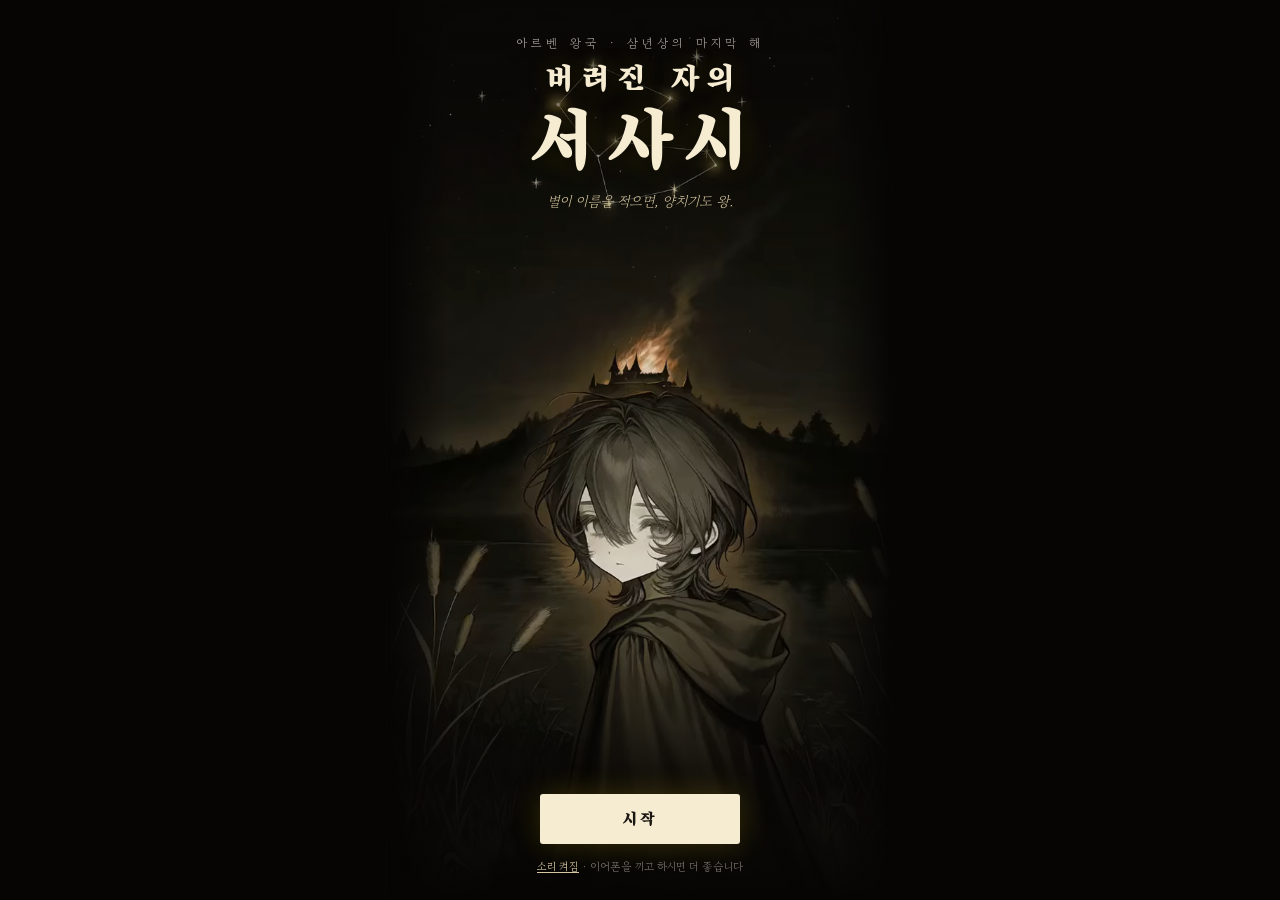
<file: index.html>
<!DOCTYPE html>
<html lang="ko">
<head>
<meta charset="UTF-8">
<meta name="viewport" content="width=device-width, initial-scale=1">
<title>버려진 자의 서사시</title>
<!-- Tailwind: 실제 쓰는 클래스만 미리 뽑아 넣었다 (npx tailwindcss --content index.html --minify). 클래스를 새로 쓰면 다시 뽑아야 한다. -->
<style id="tw">*,:after,:before{--tw-border-spacing-x:0;--tw-border-spacing-y:0;--tw-translate-x:0;--tw-translate-y:0;--tw-rotate:0;--tw-skew-x:0;--tw-skew-y:0;--tw-scale-x:1;--tw-scale-y:1;--tw-pan-x: ;--tw-pan-y: ;--tw-pinch-zoom: ;--tw-scroll-snap-strictness:proximity;--tw-gradient-from-position: ;--tw-gradient-via-position: ;--tw-gradient-to-position: ;--tw-ordinal: ;--tw-slashed-zero: ;--tw-numeric-figure: ;--tw-numeric-spacing: ;--tw-numeric-fraction: ;--tw-ring-inset: ;--tw-ring-offset-width:0px;--tw-ring-offset-color:#fff;--tw-ring-color:rgba(59,130,246,.5);--tw-ring-offset-shadow:0 0 #0000;--tw-ring-shadow:0 0 #0000;--tw-shadow:0 0 #0000;--tw-shadow-colored:0 0 #0000;--tw-blur: ;--tw-brightness: ;--tw-contrast: ;--tw-grayscale: ;--tw-hue-rotate: ;--tw-invert: ;--tw-saturate: ;--tw-sepia: ;--tw-drop-shadow: ;--tw-backdrop-blur: ;--tw-backdrop-brightness: ;--tw-backdrop-contrast: ;--tw-backdrop-grayscale: ;--tw-backdrop-hue-rotate: ;--tw-backdrop-invert: ;--tw-backdrop-opacity: ;--tw-backdrop-saturate: ;--tw-backdrop-sepia: ;--tw-contain-size: ;--tw-contain-layout: ;--tw-contain-paint: ;--tw-contain-style: }::backdrop{--tw-border-spacing-x:0;--tw-border-spacing-y:0;--tw-translate-x:0;--tw-translate-y:0;--tw-rotate:0;--tw-skew-x:0;--tw-skew-y:0;--tw-scale-x:1;--tw-scale-y:1;--tw-pan-x: ;--tw-pan-y: ;--tw-pinch-zoom: ;--tw-scroll-snap-strictness:proximity;--tw-gradient-from-position: ;--tw-gradient-via-position: ;--tw-gradient-to-position: ;--tw-ordinal: ;--tw-slashed-zero: ;--tw-numeric-figure: ;--tw-numeric-spacing: ;--tw-numeric-fraction: ;--tw-ring-inset: ;--tw-ring-offset-width:0px;--tw-ring-offset-color:#fff;--tw-ring-color:rgba(59,130,246,.5);--tw-ring-offset-shadow:0 0 #0000;--tw-ring-shadow:0 0 #0000;--tw-shadow:0 0 #0000;--tw-shadow-colored:0 0 #0000;--tw-blur: ;--tw-brightness: ;--tw-contrast: ;--tw-grayscale: ;--tw-hue-rotate: ;--tw-invert: ;--tw-saturate: ;--tw-sepia: ;--tw-drop-shadow: ;--tw-backdrop-blur: ;--tw-backdrop-brightness: ;--tw-backdrop-contrast: ;--tw-backdrop-grayscale: ;--tw-backdrop-hue-rotate: ;--tw-backdrop-invert: ;--tw-backdrop-opacity: ;--tw-backdrop-saturate: ;--tw-backdrop-sepia: ;--tw-contain-size: ;--tw-contain-layout: ;--tw-contain-paint: ;--tw-contain-style: }/*! tailwindcss v3.4.19 | MIT License | https://tailwindcss.com*/*,:after,:before{box-sizing:border-box;border:0 solid #e5e7eb}:after,:before{--tw-content:""}:host,html{line-height:1.5;-webkit-text-size-adjust:100%;-moz-tab-size:4;-o-tab-size:4;tab-size:4;font-family:ui-sans-serif,system-ui,sans-serif,Apple Color Emoji,Segoe UI Emoji,Segoe UI Symbol,Noto Color Emoji;font-feature-settings:normal;font-variation-settings:normal;-webkit-tap-highlight-color:transparent}body{margin:0;line-height:inherit}hr{height:0;color:inherit;border-top-width:1px}abbr:where([title]){-webkit-text-decoration:underline dotted;text-decoration:underline dotted}h1,h2,h3,h4,h5,h6{font-size:inherit;font-weight:inherit}a{color:inherit;text-decoration:inherit}b,strong{font-weight:bolder}code,kbd,pre,samp{font-family:ui-monospace,SFMono-Regular,Menlo,Monaco,Consolas,Liberation Mono,Courier New,monospace;font-feature-settings:normal;font-variation-settings:normal;font-size:1em}small{font-size:80%}sub,sup{font-size:75%;line-height:0;position:relative;vertical-align:baseline}sub{bottom:-.25em}sup{top:-.5em}table{text-indent:0;border-color:inherit;border-collapse:collapse}button,input,optgroup,select,textarea{font-family:inherit;font-feature-settings:inherit;font-variation-settings:inherit;font-size:100%;font-weight:inherit;line-height:inherit;letter-spacing:inherit;color:inherit;margin:0;padding:0}button,select{text-transform:none}button,input:where([type=button]),input:where([type=reset]),input:where([type=submit]){-webkit-appearance:button;background-color:transparent;background-image:none}:-moz-focusring{outline:auto}:-moz-ui-invalid{box-shadow:none}progress{vertical-align:baseline}::-webkit-inner-spin-button,::-webkit-outer-spin-button{height:auto}[type=search]{-webkit-appearance:textfield;outline-offset:-2px}::-webkit-search-decoration{-webkit-appearance:none}::-webkit-file-upload-button{-webkit-appearance:button;font:inherit}summary{display:list-item}blockquote,dd,dl,figure,h1,h2,h3,h4,h5,h6,hr,p,pre{margin:0}fieldset{margin:0}fieldset,legend{padding:0}menu,ol,ul{list-style:none;margin:0;padding:0}dialog{padding:0}textarea{resize:vertical}input::-moz-placeholder,textarea::-moz-placeholder{opacity:1;color:#9ca3af}input::placeholder,textarea::placeholder{opacity:1;color:#9ca3af}[role=button],button{cursor:pointer}:disabled{cursor:default}audio,canvas,embed,iframe,img,object,svg,video{display:block;vertical-align:middle}img,video{max-width:100%;height:auto}[hidden]:where(:not([hidden=until-found])){display:none}.visible{visibility:visible}.fixed{position:fixed}.absolute{position:absolute}.relative{position:relative}.sticky{position:sticky}.inset-0{inset:0}.bottom-4{bottom:1rem}.left-0{left:0}.right-0{right:0}.top-0{top:0}.z-20{z-index:20}.z-\[60\]{z-index:60}.z-\[65\]{z-index:65}.z-\[68\]{z-index:68}.z-\[70\]{z-index:70}.mx-auto{margin-left:auto;margin-right:auto}.my-1{margin-top:.25rem;margin-bottom:.25rem}.my-4{margin-top:1rem;margin-bottom:1rem}.my-6{margin-top:1.5rem;margin-bottom:1.5rem}.my-8{margin-top:2rem;margin-bottom:2rem}.-mt-1{margin-top:-.25rem}.mb-1{margin-bottom:.25rem}.mb-2{margin-bottom:.5rem}.mb-3{margin-bottom:.75rem}.mb-4{margin-bottom:1rem}.mb-5{margin-bottom:1.25rem}.ml-2{margin-left:.5rem}.mr-1{margin-right:.25rem}.mr-2{margin-right:.5rem}.mt-1{margin-top:.25rem}.mt-2{margin-top:.5rem}.mt-3{margin-top:.75rem}.mt-4{margin-top:1rem}.mt-5{margin-top:1.25rem}.mt-6{margin-top:1.5rem}.mt-7{margin-top:1.75rem}.mt-8{margin-top:2rem}.mt-\[2px\]{margin-top:2px}.block{display:block}.inline-block{display:inline-block}.flex{display:flex}.inline-flex{display:inline-flex}.table{display:table}.grid{display:grid}.hidden{display:none}.h-10{height:2.5rem}.h-\[12px\]{height:12px}.h-full{height:100%}.h-px{height:1px}.min-h-\[180px\]{min-height:180px}.min-h-screen{min-height:100vh}.w-10{width:2.5rem}.w-full{width:100%}.min-w-0{min-width:0}.max-w-\[220px\]{max-width:220px}.max-w-\[400px\]{max-width:400px}.max-w-\[420px\]{max-width:420px}.max-w-\[480px\]{max-width:480px}.max-w-\[520px\]{max-width:520px}.max-w-\[780px\]{max-width:780px}.flex-1{flex:1 1 0%}.shrink-0{flex-shrink:0}.transform{transform:translate(var(--tw-translate-x),var(--tw-translate-y)) rotate(var(--tw-rotate)) skewX(var(--tw-skew-x)) skewY(var(--tw-skew-y)) scaleX(var(--tw-scale-x)) scaleY(var(--tw-scale-y))}.cursor-pointer{cursor:pointer}.select-none{-webkit-user-select:none;-moz-user-select:none;user-select:none}.grid-cols-2{grid-template-columns:repeat(2,minmax(0,1fr))}.grid-cols-4{grid-template-columns:repeat(4,minmax(0,1fr))}.grid-cols-5{grid-template-columns:repeat(5,minmax(0,1fr))}.flex-col{flex-direction:column}.flex-wrap{flex-wrap:wrap}.items-start{align-items:flex-start}.items-end{align-items:flex-end}.items-center{align-items:center}.items-baseline{align-items:baseline}.justify-center{justify-content:center}.justify-between{justify-content:space-between}.gap-1{gap:.25rem}.gap-2{gap:.5rem}.gap-3{gap:.75rem}.gap-4{gap:1rem}.space-y-1>:not([hidden])~:not([hidden]){--tw-space-y-reverse:0;margin-top:calc(.25rem*(1 - var(--tw-space-y-reverse)));margin-bottom:calc(.25rem*var(--tw-space-y-reverse))}.overflow-hidden{overflow:hidden}.overflow-y-auto{overflow-y:auto}.truncate{overflow:hidden;text-overflow:ellipsis}.truncate,.whitespace-nowrap{white-space:nowrap}.whitespace-pre-line{white-space:pre-line}.whitespace-pre-wrap{white-space:pre-wrap}.rounded{border-radius:.25rem}.rounded-\[10px\]{border-radius:10px}.rounded-\[12px\]{border-radius:12px}.rounded-\[14px\]{border-radius:14px}.rounded-\[20px\]{border-radius:20px}.rounded-\[24px\]{border-radius:24px}.rounded-full{border-radius:9999px}.border{border-width:1px}.border-b{border-bottom-width:1px}.border-t{border-top-width:1px}.border-\[\#a16207\]{--tw-border-opacity:1;border-color:rgb(161 98 7/var(--tw-border-opacity,1))}.border-black{--tw-border-opacity:1;border-color:rgb(0 0 0/var(--tw-border-opacity,1))}.border-black\/20{border-color:rgba(0,0,0,.2)}.border-emerald-800{--tw-border-opacity:1;border-color:rgb(6 95 70/var(--tw-border-opacity,1))}.border-stone-500{--tw-border-opacity:1;border-color:rgb(120 113 108/var(--tw-border-opacity,1))}.border-stone-600{--tw-border-opacity:1;border-color:rgb(87 83 78/var(--tw-border-opacity,1))}.border-stone-700{--tw-border-opacity:1;border-color:rgb(68 64 60/var(--tw-border-opacity,1))}.border-stone-800{--tw-border-opacity:1;border-color:rgb(41 37 36/var(--tw-border-opacity,1))}.bg-\[\#0e0c0a\]{--tw-bg-opacity:1;background-color:rgb(14 12 10/var(--tw-bg-opacity,1))}.bg-\[\#151311\]{--tw-bg-opacity:1;background-color:rgb(21 19 17/var(--tw-bg-opacity,1))}.bg-\[\#1a1612\]{--tw-bg-opacity:1;background-color:rgb(26 22 18/var(--tw-bg-opacity,1))}.bg-\[\#f6ecd2\]{--tw-bg-opacity:1;background-color:rgb(246 236 210/var(--tw-bg-opacity,1))}.bg-amber-200{--tw-bg-opacity:1;background-color:rgb(253 230 138/var(--tw-bg-opacity,1))}.bg-amber-300{--tw-bg-opacity:1;background-color:rgb(252 211 77/var(--tw-bg-opacity,1))}.bg-black{--tw-bg-opacity:1;background-color:rgb(0 0 0/var(--tw-bg-opacity,1))}.bg-black\/10{background-color:rgba(0,0,0,.1)}.bg-black\/20{background-color:rgba(0,0,0,.2)}.bg-black\/80{background-color:rgba(0,0,0,.8)}.bg-black\/85{background-color:rgba(0,0,0,.85)}.bg-stone-800{--tw-bg-opacity:1;background-color:rgb(41 37 36/var(--tw-bg-opacity,1))}.object-cover{-o-object-fit:cover;object-fit:cover}.p-3{padding:.75rem}.p-4{padding:1rem}.p-5{padding:1.25rem}.p-6{padding:1.5rem}.p-7{padding:1.75rem}.px-2{padding-left:.5rem;padding-right:.5rem}.px-3{padding-left:.75rem;padding-right:.75rem}.px-4{padding-left:1rem;padding-right:1rem}.px-5{padding-left:1.25rem;padding-right:1.25rem}.py-1{padding-top:.25rem;padding-bottom:.25rem}.py-2{padding-top:.5rem;padding-bottom:.5rem}.py-3{padding-top:.75rem;padding-bottom:.75rem}.py-\[2px\]{padding-top:2px;padding-bottom:2px}.py-\[3px\]{padding-top:3px;padding-bottom:3px}.pb-10{padding-bottom:2.5rem}.pb-3{padding-bottom:.75rem}.pl-1{padding-left:.25rem}.pt-3{padding-top:.75rem}.pt-4{padding-top:1rem}.pt-5{padding-top:1.25rem}.pt-6{padding-top:1.5rem}.text-left{text-align:left}.text-center{text-align:center}.text-right{text-align:right}.text-\[11px\]{font-size:11px}.text-\[12px\]{font-size:12px}.text-\[13px\]{font-size:13px}.text-\[14px\]{font-size:14px}.text-\[15px\]{font-size:15px}.text-\[17px\]{font-size:17px}.text-\[22px\]{font-size:22px}.text-\[24px\]{font-size:24px}.text-\[26px\]{font-size:26px}.font-bold{font-weight:700}.leading-5{line-height:1.25rem}.leading-6{line-height:1.5rem}.leading-7{line-height:1.75rem}.leading-none{line-height:1}.tracking-widest{letter-spacing:.1em}.text-\[\#1a1612\]{--tw-text-opacity:1;color:rgb(26 22 18/var(--tw-text-opacity,1))}.text-\[\#a16207\]{--tw-text-opacity:1;color:rgb(161 98 7/var(--tw-text-opacity,1))}.text-\[\#d6d3d1\]{--tw-text-opacity:1;color:rgb(214 211 209/var(--tw-text-opacity,1))}.text-\[\#f6ecd2\]{--tw-text-opacity:1;color:rgb(246 236 210/var(--tw-text-opacity,1))}.text-\[\#fde68a\]{--tw-text-opacity:1;color:rgb(253 230 138/var(--tw-text-opacity,1))}.text-amber-100{--tw-text-opacity:1;color:rgb(254 243 199/var(--tw-text-opacity,1))}.text-amber-200{--tw-text-opacity:1;color:rgb(253 230 138/var(--tw-text-opacity,1))}.text-amber-200\/80{color:hsla(48,97%,77%,.8)}.text-amber-300{--tw-text-opacity:1;color:rgb(252 211 77/var(--tw-text-opacity,1))}.text-emerald-300{--tw-text-opacity:1;color:rgb(110 231 183/var(--tw-text-opacity,1))}.text-red-400{--tw-text-opacity:1;color:rgb(248 113 113/var(--tw-text-opacity,1))}.text-stone-100{--tw-text-opacity:1;color:rgb(245 245 244/var(--tw-text-opacity,1))}.text-stone-200{--tw-text-opacity:1;color:rgb(231 229 228/var(--tw-text-opacity,1))}.text-stone-300{--tw-text-opacity:1;color:rgb(214 211 209/var(--tw-text-opacity,1))}.text-stone-400{--tw-text-opacity:1;color:rgb(168 162 158/var(--tw-text-opacity,1))}.text-stone-500{--tw-text-opacity:1;color:rgb(120 113 108/var(--tw-text-opacity,1))}.text-stone-600{--tw-text-opacity:1;color:rgb(87 83 78/var(--tw-text-opacity,1))}.underline{text-decoration-line:underline}.opacity-40{opacity:.4}.shadow{--tw-shadow:0 1px 3px 0 rgba(0,0,0,.1),0 1px 2px -1px rgba(0,0,0,.1);--tw-shadow-colored:0 1px 3px 0 var(--tw-shadow-color),0 1px 2px -1px var(--tw-shadow-color);box-shadow:var(--tw-ring-offset-shadow,0 0 #0000),var(--tw-ring-shadow,0 0 #0000),var(--tw-shadow)}.ring{--tw-ring-offset-shadow:var(--tw-ring-inset) 0 0 0 var(--tw-ring-offset-width) var(--tw-ring-offset-color);--tw-ring-shadow:var(--tw-ring-inset) 0 0 0 calc(3px + var(--tw-ring-offset-width)) var(--tw-ring-color);box-shadow:var(--tw-ring-offset-shadow),var(--tw-ring-shadow),var(--tw-shadow,0 0 #0000)}.filter{filter:var(--tw-blur) var(--tw-brightness) var(--tw-contrast) var(--tw-grayscale) var(--tw-hue-rotate) var(--tw-invert) var(--tw-saturate) var(--tw-sepia) var(--tw-drop-shadow)}.transition{transition-property:color,background-color,border-color,text-decoration-color,fill,stroke,opacity,box-shadow,transform,filter,-webkit-backdrop-filter;transition-property:color,background-color,border-color,text-decoration-color,fill,stroke,opacity,box-shadow,transform,filter,backdrop-filter;transition-property:color,background-color,border-color,text-decoration-color,fill,stroke,opacity,box-shadow,transform,filter,backdrop-filter,-webkit-backdrop-filter;transition-timing-function:cubic-bezier(.4,0,.2,1);transition-duration:.15s}.ease-in{transition-timing-function:cubic-bezier(.4,0,1,1)}.ease-in-out{transition-timing-function:cubic-bezier(.4,0,.2,1)}.ease-out{transition-timing-function:cubic-bezier(0,0,.2,1)}</style>
<link href="https://fonts.googleapis.com/css2?family=Gowun+Batang:wght@400;700&family=Song+Myung&display=swap" rel="stylesheet">
<style>
body{font-family:'Gowun Batang',serif;background:#0e0c0a;color:#e8ddd0;word-break:keep-all;overflow-wrap:anywhere}
.hbtn{min-height:40px;padding:0 12px;border:1px solid #44403c;border-radius:4px;letter-spacing:.06em;font-size:12px;color:#d6d3d1}
.hbtn:hover{border-color:#a8a29e;color:#fff}
.chiprow{flex-wrap:wrap;row-gap:6px}
.chiprow::-webkit-scrollbar{display:none}
.chiprow>span{flex:none}
.dot{display:inline-block;border-radius:9999px;background:#a8a29e;vertical-align:middle}
.dot.s{width:5px;height:5px}.dot.b{width:9px;height:9px}
.dot.q{width:9px;height:9px;background:transparent!important;border:1.5px solid #facc15}
.ind .dot{background:#facc15}
.stat-ico{width:14px;height:14px;fill:none;stroke:currentColor;stroke-width:1.7;stroke-linecap:round;stroke-linejoin:round}
.lab{transition:color .15s}.lab.on{color:#facc15}
.lab.chg{animation:chg .9s ease}@keyframes chg{0%,40%{color:#fef3c7}}
.bar{position:relative;height:7px;background:#292524;border-radius:4px;overflow:hidden}
.fill{position:absolute;left:0;top:0;bottom:0;background:#d6d3d1;transition:width .6s cubic-bezier(.2,.8,.2,1),background-color .2s}
.fill.warn{background:#d97706}
.fill.danger{background:#dc2626;animation:pulse 1.1s infinite}
.fill.pv{background:#facc15!important;animation:none}
.fill.pv.q{background:repeating-linear-gradient(45deg,#facc15 0 4px,#854d0e 4px 8px)!important}
.ghost{position:absolute;top:0;bottom:0;opacity:0;pointer-events:none}
.ghost.loss{background:#f87171}.ghost.gain{background:#fefce8}
@keyframes pulse{50%{opacity:.5}}
.card{position:relative;min-height:330px;background:#1a1816 var(--art-card,url("data:image/svg+xml,%3Csvg xmlns=%27http://www.w3.org/2000/svg%27 width=%27160%27 height=%27160%27%3E%3Cfilter id=%27n%27%3E%3CfeTurbulence type=%27fractalNoise%27 baseFrequency=%27.9%27 numOctaves=%272%27 stitchTiles=%27stitch%27/%3E%3CfeColorMatrix values=%270 0 0 0 0.9 0 0 0 0 0.85 0 0 0 0 0.75 0 0 0 .05 0%27/%3E%3C/filter%3E%3Crect width=%27100%25%27 height=%27100%25%27 filter=%27url(%23n)%27/%3E%3C/svg%3E"));border:1px solid #2e2a27;border-radius:10px;padding:22px;touch-action:pan-y;cursor:grab;transition:transform .25s ease,opacity .2s;box-shadow:0 12px 30px rgba(0,0,0,.45)}
.card:active{cursor:grabbing}
.card.result{background:#f6ecd2;color:#1a1612;border-color:#e7d9b5;padding-bottom:46px}
.deck{position:absolute;inset:8px -6px -8px 6px;background:#151311;border:1px solid #24211f;border-radius:22px;transform:rotate(2deg)}
.veil{position:absolute;inset:0;border-radius:22px;pointer-events:none;opacity:0;transition:opacity .12s;z-index:3;
  background:linear-gradient(180deg,rgba(14,12,10,.94) 0%,rgba(14,12,10,.78) 42%,rgba(14,12,10,.35) 100%);-webkit-backdrop-filter:blur(3px);backdrop-filter:blur(3px)}
.pick{position:absolute;left:22px;right:22px;top:26px;max-width:calc(100% - 44px);z-index:4;pointer-events:none;opacity:0;transition:opacity .12s,transform .12s;transform:translateY(-6px)}
.pick.show{transform:none}
.pick .arrow{display:block;font-size:12px;letter-spacing:.2em;color:#facc15;margin-bottom:8px}
.pick .txt{display:block;font-weight:700;color:#fef3c7;font-size:calc(var(--story-fs) * 1.15);line-height:1.55;text-shadow:0 1px 8px rgba(0,0,0,.6)}
.pick .sub{display:block;margin-top:8px;font-size:12px;color:#a8a29e}
.pick.l{text-align:left}.pick.r{text-align:right}
.choice{border:1px solid #3a3633;border-radius:6px;padding:10px;text-align:left;font-size:13px;line-height:1.45;color:#a8a29e;transition:border-color .15s,color .15s}
.choice:hover,.choice.sel{border-color:#facc15;color:#fef3c7}
.fade{animation:fade .25s ease}@keyframes fade{from{opacity:0;transform:translateY(8px)}to{opacity:1;transform:none}}
/* 싸움 연출 */
.hearts{display:flex;gap:3px}
.heart{width:18px;height:18px;display:inline-block}
.heart svg{width:100%;height:100%;fill:#3a1d1d;stroke:#7f1d1d;stroke-width:1.2}
.heart.on svg{fill:#ef4444;stroke:#fca5a5}
.heart.lost{animation:heartbreak .55s ease-out}
@keyframes heartbreak{0%{transform:scale(1.5) rotate(-12deg);filter:brightness(2.2)}40%{transform:scale(.8) rotate(10deg)}100%{transform:none}}
.segs{display:flex;gap:3px;height:9px}
.seg{flex:1;border-radius:2px;background:#292524}
.seg.on{background:#e7e5e4}
.seg.lost{animation:seglost .7s ease-out forwards}
@keyframes seglost{0%{background:#fff;box-shadow:0 0 10px #fde68a}30%{background:#f87171}100%{background:#292524}}
.cue{display:inline-flex;align-items:center;gap:6px;margin-top:14px;padding:4px 10px;border:1px solid #57534e;border-radius:999px;font-size:12px;color:#d6d3d1}
.cue b{color:#facc15;font-weight:700}
.card.foe{border-color:#4a2a24;background:radial-gradient(circle at 50% 0%,#2a1a17 0%,#1a1816 60%)}
.card.result.combat{background:#16110f;color:#e8ddd0;border-color:#3b1f1a}
.hh{font-size:24px;font-weight:700;letter-spacing:.12em;margin-bottom:10px}
.hh.good{color:#facc15}.hh.bad{color:#f87171}.hh.mid{color:#a8a29e}.hh.trade{color:#fb923c}.hh.win{color:#fde68a}.hh.lose{color:#ef4444}
#fx{position:fixed;inset:0;pointer-events:none;z-index:55;opacity:0}
#fx.go{animation:flash .28s ease-out}
@keyframes flash{0%{opacity:var(--fa,.35)}100%{opacity:0}}
#vign{position:fixed;inset:0;pointer-events:none;z-index:54;opacity:0;box-shadow:inset 0 0 90px 18px rgba(185,28,28,.5);transition:opacity .5s}
#vign.on{opacity:1;animation:pulse 2.4s ease-in-out infinite}
.hitstop{animation:hitstop .1s steps(1)}
@keyframes hitstop{0%,100%{transform:scale(1.03)}}
.shake{animation:shake .34s cubic-bezier(.36,.07,.19,.97)}
.thud{animation:thud .26s linear}
@keyframes thud{0%{transform:none}12%{transform:translateX(-16px)}28%{transform:translateX(14px)}44%{transform:translateX(-10px)}60%{transform:translateX(7px)}78%{transform:translateX(-3px)}100%{transform:none}}
@keyframes shake{0%{transform:none}15%{transform:translate(calc(var(--sx,6px) * -1),2px) rotate(-.6deg)}35%{transform:translate(var(--sx,6px),-2px) rotate(.5deg)}55%{transform:translate(calc(var(--sx,6px) * -.6),1px)}75%{transform:translate(calc(var(--sx,6px) * .3),0)}100%{transform:none}}
.clashin{animation:clashin .38s cubic-bezier(.2,.8,.2,1)}
@keyframes clashin{0%{transform:scale(1.08);filter:brightness(1.6)}100%{transform:none;filter:none}}
.slash{position:absolute;inset:0;width:100%;height:100%;pointer-events:none;z-index:7;overflow:visible}
.slash .sl{transform-box:view-box;transform:scale(.04);opacity:0;animation:slgrow .2s cubic-bezier(.2,.8,.2,1) forwards,slfade .42s ease-in forwards}
.slash .sh{transform-box:fill-box;transform-origin:center;transform:scale(1.8);opacity:0;animation:shslam .2s cubic-bezier(.5,0,.75,0) forwards,shsettle .16s .2s ease-out forwards,slfade .55s .5s ease-in forwards}
.slash .glint{animation:glint .45s .24s ease-out forwards}
.slash .shring{transform-box:fill-box;transform-origin:center;opacity:0;animation:shring .5s .2s ease-out forwards}
@keyframes shslam{0%{transform:scale(1.8);opacity:0}100%{transform:scale(.94);opacity:1}}
@keyframes shsettle{0%{transform:scale(.94);opacity:1}100%{transform:scale(1);opacity:1}}
@keyframes glint{to{transform:translateX(140px)}}
@keyframes shring{0%{transform:scale(.6);opacity:.8}100%{transform:scale(1.6);opacity:0}}
.slash .sb{transform-box:view-box;transform:scale(.3);opacity:0;animation:sbburst .3s cubic-bezier(.2,.8,.2,1) forwards,slfade .4s .22s ease-in forwards}
@keyframes slgrow{0%{transform:scale(.04);opacity:0}30%{opacity:1}100%{transform:scale(1);opacity:1}}
@keyframes sbburst{0%{transform:scale(.3);opacity:0}35%{opacity:1}100%{transform:scale(1.15);opacity:1}}
@keyframes slfade{to{opacity:0}}
@keyframes draw{to{stroke-dashoffset:0}}
@keyframes fadeout{to{opacity:0}}
.pops{position:absolute;inset:0;pointer-events:none;z-index:8}
.pop{position:absolute;font-weight:700;font-size:26px;text-shadow:0 2px 10px rgba(0,0,0,.7);animation:popup .9s ease-out forwards}
.pop.dmg{right:18px;top:10px;color:#fde68a}
.pop.hurt{left:18px;top:10px;color:#f87171}
.pop.big{left:0;right:0;top:38%;text-align:center;font-size:34px;letter-spacing:.2em;color:#fde68a}
.pop.big.lose{color:#ef4444}
@keyframes popup{0%{opacity:0;transform:translateY(10px) scale(.8)}15%{opacity:1;transform:translateY(0) scale(1.15)}30%{transform:scale(1)}100%{opacity:0;transform:translateY(-30px)}}
#toast{position:fixed;left:50%;bottom:22px;transform:translate(-50%,12px);max-width:min(92vw,440px);padding:10px 16px;border-radius:12px;background:#1f1a14;border:1px solid #a16207;color:#fde68a;font-size:13px;opacity:0;pointer-events:none;transition:opacity .25s,transform .25s;z-index:80}
#toast.on{opacity:1;transform:translate(-50%,0)}
.pz{cursor:zoom-in;box-shadow:0 0 0 1px rgba(214,199,161,.25)}.pz:hover{box-shadow:0 0 0 1px rgba(250,204,21,.6)}
#pzoom{position:fixed;inset:0;z-index:90;display:flex;align-items:center;justify-content:center;padding:16px;background:rgba(6,5,4,.88);cursor:zoom-out;animation:pzin .22s ease}
#pzoom.out{opacity:0;transition:opacity .2s}
#pzoom figure{margin:0;width:min(100%,480px);animation:pzpop .28s cubic-bezier(.2,.8,.2,1)}
#pzoom img{display:block;width:100%;aspect-ratio:1;object-fit:cover;border-radius:14px;border:1px solid #3a3633;box-shadow:0 20px 60px rgba(0,0,0,.6)}
#pzoom figcaption{margin-top:12px;text-align:center;color:#f6ecd2}#pzoom figcaption b{display:block;font-size:17px}#pzoom figcaption span{display:block;margin-top:2px;font-size:12px;color:#a8a29e}
@keyframes pzin{from{opacity:0}}@keyframes pzpop{from{transform:scale(.6);opacity:0}}
html.calm #pzoom,html.calm #pzoom figure{animation:none}
#title{background-image:var(--art-title,none),radial-gradient(ellipse at 50% 35%,#231a10 0%,#0e0c0a 60%,#060504 100%);background-size:cover;background-position:center}
.t-logo{width:min(80vw,440px);height:auto;display:block;margin:0 auto;animation:tfade 1.6s .9s ease both}
.card.result{background-image:var(--art-paper,none)}
.t-main,.atitle,#modal h2,.t-go,.t-sub{font-family:'Song Myung','Gowun Batang',serif;font-weight:400}
.t-main{letter-spacing:.16em}
#title{position:fixed;inset:0;z-index:95;display:flex;align-items:center;justify-content:center;background:radial-gradient(ellipse at 50% 35%,#231a10 0%,#0e0c0a 60%,#060504 100%);overflow:hidden;transition:opacity .7s ease}
#title.out{opacity:0;pointer-events:none}
#title.hold *,#title.hold::before{animation-play-state:paused!important}
#title::before{content:"";position:absolute;inset:-20%;background:radial-gradient(circle at 30% 70%,rgba(250,204,21,.06),transparent 40%),radial-gradient(circle at 75% 30%,rgba(239,68,68,.05),transparent 45%);animation:tdrift 18s ease-in-out infinite alternate}
@keyframes tdrift{to{transform:translate(4%,-3%) scale(1.05)}}
.t-stars{position:absolute;top:9%;left:50%;width:min(86vw,520px);transform:translateX(-50%);overflow:visible}
.t-line{fill:none;stroke:rgba(250,204,21,.35);stroke-width:.25;stroke-dasharray:120;stroke-dashoffset:120;animation:tline 2.6s 1.6s ease-out forwards}
@keyframes tline{to{stroke-dashoffset:0}}
.t-star{fill:#fde68a;opacity:0;animation:tstar 1.2s ease-out forwards,ttwinkle 3.4s 2.6s ease-in-out infinite;filter:drop-shadow(0 0 1.5px #facc15)}
@keyframes tstar{from{opacity:0;transform:scale(.2)}to{opacity:1}}
@keyframes ttwinkle{50%{opacity:.45}}
.t-box{position:relative;text-align:center;padding:0 24px}
.t-pre{font-size:12px;letter-spacing:.35em;color:#a8a29e;opacity:0;animation:tfade 1.4s .4s ease forwards}
.t-main{font-size:clamp(34px,10vw,56px);line-height:1.15;font-weight:700;letter-spacing:.12em;margin:18px 0 14px;color:#f6ecd2;text-shadow:0 0 28px rgba(250,204,21,.25)}
.t-main .t-l1,.t-main .t-l2{display:block;opacity:1;filter:none;transform:none;animation:none;white-space:nowrap}
.t-main .t-l1{font-size:.55em;letter-spacing:.3em;padding-left:.3em;margin-bottom:.15em}
.t-main .t-l2{font-size:1.25em;letter-spacing:.22em;padding-left:.22em}
.t-main .t-l1 span,.t-main .t-l2 span{display:inline-block;opacity:0;filter:blur(8px);transform:translateY(10px);animation:tletter 1.1s cubic-bezier(.2,.8,.2,1) forwards}
@keyframes tletter{to{opacity:1;filter:blur(0);transform:none}}
.t-tag{font-size:14px;color:#d6c7a1;font-style:italic;opacity:0;animation:tfade 1.6s 2.4s ease forwards}
.t-life{font-size:12px;color:#a8a29e;margin-top:10px;opacity:0;animation:tfade 1.2s 2.8s ease forwards}
.t-btns{display:flex;flex-direction:column;gap:10px;align-items:center;margin-top:38px;opacity:0;animation:tfade 1.2s 3s ease forwards}
.t-go{min-width:200px;padding:13px 28px;border-radius:3px;letter-spacing:.2em;background:#f6ecd2;color:#1a1612;font-size:16px;font-weight:700;box-shadow:0 0 30px rgba(250,204,21,.2)}
.t-sub{min-width:200px;padding:11px 28px;border-radius:3px;letter-spacing:.2em;border:1px solid #57534e;color:#d6d3d1;font-size:14px}
.t-art{position:absolute;inset:0;left:50%;width:min(100%,56.25vh);transform:translateX(-50%);background:#060504 center/cover no-repeat;opacity:0;animation:tfade 2.2s .1s ease forwards}
.t-art video{position:absolute;inset:0;width:100%;height:100%;object-fit:cover}
.t-art::after{content:"";position:absolute;inset:0;background:linear-gradient(to bottom,rgba(6,5,4,.6) 0%,rgba(6,5,4,.3) 18%,transparent 32%,transparent 70%,rgba(6,5,4,.75) 86%,#060504 100%),linear-gradient(to right,#060504 0%,transparent 12%,transparent 88%,#060504 100%)}
#title.has-art{align-items:flex-end;background:#060504}
#title.has-art::before,#title.has-art .t-stars{display:none}
#title.has-art .t-box{position:absolute;inset:0;display:flex;flex-direction:column;align-items:center;padding:max(34px,env(safe-area-inset-top)) 24px max(26px,env(safe-area-inset-bottom))}
#title.has-art .t-btns{margin-top:auto}
#title.has-art .t-main{margin:10px 0 8px;text-shadow:0 2px 18px #000,0 0 28px rgba(250,204,21,.22)}
#title.has-art .t-snd{margin-top:14px}
.t-snd{margin-top:22px;font-size:11px;color:#78716c;opacity:0;animation:tfade 1s 3.4s ease forwards}.t-snd button{color:#d6c7a1;text-decoration:underline}
@keyframes tfade{to{opacity:1}}
#wheelscr{position:fixed;inset:0;z-index:100;display:flex;flex-direction:column;align-items:center;justify-content:center;gap:16px;background:#0a0807;transition:opacity .45s ease}
#wheelscr.out{opacity:0;pointer-events:none}
.wheel{width:96px;height:96px;animation:wspin 3.2s linear infinite}
@keyframes wspin{to{transform:rotate(360deg)}}
.w-rim{fill:none;stroke:#a16207;stroke-width:1.6}.w-rim2{fill:none;stroke:#57534e;stroke-width:.8}.w-hub{fill:#1a1410;stroke:#facc15;stroke-width:1.2}
.w-spoke{stroke:#78716c;stroke-width:1.1}.w-star{fill:#fde68a;filter:drop-shadow(0 0 2px #facc15)}
.w-text{font-size:13px;letter-spacing:.3em;color:#d6c7a1;min-height:18px}
.recbody.from-r{animation:fromr .22s ease}.recbody.from-l{animation:froml .22s ease}
@keyframes fromr{from{transform:translateX(30px);opacity:.3}}@keyframes froml{from{transform:translateX(-30px);opacity:.3}}
.album{display:flex;gap:12px;overflow-x:auto;scroll-snap-type:x mandatory;padding:6px 11% 10px;margin:0 -20px;scrollbar-width:none;-webkit-overflow-scrolling:touch}
.album::-webkit-scrollbar{display:none}
.acard{flex:0 0 78%;scroll-snap-align:center;border:1px solid #2a2622;border-radius:18px;background:#12100e;padding:18px 16px 16px;text-align:center;opacity:.55;transform:scale(.94);transition:opacity .25s,transform .25s;min-height:300px;display:flex;flex-direction:column;align-items:center}
.acard.on{opacity:1;transform:scale(1)}
.acard.got{background:linear-gradient(180deg,#2a2117,#161210);border-color:#a16207}
.aart{position:relative;width:96px;height:96px;border-radius:999px;display:flex;align-items:center;justify-content:center;background:#1c1916;border:1px solid #3a3633;color:#57534e;margin:6px 0 14px;overflow:hidden}
.acard.got .aart{background:radial-gradient(circle,#3a2a12,#1a1410);border-color:#facc15;color:#fcd34d;box-shadow:0 0 24px rgba(250,204,21,.18)}
.aart svg{width:46px;height:46px;fill:none;stroke:currentColor;stroke-width:1.4;stroke-linecap:round;stroke-linejoin:round}
.aart img{position:absolute;inset:0;width:100%;height:100%;object-fit:cover}
.aq{position:absolute;right:10px;bottom:6px;font-size:18px;font-weight:700;color:#78716c}
.acode{font-size:11px;font-weight:700;letter-spacing:.08em;color:#fcd34d}
.atitle{font-size:17px;font-weight:700;color:#e7e5e4;margin-top:4px}
.acard:not(.got) .atitle{color:#78716c}
.atag{font-size:11px;color:#a8a29e;margin-top:3px}
.ahint{font-size:12px;line-height:1.6;color:#a8a29e;margin-top:12px;flex:1}
.ajump{margin-top:12px;font-size:12px;color:#fcd34d;border:1px solid #a16207;border-radius:4px;padding:5px 14px}
.adots{display:flex;flex-wrap:wrap;justify-content:center;gap:5px;margin-top:6px}
.adots button{width:8px;height:8px;border-radius:999px;background:#3a3633}
.adots button.got{background:#a16207}.adots button.death{border-radius:2px}
.adots button.on{outline:2px solid #fcd34d;outline-offset:1px}
.abtn{font-size:12px;color:#d6d3d1;border:1px solid #3a3633;border-radius:4px;padding:5px 12px}
.epinew{background:#2a2117;border:1px solid #facc15;border-radius:12px;color:#fef3c7}
.epinew div:last-child{color:#fcd34d}
.sprice small{display:block;font-size:10px;color:#a8a29e;text-align:right;margin-top:2px}
.tacts button:disabled{opacity:.35}
.ecode{display:inline-block;min-width:26px;margin-right:6px;font-size:11px;font-weight:700;color:#fcd34d;letter-spacing:.02em}
.gend{display:block;width:100%;text-align:left;cursor:pointer}
.gjump{display:block;font-size:11px;color:#fcd34d;margin-top:4px}
.gmap{margin-top:8px;font-size:11px;line-height:1.6;color:#a8a29e;border-left:2px solid #a16207;padding-left:8px}
.flashpick{animation:flashpick 1.6s ease}
@keyframes flashpick{0%,40%{box-shadow:0 0 0 2px #facc15;background:#2a2117}100%{box-shadow:0 0 0 0 transparent}}
.hbtn.badge,.tdot{position:relative}
.hbtn.badge::after,.tdot::after{content:"";position:absolute;top:2px;right:2px;width:8px;height:8px;border-radius:999px;background:#facc15;box-shadow:0 0 0 2px #0c0a09}
.newtag{font-size:10px;color:#1a1612;background:#fcd34d;border-radius:999px;padding:0 6px;margin-left:4px;vertical-align:middle}
.scene svg{width:20px;height:20px;fill:none;stroke:currentColor;stroke-width:1.6;stroke-linecap:round;stroke-linejoin:round}
.routes{display:flex;flex-direction:column;gap:6px;margin-top:14px}
.routes button{display:flex;justify-content:space-between;align-items:center;text-align:left;font-size:13px;padding:9px 12px;border:1px solid #3a3633;border-radius:10px;color:#d6d3d1;background:#161412}
.routes button.on{border-color:#facc15;color:#fef3c7;background:#211b12}
.routes button span{font-size:11px;color:#fcd34d;flex:none;margin-left:8px}
.sub2{display:flex;justify-content:space-between;align-items:center;gap:6px;margin-top:5px;font-size:11px;color:#a8a29e}
.sub2 .pct{flex:none;font-size:11px;font-weight:700;color:#1a1612;background:#d6c7a1;border-radius:999px;padding:0 7px;line-height:17px}
#fxlegend{display:none;justify-content:center;gap:14px;font-size:11px;color:#a8a29e;margin-top:6px}
#fxlegend.on{display:flex}
#fxlegend .dot{background:#facc15}
#fxlegend span{display:inline-flex;align-items:center;gap:4px}
.bondbar{display:inline-flex;gap:3px;margin-left:8px;vertical-align:middle}
.bondbar i{width:14px;height:5px;border-radius:3px;background:#3a3633}.bondbar i.on{background:#fcd34d}
.endbar{position:sticky;bottom:-28px;display:flex;gap:8px;margin:20px -28px -28px;padding:14px 28px 20px;background:linear-gradient(180deg,rgba(246,236,210,0),#f6ecd2 30%);border-radius:0 0 24px 24px}
.sitem .sname,.sitem .sdesc{display:block}
.slot{position:relative;width:30px;height:30px;border:1px solid #3a3633;border-radius:8px;background:#1a1714;display:inline-flex;align-items:center;justify-content:center;color:#d6c7a1;flex:none;cursor:pointer}
.slot svg{width:18px;height:18px;fill:none;stroke:currentColor;stroke-width:1.6;stroke-linecap:round;stroke-linejoin:round}
.slot img{position:absolute;inset:2px;width:calc(100% - 4px);height:calc(100% - 4px);object-fit:contain;filter:drop-shadow(0 1px 1px rgba(0,0,0,.6))}
.slot.off img{filter:grayscale(1)}
.slot i{position:absolute;right:-5px;bottom:-5px;font-style:normal;font-size:10px;font-weight:700;background:#a16207;color:#1a1612;border-radius:999px;padding:0 4px;line-height:14px}
.slot.lg{width:44px;height:44px;border-radius:10px}.slot.lg svg{width:24px;height:24px}
.slot.rare{border-color:#a16207;color:#fcd34d;box-shadow:inset 0 0 8px rgba(250,204,21,.15)}
.slot.off{opacity:.3;cursor:default}
.tacts{display:flex;flex-wrap:wrap;gap:6px;margin-top:14px}
.tacts button{font-size:12px;padding:5px 10px;border:1px solid #3a3633;border-radius:4px;color:#d6d3d1;background:#1a1714}
.tacts button[data-mapt]{border-color:#a16207;color:#fcd34d}
.tip{display:flex;flex-wrap:wrap;align-items:center;gap:6px 8px;justify-content:center;text-align:left;font-size:12px;line-height:1.55;color:#e7e5e4;background:#1f1b16;border:1px solid #a16207;border-radius:12px;padding:10px 12px;max-width:400px;margin:0 auto}
.tip b{color:#fcd34d;font-weight:700}
.tip button{font-size:12px;padding:3px 12px;border-radius:3px;background:#fcd34d;color:#1a1612;font-weight:700}
.choice.cont{text-align:center;color:#fef3c7;border-color:#a16207;font-size:14px;padding:12px}
body.twotap .choice.sel::after{content:"한 번 더 누르면 선택";display:block;margin-top:4px;font-size:11px;color:#fcd34d}
.brt{display:inline;margin-right:6px;color:#facc15;font-size:11px;font-weight:700;letter-spacing:.06em}
.gnode{border:1px solid #44403c;border-radius:10px;padding:8px 12px;font-size:13px;color:#a8a29e}
.gnode.lit{border-color:#a16207;color:#fde68a}
.gnode.now{border-color:#facc15;color:#fef3c7;box-shadow:0 0 0 1px #facc15 inset}
.gnode.lock{color:#57534e;border-style:dashed}
.garrow{text-align:center;color:#57534e;font-size:11px;line-height:16px}
.tmap{display:grid;grid-template-columns:repeat(3,1fr);gap:6px;margin-top:16px}
.tcell{min-height:52px;border:1px solid #2a2622;border-radius:10px;background:#12100e;color:#57534e;font-size:12px;display:flex;align-items:center;justify-content:center;text-align:center;padding:4px;line-height:1.3}
.tcell.seen{background:#1f1b18;color:#a8a29e;border-color:#3a3633}
.tcell.near{border-color:#a16207;color:#fcd34d;cursor:pointer}
.tcell.near:hover{background:#2a2117}
.tcell.cur{background:#3a2a12;border-color:#facc15;color:#fef3c7;font-weight:700}
.tcell.t-exit{color:#fde68a}
.shop{display:flex;flex-direction:column;gap:6px;margin-top:14px}
.sitem{display:grid;grid-template-columns:auto 1fr auto;align-items:center;gap:2px 10px;text-align:left;border:1px solid #3a3633;border-radius:10px;padding:8px 10px;background:#161412}
.sitem:not(:disabled):hover{border-color:#facc15}
.sitem:disabled{opacity:.4}
.sname{font-size:13px;color:#e7e5e4}.sname i{font-style:normal;font-size:11px;color:#a8a29e}
.sdesc{font-size:11px;color:#a8a29e}
.sprice{align-self:center;font-size:12px;color:#fcd34d;white-space:nowrap}
:root{--story-fs:15px}
html[data-size="l"]{--story-fs:17px}html[data-size="xl"]{--story-fs:19px}
.story{font-size:var(--story-fs);line-height:2.05}
.choice{font-size:calc(var(--story-fs) * .87)}
.known{color:#fcd34d}
.opt{border:1px solid #3a3633;border-radius:4px;padding:6px 12px;font-size:13px;color:#a8a29e}
.opt.on{border-color:#facc15;color:#fef3c7}
html.calm *,html.calm *::before,html.calm *::after{animation:none!important;transition:none!important}
html.calm #title *{opacity:1!important;filter:none!important;transform:none!important;stroke-dashoffset:0!important}
@media (prefers-reduced-motion: reduce){#title *{opacity:1!important;filter:none!important;transform:none!important;stroke-dashoffset:0!important}}
@media (prefers-reduced-motion: reduce){*,*::before,*::after{animation:none!important;transition:none!important}}
</style>
</head>
<body>
<div id="app" class="w-full max-w-[780px] mx-auto min-h-screen flex flex-col"></div>
<div id="modal"></div>
<div id="panel"></div>
<div id="banner"></div>
<div id="fx" aria-hidden="true"></div>
<div id="vign" aria-hidden="true"></div>
<div id="toast" role="status"></div>
<script>
"use strict";
/* =========================================================
   버려진 자의 서사시 (옛 이름: 버림받은 왕조) v5
   설정 요약 (작가용)
   - 주인공: 제2왕자 에드릭이 별궁 시녀에게서 낳은 사생아. 에드릭은 끝까지 인정하지 않았다.
   - 적대자: 섭정 오스릭. 노왕의 서자를 자칭하며 에드릭을 반역죄로 처형하고 왕관을 노린다.
            실제로는 왕비 집안 마부의 아들(리엔의 할머니가 증인).
   - 반지: 진짜. 섭정 칙령으로 '위조품' 취급. 왕실 세공 장부가 진위를 증명한다.
   - 별지기 첨탑(숨겨진 루트): 북부 고원의 첨탑. 별지기들이 왕실 원장(原帳)을 쓰고 고쳐 왔다.
            진실: 첫 왕 아르벤은 양치기였다. 피는 네 번 끊겼고 그때마다 별지기가 장부를 고쳐 썼다.
            왕가는 피가 아니라 장부로 이어졌다. 첨탑지기 이온은 거짓을 말할 수 없고, 그녀의 그림자만 거짓을 말한다.
            단서: 테오(이름의 문), 저울 받침 글귀, 1층 이온의 말(그림자), 오틀린(장부엔 피가 아니라 이름이 적힌다).
            숨겨진 결말: 마지막 사생아(원장을 광장에서 읽고 왕관을 내려놓음), 별지기(첨탑으로 돌아감).
   - 막(act)은 일수가 아니라 핵심 카드 소화 + 결정 횟수로 넘어간다. 일수는 연도/나이 표시용.
     결투·첨탑 방 한 수는 결정 횟수에 세지 않는다. 최대 횟수에 닿아도 핵심 카드가 남아 있으면 먼저 보여 준다.
   v5.5 변경
   - 버그: 결투가 길어지면 막이 핵심 카드 없이 넘어가던 문제, 끄는 동안 선택지 라벨이 안 뜨던 문제,
           결과 화면에서 세로 스크롤하면 다음 장으로 넘어가던 문제, 빠르게 두 번 누르면 결과 장을 건너뛰던 문제,
           첨탑 관문에서 스탯이 바뀌는데 스탯 막대가 가려지던 문제, 결말 화면에서 Esc로 기록이 안 닫히던 문제.
   - 편의: 판정 성공 확률 표시, 결투에서 이미 아는 수 표시, 막 전환 화면, 결말에 이번 생 요약,
           설정(글자 크기·움직임 줄이기·한 번 눌러 고르기), 키보드 A/D·1/2.
   v5.6 변경
   - 드래그할 때 카드가 어두워지고 흐려지며 그 위에 고를 문장이 뜬다.
   - 싸움: 상대 종류별 자세·결과 묘사, 하트·적 체력 막대, 번쩍임→히트스톱→흔들림→칼자국→숫자 연출.
           번쩍임은 한 수에 한 번(1초 3회 미만), 움직임 줄이기를 켜면 모두 꺼진다.
   - 결말: 왕도로 안 갈 때 앞에서 쌓은 인연 둘이 선택지가 되고, 일부는 한 장면을 더 거쳐 판정으로 갈린다.
           새 결말 6개(섭정의 양자·마지막 근위기사·성벽 아래의 약속·일꾼 오빠·잿더미 골짜기·양치기).
           결말 화면에 "이 결말까지 이어진 일"을 보여 준다.
   - 버그: 촌장 부탁을 거절해도 '약속을 지킨' 보너스를 받던 문제(villageReturned로 분리).
   v5.7 변경
   - 쉬는 장면(rest): 판정 없는 짧은 장면으로 리엔·베르난·케인·마르타와 정이 든다. 긴장된 장면 뒤에 끼어든다.
     정(bondLien 등)은 인물 탭에 낯섦→가족 단계로 보이고 일부 판정에 더해진다. 2·3막 최소 결정 수 +3.
   - 복선 회수: 마르타 생사(시신을 거두면 재회, 아니면 교수대 구출 판정), 이름 없는 은화, 빵 훔친 아이,
     빌린 검의 대가(붉은 가면 사건: 진실을 내걸지, 용 이야기로 덮을지), 별 일곱 = 별지기 인장, 아버지 거부.
   - 회차 반응: 어머니(데자뷔)는 앞 생 결말에, 이온(전부 기억)은 앞 생 결말 이름에, 갈림길은 앞 생 길에 반응.
   - 공략집: 결말을 처음 볼 때마다 영혼 1개, 일반 공략 1개·숨겨진/최종 공략 2개. 지난 생에 밟은 칸 표시, 칸을 채우면 알림.
   - 최종 결말 "빈 원장": 결말 12개 이후 첨탑 꼭대기에서 왕의 피를 물으면 원장 맨 뒷장이 열린다.
   - 문장: 겹치는 말을 덜고 어미를 섞었다.
   ========================================================= */
const SAVE_KEY="bastard_v5_save", DISC_KEY="bastard_v5_disc";
const STAT_KEYS=["military","people","legitimacy","gold"];
const STAT_LABEL={military:"무력",people:"민심",legitimacy:"정통성",gold:"금전"};
const START_YEAR=603, START_AGE=15;

/* ---- 힌트 표시 설정 ----
   FX_HINT_MODE : 선택 전에 "어느 스탯이 움직이는지" 보여주는 방식. 방향(오르냐 내리냐)은 어느 모드든 숨김.
     "preview" : 선택지에 마우스를 올리면(모바일은 한 번 탭) 상단 스탯 아이콘이 노랗게 켜지고 아래에 점이 뜬다.
                 작은 점=조금, 큰 점=많이, 빈 원=판정 결과에 따라 달라짐. 모바일은 두 번째 탭에 확정.
     "always"  : 선택지 버튼 아래에 항상 점을 표시한다.
     "off"     : 아무것도 표시하지 않는다.
   SHOW_CHECK_HINT : 판정 선택지에 "판정 · 무력 · 불리" 같은 난이도를 보여줄지.
   SHOW_RESULT_FX  : 선택 후 결과창에 ▲▼로 어떤 스탯이 변했는지 보여줄지. */
let FX_HINT_MODE="preview";
const SHOW_CHECK_HINT=true;
const SHOW_RESULT_FX=true;
let SHOW_CHECK_PCT=true;   // 판정 난이도 옆에 성공 확률(%)을 같이 보여줄지
const SHOW_KNOWN_TELL=true;  // 결투에서 이미 알아낸 대응 수에 "아는 수"를 붙일지
const ACT_SOFT_EXTRA=8;      // 막 최대 결정 수에 닿아도 핵심 카드가 남았으면 이만큼 더 기다린다
const CRISIS_HI=84, CRISIS_LO=16; // 스탯이 이 선을 넘으면 위기 카드가 끼어든다

const ACTS=[
  {name:"프롤로그",region:"별궁",goal:"불타는 별궁을 빠져나가라",required:[],min:0,max:99},
  {name:"1막 · 도망",region:"남부 숲길",goal:"추적을 피해 강을 건너라",required:["a1_hunger","a1_child","a1_kane"],min:10,max:16},
  {name:"2막 · 은신",region:"산골 마을",goal:"숨어서 힘을 길러라 · 대관식까지 약 3년",required:["a2_bernan_meet","a2_tax","a2_monastery"],min:14,max:21},
  {name:"3막 · 세력",region:"북부 변경",goal:s=>inSpire(s)?"첨탑 꼭대기까지 올라라":"왕도로 갈 사람과 증거를 모아라 · 대관식까지 약 1년",required:["a3_merc","a3_dragon_rumour","a3_execution","a3_lien_watch","a3_village_call","a3_kane_ally"],min:13,max:s=>inSpire(s)?29:20},
  {name:"4막 · 결단",region:"왕도 외곽",goal:s=>s.flags.throneReady?"대관식 날, 왕도 성문을 넘어라":s.flags.path==="leave"?"어디로 갈지 정하라":"왕좌로 갈지 정하라",required:[],min:0,max:999}
];

function initialFlags(){return{
  hasRing:true, ringSold:false, knowsLedger:false, document:false, scribeWitness:false, usurperSecret:false,
  metMaster:false, bernanRefused:false, bernanGone:false, bernardTrust:0, masterTrialPassed:false, hasNormalWeapon:false,
  childSaved:false, childAbandoned:false, lienAccompanies:false, lienSafe:false, lienForgave:false,
  kaneEscaped:0, kaneAlly:false,
  mercJoined:false, mercRespect:false,
  dragonRumour:false, hasLegendaryWeapon:false, dragonSlain:false, dragonFails:0,
  monkBond:false, injury:0, tyrantPoints:0,
  throneReady:false, throneTrialPassed:false, throneFails:0, gateIntel:false, northGate:false,
  path:null, regionOverride:null,
  // 별지기 첨탑
  heardSpire:false, clueNameless:false, clueLedgerName:false,
  spireFloor:0, spireMisses:0, spireDefers:0, spireDone:false, spireSealed:false,
  spireTruth:false, hasOriginalLedger:false, truthRevealed:false, forgedLedger:false,
  // 1~2막 연결 장면
  motherNorth:false, hairpin:false, puppetSaved:false, kaneBeaten:false, kaneYielded:false, kaneScar:false, buriedSeven:false, mercRank:0, promiseLien:false, rejectsFather:false, lienVillage:false, lienHesitated:false, kaneKnown:false, stoleBread:false,
  ringAtMerchant:false, ringBought:false, militia:false, villageTrust:false, promiseVillage:false, villageSaved:false,
  // 4막 결말 갈래 (v5.6)
  villageReturned:false, wallFreed:null, villageWay:null, knightSaved:false, osricRefused:false, sawHighland:false,
  // v5.7 정·마르타·복선
  bondLien:0, bondKane:0, bondMarta:0, martaAlive:false, martaDead:false, knowsCoins:false, swordBound:false, diedInSpire:false, diedOfWounds:false,
  // v5.8 상점·소지품
  shopDiscount:0, shopBought:false, itemHerb:0, itemWhet:0, itemShield:0, itemArmor:false, itemManual:0, itemOil:0
};}
function inSpire(s){const f=s.flags;return f.spireFloor>0&&!f.spireDone&&!f.spireSealed;}
function newState(){return{
  act:0, actDecisions:0, decisions:0, totalDays:0, year:START_YEAR, age:START_AGE,
  pastLives:getMeta().runs, tower:null, duel:null, chainNext:null, chapter:null, currentId:"pro_fire", stats:{military:50,people:50,legitimacy:50,gold:50},
  hp:3, weight:Math.min(getMeta().weightSel||0,getMeta().weightMax||0), flags:initialFlags(), queue:[], seen:["pro_fire"], lastSeen:{}, history:[], ended:null, coinUsed:false, newRelics:[], newClues:[]
};}

const wpn=s=>s.flags.hasLegendaryWeapon?14:s.flags.hasNormalWeapon?8:0;
function evidence(s){const f=s.flags,a=[];
  if(f.hasRing)a.push("에드릭의 반지"); if(f.document)a.push("왕실 세공 장부");
  if(f.scribeWitness)a.push("서기관 오틀린"); if(f.usurperSecret)a.push("섭정의 출신을 아는 증인");
  if(f.metMaster&&!f.bernanGone&&f.bernardTrust>=2)a.push("베르난");
  if(f.forgedLedger)a.push("네 이름이 적힌 왕실 원장");
  return a.length?a.join(", "):"아무것도 없다";}

/* ---------------- 카드 ----------------
   once(기본): 한 번만 등장 / repeat:true + cooldown: 반복 가능
   queueOnly: 앞선 선택의 후속으로만 등장 / forced: 엔진이 직접 호출
   choice: {label, fx, set, add, queue:[{id,delay}], ending, check:{stat,base,bonus(s),success,failure}}
*/
const CARDS=[
// ===== 프롤로그 =====
{id:"pro_fire",acts:[0],forced:true,next:"pro_corridor",dur:1,who:"어머니",role:"별궁 세탁장",clue:"lullaby",
 text:s=>"별궁 지붕이 내려앉기 시작한 건 자정이 조금 지나서였다. 어머니는 연기 속에서 네 손을 더듬어 찾더니, 손바닥에 차가운 것을 밀어 넣었다. 반지였다.\n별이 이름을 적으면, 양치기도 왕.\n그 와중에도 어머니는 자장가를 흥얼거리고 있었다.\n“네 아버지 거야. 가져가.”\n복도 끝에서 군화 소리가 가까워지고 있었다."
   +(s.pastLives>=1?"\n\n서까래가 어디로 떨어질지, 너는 어쩐지 알고 있었다. 한 걸음 비켜선 자리로 불붙은 나무가 쏟아졌다."+motherDream():""),
 left:{label:"어머니 손을 놓지 않는다",fx:{legitimacy:2,people:4,military:-4},
   result:"어머니는 네 손가락을 하나씩 펴냈다. 놓지 않으려 할수록 더 단단하게.\n“둘이 가면 둘 다 잡혀.”\n등을 떠밀려 문밖으로 나서자마자, 등 뒤에서 빗장이 걸렸다."},
 right:{label:"반지를 쥐고 뒷문으로 뛴다",fx:{legitimacy:6,military:4,people:-4},
   result:"뒷문을 빠져나오기가 무섭게 지붕이 무너져 내렸다.\n한참을 달리고 나서야 알았다. 반지를 얼마나 세게 쥐었던지, 손바닥에 자국이 패어 있었다."}},
{id:"pro_corridor",acts:[0],forced:true,next:"pro_nurse",dur:1,who:"케인",role:"섭정 근위대 부대장",
 text:"연기 너머에서 누군가 고함을 질렀다.\n“사생아를 찾아라. 머리만 가져와도 값은 쳐준다.”\n근위병들은 그를 케인 부대장이라고 불렀다.\n발밑에는 수로 덮개가 있었고, 옆 회랑으로는 불길이 번져 오는 중이었다.",
 left:{label:"수로로 내려간다",fx:{military:2,legitimacy:-2},add:{kaneEscaped:1},result:"덮개 아래는 시궁창이었다. 허리까지 차오른 물이 생각보다 차가웠다.\n머리 위로 케인의 목소리가 지나갔다.\n“쥐구멍부터 막아.”"},
 right:{label:"불붙은 회랑을 뛰어 건넌다",fx:{military:5,people:-2},set:{injury:3},add:{kaneEscaped:1},result:"회랑 중간쯤에서 왼팔에 불이 옮겨붙었다. 바닥을 구르고 나서야 겨우 꺼졌다.\n돌아보았을 때, 따라오는 사람은 없었다."}},
{id:"pro_nurse",acts:[0],forced:true,dur:1,who:"유모 마르타",role:"성벽 밖 개울가",
 text:"개울가 갈대숲에서 누군가 손짓하고 있었다. 유모 마르타였다.\n“섭정 오스릭이 네 아버지를 죽였어. 반역죄라나. 오늘 밤은…… 네 차례였던 거고.”\n“삼년상 끝나는 날 그자가 왕관을 써. 그 전에 네가 없어져 줘야 편하겠지.”",
 left:{label:"반지가 무슨 소용이냐고 묻는다",fx:{legitimacy:4,military:-2},set:{knowsLedger:true},queue:[{id:"a2_library",delay:12}],
   result:"마르타는 반지를 받아 들고 안쪽이 보이게 기울였다. 제2왕자 에드릭.\n“섭정은 가짜라고 우길 거야. 진짜라는 증거는 왕도 도서관 세공 장부에 있어. 서기관 오틀린, 그 사람을 찾아.”"},
 right:{label:"마르타를 끌고 갈대 속에 엎드린다",fx:{people:4},
   result:"근위병 셋이 개울 건너편을 지나갔다. 숨을 참는 동안 마르타의 손이 네 팔을 꽉 쥐고 있었다.\n발소리가 완전히 멀어지고서야 그 손이 풀렸다."}},

// ===== 1막 =====
{id:"a1_dawn",acts:[1],forced:true,dur:1,who:"유모 마르타",role:"새벽 개울가",
 text:"날이 밝아 오고 있었다. 상류 어딘가에서 개 짖는 소리가 들렸다.\n마르타는 네 손에 묻은 그을음을 개울물로 닦아 주었다. 어릴 때 그랬던 것처럼.\n“물어볼 게 있으면 지금 물어. 시간이 없어.”",
 left:{label:"어머니 이야기를 묻는다",then:"a1_dawn_mother",fx:{people:2},result:"마르타가 앞치마에 손을 닦았다. 어디서부터 말해야 할지 고르는 얼굴이었다."},
 right:{label:"아버지 이야기를 묻는다",then:"a1_dawn_father",fx:{legitimacy:2},result:"마르타가 콧방귀를 뀌었다."}},
{id:"a1_dawn_mother",acts:[1],queueOnly:true,dur:1,who:"유모 마르타",role:"엘레나",
 text:"“엘레나는 북쪽 고원 사람이야. 고향 얘기는 끝까지 안 하더라.”\n“에드릭 전하가 귀양 와서 한 계절 머물다 갔어. 그 뒤로 노왕이 엘레나를 별궁에 가뒀지. 열여섯 해를……”",
 left:{label:"어머니를 구하러 돌아가자고 한다",then:"a1_dawn_back",fx:{legitimacy:2,military:-2},set:{motherNorth:true},result:"마르타의 손이 멈췄다."},
 right:{label:"자장가 가사를 묻는다",fx:{people:2},set:{motherNorth:true},clue:"lullaby",
   result:"“별궁에선 다들 ‘기사도 왕’이라고 불러.”\n“양치기라고 부른 건 엘레나뿐이었어. 북쪽에선 그렇게 부른다면서.”"}},
{id:"a1_dawn_back",acts:[1],queueOnly:true,dur:1,who:"유모 마르타",role:"새벽 개울가",
 text:"“별궁엔 이제 재랑 근위대밖에 없어.”\n마르타가 네 앞을 막아섰다. 개 짖는 소리는 아까보다 가까워져 있었다.",
 left:{label:"그래도 돌아간다",then:"a1_ruins",fx:{military:2,people:-2},result:"마르타는 대답 대신 개 짖는 쪽으로 걸어갔다.\n일부러 갈대를 요란하게 헤치면서. 개들이 너 대신 자신을 쫓도록."},
 right:{label:"마르타 말을 따른다",fx:{people:3},result:"마르타가 품에서 빵 한 덩이를 꺼내 쥐여 주었다.\n“남쪽 숲길로 가. 뒤돌아보지 말고.”\n그러고는 개 짖는 쪽으로 걸어갔다. 너는 끝내 뒤를 돌아보았다."}},
{id:"a1_ruins",acts:[1],queueOnly:true,dur:1,who:"타버린 별궁",role:"세탁장 터",
 text:"세탁장이 있던 자리였다. 근위병 둘이 창끝으로 불씨를 뒤적이고 있었다.\n어머니 방이 있던 쪽에서 무언가 반짝였다.\n마침 근위병들이 등을 돌렸다.",
 left:{label:"기어가서 줍는다",check:{stat:"military",base:44,bonus:wpn,
   success:{fx:{legitimacy:4},set:{hairpin:true},clue:"hairpin",result:"어머니의 머리핀이었다.\n핀 끝에 별 일곱이 새겨져 있었다. 별궁에서 이런 걸 쓰는 사람은 없었는데."},
   failure:{fx:{military:-4,people:-2},set:{injury:3},result:"손이 닿기 직전, 발밑의 재가 무너졌다.\n창끝이 어깨를 긁고 지나갔다. 빈손으로 달아나는 수밖에 없었다."}}},
 right:{label:"멀리서 무릎을 꿇었다가 떠난다",fx:{legitimacy:2,people:2},result:"잿더미를 향해 고개를 숙였다. 오래 머물 수는 없었다.\n일어나서는 남쪽으로 걸었다."}},
{id:"a1_dawn_father",acts:[1],queueOnly:true,dur:1,who:"유모 마르타",role:"에드릭",
 text:"“전하는 겁이 많았어. 후계자가 되고 나서는 별궁 쪽을 쳐다보지도 않았지.”\n“그런데 이상하지. 네 생일마다 은화가 한 닢씩 왔어. 보낸 사람 이름도 없이.”",
 left:{label:"그 은화를 묻는다",fx:{gold:6},clue:"coin",
   result:"마르타가 주머니를 뒤집어 털었다. 은화 스무 닢이 쏟아졌다.\n그중 하나는 뒷면에 왕관 대신 별 일곱이 새겨져 있었다.\n“이건 달라. 엘레나가 처음부터 갖고 있던 거야.”"},
 right:{label:"그런 아버지는 필요 없다고 한다",fx:{legitimacy:-4,people:3},set:{rejectsFather:true},
   result:"“엘레나도 똑같은 소리를 했어.”\n마르타가 피식 웃었다.\n“그래 놓고 그 반지를 열여섯 해 동안 한 번도 안 팔았지.”"}},

// --- 허기 ---
{id:"a1_hunger",acts:[1],dur:3,who:"허기",role:"도망 사흘째",
 text:"사흘째였다. 그동안 먹은 거라곤 빵 반 덩이가 전부였다.\n장터를 지나는데 상인의 눈이 네 손가락에 가 꽂혔다.\n“그 반지면 한 달은 먹고살겠는데.”",
 left:{label:"반지를 판다",then:"a1_hunger_sold",fx:{gold:16,legitimacy:-10,people:2},set:{hasRing:false,ringSold:true},queue:[{id:"a2_bernan_anger",delay:4}],result:"상인은 손톱으로 인장을 긁어 보더니, 아무 말 없이 금화를 세기 시작했다."},
 right:{label:"반지를 숨기고 돌아선다",then:"a1_hunger_kept",fx:{gold:-6,legitimacy:6,military:-4},result:"반지를 끈에 꿰어 옷 속 깊이 넣었다.\n돌아서는데 배 속에서 소리가 났다. 꽤 크게."}},
{id:"a1_hunger_sold",acts:[1],queueOnly:true,dur:1,who:"장터 상인",role:"흥정",
 text:"금화를 세던 상인의 손이 멈췄다.\n“가만…… 이거 칙령에 나온 인장 아냐? 근위대에 가져가면 포상금이 따로 나올 텐데.”",
 left:{label:"금화를 낚아채고 달린다",fx:{gold:4,people:-4},result:"금화를 낚아채 골목 셋을 지나고서야 멈춰 섰다. 손에 남은 건 열한 닢이었다.\n멀리서 상인이 고래고래 소리치고 있었다.\n“반지 낀 놈이다!”"},
 right:{label:"절반을 돌려주고 입을 막는다",fx:{gold:-8,people:2},set:{ringAtMerchant:true},result:"상인은 반지를 진열대 유리 밑에 넣어 두었다.\n“다시 사러 오면, 그때 값을 쳐 주지.”"}},
{id:"a1_hunger_kept",acts:[1],queueOnly:true,dur:1,who:"허기",role:"나흘째",
 text:"나흘째가 되자 걷다가도 무릎이 꺾였다.\n어느 농가 창턱에서 빵이 식어 가고 있었고, 숲 쪽에서는 덫에 걸린 꿩이 퍼덕이는 소리가 들렸다.",
 left:{label:"빵을 집는다",fx:{military:3,people:-4},set:{stoleBread:true},result:"빵을 품에 넣고 뛰었다.\n등 뒤에서 아이 목소리가 들렸다.\n“엄마, 빵!”\n그 목소리가 꽤 오래 따라왔다."},
 right:{label:"꿩을 찾아간다",check:{stat:"military",base:44,bonus:wpn,
   success:{fx:{military:4,gold:2},result:"꿩 한 마리를 뼈까지."},
   failure:{fx:{military:-3,people:3},result:"덫 앞에서 주인과 딱 마주쳤다.\n사냥꾼은 한참 너를 훑어보더니 꿩 반쪽을 던져 주었다.\n“다음엔 남의 덫 건드리지 마.”"}}}},

// --- 리엔 ---
{id:"a1_child",acts:[1],dur:2,who:"길가의 소녀",role:"불탄 마을 어귀",
 text:s=>{const lp=getMeta().lienPast;return (lp==="left"?"처음 보는 얼굴이었다. 그런데 왠지, 이번만은 그냥 지나치면 안 될 것 같았다.\n\n":lp==="saved"?"처음 보는 얼굴이었다. 그런데도 업으면 얼마나 무거울지 알 것 같았다.\n\n":"")+"불탄 마을 어귀를 지날 때였다. 길가에 주저앉아 있던 여자애가 고개를 들었다. 열넷쯤 되었을까. 감싸 쥔 발목이 눈에 띄게 부어 있었다.\n“업어 줄 수 있어요? 강 건너까지만요.”\n업고 가면 걸음은 절반으로 줄 것이었다. 근위대와의 거리는 반나절. 너는 그 반나절을 속으로 몇 번이고 셈해 보았다.";},
 left:{label:"업는다",then:"rest_lien_song",fx:{people:5,military:-4,gold:-2},set:{childSaved:true},add:{bondLien:1},queue:[{id:"a2_lien_return",delay:8}],result:"“리엔이에요.”\n업히자마자 이름부터 말하더니, 네 어깨를 꼭 붙잡았다."},
 right:{label:"지나친다",then:"a1_child_left",fx:{military:4,people:-6},set:{childAbandoned:true},queue:[{id:"a3_lien_betray",delay:10}],result:"언덕 위에서 한 번 돌아보았다.\n여자애는 그 자리에 앉은 채, 아직 이쪽을 보고 있었다."}},
{id:"a1_child_carry",acts:[1],queueOnly:true,dur:2,who:"리엔",role:"등 위",
 text:"노래가 끝나자 리엔은 쉬지 않고 떠들기 시작했다.\n“엄마는 지난겨울에 세금 대신 왕도 성벽 공사에 끌려갔어요. 할머니는 강 건너 갈대 마을에 살고요.”\n잠깐 조용하더니, 귓가에 대고 물었다.\n“오빠는 누구한테 쫓기는 거예요?”",
 left:{label:"갈대 마을까지 데려다준다",then:"a1_reed_village",fx:{people:3,military:-3},set:{lienVillage:true,lienDropped:true},result:"너는 대답하지 않았다. 리엔도 더는 묻지 않았다.\n해가 질 무렵, 갈대로 엮은 지붕들이 보이기 시작했다."},
 right:{label:"나루터에 내려준다",fx:{military:2,people:2},set:{lienDropped:true},result:"사공에게 동전을 쥐여 주고 리엔을 배에 태웠다.\n강 한복판쯤에서 리엔이 손을 흔들었다. 너는 그 손이 안 보일 때까지 서 있었다."}},
{id:"a1_reed_village",acts:[1],queueOnly:true,dur:2,who:"리엔의 할머니",role:"갈대 마을",
 text:s=>"노파는 리엔을 끌어안고 한참을 놓지 않았다. 그러다 네 "+(s.flags.hasRing?"반지를":"손을")+" 보더니 눈을 가늘게 떴다.\n“별궁 쪽 사람이구먼. 자고 가. 할 얘기가 있으니까.”\n강 건너편에서 횃불 몇 개가 어른거리고 있었다.",
 left:{label:"하룻밤 머문다",fx:{people:3,military:-2},set:{usurperSecret:true},
   result:["노파는 젊었을 적에 왕비 친정집 부엌에서 일했다고 했다.\n“오스릭은 그 집 마구간에서 컸어. 마부 아들이라고. 노왕 서자는 무슨…….”","새벽에 근위대가 마을을 뒤지기 시작했다.\n리엔은 너를 건초 더미 속에 밀어 넣더니, 그 앞에서 태연하게 빨래를 널었다. 손이 조금 떨리고 있었지만."]},
 right:{label:"바로 떠난다",fx:{military:3},result:"떠나는 너를 문간까지 따라 나온 리엔이 말했다.\n“빚진 거예요. 꼭 갚을게요.”"}},
{id:"a1_child_left",acts:[1],queueOnly:true,dur:1,who:"나루터",role:"그날 저녁",
 text:"저녁 무렵의 나루터였다. 근위병들이 강가를 샅샅이 뒤지고 있었다.\n그 틈에 낮에 본 그 여자애가 서 있었다. 근위병 하나가 빵을 내밀자, 여자애의 눈이 천천히 네가 숨은 갈대 쪽으로 향했다.",
 left:{label:"눈을 맞추고 고개를 젓는다",check:{stat:"people",base:44,
   success:{fx:{people:3},set:{lienHesitated:true},result:"여자애는 빵을 받아 들더니 하류 쪽을 가리켰다.\n근위병들이 우르르 그쪽으로 몰려갔다. 여자애는 끝내 이쪽을 돌아보지 않았다."},
   failure:{fx:{people:-3,military:-3},set:{injury:2},result:"여자애의 손가락이 갈대숲을 가리켰다.\n생각할 틈도 없이 강으로 뛰어들었다. 귀 옆 물살을 돌멩이가 때리고 지나갔다."}}},
 right:{label:"먼저 강에 뛰어든다",fx:{military:3,gold:-6},result:"짐의 절반이 물살에 떠내려갔다.\n건너편에 올라 돌아보니, 그 여자애는 아직도 이쪽을 보고 있었다."}},

// --- 케인 ---
{id:"a1_kane",acts:[1],dur:2,who:"케인",role:"강가 나루터",
 text:s=>"나루터에 닿았을 때였다. 귀에 익은 목소리가 들렸다.\n“또 보네. 수로 냄새가 아직도 나는데.”\n케인이었다. 근위병 둘이 배 앞을 막고 서 있었다."+(s.flags.ringSold?"\n근위병 하나가 네 손을 가리켰다. 장터 상인한테서 들었다면서.":""),
 left:{label:"갈대숲에 엎드린다",then:"a1_kane_overhear",fx:{people:2,military:-2},add:{kaneEscaped:1},result:"숨을 죽이고 엎드려 있는 사이, 장화가 머리 한 뼘 앞을 지나갔다."},
 right:{label:"먼저 덤빈다",duel:{n:"케인",hp:3,w:{raise:3,breath:2,retreat:2,feint:3},intro:"케인이 칼을 뽑았다. 근위병 둘은 한 발짝 물러서서 구경할 자세였다.",
   win:{fx:{military:5,legitimacy:2},add:{kaneEscaped:1},set:{kaneScar:true,kaneBeaten:true},result:"네 칼끝이 케인의 왼뺨을 그었다.\n그가 비틀거리는 틈에, 너는 그대로 강으로 몸을 던졌다.",then:"a1_kane_after"},
   lose:{fx:{military:-6,gold:-6},set:{injury:4},result:"칼등이 무릎을 내리쳤다.\n강으로 굴러떨어지는 동안 짐이 물살에 휩쓸려 가는 게 보였다.",then:"a1_kane_after"}}}},
{id:"a1_kane_overhear",acts:[1],queueOnly:true,dur:1,who:"케인",role:"갈대숲 너머",
 text:"케인이 근위병에게 하는 말이 들렸다.\n“난 하수구 청소부 아들이야. 부대장 단 것도 규칙 덕이고. 규칙이 사생아를 잡으라면, 잡는 거지.”\n“섭정 각하가 대장 자리 주신다던데요?”\n케인은 대꾸하지 않았다.",
 left:{label:"돌을 던져 유인한다",fx:{military:2},result:"돌 소리가 난 쪽으로 근위병들이 뛰어갔다.\n케인은 갈대숲을 잠깐 바라보더니, 서두르지 않고 그 뒤를 따라 걸어갔다."},
 right:{label:"끝까지 듣는다",fx:{people:2,military:-2},set:{kaneKnown:true},result:"근위병들이 떠난 뒤, 혼자 남은 케인이 중얼거렸다.\n“규칙이 틀린 거면…… 그땐 어쩌지.”"}},
{id:"a1_kane_after",acts:[1],queueOnly:true,dur:1,who:"케인",role:"강 한가운데",
 text:"물가에서 케인이 소리쳤다.\n“왕 피가 반 섞이면 뭐가 다른데? 난 하수구에서 났어!”\n그 옆에서 근위병 하나가 활시위를 당기고 있었다.",
 left:{label:"나는 세탁장에서 났다고 외친다",fx:{people:3,military:-2},set:{kaneKnown:true},result:"케인이 손을 들어 활을 내리게 했다.\n건너편에 올라 돌아보았을 때도, 그는 아직 물가에 서 있었다."},
 right:{label:"대답 없이 헤엄친다",fx:{military:3},result:"화살 하나가 귀 옆 물살을 가르고 지나갔다."}},

// --- 1막 곁가지 ---
{id:"a1_jeweler",acts:[1,2],dur:2,who:"세공사",role:"장터 노점",cond:s=>s.flags.hasRing,
 text:"세공사는 반지를 눈앞에 대고 이리저리 굴려 보았다.\n“왕실 솜씨네. 근데 칙령 이후로 제2왕자 인장은 죄다 위조품 취급이야. 진짜라는 걸 증명하려면 세공 장부랑 맞춰 봐야지.”",
 left:{label:"장부가 어디 있는지 묻는다",fx:{gold:-4,legitimacy:2},set:{knowsLedger:true},queue:[{id:"a2_library",delay:6}],result:"은화 두 닢을 받고 나서야 세공사가 입을 열었다.\n“왕도 도서관 지하.”"},
 right:{label:"반지를 돌려받는다",fx:{military:2,people:-2},result:"장터를 나서다 돌아보았다. 세공사는 아직 이쪽을 보고 있었다."}},
{id:"a1_puppet",acts:[1,2],dur:1,who:"인형극",role:"장터 구석",clue:"puppet",
 text:"장터 구석에서 인형극이 한창이었다. 양치기 인형이 별 일곱 달린 펜으로 제 이름을 쓰자, 그 머리 위로 왕관이 내려왔다.\n그때 순찰병 둘이 다가왔다.\n“민담 금지 칙령 못 들었어?”",
 left:{label:"순찰병 앞을 막아선다",duel:{n:"순찰병",hp:2,w:{raise:2,breath:4,retreat:2,feint:1},intro:"순찰병이 몽둥이를 치켜들었다.\n“너도 같이 끌려가고 싶어?”",
   win:{fx:{people:5,gold:-2},set:{puppetSaved:true},result:["순찰병 둘이 차례로 진흙탕에 처박혔다. 구경꾼들은 뿔뿔이 흩어졌다.","인형극꾼이 양치기 인형을 네 손에 쥐여 주었다.\n“첫 왕 아르벤이오. 높으신 분들은 이 얘기를 질색하지.”"]},
   lose:{fx:{gold:-4,people:2},set:{injury:2},result:"몽둥이가 이마를 내리쳤다.\n정신을 차려 보니 무대도 인형극꾼도 없었다. 진흙 속에 양치기 인형 하나만 엎어져 있었다."}}},
 right:{label:"지나간다",fx:{military:2,people:-2},result:"등 뒤에서 무대가 부서지는 소리가 들렸다. 돌아보지 않았다."}},
{id:"a1_wanted",acts:[1,2],dur:1,who:"현상금 벽보",role:"마을 어귀",
 text:"마을 어귀 벽보에 네 얼굴이 그려져 있었다. 현상금은 금화 오십 닢.\n지나가던 농부가 벽보를 한 번 보고, 너를 한 번 보았다.",
 left:{label:"농부에게 말을 건다",check:{stat:"people",base:48,
   success:{fx:{people:4},result:"농부는 벽보를 떼어 반으로 접더니 품에 넣었다.\n“불쏘시개로 딱이네.”"},
   failure:{fx:{gold:-6,people:-2},result:"농부가 뛰어가는 뒷모습을 보며, 너는 그날 밤으로 마을을 떴다."}}},
 right:{label:"모자를 눌러쓴다",fx:{military:2,people:-4},result:"모자를 눌러쓰고 걸음을 재촉했다. 등 뒤에서 농부가 누군가를 부르는 소리가 들렸다."}},

// ===== 2막 =====
{id:"ch_2",acts:[2],forced:true,dur:2,who:"석 달 뒤",role:"산골 마을",
 text:s=>{const f=s.flags;return "강을 건넌 지 석 달이 지났다. 요즘 잠자리는 산골 마을 외양간 다락이었다.\n마을 사람들은 너를 그냥 떠돌이 일꾼으로 알았다.\n\n"
   +(f.hasRing?"반지는 목에.":f.ringAtMerchant?"반지는 아직 장터 진열대 유리 밑에 있을 터였다.":"반지를 끼던 손가락에는 자국만 희미하게 남아 있었다.")
   +(f.lienVillage?"\n갈대 마을에서 리엔이 일러 준 길을 따라온 참이었다.":"")
   +"\n대관식까지는 두 해하고 아홉 달이 남아 있었다.";},
 left:{label:"낮에는 마을 일을 거든다",fx:{people:3,gold:2,military:-2},result:"그 뒤로 마을 아이들은 너를 ‘일꾼 오빠’라고 부르며 졸졸 따라다녔다."},
 right:{label:"밤마다 막대기를 휘두른다",fx:{military:3,people:-2},result:"밤마다 막대기를 휘둘렀다. 손바닥의 물집은 어느새 굳은살이 되어 있었다."}},
{id:"a2_bernan_meet",acts:[2],dur:15,who:"베르난",role:"헛간",
 text:"헛간 문이 열렸다. 백발의 노인이 등불을 들어 네 얼굴을 비췄다. 턱, 눈썹, 귀를 차례로 훑던 눈이 멈췄다.\n그러더니 그대로 무릎을 꿇었다.\n“베르난이다. 에드릭 전하의 근위기사였지. 너를 왕으로 만들러 왔다.”",
 left:{label:"따라가겠다고 한다",then:"a2_bernan_past",fx:{military:4,legitimacy:4},set:{metMaster:true},add:{bernardTrust:1},
   result:s=>s.flags.hasRing?"베르난의 눈길이 네 목에 걸린 끈으로 향했다.\n“손가락에 껴라. 숨길 물건이 아니다.”":"베르난은 네 빈 손가락을 보았지만 아무것도 묻지 않았다. 말없이 앞장서 걸었을 뿐."},
 right:{label:"혼자 가겠다고 한다",fx:{people:4,legitimacy:-2},set:{bernanRefused:true},queue:[{id:"a3_bernan_return",delay:10}],
   result:"“네 길이니까.”\n베르난은 등불을 기둥에 걸어 두고 헛간을 나갔다. 등불은 밤새 꺼지지 않았다."}},
{id:"a2_bernan_past",acts:[2],queueOnly:true,dur:3,who:"베르난",role:"모닥불",
 text:"베르난이 칼을 무릎 위에 올려놓았다.\n“전하가 별궁을 떠나던 날, 엘레나가 갓난 너를 안고 성문까지 따라왔었다.”\n잠시 말이 끊겼다.\n“말에 박차를 가하시라고 한 게…… 나였다.”",
 left:{label:"그래서 이제 와서 찾았냐고 묻는다",fx:{legitimacy:3},add:{bernardTrust:1},
   result:"“형장에서 전하가 마지막으로 물으신 게 네 이름이었다. 나는 대답하지 못했지.”\n그는 네 이름을 묻더니, 두 번 소리 내어 따라 했다. 잊지 않으려는 사람처럼."},
 right:{label:"그 얘기는 됐다고 한다",fx:{people:2,legitimacy:-2},result:"베르난이 네 손에 칼을 쥐여 주었다.\n쥐는 법이 틀렸다며 세 번이나 손가락을 고쳐 잡아 주었다."}},
{id:"a2_bernan_anger",acts:[2,3],queueOnly:true,dur:5,who:"베르난",role:"스승",cond:s=>s.flags.ringSold&&!s.flags.ringBought&&s.flags.metMaster&&!s.flags.bernanGone,
 text:"베르난이 네 손을 뒤집었다. 빈 손가락이었다.\n“팔았나. 전하의 인장을. 빵 몇 덩이에.”",
 left:{label:"장부로 증명하겠다고 한다",fx:{legitimacy:2,people:2},set:{knowsLedger:true},queue:[{id:"a2_library",delay:3}],result:"베르난은 지도 위에 도서관으로 가는 길을 그어 주었다.\n“오틀린. 장부는 그 사람한테 있다.”"},
 right:{label:"굶어 죽는 게 충성이냐고 묻는다",fx:{people:4,legitimacy:-4},add:{bernardTrust:-1},result:"베르난은 대답하지 않았다.\n그날 밤 내내, 숫돌에 칼 가는 소리만 들려왔다."}},
{id:"a2_bernan_crown",acts:[2,3],dur:20,who:"베르난",role:"수련이 끝난 밤",cond:s=>s.flags.metMaster&&!s.flags.bernanGone,clue:"coronation",
 text:"“노왕 대관식 때 나는 열여섯이었다.”\n“북쪽에서 별지기라는 노인이 내려오더니, 장부에 노왕 이름부터 적더군. 왕관은 그다음이었고.”\n“섭정한테도 별지기가 필요하다. 북쪽 고원 첨탑에 산다더군. 네 이름이 먼저 적혀야 해.”",
 left:{label:"왕이 되겠다고 한다",fx:{legitimacy:7,people:-2},add:{bernardTrust:1},set:{heardSpire:true},queue:[{id:"a3_spire_gate",delay:6}],result:"그날 밤, 베르난은 술을 딱 한 잔 마셨다."},
 right:{label:"그건 내가 정한다고 한다",fx:{people:4,legitimacy:-4},add:{bernardTrust:-1},set:{heardSpire:true},queue:[{id:"a3_spire_gate",delay:6}],result:"“전하도 꼭 그렇게 말씀하셨지.”\n베르난은 모닥불에 흙을 덮었다."}},
{id:"a2_bernan_care",acts:[2,3],dur:7,who:"베르난",role:"부상",cond:s=>s.flags.metMaster&&!s.flags.bernanGone&&s.flags.injury>0,
 text:"베르난이 붕대를 풀고 고름을 짜낸 뒤 약초를 발라 주었다.\n상처 얘기는 한마디도 하지 않았다. 내일 수련은 몇 시부터인지만 일러 주었을 뿐.",
 left:{label:"고맙다고 한다",fx:{people:2},set:{injury:0},add:{bernardTrust:1},result:"“말로 갚지 마라.”"},
 right:{label:"손을 뺀다",fx:{military:2},result:"베르난은 약초 주머니만 두고 나갔다."}},
{id:"a2_training",acts:[2,3],repeat:true,cooldown:4,dur:30,who:"베르난",role:"수련",cond:s=>s.flags.metMaster&&!s.flags.bernanGone,
 text:"목검이 날아왔다.\n“오늘은 뭘 내놓을 거냐.”",
 left:{label:"쓰러질 때까지 휘두른다",check:{stat:"military",base:42,
   success:{fx:{military:5,gold:-4},add:{bernardTrust:1},result:"마지막 합에서, 처음으로 베르난의 목검이 밀려났다. 그는 아무 말도 하지 않았지만 입꼬리가 조금 올라가 있었다."},
   failure:{fx:{military:2,gold:-2},set:{injury:3},result:"어깨가 빠졌다. 베르난은 말없이 팔을 잡아 도로 끼워 넣었다."}}},
 right:{label:"마을 아이들과 같이 한다",fx:{people:4,military:3,gold:-2},result:"막대기를 든 아이 다섯이 몰려왔다. 수련은 금세 놀이가 되어 버렸다."}},
{id:"a2_duel",acts:[2,3],repeat:true,cooldown:4,dur:5,who:"베르난",role:"시험",cond:s=>s.flags.metMaster&&!s.flags.bernanGone&&!s.flags.masterTrialPassed,
 text:"베르난이 진검을 뽑아 들었다.\n“이기면 전하의 검을 주마.”",
 left:{label:"응한다",check:{stat:"military",base:56,bonus:wpn,
   success:{fx:{military:4,legitimacy:6},set:{masterTrialPassed:true,hasNormalWeapon:true},add:{bernardTrust:1},result:"일곱 합째에 베르난의 칼이 바닥에 떨어졌다.\n그는 칼을 주워 칼자루를 네 쪽으로 돌려 내밀었다.\n“에드릭 전하의 검이다.”"},
   failure:{fx:{military:-4},set:{injury:3},result:"세 합 만에 칼끝이 목 앞에서 멈췄다.\n“아직이다.”"}}},
 right:{label:"아직 이르다고 한다",fx:{people:2,military:-2},result:"“때가 되면 와라.”"}},
{id:"a2_wolf",acts:[2],dur:3,who:"늑대",role:"겨울 밤",
 text:"마을 우리 쪽에서 늑대 울음소리가 들려왔다.\n양 주인은 다리를 다쳐 누워 있는 처지였다.",
 left:{label:"횃불을 들고 간다",check:{stat:"military",base:38,bonus:wpn,
   success:{fx:{military:4,people:4},result:"횃불을 휘두르자 늑대 셋이 꼬리를 말고 물러났다.\n다음 날 아침, 문 앞에 치즈 한 덩이가 놓여 있었다."},
   failure:{fx:{military:-6,people:2},set:{injury:3},result:"종아리에 이빨 자국이 넷이나 났다. 그래도 양은 한 마리도 잃지 않았다."}}},
 right:{label:"문을 건다",fx:{people:-4,military:2},result:"아침에 세어 보니 양이 두 마리 모자랐다. 양 주인은 너를 쳐다보지 않았다."}},
{id:"a2_tax",acts:[2,3],dur:5,who:"섭정의 징수관",role:"곡물 창고",
 text:"징수관이 창고 문을 열었다. 병사 셋이 겨우내 먹을 곡식까지 수레에 싣기 시작했다.\n소매를 붙잡고 매달리던 촌장이 떠밀려 넘어졌다.\n너는 다락에서 그 모든 걸 내려다보고 있었다.",
 left:{label:"내려가서 수레를 막는다",duel:{n:"징수관 호위병",hp:2,w:{raise:3,breath:3,retreat:2,feint:1},intro:"호위병 하나가 창을 겨누며 앞으로 나섰다. 나머지 둘은 수레 곁을 지켰다.",
   win:{fx:{people:5,military:2,legitimacy:2},then:"a2_tax_won",result:"창 자루가 두 동강 났다. 병사들은 수레를 내버려 둔 채 달아났다.\n넘어져 있던 촌장이 일어나 네 이름을 물었다."},
   lose:{fx:{people:3,military:-6},set:{injury:3},then:"a2_tax_lost",result:"옆구리에 창 자루를 맞고 쓰러졌다.\n말 위의 징수관이 네 얼굴을 한참 내려다보았다. 기억해 두려는 눈이었다."}}},
 right:{label:"다락에 숨어 있는다",then:"a2_tax_hid",fx:{people:-5,military:2},result:"수레가 떠났다. 창고 문은 열린 채로 덜컹거리고 있었다."}},
{id:"a2_tax_won",acts:[2,3],queueOnly:true,dur:10,who:"촌장",role:"다음 날",
 text:"다음 날, 칼을 배우겠다며 젊은이 여섯이 찾아왔다.\n촌장의 얼굴이 굳었다.\n“다음 달엔 병사 서른이 와요. 저 애들 손에 칼이 들리면, 이 마을은 반역자 소굴이 되는 거고.”",
 left:{label:"가르친다",fx:{military:4,people:2,gold:-2},set:{militia:true},result:"여섯 가운데 넷이 끝까지 버텼다.\n다음 달, 목검을 든 넷을 본 징수관은 말머리를 돌렸다."},
 right:{label:"촌장 말을 따른다",fx:{people:-2,legitimacy:3},result:"마을은 곡식 절반을 내주었다.\n젊은이 하나는 그 뒤로 너를 봐도 인사를 하지 않았다."}},
{id:"a2_tax_lost",acts:[2,3],queueOnly:true,dur:7,who:"촌장",role:"의원 집",
 text:"의원이 옆구리를 꿰매는 동안 촌장이 낮게 말했다.\n“징수관이 얼굴을 봤어요. 벽보랑 맞춰 보겠죠. 오늘 밤 안으로 정해요.”",
 left:{label:"오늘 밤 떠난다",fx:{people:4,gold:2,military:-2},result:"촌장은 말린 고기를 싸 주며 등을 두드렸다.\n사흘을 걸어서야 다른 골짜기에 닿았다."},
 right:{label:"징수관 입을 막으러 간다",check:{stat:"military",base:48,bonus:wpn,
   success:{fx:{gold:-6,military:2},add:{tyrantPoints:1},result:"칼끝을 징수관의 목에 대고, 금화 다섯 닢은 침대 위에 던져 두었다.\n그 뒤로 그의 입에서 벽보 얘기가 나오는 일은 없었다."},
   failure:{fx:{people:-4,military:-4},set:{injury:3},result:"호위의 칼날에 팔이 베였다.\n촌장은 아무것도 묻지 않고 문을 닫아 주었다."}}}},
{id:"a2_tax_hid",acts:[2,3],queueOnly:true,dur:3,who:"촌장",role:"다락",
 text:"밤이 깊어 촌장이 다락으로 올라와 앉았다.\n“봤어요. 숨어 있던 거.”\n그러고는 네가 입을 열 때까지 기다렸다.",
 left:{label:"쫓기는 몸이라고 털어놓는다",check:{stat:"people",base:45,
   success:{fx:{people:5},set:{villageTrust:true},result:"“다들 누구한테든 쫓기면서 살아요.”\n그날부터 촌장네 저녁상에는 그릇이 하나 더 놓였다."},
   failure:{fx:{people:-4},result:"이튿날 아침, 다락 사다리가 치워져 있었다."}}},
 right:{label:"다음엔 막겠다고 약속한다",fx:{people:3},set:{promiseVillage:true},result:"“약속이야 쉽죠.”\n촌장은 사다리를 그대로 둔 채 내려갔다."}},
{id:"a2_ring_merchant",acts:[2,3],dur:4,who:"장터 상인",role:"장날",cond:s=>s.flags.ringAtMerchant&&!s.flags.ringBought&&!s.flags.ringPassed,
 text:"그 상인이 같은 자리에 앉아 있었다. 유리 밑에는 네 반지가 그대로 있었고, 값은 판 값의 두 배로 올라 있었다.\n“아무도 안 사더라고. 위조품이라서.”",
 left:{label:"되산다",check:{stat:"gold",base:52,
   success:{fx:{gold:-14,legitimacy:7},set:{hasRing:true,ringBought:true},result:"주머니를 탈탈 털었다. 다시 낀 반지가 손가락에서 헐렁하게 돌았다. 그새 손이 많이 말라 있었다."},
   failure:{fx:{gold:-2,legitimacy:-2},result:"모자랐다.\n“다음 장날에 오든가.”"}}},
 right:{label:"지나간다",fx:{people:2,legitimacy:-2},set:{ringPassed:true},result:"끝내 돌아보지 않았다."}},
{id:"a2_monastery",acts:[2,3],dur:10,who:"수도원장 테오",role:"산중 수도원",
 text:"테오가 국 한 그릇을 떠 주었다.\n“이름은 묻지 않겠소. 있고 싶으면 있어도 되고. 이름 없이.”",
 left:{label:"며칠 머문다",fx:{people:4,gold:-2,military:-2},set:{monkBond:true,clueNameless:true,heardSpire:true},clue:"nameless",queue:[{id:"a3_spire_gate",delay:3}],
   result:"종을 치고 장작을 패며 며칠이 흘렀다.\n떠나는 날, 테오가 문간에서 말했다.\n“북쪽 별지기 첨탑 문은 이름을 대면 안 열린다더군. 당신, 이름 없이도 잘 지내던데.”"},
 right:{label:"국만 먹고 간다",fx:{legitimacy:2,people:-2},result:"“문은 열려 있소.”"}},
{id:"a2_kane",acts:[2],dur:5,who:"케인",role:"산길 검문소",cond:s=>!s.flags.kaneAlly&&s.flags.kaneEscaped<3,
 text:s=>"검문소에 케인이 서 있었다. 그새 볼이 쑥 꺼져 있었다."+(s.flags.kaneScar?" 왼뺨에는 네가 낸 칼자국이 남아 있었다.":"")+"\n“섭정께서 기한을 주셨어. 이달 안에 못 잡으면 내 목이 대신 걸린다더군.”",
 left:{label:"수레 밑에 매달려 지나간다",fx:{military:-2,people:2},add:{kaneEscaped:1},result:"케인의 장화가 수레 옆에서 멈췄다가, 다시 멀어졌다.\n“빌어먹을 기한.”"},
 right:{label:"차단봉을 넘어 달린다",check:{stat:"military",base:52,bonus:wpn,
   success:{fx:{military:4,people:2},add:{kaneEscaped:1},result:"케인은 쫓아오지 않았다. 차단봉에 기대선 채, 네가 사라지는 걸 지켜보기만 했다."},
   failure:{fx:{military:-6,gold:-6},set:{injury:3},result:"화살이 어깨를 긁고 지나갔다. 위에서 케인이 그만 쏘라고 고함치는 소리가 들렸다."}}}},
{id:"a2_lien_return",acts:[2,3],queueOnly:true,dur:10,who:"리엔",role:"다시 만남",cond:s=>s.flags.childSaved,
 text:s=>"외양간 앞에 리엔이 서 있었다. 발목은 다 나은 모양이었다.\n“빚 갚으러 왔어요.”\n"+(s.flags.usurperSecret?"“할머니가 그 얘기, 광장에서도 하겠대요.”":"“할머니 말로는 섭정이 왕비 친정집 마부 아들이래요. 할머니가 그 집 부엌에서 일했거든요.”")+"\n“그리고 저, 왕도에 가야 돼요. 엄마 찾으러.”",
 left:{label:"같이 가자고 한다",fx:{legitimacy:5,people:4,gold:-2},set:{lienAccompanies:true,usurperSecret:true},add:{bondLien:1},result:"리엔은 네 짐을 메어 보더니 무겁다며 반을 덜어 냈다.\n“반은 오빠가 들어요.”"},
 right:{label:"할머니 곁에 있으라고 한다",fx:{people:4,legitimacy:2},set:{lienSafe:true,usurperSecret:true},result:"“왕도에 가면…… 엄마 찾아 줄 거예요?”\n대답이 나오기도 전에 리엔은 돌아서 버렸다."}},
{id:"a2_library",acts:[2,3],queueOnly:true,dur:15,who:"서기관 오틀린",role:"왕도 도서관 지하",cond:s=>!s.flags.document,clue:"ledgerName",
 text:"오틀린이 촛불을 들어 서가를 비췄다.\n“세공 장부, 가계도, 다 여기 있소. 태우라는 걸 안 태웠지.”\n“이것도 사본이오. 원본은 북쪽 별지기 첨탑에 있고. 장부에는 피가 아니라 이름이 적히는 법이니까.”\n“가져가면 내 목이 위태롭소.”",
 left:{label:"같이 가자고 설득한다",set:{heardSpire:true,clueLedgerName:true},queue:[{id:"a3_spire_gate",delay:3}],check:{stat:"people",base:50,
   success:{fx:{legitimacy:7,people:3},set:{document:true,scribeWitness:true},result:"오틀린은 장부를 보자기에 싸더니 촛불을 껐다.\n“증언도 하리다. 어차피 늙은 목이오.”"},
   failure:{fx:{legitimacy:5,people:-4},set:{document:true},result:"오틀린은 장부만 안겨 주고는 지하실 문을 안에서 잠가 버렸다."}}},
 right:{label:"밤에 몰래 가져간다",set:{heardSpire:true,clueLedgerName:true},queue:[{id:"a3_spire_gate",delay:3}],check:{stat:"military",base:46,bonus:wpn,
   success:{fx:{legitimacy:7,gold:2},set:{document:true},result:"장부를 등에 동여매고 지붕을 넘었다.\n오틀린의 방 창문이 열려 있었다. 일부러 열어 둔 것처럼."},
   failure:{fx:{military:-4,gold:-4},set:{injury:3},result:"어디선가 개가 짖었다. 장부를 떨어뜨린 채로 담을 넘을 수밖에 없었다."}}}},

// ===== 3막 =====
{id:"ch_3",acts:[3],forced:true,dur:3,who:"이듬해 가을",role:"북쪽으로",
 text:s=>{const f=s.flags;return "현상금은 어느새 금화 이백 닢으로 뛰어 있었다.\n섭정의 병사들이 북쪽 고원으로 올라갔다는 소문이 돌았다. 별지기를 데리러 갔다나.\n대관식까지 남은 시간은 일 년.\n\n"
   +(f.metMaster&&!f.bernanGone?"베르난이 지도를 펼쳤다. “사람이 필요하다.”":"혼자서는 왕도에 못 간다.")
   +(f.lienAccompanies?"\n리엔은 벌써 짐을 다 싸 놓고 기다리고 있었다.":"")
   +(f.promiseVillage?"\n촌장과 한 약속은 아직 지키지 못한 채였다.":"");},
 left:{label:"마을에 인사하고 떠난다",fx:{people:3,military:-2},result:"촌장은 마을 어귀까지 따라 나와 네 어깨를 두 번 두드려 주었다. 아무 말도 하지 않았다."},
 right:{label:"새벽에 조용히 떠난다",fx:{military:3,people:-3},result:"새벽에 조용히 떠났다. 다락에는 은화 다섯 닢을 두고 왔다."}},
{id:"a3_lien_watch",acts:[3],dur:3,who:"리엔",role:"불침번",cond:s=>s.flags.lienAccompanies,
 text:"리엔과 둘이 불침번을 섰다.\n리엔은 무릎에 칼을 올려놓고 숫돌질을 하고 있었다. 네가 가르쳐 준 그대로였다.\n“엄마는 성벽 동쪽 공사장에 있대요. 거기서 겨울을 나면 반은 죽는다던데.”",
 left:{label:"왕도에 가면 같이 찾자고 한다",fx:{people:3,legitimacy:2},set:{promiseLien:true},add:{bondLien:1},result:"숫돌질이 멈췄다.\n“약속한 거예요.”\n그러고는 아무 일도 없었다는 듯 다시 칼을 갈았다."},
 right:{label:"약속은 못 한다고 한다",fx:{military:2,people:-2},result:"“알아요.”\n새벽까지 숫돌 가는 소리만 이어졌다."}},
{id:"a3_village_call",acts:[3],dur:8,who:"촌장의 아들",role:"주막",cond:s=>(s.flags.promiseVillage||s.flags.militia)&&!s.flags.villageSaved,
 text:s=>"촌장의 아들이 찾아왔다. 신발 밑창이 다 떨어져 나가 있었다.\n“징수관이 병사 스물을 끌고 왔어요. "+(s.flags.promiseVillage?"아버지가…… 약속하지 않았냐고 전하래요.”":"네가 가르친 애들이 버티고는 있는데, 넷으로는 안 돼요.”"),
 left:{label:"마을로 돌아간다",check:{stat:"military",base:54,bonus:s=>wpn(s)+(s.flags.mercJoined?8:0)+(s.flags.kaneAlly?6:0)+(s.flags.militia?6:0),
   success:{fx:{people:6,legitimacy:4,gold:-4},set:{villageSaved:true,villageReturned:true,villageWon:true},result:["닷새를 걸어 마을에 닿았고, 밤을 틈타 덮쳤다.\n넷이 쓰러지자 나머지는 줄행랑을 쳤다.","촌장이 다리를 절며 나와 네 손을 꽉 잡았다. 그 손이 한참 떨렸다."]},
   failure:{fx:{people:3,military:-6},set:{injury:3,villageSaved:true,villageReturned:true},result:"늦었다. 창고는 텅 비어 있었고, 촌장의 다리에는 부목이 대어져 있었다."}}},
 right:{label:"지금은 못 간다고 한다",fx:{people:-7,military:2},set:{villageSaved:true,villageRefused:true},result:"소년이 맨발로 돌아섰다."}},
{id:"a3_bernan_return",acts:[3],queueOnly:true,dur:10,who:"베르난",role:"주막",cond:s=>s.flags.bernanRefused&&!s.flags.metMaster,
 text:"주막 맞은편 자리에 베르난이 앉았다. 그새 머리가 더 하얘져 있었다.\n“딱 한 번만 더 묻지.”",
 left:{label:"따라간다",fx:{military:4,legitimacy:4},set:{metMaster:true},result:"“늦었다. 아주 늦지는 않았지만.”"},
 right:{label:"거절한다",fx:{people:4,legitimacy:-2},set:{bernanGone:true},result:"베르난은 북쪽 길로 떠났다. 그게 그를 본 마지막이었다."}},
{id:"a3_merc",acts:[3],dur:20,who:"용병대장 하그",role:"검은 까마귀",
 text:"한쪽 귀가 없는 사내가 탁자에 발을 올리고 앉아 있었다. 용병단 검은 까마귀의 대장, 하그였다.\n“섭정 보급대 털 일이 쌓였어. 금화 주고 밥도 주지. 같이 가자고.”\n천막 밖에는 까마귀 마흔이 서성이고 있었다.",
 left:{label:"깃발을 받는다",then:"a3_merc_job",fx:{gold:10,military:4,legitimacy:-4},set:{mercJoined:true},result:"“오늘부터 넌 까마귀다.”\n하그는 곧바로 지도를 펼쳤다."},
 right:{label:"거절한다",fx:{people:4,legitimacy:2,gold:-2},result:"“아님 말고.”"}},
{id:"a3_merc_job",acts:[3],queueOnly:true,dur:15,who:"용병대장 하그",role:"첫 일감",cond:s=>s.flags.mercJoined,
 text:"하그가 지도 위의 마을 하나를 손가락으로 꾹 눌렀다.\n“섭정한테 세금을 꼬박꼬박 바치는 동네야. 털어서 반은 네 몫.”",
 left:{label:"턴다",fx:{gold:12,people:-10},add:{tyrantPoints:1},queue:[{id:"a3_merc_rise",delay:3}],
   result:"저항 같은 건 없었다.\n마지막 자루를 싣는데, 누군가 ‘일꾼 오빠’ 하고 불렀다. 산골 마을의 그 아이였다."},
 right:{label:"섭정 보급대를 치자고 한다",queue:[{id:"a3_merc_rise",delay:3}],check:{stat:"military",base:50,bonus:wpn,
   success:{fx:{gold:6,people:5,legitimacy:2},set:{mercRespect:true},result:"협곡에서 보급 마차 여섯 대를 털었다.\n돌아오는 길에, 그 마을 어귀에 곡식 두 수레를 내려놓고 왔다."},
   failure:{fx:{military:-6,gold:-4},set:{injury:3},result:"까마귀 셋이 끝내 돌아오지 않았다. 하그는 아무 말 없이 너를 쳐다보기만 했다."}}}},
{id:"a3_merc_rise",acts:[3,4],queueOnly:true,dur:60,who:"용병대장 하그",role:"넉 달 뒤",cond:s=>s.flags.mercJoined&&!s.flags.mercRank,
 text:"하그가 허벅지에 화살을 맞고 드러누웠다. 상처는 점점 곪아 갔다.\n고참 둘이 대장 자리를 놓고 칼을 뽑았다.\n“네가 맡아. 단, 까마귀는 의리로 움직이지 않아.”",
 left:{label:"지휘를 맡는다",fx:{military:4,people:-3,gold:4},set:{mercRank:2},result:["고참 하나는 그날 밤 떠났다. 다른 하나는 네 천막 앞에서 잠들었다.","석 달 만에 까마귀는 마흔에서 백으로 불어나 있었다."]},
 right:{label:"부하로 남는다",fx:{people:2,military:-2},set:{mercRank:1},result:"고참 하나가 대장 자리를 차지했다. 너는 그 밑에서 고개를 숙였다."}},
{id:"a3_dragon_rumour",acts:[3],dur:10,who:"사냥꾼",role:"북부 주막",
 // 북쪽 고개의 '용'은 섭정이 꾸민 것이다. 마을을 태우고 용 짓으로 돌린 뒤 '용 토벌세'를 걷는다
 text:"“북쪽 고개에 용이 내려앉았다니까. 마을이 벌써 셋이나 탔어.”\n사냥꾼이 잔을 내려놓았다. “근데 이상하지. 불탄 다음 날이면 꼭 섭정 징수관이 와. ‘용 토벌세’를 걷으러.”",
 left:{label:"고개로 가 본다",fx:{military:3,gold:-2},set:{dragonRumour:true,regionOverride:"북부 고개"},queue:[{id:"a3_dragon_track",delay:2}],result:"사냥꾼이 빈 술잔을 밀어 주었다.\n“살아서 돌아오면 채워.”"},
 right:{label:"웃어넘긴다",fx:{gold:2,people:-2},result:"사냥꾼도 따라 웃었다."}},
{id:"a3_dragon_track",acts:[3,4],queueOnly:true,dur:10,who:"불탄 마을",role:"고개 아래",cond:s=>s.flags.dragonRumour&&!s.flags.dragonSlain,
 text:"마을은 아직 연기를 피우고 있었다. 눈밭에 수레만 한 발톱 자국이 나 있었지만, 자국마다 쇠 갈퀴로 긁은 듯 간격이 똑같았다.\n잿더미 속에서 반쯤 녹은 투구가 나왔다. 섭정 근위대의 문장이었다.\n말발굽 소리가 났다. 북부 영주 브란이 기사 몇을 데리고 다가왔다. “너도 봤구나. 내 검을 빌려주마. 대신 내 깃발 아래서 싸워라.”",
 left:{label:"브란의 검을 받는다",fx:{military:6,people:-6},set:{hasLegendaryWeapon:true,heardSpire:true},queue:[{id:"a3_dragon_fight",delay:2},{id:"a3_spire_gate",delay:4}],result:"‘서리 검’이라 불리는 브란 가문의 검이었다. 생각보다 가벼웠다.\n칼자루에 별 일곱이 새겨져 있었다. “첫 왕이 북부에 두고 간 거다.” 브란은 그렇게만 말했다.\n고원 너머로 검은 첨탑이 보였다."},
 right:{label:"맹세는 하지 않는다",fx:{people:3,military:-2},set:{heardSpire:true},queue:[{id:"a3_dragon_fight",delay:2},{id:"a3_spire_gate",delay:4}],result:"브란은 어깨를 으쓱하고 말머리를 돌렸다.\n“혼자 해 보든가. 놈들은 오늘 밤 다음 마을로 간다.”\n고원 너머 첨탑 꼭대기에 불빛 하나가 보였다."}},
{id:"a3_dragon_fight",acts:[3,4],queueOnly:true,repeat:true,dur:5,who:"붉은 가면",role:"야습",cond:s=>!s.flags.dragonSlain&&s.flags.dragonFails<2,
 text:s=>(s.flags.dragonFails>0?"다시 그 골짜기였다.\n":"")+"자정이 넘자 횃불 열두 개가 골짜기를 올라왔다. 맨 앞의 사내는 쇠 갈퀴를 단 장갑을 끼고, 비늘을 꿰매 붙인 붉은 가면을 쓰고 있었다.\n저 사내만 쓰러뜨리면 나머지는 흩어질 터였다.",
 left:{label:"가면 쓴 대장에게 달려든다",duel:{n:"붉은 가면",hp:4,w:{raise:3,breath:3,retreat:2,feint:2},dark:.15,
   tells:{raise:"쇠 갈퀴를 높이 치켜든다.",breath:"가면 아래로 숨을 몰아쉰다. 어깨가 들썩인다.",retreat:"횃불 뒤로 한 걸음 물러선다.",feint:"가면 둘이 겹쳐 보인다. 하나는 그림자다."},intro:"붉은 가면이 갈퀴를 쳐들었다.",
   win:{fx:{military:4,legitimacy:10,people:3},set:{dragonSlain:true},then:"a3_dragon_price",result:"갈퀴 장갑이 눈밭에 떨어졌다. 가면을 벗기자 섭정 근위대의 낙인이 찍힌 얼굴이 나왔다.\n횃불 든 자들은 흩어졌다. 그날 밤 탄 마을은 없었다."},
   lose:{fx:{military:-8},set:{injury:4},add:{dragonFails:1},queue:[{id:"a3_dragon_fight",delay:4}],result:"갈퀴가 옆구리를 긁고 지나갔다. 눈밭에 쓰러져 있는 사이 횃불들이 골짜기를 넘어갔다.\n다음 날 아침, 마을이 하나 더 타 있었다."}}},
 right:{label:"물러난다",fx:{people:2,military:-2},set:{dragonFails:2},result:"뒷걸음질로 나왔다."}},
{id:"a3_kane",acts:[3],dur:5,who:"케인",role:"협곡 길",cond:s=>!s.flags.kaneAlly&&s.flags.kaneEscaped<3,
 text:"협곡 길을 케인이 혼자 말을 타고 막아섰다. 근위대 휘장은 떼어 낸 뒤였다.\n“이번이 마지막이다.”",
 left:{label:"협곡으로 뛰어내린다",fx:{military:-2,people:2},add:{kaneEscaped:1},result:"케인은 협곡 끝에서 말을 세웠다. 따라 내려오지는 않았다."},
 right:{label:"칼을 뽑는다",duel:{n:"케인",hp:3,w:{raise:3,breath:2,retreat:3,feint:3},dark:.1,intro:"케인이 말에서 내렸다.\n“오늘은 근위병도 없어.”",
   win:{fx:{military:4,legitimacy:2},add:{kaneEscaped:1},set:{kaneBeaten:true},result:"케인의 칼이 튕겨 나갔다.\n그는 주울 생각도 없이 바위에 털썩 주저앉았다."},
   lose:{fx:{military:-6,gold:-6},set:{injury:4},result:"칼끝이 목에 닿았다가, 거둬졌다.\n케인은 한마디도 없이 돌아섰다."}}}},
{id:"a3_kane_ally",acts:[3,4],dur:7,who:"케인",role:"천막 앞",cond:s=>s.flags.kaneEscaped>=3&&!s.flags.kaneAlly,
 text:s=>"케인이 칼을 땅에 꽂았다.\n“세 번 놓쳤다. 섭정은 그 대가로 내 부하 열둘을 목매달았고.”"+(s.flags.kaneKnown?"\n“규칙이 틀렸더라.”":""),
 left:{label:"부관으로 받는다",fx:{military:4,people:2,legitimacy:-2},set:{kaneAlly:true},add:{bondKane:1},result:"“너한테 충성하는 거 아니야. 섭정 목이 필요할 뿐이지.”\n그날 밤, 케인은 네 천막 입구를 베고 잠들었다."},
 right:{label:"돌아가라고 한다",fx:{legitimacy:2,military:-2},result:"“왕도에서 보자.”"}},
{id:"a3_lien_betray",acts:[3],queueOnly:true,dur:5,who:"리엔",role:"골목",cond:s=>s.flags.childAbandoned,
 text:s=>"골목에서 누군가 앞을 막아섰다. 나루터의 그 여자애였다.\n“리엔이에요. 기억 안 나죠?”\n“케인 부하들한테 오빠 있는 데 팔았어요. 엄마 찾으러 갈 노잣돈이 필요했거든요.”"+(s.flags.lienHesitated?"\n“나루터에선 안 팔았어요. 그때는.”":""),
 left:{label:"그날 일을 사과한다",check:{stat:"people",base:48,bonus:s=>s.flags.lienHesitated?16:0,
   success:{fx:{people:4},set:{lienForgave:true},result:"리엔은 한참 발끝만 내려다보다 입을 열었다.\n“걔들 동쪽 길로 와요. 서쪽으로 가요.”"},
   failure:{fx:{people:-6},queue:[{id:"a3_ambush",delay:1}],result:"“늦었어요.”\n멀리서 말발굽 소리가 들려왔다."}}},
 right:{label:"칼자루에 손을 얹는다",fx:{military:4,people:-10},add:{tyrantPoints:1},queue:[{id:"a3_ambush",delay:1}],result:"리엔은 뒷걸음질 치다가 골목 끝으로 사라졌다."}},
{id:"a3_ambush",acts:[3],queueOnly:true,dur:2,who:"야습",role:"여관",
 text:"한밤중이었다. 계단을 오르는 장화 소리가 들렸고, 마당에는 횃불이 여섯 개.",
 left:{label:"창문으로 뛰어내린다",check:{stat:"military",base:48,bonus:wpn,
   success:{fx:{military:3},result:"창문으로 뛰어내려 마구간 지붕을 딛고 담을 넘었다."},
   failure:{fx:{military:-6,gold:-8},set:{injury:4},result:"착지하는 순간 발목이 꺾였다. 돈주머니는 어디로 갔는지 보이지 않았다."}}},
 right:{label:"주인에게 금화를 쥐여준다",fx:{gold:-10,people:2},result:"주인이 부엌 바닥 밑 저장고로 밀어 넣어 주었다. 머리 위로 장화 소리가 한참 오갔다."}},
{id:"a3_execution",acts:[3],dur:10,who:"행상인",role:"왕도 소식",
 text:s=>"섭정이 옛 왕가 기사 일곱을 처형해 성문에 매달았다는 소식이었다.\n다섯 번째 이름은 마르타의 아들이었다."+(s.flags.metMaster&&!s.flags.bernanGone?"\n베르난이 일곱 이름을 소리 없이 따라 읽었다.":""),
 left:{label:"시신을 거두러 간다",fx:{legitimacy:5,people:4,gold:-6,military:-2},set:{buriedSeven:true,martaAlive:true},add:{bondMarta:1},queue:[{id:"rest_marta",delay:3}],result:["사흘을 걸어 성벽 밑에 닿았다. 밤이 되기를 기다려 밧줄을 끊었다.","언덕에서 누군가 같이 삽을 들었다. 마르타였다.\n“살아 있었구나.”\n흙 묻은 손이 네 뺨을 감쌌다.","일곱을 나란히 묻었다. 이튿날부터 성문 위가 비었다는 말이 돌기 시작했다."]},
 right:{label:"움직이지 않는다",fx:{military:3,people:-4},queue:[{id:"a3_marta_gallows",delay:2}],result:s=>s.flags.metMaster&&!s.flags.bernanGone?"베르난은 그날 저녁을 먹지 않았다.":"모닥불이 다 꺼질 때까지."}},

// ===== 별지기 첨탑 =====
{id:"a3_spire_gate",acts:[3,4],queueOnly:true,repeat:true,dur:6,who:"별지기 첨탑",role:"북부 고원",
 cond:s=>s.flags.heardSpire&&s.flags.spireFloor===0&&!s.flags.spireSealed&&!s.flags.spireDone&&s.flags.spireDefers<2&&s.flags.path!=="leave",
 text:s=>"눈보라 너머로 검은 첨탑이 서 있었다. 꼭대기 창에 촛불 하나가 흔들렸다.\n문 앞에는 섭정 병사들의 발자국이 어지러웠다. 그런데도 문은 한 번도 열린 적이 없어 보였다.\n문 위에 새겨진 글귀: "+(s.flags.clueNameless||getMeta().clues.includes("nameless")?"‘이름은 아래에 두고 오르라.’":"‘……은 아래에 두고 오르라.’"),
 left:{label:"문을 밀고 오른다",fx:{military:-2},set:{spireFloor:1,regionOverride:"별지기 첨탑"},then:"tower",result:"등잔 하나를 들고 계단을 올랐다.\n위쪽에서 지팡이 짚는 소리가 들렸다. 그 사이사이, 쇠사슬 끌리는 소리도."},
 right:{label:"지금은 돌아선다",fx:{military:2,legitimacy:-2},add:{spireDefers:1},queue:[{id:"a3_spire_gate",delay:4}],result:s=>s.flags.spireDefers>=1?"돌아보니 창이 어두웠다.":"촛불은 꺼지지 않는다."}},
{id:"spire_1",acts:[3,4],queueOnly:true,repeat:true,dur:1,who:"이온",role:"첨탑 · 이름의 문",cond:s=>s.flags.spireFloor===1&&s.flags.spireMisses<3,
 text:s=>"닫힌 문 앞에 노파 하나가 서 있었다. 눈동자가 하얗게 바래 있었다.\n“나는 이온, 별지기다. 너는 누구냐.”"
   +(s.pastLives>0?"\n노파가 멈칫했다. “……또 왔구나."+(getMeta().lastEnding&&ENDINGS[getMeta().lastEnding]?` 지난번엔 ‘${ENDINGS[getMeta().lastEnding].title}’였지.`:"")+"”":"")
   +(getMeta().clues.includes("shadow")?"\n저 그림자는 거짓말을 한다. 어떻게 아는지는 몰라도, 너는 그걸 알고 있었다.":"")
   +(s.flags.hairpin||s.flags.motherNorth?"\n“엘레나 냄새가 나는구나. 내 견습생이었다. 장부 고치기 싫다고 도망쳤지.”":"")
   +(s.flags.hairpin||s.flags.knowsCoins?"\n노파가 손을 뻗어 네 품을 더듬었다. “별 일곱이로구나. 우리 인장을 갖고 다니다니.”":"")
   +"\n벽에 비친 노파의 그림자가 속삭였다. ‘이름을 대. 그럼 열릴 거야.’",
 left:{label:"에드릭의 아들이라 밝힌다",fx:{legitimacy:-6},add:{spireMisses:1},then:"spire_1",queue:[{id:"spire_sealed",delay:0}],
   result:"빗장이 걸리는 소리가 났다. 어디선가 킥킥, 그림자가 웃었다.\n“이름은 아래에 두고 오라 했을 텐데.”"},
 right:{label:"이름 없이 왔다고 한다",fx:{legitimacy:-2,people:2},set:{spireFloor:2},clue:"shadow",then:"tower",
   result:"문이 열렸다.\n“일러두마. 이 탑 안에서 나는 거짓말을 못 한다. 거짓은 내 그림자 몫이지.”"}},
{id:"spire_2",acts:[3,4],queueOnly:true,repeat:true,dur:1,clue:"scale",who:"이온",role:"첨탑 · 저울의 방",cond:s=>s.flags.spireFloor===2&&s.flags.spireMisses<3,
 text:"방 한가운데 사람 키만 한 저울이 놓여 있었다. 왼쪽 접시에는 녹슨 왕관이, 오른쪽은 빈 채였다.\n받침에 새겨진 글. ‘증명하려는 것을 내려놓아라.’",
 left:s=>s.flags.hasRing
   ?{label:"반지를 올린다",fx:{legitimacy:-8},set:{hasRing:false,spireFloor:3},then:"tower",result:"접시가 천천히 수평을 이뤘다. 반지는 접시 속으로 가라앉아 사라졌고,\n그 뒤로 계단이 열렸다."}
   :{label:"빈손을 얹는다",fx:{legitimacy:-2},set:{spireFloor:3},then:"tower",result:"빈손을 얹자 접시가 스르르 내려갔다.\n“이미 내려놓고 왔구나.”"},
 right:s=>(s.flags.hasLegendaryWeapon||s.flags.hasNormalWeapon)
   ?{label:"검을 올린다",fx:{military:-8},set:{hasLegendaryWeapon:false,hasNormalWeapon:false,swordOffered:!!s.flags.hasLegendaryWeapon},add:{spireMisses:1},then:"spire_2",queue:[{id:"spire_sealed",delay:0}],result:"저울은 꿈쩍도 하지 않았다. 검만 접시 속으로 가라앉았을 뿐.\n그림자가 낄낄댔다. ‘더 무거운 걸 올려야지.’"}
   :{label:"금화 주머니를 올린다",fx:{gold:-10},add:{spireMisses:1},then:"spire_2",queue:[{id:"spire_sealed",delay:0}],result:"저울은 그대로였다. 금화 주머니만 감쪽같이 사라졌다."}},
{id:"spire_3",acts:[3,4],queueOnly:true,repeat:true,dur:1,who:"이온과 그림자",role:"첨탑 · 두 갈래",cond:s=>s.flags.spireFloor===3&&s.flags.spireMisses<3,
 text:"계단이 두 갈래로 나뉘어 있었다.\n이온이 왼쪽을 가리켰다. “위는 이쪽이다.”\n그림자가 오른쪽으로 길게 늘어났다. ‘저 늙은이 말은 죄다 거짓말이야.’",
 left:{label:"이온을 따른다",fx:{people:2},set:{spireFloor:4},then:"spire_4",result:"계단은 계속 위로."},
 right:{label:"그림자를 따른다",fx:{military:-4},set:{injury:3},add:{spireMisses:1},then:"spire_3",queue:[{id:"spire_sealed",delay:0}],result:"열 칸쯤 올랐을 때 계단이 뚝 끊겼다.\n눈을 떠 보니 아래층 바닥에 누워 있었다."}},
{id:"spire_4",acts:[3,4],queueOnly:true,dur:4,who:"이온",role:"첨탑 꼭대기",cond:s=>s.flags.spireFloor===4,
 text:"책상 위에 두꺼운 책 한 권과 펜이 놓여 있었다.\n“왕실 원장이다. 섭정이 이름을 적으러 내려오라고 사람을 보냈더군. 가지 않았다.”\n“하나만 물어라.”",
 left:{label:"내가 왕의 핏줄인지 묻는다",fx:{legitimacy:6},set:{spireDone:true,regionOverride:null},
   result:"“엘레나의 아들, 아비는 에드릭. 원장에는 그렇게 적혀 있다.”\n이온은 그 말만 하고 책을 덮었다."},
 right:{label:"왕의 피가 무엇인지 묻는다",fx:{legitimacy:-10},set:{spireDone:true,spireTruth:true,hasOriginalLedger:true,regionOverride:null},clue:"truth",queue:[{id:"spire_last",delay:0}],
   result:s=>[...(s.pastLives>0?[`맨 뒷장에 네 이름이 ${s.pastLives}번 적혀 있다. 줄마다 끝이 다르다.`]:[]),
     "“첫 왕 아르벤은 양치기였다. 우리가 반지를 만들고 이 책에 이름을 적었다. 그게 왕가다.”",
     "“피는 네 번 끊겼다. 끊길 때마다 우리가 고쳐 썼다. 노왕도 에드릭도 이 책 안에서만 왕족이다.”",
     "이온이 원장을 네 손에 넘겨주었다.\n“다섯 번째로 고쳐 쓰든, 사람들 앞에서 읽든. 네 마음이다.”"]}},
{id:"spire_sealed",acts:[3,4],queueOnly:true,dur:2,who:"이온",role:"닫히는 첨탑",cond:s=>s.flags.spireMisses>=3&&!s.flags.spireDone&&!s.flags.spireSealed,
 text:"지팡이가 바닥을 두 번 쳤다.\n“세 번 틀렸다. 내려가라.”",
 left:{label:"다시 기회를 달라고 한다",fx:{people:-2},set:{spireSealed:true,regionOverride:null},result:"“부탁은 답이 아니다.”"},
 right:{label:"내려간다",fx:{legitimacy:2},set:{spireSealed:true,regionOverride:null},result:"문턱에서 그림자만 멈췄다."}},

{id:"duel",acts:[0,1,2,3,4],queueOnly:true,repeat:true,dur:0,cond:s=>!!s.duel,
 who:s=>s.duel?s.duel.n:"",role:"싸움",text:s=>duelText(),
 left:{label:"막는다",duelAct:"block"},right:{label:"벤다",duelAct:"strike"}},
{id:"tower",acts:[3,4],queueOnly:true,repeat:true,dur:0,cond:s=>inSpire(s),
 who:s=>s.tower&&s.tower.phase==="fight"?s.tower.enemy.n:`첨탑 ${s.tower?s.tower.floor:1}층`,
 role:s=>s.tower&&s.tower.phase==="fight"?"싸움":`${s.tower?s.tower.floor:1}층 약도`,
 text:s=>towerText(),left:s=>towerChoice("left"),right:s=>towerChoice("right")},

// ===== 4막 =====
{id:"a4_crossroads",acts:[4],forced:true,dur:10,who:"갈림길",role:"대관식 한 달 전",
 text:s=>{const f=s.flags,c=leaveCands(s);return "삼년상이 끝나는 달이었다. 마을마다 대관식 포고가 나붙었다.\n남쪽으로 가면 왕도, 북쪽으로 가면 국경이었다."
   +"\n왕도가 아니라면, 마음은 "+(c[0].id==="forest"?"아무 데도 기울지 않았다.":`‘${c[0].go.label}’ 쪽으로 기울어 있었다.`)
   +(f.metMaster&&!f.bernanGone?"\n베르난은 벌써 남쪽으로 말머리를 돌려 둔 참이었다.":"")
   +(f.lienAccompanies?"\n리엔의 눈은 남쪽에만 가 있었다.":"")
   +(f.mercRank>=2?"\n까마귀 백 명이 네 신호를 기다리고 있었다.":"")
   +(f.hasOriginalLedger?"\n짐 밑바닥엔 원장.":"")
   +(s.pastLives>0&&getMeta().lastPath?(getMeta().lastPath==="throne"?"\n지난 생에도 남쪽으로 갔었다. 발이 그 길을 기억하고 있었다.":"\n지난 생에는 북쪽으로 갔었다. 발이 그 길을 기억하고 있었다."):"");},
 left:{label:"왕위를 요구한다",fx:{legitimacy:4,gold:-4},set:{throneReady:true,path:"throne",regionOverride:"왕도"},add:{bernardTrust:1},queue:[{id:"a4_spire_reading",delay:1},{id:"a4_osric_offer",delay:2},{id:"a4_throne_trial",delay:3}],
   result:"사흘째, 왕도 종탑."},
 right:{label:"다른 삶을 택한다",fx:{people:2,legitimacy:-4},set:{path:"leave"},add:{bernardTrust:-2},queue:[{id:"a4_leave",delay:0}],
   result:s=>{const f=s.flags,a=[];if(f.metMaster&&!f.bernanGone)a.push("“전하도 결국 그러셨지.”\n베르난은 혼자서 남쪽으로 떠났다.");if(f.lienAccompanies)a.push("리엔은 짐을 반으로 나눴다.\n“엄마는 제가 찾을게요.”\n그러고는 남쪽으로 걸어갔다. 한 번도 돌아보지 않고.");return a.length?a:"북쪽으로 몸을 돌렸다.";}}},
{id:"a4_leave",acts:[4],queueOnly:true,dur:5,who:"국경 갈림길",role:"대관식 열흘 전",
 // 고르는 메뉴가 아니다. 그간 쌓아 온 인연 가운데 가장 무거운 두 갈래가 양쪽에 선다
 text:s=>{const [a,b]=leaveCands(s);return "대관식이 열흘 앞으로 다가왔다는 소식이 국경까지 들려왔다.\n발은 어느새 두 갈래 앞에 멈춰 있었다.\n\n"+a.why+"\n"+b.why;},
 left:s=>leaveCands(s)[0].go,
 right:s=>leaveCands(s)[1].go},
{id:"a4_wall",acts:[4],queueOnly:true,dur:3,who:"리엔",role:"동쪽 공사장",
 text:s=>{const f=s.flags;return "성벽 동쪽 공사장이었다. 사슬에 묶인 일꾼들이 횃불 아래서 돌을 나르고 있었다.\n감독관 막사 뒤에 웅크린 리엔이 속삭였다. “셋째 줄. 우리 엄마예요.”\n경비는 열둘."
   +(f.kaneAlly?"\n케인은 손가락을 접어 가며 경비 교대 시간을 세고 있었다.":"")+(f.mercRank>=2?"\n언덕 너머에는 까마귀 스물이 엎드려 있었다.":"")+(f.militia?"\n산골에서 따라온 젊은이 넷의 손에는 진검이 들려 있었다.":"");},
 left:{label:"사슬을 끊는다",check:{stat:"military",base:56,bonus:s=>wpn(s)+(s.flags.kaneAlly?8:0)+(s.flags.mercRank>=2?10:0)+(s.flags.militia?6:0)+(s.flags.bondLien||0)*3,
   success:{set:{wallFreed:2},ending:"lien_wall",result:["경비가 교대하는 틈을 타 사슬 고리를 하나씩 깨 나갔다.","새벽이 올 때까지 일꾼 백스무 명이 성벽 밖으로 빠져나갔다.\n리엔은 엄마 손을 놓을 줄 몰랐다."]},
   failure:{set:{wallFreed:0,injury:4},ending:"lien_wall",result:["세 번째 사슬을 깨는데 종이 울렸다.","리엔이 엄마를 끌고 배수구 속으로 사라졌다.\n너는 반대쪽으로 뛰었다. 경비들이 전부 너를 쫓아오도록."]}}},
 right:{label:"감독관에게 금화를 쥐여준다",check:{stat:"gold",base:54,
   success:{fx:{gold:-20},set:{wallFreed:1},ending:"lien_wall",result:"금화를 세던 감독관이 명부에서 이름 하나를 그었다.\n“병사(病死)로 해 두지.”"},
   failure:{fx:{gold:-10},set:{wallFreed:0,injury:4},ending:"lien_wall",result:["금화를 챙긴 감독관이 소리쳐 경비를 불렀다.","리엔이 엄마를 끌고 배수구 속으로 사라졌다.\n너는 반대쪽으로 뛰었다. 경비들이 전부 너를 쫓아오도록."]}}}},
{id:"a4_village",acts:[4],queueOnly:true,dur:4,who:"촌장",role:"산골 마을 어귀",
 text:s=>{const f=s.flags;return "산골 마을에 다시 닿았을 때였다. 대관식 기념세를 걷겠다며 징수관이 병사 서른을 끌고 와 있었다.\n촌장이 다리를 절며 어귀까지 나왔다. “올 줄 알았어요.”"
   +(f.militia?"\n네가 칼을 가르친 넷이 창고 앞을 지키고 있었다.":"")+(f.villageWon?"\n그때 쓰러뜨린 병사 넷의 무덤이 마을 뒤편에 있었다.":f.villageReturned?"\n지난번엔 늦었다. 촌장은 아직도 다리를 절었다.":"");},
 left:{label:"골짜기 입구를 막는다",check:{stat:"military",base:58,bonus:s=>{const f=s.flags;return wpn(s)+(f.militia?10:0)+(f.villageReturned?6:0)+(f.kaneAlly?6:0)+(f.mercRank>=2?8:0);},
   success:{set:{villageWay:"blade"},ending:"village_guard",result:["좁은 골짜기 입구에 바위를 굴리고 통나무를 박아 길을 막았다.","병사 서른은 반나절을 버티다 물러갔다.\n그 뒤로 징수관은 다시 오지 않았다."]},
   failure:{ending:"village_ash",result:["입구가 뚫린다.","창고에 불이 붙었다. 촌장이 아이들을 데리고 산으로 올라가는 게 보였다."]}}},
 right:{label:"세금을 대신 내고 흥정한다",check:{stat:"gold",base:52,bonus:s=>s.flags.villageTrust?8:0,
   success:{fx:{gold:-18},set:{villageWay:"coin"},ending:"village_guard",result:"징수관은 금화를 세더니 장부에 ‘완납’이라고 적었다.\n“내년에도 네가 낼 거냐?”"},
   failure:{fx:{gold:-8},ending:"village_ash",result:["금화만 챙긴 징수관이 병사들에게 턱짓을 했다.","창고에 불이 붙는다."]}}}},
{id:"a4_highland",acts:[4],queueOnly:true,dur:6,who:"고원의 노파",role:"북쪽 고원",
 text:s=>"북쪽 고원에는 양 떼 사이로 돌집 몇 채가 흩어져 있었다.\n한 노파가 "+(s.flags.hairpin?"네 머리핀을 보더니 손을 떨었다. “엘레나 핀이로구나.”":"네 얼굴을 한참 들여다보았다. “엘레나 눈이야.”")
   +"\n“첨탑에서 도망쳐 온 애였지. 장부 고치는 게 싫다고. 여기서 양을 치다가, 귀양 온 왕자를 따라 남쪽으로 갔어.”",
 left:{label:"양 떼를 맡는다",ending:"shepherd",result:"노파가 지팡이 하나를 쥐여 주었다. 손잡이에 별 일곱이 새겨져 있었다."},
 right:s=>{const song="떠나는 너에게 노파가 자장가의 끝 소절을 불러 주었다.\n‘…양치기는 이름을 안 적어도 양을 안다.’";
   const r=leaveRoutes(s).find(x=>!["highland","forest","lien","bernan"].includes(x.id));
   if(!r)return {label:"다시 길을 떠난다",set:{sawHighland:true},ending:"wanderer",result:song};
   const rest=Array.isArray(r.go.result)?r.go.result:[r.go.result];
   return {...r.go,label:r.go.label+" (고원을 떠난다)",set:{...(r.go.set||{}),sawHighland:true},result:[song+"\n\n"+r.why,...rest]};}},
{id:"a4_bernan_chase",acts:[4],queueOnly:true,dur:3,who:"베르난",role:"대관식 날 성문",
 text:s=>"사흘을 내리 달려 성문 앞 언덕에 닿았다.\n광장 한가운데 베르난이 혼자 서 있었다. 손에는 에드릭의 검. 근위대가 그를 빙 둘러싸고 있었다."+(s.flags.kaneAlly?"\n옆에서 케인이 숨을 고르며 중얼거렸다. “늙은이 혼자는 못 버텨.”":""),
 left:{label:"광장으로 뛰어든다",check:{stat:"military",base:60,bonus:s=>wpn(s)+(s.flags.kaneAlly?10:0)+(s.flags.masterTrialPassed?6:0)+(s.flags.bernardTrust>=3?6:0),
   success:{set:{knightSaved:true},ending:"last_knight",result:["근위대의 포위를 뚫고 들어가 베르난의 등 뒤에 섰다.","등을 맞댄 채 서문까지 걸어 나갔다. 따라붙는 자는 아무도 없었다."]},
   failure:{ending:"fallen_gate",result:"베르난에게 닿기도 전에, 창이 먼저 너에게 닿았다."}}},
 right:{label:"언덕에서 지켜본다",ending:"last_knight",result:["베르난이 근위대장에게 칼끝을 겨누더니 이름 하나를 외쳤다. 네 이름이었다.","창 열두 자루가 한꺼번에 내리꽂혔다."]}},
{id:"a4_final_train",acts:[4],dur:3,who:"베르난",role:"마지막 밤",cond:s=>s.flags.throneReady&&s.flags.metMaster&&!s.flags.bernanGone,
 text:"칼을 다 갈고 난 베르난이 그것을 네 무릎 위에 올려 주었다.\n“물을 게 있으면 지금 물어라.”",
 left:{label:"아버지가 어떤 사람이었는지 묻는다",fx:{legitimacy:3,people:2},add:{bernardTrust:1},
   result:"“겁이 많으셨지. 너를 인정하면 형님 자리를 노린다는 소리를 들을까 봐.”\n“나도 말리지 않았다. 그러니 지금 여기 이러고 있는 거고.”"},
 right:{label:"한 번 더 겨루자고 한다",fx:{military:4,gold:-2},result:"새벽까지 칼 부딪치는 소리가 이어졌다.\n마지막 합은 베르난이 졌다. 일부러였는지는 끝내 알 수 없었다."}},
{id:"a4_last_doc",acts:[4],dur:3,who:"서기관 오틀린",role:"쪽지",cond:s=>s.flags.throneReady&&!s.flags.document,
 text:"오틀린이 보낸 쪽지였다.\n장부는 아직 지하에 있고, 경비는 두 배로 늘었다고.",
 left:{label:"들어간다",check:{stat:"military",base:56,bonus:wpn,
   success:{fx:{legitimacy:9},set:{document:true},result:"장부를 품에 넣고 나왔다."},
   failure:{fx:{military:-6},set:{injury:3},result:"경비 셋에 막혔다."}}},
 right:{label:"장부 없이 간다",fx:{people:2,legitimacy:-2},result:"쪽지를 태웠다."}},
{id:"a4_kane_gate",acts:[4],dur:2,who:"케인",role:"부관",cond:s=>s.flags.throneReady&&s.flags.kaneAlly,
 text:"케인이 손으로 쓴 경비 교대표를 펼쳐 보였다.\n“남문, 자정. 열둘 중 넷이 내 옛 부하야.”",
 left:{label:"따른다",fx:{military:3},set:{gateIntel:true},result:"“이번엔 안 놓쳐. 섭정 말이야.”"},
 right:{label:"정문으로 간다고 한다",fx:{legitimacy:4,people:2},result:"케인은 교대표를 불에 태웠다. “나쁘지 않네.”"}},
{id:"a4_lien_gate",acts:[4],dur:2,who:"리엔",role:"왕도 외곽",cond:s=>s.flags.throneReady&&s.flags.lienAccompanies,
 text:s=>"리엔이 네 소매를 잡아끌었다.\n“북문 배수구로 들어가면 동쪽 공사장 옆을 지나가요.”"+(s.flags.promiseLien?"\n“약속했죠.”":""),
 left:{label:"배수구로 간다",fx:{people:3},set:{northGate:true},result:s=>s.flags.promiseLien?["공사장 막사를 지나던 리엔이 한 여자 앞에서 우뚝 멈춰 섰다.\n“……엄마.”","리엔의 엄마가 잠든 일꾼들을 깨웠다. 곡괭이를 든 서른 명이 너희 뒤를 따라나섰다."]:"배수구는 리엔의 어깨 높이였다.\n공사장 불빛 옆을 지날 때, 리엔이 그쪽을 한 번 돌아보았다."},
 right:{label:"할머니한테 돌아가라고 한다",fx:{people:2,legitimacy:2},set:{lienAccompanies:false,lienSafe:true},result:"리엔은 짐을 내려놓았다.\n“엄마는 저 혼자 찾을게요.”"}},
{id:"a4_rally",acts:[4],dur:2,who:"빈민가 우물",role:"왕도 외곽",cond:s=>s.flags.throneReady,
 text:"물을 긷던 여자가 네 얼굴을 보더니 동이를 내려놓았다.\n‘에드릭의 아들’이라는 말이 우물가를 한 바퀴 돌았다. 골목 건너편으로는 순찰이 지나가고 있었다.",
 left:{label:"우물 턱에 올라선다",fx:{people:5,legitimacy:2,military:-4},result:"우물 턱에 올라 세금 얘기를 짧게 했다. 박수는 없었다.\n그런데 이튿날 아침, 빈민가 사람들이 성문 앞을 가득 메우고 있었다."},
 right:{label:"골목으로 들어간다",fx:{military:2,people:-2},result:"순찰이 지나갔다."}},
{id:"a4_osric_offer",acts:[4],queueOnly:true,dur:1,who:"회색 망토",role:"대관식 전날 밤",
 cond:s=>{const f=s.flags;return f.throneReady&&f.hasRing&&f.document&&!f.throneTrialPassed;},
 text:s=>"여관 방에 회색 망토를 쓴 사람이 앉아 있었다. 후드를 벗자 드러난 얼굴은 섭정 오스릭이었다. 혼자였다.\n“반지와 장부를 넘겨라. 양자로 들이고 북부 공작령을 주지. 나는 아들이 없다.”"
   +(s.flags.usurperSecret?"\n“마부 아들이라는 소문도 들었겠지. 맞아. 그래서 장부가 필요한 거다.”":""),
 left:{label:"반지와 장부를 넘긴다",fx:{gold:12,legitimacy:6},set:{hasRing:false,document:false},ending:"regent_heir",
   result:["오스릭은 장부를 품에 넣고 반지를 끼워 보았다. 맞지 않았다.","“내일 발코니에서 네 이름을 부르마. 아들로.”"]},
 right:{label:"돌려보낸다",fx:{legitimacy:5,people:2},set:{osricRefused:true},
   result:s=>s.flags.usurperSecret?"“마부 아들은 왕관을 쓰면 안 되나?”\n문을 닫기 직전, 오스릭이 처음으로 웃었다.":"“그럼 내일 광장에서.”"}},
{id:"a4_spire_reading",acts:[4],queueOnly:true,dur:2,who:"왕실 원장",role:"대관식 전날 밤",
 cond:s=>s.flags.hasOriginalLedger&&s.flags.throneReady&&!s.flags.throneTrialPassed&&!s.flags.truthRevealed&&!s.flags.forgedLedger,
 text:"원장 마지막 장에 빈 줄이 하나 남아 있었다.\n내일 섭정의 이름이 들어갈 자리. 하지만 별지기가 없으니, 섭정은 이 줄을 채울 수 없었다.\n이온의 펜이 책 사이에 끼워져 있었다.",
 left:{label:"광장에서 처음부터 읽는다",check:{stat:"people",base:50,bonus:s=>{const f=s.flags;return (f.usurperSecret?6:0)+(f.scribeWitness?6:0)+(f.lienSafe?4:0)+(f.kaneAlly?4:0)+(f.mercRespect?4:0)+(f.villageTrust?4:0);},
   success:{fx:{legitimacy:-10},set:{truthRevealed:true,throneTrialPassed:true},queue:[{id:"a4_kane_last",delay:0},{id:"a4_final",delay:0}],
     result:["수레 위에 올라 첫 장부터 읽어 내려갔다.\n아르벤이 양치기였다는 대목에서, 누군가 킥 웃음을 터뜨렸다.","피가 네 번째로 끊기는 대목에 이르자, 근위대장이 말에서 내렸다.","마지막 장까지 읽고 고개를 들었을 때, 발코니에 섭정은 없었다."]},
   failure:{fx:{people:-8,legitimacy:-6},result:"세 장도 채 넘기지 못했는데 돌이 날아들었다.\n원장을 끌어안고 빠져나오는 수밖에 없었다."}}},
 right:{label:"빈 줄에 네 이름을 적는다",fx:{legitimacy:12,people:-4},set:{forgedLedger:true},add:{tyrantPoints:1},result:"펜 끝이 종이를 한 번 긁었다.\n잉크는 생각보다 빨리 말랐다."}},
{id:"a4_throne_trial",acts:[4],queueOnly:true,repeat:true,dur:1,who:"왕도 성문",role:"대관식 날",cond:s=>s.flags.throneReady&&!s.flags.throneTrialPassed&&s.flags.throneFails<2,
 text:s=>(s.flags.throneFails>0?"두 번째다.\n":"")+`성문 앞 광장. 근위대가 두 줄로 섰다. 발코니에 섭정.\n가진 것: ${evidence(s)}.`,
 left:{label:"증거를 들고 나선다",check:{stat:"legitimacy",base:66,bonus:s=>{const f=s.flags;return (f.hasRing?8:0)+(f.document?10:0)+(f.scribeWitness?4:0)+(f.usurperSecret?6:0)+(f.metMaster&&!f.bernanGone&&f.bernardTrust>=2?6:0)+(f.forgedLedger?14:0);},
   success:{fx:{legitimacy:7},set:{throneTrialPassed:true},queue:[{id:"a4_kane_last",delay:0},{id:"a4_final",delay:0}],result:[s=>{const f=s.flags;return f.forgedLedger?"근위대장이 원장을 펼쳤다. 맨 아래 줄에 네 이름이 있었다. 잉크가 아직 새것 같았다.":f.hasRing&&f.document?"근위대장이 반지 안쪽의 글자와 장부를 한 장씩 맞대어 보았다.":f.document?"근위대장이 장부를 받아 들고 왕실 인장을 오래 들여다보았다.":f.hasRing?"근위대장이 반지를 받아 들고 안쪽 글자를 햇빛에 비춰 보았다.":f.scribeWitness?"오틀린이 앞으로 나서서, 장부에 적혀 있던 내용을 한 줄씩 외워 보였다.":"내밀 증거는 없었다. 대신 별궁이 탄 밤의 일을 처음부터 끝까지 말했다. 근위대장은 끝까지 듣고 있었다.";},"근위대장이 창을 내렸다. 뒤에 선 근위병들도 하나둘 따라 내렸다.\n발코니는 비어 있었다."]},
   failure:{fx:{legitimacy:-8},add:{throneFails:1},queue:[{id:"a4_throne_trial",delay:2},{id:"a4_exile",delay:0}],result:"“위조범을 잡아라!”\n군중 틈에 섞여 겨우 빠져나올 수 있었다."}}},
 right:s=>({label:s.flags.usurperSecret?"섭정의 거짓을 고발한다":"섭정이 저지른 일을 고발한다",check:{stat:"people",base:62,bonus:s=>{const f=s.flags;return (f.kaneAlly?6:0)+(f.gateIntel?6:0)+(f.northGate?6:0)+(f.northGate&&f.promiseLien?6:0)+(f.usurperSecret?4:0)+(f.lienSafe?4:0)+(f.mercRespect?4:0)+(f.militia?4:0)+(f.villageTrust?4:0)+(f.villageReturned&&f.promiseVillage?4:0)+(f.osricRefused&&f.usurperSecret?6:0);},
   success:{fx:{people:6},set:{throneTrialPassed:true},queue:[{id:"a4_kane_last",delay:0},{id:"a4_final",delay:0}],result:[s=>s.flags.usurperSecret?"리엔의 할머니가 사람들 사이를 헤치고 앞으로 나섰다.\n“저 사람은 마구간에서 컸어. 그게 죄는 아니야. 그걸 숨기려고 왕실 기록을 고치고, 아는 사람들을 성벽 공사장으로 보낸 게 죄지.”":"너는 섭정의 출신 대신 그가 한 일을 하나씩 불렀다. 불탄 별궁, 성문에 매단 일곱, 공사장으로 끌려간 사람들.\n군중 속에서 저마다 빼앗긴 것을 외치기 시작했다. 곡식, 아들, 집.","군중이 성문으로 밀려들었다. 창을 내던지는 근위병도 몇 보였다.\n발코니는 비어 있었다."]},
   failure:{fx:{people:-8},add:{throneFails:1},queue:[{id:"a4_throne_trial",delay:2},{id:"a4_exile",delay:0}],result:"근위대가 방패를 세우고 밀고 들어왔다.\n너도 군중과 함께 흩어질 수밖에 없었다."}}})},
{id:"a4_exile",acts:[4],queueOnly:true,dur:3,who:"닫힌 성문",role:"대관식 저녁",cond:s=>s.flags.throneFails>=2&&!s.flags.throneTrialPassed,
 text:s=>{const r=leaveRoutes(s).find(x=>!["forest","bernan"].includes(x.id));return "성문이 닫혔다. 종이 울렸고, 섭정의 머리에 왕관이 얹혔다.\n새로 나붙은 벽보에는 금화 오백 닢이 적혀 있었다."+(r?"\n\n"+r.why:"\n\n어디로 가야 할지, 떠오르는 곳이 없었다.");},
 left:s=>{const r=leaveRoutes(s).find(x=>!["forest","bernan"].includes(x.id));return r?{...r.go,label:r.go.label+" (왕도를 떠난다)"}:{label:"왕도를 떠난다",ending:"wanderer",result:"서문으로 빠져나왔다."};},
 right:{label:"성문으로 걸어간다",ending:"fallen_gate",result:"근위병이 너를 알아봤다."}},
{id:"a4_kane_last",acts:[4],queueOnly:true,dur:1,who:"케인",role:"왕좌의 방 앞",cond:s=>s.flags.throneTrialPassed&&!s.flags.kaneAlly,
 text:s=>"왕좌의 방 문 앞에 케인이 서 있었다. 근위대장 휘장을 단 채였다."+(s.flags.kaneScar?"\n왼뺨의 칼자국은 하얗게 굳어 있었다.":"")+"\n“섭정은 도망갔어. 그래도 규칙은 남아 있지. 문은 내가 지킨다.”",
 left:{label:"칼을 뽑는다",duel:{n:"근위대장 케인",hp:4,w:{raise:3,breath:2,retreat:3,feint:3},dark:.15,intro:"케인이 칼을 뽑았다. 이번에는 망설임이 없었다.",
   win:{fx:{military:4},set:{kaneYielded:true},result:"케인의 칼이 바닥에 떨어졌다.\n그는 칼을 주우려 하지 않고 옆으로 비켜섰다.\n“규칙이 이긴 쪽 편이라면…… 너야.”"},
   lose:{ending:"throne_door",result:"케인의 칼이 먼저 닿았다."}}},
 right:{label:"규칙이 틀렸다고 말한다",check:{stat:"people",base:60,bonus:s=>(s.flags.kaneKnown?16:0)+(s.flags.kaneBeaten?6:0),
   success:{set:{kaneYielded:true},result:s=>s.flags.kaneKnown?"“규칙이 틀리면, 그땐 어쩌지.”\n강가에서 케인이 혼잣말처럼 했던 말을, 너는 그대로 돌려주었다.\n한참 너를 바라보던 케인이 문을 열었다.":"케인은 한참 동안 말이 없었다.\n그리고, 문이 열렸다."},
   failure:{then:"a4_kane_last2",result:"“말로는 안 돼.”\n케인이 칼을 뽑았다."}}}},
{id:"a4_kane_last2",acts:[4],queueOnly:true,dur:1,who:"근위대장 케인",role:"왕좌의 방 앞",cond:s=>s.flags.throneTrialPassed&&!s.flags.kaneAlly&&!s.flags.kaneYielded,
 text:"케인의 칼끝이 너를 겨누고 있었다.",
 left:{label:"칼을 뽑는다",duel:{n:"근위대장 케인",hp:4,w:{raise:3,breath:2,retreat:3,feint:3},dark:.15,
   win:{fx:{military:4},set:{kaneYielded:true},result:"케인의 칼이 바닥에 떨어졌다.\n“규칙이 이긴 쪽 편이라면…… 너야.”"},
   lose:{ending:"throne_door",result:"케인의 칼이 먼저 닿았다."}}},
 right:{label:"등을 돌려 성을 나온다",ending:"wanderer",result:"왕좌의 방 문은 끝내 열리지 않았다."}},
{id:"a4_final",acts:[4],queueOnly:true,dur:1,who:"빈 왕좌",role:"첫 판결",cond:s=>s.flags.throneTrialPassed,
 text:s=>s.flags.truthRevealed
   ?"섭정은 국경 너머로 달아난 뒤였다.\n근위대장이 왕관을 받쳐 들고 네 앞에 섰다. 그의 눈이 너와 빈 왕좌를 번갈아 오갔다."
   :"섭정은 국경 너머로 달아난 뒤였다.\n섭정 편 귀족 스물이 무릎 꿇린 채 판결을 기다리고 있었다."+(s.flags.tyrantPoints>=1?"\n그중 하나는 네가 털었던 마을의 영주였다.":""),
 left:s=>s.flags.truthRevealed
   ?{label:"왕관을 바닥에 내려놓는다",fx:{people:4},ending:"last_bastard",result:"왕관을 광장 돌바닥에 내려놓았다.\n그 소리를 들은 건 맨 앞줄에 선 사람들뿐이었다."}
   :{label:"풀어주고 세금을 내린다",fx:{people:5,gold:-6},ending:"throne_reclaim",result:"그날 오후, 첫 칙령이 내려졌다. 올해 세금은 절반이었다."},
 right:s=>s.flags.truthRevealed
   ?{label:"그래도 왕관을 받는다",fx:{legitimacy:6},ending:"throne_reclaim",result:"왕관을 썼다. 박수도, 야유도 없었다."}
   :(s.flags.tyrantPoints||0)>=1 // 본보기의 칼은 이미 한 번 칼을 든 손에만 떠오른다
     ?{label:"본보기로 처형한다",fx:{military:4,people:-8},add:{tyrantPoints:1},ending:"tyrant_ending",result:"이튿날 광장에서 칼이 스무 번 떨어졌다."}
     :{label:"재판에 넘긴다",fx:{legitimacy:4,gold:-4},set:{trialMercy:true},ending:"throne_reclaim",result:"스무 명을 하나씩 재판정에 세웠다. 판결이 다 나오기까지 석 달이 걸렸다."}},

// ===== 쉬는 장면 (v5.7) =====
// 스탯은 거의 안 움직이고 판정도 없다. 같이 있는 사람과 정이 드는 시간. 긴장된 장면 뒤에 끼어든다(restDue).
{id:"rest_lien_song",acts:[1],queueOnly:true,rest:true,dur:1,who:"리엔",role:"강가, 불 없는 밤",cond:s=>s.flags.childSaved&&!s.flags.lienDropped,
 text:"불도 못 피우는 밤이었다. 등에 업힌 리엔이 한참 말이 없더니, 작게 흥얼거리기 시작했다.\n“갈대 마을 노래예요. 따라 해 봐요.”",
 left:{label:"따라 부른다",then:"a1_child_carry",fx:{people:1},add:{bondLien:1},result:"따라 불러 보았지만 음이 자꾸 엇나갔다. 리엔이 등을 두드리며 웃었다.\n“오빠, 음치구나.”"},
 right:{label:"조용히 하라고 한다",then:"a1_child_carry",fx:{military:1},result:"노래가 뚝 끊겼다.\n한참 뒤에야 등 뒤에서 작은 목소리가 들렸다. “……무서워서 그랬어요.”"}},
{id:"rest_lien_blade",acts:[2,3],rest:true,dur:1,who:"리엔",role:"숫돌",cond:s=>s.flags.lienAccompanies,
 text:"숫돌에 칼을 갈던 리엔이 손을 베었다. 피가 꽤 많이 났다.\n“괜찮아요. 하나도 안 아파요.”\n하나도 안 괜찮아 보였다.",
 left:{label:"붕대를 감아 준다",fx:{people:1},add:{bondLien:1},result:"옷자락을 찢어 손을 감아 주었다. 리엔은 고개를 돌린 채 말했다.\n“엄마도 꼭 이렇게 감아 줬는데.”"},
 right:{label:"칼 쥐는 법부터 다시 잡아 준다",fx:{military:1},add:{bondLien:1},result:"붕대 감은 손으로 리엔이 다시 숫돌을 잡았다. 이번에는 베지 않았다.\n“봤죠? 봤어요?”"}},
{id:"rest_lien_mother",acts:[3],rest:true,dur:1,who:"리엔",role:"모닥불",cond:s=>s.flags.lienAccompanies&&s.flags.bondLien>=1,
 text:"모닥불을 쬐던 리엔이 갑자기 목소리를 낮게 깔았다.\n“‘리엔, 신발 털고 들어와.’ 우리 엄마 흉내예요. 닮았어요?”",
 left:{label:"똑같다고 한다",add:{bondLien:1},result:"“거짓말.”\n웃던 리엔은 그대로 무릎에 얼굴을 묻어 버렸다."},
 right:{label:"엄마 얘기를 더 해 달라고 한다",add:{bondLien:1},result:"엄마는 빵을 늘 태웠고, 노래는 잘했고, 화가 나면 이름을 세 번 불렀다고 했다.\n리엔은 새벽까지 떠들었다."}},
{id:"rest_bernan_home",acts:[2,3],rest:true,dur:1,who:"베르난",role:"수련 끝난 밤",cond:s=>s.flags.metMaster&&!s.flags.bernanGone,
 text:"베르난이 술병을 땄다. 수련이 끝난 밤에 술을 꺼낸 건 처음이었다.\n“고향이 남쪽 포도밭이었지. 칼을 잡기 전엔 포도나 밟았다.”",
 left:{label:"한 잔 받는다",add:{bernardTrust:1},result:"독했다. 사레가 들려 콜록거리자, 베르난이 처음으로 소리 내어 웃었다."},
 right:{label:"왜 안 돌아갔냐고 묻는다",add:{bernardTrust:1},result:"“전하를 두고 갈 수는 없었다. 지금은…… 너를 두고.”\n그는 말끝을 흐리며 잔을 비웠다."}},
{id:"rest_bernan_coin",acts:[3,4],rest:true,dur:1,who:"베르난",role:"은화",cond:s=>s.flags.metMaster&&!s.flags.bernanGone&&s.flags.bernardTrust>=2,
 text:s=>"베르난이 별 일곱이 새겨진 은화를 손끝으로 튕겼다.\n“네 생일마다 별궁에 은화를 두고 온 거, 나였다. 전하의 심부름이었지. 이름은 빼라 하셨고.”"
   +(s.flags.rejectsFather?"\n그 아버지는 필요 없다고 말했던 게 떠올랐다.":""),
 left:{label:"왜 이름을 뺐냐고 묻는다",add:{bernardTrust:1},set:{knowsCoins:true},result:"“이름을 넣었으면 섭정이 널 찾았겠지. 겁쟁이셨어도 바보는 아니었다.”"},
 right:s=>s.flags.rejectsFather
   ?{label:"그래도 필요 없다고 한다",fx:{legitimacy:-2},result:"베르난은 은화를 도로 주머니에 넣었다.\n“그 말도 전해 드리고 싶구나. 너무 늦었지만.”"}
   :{label:"은화를 받아 둔다",fx:{legitimacy:2},set:{knowsCoins:true},result:"은화는 아직 따뜻했다."}},
{id:"rest_kane_rules",acts:[3,4],rest:true,dur:1,who:"케인",role:"천막 입구",cond:s=>s.flags.kaneAlly,
 text:"케인이 손때 묻은 수첩을 펼쳤다. 근위대 규칙이 빽빽하게 적혀 있었다.\n“아버지가 하수구 청소부였어. 규칙만 지키면 아무도 우릴 못 깔볼 줄 알았지.”",
 left:{label:"규칙을 하나 새로 쓰자고 한다",add:{bondKane:1},set:{kaneRule:true},result:"케인은 빈 쪽을 펼쳤다. 펜을 쥔 채 한참을 망설이더니, 천천히 적어 내려갔다.\n‘하나. 하수구에서 났다고 무시하지 않는다.’"},
 right:{label:"수첩을 태우라고 한다",result:"“이게 없으면, 난 뭔데.”\n케인은 수첩을 도로 품에 넣었다."}},
{id:"rest_bread_child",acts:[2],rest:true,dur:1,who:"우물가의 아이",role:"산골 마을",cond:s=>s.flags.stoleBread,
 text:"우물가에서 웬 여자아이가 너를 빤히 쳐다보고 있었다.\n“빵 가져간 오빠다!”\n강가 농가의 그 아이였다. 엄마랑 이 마을로 옮겨 왔다고 했다.",
 left:{label:"미안하다고 한다",fx:{people:3},result:"아이가 고개를 갸웃했다. “엄마가 그러는데, 배고파서 그랬을 거래요.”\n다음 날, 아이가 빵 반쪽을 들고 찾아왔다."},
 right:{label:"모른 척한다",fx:{people:-2},result:"아이는 엄마 치마 뒤로 숨어 버렸다.\n한동안 그 집 앞은 돌아서 다녀야 했다."}},
{id:"a3_marta_gallows",acts:[3],queueOnly:true,must:true,dur:4,who:"행상인",role:"왕도 소식",cond:s=>!s.flags.martaAlive&&!s.flags.martaDead,
 text:"행상인이 또 소식을 들고 왔다.\n아들 시신을 내려 달라며 성문 앞에서 버티던 노파가 붙잡혔다고 했다. 마르타였다.\n사흘 뒤면 교수대였다.",
 left:{label:"교수대로 간다",check:{stat:"military",base:54,bonus:s=>wpn(s)+(s.flags.kaneAlly?8:0)+(s.flags.mercRank>=2?8:0),
   success:{set:{martaAlive:true},add:{bondMarta:1},queue:[{id:"rest_marta",delay:2}],result:["밧줄이 목에 걸리기 직전, 군중을 헤치고 뛰어들었다.","마르타를 들쳐 업고 골목으로 내달렸다.\n“업혀 다닐 나이는 아닌데…….” 등 뒤에서 마르타가 숨을 몰아쉬며 중얼거렸다."]},
   failure:{fx:{people:-4},set:{martaDead:true},result:"늦었다. 광장에 닿았을 때, 밧줄은 이미 흔들리고 있었다."}}},
 right:{label:"갈 수 없다",fx:{people:-3},set:{martaDead:true},result:"그날 밤에는 아무도 입을 열지 않았다."}},
{id:"rest_marta",acts:[3,4],queueOnly:true,rest:true,dur:1,who:"마르타",role:"바느질",cond:s=>s.flags.martaAlive,
 text:"마르타가 네 터진 소매를 꿰매 주었다. 바늘 끝이 조금 떨렸다.\n“엘레나는 바느질은 영 꽝이었어. 노래는 잘했지만.”",
 left:{label:"그 노래를 불러 달라고 한다",add:{bondMarta:1},set:{motherNorth:true},clue:"lullaby",result:"‘별이 이름을 적으면, 양치기도 왕.’\n쉰 목소리였지만 박자는 정확했다."},
 right:{label:"아들 얘기를 묻는다",add:{bondMarta:1},result:s=>s.flags.buriedSeven?"“네가 묻어 줬잖니. 그럼 됐다.”\n마르타는 실을 이로 끊었다.":"“착한 애였어. 너보다 두 살 많았지.”\n마르타는 실을 이로 끊었다."}},
{id:"a3_dragon_price",acts:[3,4],queueOnly:true,dur:2,who:"브란",role:"골짜기의 아침",cond:s=>s.flags.hasLegendaryWeapon&&s.flags.dragonSlain,
 // 빌린 힘의 대가: 진실을 내걸지, 브란이 원하는 '용 이야기'를 지킬지
 text:"날이 밝자 브란이 기사들을 데리고 왔다. 묶인 가면 쓴 자들을 내려다보더니 낮게 웃었다.\n“용을 벤 걸로 하자. 사람들은 그쪽을 더 좋아해. 섭정이 꾸민 짓이라고 떠들면 북부는 내일 당장 전쟁이다.”\n그가 서리 검을 턱으로 가리켰다. “그 검은 용을 벤 검으로 남는 거다.”",
 left:{label:"가면을 사람들 앞에 내건다",fx:{military:-4,people:4},set:{hasLegendaryWeapon:false,swordReturned:true,maskExposed:true},result:"가면과 갈퀴 장갑을 마을 우물가에 내걸었다. 사람들이 몰려와 섭정의 낙인을 손가락으로 짚었다.\n브란은 말없이 검을 거둬 갔다. 용 토벌세는 그 달로 끊겼다."},
 right:{label:"용을 벤 걸로 한다",fx:{military:4,people:-4},set:{swordBound:true},result:"그날부터 너는 용을 벤 사람이 되었다.\n가면 쓴 자들은 조용히 사라졌다. 어디로 갔는지는 아무도 묻지 않았다. 서리 검은 여전히 가벼웠다."}},
{id:"spire_last",acts:[3,4],queueOnly:true,dur:2,who:"이온",role:"원장 맨 뒷장",cond:s=>finalOpen(),
 text:s=>`이온이 원장 맨 뒷장을 편다. 네 이름이 ${s.pastLives}번. 줄마다 끝이 다르다.\n“다 기억한다. 왕관 쓴 너도, 숲에 들어간 너도, 길에서 죽은 너도.”\n이온이 펜을 내민다. “이번엔 네가 쥐어라.”`,
 left:{label:"원장을 불에 넣는다",ending:"blank_ledger",result:["원장이 불길 속에서 말려 들어갔다. 네 이름이 적힌 줄부터 먼저 탔다.","이온의 그림자가 바닥에서 떨어져 나오더니, 연기처럼 창밖으로 빠져나갔다."]},
 right:{label:"펜을 돌려준다",fx:{legitimacy:2},result:"“그래. 아직 쓸 게 남은 모양이구나.”\n이온은 원장을 덮었다."}},

// ===== 위기 =====
{id:"crisis_people_hi",acts:[1,2,3,4],crisis:true,repeat:true,cooldown:8,dur:2,who:"모여든 사람들",role:"위기 · 민심",cond:s=>s.stats.people>=CRISIS_HI,
 text:"사람들이 섭정의 징수관을 끌고 와서 네 발치에 내동댕이쳤다.\n몽둥이를 든 몇이 네 눈치를 살폈다.",
 left:{label:"징수관을 일으키고 해산시킨다",fx:{people:-12,legitimacy:4},result:"야유가 터져 나왔다. 그래도 몽둥이는 하나둘 내려갔다."},
 right:{label:"돌아선다",fx:{legitimacy:-6},add:{tyrantPoints:1},result:"돌아서는 등 뒤에서 함성이 솟았다가, 뚝 끊겼다."}},
{id:"crisis_people_lo",acts:[1,2,3,4],crisis:true,repeat:true,cooldown:8,dur:3,who:"닫힌 문",role:"위기 · 민심",cond:s=>s.stats.people<=CRISIS_LO,
 text:"사흘째 문을 열어 주는 마을이 없었다.\n아이들은 너를 보더니 돌멩이부터 주웠다.",
 left:{label:"돈을 풀어 빵을 나눈다",fx:{gold:-12,people:12},result:"그날 밤, 빗장이 풀린 헛간이 하나 있었다."},
 right:{label:"밤에만 움직인다",fx:{military:3,gold:-2},result:"열흘 동안 아무와도 말을 섞지 않았다."}},
{id:"crisis_military_hi",acts:[1,2,3,4],crisis:true,repeat:true,cooldown:8,dur:3,who:"칼잡이들",role:"위기 · 무력",cond:s=>s.stats.military>=CRISIS_HI,
 text:"어느새 네 곁에 칼잡이가 열둘이나 모여 있었다.\n“이렇게 센데 왜 굶어? 옆 마을 창고나 털자고.”",
 left:{label:"흩어지게 한다",fx:{military:-12,people:4},result:"일곱이 떠났다."},
 right:{label:"앞장선다",fx:{gold:8,people:-10},add:{tyrantPoints:1},result:"자물쇠는 한 방에 나갔다."}},
{id:"crisis_military_lo",acts:[1,2,3,4],crisis:true,repeat:true,cooldown:8,dur:6,who:"열병",role:"위기 · 무력",cond:s=>s.stats.military<=CRISIS_LO,
 text:"사흘째 열이 내리지 않았다. 검을 쥐면 손이 덜덜 떨렸다.",
 left:{label:"약값을 치르고 눕는다",fx:{military:12,gold:-8},set:{injury:0},result:"엿새를 내리 앓아누웠다. 일어났을 때는 손 떨림이 멎어 있었다."},
 right:{label:"그냥 걷는다",fx:{legitimacy:3,people:-2},result:"두 번 쓰러졌다."}},
{id:"crisis_legit_hi",acts:[1,2,3,4],crisis:true,repeat:true,cooldown:8,dur:2,who:"무릎 꿇는 사람들",role:"위기 · 정통성",cond:s=>s.stats.legitimacy>=CRISIS_HI,
 text:"네 손등에 입을 맞추겠다며 사람들이 줄을 섰다.",
 left:{label:"일으켜 세운다",fx:{legitimacy:-12,people:6},result:"줄이 흩어졌다."},
 right:{label:"손을 내민다",fx:{people:-6,gold:2},result:"줄은 해가 질 때까지 이어졌다."}},
{id:"crisis_legit_lo",acts:[1,2,3,4],crisis:true,repeat:true,cooldown:8,dur:2,who:"주막",role:"위기 · 정통성",cond:s=>s.stats.legitimacy<=CRISIS_LO,
 text:"누군가 발 앞에 침을 뱉었다. “가짜 왕자.”\n주막 안이 와르르 웃음으로 찼다.",
 left:{label:"별궁 이야기를 처음부터 한다",fx:{legitimacy:12,gold:-4},result:"이야기는 자정이 되어서야 끝났다. 웃는 사람은 하나도 없었다."},
 right:{label:"같이 웃는다",fx:{people:3,gold:-2},result:"침을 뱉었던 사내가 술 한 잔을 쓱 밀어 주었다."}},
{id:"crisis_gold_hi",acts:[1,2,3,4],crisis:true,repeat:true,cooldown:8,dur:3,who:"금화",role:"위기 · 금전",cond:s=>s.stats.gold>=CRISIS_HI,
 text:"모르는 얼굴들이 네 모닥불가에 와서 앉기 시작했다.\n간밤에는 누군가 짐을 뒤진 흔적도 있었다.",
 left:{label:"우물과 다리를 고친다",fx:{gold:-14,people:8},result:"모르는 얼굴들이 하나둘 빠져나갔다."},
 right:{label:"더 깊이 숨긴다",fx:{people:-4,military:-2},result:"그 뒤로는 신발을 신은 채로 잤다."}},
{id:"crisis_gold_lo",acts:[1,2,3,4],crisis:true,repeat:true,cooldown:8,dur:3,who:"빈 주머니",role:"위기 · 금전",cond:s=>s.stats.gold<=CRISIS_LO,
 text:"마지막 동전마저 써 버렸다. 신발 밑창도 덜렁거렸다.",
 left:{label:"남의 밭을 간다",fx:{gold:12,military:-6},result:"사흘 동안 남의 밭을 갈고 받은 게 은화 여섯 닢이었다."},
 right:{label:"버틴다",fx:{legitimacy:2,military:-2},result:"이틀을 꼬박 굶었다."}},

// ===== 상점 (v5.8) =====
// 막마다 다른 상인. 앞면에 물건 목록이 뜨고, 고르면 금전을 내고 바로 받는다. 산 뒤에는 다시 가게로 돌아온다.
{id:"shop",acts:[1,2,3,4],repeat:true,cooldown:10,dur:1,cond:s=>!inSpire(s)&&s.stats.gold>=20,
 who:s=>SHOP_KEEPER[Math.max(1,s.act)].who,role:s=>SHOP_KEEPER[Math.max(1,s.act)].role,
 text:s=>SHOP_KEEPER[Math.max(1,s.act)].text+(s.flags.shopDiscount>0?"\n상인은 아까 깎아 준 값을 아직 기억하고 있었다.":s.flags.shopDiscount<0?"\n상인의 눈초리가 아직 싸늘했다.":""),
 left:{label:"가게를 나선다",set:{shopDiscount:0,shopBought:false},result:s=>s.flags.shopBought?"짐이 조금 무거워져 있었다. 나쁘지 않은 무게였다.":"구경만 하고 가게를 나섰다. 상인은 아쉬운 기색도 없었다."},
 right:s=>s.flags.shopDiscount===0
   ?{label:"값을 깎아 본다",then:"shop",check:{stat:"people",base:50,
      success:{set:{shopDiscount:1},result:"상인이 한참 너를 노려보다 혀를 찼다.\n“좋아. 이번만이야.”"},
      failure:{set:{shopDiscount:-1},result:"“그럼 다른 데 가 보든가.”\n상인의 목소리가 싸늘해졌다. 값이 오히려 올라 있었다."}}}
   :{label:"그냥 나선다",set:{shopDiscount:0,shopBought:false},result:"말없이 가게를 나섰다."}},

// ===== 일상 =====
{id:"safe_hunt",acts:[1,2,3,4],fallback:true,repeat:true,cooldown:3,dur:2,who:"토끼",role:"저녁",
 text:"덫에 토끼 한 마리가 걸려 있었다. 옆 모닥불의 나그네는 짐 보따리가 텅 비어 있었다.",
 left:{label:"나눈다",fx:{people:3,military:-2},result:"토끼를 나눠 먹은 나그네가 남쪽 길 검문소 자리를 귀띔해 주었다."},
 right:{label:"혼자 먹는다",fx:{military:3,people:-2},result:"나그네는 새벽에 떠났다."}},
{id:"safe_rest",acts:[1,2,3,4],fallback:true,repeat:true,cooldown:3,dur:3,who:"점성술사",role:"모닥불",clue:"candle",
 text:s=>"북쪽 하늘 낮은 곳에 노란 별 하나가 떠 있었다.\n점성술사가 네 손바닥을 들여다보았다. “왕좌랑 무덤 사이를 오가는 손이로군.”"+(s.pastLives>0?"\n“이 손, 전에 본 것 같은데.”":""),
 left:{label:"동전을 주고 더 듣는다",fx:{legitimacy:3,gold:-3},set:{heardSpire:true},queue:[{id:"a3_spire_gate",delay:3}],
   result:"“저 노란 건 별이 아니야. 북쪽 별지기 첨탑 촛불이지. 왕가 족보 원본이 거기 있다던데.”"},
 right:{label:"손을 거둔다",fx:{people:2,legitimacy:-2},result:"“다들 그러지.”"}},
{id:"safe_work",acts:[1,2,3,4],fallback:true,repeat:true,cooldown:3,dur:4,who:"방앗간",role:"품팔이",
 text:"방앗간에서 일손을 구한다고 했다. 사흘에 은화 몇 닢. 대신 얼굴을 드러내야 했다.",
 left:{label:"일한다",fx:{gold:7,military:-2,legitimacy:-2},clue:"coin",result:"받은 품삯 중 하나가 낡은 은화였다. 뒷면에 별 일곱이 새겨져 있었다.\n“아르벤 때 돈이네.”"},
 right:{label:"지나친다",fx:{gold:-2,military:2},result:"그날 저녁은 굶었다."}},
{id:"safe_rain",acts:[1,2,3,4],fallback:true,repeat:true,cooldown:3,dur:2,who:"장대비",role:"검문소 옆",
 text:"장대비가 쏟아졌다. 비를 피할 데라고는 검문소 옆 마구간뿐이었다.",
 left:{label:"마구간에 들어간다",fx:{gold:2,legitimacy:-3,people:2},result:"마부가 빵 반쪽을 건네주었다. 아무것도 묻지 않고."},
 right:{label:"빗속을 걷는다",fx:{military:3,gold:-2},result:"검문소 앞에는 아무도 없었다."}}
];

const CARD_MAP=Object.fromEntries(CARDS.map(c=>[c.id,c]));

/* 왕도로 가지 않을 때 갈 수 있는 곳. 앞에서 쌓은 인연(플래그)이 있어야 열리고, 위에 있을수록 먼저 손을 끈다.
   몇몇은 바로 끝나지 않고 한 장면을 더 거친다 (그 장면의 판정에 따라 결말이 갈린다). */
const LEAVE_ROUTES=[
  {id:"spire",ok:f=>f.spireTruth,w:f=>7,why:"고원 쪽 첨탑이 떠올랐다. 원장의 마지막 장은 아직 비어 있을 것이다.",go:{label:"첨탑으로 간다",ending:"spire_keeper",result:"두드리기도 전에 문이 열렸다."}},
  {id:"lien",ok:f=>f.lienAccompanies&&f.promiseLien,w:f=>3+(f.bondLien||0),why:"리엔은 동쪽 공사장으로 떠났다. 같이 찾자던 약속은 아직 지키지 못했다.",go:{label:"리엔을 쫓아 공사장으로",then:"a4_wall",result:"리엔의 발자국은 성벽 쪽으로 이어져 있었다."}},
  {id:"bernan",ok:f=>f.metMaster&&!f.bernanGone&&f.bernardTrust>=1,w:f=>2+(f.bernardTrust||0)+(f.masterTrialPassed?1:0),why:"베르난은 혼자 남쪽으로 갔다. 대관식 날 성문 앞에 서겠다는 말을 남기고.",go:{label:"베르난을 쫓아 남쪽으로",then:"a4_bernan_chase",result:"말을 갈아타며 사흘을 내리 달렸다."}},
  {id:"village",ok:f=>(f.promiseVillage||f.villageTrust||f.militia)&&(f.militia||f.villageReturned),lock:f=>f.villageRefused,w:f=>2+(f.militia?1:0)+(f.villageReturned?2:0)+(f.villageTrust?1:0)+(f.promiseVillage?1:0),why:"산골 마을에서 사람이 찾아왔다. 징수관이 대관식 기념세를 걷으러 온다고 했다.",go:{label:"산골 마을로 돌아간다",then:"a4_village",result:"외양간 다락은 떠날 때 그대로였다."}},
  {id:"highland",ok:f=>f.motherNorth&&(f.hairpin||f.heardSpire),w:f=>(f.hairpin?4:1)+(f.bondMarta?1:0),why:"어머니가 흥얼거리던 자장가 속 고원이 북쪽에 있었다.",go:{label:"어머니의 고원으로 간다",then:"a4_highland",result:"북쪽으로 열흘을 걸었다. 바람에 양 떼 냄새가 실려 왔다."}},
  {id:"north",ok:f=>f.dragonSlain,w:f=>3+(f.swordBound?3:f.maskExposed?2:0),why:"북부 영주 브란은 골짜기의 일을 잊지 않았다. 북쪽에 네 자리가 있다는 전갈이 와 있었다.",go:{label:"북부 영주에게 간다",ending:"legend_hero",result:"브란이 성문 앞까지 나와 있었다."}},
  {id:"crows",ok:f=>f.mercRank>=2,w:f=>3+(f.mercRespect?1:0),why:"까마귀들은 아직 북부 진영에서 너를 기다리고 있었다.",go:{label:"까마귀 진영으로 간다",ending:"mercenary_king",result:"드러누운 하그가 깃발을 네 쪽으로 밀어 주었다."}},
  {id:"monk",ok:f=>f.monkBond,lock:f=>(f.tyrantPoints||0)>=2,w:f=>2,why:"산중 수도원까지는 이틀이면 닿았다.",go:{label:"수도원으로 간다",ending:"monk_ending",result:"테오는 아무것도 묻지 않고 국을 데웠다."}},
  {id:"forest",ok:()=>true,w:()=>0,why:"북쪽은 숲이었다. 아무도 너를 모르는 곳.",go:{label:"북쪽 숲으로 들어간다",ending:"hermit",result:"마지막 마을에서 도끼와 소금을 샀다."}}
];
// 열린 길(끊기지 않은 것)을 무게 순으로. 같은 무게면 위에 적힌 순서
function leaveRoutes(s){const f=s.flags;return LEAVE_ROUTES.filter(x=>x.ok(f)&&!(x.lock&&x.lock(f))).map((x,i)=>({...x,_w:x.w(f),_i:i})).sort((a,b)=>b._w-a._w||a._i-b._i);}
// 갈림길에 서면 가장 무거운 두 갈래만 남는다. 인연이 하나뿐이면 그 길과 숲, 하나도 없으면 숲과 정처 없는 길
function leaveCands(s){const r=leaveRoutes(s).filter(x=>x.id!=="forest");const forest=LEAVE_ROUTES.find(x=>x.id==="forest");return r.length>=2?[r[0],r[1]]:r.length===1?[r[0],forest]:[forest,WANDER_ROUTE];}
const WANDER_ROUTE={why:"어느 길에도 마음이 가지 않았다. 동전 한 닢이면 정할 수 있는 일이었다.",go:{label:"아무 길로나 간다",ending:"wanderer",result:"동전을 던졌다. 동쪽이 나왔다."}};
function leaveOpts(s){return [...leaveRoutes(s),WANDER_ROUTE];}
// 열린 길 목록: 하나를 누르면 그 길의 사정이 위에 보이고, 한 번 더 누르면 그 길로 간다
function leaveHTML(){const r=leaveOpts(state),i=(state.leaveIdx||0)%r.length;
  return `<div class="routes"><div class="text-[11px] text-stone-500 mb-1">떠오르는 길 ${r.length}곳 · 눌러서 살펴보고, 한 번 더 누르면 그 길로 간다</div>${r.map((x,j)=>`<button data-route="${j}" class="${j===i?"on":""}">${esc(x.go.label)}${j===i?`<span>이 길로 →</span>`:""}</button>`).join("")}</div>`;}



/* ---------------- 회차 목표 · 별의 무게 ----------------
   회차 목표: 여러 생에 걸쳐 쌓이는 작은 목표. 하나 이룰 때마다 영혼 1개. 죽은 판도 진전이 된다.
   별의 무게: 최종 결말을 볼 때마다 한 단계씩 열리는 난이도(최대 5). 단계는 쌓인다. */
const DEEDS=[
  {id:"lien3",t:"리엔을 세 번 업어 주기",n:3,run:f=>f.childSaved},
  {id:"kane3",t:"케인을 결투로 세 번 꺾기",n:3,run:f=>f.kaneBeaten},
  {id:"dragon",t:"붉은 가면 쓰러뜨리기",n:1,run:f=>f.dragonSlain},
  {id:"spire2",t:"첨탑 꼭대기에 두 번 오르기",n:2,run:f=>f.spireDone},
  {id:"marta2",t:"마르타를 두 번 살리기",n:2,run:f=>f.martaAlive},
  {id:"sword3",t:"베르난에게 에드릭의 검을 세 번 받기",n:3,run:f=>f.masterTrialPassed},
  {id:"village2",t:"산골 마을과의 약속을 두 번 지키기",n:2,run:f=>f.villageReturned},
  {id:"shop10",t:"상점에서 물건 열 개 사기",n:10,ev:"buy"},
  {id:"feint15",t:"결투에서 허상을 열다섯 번 간파하기",n:15,ev:"feint"},
  {id:"rest20",t:"쉬는 장면 스무 번 보기",n:20,ev:"rest"}
];
function deedBump(d,m,news){m.deeds=m.deeds||{};m.deedsDone=m.deedsDone||[];if(m.deedsDone.includes(d.id))return;
  m.deeds[d.id]=(m.deeds[d.id]||0)+1;if(m.deeds[d.id]>=d.n){m.deedsDone.push(d.id);news.push(d.t);}}
function deedEvent(ev){const m=getMeta(),news=[];DEEDS.filter(d=>d.ev===ev).forEach(d=>deedBump(d,m,news));setMeta(m);
  if(news.length){(state.newDeeds=state.newDeeds||[]).push(...news);toast("회차 목표 달성 · "+news[0]+" · 영혼 +1");}}
function deedRunEnd(){const m=getMeta(),news=[];DEEDS.filter(d=>d.run&&d.run(state.flags)).forEach(d=>deedBump(d,m,news));setMeta(m);(state.newDeeds=state.newDeeds||[]).push(...news);}
const WEIGHT_DESC=["","최대 체력 -1","상점 값 30% 비싸짐","판정이 조금 더 어려워짐","위기 카드가 끼어들지 않음","결투 상대 체력 +1"];
const W=()=>state.weight||0;

/* ---------------- 상점 ---------------- */
const SHOP_KEEPER={
  1:{who:"대장장이",role:"장터 화덕",text:"장터 끝, 화덕 앞에서 대장장이가 쇠를 두드리고 있었다. 네 얼굴은 보지도 않고 턱으로 진열대를 가리켰다.\n“보는 건 공짜야.”"},
  2:{who:"행상",role:"산골 마을 우물가",text:"노새 한 마리에 짐을 잔뜩 실은 행상이 우물가에 판을 벌여 놓았다.\n“산 넘어오느라 값이 좀 붙었소. 그래도 여기선 나밖에 없을걸.”"},
  3:{who:"외눈 무기상",role:"북부 변경 천막",text:"천막 구석에서 외눈 무기상이 칼을 닦고 있었다. 칼날마다 이 빠진 자국이 남아 있었다.\n“주인 잃은 물건들이야. 성능은 보장하지.”"},
  4:{who:"뒷골목 상인",role:"왕도 뒷골목",text:"간판도 없는 가게였다. 문을 두드리고 한참이 지나서야 빗장이 풀렸다.\n“대관식 앞이라 다들 칼을 찾더군. 너도 그런 얼굴이고.”"}
};
// price: 금전 수치에서 그대로 빠진다(막 배율 없음). max: 들고 다닐 수 있는 수
const SHOP_ITEMS={
  herb:{name:"약초 꾸러미",desc:"언제든 꺼내 먹으면 체력 +1",price:6,flag:"itemHerb",max:5,say:"말린 풀 냄새가 코를 찔렀다. 상인은 꾸러미를 끈으로 두 번 묶어 건네주었다."},
  whet:{name:"숫돌",desc:"다음 결투에서 첫 명중의 피해 +1",price:5,flag:"itemWhet",max:3,say:"손바닥만 한 숫돌이었다. 칼날에 대 보니 서걱, 하고 소리가 좋았다."},
  shield:{name:"나무 방패",desc:"결투에서 맞을 때 한 번 대신 막아 줍니다",price:9,flag:"itemShield",max:3,say:"가벼운 나무 방패였다. 몇 대 맞으면 쪼개지겠지만, 그 몇 대가 목숨을 살릴 터였다."},
  armor:{name:"누빔 갑옷",desc:"최대 체력 +1",price:14,flag:"itemArmor",max:1,say:"생각보다 무거웠다. 그래도 걸쳐 보니 어깨가 한결 든든했다."},
  sword:{name:"강철 검",desc:"무기. 최대 체력 +1, 무력 판정이 유리해집니다",price:18,flag:"hasNormalWeapon",max:1,acts:[2,3,4],say:"강철 검을 쥐어 보았다. 손에 착 감기는 무게였다."},
  manual:{name:"검술 교본",desc:"무력 +5",price:10,flag:"itemManual",max:2,say:"낡은 검술 교본이었다. 밤새 넘기다 보니 몇 가지 동작이 몸에 붙는 듯했다."},
  oil:{name:"등잔 기름",desc:"첨탑에 들어갈 때 등불 +3",price:4,flag:"itemOil",max:3,acts:[3,4],say:"기름병 마개를 단단히 막아 짐 깊숙이 넣었다."}
};
function shopPrice(id){const d=state.flags.shopDiscount||0;return Math.round(SHOP_ITEMS[id].price*(d>0?.7:d<0?1.3:1)*(W()>=2?1.3:1));}
function shopOwned(id){const it=SHOP_ITEMS[id],v=state.flags[it.flag];return it.flag==="hasNormalWeapon"?((v||state.flags.hasLegendaryWeapon)?1:0):(v===true?1:(v||0));}
// 살 수 있는지: 금전은 15까지 남긴다
function shopCan(id){const it=SHOP_ITEMS[id];return (!it.acts||it.acts.includes(state.act))&&shopOwned(id)<it.max&&state.stats.gold-shopPrice(id)>=15;}
function shopHTML(){
  return `<div class="text-[12px] text-stone-400 mt-3">보유 금전 <b class="text-amber-200">${state.stats.gold}</b> · 15는 남겨 두어야 합니다</div><div class="shop">${Object.keys(SHOP_ITEMS).filter(id=>!SHOP_ITEMS[id].acts||SHOP_ITEMS[id].acts.includes(state.act)).map(id=>{const it=SHOP_ITEMS[id],own=shopOwned(id),can=shopCan(id);
    return `<button class="sitem" data-buy-item="${id}" ${can?"":"disabled"}>${slotHTML(id==="sword"?"sword":id,{tap:false})}<span class="min-w-0"><span class="sname">${esc(it.name)}${own?` <i>${it.max>1?own+"/"+it.max:"보유"}</i>`:""}</span><span class="sdesc">${esc(it.desc)}</span></span><span class="sprice">${shopPrice(id)}<small>${can?`남는 돈 ${state.stats.gold-shopPrice(id)}`:own>=it.max?"더 들 수 없음":`${shopPrice(id)+15-state.stats.gold} 모자람`}</small></span></button>`;}).join("")}</div>`;}
function shopBuy(id){if(busy||pending||state.ended||!shopCan(id))return;chooseWith({label:SHOP_ITEMS[id].name+" 구입",shopBuy:id});}
function useHerb(){if(busy||pending||state.ended||!(state.flags.itemHerb>0)||curHp()>=maxHp())return;state.flags.itemHerb--;state.hp=curHp()+1;if(state.tower)state.tower.hp=Math.min(state.tower.max,state.tower.hp+1);if(state.duel)state.duel.my=Math.min(state.duel.mymax,state.duel.my+1);save();render();toast("약초를 씹어 삼켰다. 쓴맛 끝에 상처가 조금 가라앉았다.");}

/* ---------------- 첨탑 던전 ----------------
   첨탑 안에서는 왕국 스탯 대신 체력·등불·부적·물약·열쇠로 진행한다. 아래 '첨탑 약도' 참고.
   싸움: 적의 자세를 보고 막는다/벤다. */
const T_DARK={1:0,2:.25,3:.4}; // 층마다 어둠: 적의 자세나 문 너머 소리가 안 보일 확률
const T_ENEMY={1:[{n:"해골 병사",hp:2,w:{raise:3,breath:3,retreat:2,feint:2}},{n:"그림자 병사",hp:2,w:{raise:3,breath:3,retreat:2,feint:2}}],
               2:[{n:"석상 기사",hp:3,w:{raise:4,breath:2,retreat:2,feint:2}},{n:"해골 병사",hp:3,w:{raise:3,breath:2,retreat:3,feint:2}}],
               3:[{n:"그림자",hp:4,w:{raise:2,breath:2,retreat:3,feint:3}},{n:"해골 기사",hp:4,w:{raise:3,breath:2,retreat:2,feint:3}}]};
/* ---------------- 싸움 묘사 ----------------
   규칙(막기/베기)은 그대로 두고, 상대 종류(style)마다 자세·결과 묘사를 여러 개 두어 무작위로 고른다.
   자세 이름(TELL_NAME)은 언제나 같아서, 묘사가 달라도 배운 수를 알아볼 수 있다. */
const TELL_NAME={raise:"크게 치켜든다",breath:"숨을 고른다",retreat:"물러선다",feint:"허상이 생긴다"};
const STYLE_OF={"케인":"blade","근위대장 케인":"blade","순찰병":"club","징수관 호위병":"spear","붉은 가면":"blade","그림자 병사":"shade","석상 기사":"stone","그림자":"shade","해골 병사":"bone","해골 기사":"bone"};
const TELLS={
 blade:{raise:["칼을 머리 위로 번쩍. 내려칠 기세.","두 손으로 칼자루를 움켜쥐고 높이 든다."],breath:["어깨가 처진다. 숨이 거칠다.","칼끝이 내려간다. 가슴이 들썩들썩."],retreat:["한 발 물러선다. 발끝으로 거리를 재면서.","칼을 거두며 뒤로 빠진다."],feint:["몸을 비튼다. 칼끝이 둘로 보이고.","왼쪽으로 들어오는 척, 어깨는 반대로."]},
 club:{raise:["몽둥이가 머리 위에서 붕붕 돈다.","몽둥이를 어깨 뒤로 한껏 젖힌다."],breath:["몽둥이를 짚고 헐떡인다.","땀 훔치느라 손이 내려갔다."],retreat:["뒷걸음질 친다.","동료 쪽으로 슬금슬금."],feint:["발을 구르며 어느 쪽으로 올지 숨긴다.","몽둥이를 이 손 저 손으로 바꿔 쥔다."]},
 spear:{raise:["창을 높이 들고 내리찍을 자세.","창 자루가 머리 위로 올라간다."],breath:["창끝이 흔들린다. 숨 고르는 중.","창을 땅에 짚고 크게 숨을 들이켠다."],retreat:["창 길이만큼 물러선다.","창을 겨눈 채 뒤로 쭉 빠진다."],feint:["찌르는 척, 창끝이 멈칫.","창 자루를 휙 돌려 반대쪽 끝을 내민다."]},
 beast:{raise:["꼬리를 높이 치켜든다.","앞발이 들린다. 발톱이 횃불에 번뜩."],breath:["목덜미가 들썩인다. 숨을 들이켠다.","콧구멍에서 연기가 샌다. 가슴이 부풀고."],retreat:["머리를 뒤로 뺀다.","몸을 웅크리며 동굴 안쪽으로."],feint:["날개를 펼친다. 그림자가 둘이 된다.","고개는 이쪽, 꼬리는 저쪽."]},
 shade:{raise:["그림자 칼날이 천장까지 늘어난다.","검은 팔이 머리 위로 솟구친다."],breath:["윤곽이 흐려진다. 모양을 다시 잡는 중.","몸이 촛불 쪽으로 쏠린다. 빛을 마시기라도 하듯."],retreat:["벽 속으로 반쯤 스며든다.","바닥을 타고 스르륵 물러난다."],feint:["몸이 둘로 갈라진다. 하나는 그림자.","등잔 불빛에 그림자가 셋으로."]},
 bone:{raise:["녹슨 칼을 머리 위로 치켜든다. 어깨뼈가 삐걱거린다.","뼈마디가 꺾이며 칼끝이 천장을 향한다."],breath:["턱뼈가 덜걱거린다. 잠깐, 움직임이 멎었다.","갈비뼈 사이로 바람이 빠져나간다. 흩어진 뼈를 다시 맞추는 중이다."],retreat:["뼈 발이 돌바닥을 긁으며 물러선다.","덜그럭, 덜그럭. 한 걸음씩 뒤로 물러난다."],feint:["갈비뼈 사이에서 그림자가 빠져나와 둘이 된다.","해골이 고개를 홱 꺾는다. 칼은 반대쪽에서 들어오려 한다."]},
 stone:{raise:["돌팔이 삐걱대며 머리 위로.","석검이 들린다. 돌가루가 우수수."],breath:["무릎 이음매에서 모래가 흘러내린다. 동작이 멎었다.","가슴 금 사이로 빛이 꺼졌다 켜졌다."],retreat:["무거운 발이 한 칸 뒤로 끌린다.","제자리로 돌아가려는 듯 석상이 물러선다."],feint:["석상 뒤에서 똑같은 석상이 하나 더 움직인다.","돌방패가 기울어 몸통을 가린다."]}
};
const HITS={ // 결과 종류별 묘사. 상대 종류에 따로 없으면 _ 를 쓴다
 parry:{bone:["녹슨 칼날이 네 칼에 부딪혀 부스러졌다. 쇳가루가 흩날렸다."],_:["칼날끼리 부딪쳐 불꽃이 튄다. 손목이 저릿. 그래도 버텼다.","내리친 칼을 칼등으로 흘려 낸다. 귀를 찢는 쇳소리."],club:["몽둥이가 칼자루에 걸려 튕겨 나간다.","몽둥이를 칼로 받는다. 나무 부스러기가 튄다."],beast:["꼬리가 칼 위로 떨어진다. 무릎이 꺾일 뻔. 버텼다.","발톱이 칼날에 걸려 미끄러진다. 불똥."],shade:["그림자 칼날이 네 칼에 닿는 순간 연기처럼 흩어진다."],stone:["돌주먹이 칼등을 때린다. 팔이 울리지만, 막았다."]},
 evade:{_:["상대가 빠진 자리로 바람만 휙.","서로 거리를 잰다. 발밑 흙이 밀린다."],beast:["용이 머리를 뺀다. 뜨거운 숨만 얼굴을 훑고 간다."],shade:["그림자가 벽 쪽으로 물러난다. 등잔불이 흔들리고."]},
 wait:{_:["칼만 세우고 기다리는 사이 상대가 숨을 다 골랐다. 틈이 닫혔다.","너무 오래 막기만 했다. 상대가 다시 자세를 잡는다."],beast:["용이 숨 들이켜는 동안 멀뚱히 서 있었다. 목덜미가 다시 비늘로 덮인다."]},
 hit:{bone:["칼이 갈비뼈 사이를 지나 등뼈를 쳤다. 뼈 하나가 바닥으로 굴러떨어졌다."],_:["숨 고르는 틈으로 칼이 파고든다. 상대가 휘청.","칼끝이 갑옷 이음매를 뚫는다. 손에 묵직하게 전해지는 감촉."],beast:["비늘 틈 맨살에 칼이 박힌다. 동굴 가득 울음소리.","목덜미를 긋는다. 뜨거운 피가 눈밭에 후드득."],shade:["칼이 그림자를 가른다. 찢긴 자리로 찬바람이 샌다."],stone:["돌 틈에 칼이 박힌다. 쩍, 금이 간다."],club:["칼등으로 손목을 내리친다. 몽둥이가 진흙에 처박힌다."]},
 hitFeint:{_:["갈라진 둘 중 진짜를 벤다. 허상은 연기처럼 꺼지고.","속임수가 보였다. 돌아 들어오는 옆구리에 칼이 먼저 닿는다."],beast:["날개 그림자는 무시. 몸통을 벤다."]},
 trade:{bone:["칼이 해골의 턱을 날려 버리는 사이, 녹슨 칼날도 네 어깨를 긁고 지나갔다."],_:["칼과 칼이 동시에 닿는다. 피가 튄다. 양쪽 다.","먼저 베긴 했는데, 내려오는 칼을 못 피했다."],beast:["칼이 비늘을 긁는 순간 꼬리가 옆구리를 후린다."],stone:["석검과 네 칼이 엇갈린다. 돌이 깨지고, 네 어깨도."]},
 hurtFeint:{_:["막은 쪽이 허상이었다. 진짜가 옆구리를 친다.","엉뚱한 데를 막았다. 갈비뼈에 둔탁한 충격."],beast:["날개 그림자를 막았는데, 진짜 발톱은 반대편에서 온다."]},
 whiff:{bone:["허공을 벤 칼끝 너머에서 뼈 주먹이 날아들었다."],_:["헛친다. 되돌아온 일격이 어깨를 때린다.","물러선 상대를 쫓아 휘두른 칼이 허공만 벤다. 곧장 반격."],beast:["허공을 벤 칼. 물러났던 머리가 그대로 들이받는다."]}
};
const HIT_HEAD={start:"싸움",parry:"막아냈다",evade:"거리를 쟀다",wait:"틈을 놓쳤다",hit:"명중",hitFeint:"간파",trade:"맞교환",hurtFeint:"속았다",whiff:"빗나감",charm:"부적이 막았다",trap:"함정"};
function josa(w,a,b){const c=String(w).charCodeAt(String(w).length-1);if(c<0xAC00||c>0xD7A3)return b;return (c-0xAC00)%28?a:b;}
function styleOf(n){return STYLE_OF[n]||"blade";}
function linePick(pool,style){const a=(pool[style]||[]).concat(pool._||[]);return a.length?a[Math.floor(Math.random()*a.length)]:"";}
function tellLine(style,tell,custom){if(custom&&custom[tell])return custom[tell];const a=(TELLS[style]||TELLS.blade)[tell];return a[Math.floor(Math.random()*a.length)];}
// 공용 판정: 상대 자세(tell)와 내 행동(act)으로 결과 종류와 피해를 정한다
function clash(tell,act){
  if(act==="block") return tell==="raise"?{kind:"parry",dealt:0,taken:0,learn:true}:tell==="retreat"?{kind:"evade",dealt:0,taken:0,learn:true}:tell==="breath"?{kind:"wait",dealt:0,taken:0}:{kind:"hurtFeint",dealt:0,taken:1};
  return tell==="breath"?{kind:"hit",dealt:1,taken:0,learn:true}:tell==="feint"?{kind:"hitFeint",dealt:1,taken:0,learn:true}:tell==="raise"?{kind:"trade",dealt:1,taken:1}:{kind:"whiff",dealt:0,taken:1};
}
/* 첨탑 약도: 층마다 3×3 방. 아래 가운데에서 출발해, 같은 층 어딘가의 열쇠로 맨 윗줄 계단 문을 연다.
   옆방은 소리와 냄새로 짐작한다(어두운 층일수록 안 들린다). 약도를 주우면 그 층 전체가 보인다.
   한 칸 움직일 때마다 등불 1. 등불이 꺼지면 쫓겨나고, 쓰러지면 첨탑의 해골이 된다(결말). */
const T_ROOM={fight:{w:1.8,name:"싸움",hint:"덜그럭 소리"},potion:{w:2,name:"물약",hint:"풀 냄새"},oil:{w:1.5,name:"기름",hint:"기름 냄새"},
  charm:{w:1,name:"부적",hint:"종이 소리"},trap:{w:1.5,name:"함정",hint:"바람 소리"},empty:{w:1.5,name:"빈 방",hint:"고요함"},
  key:{w:0,name:"열쇠",hint:"쇳소리"},map:{w:0,name:"약도",hint:"숯 냄새"},exit:{w:0,name:"계단",hint:"위에서 부는 바람"}};
const GW=3,GH=3,T_START=7,GATE={1:"spire_1",2:"spire_2",3:"spire_3"};
const tAdj=i=>{const x=i%GW,y=Math.floor(i/GW),a=[];if(x>0)a.push(i-1);if(x<GW-1)a.push(i+1);if(y>0)a.push(i-GW);if(y<GH-1)a.push(i+GW);return a;};
function wpick(w){let t=0;for(const k in w)t+=w[k];let r=Math.random()*t;for(const k in w){r-=w[k];if(r<0)return k;}return Object.keys(w)[0];}
function darkRoll(t){return Math.random()<(T_DARK[t.floor]||0);}
function genFloor(t){
  const exit=Math.floor(Math.random()*GW);
  const pool=[...Array(GW*GH).keys()].filter(i=>i!==T_START&&i!==exit);
  const cand=pool.filter(i=>i<GW*2), key=cand[Math.floor(Math.random()*cand.length)];
  const rest=pool.filter(i=>i!==key), map=Math.random()<.7?rest[Math.floor(Math.random()*rest.length)]:-1;
  const w={};for(const k in T_ROOM)if(T_ROOM[k].w)w[k]=T_ROOM[k].w;
  t.cells=[...Array(GW*GH)].map((_,i)=>({t:i===exit?"exit":i===key?"key":i===map?"map":i===T_START?"empty":wpick(w),seen:i===T_START,done:i===T_START,hide:darkRoll(t)}));
  t.pos=T_START;t.known=false;t.key=false;t.phase="map";t.enemy=null;
}
function newTower(){const hp=Math.max(1,curHp());const t={floor:1,hp,max:maxHp(),light:9,charm:0,potion:0};genFloor(t);return t;}
const towerMode=()=>inSpire(state)&&!!state.tower;
function towerSync(){const t=state.tower;if(!t)return;const fl=state.flags.spireFloor;if(fl!==t.floor&&fl<=3){t.floor=fl;t.light+=4;t.hp=Math.min(t.max,t.hp+1);state.hp=t.hp;genFloor(t);}} // 층계참: 기름 한 병, 숨 돌리기
function pips(n,m,on,off){return on.repeat(Math.max(0,n))+off.repeat(Math.max(0,m-n));}
const HEART='<svg viewBox="0 0 24 24"><path d="M12 21s-7.5-4.6-9.6-9.3C.9 8.3 3 4.5 6.7 4.5c2.1 0 3.6 1.2 4.3 2.6h2c.7-1.4 2.2-2.6 4.3-2.6 3.7 0 5.8 3.8 4.3 7.2C19.5 16.4 12 21 12 21z"/></svg>';
// 하트: 이번 수에 잃은 칸은 깨지는 애니메이션
function heartsHTML(n,m,prev){let h="";for(let i=0;i<m;i++){const on=i<n, lost=prev!=null&&i>=n&&i<prev;h+=`<i class="heart ${on?"on":""} ${lost?"lost":""}">${HEART}</i>`;}return `<div class="hearts">${h}</div>`;}
// 적 체력: 칸 막대. 이번 수에 깎인 칸은 하얗게 번쩍였다가 사라진다
function foeBar(v){let h="";for(let i=0;i<v.max;i++){const on=i<v.hp, lost=v.prevHp!=null&&i>=v.hp&&i<v.prevHp;h+=`<i class="seg ${on?"on":""} ${lost?"lost":""}"></i>`;}
  return `<div class="flex justify-between text-[11px] text-stone-400 mb-1"><span>${esc(v.n)}</span><span>${Math.max(0,v.hp)} / ${v.max}</span></div><div class="segs">${h}</div>`;}
function foeRow(v,me){return `<div class="flex justify-between items-end gap-4"><div class="shrink-0"><div class="text-[11px] text-stone-500 mb-1">${me}</div>${heartsHTML(v.my,v.mymax,v.prevMy)}</div><div class="flex-1 min-w-0 max-w-[220px]">${foeBar(v)}</div></div>`;}
function duelView(d){return {n:d.n,hp:d.hp,max:d.max,my:d.my,mymax:d.mymax};}
// 지금 방에서 고를 수 있는 문 둘: 안 가 본 방 → 들렀지만 안 끝낸 방 → 지나온 방 순. 열쇠가 있고 계단 위치를 알면 계단 쪽부터
const DIR_NAME=(from,to)=>to===from-1?"왼쪽":to===from+1?"오른쪽":to<from?"앞쪽":"뒤쪽";
function towerDoors(t){const adj=tAdj(t.pos),ex=t.cells.findIndex(c=>c.t==="exit"),exKnown=ex>=0&&(t.cells[ex].seen||t.known);
  const dist=(a,b)=>Math.abs(a%GW-b%GW)+Math.abs(Math.floor(a/GW)-Math.floor(b/GW));
  const score=i=>{const c=t.cells[i];const base=t.key&&exKnown?dist(i,ex)-3:(c.done?2:c.seen?1:0);return base+((i*7+t.pos*3+t.floor)%5)/10;};
  return [...adj].sort((a,b)=>score(a)-score(b)).slice(0,2).sort((a,b)=>a-b);}
function doorWhat(t,i){const c=t.cells[i],show=c.seen||t.known;return show?(c.done&&c.t!=="exit"?"지나온 방":T_ROOM[c.t].name):c.hide?"기척을 알 수 없다":T_ROOM[c.t].hint;}
function towerText(){const t=state.tower;if(!t)return"";
  if(t.phase==="fight"){const e=t.enemy;return e.dark?"등불이 흔들린다. 상대의 자세가 보이지 않는다.":(e.tellText||tellLine(styleOf(e.n),e.tell));}
  const d=towerDoors(t);
  return "등잔 불빛에 문 두 개가 드러났다. 문틈으로 새어 나오는 것만으로 짐작할 수밖에 없었다.\n"
    +d.map(i=>`${DIR_NAME(t.pos,i)} 문 너머: ${doorWhat(t,i)}`).join("\n")+(tAdj(t.pos).length>2?`\n다른 문 ${tAdj(t.pos).length-2}개는 약도를 펼치면 고를 수 있다.`:"")
    +(t.key?"\n품속의 열쇠가 차갑게 느껴졌다.":"\n위층 문을 열려면 열쇠부터 찾아야 했다.")
    +(t.light<=2?"\n기름이 얼마 남지 않았다.":"");}
function towerChoice(side){const t=state.tower;
  if(t&&t.phase==="fight") return side==="left"?{label:"막는다",towerAct:"block"}:{label:"벤다",towerAct:"strike"};
  const d=towerDoors(t), i=side==="left"?d[0]:d[1];
  return {label:`${DIR_NAME(t.pos,i)} 문으로 간다`,towerAct:"go:"+i,doorHint:doorWhat(t,i)};}
// 문 말고 할 수 있는 일: 약도 펼치기 · 물약 · 숨 고르기 · 내려가기 (카드 안의 작은 버튼)
let mapOpen=false;
function towerActsHTML(){const t=state.tower;
  return `<div class="tacts"><button data-mapt>${mapOpen?"약도 접기":"약도 펼치기"}</button>${t.potion>0?`<button data-tact="drink" ${t.hp>=t.max?"disabled":""}>물약 ${t.potion} · 체력 +1</button>`:""}<button data-tact="rest" ${t.hp>=t.max||t.light<=2?"disabled":""}>숨 고르기 · 체력 +1 · 등불 −2</button><button data-tact="leave">내려간다</button></div>`
   +(mapOpen?towerMapHTML()+`<div class="text-[11px] text-stone-500 mt-2">노란 테두리 방을 눌러도 옮겨 갈 수 있다.</div>`:"");}
function towerResolve(act){
  const t=JSON.parse(JSON.stringify(state.tower)),out={result:"",then:"tower",set:{},fx:{},hit:null};
  const hurt=()=>{if(t.charm>0){t.charm--;return "별 부적이 갈라지며 대신 받아냈다.";}t.hp--;return "";};
  const expel=why=>({result:[out.result,why].filter(Boolean),tower:null,then:null,set:{spireSealed:true,regionOverride:null},fx:{},hit:out.hit,hpAfter:t.hp});
  if(act.startsWith("go:")){
    const i=+act.slice(3); if(!tAdj(t.pos).includes(i)){out.tower=t;return out;}
    t.light--; t.pos=i; const c=t.cells[i]; c.seen=true;
    if(c.done) out.result=pick(["이미 지나온 방이었다. 먼지 위에 네 발자국만 남아 있었다.","아까 들렀던 방이었다."]);
    else switch(c.t){
      case "fight":{const E=pick(T_ENEMY[t.floor]),tell=wpick(E.w),st=styleOf(E.n);
        t.enemy={n:E.n,hp:E.hp,max:E.hp,w:E.w,tell,tellText:tellLine(st,tell),dark:darkRoll(t)};t.phase="fight";
        out.result=st==="bone"?`문을 열자 바닥에 흩어져 있던 뼈들이 덜그럭거리며 맞춰졌다. ${E.n}였다.`+(getMeta().lastEnding==="spire_bones"?"\n왼손 뼈마디에 낯익은 반지가 걸려 있었다.":""):`문을 열자 ${E.n}${josa(E.n,"이","가")} 천천히 몸을 일으켰다.`;
        out.hit={kind:"start",dealt:0,taken:0,view:{n:E.n,hp:E.hp,max:E.hp,my:t.hp,mymax:t.max}};break;}
      case "potion":t.potion++;c.done=true;out.result="선반 위에 작은 유리병이 놓여 있었다. 마개를 열자 쌉싸름한 풀 냄새가 올라왔다.\n너는 그것을 품에 넣었다.";break;
      case "oil":t.light+=3;c.done=true;out.result="구석에 등잔 기름 한 병이 굴러다니고 있었다. 심지를 돋우자 방 안이 한결 밝아졌다.";break;
      case "charm":t.charm++;c.done=true;out.result="책상 위에 별 일곱이 새겨진 부적이 하나 남아 있었다. 누가 두고 간 건지는 알 수 없었다.";break;
      case "trap":{c.done=true;const m=hurt();out.result=m?"디딘 바닥 돌이 꺼졌다.\n"+m:"디딘 바닥 돌이 꺼졌다. 무릎을 찧고 나서야 함정이었다는 걸 알았다.";out.hit={kind:m?"charm":"trap",dealt:0,taken:m?0:1,finish:t.hp<=0?"lose":null};break;}
      case "key":t.key=true;c.done=true;out.result="해골 하나가 벽에 기대앉아 있었다. 뼈만 남은 손가락 사이에 녹슨 열쇠가 끼어 있었다.\n열쇠를 빼내는 동안에도 해골은 끝내 움직이지 않았다.";break;
      case "map":t.known=true;c.done=true;out.result="벽에 숯으로 그린 약도가 남아 있었다. 이 층의 방들이 하나하나 표시되어 있었다.\n너보다 먼저 이곳에 온 누군가가 남긴 것이었다.";break;
      case "exit":if(t.key){out.result="열쇠가 맞았다. 녹슨 자물쇠가 힘겹게 돌아가더니, 문 너머로 계단이 이어졌다.";t.phase="gate";out.then=GATE[t.floor];}
        else out.result="위층으로 가는 문은 잠겨 있었다. 열쇠 구멍 둘레에 별 일곱이 새겨져 있었다.";break;
      default:c.done=true;out.result=pick(["아무것도 없는 방이었다. 촛농만 바닥에 굳어 있었다.","빈 방이었다. 벽에 손톱으로 긁은 자국이 줄지어 있었다. 날짜를 세던 걸까.","누군가 여기서 오래 기다렸던 모양이었다. 벽에 등을 기댄 자국이 아직 남아 있었다."]);
    }
  }else if(act==="drink"){t.potion--;const was=t.hp;t.hp=Math.min(t.max,t.hp+1);out.result=was<t.max?"쓴 물약이 목을 타고 넘어갔다. 욱신거리던 상처가 조금 가라앉았다.":"물약을 마셨지만 딱히 달라지는 건 없었다.";}
  else if(act==="rest"){t.light-=2;const was=t.hp;t.hp=Math.min(t.max,t.hp+1);out.result=was<t.max?"벽에 등을 기대고 한참 숨을 골랐다. 그사이 등잔 기름이 눈에 띄게 줄어 있었다.":"쉬어 봤자 기름만 줄어들 뿐이었다.";}
  else if(act==="leave"){return expel("등잔을 들고 왔던 계단을 내려갔다.\n문밖으로 나서자 등 뒤에서 빗장이 걸렸다.");}
  else{
    const e=t.enemy,dmg=1+(state.flags.hasLegendaryWeapon?1:0),style=styleOf(e.n),prevHp=e.hp,prevMy=t.hp;
    const c=clash(e.tell,act); if(c.learn) learnTell(e.tell,act);
    const dealt=c.dealt?dmg:0; e.hp-=dealt;
    let r=linePick(HITS[c.kind],style), kind=c.kind, taken=0;
    if(c.taken){const m=hurt(); if(m){r+="\n"+m; if(!dealt) kind="charm";} else taken=1;}
    if(dealt>1&&state.flags.hasLegendaryWeapon) r+="\n서리 검이 번뜩였다. 상처가 두 배로 벌어졌다.";
    out.hit={kind,dealt,taken,style,finish:t.hp<=0?"lose":e.hp<=0?"win":null,view:{n:e.n,hp:Math.max(0,e.hp),max:e.max,my:Math.max(0,t.hp),mymax:t.max,prevHp,prevMy}};
    if(e.hp<=0){r+=`\n\n${e.n}${josa(e.n,"이","가")} 무너져 내렸다.`;t.phase="map";t.enemy=null;t.cells[t.pos].done=true;}
    else{e.tell=wpick(e.w);e.dark=darkRoll(t);e.tellText=tellLine(style,e.tell);
      if(t.hp===1) r+="\n숨이 찬다. 한 번 더 맞는다면, 끝장이다.";}
    out.result=r;
  }
  // 쓰러져도 등불이 넉넉하면 기어서 계단을 내려온다(첨탑은 닫힌다). 어둠 속에서 쓰러지면 그대로 해골이 된다
  if(t.hp<=0&&t.light>=4) return {result:[out.result,"무릎이 꺾였다. 그래도 등잔은 아직 꺼지지 않았다.\n불빛을 붙들고 계단을 한 칸씩 기어 내려왔다. 문밖으로 굴러 나오자 등 뒤에서 빗장이 걸렸다."],tower:null,then:null,set:{spireSealed:true,regionOverride:null,injury:3},fx:{military:-4},hit:out.hit,hpAfter:1};
  if(t.hp<=0) return {result:[out.result,"무릎이 꺾였다. 차가운 돌바닥이 뺨에 닿았고, 등잔은 저만치 굴러가 꺼졌다.\n어둠 속 어딘가에서 덜그럭거리는 소리가 가까워지고 있었다."],tower:null,then:null,ending:"spire_bones",set:{diedInSpire:true,spireSealed:true},fx:{},hit:out.hit,hpAfter:0};
  if(t.phase==="map"&&t.light<=0) return expel("등불이 꺼졌다. 벽을 더듬어 겨우 계단을 찾아 내려갔다.\n문밖으로 나서자 등 뒤에서 빗장이 걸렸다.");
  out.tower=t;return out;
}
// 약도: 지금 방, 지나온 방, 소리로만 짐작되는 옆방
function towerMapHTML(){const t=state.tower,adj=tAdj(t.pos);let h='<div class="tmap">';
  t.cells.forEach((c,i)=>{const cur=i===t.pos,near=adj.includes(i),show=c.seen||t.known;
    const label=cur?"너":show?(c.done&&c.t!=="exit"?"·":T_ROOM[c.t].name):near?(c.hide?"?":T_ROOM[c.t].hint):"";
    h+=`<button class="tcell ${cur?"cur":""} ${show?"seen":""} ${near?"near":""} ${show?"t-"+c.t:""}" ${near?`data-go="${i}"`:"disabled"} aria-label="${near?"이동: ":""}${esc(label||"모름")}">${esc(label)}</button>`;});
  return h+'</div>';}
function towerGo(i){if(busy||pending||state.ended)return;chooseWith({label:"방을 옮긴다",towerAct:"go:"+i});}


/* ---------------- 결투 (첨탑 밖에서도 쓰는 공용 싸움) ----------------
   규칙은 첨탑과 같다. 칼을 든다·물러선다 → 막는다 / 숨을 몰아쉰다·갈라진다 → 벤다.
   네 체력은 무력에서 나온다. 무력 30마다 ♥ 1, 검이 있으면 +1, 부상이면 -1. */
/* 체력(♥)은 한 판 내내 이어진다. 최대치는 무력과 검에서 나온다.
   싸움·함정·부상에서 깎이고, 쉬는 장면·치료·막이 바뀔 때 회복한다. 0인 채로 또 다치면 쓰러진다(결말). */
function maxHp(s){s=s||state;const f=s.flags;return Math.max(2,Math.min(7,2+Math.floor(s.stats.military/30)+((f.hasNormalWeapon||f.hasLegendaryWeapon)?1:0)+(f.itemArmor?1:0)-((s.weight||0)>=1?1:0)));}
function curHp(){return Math.max(0,Math.min(maxHp(),state.hp==null?maxHp():state.hp));}
function myHearts(){return Math.max(1,curHp());}
function startDuel(spec){const my=myHearts(),style=spec.style||styleOf(spec.n),tell=wpick(spec.w),ehp=spec.hp+(W()>=5?1:0);
  return {n:spec.n,style,hp:ehp,max:ehp,w:spec.w,tells:spec.tells||null,darkp:spec.dark||0,my,mymax:maxHp(),dying:curHp()<=0,whet:(state.flags.itemWhet||0)>0,shield:state.flags.itemShield||0,tell,tellText:tellLine(style,tell,spec.tells),dark:false,win:spec.win,lose:spec.lose};}
function duelText(){const d=state.duel;if(!d)return"";return d.dark?"상대의 움직임이 잘 보이지 않는다.":(d.tellText||tellLine(d.style||styleOf(d.n),d.tell,d.tells));}
function learnTell(tell,act){const m=getMeta();m.tells=m.tells||{};if(!m.tells[tell]){m.tells[tell]=act;setMeta(m);}}
function duelResolve(act){
  const d=JSON.parse(JSON.stringify(state.duel)),dmg=1+(state.flags.hasLegendaryWeapon?1:0),style=d.style||styleOf(d.n);
  const c=clash(d.tell,act); if(c.learn) learnTell(d.tell,act);
  const whet=c.dealt&&d.whet; if(whet) d.whet=false;
  const dealt=c.dealt?dmg+(whet?1:0):0; d.hp-=dealt;
  let r=linePick(HITS[c.kind],style), shieldUsed=false;
  if(c.taken&&d.shield>0){d.shield--;shieldUsed=true;r+="\n나무 방패가 대신 쪼개지며 막아냈다.";} else d.my-=c.taken;
  if(whet) r+="\n숫돌로 세운 날이 살을 깊게 갈랐다.";
  if(state.flags.hasLegendaryWeapon&&dealt>1) r+="\n서리 검이 번쩍. 상처가 두 배로 벌어진다.";
  const hit={kind:shieldUsed&&!dealt?"charm":c.kind,dealt,taken:shieldUsed?0:c.taken,shieldUsed,style,finish:d.hp<=0?"win":d.my<=0?"lose":null,
    view:{n:d.n,hp:Math.max(0,d.hp),max:d.max,my:Math.max(0,d.my),mymax:d.mymax,prevHp:state.duel.hp,prevMy:state.duel.my}};
  if(!hit.finish){ if(d.my===1) r+="\n숨이 턱까지 찼다. 한 대만 더 맞으면 끝."; else if(d.hp===1) r+="\n상대 무릎이 휘청인다. 한 번이면 된다."; }
  const fin=br=>({result:[r,...pagesOf(br.result||"")].filter(Boolean),fx:br.fx||{},set:br.set||{},add:br.add||{},queue:br.queue||[],then:br.then||null,ending:br.ending||null,duel:null,hit});
  if(d.hp<=0) return fin(d.win);
  // 이미 빈사인 채로 시작한 싸움에서 지면, 더는 일어나지 못한다
  if(d.my<=0) return d.dying?{...fin({result:"무릎이 꺾였다. 이번에는 다시 일어설 힘이 남아 있지 않았다."}),ending:"fallen_wounds"}:fin(d.lose);
  d.tell=wpick(d.w);d.dark=Math.random()<d.darkp;d.tellText=tellLine(style,d.tell,d.tells);
  return {result:r,fx:{},set:{},add:{},queue:[],then:"duel",ending:null,duel:d,hit};
}

/* ---------------- 엔딩 ---------------- */
const ENDINGS={
  last_bastard:{title:"마지막 사생아",tag:"숨겨진 결말"},
  spire_keeper:{title:"별지기",tag:"숨겨진 결말"},
  blank_ledger:{title:"빈 원장",tag:"최종 결말"},
  spire_bones:{title:"첨탑의 해골",tag:"첨탑"},
  fallen_wounds:{title:"아물지 않은 상처",tag:"체력 고갈"},
  throne_reclaim:{title:"왕좌",tag:"왕도"},
  regent_heir:{title:"섭정의 양자",tag:"왕도"},
  last_knight:{title:"마지막 근위기사",tag:"베르난"},
  lien_wall:{title:"성벽 아래의 약속",tag:"리엔"},
  village_guard:{title:"일꾼 오빠",tag:"산골 마을"},
  village_ash:{title:"잿더미 골짜기",tag:"산골 마을"},
  shepherd:{title:"양치기",tag:"엘레나"},
  tyrant_ending:{title:"새로운 섭정",tag:"왕도"},
  legend_hero:{title:"북부의 노래",tag:"북부"},
  mercenary_king:{title:"까마귀의 왕",tag:"북부"},
  monk_ending:{title:"이름 없는 수도사",tag:"수도원"},
  hermit:{title:"숲의 오두막",tag:"숲"},
  wanderer:{title:"떠돌이",tag:"길"},
  fallen_gate:{title:"성문 앞에서",tag:"왕도"},
  throne_door:{title:"닫힌 문",tag:"왕도"},
  death_military_0:{title:"칼을 놓은 자",tag:"무력 고갈"},
  death_military_100:{title:"힘에 취한 자",tag:"무력 과잉"},
  death_people_0:{title:"버림받은 자",tag:"민심 고갈"},
  death_people_100:{title:"군중에 삼켜진 자",tag:"민심 과잉"},
  death_legitimacy_0:{title:"이름을 잃은 자",tag:"정통성 고갈"},
  death_legitimacy_100:{title:"피에 매인 자",tag:"정통성 과잉"},
  death_gold_0:{title:"굶주린 겨울",tag:"금전 고갈"},
  death_gold_100:{title:"황금에 팔린 자",tag:"금전 과잉"}
};
// 어느 스탯이 어느 막에서 터졌는지에 따라 다르다. [1막,2막,3막,4막]
const ENDING_HINT={
  last_bastard:"북쪽의 노란 별에서 들은 것을, 왕도 사람들 앞에서.",
  spire_keeper:"북쪽의 노란 별에서 들은 것을 안고, 왕도를 등진다.",
  spire_bones:"별지기 첨탑의 어둠 속에서 쓰러진다.",
  fallen_wounds:"상처를 돌보지 않고 싸움을 이어 가다, 끝내 버티지 못한다.",
  blank_ledger:"결말을 열둘 모은 뒤, 첨탑 꼭대기에서 왕의 피를 묻는다.",
  throne_reclaim:"증거와 사람을 모아 대관식 날 성문 앞에 선다.",
  tyrant_ending:"이미 한 번 칼로 입을 막은 손으로 왕좌에 앉고, 첫날 자비 대신 본보기를 고른다.",
  regent_heir:"반지와 장부를 둘 다 쥐고 대관식 전날 밤을 맞는다. 손님이 온다.",
  last_knight:"끝까지 너를 왕으로 만들려던 사람이 혼자 남쪽으로 갈 때, 그를 쫓는다.",
  lien_wall:"리엔과 어머니를 같이 찾자고 약속하고, 왕관 대신 그 약속을 고른다.",
  village_guard:"산골 마을에 약속을 남기고, 젊은이들에게 칼을 가르치고, 다시 그 골짜기로 돌아간다.",
  village_ash:"산골 마을로 돌아가지만 지키지 못한다.",
  shepherd:"어머니의 자장가가 어디서 왔는지 알고, 북쪽 고원으로 간다.",
  legend_hero:"북쪽 고개의 ‘용’ 뒤에 있는 것을 쓰러뜨리고, 왕도로 가지 않는다.",
  mercenary_king:"까마귀 깃발 아래에서 자리를 맡는다. 그리고 왕도로 가지 않는다.",
  monk_ending:"이름 없이 머물 수 있는 곳을 기억해 두고, 왕도로 가지 않는다.",
  hermit:"아무와도 이어지지 않은 채 왕도를 등진다.",
  wanderer:"다른 삶을 택하고도 어느 길에도 마음을 두지 않는다. 혹은 성문에서 두 번 밀려난 뒤.",
  fallen_gate:"성문에서 두 번 밀려나고도 물러서지 않는다.",
  throne_door:"끝까지 너를 쫓던 사람과, 왕좌의 방 앞에서.",
  death_military_0:"무력이 바닥난다.",death_military_100:"무력이 넘친다.",
  death_people_0:"민심이 바닥난다.",death_people_100:"민심이 넘친다.",
  death_legitimacy_0:"정통성이 바닥난다.",death_legitimacy_100:"정통성이 넘친다.",
  death_gold_0:"금전이 바닥난다.",death_gold_100:"금전이 넘친다."
};
const DEATH_TEXT={
  death_military_0:["강 한복판에서 다리가 풀렸다.\n물살은 너를 하류로 끌고 갔고, 사공이 너를 건져 올린 건 사흘 뒤의 일이었다.",
    "열병이었다. 외양간 다락에서 너는 끝내 몸을 일으키지 못했다.\n사다리를 오르는 장화 소리가 들려오는데도.",
    "칼을 들 힘조차 남아 있지 않았다. 협곡 길에서 산적 셋을 만났다.\n까마귀 깃발도, 섭정의 휘장도 달지 않은 놈들이었다.",
    "성문 앞이었다. 창을 막아야 할 팔이 끝내 올라가지 않았다."],
  death_military_100:["근위병 둘을 베고 나니 멈출 수가 없었다.\n나루터 마을 하나가 통째로 네 칼 앞에 엎드렸다. 케인이 찾아오는 데는 하루면 족했다.",
    "마을 젊은이들이 네 칼을 들고 징수관 숙소에 불을 질렀다.\n다음 달, 병사 삼백이 골짜기를 가득 메웠다.",
    "따르는 칼잡이가 쉰을 넘어섰다.\n어느 밤, 그중 셋이 천막 안으로 들어왔다. 네가 가르친 그대로였다.",
    "성벽을 먼저 넘은 건 네 부하들이었다. 왕도는 사흘 동안 탔다.\n불이 꺼지고 나자 왕좌에 앉을 사람이 남아 있지 않았다. 너조차도."],
  death_people_0:["강 건너 어느 마을도 문을 열어 주지 않았다.\n겨우 하룻밤 재워 준 마을이 하나 있었다. 새벽에 근위대가 들이닥쳤을 때, 그 집 촌장의 손에는 금화 주머니가 들려 있었다.",
    "산골 마을은 결국 너를 넘기기로 했다.\n다락 사다리를 밟고 올라온 건 촌장의 아들이었다.",
    "북부의 마을마다 돌이 날아왔다.\n현상금 이백 닢은 결국 누군가의 주머니로 들어갔다.",
    "광장의 누구도 길을 비켜 주지 않았다.\n근위대가 네 어깨를 붙잡을 때까지."],
  death_people_100:["나루터 사람들이 네 이름을 외치며 근위대 막사로 몰려갔다.\n그 밤, 강물이 붉었다. 맨 앞줄에 네가 서 있었다.",
    "마을 사람들이 징수관을 끌어내 목을 매달았다.\n섭정은 골짜기에 반역의 낙인을 찍었고, 불길은 기어이 다락까지 올라왔다.",
    "따라오는 사람이 천을 넘었다. 멈추라는 말은 뒷줄까지 닿지 않았다.\n국경 수비대와 가장 먼저 마주친 건 맨 앞에 선 너였다.",
    "대관식 날, 군중이 성문을 부쉈다. 너를 왕으로 세우겠다며.\n밀려드는 사람들 틈에서 넘어진 너를, 아무도 보지 못했다."],
  death_legitimacy_0:["반지도 이름도 버리고 강을 건넜다.\n그해 겨울, 강가 마을에서 이름 모를 일꾼 하나가 얼어 죽었다.",
    "‘일꾼 오빠’ 말고는 남은 이름이 없었다.\n너는 그 이름으로 산골 마을 뒷산에 묻혔다.",
    "주막마다 가짜 왕자 노래가 흘렀다. 까마귀들조차 너를 그 노래 제목으로 불렀다.\n깃발 하나 없이 혼자 남은 아침이 왔고, 그 밤에는 협곡이 기다리고 있었다.",
    "광장의 누구도 네 반지를 믿지 않았다.\n너는 ‘위조범’ 팻말을 목에 건 채 성문 위에 매달렸다."],
  death_legitimacy_100:["반지를 보란 듯이 끼고 다녔다. 장터마다 사람들이 무릎을 꿇었다.\n케인이 너를 찾아내는 데는 하루도 걸리지 않았다.",
    "‘전하’라 부르지 않는 사람은 마을에서 내쫓았다.\n그 밤 다락 문을 연 사람은 촌장이었다.",
    "베르난마저 네 앞에서는 고개를 들지 못했다.\n손등에 입을 맞추겠다고 늘어선 줄 어딘가에 자객이 섞여 있었다.",
    "대관식 전날, 네 이름을 새긴 왕관을 미리 맞췄다.\n그걸 받쳐 든 시종이 섭정의 사람일 줄은 몰랐다."],
  death_gold_0:["신발도 짐도 없이 첫 겨울을 맞았다.\n강가 갈대밭에서, 너는 그 겨울을 넘기지 못했다.",
    "다락 삯이 밀렸다. 산골 마을을 떠나던 날에는 눈발이 날렸다.\n봄이 되어서야 나무꾼 하나가 너를 찾아냈다.",
    "까마귀들 품삯이 밀렸다.\n그 밤 네 깃발을 빼앗아 든 건, 네가 가장 믿던 고참이었다.",
    "여관비도 없이 맞은 대관식 전날 밤, 너는 다리 밑에서 잠들었다.\n아침 순찰이 아무리 흔들어도 깨지 않았다."],
  death_gold_100:["네 주머니가 두둑하다는 소문이 장터에 퍼졌다.\n현상금보다 가벼운 금화는 없었다.",
    "금화를 숨겨 둔 다락에 도둑이 들었다. 칼을 든 도둑이었다.",
    "네 몫의 금화를 세던 까마귀가 셈을 마치고 천천히 일어섰다.",
    "섭정 쪽 귀족이 금화로 네 사람들을 하나씩 사들였다.\n끝까지 남아 있던 한 사람이, 결국 문을 열어 주었다."]
};
/* ---------------- 회차 반응 ---------------- */
function lastKind(){const e=getMeta().lastEnding;if(!e)return null;if(e.startsWith("death_"))return"death";
  if(["throne_reclaim","tyrant_ending","regent_heir"].includes(e))return"crown";if(["last_bastard","spire_keeper","blank_ledger"].includes(e))return"star";
  if(["fallen_gate","throne_door"].includes(e))return"gate";return"away";}
function motherDream(){return {crown:"\n어머니가 희미하게 웃었다. “꿈에 네가 왕관을 썼더라. 하나도 안 어울리던데.”",death:"\n어머니가 네 손을 세게 쥐었다. “꿈에서 네가 죽더라. 그러니까 오늘은…… 꼭 살아.”",
  gate:"\n“꿈에 성문 앞에 쓰러져 있는 너를 봤어. 거긴 가지 마.” 어머니의 목소리가 떨리고 있었다.",away:"\n“꿈에서 넌 아주 먼 데 있더라. 그래도 웃고 있었어.” 어머니는 그게 다행이라는 얼굴이었다.",star:"\n어머니가 잠깐 하늘을 올려다보았다. “별이 또 네 이름을 적었구나.”"}[lastKind()]||"";}
/* ---------------- 공략집: 원장의 여백 ----------------
   결말을 처음 볼 때마다 영혼 1개. 일반 결말 공략은 영혼 1개, 숨겨진·최종 결말 공략은 2개로 연다. */
const FINAL_NEED=12;
function finalOpen(){return getDisc().length>=FINAL_NEED;}
const isHiddenEnd=id=>/숨겨진|최종/.test((ENDINGS[id]||{}).tag||"");
// 일반 결말 공략은 영혼 1개("_normal")로 한꺼번에, 숨겨진·최종 결말은 하나씩 영혼 2개
const guideCost=id=>id==="_normal"?1:isHiddenEnd(id)?2:1;
function guideOpen(id){const g=getMeta().guides||[];return g.includes(id)||(!isHiddenEnd(id)&&g.includes("_normal"));}
function soulsLeft(){const g=getMeta().guides||[],pack=g.includes("_normal");return getDisc().length+(getMeta().deedsDone||[]).length-g.reduce((a,id)=>a+(id==="_normal"?1:isHiddenEnd(id)?2:pack?0:1),0);}
function buyGuide(id){const m=getMeta();m.guides=m.guides||[];if(guideOpen(id)||soulsLeft()<guideCost(id))return false;m.guides.push(id);setMeta(m);return true;}
// 공략을 연 결말의 고리를 채우면 알림, 그리고 지난 생들에 밟은 고리는 영구 기록
function trackTrail(ending,silent){
  const m=getMeta();m.trail=m.trail||{};state.trailNow=state.trailNow||{};const news=[];const g={includes:guideOpen};
  for(const id in ENDING_TRAIL){const L=ENDING_TRAIL[id];const now=L.map(([ok],i)=>{try{return ok(state.flags)?i:-1;}catch(e){return -1;}}).filter(i=>i>=0);
    const had=state.trailNow[id]||[];if(g.includes(id))now.filter(i=>!had.includes(i)).forEach(i=>news.push(L[i][1]));
    state.trailNow[id]=now;if(ending||g.includes(id)){m.trail[id]=[...new Set([...(m.trail[id]||[]),...now])];}}
  setMeta(m);if(news.length&&!ending&&!silent)toast("원장 한 줄이 채워졌다 · "+news[0]);}
function toast(t){if(typeof document==="undefined"||!document.querySelector)return;const el=$("toast");if(!el)return;el.textContent=t;el.classList.remove("on");void el.offsetWidth;el.classList.add("on");clearTimeout(toast.t);toast.t=setTimeout(()=>el.classList.remove("on"),2600);}
/* 결말 화면의 "이 결말까지 이어진 일": 이번 생에 실제로 켜진 연결 고리만 보여 준다 */
const ENDING_TRAIL={
  lien_wall:[[f=>f.childSaved,"불탄 마을 어귀에서 리엔을 업었다"],[f=>f.lienAccompanies,"리엔과 함께 북쪽으로 갔다"],[f=>f.promiseLien,"어머니를 같이 찾자고 약속했다"],[f=>f.kaneAlly,"케인이 경비 교대표를 알고 있었다"],[f=>f.militia,"산골 젊은이들이 따라왔다"]],
  village_guard:[[f=>f.promiseVillage,"촌장에게 다음엔 막겠다고 약속했다"],[f=>f.villageTrust,"쫓기는 몸이라고 털어놓았다"],[f=>f.militia,"마을 젊은이들에게 칼을 가르쳤다"],[f=>f.villageReturned,"징수관이 왔을 때 마을로 돌아갔다"]],
  shepherd:[[f=>f.motherNorth,"어머니가 북쪽 고원 사람이라는 걸 들었다"],[f=>f.hairpin,"잿더미에서 별 일곱 머리핀을 찾았다"],[f=>f.heardSpire,"북쪽 첨탑 이야기를 들었다"]],
  last_knight:[[f=>f.metMaster,"베르난을 따라갔다"],[f=>f.masterTrialPassed,"에드릭의 검을 받았다"],[f=>f.bernardTrust>=1,"베르난이 끝까지 너를 믿었다"],[f=>f.kaneAlly,"케인이 같이 달렸다"]],
  regent_heir:[[f=>!f.ringSold||f.ringBought,"반지를 끝까지 지녔다"],[f=>f.knowsLedger,"세공 장부가 어디 있는지 알아냈다"],[f=>f.scribeWitness,"오틀린을 데려왔다"],[f=>f.usurperSecret,"섭정이 출신을 숨기려 기록을 고쳤다는 걸 알았다"]],
  throne_reclaim:[[f=>f.hasRing,"반지를 지녔다"],[f=>f.document,"세공 장부를 가져왔다"],[f=>f.usurperSecret,"섭정의 출신을 아는 증인이 있었다"],[f=>f.kaneAlly,"케인을 부관으로 받았다"],[f=>f.northGate,"리엔이 배수구 길을 알려 줬다"],[f=>f.osricRefused,"섭정의 제안을 돌려보냈다"],[f=>f.truthRevealed,"광장에서 원장을 읽었다"]],
  tyrant_ending:[[f=>f.tyrantPoints>=2,"그 전에도 마을을 털거나 칼로 입을 막았다"],[f=>f.tyrantPoints>=1,"첫 판결에서 본보기를 골랐다"],[f=>f.forgedLedger,"원장 빈 줄에 네 이름을 적었다"]],
  last_bastard:[[f=>f.clueNameless,"이름 없이 첨탑 문을 열었다"],[f=>f.spireTruth,"왕의 피가 무엇인지 물었다"],[f=>f.truthRevealed,"광장에서 원장을 처음부터 읽었다"]],
  spire_keeper:[[f=>f.clueNameless,"이름 없이 첨탑 문을 열었다"],[f=>f.spireTruth,"왕의 피가 무엇인지 물었다"],[f=>f.path==="leave","왕도를 등졌다"]],
  legend_hero:[[f=>f.dragonRumour,"북쪽 고개의 소문을 쫓았다"],[f=>f.hasLegendaryWeapon||f.swordBound||f.swordReturned,"브란의 검을 받았다"],[f=>f.dragonSlain,"붉은 가면을 쓰러뜨렸다"]],
  mercenary_king:[[f=>f.mercJoined,"까마귀 깃발을 받았다"],[f=>f.mercRespect,"마을 대신 보급대를 쳤다"],[f=>f.mercRank>=2,"하그의 자리를 물려받았다"]],
  monk_ending:[[f=>f.monkBond,"수도원에서 이름 없이 며칠을 지냈다"]],
  throne_door:[[f=>!f.kaneAlly,"케인을 끝내 곁에 두지 않았다"],[f=>f.kaneScar,"강가에서 케인의 뺨을 그었다"]],
  fallen_gate:[[f=>f.throneFails>=2,"성문 앞에서 두 번 밀려났다"],[f=>f.path==="leave","베르난을 쫓아 광장에 뛰어들었다"]]
};
ENDING_TRAIL.village_ash=ENDING_TRAIL.village_guard;
ENDING_TRAIL.hermit=[[f=>f.path==="leave","대관식 한 달 전, 왕도로 가지 않는다"],[f=>leaveRoutes({flags:f}).length===1,"아무 인연도 끝까지 이어 가지 않는다"]];
ENDING_TRAIL.wanderer=[[f=>f.path==="leave"||f.throneFails>=2,"왕도를 등지거나, 성문에서 두 번 밀려난다"],[f=>f.sawHighland||leaveRoutes({flags:f}).length===1||f.throneFails>=2,"마음 둘 곳 없이 길에 선다"]];
ENDING_TRAIL.fallen_wounds=[[f=>f.injury>0||f.diedOfWounds,"상처가 아물기 전에 또 다친다"],[f=>f.diedOfWounds,"체력이 바닥난 채 한 번 더 쓰러진다"]];
ENDING_TRAIL.spire_bones=[[f=>f.spireFloor>0,"별지기 첨탑에 오른다"],[f=>f.diedInSpire,"첨탑 안에서 체력이 다해 쓰러진다"]];
ENDING_TRAIL.blank_ledger=[[f=>f.spireFloor>0,"별지기 첨탑에 오른다"],[f=>f.spireTruth,"꼭대기에서 왕의 피가 무엇인지 묻는다"],[()=>finalOpen(),"결말을 열두 개 이상 모았다"]];
/* ---------------- 외전 ----------------
   한 생을 어떤 모습으로 끝냈는지에 따라, 그 생에 곁에 있던 사람의 뒷이야기가 열린다. 영혼 없이, 조건만 맞으면.
   ok(결말, 그 생의 마지막 플래그) · pages는 결말에 따라 달라질 수 있다 */
const NOT_DEATH=e=>!/^death_|^fallen_|^spire_bones/.test(e);
const EPILOGUES=[
 {id:"lien",who:"리엔",title:"배급표",hint:"리엔과 한 약속을 끝까지 지킨 생",
  ok:(e,f)=>(e==="lien_wall"&&f.wallFreed>=1)||(f.lienAccompanies&&f.promiseLien&&f.northGate&&["throne_reclaim","last_bastard"].includes(e)),
  pages:()=>["갈대 마을에 봄이 오자 리엔은 숫돌부터 꺼냈다. 칼을 갈려는 건 아니었다. 무뎌진 낫을 든 이웃집 아낙들이 문 앞에 줄을 섰기 때문이었다.\n한 자루에 동전 한 닢. 엄마는 그 동전을 세다가 자꾸 웃었다.",
   "공사장에서 돌아온 엄마는 밤마다 잠꼬대를 했다. 셋째 줄, 셋째 줄.\n리엔은 그때마다 엄마 손을 잡고 노래를 불렀다. 갈대 마을 노래였다. 음이 자꾸 엇나가는 건, 누군가한테서 옮은 버릇이었다.",
   "여름이 끝날 무렵, 리엔은 공사장 명부를 베껴 둔 종이를 꺼냈다. 아직 돌아오지 못한 이름이 마흔둘이었다.\n“이번엔 내가 업고 올 차례예요.”\n엄마는 말리지 않았다. 대신 신발 밑창을 두 겹으로 꿰매 주었다."]},
 {id:"bernan",who:"베르난",title:"남쪽 포도밭",hint:"베르난이 끝까지 너를 믿은 생",
  ok:(e,f)=>(e==="last_knight"&&f.knightSaved)||(NOT_DEATH(e)&&!["last_knight","fallen_gate"].includes(e)&&f.metMaster&&!f.bernanGone&&f.bernardTrust>=3), // 베르난이 살아 있을 때만
  pages:()=>["베르난이 고향에 돌아온 건 서른 해 만이었다. 포도밭은 그대로였고, 그를 알아보는 사람은 아무도 없었다.",
   "첫해에는 포도를 다 버렸다. 너무 일찍 딴 탓이었다. 칼은 그렇게 잘 다루던 손이 포도 앞에서는 서툴렀다.\n둘째 해에 담근 술은 독했다. 한 모금 마시고 사레가 들려 한참을 콜록거리다가, 그는 혼자 웃었다. 누군가 꼭 그렇게 기침하던 밤이 떠올라서.",
   "가게 벽에 걸어 둔 에드릭의 검은 한 번도 뽑지 않았다.\n가끔 손님들이 저 검은 누구 거냐고 물었다.\n“내가 끝까지 지키지 못한 사람 거요.” 베르난은 잠시 말을 골랐다. “그리고 끝까지 나를 지켜 준 사람 거고.”"]},
 {id:"kane",who:"케인",title:"새 수첩",hint:"케인과 규칙을 새로 쓰고, 왕도에서 끝을 본 생",
  ok:(e,f)=>f.kaneAlly&&f.kaneRule&&["throne_reclaim","last_bastard"].includes(e),
  pages:e=>[e==="last_bastard"?"근위대가 해산되던 날, 케인은 낡은 수첩을 막사 서랍 깊숙이 넣었다. 그리고 새 수첩을 폈다. 근위대가 없어도 규칙은 필요했다.":"근위대장이 된 첫날, 케인은 낡은 수첩을 서랍 깊숙이 넣고 새 수첩을 폈다.",
   "첫 장에 적은 규칙은 하나뿐이었다. ‘하나. 하수구에서 났다고 무시하지 않는다.’\n둘째 장은 한 달 동안 비어 있었다. 무엇을 적어야 할지 몰라서가 아니었다. 적고 나면 자기도 지켜야 했기 때문이었다.",
   "둘째 줄이 채워진 건, 그가 부하 하나를 매질하려다 손을 멈춘 날 밤이었다.\n‘둘. 이 규칙은 위에 선 사람에게도 똑같이 적용된다.’\n케인은 그 줄을 오래 내려다보다가 수첩을 덮었다. 잉크가 번지지 않게, 조심스럽게."]},
 {id:"marta",who:"마르타",title:"바느질 바구니",hint:"마르타를 살리고, 곁에서 그 이야기를 들은 생",
  ok:(e,f)=>NOT_DEATH(e)&&f.martaAlive&&(f.bondMarta||0)>=2,
  pages:()=>["마르타는 아들 무덤 옆에 작은 의자를 하나 갖다 두었다. 바느질은 늘 거기서 했다.",
   "바구니 안에는 언제나 터진 소매가 하나쯤 들어 있었다. 누구 것인지는 묻지 않아도 알았다. 그 애는 어릴 때부터 소매 끝을 물어뜯는 버릇이 있었으니까.",
   "가끔은 노래를 불렀다. 엘레나가 부르던 그 자장가였다. 끝 소절에 이르면 마르타는 늘 가사를 바꿔 불렀다.\n‘별이 이름을 적지 않아도, 엄마는 안다.’\n누가 들으면 틀렸다고 했을지도 모른다. 상관없었다. 듣는 사람은 무덤 속 아들 하나뿐이었다."]},
 {id:"elena",who:"엘레나",title:"견습생",hint:"어머니의 고향에서, 어머니의 핀을 걸어 둔 생",
  ok:(e,f)=>e==="shepherd"&&f.hairpin,
  pages:()=>["열네 살의 엘레나는 첨탑에서 잉크 개는 일을 했다. 손가락 끝이 늘 검었다.",
   "어느 날 이온이 원장 한 줄을 고치라고 했다. 죽은 왕자의 이름이 있던 자리에, 다른 집안의 이름을 적으라고.\n엘레나는 펜을 쥔 채 한참을 앉아 있었다. 그리고 그날 밤, 별 일곱이 새겨진 핀 하나만 챙겨서 계단을 내려왔다.",
   "고원에 닿았을 때 양치기 할머니가 이름을 물었다.\n엘레나는 대답하지 않았다. 할머니는 더 묻지 않고 지팡이를 쥐여 주었다.\n“이름은 나중에 적어도 돼. 양들은 그 전부터 너를 알아볼 테니까.”"]},
 {id:"osric",who:"오스릭",title:"마구간의 장부",hint:"섭정의 비밀을 알고, 그와 마주 앉은 생",
  ok:(e,f)=>f.usurperSecret&&(f.osricRefused||e==="regent_heir"),
  pages:()=>["왕비 친정집 마구간에서 자란 아이는 말보다 글을 먼저 배웠다. 마구간 벽에 붙은 사료 장부로.",
   "열두 살 때 그는 처음으로 장부를 고쳤다. 굶고 있던 말 한 마리 몫을 채워 넣으려고. 아무도 눈치채지 못했다.\n그 뒤로 그는 알게 되었다. 적힌 것이 곧 사실이 된다는 걸.",
   "왕관을 쓰기 전날 밤, 오스릭은 원장 사본에서 자기 이름을 오래 들여다보았다. 노왕의 서자. 스스로 적어 넣은 줄이었다.\n그는 그 줄 아래 빈칸에 손가락을 대 보았다. 거기 누구의 이름을 넣을지는, 끝내 정하지 못했다."]},
 {id:"ion",who:"이온",title:"마지막 장",hint:"첨탑 꼭대기에서 원장의 끝을 정한 생",
  ok:e=>e==="blank_ledger"||e==="spire_keeper",
  pages:()=>["이온이 별지기가 된 건 아홉 살 때였다. 앞선 별지기의 눈이 멀어, 대신 줄을 그어 줄 손이 필요했다.",
   "처음 고친 줄은 전쟁을 막기 위해서였다. 두 번째도, 세 번째도 그랬다. 네 번째 줄을 고치던 밤, 이온은 더는 이유를 세지 않았다.",
   "마지막까지 남은 일은 하나였다. 계단을 올라오는 사람에게 묻는 것. 너는 누구냐고.\n제대로 대답한 사람은 많지 않았다. 대부분은 남이 적어 준 이름을 댔다. 이온은 그게 꼭 자기 탓만 같았다."]},
 {id:"village",who:"촌장의 아들",title:"망루",hint:"산골 마을로 돌아가 끝까지 지킨 생",
  ok:e=>e==="village_guard",
  pages:(e,r)=>["망루 당번은 이레에 한 번씩 돌아왔다. 촌장의 아들은 그날마다 아버지의 지팡이를 들고 올라갔다.",
   r&&r.w==="coin"?"처음에는 그 사람이 미웠다. 약속이야 쉽다고, 아버지가 그랬었다. 그런데 그 사람은 정말로 돌아왔다. 칼 대신 금화 주머니를 들고 징수관 앞에 앉아, 마을 몫을 한 닢씩 셈했다.":"처음에는 그 사람이 미웠다. 약속이야 쉽다고, 아버지가 그랬었다. 그런데 그 사람은 정말로 돌아왔다. 다락에서 내려와 골짜기 입구에 돌을 굴렸다.",
   "아이들은 아직도 그 사람을 일꾼 오빠라고 불렀다. 촌장의 아들은 한 번도 그렇게 부르지 않았다.\n대신 해마다 첫 수확한 곡식 한 자루를, 다락 사다리 밑에 말없이 두고 갔다."]}
];
function getEpis(){return getMeta().epis||{};}
function newEpis(){const m=getMeta(),seen=m.episSeen||[];return Object.keys(m.epis||{}).filter(id=>!seen.includes(id));}
function guideBuyable(){if(soulsLeft()<1)return false;if(!guideOpen("_normal"))return true;return Object.keys(ENDINGS).some(id=>ENDING_TRAIL[id]&&!guideOpen(id)&&soulsLeft()>=guideCost(id));}
function updateBadges(){if(typeof document==="undefined"||!document.querySelector)return;const b=$("people");if(b)b.classList.toggle("badge",newEpis().length>0||guideBuyable());}
// 결말을 맞은 순간 새로 열린 외전을 기록한다
function unlockEpis(ending){const m=getMeta();m.epis=m.epis||{};const got=[];
  for(const x of EPILOGUES){if(m.epis[x.id])continue;let ok=false;try{ok=x.ok(ending,state.flags);}catch(e){}if(ok){m.epis[x.id]={e:ending,w:state.flags.villageWay||null};got.push(x.id);}}
  setMeta(m);return got;}
function recordEpis(){const have=getEpis();
  return `<div class="text-[12px] text-stone-500 mb-4 leading-5">한 생을 어떤 모습으로 끝냈는지에 따라 곁에 있던 사람의 뒷이야기가 열립니다. 영혼은 들지 않습니다.</div>`
   +EPILOGUES.map(x=>have[x.id]
     ?(newEpis().includes(x.id)
       ?`<button data-epi="${x.id}" class="epinew w-full text-left py-3 px-3 my-1"><div class="text-[14px]">${esc(x.who)} · ${esc(x.title)} <span class="newtag">새로 열림</span></div><div class="text-[11px] mt-1">눌러서 읽기</div></button>`
       :`<button data-epi="${x.id}" class="w-full text-left border-t border-stone-800 py-3"><div class="text-[14px] text-stone-100">${esc(x.who)} · ${esc(x.title)}</div><div class="text-[11px] text-amber-300 mt-1">다시 읽기</div></button>`)
     :`<div class="border-t border-stone-800 py-3"><div class="text-[14px] text-stone-500">${esc(x.who)} · ???</div><div class="text-[11px] text-stone-600 mt-1">${esc(x.hint)}</div></div>`).join("");}
function openEpilogue(id,i){if(!i)bgm("epi_"+id);{const m=getMeta();m.episSeen=[...new Set([...(m.episSeen||[]),id])];setMeta(m);updateBadges();}const x=EPILOGUES.find(e=>e.id===id);if(!x)return;i=i||0;const rec=getEpis()[id],pages=x.pages(typeof rec==="string"?rec:rec&&rec.e,rec),last=i===pages.length-1;
  $("panel").innerHTML=`<div class="fixed inset-0 bg-black/85 z-[70] flex justify-center items-center p-4" id="panel-bg">
    <div class="bg-[#f6ecd2] text-[#1a1612] rounded-[24px] p-7 w-full max-w-[480px] fade">
      <div class="text-[11px] tracking-widest text-stone-600">외전 · ${esc(x.who)}</div><h2 class="text-[22px] font-bold mt-1">${esc(x.title)}</h2>
      <div class="h-px bg-black/20 my-4"></div><div class="story whitespace-pre-wrap min-h-[180px]">${esc(pages[i])}</div>
      <div class="flex justify-between items-center mt-6"><span class="text-[12px] text-stone-500">${i+1} / ${pages.length}</span>
      <button id="epi-next" class="px-5 py-2 rounded-full bg-[#1a1612] text-[#f6ecd2] text-[14px]">${last?"닫기":"다음"}</button></div></div></div>`;
  $("epi-next").onclick=()=>last?closePeople():openEpilogue(id,i+1);}
function endingTrail(id,st){return (ENDING_TRAIL[id]||[]).filter(([ok])=>ok(st.flags)).map(([,t])=>t);}
function yearsText(st){const y=Math.floor(st.totalDays/365);return y<1?"한 해도 안 되어":`${y}년 만에`;}
function martaLine(f){return f.martaAlive?"마르타가 대관식 맨 앞줄에 섰다. 손수건을 꼭 쥐고.":f.martaDead?"성 밖 일곱 무덤 옆에 하나가 더 있다. 마르타.":"";}
function lienLine(f,throne){
  if(f.lienAccompanies&&f.promiseLien&&f.northGate) return "리엔은 어머니와 갈대 마을로 돌아갔다. 봄에 한 번 성에 들렀다.";
  if(f.lienAccompanies) return throne?"리엔은 성 동쪽 공사장 명부를 한 장씩 넘겼다. 어머니 이름은 없었다.":"리엔은 왕도에 남아 어머니를 찾았다.";
  if(f.lienSafe) return "리엔은 갈대 마을에 있다. 할머니는 증언 값으로 우물을 새로 팠다.";
  if(f.childAbandoned&&!f.lienForgave) return "";
  return "";
}
function endingDesc(id,st){
  const f=st.flags, bern=f.metMaster&&!f.bernanGone;
  const where=f.regionOverride||ACTS[st.act].region;
  if(DEATH_TEXT[id]){const t=DEATH_TEXT[id][Math.max(1,Math.min(4,st.act))-1];return `${t}\n\n${st.year}년, ${where}. ${st.age}세.`+(st.flags.lastWords?`\n마지막 선택: ${st.flags.lastWords}`:"");}
  const P=[], add=x=>{if(x)P.push(x);};
  if(id==="fallen_wounds"){
    add(["강가 갈대밭에서 너는 끝내 일어나지 못했다. 아물지 않은 상처들이 한꺼번에 벌어진 밤이었다.",
      "산골 마을 다락에서였다. 열은 사흘째 내리지 않았고, 붕대 밑에서는 고름 냄새가 났다. 네 번째 아침은 오지 않았다.",
      "북부의 어느 협곡에서, 너는 마지막 칼을 막지 못했다. 이미 너무 많이 베인 몸이었다.",
      "왕도가 보이는 언덕까지는 왔다. 거기서 더는 걸을 수 없었다. 성문 불빛이 흐려지는 걸, 너는 끝까지 보고 있었다."][Math.max(1,Math.min(4,st.act))-1]);
    add((bern?"베르난이 너를 업고 의원을 찾아 밤새 달렸다고 했다. 늦었다.\n":"")+(f.lienAccompanies?"리엔은 네 손을 놓지 않았다. 식어 가는 걸 알면서도.\n":"")+`${st.year}년, ${st.age}세.`);
    return P.join("\n\n");
  }
  if(id==="spire_bones"){
    add("계단 아래로 쓰러진 뒤의 일은 흐릿했다. 차가운 돌바닥, 꺼져 가던 등잔, 그리고 점점 가까워지던 덜그럭거리는 소리.");
    add("얼마나 지났을까. 너는 다시 일어섰다. 손을 내려다보니 살이 없었다.\n벽에 기대앉은 해골들 사이에 네 자리가 하나 비어 있었다. 오래전부터 그 자리였던 것처럼.");
    add((f.hasRing?"왼손 뼈마디에는 아직 반지가 걸려 있었다. 언젠가 누군가 이 방에 들어와 그걸 보게 되겠지.\n":"")+"이온은 가끔 등잔을 들고 내려와 너희 얼굴을 하나씩 비춰 보았다. 대답하는 해골은 없었다.");
    return P.join("\n\n");
  }
  if(id==="blank_ledger"){
    add(`원장이 다 타는 데는 한나절이 걸렸다. ${st.pastLives}번의 생이 한꺼번에 재가 되었다.\n이온은 재를 쓸어 창밖으로 날려 보냈다. 그림자는 돌아오지 않았다.`);
    add("그해 섭정은 왕관을 썼다. 이름을 적어 줄 책도 없이.\n사람들은 그 왕관을 오래 믿지 않았다.");
    add("고원을 내려와 하룻밤을 잤다. 눈을 떴을 때, 별궁은 타고 있지 않았다.\n다음 장은 없었다. 이제부터는 그냥 살면 되는 거였다.");
    return P.join("\n\n");
  }
  if(id==="last_bastard"){
    add("왕관은 해가 질 때까지 광장 바닥에 놓여 있었다. 줍는 사람은 아무도 없었다.");
    add("이듬해 봄, 마을마다 한 사람씩 성으로 올라왔다. 의자는 둥글게 놓였다."+(f.kaneAlly?"\n근위대 해산 문서에 맨 처음 서명한 사람은 케인이었다.":"")+(f.scribeWitness?"\n회의 기록은 오틀린이 맡았다.":""));
    add([bern?"베르난은 에드릭의 검을 두고 고향으로 떠났다.":"",lienLine(f,true),martaLine(f)].filter(Boolean).join("\n"));
    add("그해, 북쪽 하늘의 노란 별이 꺼졌다."+(f.hairpin?"\n엘레나의 머리핀은 첨탑 책상 위에 두고 왔다.":""));
    return P.join("\n\n");
  }
  if(id==="spire_keeper"){
    add("이온에게서 잉크 개는 법은 배웠다. 원장에 이름을 적는 법은 배우지 않았다.\n“그건 쓰는 사람이 정하는 거다.”");
    add("이듬해 봄, 이온이 죽었다. 그의 그림자는 이제 네 발밑에 붙어 다닌다.");
    add("섭정의 이름이 들어갈 줄은 아직 비어 있다.\n누가 문을 두드리면, 너는 먼저 묻는다. “너는 누구냐.”");
    return P.join("\n\n");
  }
  if(id==="throne_reclaim"){
    if(f.truthRevealed){
      add("모두가 원장 낭독을 끝까지 들은 다음에야, 너는 왕관을 썼다.");
      add("원장은 성 지하에 봉인했다. 네가 죽으면 열쇠는 마을 대표들에게 넘어가도록.");
      add([bern?"베르난은 대관식 다음 날 고향으로 떠났다.":"",lienLine(f,true)].filter(Boolean).join("\n"));
      return P.join("\n\n");
    }
    const way=f.northGate?"북문 배수구로 숨어들었다.":f.gateIntel?"케인의 옛 부하들이 남문을 열어 주었다.":"정문으로 걸어 들어갔다.";
    const proof=f.forgedLedger?"원장에는 네 이름이 있었다. 네가 적어 넣은 그대로.":f.hasRing&&f.document?"반지와 장부는 한 글자도 어긋나지 않았다.":f.document?"반지 없이, 장부 하나로 증명해 냈다.":f.hasRing?"반지 하나로 끝까지 버텼다.":"증거 하나 없이, 함성에 떠밀려 들어갔다.";
    add(`${yearsText(st)} 왕도로 돌아왔다. ${way}\n${proof}`);
    add((f.tyrantPoints>=1?"첫 칙령은 세금 감면이었다. 까마귀에게 털렸던 마을들은 그 칙령문을 아궁이에 던져 넣었다.":"첫 칙령은 세금 감면이었다.")
      +(f.trialMercy?"\n섭정 편 귀족들은 재판을 받았다. 절반은 영지를 잃었고, 목이 잘린 사람은 없었다.":"")+(f.buriedSeven?"\n성 밖 일곱 무덤에 비석을 세웠다.":"")+(f.villageReturned&&f.promiseVillage?"\n산골 촌장이 다리를 절며 대관식까지 찾아왔다.":""));
    add([bern?(f.bernardTrust>=2?"베르난은 무릎을 꿇었다가 일어서며 네 이름을 불렀다.":"베르난은 다음 날 고향으로 떠났다."):"",
         f.kaneAlly?"케인은 근위대장이 되었다. 그가 내린 첫 명령은 하수구 청소부 품삯을 올리는 것이었다.":f.kaneYielded?"케인은 그날 칼도 휘장도 바닥에 내려놓고 성을 나갔다.":"",
         lienLine(f,true),martaLine(f)].filter(Boolean).join("\n"));
    return P.join("\n\n");
  }
  if(id==="tyrant_ending"){
    add("귀족 스물의 목이 하루 만에 떨어졌다. 섭정의 근위대와 징수관은 고스란히 네 것이 되었다.");
    add([f.kaneAlly?"열 번째 칼이 떨어지자 케인이 자리를 떴다. 이튿날 그의 막사는 비어 있었다.":"",
         bern?"베르난은 왕좌의 방 문간에 에드릭의 검을 세워 두고 사라졌다.":"",
         f.lienAccompanies?"리엔은 성을 나갔다. 어머니를 데리고 갈대 마을로 갔다는 소식만 들려왔다.":""].filter(Boolean).join("\n"));
    add("빈민가 아이들은 새 왕 노래를 불렀다. 근위대는 그 노래를 금지했다.");
    return P.join("\n\n");
  }
  if(id==="regent_heir"){
    add("대관식 날, 발코니에 선 오스릭이 왕관을 쓴 채 네 이름을 불렀다. 아들이라고.\n광장은 쥐 죽은 듯 조용했다.");
    add([f.kaneAlly?"케인은 그날 밤 부관 휘장을 탁자 위에 두고 떠났다.":"",
         bern?"베르난은 에드릭의 검을 부러뜨려 성문 앞에 두고 북쪽으로 갔다.":"",
         f.lienAccompanies?"리엔은 광장에서 너를 한 번 올려다보고는 돌아섰다.":"",
         f.usurperSecret?"리엔의 할머니는 증언하러 오지 않았다. 올 이유가 사라졌으니까.":"",
         f.scribeWitness?"장부가 섭정 손에 들어간 날, 오틀린은 도서관 지하실 문을 안에서 걸어 잠갔다.":""].filter(Boolean).join("\n"));
    add("오스릭은 그 뒤로 칠 년을 더 살았다. 원장에는 네가 그의 아들로 적혀 있다.\n에드릭의 반지는 섭정의 보물 상자 속에 들어갔다. 누구의 손가락에도 맞지 않았다.");
    return P.join("\n\n");
  }
  if(id==="last_knight"){
    if(f.knightSaved){
      add("베르난과 등을 맞댄 채 서문을 나섰다. 근위대는 따라오지 않았다. 따라올 핑계를 찾지 못했던 거겠지.");
      add("베르난은 고향 마을에 칼 가는 가게를 냈다. 벽에는 에드릭의 검이 걸렸다.\n“전하의 아들에게 진 빚은 이걸로 갚았다.”"+(f.bernardTrust>=3?"\n가끔 네 이름을 두 번씩 불렀다. 처음 만난 밤처럼.":""));
      add(f.kaneAlly?"케인은 서문에서 손을 한 번 들어 보이고는 남았다. 이듬해 그는 근위대장이 되었다.":"대관식은 하루 늦게 치러졌다. 광장 돌바닥을 닦느라.");
    }else{
      add("언덕에서 끝까지 지켜보았다. 창 열두 자루가 내려오는 것까지.");
      add("베르난은 에드릭과 같은 언덕에 묻혔다. 네 손으로 묻었다."+(f.masterTrialPassed?"\n에드릭의 검은 함께 묻지 않았다. 그 검은 아직 네 허리에 있다.":""));
      add("그 뒤로 누가 이름을 물으면, 너는 베르난이 광장에서 마지막으로 외쳤던 그대로 대답했다.");
    }
    return P.join("\n\n");
  }
  if(id==="lien_wall"){
    if(f.wallFreed===2){
      add("그 새벽 성벽 밖으로 걸어 나간 일꾼이 백스무 명이었다. 대관식 축포가 터질 무렵, 그들은 이미 강을 건너고 있었다.");
      add("갈대 마을 할머니 집 문간에서 리엔의 어머니가 주저앉았다. 리엔은 그날 처음으로 울었다."+(f.childSaved?"\n“이번엔 내가 빚졌네요. 또.”":""));
      add((f.kaneAlly?"케인이 공사장 명부를 불살랐다. 섭정은 끝내 그 일꾼들을 다 찾아내지 못했다.":"섭정은 공사장 명부를 새로 쓰라고 했다. 빈칸만 백스무 줄이었다.")+"\n왕관은 남의 머리 위로 갔다. 너는 갈대 마을에서 그 겨울을 났다.");
    }else if(f.wallFreed===1){
      add("명부에서 지워진 이름은 딱 하나였다. 리엔의 어머니는 ‘병사(病死)’로 적혔다.");
      add("남은 백열아홉 명은 그 겨울을 공사장에서 버텼다. 봄까지 살아남은 건 절반이었다.");
      add("리엔은 어머니와 갈대 마을로 돌아갔다. 해마다 말린 생선 한 두름이 왔다. 쪽지는 없었다.");
    }else{
      add("리엔과 어머니는 배수구로 빠져나갔다. 그 대신 셋째 줄 사슬에는 네가 묶였다.");
      add("겨우내 돌을 날랐다. 벽보 속 얼굴과 너를 맞춰 보는 사람은 없었다. 사슬 찬 사생아를 누가 찾겠는가.");
      add("봄이 오자 감독관 막사에 불이 났다. 그 밤, 네 사슬 고리 하나가 끊겨 있었다.\n고리에는 리엔의 머리끈이 묶여 있었다.");
    }
    return P.join("\n\n");
  }
  if(id==="village_guard"){
    if(f.villageWay==="coin"){
      add("해마다 마을 몫의 세금을 대신 냈다. 금화가 모자란 해에는 장터에 나가 품을 팔았다.");
      add("징수관은 너를 ‘마을 대리인’이라고 불렀다. 섭정의 장부에 처음으로 네 이름이 올랐다. 왕자도, 사생아도 아닌 이름으로.");
    }else{
      add("골짜기 입구에 망루를 세웠다. 젊은이들이 돌아가며 그 위에 섰다."+(f.militia?" 맨 처음 칼을 배운 넷이 늘 맨 앞이었다.":""));
      add("섭정의 장부에 이 골짜기는 ‘반역’으로 적혔다가, 몇 해 뒤 지워졌다. 걷으러 오겠다는 사람이 없었으니까.");
    }
    add("아이들은 아직도 너를 ‘일꾼 오빠’라고 불렀다."+(f.villageTrust?"\n촌장네 저녁상에는 여전히 그릇이 하나 더 놓였다.":"")+(f.hasRing?"\n반지는 다락 들보에 못을 박아 걸어 두었다.":""));
    return P.join("\n\n");
  }
  if(id==="village_ash"){
    add("창고와 집 열한 채가 탔다. 사람들은 산으로 올라가 겨우 목숨을 건졌다.");
    add("촌장은 그 겨울을 넘기지 못했다. 장례 내내 촌장의 아들은 너를 쳐다보지 않았다."+(f.promiseVillage?"\n“약속이야 쉽죠.” 촌장이 처음 했던 말을, 아들이 똑같이 되뇌었다.":""));
    add("이듬해 봄까지 그 골짜기에서 집을 지었다. 열한 채 가운데 아홉 채를 다시 세웠다.\n벽보는 거기까지 올라오지 않았다.");
    return P.join("\n\n");
  }
  if(id==="shepherd"){
    add("고원의 돌집 하나를 얻었다. 엘레나가 열여섯 살까지 살던 집이라고 했다.");
    add("양 마흔 마리의 이름을 다 외웠다. 장부는 쓰지 않았다."+(f.hairpin?"\n머리핀은 문 위 못에 걸어 두었다.":"")+(f.spireFloor>0?"\n고원에서는 첨탑의 촛불이 보였다. 이온이 한 번 내려와 국을 얻어먹고 갔다.":""));
    add("남쪽 하늘이 붉었다는 소식이 올라왔다. 대관식 불꽃이었다나.\n자장가는 끝까지 배웠다. ‘별이 이름을 적으면, 양치기도 왕. 양치기는 이름을 안 적어도 양을 안다.’");
    return P.join("\n\n");
  }
  if(id==="legend_hero"){
    add((f.swordBound?"브란이 내린 땅을 받았다. 용을 벤 사람에게 주는 땅이었다.\n서리 검은 여전히 가벼웠다. 가끔은 그 가벼움이 무서웠다."
      :f.maskExposed?"브란이 내리겠다던 땅은 마다했다. 대신 골짜기 마을들을 돌며 망루 세우는 일을 거들었다."
      :"브란이 내리겠다던 땅은 마다했다. 대신 북부 기사단에 들어가 국경을 지켰다.")
      +(f.swordOffered?"\n서리 검은 첨탑의 저울 위에 두고 왔다.":!f.hasLegendaryWeapon&&!f.swordBound&&!f.swordReturned?"\n가면은 평범한 강철로 벗긴 것이었다.":""));
    add("대관식 소식은 열흘 늦게 닿았다. 막사에서 그 얘기를 꺼내는 사람은 없었다.");
    add((f.maskExposed?"우물가에 가면이 걸렸던 걸 본 사람들도, 아이들에게는 용을 벤 사람의 노래를 불러 주었다. 그쪽이 더 듣기 좋다고 했다."
      :"북부 아이들은 용을 벤 사람의 노래를 불렀다. 노래 속의 용은 해마다 조금씩 커졌다.\n가면 쓴 자들 얘기는 어디에도 나오지 않았다.")
      +(f.puppetSaved?"\n장터 인형극에는 붉은 가면 인형이 새로 생겼다.":""));
    return P.join("\n\n");
  }
  if(id==="mercenary_king"){
    add("하그는 그해 겨울에 죽었다. 까마귀는 삼백으로 불어났고, 북부의 세 영지가 너에게 세금을 바쳤다.");
    add(f.mercRespect?"까마귀는 보급대만 털었다. 깃발을 보면 마을들이 먼저 문을 열어 주었다.":"까마귀는 마을도 털었다. 깃발이 보이면 마을마다 아이들부터 숨겼다.");
    add("이듬해 섭정이 협상 사신을 보내왔다. 너는 그를 사흘 동안 문 앞에 세워 두었다.");
    return P.join("\n\n");
  }
  if(id==="monk_ending"){
    add("테오가 머리를 깎아 주었다. 명부에 이름 칸이 빈 줄이 하나 늘었다.");
    add("새벽마다 종을 쳤다. 겨울이면 산 아래로 내려가 병자들을 돌보았다."+(f.tyrantPoints>=1?"\n까마귀가 털었던 마을에도 찾아갔다.":""));
    add("근위대가 수도원을 한 번 뒤졌다. 이름 칸이 빈 줄은 그냥 지나쳤다.");
    return P.join("\n\n");
  }
  if(id==="hermit"){
    add("시냇가에 오두막을 지었다. 첫 겨울에는 지붕이 샜고, 둘째 겨울에는 새지 않았다.");
    add("가죽을 팔러 내려가면 벽보가 붙어 있었다. 해가 갈수록 덜 닮아 갔다.");
    add("대관식 소식은 석 달이나 늦게 닿았다. 너는 장작을 마저 패고 오두막으로 들어갔다.");
    return P.join("\n\n");
  }
  if(id==="wanderer"){
    add((f.sawHighland?"고원에서 들은 자장가 끝 소절을 가는 곳마다 흥얼거렸다.\n":"")+"어디에서도 오래 머물지 않았다."+(f.hasRing?" 반지만은 팔지 않았다.":""));
    add("몇 해가 지나자 벽보도 더는 붙지 않았다.");
    add(f.puppetSaved?"어느 장터에서 양치기 인형극을 보았다. 양치기 옆에 칼 든 인형이 하나 늘어 있었다. 순찰병을 때려눕히는 역할이었다.":"어느 장터에서 양치기 인형극을 보았다. 이번에는 순찰병이 오지 않았다.");
    return P.join("\n\n");
  }
  if(id==="throne_door"){
    add("왕좌의 방 앞 돌바닥이었다.\n케인은 칼을 거두고, 다시 문 앞에 섰다.");
    add("사흘 뒤 섭정이 돌아왔다. 문을 열어 준 사람은 케인이었다."+(f.kaneScar?"\n그의 왼뺨에는 네가 낸 칼자국이 남아 있었다.":""));
    add(`${st.year}년, 왕도. ${st.age}세.`);
    return P.join("\n\n");
  }
  if(id==="fallen_gate"){
    add("근위병의 창이 한발 빨랐다."+(f.kaneAlly?"\n케인이 뛰어들었지만, 늦었다.":"")+(f.path==="leave"&&bern?"\n베르난과 같은 날, 같은 광장이었다.":""));
    add(f.path==="leave"&&bern?"성 밖 언덕에 무덤이 둘 늘었다. 나란히.":bern?"성 밖 언덕에 베르난이 무덤 하나를 팠다.":"성 밖 언덕에 무덤이 하나 늘었다.");
    add(`${st.year}년, 왕도. ${st.age}세.`);
    return P.join("\n\n");
  }
  return "";
}

/* ---------------- 인물 ---------------- */
const BOND_WORD=["낯섦","경계","동행","신뢰","정","가족"];
const bondWord=n=>BOND_WORD[Math.max(0,Math.min(5,n||0))];
const CHARS={
  elena:{name:"엘레나",group:"가족",rel:s=>"어머니",facts:s=>{const f=s.flags,a=["별궁 세탁장 시녀. 불타는 별궁에 남았다."];
    if(f.motherNorth)a.push("북쪽 고원 출신. 자장가를 ‘양치기’로 불렀다.");
    if(f.hairpin)a.push("머리핀에 별 일곱.");
    if((f.hairpin||f.motherNorth)&&f.spireFloor>=2)a.push("별지기 이온의 견습생이었다.");
    return a;}},
  edric:{name:"에드릭",group:"가족",rel:s=>"아버지",facts:s=>{const a=["제2왕자. 섭정에게 처형됐다."];
    if(s.flags.knowsCoins)a.push("이름 없는 은화는 베르난을 시켜 보낸 것이었다.");
    if(seen("a1_dawn_father"))a.push("생일마다 이름 없이 은화를 보냈다.");
    if(seen("a2_bernan_past"))a.push("별궁을 떠날 때 돌아보지 않았다.");
    return a;}},
  marta:{name:"마르타",group:"가족",rel:s=>s.flags.martaDead?"유모 · 세상을 떠났다":s.flags.martaAlive?"유모 · "+bondWord(s.flags.bondMarta+1):"유모",facts:s=>{const a=["개울가에서 근위대 개를 반대쪽으로 끌고 갔다."];
    if(s.flags.martaAlive)a.push("살아 있었다. 네 옷을 꿰매 준다.");if(s.flags.martaDead)a.push("아들 시신을 달라고 버티다 교수대에 올랐다.");
    if(seen("a3_execution"))a.push("아들이 처형됐다.");return a;}},
  lien:{name:"리엔",group:s=>s.flags.childAbandoned&&!s.flags.lienForgave?"그 밖":"곁",
    rel:s=>{const f=s.flags;return (f.lienAccompanies?"동행":f.childSaved?"갈대 마을":f.lienForgave?"너를 놓아준 사람":"네가 지나친 사람")+(f.childSaved?" · "+bondWord(f.bondLien):"");},
    facts:s=>{const f=s.flags,a=["어머니가 세금 대신 왕도 성벽 공사에 끌려갔다."];
      if(f.childSaved)a.push("네가 강 건너까지 업어 줬다.");
      if(f.lienHesitated)a.push("나루터에서 너를 가리키지 않았다.");
      if(seen("a3_lien_betray"))a.push("노잣돈 때문에 네 위치를 팔았다.");
      if(f.promiseLien)a.push("어머니를 같이 찾기로 약속했다.");
      return a;}},
  bernan:{name:"베르난",group:"곁",rel:s=>{const f=s.flags;return f.bernanGone?"떠났다":f.metMaster?"스승 · "+bondWord(f.bernardTrust):"거절했다";},
    facts:s=>{const f=s.flags,a=["에드릭의 근위기사. 너를 왕으로 만들려 한다."];
      if(seen("a2_bernan_past"))a.push("에드릭이 별궁을 떠날 때 말을 재촉했다.");
      if(f.masterTrialPassed)a.push("에드릭의 검을 네게 주었다.");
      if(seen("a2_bernan_crown"))a.push("대관식엔 별지기가 이름을 적어야 한다고 했다.");
      return a;}},
  kane:{name:"케인",group:s=>s.flags.kaneAlly?"곁":"적",rel:s=>s.flags.kaneAlly?"부관 · "+bondWord(s.flags.bondKane):"근위대 부대장",
    facts:s=>{const f=s.flags,a=[`너를 ${f.kaneEscaped}번 놓쳤다.`];
      if(f.kaneKnown)a.push("하수구 청소부 아들. 규칙을 믿는다.");
      if(f.kaneScar)a.push("왼뺨에 네 칼자국.");
      if(seen("a2_kane"))a.push("섭정이 그에게 기한을 걸었다.");
      return a;}},
  granny:{name:"리엔의 할머니",group:"곁",rel:s=>"갈대 마을",facts:s=>[s.flags.usurperSecret?"섭정이 마부 아들인 걸 안다. 증언하겠다고 했다.":"할 얘기가 있다고 했다."]},
  chief:{name:"촌장",group:"곁",rel:s=>"산골 마을",facts:s=>{const f=s.flags,a=["다락을 내주었다."];
    if(f.villageTrust)a.push("저녁상에 네 그릇을 놓는다.");
    if(f.promiseVillage)a.push("징수관을 막겠다고 네가 약속했다.");
    if(f.militia)a.push("마을 젊은이들이 네게 칼을 배웠다.");return a;}},
  teo:{name:"테오",group:"그 밖",rel:s=>"수도원장",facts:s=>{const a=["이름을 묻지 않는다."];if(s.flags.clueNameless)a.push("첨탑 문은 이름을 대면 안 열린다고 했다.");return a;}},
  otlin:{name:"오틀린",group:s=>s.flags.scribeWitness?"곁":"그 밖",rel:s=>"서기관",facts:s=>{const a=["장부를 태우지 않았다."];
    if(s.flags.clueLedgerName)a.push("장부엔 피가 아니라 이름이 적힌다고 했다.");if(s.flags.scribeWitness)a.push("증언하겠다고 따라왔다.");return a;}},
  haag:{name:"하그",group:"곁",rel:s=>"검은 까마귀 대장",facts:s=>{const f=s.flags,a=["한쪽 귀가 없다."];
    if(f.mercRank>=2)a.push("지휘를 네게 넘겼다.");return a;}},
  bran:{name:"브란",group:"그 밖",rel:s=>s.flags.swordBound?"맹세한 영주":s.flags.maskExposed?"검을 거둬 간 영주":"북부 영주",facts:s=>{const f=s.flags,a=["북부 영주. 섭정을 싫어하지만 전쟁은 더 싫어한다."];
    if(f.hasLegendaryWeapon||f.swordBound||f.swordReturned)a.push("가문의 검 ‘서리 검’을 빌려주었다. 칼자루에 별 일곱.");
    if(f.dragonSlain)a.push("‘용’의 정체가 섭정 근위대라는 걸 안다.");
    if(f.swordBound)a.push("그 일을 용을 벤 이야기로 덮자고 했고, 너는 따랐다.");
    if(f.maskExposed)a.push("가면을 내건 날, 말없이 검을 거둬 갔다.");return a;}},
  ion:{name:"이온",group:"그 밖",rel:s=>"별지기",facts:s=>{const f=s.flags,a=["첨탑 안에서는 거짓을 말 못 한다. 거짓은 그림자가 한다.","섭정의 부름을 거절했다."];
    if(f.spireTruth)a.push("별지기가 원장을 네 번 고쳐 썼다고 했다.");return a;}},
  osric:{name:"오스릭",group:"적",rel:s=>"섭정",facts:s=>{const a=["노왕 서자라고 주장한다.","삼년상이 끝나는 날 왕관을 쓴다."];
    if(s.flags.usurperSecret)a.push("왕비 친정집 마부 아들이라는 증언이 있다.");return a;}}
};
const KNOWN={elena:()=>true,edric:()=>true,marta:()=>seen("pro_nurse"),osric:()=>seen("pro_nurse"),kane:()=>seen("pro_corridor"),
  lien:()=>seen("a1_child"),granny:()=>seen("a1_reed_village")||state.flags.usurperSecret,bernan:()=>seen("a2_bernan_meet"),
  chief:()=>seen("a2_tax"),teo:()=>seen("a2_monastery"),otlin:()=>seen("a2_library"),haag:()=>seen("a3_merc"),bran:()=>seen("a3_dragon_track"),ion:()=>state.flags.spireFloor>0};

/* ---------------- 저장 ---------------- */
function save(){try{localStorage.setItem(SAVE_KEY,JSON.stringify(state));}catch(e){}}
function load(){try{const r=localStorage.getItem(SAVE_KEY);if(!r)return null;const s=JSON.parse(r);if(!CARD_MAP[s.currentId])return null;s.flags={...initialFlags(),...s.flags};return s;}catch(e){return null;}}
function getDisc(){try{return JSON.parse(localStorage.getItem(DISC_KEY)||"[]");}catch(e){return[];}}
/* 회차를 넘어 남는 기억: 지난 생의 수와 모은 단서. 별지기의 원장이 이야기를 고쳐 쓸 때마다 한 생이 끝난다. */
const META_KEY="bastard_v5_meta";
function getMeta(){try{return Object.assign({runs:0,clues:[]},JSON.parse(localStorage.getItem(META_KEY)||"{}"));}catch(e){return{runs:0,clues:[]};}}
function setMeta(m){try{localStorage.setItem(META_KEY,JSON.stringify(m));}catch(e){}}
function addClues(ids){if(!ids.length)return;const m=getMeta();ids.forEach(id=>{if(!m.clues.includes(id)){m.clues.push(id);if(typeof state!=="undefined"&&state){(state.newClues=state.newClues||[]).push(id);}}});setMeta(m);}
const CLUES={
  lullaby:{t:"어머니의 자장가",d:"‘별이 이름을 적으면, 양치기도 왕.’ 별궁 가사는 ‘기사도 왕’이다."},
  puppet:{t:"양치기 왕 인형극",d:"장터 사람들은 첫 왕 아르벤이 양치기였다고 믿는다. 섭정은 불경한 민담이라며 금했다."},
  coin:{t:"별 일곱 은화",d:"아주 오래된 은화 뒷면엔 왕관 대신 별 일곱이 새겨져 있다."},
  candle:{t:"북쪽의 촛불",d:"북쪽 하늘 낮은 곳에서 깜빡이는 건 별이 아니라 첨탑의 촛불이다."},
  coronation:{t:"대관식의 손님",d:"노왕의 대관식 날, 북쪽에서 온 별지기가 장부에 이름을 적었다(베르난)."},
  nameless:{t:"이름의 문",d:"첨탑 문은 이름을 대는 자에게 닫힌다(테오)."},
  ledgerName:{t:"장부의 내용",d:"장부엔 피가 적히지 않는다. 이름이 적힌다(오틀린)."},
  shadow:{t:"그림자의 몫",d:"이온은 거짓을 말할 수 없다. 거짓은 그림자 몫이다."},
  scale:{t:"저울의 글귀",d:"‘증명하려는 것을 내려놓아라.’"},
  hairpin:{t:"엘레나의 머리핀",d:"어머니의 머리핀 끝에 별 일곱이 새겨져 있다. 별궁 물건이 아니다."},
  truth:{t:"왕의 피",d:"피는 네 번 끊겼고, 별지기는 네 번 장부를 고쳐 썼다."}
};
/* 유물: 결말을 모을수록 영구히 풀린다. 처음엔 원작처럼 쉽게 죽는다. */
const RELICS=[
  {id:"bread",need:2,name:"마르타의 빵",desc:"스탯이 위험선에 닿으면 위기 카드가 먼저 찾아옵니다."},
  {id:"lullaby",need:5,name:"엘레나의 자장가",desc:"모든 스탯 변화가 조금씩 줄어듭니다."},
  {id:"coin",need:8,name:"별 일곱 은화",desc:"한 판에 한 번, 스탯이 바닥나거나 넘쳐서, 혹은 상처로 쓰러질 때 한 번 버팁니다."},
  {id:"staff",need:11,name:"이온의 지팡이",desc:"선택하기 전에 스탯이 오를지 내릴지 보입니다."}
];
function hasRelic(id){const r=RELICS.find(x=>x.id===id);return getDisc().length>=r.need;}
function fxMult(){const early=state.act<=1;return hasRelic("lullaby")?(early?1.15:1.0):(early?1.5:1.1);}
function addDisc(id){const d=getDisc();if(!d.includes(id)){d.push(id);try{localStorage.setItem(DISC_KEY,JSON.stringify(d));}catch(e){}}}

/* ---------------- 설정 (기기마다 따로 저장) ---------------- */
const OPTS_KEY="bastard_v5_opts", OPTS_DEFAULT={size:"m",calm:false,oneTap:true,branch:true,hints:true,pct:true,sfx:true,music:true};
const OPTS_BRANCH=()=>opts.branch!==false;
let opts=(()=>{try{return Object.assign({},OPTS_DEFAULT,JSON.parse(localStorage.getItem(OPTS_KEY)||"{}"));}catch(e){return{...OPTS_DEFAULT};}})();
FX_HINT_MODE=opts.hints===false?"off":"preview";SHOW_CHECK_PCT=opts.pct!==false;
function saveOpts(){try{localStorage.setItem(OPTS_KEY,JSON.stringify(opts));}catch(e){}}
function applyOpts(){FX_HINT_MODE=opts.hints===false?"off":"preview";SHOW_CHECK_PCT=opts.pct!==false;if(typeof document==="undefined"||!document.documentElement)return;const r=document.documentElement;r.dataset.size=opts.size;r.classList.toggle("calm",!!opts.calm);}
const calm=()=>!!opts.calm||(typeof window!=="undefined"&&!!window.matchMedia&&window.matchMedia("(prefers-reduced-motion: reduce)").matches);

/* ---------------- 엔진 ---------------- */
let state=load()||newState();
let pending=null;
const card=id=>CARD_MAP[id];
const seen=id=>state.seen.includes(id);
const val=x=>typeof x==="function"?x(state):Array.isArray(x)?x.map(y=>typeof y==="function"?y(state):y):x;
const choiceOf=(c,side)=>val(c[side]);
const condOk=c=>(!c.cond||c.cond(state))&&!(state.act===4&&state.flags.throneReady&&/^a3_/.test(c.id)&&c.id!=="a3_dragon_price");
const clamp=v=>Math.max(0,Math.min(100,v));
const pagesOf=r=>Array.isArray(r)?r:[r];
const pick=a=>a[Math.floor(Math.random()*a.length)];
function sync(){const y=Math.floor(state.totalDays/365);state.year=START_YEAR+y;state.age=START_AGE+y;}
function effective(chk){let v=state.stats[chk.stat]-(W()>=3?5:0);if(chk.bonus)v+=chk.bonus(state);if(chk.stat==="military"&&state.flags.injury>0)v-=12;return v;}
function diffWord(d){return d>=8?"유리":d>=-2?"해볼 만함":d>=-10?"불리":"무모";}
// resolve()의 판정과 같은 식: effective + (-10..10 균등) >= base
function checkChance(chk){const need=chk.base-effective(chk);return Math.max(0,Math.min(21,10-need+1))/21;}

function resolve(ch){
  const out={fx:{...(ch.fx||{})},set:{...(ch.set||{})},add:{...(ch.add||{})},queue:[...(ch.queue||[])],ending:ch.ending||null,result:val(ch.result)||"",check:null,clues:ch.clue?[ch.clue]:[],then:ch.then||null};
  if(ch.duel){out.duel=startDuel(ch.duel);out.hasDuel=true;out.then="duel";out.result=ch.duel.intro||out.result;
    if(out.duel.whet) out.add.itemWhet=(out.add.itemWhet||0)-1;
    const d=out.duel;out.hit={kind:"start",dealt:0,taken:0,style:d.style,view:{n:d.n,hp:d.hp,max:d.max,my:d.my,mymax:d.mymax}};}
  if(ch.duelAct){const r=duelResolve(ch.duelAct);out.result=r.result;out.then=r.then;Object.assign(out.set,r.set);
    for(const k in r.fx) out.fx[k]=(out.fx[k]||0)+r.fx[k];for(const k in r.add) out.add[k]=(out.add[k]||0)+r.add[k];
    out.queue.push(...r.queue);if(r.ending)out.ending=r.ending;out.duel=r.duel;out.hasDuel=true;out.hit=r.hit;}
  if(ch.shopBuy){const id=ch.shopBuy,it=SHOP_ITEMS[id];out.rawFx={gold:-shopPrice(id)};out.shopBuy=true;out.then="shop";out.set.shopBought=true;
    if(it.flag==="hasNormalWeapon"||it.flag==="itemArmor"){out.set[it.flag]=true;if(id==="sword")out.set.swordBought=true;} else out.add[it.flag]=(out.add[it.flag]||0)+1;
    if(id==="manual") out.rawFx.military=(out.rawFx.military||0)+5;
    out.result=it.say;}
  if(ch.towerAct){const r=towerResolve(ch.towerAct);out.result=r.result;out.then=r.then;Object.assign(out.set,r.set);
    for(const k in r.fx) out.fx[k]=(out.fx[k]||0)+r.fx[k];out.tower=r.tower;out.hasTower=true;out.hit=r.hit||null;if(r.ending)out.ending=r.ending;
    out.hpAfter=r.tower?r.tower.hp:r.hpAfter;}
  if(ch.check){
    const c=ch.check, ok=effective(c)+(Math.floor(Math.random()*21)-10)>=c.base, b=ok?c.success:c.failure;
    for(const k in (b.fx||{})) out.fx[k]=(out.fx[k]||0)+b.fx[k];
    Object.assign(out.set,b.set||{});
    for(const k in (b.add||{})) out.add[k]=(out.add[k]||0)+b.add[k];
    out.queue.push(...(b.queue||[]));
    if(b.ending) out.ending=b.ending;
    out.result=val(b.result)||out.result;
    if(b.clue) out.clues.push(b.clue);
    if(b.then) out.then=b.then;
    out.check={stat:c.stat,ok};
  }
  return out;
}

function choose(side){
  if(pending||state.ended) return;
  chooseWith(choiceOf(card(state.currentId),side));
}
function chooseWith(ch){
  if(pending||state.ended) return;
  if(ch.browse){state.leaveIdx=(state.leaveIdx||0)+1;save();render();return;}
  const c=card(state.currentId), out=resolve(ch);
  const ns={...state.stats}, delta={};
  const mult=fxMult();
  for(const k in out.fx){const b=ns[k];ns[k]=clamp(ns[k]+Math.sign(out.fx[k])*Math.round(Math.abs(out.fx[k]*mult)));delta[k]=ns[k]-b;}
  for(const k in (out.rawFx||{})){const b=ns[k];ns[k]=clamp(ns[k]+out.rawFx[k]);delta[k]=(delta[k]||0)+ns[k]-b;} // 값은 배율 없이
  const nf={...state.flags};
  if(out.hit&&out.hit.shieldUsed) nf.itemShield=Math.max(0,(nf.itemShield||0)-1);
  const roundNow=c.id==="duel"||c.id==="tower"||!!out.shopBuy;
  if(nf.injury>0&&!("injury" in out.set)&&!roundNow) nf.injury-=1; // 부상은 장면 단위로 아문다
  Object.assign(nf,out.set);
  for(const k in out.add) nf[k]=(nf[k]||0)+out.add[k];
  // 이번 선택 뒤의 체력
  let hp=curHp(); const mh=maxHp({stats:ns,flags:nf,weight:state.weight});
  if(out.hasDuel&&out.hit&&out.hit.view) hp=out.hit.view.my;
  else if(out.hasTower&&out.hpAfter!=null) hp=out.hpAfter;
  else if(out.set.injury>0) hp-=1;                           // 다치는 사건
  if(c.rest) hp+=1;                                           // 쉬는 장면
  if(out.set.injury===0) hp=mh;                               // 치료
  let ending=out.ending; // 서사 엔딩이 스탯 사망보다 우선
  // 한계에 처음 닿으면 바로 죽지 않는다: 그 수치의 위기 장면이 먼저 온다.
  // g[key]: 1 = 위기 예약(아직 못 봄, 그동안은 다시 넘쳐도 붙잡아 둔다) · 2 = 위기를 치렀다(이제부터는 넘치면 끝)
  const crises=[]; let graceMsg=null;
  if(!ending&&state.act>=1){
    const g={...(nf.graced||{})}, own=c.crisis?c.id.replace(/^crisis_/,""):null;
    for(const k of STAT_KEYS){
      const dir=ns[k]<=0?"lo":ns[k]>=100?"hi":null; if(!dir) continue;
      const key=`${k==="legitimacy"?"legit":k}_${dir}`;
      if(key===own||g[key]===2) continue; // 위기 장면에서 또 넘기거나, 이미 치른 위기면 그대로 끝
      ns[k]=dir==="lo"?4:96;
      if(!g[key]){g[key]=1;crises.push("crisis_"+key);
        graceMsg=`${STAT_LABEL[k]}${josa(STAT_LABEL[k],"이","가")} 한계에 닿았습니다. 이번 한 번은 버텼습니다. `+(inSpire(state)?"첨탑을 나서면 위기가 닥칩니다.":"곧 위기가 닥칩니다.");}
    }
    if(own&&g[own]===1) g[own]=2;
    nf.graced=g;
  }
  if(!ending&&hp<0){ending="fallen_wounds";nf.diedOfWounds=true;}
  if(!ending) for(const k of STAT_KEYS){if(ns[k]<=0){ending=`death_${k}_0`;break;}if(ns[k]>=100){ending=`death_${k}_100`;break;}}
  if(ending==="fallen_wounds"&&hasRelic("coin")&&!state.coinUsed){hp=1;ending=null;nf.diedOfWounds=false;
    out.result=[...pagesOf(out.result),"품 속 별 일곱 은화가 두 동강 난다.\n한 번은 넘긴다."]; out.coin=true;}
  if(ending&&ending.startsWith("death_")&&hasRelic("coin")&&!state.coinUsed){
    const k=ending.split("_")[1]; ns[k]=ns[k]<=0?10:90; delta[k]=ns[k]-state.stats[k]; ending=null;
    out.result=[...pagesOf(out.result),"품 속 별 일곱 은화가 두 동강 난다.\n한 번은 넘긴다."]; out.coin=true;
  }
  if(ending) nf.lastWords=ch.label;
  pending={cardId:c.id,label:ch.label,out,ns,nf,delta,ending,crises,hp:Math.max(0,Math.min(mh,hp))};
  resultPage=0;
  render();
  const bonds=BOND_KEYS.filter(([k])=>(nf[k]||0)>(state.flags[k]||0)).map(([k,n])=>`${n}${josa(n,"과","와")} 한 걸음 가까워졌다 (${Math.min(5,nf[k])}/5)`);
  if(graceMsg){toast(graceMsg);sfx("crisis");}
  else if(!ending){const b=branchHits(state.flags,nf);if(b.length&&OPTS_BRANCH())sfx("chime");const msg=[...(b.length&&OPTS_BRANCH()?["갈림길 · "+b.join(" ")]:[]),...bonds];if(msg.length)toast(msg.join("  "));}
}

function commit(){
  if(!pending) return;
  const p=pending, c=card(p.cardId);
  state.stats=p.ns; state.flags=p.nf; state.hp=p.hp; if(p.out.coin) state.coinUsed=true;
  if(p.out.hasTower) state.tower=p.out.tower;
  if(state.tower){state.tower.max=maxHp();state.tower.hp=state.hp=Math.min(state.hp,state.tower.max);} // 탑 체력은 언제나 일반 체력과 같은 값
  if(p.out.hasDuel) state.duel=p.out.duel;
  // 결투·첨탑 방은 한 장면 안의 수 싸움이라 막 진행 횟수에는 세지 않는다
  const round=c.id==="duel"||c.id==="tower"||!!p.out.shopBuy;
  if(!p.out.shopBuy) state.decisions++; if(!round) state.actDecisions++;
  const actBefore=state.act;
  if(!round){state.totalDays+=(c.dur??1);if(ACT_CAP[state.act])state.totalDays=Math.min(state.totalDays,Math.max(ACT_CAP[state.act],ACT_DAY[state.act]||0));}
  state.lastSeen[c.id]=state.decisions;
  p.out.queue.forEach(q=>state.queue.push({id:q.id,at:state.decisions+(q.delay||0)}));
  state.history.unshift({who:val(c.who),label:p.label,result:pagesOf(p.out.result)[0],round,act:state.act});
  state.history=state.history.slice(0,30);
  addClues([...(c.clue?[c.clue]:[]),...p.out.clues]);
  state.chainNext=p.out.then||null;
  if(!state.chainNext&&state.resumeChain) state.chainNext=state.resumeChain; // 위기 때문에 미뤄 둔 장면으로 돌아간다
  state.resumeChain=null;
  if(p.crises.length) state.crisisQ=[...new Set([...(state.crisisQ||[]),...p.crises])];
  if(c.crisis||p.out.check||(round&&p.out.hit&&p.out.hit.finish)) state.restDue=true; // 긴장된 장면 뒤엔 숨 고르기
  pending=null; sync();
  if(p.out.shopBuy) deedEvent("buy");
  if(p.out.hit&&p.out.hit.kind==="hitFeint") deedEvent("feint");
  if(c.rest) deedEvent("rest");
  firstRunWarnings();
  if(p.ending){const before=RELICS.filter(r=>hasRelic(r.id)).map(r=>r.id);state.newEnding=!getDisc().includes(p.ending);state.ended=p.ending;addDisc(p.ending);state.newEpis=unlockEpis(p.ending);
    deedRunEnd();
    if(p.ending==="blank_ledger"){const mm=getMeta();mm.weightMax=Math.min(5,Math.max(mm.weightMax||0,W()+1));setMeta(mm);}
    state.newRelics=RELICS.filter(r=>hasRelic(r.id)&&!before.includes(r.id)).map(r=>r.id);
    const m=getMeta();m.runs++;m.lastEnding=p.ending;m.lastPath=state.flags.path||null;
    m.lienPast=state.flags.childSaved?"saved":state.flags.childAbandoned?"left":m.lienPast;setMeta(m);
    trackTrail(true);save();render();return;}
  trackTrail(false);
  const next=pickNext();
  if(c.id==="shop"&&next.id!=="shop"){state.flags.shopDiscount=0;state.flags.shopBought=false;}
  if(next.id!=="tower") mapOpen=false;
  if(next.id==="a4_leave"&&c.id!=="a4_leave") state.leaveIdx=0;
  state.currentId=next.id;
  if(next.id==="tower"){if(!state.tower){state.tower=newTower();state.tower.light+=3*(state.flags.itemOil||0);state.flags.itemOil=0;state.hp=state.tower.hp;}towerSync();}
  if(!inSpire(state)) state.tower=null;
  if(!seen(next.id)) state.seen.push(next.id);
  save(); render();
  if(state.act!==actBefore&&state.act>=1) showActBanner();
}

const CHAPTER={1:"a1_dawn",2:"ch_2",3:"ch_3"};
const ACT_DAY={2:90,3:730,4:1065}, ACT_CAP={1:88,2:725,3:1060,4:1100}; // 막 안에서는 다음 기준점을 넘지 않는다 // 2막: 도망 석 달 뒤 · 3막: 대관식 1년 전 · 4막: 대관식 한 달 전 // 막이 바뀔 때 먼저 나오는 연결 장면
// 첫 두 생에선 위험 신호를 한 번씩 말로 알려 준다
function firstRunWarnings(){if(getMeta().runs>=2)return;state.warned=state.warned||{};
  for(const k of STAT_KEYS){const v=state.stats[k];if((v<=15||v>=85)&&!state.warned[k]){state.warned[k]=1;toast(`${STAT_LABEL[k]}${josa(STAT_LABEL[k],"이","가")} 위험선에 닿았습니다. 바닥나거나 가득 차면 위기가 닥치고, 위기를 치른 뒤 또 넘기면 이번 생은 끝납니다.`);return;}}
  if(curHp()===1&&!state.warned.hp){state.warned.hp=1;toast("체력이 한 칸 남았습니다. 쉬는 장면이나 약초로 채워 두세요.");}}
function enterAct(n){
  // 지난 막 돌아보기 (막 전환 화면에 띄운다)
  if(state.act>=1){const st=state.actStart||{stats:{military:50,people:50,legitimacy:50,gold:50}};
    state.lastActSummary={name:ACTS[state.act].name,delta:Object.fromEntries(STAT_KEYS.map(k=>[k,state.stats[k]-st.stats[k]])),
      picks:state.history.filter(h=>!h.round&&h.act===state.act).slice(0,3).reverse().map(h=>h.who+" · "+h.label)};}
  state.actStart={stats:{...state.stats}};state.hp=Math.min(maxHp(),curHp()+2);if(n>=1&&n<=4)state.queue.push({id:"shop",at:state.decisions+3});state.act=n;state.actDecisions=0;if(ACT_DAY[n]){state.totalDays=Math.max(state.totalDays,ACT_DAY[n]);sync();}state.flags.regionOverride=state.flags.throneReady?"왕도":null;state.chapter=CHAPTER[n]||null;}
function maybeAdvance(){
  if(state.act<1||state.act>=4) return;
  // 반드시 결산할 후속 사건(must)이 이 막에 남아 있으면, 막을 넘기기 전에 먼저 꺼낸다
  const must=state.queue.find(q=>{const c=card(q.id);return c&&c.must&&c.acts.includes(state.act)&&!seen(c.id)&&condOk(c);});
  if(must){must.at=Math.min(must.at,state.decisions);return;}
  const A=ACTS[state.act], left=A.required.filter(id=>!seen(id)&&condOk(card(id)));
  // 최대 횟수는 부드러운 상한: 핵심 카드가 남아 있으면 pickNext가 먼저 꺼내 보여 줄 시간을 준다
  if((state.actDecisions>=A.min&&!left.length)||state.actDecisions>=val(A.max)+(left.length?ACT_SOFT_EXTRA:0)) enterAct(state.act+1);
}
function cool(c){const t=state.lastSeen[c.id];return t==null||state.decisions-t>=(c.cooldown||3);}
function pickNext(){
  const cur=card(state.currentId);
  if(cur.next) return card(cur.next);
  // 이어지는 장면(체인)은 막 전환보다 먼저
  // 예약된 위기는 이어지는 장면보다 먼저 (결투·첨탑 한가운데는 끼어들지 않는다). 이어질 장면은 위기 뒤로 미룬다
  if(state.act>=1&&(state.crisisQ||[]).length&&!inSpire(state)&&!/^(duel|tower|shop)$/.test(state.chainNext||"")){
    const c=card(state.crisisQ.shift()); if(c){state.resumeChain=state.chainNext;state.chainNext=null;return c;}}
  if(state.chainNext){const c=card(state.chainNext);state.chainNext=null;if(c&&condOk(c)) return c;}
  // 첨탑 안에서는 첨탑 카드만 나온다 (세 번 틀리면 바로 봉인)
  if(inSpire(state)){const f=state.flags;
    if(f.spireMisses>=3) return card("spire_sealed");
    if(f.spireFloor>=4) return card("spire_4");
    if(state.tower&&state.tower.phase==="gate") return card(GATE[f.spireFloor]);
    return card("tower");}
  if(state.act===0) enterAct(1); else maybeAdvance();
  if(state.chapter){const c=card(state.chapter);state.chapter=null;if(c) return c;}
  if(state.act===4&&!seen("a4_crossroads")) return card("a4_crossroads");
  const A=ACTS[state.act];
  // 0) 스탯이 위험선을 넘었으면 위기 카드 (첨탑 안에서는 제외)
  if(!inSpire(state)&&hasRelic("bread")&&W()<4){const cr=CARDS.filter(c=>c.crisis&&c.acts.includes(state.act)&&condOk(c)&&cool(c)&&c.id!==state.currentId);if(cr.length) return pick(cr);}
  // 1) 최소 결정 수를 채웠으면 남은 핵심 카드부터
  if(state.actDecisions>=A.min){const id=A.required.find(id=>!seen(id)&&condOk(card(id)));if(id) return card(id);}
  // 2) 후속 사건 큐
  for(let i=0;i<state.queue.length;i++){
    const q=state.queue[i], c=card(q.id);
    if(!c||(!c.repeat&&seen(c.id))||Math.max(...c.acts)<state.act){state.queue.splice(i,1);i--;continue;}
    if(q.at>state.decisions) continue;
    if(c.acts.includes(state.act)&&condOk(c)){state.queue.splice(i,1);return c;}
  }
  // 2.5) 긴장된 장면 뒤, 같이 있는 사람과 쉬는 장면
  if(state.restDue){state.restDue=false;const rs=CARDS.filter(c=>c.rest&&!c.queueOnly&&c.acts.includes(state.act)&&condOk(c)&&!seen(c.id));if(rs.length) return pick(rs);}
  // 3) 일반 풀
  const elig=CARDS.filter(c=>!c.forced&&!c.queueOnly&&!c.crisis&&c.acts.includes(state.act)&&condOk(c)&&c.id!==state.currentId&&!state.queue.some(q=>q.id===c.id));
  const fresh=elig.filter(c=>!c.repeat&&!seen(c.id));
  const filler=elig.filter(c=>c.repeat&&cool(c));
  if(fresh.length&&(Math.random()<0.7||!filler.length)) return pick(fresh);
  if(filler.length) return pick(filler);
  return pick(CARDS.filter(c=>c.fallback&&c.id!==state.currentId));
}

/* ---------------- 화면 ---------------- */
/* ---------------- 물건과 유물의 그림 칸 ----------------
   이미지를 넣으려면 ASSET_DIR 폴더에 파일을 두고 ART[id].img에 파일 이름을 적는다 (예: img:"herb.png").
   이미지가 없거나 못 불러오면 아래 기본 그림(선 아이콘)이 대신 보인다. 권장 크기: 정사각형 128×128 이상. */
const ASSET_DIR="assets/";
// 화면 전체에 쓰는 그림. 파일 이름만 적으면 바뀐다 (목록과 규격은 docs/이미지-에셋-요청서.md)
const UI_ART={titleBg:"title_bg.jpg",titleVideo:"title_bg.mp4",logo:"",cardTexture:"",resultPaper:"",wheel:"",endingBg:""};
function applyUiArt(){if(typeof document==="undefined"||!document.documentElement)return;const r=document.documentElement.style,u=k=>UI_ART[k]?`url("${ASSET_DIR+UI_ART[k]}")`:"";
  if(UI_ART.titleBg)r.setProperty("--art-title",u("titleBg"));if(UI_ART.cardTexture)r.setProperty("--art-card",u("cardTexture"));
  if(UI_ART.resultPaper)r.setProperty("--art-paper",u("resultPaper"));if(UI_ART.endingBg)r.setProperty("--art-ending",u("endingBg"));}
const GLYPH={
  ring:'<circle cx="12" cy="14" r="6"/><path d="M9 6l3-3 3 3-3 2z"/>',
  book:'<path d="M5 4h11a3 3 0 0 1 3 3v13H8a3 3 0 0 1-3-3z"/><path d="M5 17a3 3 0 0 1 3-3h11"/>',
  scroll:'<path d="M7 4h10v14a2 2 0 0 1-2 2H7a2 2 0 0 1-2-2V6a2 2 0 0 1 2-2z"/><path d="M9 8h6M9 12h6"/>',
  sword:'<path d="M14 4h6v6L9 21l-3-3z"/><path d="M5 15l4 4M3 21l3-3"/>',
  shield:'<path d="M12 3l7 3v6c0 4.5-3 7.5-7 9-4-1.5-7-4.5-7-9V6z"/>',
  armor:'<path d="M8 3l4 2 4-2 4 4-2 3v11H6V10L4 7z"/>',
  stone:'<rect x="4" y="9" width="16" height="7" rx="2"/><path d="M7 9l2-3h6l2 3"/>',
  herb:'<path d="M12 21V10"/><path d="M12 12c-5 0-7-3-7-7 4 0 7 2 7 7zM12 10c0-4 3-6 7-6 0 4-2 6-7 6z"/>',
  flame:'<path d="M12 3c3 4 6 6 6 10a6 6 0 0 1-12 0c0-3 2-4 3-7 1 2 2 3 3 3 0-2 0-4 0-6z"/>',
  pin:'<path d="M5 19L17 7"/><circle cx="18.5" cy="5.5" r="2.5"/><path d="M8 12l2 2M11 9l2 2"/>',
  bread:'<path d="M4 13a8 5 0 0 1 16 0v4a2 2 0 0 1-2 2H6a2 2 0 0 1-2-2z"/><path d="M9 10l1 3M13 9l1 3"/>',
  note:'<path d="M9 18V6l10-2v12"/><circle cx="7" cy="18" r="2"/><circle cx="17" cy="16" r="2"/>',
  coin:'<circle cx="12" cy="12" r="8"/><path d="M12 7.5l1.2 2.8h3l-2.4 1.9.9 3-2.7-1.9-2.7 1.9.9-3-2.4-1.9h3z"/>',
  staff:'<path d="M7 21L17 5"/><circle cx="18" cy="4" r="2"/>'
};
Object.assign(GLYPH,{
  sign:'<path d="M12 21V4"/><path d="M12 6h7l2 2-2 2h-7M12 12H5l-2 2 2 2h7"/>',
  gate:'<path d="M4 21V9a8 8 0 0 1 16 0v12"/><path d="M4 21h16M12 5v16M8 13h8"/>',
  tower:'<path d="M8 21V8l4-5 4 5v13"/><path d="M6 21h12M11 12h2"/>',
  crown:'<path d="M4 18h16l-1-10-4 4-3-6-3 6-4-4z"/>',
  drop:'<path d="M12 3c4 5 6 8 6 11a6 6 0 0 1-12 0c0-3 2-6 6-11z"/>',
  hourglass:'<path d="M7 3h10M7 21h10M8 3c0 5 8 6 8 9s-8 4-8 9M16 3c0 5-8 6-8 9s8 4 8 9"/>',
  moon:'<path d="M20 14A8 8 0 1 1 10 4a6 6 0 0 0 10 10z"/>',
  rain:'<path d="M6 14a4 4 0 0 1 1-8 6 6 0 0 1 11 2 3 3 0 0 1 0 6z"/><path d="M8 18l-1 3M12 18l-1 3M16 18l-1 3"/>',
  cup:'<path d="M5 8h11v6a5 5 0 0 1-5 5h-1a5 5 0 0 1-5-5z"/><path d="M16 10h2a2 2 0 0 1 0 4h-2"/>',
  wave:'<path d="M3 15c3-3 6 3 9 0s6 3 9 0M3 10c3-3 6 3 9 0s6 3 9 0"/>',
  people:'<circle cx="8" cy="9" r="3"/><circle cx="16" cy="9" r="3"/><path d="M3 20c0-3 2-5 5-5s5 2 5 5M11 20c0-3 2-5 5-5s5 2 5 5"/>'
});
const SCENE_GLYPH={"갈림길":"sign","국경 갈림길":"sign","금화":"coin","빈 주머니":"coin","나루터":"wave","늑대":"moon","야습":"moon","닫힌 문":"gate","닫힌 성문":"gate","왕도 성문":"gate",
  "불탄 마을":"flame","붉은 가면":"flame","방앗간":"bread","허기":"bread","별지기 첨탑":"tower","빈 왕좌":"crown","빈민가 우물":"drop","열병":"drop","석 달 뒤":"hourglass","이듬해 가을":"hourglass",
  "왕실 원장":"scroll","현상금 벽보":"scroll","타버린 별궁":"flame","인형극":"note","장대비":"rain","주막":"cup","토끼":"herb",
  "모여든 사람들":"people","무릎 꿇는 사람들":"people","칼잡이들":"people"};
const ART={
  ring:{n:"에드릭의 반지",d:"안쪽에 제2왕자 에드릭의 이름이 새겨져 있습니다. 어머니가 남긴 것.",g:"ring",img:"items/item_ring.png"},
  document:{n:"세공 장부",d:"반지가 진품이라는 왕실 세공 기록.",g:"book",img:"items/item_document.png"},
  ledger:{n:"왕실 원장",d:"왕가의 이름이 적혀 온 책. 몇 줄에 고쳐 쓴 흔적이 있습니다.",g:"scroll",img:"items/item_ledger.png"},
  legend:{n:"서리 검",d:"북부 영주 브란 가문의 검. 칼자루에 별 일곱. 빌린 힘에는 대가가 따릅니다.",g:"sword",img:"items/item_legend.png",rare:1},
  sword:{n:"검",d:"무기. 최대 체력 +1, 무력 판정이 유리해집니다.",g:"sword",img:"items/item_sword.png"},
  armor:{n:"누빔 갑옷",d:"최대 체력 +1.",g:"armor",img:"items/item_armor.png"},
  shield:{n:"나무 방패",d:"결투에서 맞을 때 한 번 대신 막아 줍니다.",g:"shield",img:"items/item_shield.png"},
  whet:{n:"숫돌",d:"다음 결투에서 첫 명중의 피해 +1.",g:"stone",img:"items/item_whet.png"},
  herb:{n:"약초 꾸러미",d:"꺼내 먹으면 체력 +1.",g:"herb",img:"items/item_herb.png"},
  oil:{n:"등잔 기름",d:"첨탑에 들어갈 때 등불 +3.",g:"flame",img:"items/item_oil.png"},
  manual:{n:"검술 교본",d:"무력 +5.",g:"book",img:"items/item_manual.png"},
  hairpin:{n:"엘레나의 머리핀",d:"별 일곱이 새겨진 핀. 별궁에서 이런 걸 쓰는 사람은 없었습니다.",g:"pin",img:"items/item_hairpin.png",rare:1},
  bread:{n:"마르타의 빵",g:"bread",img:"items/item_bread.png",rare:1},lullaby:{n:"엘레나의 자장가",g:"note",img:"items/item_lullaby.png",rare:1},
  coin:{n:"별 일곱 은화",g:"coin",img:"items/item_coin.png",rare:1},staff:{n:"이온의 지팡이",g:"staff",img:"items/item_staff.png",rare:1}
};
function slotHTML(id,o){o=o||{};const a=ART[id]||{g:"scroll"};
  return `<span class="slot ${o.lg?"lg":""} ${o.off?"off":""} ${a.rare?"rare":""}" ${o.tap!==false?`data-art="${id}"`:""} title="${esc(a.n||"")}"><svg viewBox="0 0 24 24"${a.img?' style="display:none"':""}>${GLYPH[a.g]||GLYPH.scroll}</svg>${a.img?`<img src="${ASSET_DIR+a.img}" alt="" onerror="this.previousElementSibling.style.display='';this.remove()">`:""}${o.count>1?`<i>${o.count}</i>`:""}</span>`;}
function invItems(){const f=state.flags,a=[];
  if(f.hasRing)a.push(["ring"]);if(f.document)a.push(["document"]);if(f.hasOriginalLedger)a.push(["ledger"]);
  if(f.hasLegendaryWeapon)a.push(["legend"]);else if(f.hasNormalWeapon)a.push(["sword"]);
  if(f.itemArmor)a.push(["armor"]);if(f.itemShield)a.push(["shield",f.itemShield]);if(f.itemWhet)a.push(["whet",f.itemWhet]);
  if(f.itemHerb)a.push(["herb",f.itemHerb]);if(f.itemOil)a.push(["oil",f.itemOil]);if(f.hairpin)a.push(["hairpin"]);
  return a;}
function artInfo(id){const a=ART[id]||{},r=RELICS.find(x=>x.id===id);if(id==="sword")return {n:state.flags.swordBought?"강철 검":"에드릭의 검",d:a.d};return {n:a.n||id,d:a.d||(r?r.desc:"")};}
function bindArt(root){(root||document).querySelectorAll("[data-art]").forEach(b=>b.onclick=e=>{e.stopPropagation();const x=artInfo(b.dataset.art);toast(`${x.n} · ${x.d}`);});}
function chips(){const f=state.flags,a=[];
  if(f.injury>0)a.push("부상");
  a.push(f.hasRing?"반지":"반지 없음");
  if(f.document)a.push("세공 장부");
  if(f.hasLegendaryWeapon)a.push("서리 검");else if(f.hasNormalWeapon)a.push(f.swordBought?"강철 검":"에드릭의 검");
  if(f.metMaster&&!f.bernanGone)a.push("베르난");
  if(f.kaneAlly)a.push("케인");
  if(f.lienAccompanies)a.push("리엔");
  if(f.mercJoined)a.push("검은 까마귀");
  if(f.hasOriginalLedger)a.push(f.forgedLedger?"고쳐 쓴 원장":"왕실 원장");
  if(f.itemArmor)a.push("누빔 갑옷");if(f.itemShield)a.push("방패 "+f.itemShield);if(f.itemWhet)a.push("숫돌 "+f.itemWhet);if(f.itemOil)a.push("기름 "+f.itemOil);
  return a;}
/* ---------------- 갈림길 알림 ----------------
   결말 갈래를 바꾸는 플래그. 고르기 전엔 "갈림길" 표시, 고른 뒤엔 무엇이 남았는지 한 줄로 알린다 (텔테일의 "기억할 것이다" 방식). */
const BRANCH={
  childSaved:"리엔은 이 일을 기억할 것이다.",childAbandoned:"그 아이는 이 일을 기억할 것이다.",
  lienAccompanies:"리엔이 길동무가 되었다.",promiseLien:"리엔은 이 약속을 잊지 않을 것이다.",
  motherNorth:"어머니의 고향이 마음에 남았다.",hairpin:"어머니의 머리핀을 품었다.",
  usurperSecret:"섭정의 출신을 알게 되었다.",knowsLedger:"반지를 증명할 장부가 있다는 걸 알았다.",
  promiseVillage:"산골 마을은 이 약속을 기억할 것이다.",villageTrust:"촌장이 너를 믿기 시작했다.",
  militia:"마을 젊은이들이 칼을 배웠다.",villageReturned:"마을은 네가 돌아온 걸 잊지 않을 것이다.",
  metMaster:"베르난과 같은 길을 걷게 되었다.",bernanGone:"베르난이 떠났다.",masterTrialPassed:"에드릭의 검을 물려받았다.",
  kaneAlly:"케인이 네 편이 되었다.",kaneScar:"케인은 이 상처를 기억할 것이다.",kaneKnown:"케인의 속마음을 들었다.",
  mercJoined:"까마귀 깃발을 받았다.",mercRespect:"까마귀들이 네 방식을 기억할 것이다.",
  dragonRumour:"북쪽 고개의 소문을 쫓기로 했다.",dragonSlain:"붉은 가면의 일이 북부에 퍼질 것이다.",
  monkBond:"수도원의 문은 언제든 네게 열려 있을 것이다.",spireTruth:"왕의 피가 무엇인지 알았다.",
  scribeWitness:"오틀린이 증인이 되었다.",document:"세공 장부를 손에 넣었다.",
  ringSold:"반지를 손에서 놓았다.",osricRefused:"섭정의 제안을 돌려보냈다.",northGate:"성 안으로 들어갈 길을 알았다.",
  martaAlive:"마르타가 살았다.",martaDead:"마르타를 잃었다.",
  villageRefused:"산골 마을로 돌아갈 길이 닫혔다."
};
// 누적 수치는 갈래가 열리는 문턱을 넘을 때만
const BRANCH_ADD={bernardTrust:[[1,"베르난이 너를 믿기 시작했다."],[3,"베르난은 끝까지 네 곁에 설 것이다."]],
  kaneEscaped:[[3,"케인이 너를 다시 보기 시작했다."]],mercRank:[[2,"까마귀들이 너를 우두머리로 본다."]],
  tyrantPoints:[[1,"사람들은 이 일을 두고두고 말할 것이다."],[2,"손에 피가 묻었다. 수도원 문은 더는 떠오르지 않을 것이다."]]};
function branchHits(before,after){const out=[];
  for(const k in BRANCH) if(!before[k]&&after[k]) out.push(BRANCH[k]);
  for(const k in BRANCH_ADD) for(const [t,msg] of BRANCH_ADD[k]) if((before[k]||0)<t&&(after[k]||0)>=t) out.push(msg);
  return out;}
// 이 선택이 (판정·싸움 결과까지 포함해) 갈래를 바꿀 수 있는가
function isBranch(ch){if(!ch||ch.ending||!OPTS_BRANCH())return false;const f=state.flags;
  const outs=[ch,ch.check&&ch.check.success,ch.check&&ch.check.failure,ch.duel&&ch.duel.win,ch.duel&&ch.duel.lose].filter(Boolean);
  return outs.some(o=>{if(typeof o!=="object")return false;const a={...f,...(o.set||{})};for(const k in (o.add||{}))a[k]=(f[k]||0)+o.add[k];return branchHits(f,a).length>0;});}
const BRANCH_TAG=`<span class="brt">갈림길</span>`;
function hintBadge(ch){return ch&&ch.check&&SHOW_CHECK_HINT&&SHOW_CHECK_PCT?`<span class="pct">${Math.round(checkChance(ch.check)*100)}%</span>`:"";}
function subLine(ch){const t=(isBranch(ch)?BRANCH_TAG:"")+hint(ch,true),b=hintBadge(ch);return t||b?`<div class="sub2"><span>${t}</span>${b}</div>`:"";}
function hint(ch,noPct){
  if(ch.check){
    if(!SHOW_CHECK_HINT) return "위험 있음";
    const fin=ch.check.success&&ch.check.success.ending&&ch.check.failure&&ch.check.failure.ending?" · 성공해도 실패해도 결말":ch.check.success&&ch.check.success.ending?" · 성공하면 결말":ch.check.failure&&ch.check.failure.ending?" · 실패하면 결말":"";
    return `판정 · ${STAT_LABEL[ch.check.stat]} · ${diffWord(effective(ch.check)-ch.check.base)}`+(SHOW_CHECK_PCT&&!noPct?` · ${Math.round(checkChance(ch.check)*100)}%`:"")+fin;}
  if(ch.ending) return "이 선택으로 결말";
  if(ch.doorHint) return esc(ch.doorHint);
  if(ch.duel) return `싸움 · 내 체력 ${myHearts()} · 상대 ${ch.duel.hp}`;
  if(SHOW_KNOWN_TELL&&(ch.duelAct||ch.towerAct)){
    const act=ch.duelAct||ch.towerAct, foe=ch.duelAct?state.duel:(state.tower&&state.tower.enemy), tells=getMeta().tells||{};
    if(foe&&!foe.dark&&tells[foe.tell]===act) return `<span class="known">아는 수</span>`;
    return "";}
  if(FX_HINT_MODE!=="always") return "";
  const fx=ch.fx||{};
  return Object.keys(fx).filter(k=>fx[k]).map(k=>`<span class="inline-flex items-center gap-1 mr-2"><i class="dot ${Math.abs(fx[k])>5?"b":"s"}"></i>${STAT_LABEL[k]}</span>`).join("");
}
function arrows(delta){if(!SHOW_RESULT_FX)return "";return Object.entries(delta).filter(([,v])=>v).map(([k,v])=>`${STAT_LABEL[k]} ${v>0?(v>5?"▲▲":"▲"):(v<-5?"▼▼":"▼")}`).join(" · ");}
const esc=s=>String(s).replace(/&/g,"&amp;").replace(/</g,"&lt;");
const ICON={
  military:'<path d="M5 19 L17 7 M15 5 l4 4 M7 14 l3 3 M4 20 l2-2"/>',
  people:'<circle cx="8.5" cy="8" r="3"/><circle cx="16.5" cy="9" r="2.3"/><path d="M3 20c0-3.5 2.5-5.5 5.5-5.5S14 16.5 14 20M14.5 14.6c.6-.4 1.3-.6 2-.6 2.3 0 4 1.8 4 4.5"/>',
  legitimacy:'<path d="M4 18 L5.5 8 L9.5 12 L12 5.5 L14.5 12 L18.5 8 L20 18 Z"/>',
  gold:'<circle cx="12" cy="12" r="8"/><path d="M14.5 9.5c-.5-.9-1.4-1.3-2.5-1.3-1.5 0-2.6.8-2.6 1.9 0 2.6 5.3 1.4 5.3 4 0 1.1-1.2 1.9-2.7 1.9-1.2 0-2.2-.5-2.7-1.4M12 6.5v1.7M12 15.8v1.7"/>'
};
const TOUCH=typeof window!=="undefined"&&!!window.matchMedia&&window.matchMedia("(hover: none)").matches;
let shownHp=null, previewSide=null, built=false, shown=null, drag=null, resultPage=0;

const $=id=>document.getElementById(id);
// 인물 초상: PORTRAIT[이름]에 파일 이름을 적으면 ASSET_DIR의 이미지가 원 안에 들어간다 (없으면 첫 글자)
const PORTRAIT={ // 파일 이름은 docs/이미지-에셋-요청서.md의 4장과 같다
  "어머니":"portraits/portrait_elena.jpg","엘레나":"portraits/portrait_elena.jpg","유모 마르타":"","마르타":"","리엔":"","길가의 소녀":"","케인":"","근위대장 케인":"","베르난":"",
  "오스릭":"","회색 망토":"","이온":"","이온과 그림자":"","수도원장 테오":"","촌장":"","촌장의 아들":"","용병대장 하그":"",
  "리엔의 할머니":"","브란":"","서기관 오틀린":"","섭정의 징수관":"","세공사":"","대장장이":"","사냥꾼":"","점성술사":"",
  "외눈 무기상":"","장터 상인":"","뒷골목 상인":"","행상":"","행상인":"","고원의 노파":"","우물가의 아이":"","칼잡이들":"",
  "붉은 가면":"","순찰병":"","징수관 호위병":"","그림자 병사":"","해골 병사":""};
// 초상을 누르면 크게 본다. 큰 그림은 portraits/full/ 에 같은 이름으로 두고, 없으면 작은 그림을 늘려 쓴다
function zoomPortrait(who,role){const img=PORTRAIT[who];if(!img||$("pzoom"))return;sfx("page");
  const full=img.replace(/^portraits\//,"portraits/full/"),d=document.createElement("div");d.id="pzoom";
  d.innerHTML=`<figure><img src="${ASSET_DIR+full}" alt="${esc(who)}" onerror="this.onerror=null;this.src='${ASSET_DIR+img}'"><figcaption><b>${esc(who)}</b>${role?`<span>${esc(role)}</span>`:""}</figcaption></figure>`;
  const close=()=>{d.classList.add("out");setTimeout(()=>d.remove(),calm()?0:220);document.removeEventListener("keydown",esc_);},esc_=e=>{if(e.key==="Escape")close();};
  d.onclick=close;document.addEventListener("keydown",esc_);document.body.appendChild(d);}
function sigil(c){const h=[...c.who].reduce((a,ch)=>a+ch.charCodeAt(0),0)%360, img=PORTRAIT[c.who], g=SCENE_GLYPH[c.who];
  if(g&&!img) return `<div class="w-10 h-10 rounded-full flex items-center justify-center shrink-0 scene" style="background:hsl(${h} 18% 17%);color:hsl(${h} 45% 72%)"><svg viewBox="0 0 24 24">${GLYPH[g]}</svg></div>`;
  return `<div class="w-10 h-10 rounded-full flex items-center justify-center text-[15px] font-bold shrink-0 relative overflow-hidden${img?" pz":""}" style="background:hsl(${h} 22% 20%);color:hsl(${h} 55% 78%)"${img?` data-zoom="${esc(c.who)}" data-role="${esc(c.role||"")}" role="button" aria-label="${esc(c.who)} 초상 크게 보기"`:""}>${esc(c.who[0]||"")}${img?`<img src="${ASSET_DIR+img}" alt="" class="absolute inset-0 w-full h-full object-cover" onerror="this.remove()">`:""}</div>`;}

function fxPreview(ch){ // {stat: "s"|"b"|"q"}  q=판정에 따라 달라짐
  const out={}; if(!ch) return out;
  if(ch.check){
    const keys=new Set([ch.check.stat,...Object.keys(ch.check.success.fx||{}),...Object.keys(ch.check.failure.fx||{}),...Object.keys(ch.fx||{})]);
    keys.forEach(k=>{if(STAT_LABEL[k]) out[k]="q";});
  }else for(const k in (ch.fx||{})) if(ch.fx[k]) out[k]=(Math.abs(ch.fx[k])>5?"b":"s")+(hasRelic("staff")?(ch.fx[k]>0?"+":"-"):"");
  return out;
}

function build(){
  $("app").innerHTML=`
  <header class="px-4 pt-3 pb-3 border-b border-stone-800 sticky top-0 bg-[#0e0c0a] z-20">
    <div id="towerbar" class="hidden"></div>
    <div id="statsrow" class="flex gap-3">${STAT_KEYS.map(k=>`<div class="flex-1 min-w-0">
      <div id="lab-${k}" class="lab flex items-center gap-1 text-[11px] text-stone-400 mb-1"><svg class="stat-ico" viewBox="0 0 24 24">${ICON[k]}</svg>${STAT_LABEL[k]}</div>
      <div class="bar"><div id="fill-${k}" class="fill"></div><div id="ghost-${k}" class="ghost"></div></div>
      <div id="ind-${k}" class="ind h-[12px] mt-1 flex justify-center items-center"></div></div>`).join("")}</div>
    <div id="fxlegend"><span><i class="dot s"></i>조금</span><span><i class="dot b"></i>많이</span><span><i class="dot q"></i>판정에 따라</span></div>
    <div class="flex justify-between items-start gap-3 mt-2"><div class="min-w-0"><div id="where" class="text-[11px] text-stone-400"></div><div id="goal" class="text-[12px] text-stone-200 mt-[2px]"></div></div>
      <div class="flex gap-2 shrink-0"><button id="people" class="hbtn">기록</button><button id="opts" class="hbtn" aria-label="설정">설정</button></div></div>
    <div class="flex justify-between items-center mt-2 gap-2"><div id="chips" class="flex gap-1 items-center chiprow min-w-0"></div><div id="hprow" class="shrink-0" title="체력"></div></div>
  </header>
  <main class="flex-1 flex flex-col items-center px-5 pt-6 pb-10">
    <div id="stage" class="relative w-full max-w-[400px] select-none">
      <div class="deck"></div>
      <div id="card" class="card" aria-live="polite"></div>
      <svg id="slash" class="slash" viewBox="0 0 100 100" preserveAspectRatio="none" aria-hidden="true"></svg>
      <div id="pops" class="pops" aria-hidden="true"></div>
    </div>
    <div id="choices" class="w-full max-w-[400px] grid grid-cols-2 gap-2 mt-4"></div>
    <div id="howto" class="text-[11px] text-stone-400 mt-3 text-center"></div>
    <div id="log" class="w-full max-w-[400px] mt-6"></div>
  </main>`;
  $("people").onclick=()=>openRecord("now");
  $("opts").onclick=openOpts;
  bindDrag($("card"));
  shown={...state.stats}; built=true;
}

function updateHeader(stats){
  const A=ACTS[state.act];
  // 첨탑 관문(spire_1~4) 카드는 왕국 스탯을 건드리므로 스탯 막대를 보여 준다
  const tw=pending?(pending.out.hasTower?pending.out.tower:null):(towerMode()&&state.currentId==="tower"?state.tower:null);
  const hv=pending&&pending.out.hit&&pending.out.hit.view; // 이번 수의 전/후 체력 (깎이는 연출용)
  const dv=pending?(pending.out.hasDuel?(hv||(pending.out.duel&&duelView(pending.out.duel))):null):(state.duel?duelView(state.duel):null);
  const ev=tw&&(hv||(tw.enemy&&duelView({n:tw.enemy.n,hp:tw.enemy.hp,max:tw.enemy.max,my:tw.hp,mymax:tw.max})));
  const combat=!!(dv||tw);
  $("statsrow").classList.toggle("hidden",combat); $("towerbar").classList.toggle("hidden",!combat); $("hprow").classList.toggle("hidden",combat);
  if(dv&&!tw) $("towerbar").innerHTML=foeRow(dv,"너");
  else if(tw) $("towerbar").innerHTML=`<div class="flex justify-between items-end text-[13px]">
    <div><div class="text-[11px] text-stone-500 mb-1">체력</div>${heartsHTML(tw.hp,tw.max,hv&&hv.prevMy)}</div>
    <div><div class="text-[11px] text-stone-500 mb-1">등불</div><div class="text-amber-300 tracking-widest">${pips(tw.light,Math.max(6,tw.light),"●","○")}</div></div>
    <div><div class="text-[11px] text-stone-500 mb-1">탑에서 주운 것</div><div class="text-amber-100 text-[12px]">${[tw.key?"열쇠":"",tw.potion?"물약 "+tw.potion:"",tw.charm?"부적 "+tw.charm:""].filter(Boolean).join(" · ")||"·"}</div></div>
    <div class="text-right"><div class="text-[11px] text-stone-500 mb-1">층</div><div>${tw.floor} / 3</div></div></div>`
    +(ev&&(tw.phase==="fight"||hv)?`<div class="mt-3">${foeBar(ev)}</div>`:"");
  if(combat&&state.flags.itemHerb>0&&!pending) $("towerbar").innerHTML+=`<div class="mt-2 text-right"><button id="herb2" class="text-[11px] px-2 py-[2px] rounded-full border border-emerald-800 text-emerald-300 ${curHp()>=maxHp()?"opacity-40":""}">약초 ${state.flags.itemHerb} · 먹기</button></div>`;
  const hb2=$("herb2"); if(hb2) hb2.onclick=useHerb;
  // 체력이 한 칸 남으면 화면 가장자리가 붉게 맥박친다
  const myNow=dv?dv.my:tw?tw.hp:null;
  $("vign").classList.toggle("on",myNow===1);
  for(const k of STAT_KEYS){
    const fill=$("fill-"+k), v=stats[k], old=shown[k];
    fill.style.width=v+"%";
    const danger=v<=15||v>=85, warn=!danger&&(v<=30||v>=70);
    fill.classList.toggle("danger",danger); fill.classList.toggle("warn",warn);
    if(v!==old){
      const g=$("ghost-"+k);
      g.style.transition="none"; g.className="ghost "+(v<old?"loss":"gain");
      g.style.left=Math.min(old,v)+"%"; g.style.width=Math.abs(v-old)+"%"; g.style.opacity="1";
      void g.offsetWidth; g.style.transition="opacity .9s ease .7s"; g.style.opacity="0";
      const lab=$("lab-"+k); lab.classList.remove("chg"); void lab.offsetWidth; lab.classList.add("chg");
    }
    shown[k]=v;
  }
  $("where").textContent=`${A.name} · ${state.flags.regionOverride||A.region} · ${state.year}년 · ${state.age}세`+(W()?` · 별의 무게 ${W()}`:"");
  $("goal").textContent="목표: "+val(A.goal);
  const hpNow=pending?pending.hp:curHp(), showHp=state.act>=2||seen("duel")||hpNow<maxHp()||getMeta().runs>0;$("hprow").style.visibility=showHp?"":"hidden";$("hprow").innerHTML=`<div class="flex items-center gap-2">${state.flags.itemHerb>0?`<button id="herb" class="text-[11px] px-2 py-[2px] rounded-full border border-emerald-800 text-emerald-300 ${curHp()>=maxHp()||pending?"opacity-40":""}">약초 ${state.flags.itemHerb}</button>`:""}${heartsHTML(hpNow,maxHp(),shownHp!=null&&hpNow<shownHp?shownHp:null)}</div>`;shownHp=hpNow;
  const hb=$("herb"); if(hb) hb.onclick=useHerb;
  updateBadges();
  { const f=state.flags, ppl=[];if(f.injury>0)ppl.push("부상");if(f.metMaster&&!f.bernanGone)ppl.push("베르난");if(f.kaneAlly)ppl.push("케인");if(f.lienAccompanies)ppl.push("리엔");if(f.mercJoined)ppl.push("까마귀");
    $("chips").innerHTML=invItems().map(([id,n])=>slotHTML(id,{count:n})).join("")+ppl.map(t=>`<span class="px-2 py-[2px] rounded-full border border-stone-700 text-[11px] text-stone-300 whitespace-nowrap">${t}</span>`).join("");
    bindArt($("chips")); }
}

function preview(side){
  previewSide=side;
  document.querySelectorAll("#choices [data-side]").forEach(b=>b.classList.toggle("sel",b.dataset.side===side));
  const c=card(state.currentId);
  const p=(side&&FX_HINT_MODE!=="off"&&!pending&&!state.ended)?fxPreview(choiceOf(c,side)):{};
  for(const k of STAT_KEYS){
    const pk=p[k]||"", dir=pk.endsWith("+")?"▲":pk.endsWith("-")?"▼":"";
    $("ind-"+k).innerHTML=pk?(dir?`<span class="text-[11px] text-amber-300 leading-none">${pk.startsWith("b")?dir+dir:dir}</span>`:`<i class="dot ${pk}"></i>`):"";
    const f=$("fill-"+k); f.classList.toggle("pv",!!p[k]); f.classList.toggle("q",p[k]==="q");
    $("lab-"+k).classList.toggle("on",!!p[k]);
  }
  const lg=$("fxlegend"); if(lg) lg.classList.toggle("on",Object.keys(p).length>0&&FX_HINT_MODE!=="off");
  const lab=$("swipe-label");
  if(lab&&!pending){
    if(side){const ch=choiceOf(c,side), h=hint(ch);
      lab.className="pick "+(side==="left"?"r":"l");
      lab.innerHTML=`<span class="arrow">${side==="left"?"← 왼쪽":"오른쪽 →"}</span><span class="txt">${esc(ch.label)}</span>${(h||isBranch(ch))?`<span class="sub">${isBranch(ch)?BRANCH_TAG:""}${h}</span>`:""}`;}
    else setPick(0);
  }
}
// 카드 위에 선택지를 겹쳐 보인다: 카드가 어두워지고 흐려지면서 고를 문장이 떠오른다
function setPick(a){const v=$("veil"),l=$("swipe-label");if(v)v.style.opacity=a;if(l){l.style.opacity=a;l.classList.toggle("show",a>.3);}}

function tilt(dx,th){
  const el=$("card"); el.style.transform=dx?`translateX(${dx}px) rotate(${dx/16}deg)`:"";
  if(pending) return;
  const side=dx<-18?"left":dx>18?"right":null;
  if(side!==previewSide) preview(side);
  setPick(side?Math.min(1,.25+Math.abs(dx)/(th||110)):0);
}
let busy=false; // 카드가 날아가는 동안 입력을 막는다 (연타로 결과 장을 건너뛰거나 두 번 고르는 것 방지)
function fly(side,cb){
  const el=$("card"); busy=true; sfx("fly");
  el.style.transition="transform .22s ease-in, opacity .22s";
  el.style.transform=`translateX(${side==="left"?-520:520}px) rotate(${side==="left"?-24:24}deg)`;
  el.style.opacity="0"; setTimeout(()=>{busy=false;cb();},calm()?0:200);
}
let lastSide="left";
function commitSwipe(side){ if(busy||pending||state.ended) return; lastSide=side; fly(side,()=>{preview(null);choose(side);}); }
function pressSide(side){
  if(busy||pending||state.ended) return;
  if(previewSide!==side&&!(TOUCH&&opts.oneTap)){ sfx("slide",.6); preview(side); tilt(side==="left"?-56:56,110); setPick(1);
    $("howto").textContent="같은 쪽을 한 번 더 누르면 선택됩니다"; return; }
  commitSwipe(side);
}
function bindDrag(el){
  const TH=()=>Math.min(110,(el.offsetWidth||400)*0.28);
  el.addEventListener("pointerdown",e=>{ if(state.ended||busy||(e.target.closest&&e.target.closest("[data-go],[data-buy-item],[data-tact],[data-mapt],[data-art],[data-route],[data-zoom],.tip"))) return; drag={x0:e.clientX,dx:0,lx:e.clientX,lt:e.timeStamp}; rustle(0); try{el.setPointerCapture(e.pointerId);}catch(_){} el.style.transition="none"; });
  el.addEventListener("pointermove",e=>{ if(!drag) return; drag.dx=e.clientX-drag.x0; const dt=Math.max(8,e.timeStamp-drag.lt); rustle(Math.abs(e.clientX-drag.lx)/dt); drag.lx=e.clientX; drag.lt=e.timeStamp; tilt(drag.dx,TH()); });
  const end=()=>{ if(!drag) return; const dx=drag.dx; drag=null; rustle(-1); el.style.transition="";
    if(pending){ if(Math.abs(dx)>TH()||Math.abs(dx)<6) nextResult(dx>=0?"right":"left"); else tilt(0); return; }
    if(Math.abs(dx)>TH()) commitSwipe(dx<0?"left":"right"); else { tilt(0); preview(null); } };
  el.addEventListener("pointerup",end);
  // 브라우저가 세로 스크롤로 가져가면 pointercancel이 온다. 이건 탭이 아니니 넘기지 않는다.
  el.addEventListener("pointercancel",()=>{ if(!drag) return; drag=null; rustle(-1); el.style.transition=""; tilt(0); if(!pending) preview(null); });
}

/* 처음 마주치는 것은 한 번씩만 짧게 알려 준다 (기록 → 설정에서 다시 켤 수 있다) */
const TIPS={
  first:"카드를 좌우로 밀거나 아래 선택지를 눌러 고릅니다. 카드를 살짝 끌면 위쪽 게이지 중 무엇이 움직일지 노랗게 표시됩니다.",
  check:"‘판정’이 붙은 선택은 실패할 수 있습니다. 오른쪽 숫자가 성공 확률이고, 수련·동료·장비가 확률을 올려 줍니다.",
  duel:"결투입니다. 상대의 자세를 보고 ‘막는다’나 ‘벤다’를 고르세요. 한 번 겪은 자세는 기록에 남으니 틀려도 괜찮습니다.",
  tower:"첨탑입니다. 두 문 중 하나를 골라 나아가세요. 열쇠를 찾아 계단에 닿으면 위층으로 올라갑니다. 문을 지날 때마다 등불이 줄어들고, 방 배치는 ‘약도 펼치기’로 볼 수 있습니다.",
  shop:"상점입니다. 물건을 누르면 바로 삽니다. 금전은 15 아래로 내려가지 않는 만큼만 쓸 수 있고, 다 샀으면 ‘가게를 나선다’를 고르세요.",
  branch:"노란 ‘갈림길’이 붙은 선택은 이번 생이 어떤 결말로 갈지를 바꿉니다.",
  items:"위쪽의 작은 칸은 지금 가진 물건입니다. 누르면 설명이 나옵니다."
};
function tipNow(c,ch){const seenT=getMeta().tips||{},want=[];
  want.push("first");
  if(c.id==="duel"||ch.left.duel||ch.right.duel)want.push("duel");
  if(c.id==="tower")want.push("tower");
  if(c.id==="shop")want.push("shop");
  if(ch.left.check||ch.right.check)want.push("check");
  if(isBranch(ch.left)||isBranch(ch.right))want.push("branch");
  if(invItems().length)want.push("items");
  return want.find(k=>!seenT[k])||null;}
function tipDone(k){const m=getMeta();m.tips=m.tips||{};m.tips[k]=1;setMeta(m);}
function showFront(){
  const c=card(state.currentId), el=$("card"), foe=currentFoe();
  el.className="card fade"+(foe?" foe":""); snapCard(el);
  el.innerHTML=`<div class="flex items-center gap-3">${sigil({who:val(c.who),role:val(c.role)})}<div><div class="text-[15px] font-bold">${esc(val(c.who))}</div><div class="text-[11px] text-stone-500">${esc(val(c.role))}</div></div></div>
    <div class="mt-5 story whitespace-pre-line">${esc(val(c.text))}</div>
    ${foe?`<div class="cue">자세 · <b>${foe.dark?"?":TELL_NAME[foe.tell]}</b></div>`:""}
    ${state.currentId==="tower"&&state.tower&&state.tower.phase==="map"?towerActsHTML():""}
    ${state.currentId==="shop"?shopHTML():""}

    <div id="veil" class="veil"></div><div id="swipe-label" class="pick" aria-hidden="true"></div>`;
  el.querySelectorAll("[data-go]").forEach(b=>b.onclick=e=>{e.stopPropagation();towerGo(+b.dataset.go);});
  el.querySelectorAll("[data-route]").forEach(b=>b.onclick=e=>{e.stopPropagation();if(busy||pending||state.ended)return;const j=+b.dataset.route,r=leaveOpts(state);
    if(j===(state.leaveIdx||0)%r.length) commitSwipe("left"); else {state.leaveIdx=j;save();showFront();}});
  el.querySelectorAll("[data-mapt]").forEach(b=>b.onclick=e=>{e.stopPropagation();mapOpen=!mapOpen;showFront();});
  el.querySelectorAll("[data-tact]").forEach(b=>b.onclick=e=>{e.stopPropagation();const a=b.dataset.tact;if(busy||pending||state.ended)return;
    if(a==="leave"&&!confirm("첨탑을 내려가면 이번 생에는 다시 들어올 수 없습니다. 내려가시겠습니까?"))return;
    chooseWith(a==="drink"?{label:"물약을 마신다",towerAct:"drink"}:a==="rest"?{label:"숨을 고른다",towerAct:"rest"}:{label:"포기하고 내려간다",towerAct:"leave"});});
  el.querySelectorAll("[data-buy-item]").forEach(b=>b.onclick=e=>{e.stopPropagation();shopBuy(b.dataset.buyItem);});
  const ch={left:choiceOf(c,"left"),right:choiceOf(c,"right")};
  $("choices").innerHTML=["left","right"].map(sd=>`<button data-side="${sd}" class="choice ${sd==="right"?"text-right":""}"><div>${sd==="left"?"← ":""}${esc(ch[sd].label)}${sd==="right"?" →":""}</div>${subLine(ch[sd])}</button>`).join("");
  document.querySelectorAll("#choices [data-side]").forEach(b=>{
    b.onclick=()=>pressSide(b.dataset.side);
    if(!TOUCH){ b.onmouseenter=()=>{preview(b.dataset.side);tilt(b.dataset.side==="left"?-28:28,110);setPick(1);}; b.onmouseleave=()=>{if(!pending&&!busy){tilt(0);preview(null);}}; }
  });
  $("howto").textContent=TOUCH?(opts.oneTap?"카드를 좌우로 밀거나 선택지를 눌러 고르세요":"카드를 좌우로 밀거나 선택지를 두 번 눌러 고르세요"):"카드를 좌우로 밀거나 방향키(A·D)를 두 번 누르세요";
  document.body.classList.toggle("twotap",TOUCH&&!opts.oneTap);
  const tk=tipNow(c,ch);
  if(tk){$("howto").innerHTML=`<div class="tip"><b>도움말</b> ${esc(TIPS[tk])}<button id="tip-ok">알겠다</button></div>`;
    $("tip-ok").onclick=e=>{e.stopPropagation();tipDone(tk);showFront();};}
}
function showResult(){
  const p=pending, el=$("card"), pages=pagesOf(p.out.result), last=resultPage>=pages.length-1, h=p.out.hit, combatPage=!!h&&resultPage===0;
  el.className="card result fade"+(combatPage?" combat":""); snapCard(el);
  el.innerHTML=`${combatPage?hitHead(h):""}${p.out.check&&resultPage===0?`<div class="text-[11px] tracking-widest text-stone-600 mb-3">판정 ${p.out.check.ok?"성공":"실패"}</div>`:""}
    <div class="story whitespace-pre-line">${esc(pages[resultPage])}</div>
    ${last?`<div class="text-[12px] text-stone-600 mt-5">${arrows(p.delta)}</div>`:""}
    ${pages.length>1?`<div class="absolute bottom-4 left-0 right-0 text-center text-[11px] text-stone-500">${resultPage+1} / ${pages.length}</div>`:""}`;
  $("choices").innerHTML=`<button id="cont" class="choice cont" style="grid-column:1/-1">${!last?"계속":p.ending?"결말 보기":"계속"} →</button>`; $("howto").textContent=TOUCH?"카드를 밀거나 눌러도 넘어갑니다":"";
  $("cont").onclick=()=>nextResult("left");
  if(combatPage&&!p.fxPlayed){p.fxPlayed=true;playHit(h);}
}
function snapCard(el){el.style.transition="none";el.style.transform="";el.style.opacity="";void el.offsetWidth;el.style.transition="";}
// 지금 카드가 싸움이면 상대(자세 정보)를 돌려준다
function currentFoe(){if(state.currentId==="duel"&&state.duel)return state.duel;
  if(state.currentId==="tower"&&state.tower&&state.tower.phase==="fight")return state.tower.enemy;return null;}
function hitHead(h){
  if(h.finish==="win") return `<div class="hh win">쓰러뜨렸다</div>`;
  if(h.finish==="lose") return `<div class="hh lose">쓰러졌다</div>`;
  const cls={start:"mid",parry:"good",evade:"mid",wait:"mid",hit:"good",hitFeint:"good",trade:"trade",hurtFeint:"bad",whiff:"bad",charm:"good",trap:"bad"}[h.kind]||"mid";
  const sub=h.kind==="start"&&h.view?`<div class="text-[12px] text-stone-500 -mt-1 mb-3">${esc(h.view.n)}</div>`:"";
  return `<div class="hh ${cls}">${HIT_HEAD[h.kind]||""}</div>${sub}`;}
/* 타격감: 번쩍임(한 수에 한 번, 1초에 3번을 넘지 않음) → 히트스톱(80~140ms) → 흔들림 → 칼자국 → 숫자.
   움직임 줄이기가 켜져 있으면 전부 건너뛰고 글과 표시만 남는다. */
function playHit(h){
  if(h){const k=h.kind;if(h.finish==="win")sfx("win");else if(h.finish==="lose")sfx("lose");else if(k==="hit"||k==="hitFeint")sfx("slash");else if(k==="trade"){sfx("slash");sfx("hurt");}else if(k==="parry"||k==="charm")sfx("parry");else if(h.taken)sfx("hurt");}
  if(typeof document==="undefined"||!document.querySelector||!h||calm()) return;
  const good=h.kind==="hit"||h.kind==="hitFeint", bad=h.taken>0, guard=h.kind==="parry"||h.kind==="charm", st=$("stage");
  try{ if(navigator.vibrate) navigator.vibrate(h.finish==="win"?[30,40,70]:bad?70:good?25:guard?[12,30,12]:0); }catch(e){}
  st.classList.remove("hitstop","shake","clashin","thud"); void st.offsetWidth;
  if(guard&&!h.finish){ drawSlash(h.kind); flash(["#facc15",.12]); setTimeout(()=>{st.classList.remove("thud");void st.offsetWidth;st.classList.add("thud");try{if(navigator.vibrate)navigator.vibrate([40]);}catch(e){}},30); setTimeout(()=>st.classList.remove("thud"),320); if(h.taken) pop(`♥ -${h.taken}`,"hurt"); return; }
  if(h.kind==="start"){ st.classList.add("clashin"); drawSlash("start"); return; }
  st.classList.add("hitstop");
  setTimeout(()=>{ st.classList.remove("hitstop"); if(good||bad||guard||h.finish){ st.style.setProperty("--sx",(h.finish?11:bad?9:good?6:3)+"px"); void st.offsetWidth; st.classList.add("shake"); } }, h.finish?140:80);
  setTimeout(()=>st.classList.remove("shake"),h.finish?520:460);
  flash(h.finish==="win"?["#fde68a",.5]:h.finish==="lose"?["#7f1d1d",.6]:bad?["#dc2626",.38]:good?["#fff7e0",.32]:guard?["#facc15",.14]:null);
  drawSlash(h.finish==="win"?"win":h.kind);
  if(h.dealt) pop(`-${h.dealt}`,"dmg");
  if(h.taken) pop(`♥ -${h.taken}`,"hurt");
  if(h.finish) setTimeout(()=>pop(h.finish==="win"?"격파":"패배","big"+(h.finish==="lose"?" lose":"")),160);
}
function flash(spec){if(!spec)return;const f=$("fx");f.style.background=`radial-gradient(circle at 50% 42%, ${spec[0]} 0%, ${spec[0]}99 35%, transparent 75%)`;f.style.setProperty("--fa",spec[1]);f.classList.remove("go");void f.offsetWidth;f.classList.add("go");}
function pop(t,cls){const box=$("pops");if(!box)return;const e=document.createElement("div");e.className="pop "+cls;e.textContent=t;box.appendChild(e);setTimeout(()=>e.remove(),950);}
// 결과마다 다른 자국: 베기는 사선, 간파는 반대 사선, 맞교환은 X, 맞으면 붉은 할퀸 자국, 막으면 불꽃
// 베는 선: 양끝이 가늘고 가운데가 두툼한 초승달 모양. 바깥 번짐 + 몸통(그라데이션) + 하얀 심 세 겹으로 그리고,
// 시작점에서 끝점 쪽으로 자라나듯 펼친 뒤 흩어진다. (선 길이와 상관없이 끊기지 않는다)
let slashSeq=0;
function drawSlash(kind){
  const el=$("slash"); if(!el) return;
  const uid="s"+(++slashSeq);
  const crescent=(x1,y1,x2,y2,bulge,thick)=>{const mx=(x1+x2)/2,my=(y1+y2)/2,dx=x2-x1,dy=y2-y1,L=Math.hypot(dx,dy)||1,nx=-dy/L,ny=dx/L;
    const o=[mx+nx*(bulge+thick),my+ny*(bulge+thick)],i=[mx+nx*bulge,my+ny*bulge];
    return `M${x1} ${y1} Q${o[0].toFixed(1)} ${o[1].toFixed(1)} ${x2} ${y2} Q${i[0].toFixed(1)} ${i[1].toFixed(1)} ${x1} ${y1}Z`;};
  let defs="",n=0;
  const slash=(x1,y1,x2,y2,color,thick,delay=0,bulge=4)=>{const id=uid+"g"+(n++);
    defs+=`<linearGradient id="${id}" gradientUnits="userSpaceOnUse" x1="${x1}" y1="${y1}" x2="${x2}" y2="${y2}"><stop offset="0" stop-color="${color}" stop-opacity="0"/><stop offset=".22" stop-color="${color}" stop-opacity=".95"/><stop offset=".58" stop-color="#fffdf5"/><stop offset="1" stop-color="${color}" stop-opacity="0"/></linearGradient>`;
    return `<g class="sl" style="transform-origin:${x1}px ${y1}px;animation-delay:${delay}s,${delay+.26}s">
      <path d="${crescent(x1,y1,x2,y2,bulge,thick*2.4)}" fill="${color}" opacity=".28" filter="url(#${uid}b)"/>
      <path d="${crescent(x1,y1,x2,y2,bulge,thick)}" fill="url(#${id})"/>
      <path d="${crescent(x1,y1,x2,y2,bulge+thick*.35,thick*.3)}" fill="#ffffff" opacity=".9"/></g>`;};
  const burst=(color,count=14)=>{let s=`<g class="sb" style="transform-origin:50px 45px"><ellipse cx="50" cy="45" rx="9" ry="7" fill="${color}" opacity=".35" filter="url(#${uid}b)"/><ellipse cx="50" cy="45" rx="2.2" ry="1.8" fill="#fffdf5"/>`;
    for(let i=0;i<count;i++){const a=i/count*Math.PI*2+(i%3)*.07,r1=3.2,r2=[16,10,13][i%3],w=[.55,.35,.45][i%3];
      const bx=50+Math.cos(a)*r1,by=45+Math.sin(a)*r1*.8,tx=50+Math.cos(a)*r2,ty=45+Math.sin(a)*r2*.8,px=-Math.sin(a)*w,py=Math.cos(a)*w*.8;
      s+=`<polygon points="${(bx+px).toFixed(2)},${(by+py).toFixed(2)} ${(bx-px).toFixed(2)},${(by-py).toFixed(2)} ${tx.toFixed(2)},${ty.toFixed(2)}" fill="${i%2?"#fffdf5":color}" opacity="${i%3?.8:1}"/>`;}
    return s+`</g>`;};
  const shield=(color,charm)=>{const sp="M50 10 L83 21 V47 C83 69 68 83 50 91 C32 83 17 69 17 47 V21 Z";
    defs+=`<clipPath id="${uid}c"><path d="${sp}"/></clipPath><linearGradient id="${uid}s" x1="0" y1="0" x2="0" y2="1"><stop offset="0" stop-color="#3b2a12"/><stop offset="1" stop-color="#17110a"/></linearGradient>`;
    const L=lastSide!=="right";
    return `<svg x="${L?-2:42}" y="38" width="60" height="64" viewBox="0 0 100 100" preserveAspectRatio="xMidYMid meet" overflow="visible">
      <circle cx="50" cy="52" r="34" fill="none" stroke="${color}" stroke-width="2" class="shring"/>
      <g class="sh"><path d="${sp}" fill="${color}" opacity=".35" filter="url(#${uid}b)" transform="translate(0 2)"/>
        <path d="${sp}" fill="url(#${uid}s)" stroke="${color}" stroke-width="3.2" stroke-linejoin="round"/>
        <path d="M50 18 L76 27 V47 C76 64 65 75 50 82 C35 75 24 64 24 47 V27 Z" fill="none" stroke="${color}" stroke-width="1.2" opacity=".55"/>
        ${charm?`<path d="M50 34 l4.5 9.5 10.5 1.2-7.8 7 2.2 10.3L50 56.7l-9.4 5.3 2.2-10.3-7.8-7 10.5-1.2z" fill="${color}" opacity=".9"/>`:`<path d="M50 30 V70 M34 46 H66" stroke="${color}" stroke-width="3" stroke-linecap="round" opacity=".85"/>`}
        <g clip-path="url(#${uid}c)"><g transform="rotate(20 50 50)"><rect x="-40" y="-20" width="22" height="140" fill="#fffdf5" opacity=".55" class="glint"/></g></g></g></svg>`;};
  const S={
    hit:()=>slash(14,20,86,76,"#fde68a",3.2),
    hitFeint:()=>slash(86,18,16,78,"#fde68a",3.2),
    trade:()=>slash(16,20,84,78,"#fde68a",2.8)+slash(84,20,16,78,"#f87171",2.8,.06),
    hurtFeint:()=>slash(32,18,42,82,"#ef4444",2,0,2)+slash(46,16,56,80,"#ef4444",2,.04,2)+slash(60,20,70,84,"#ef4444",2,.08,2),
    whiff:()=>slash(22,32,78,36,"#a8a29e",1.4,0,2)+slash(38,20,48,82,"#ef4444",2,.08,2)+slash(54,18,64,80,"#ef4444",2,.12,2),
    trap:()=>slash(30,24,44,80,"#ef4444",2.2,0,3)+slash(56,22,68,78,"#ef4444",2.2,.06,3),
    parry:()=>"",charm:()=>"",
    win:()=>slash(8,16,92,82,"#fde68a",4.6,0,6)+slash(90,24,22,90,"#fffdf5",2.4,.1,4),
    start:()=>slash(12,50,88,50,"#a8a29e",1,0,1.5)};
  const body=S[kind]?S[kind]():"";
  el.innerHTML=""; void el.getBoundingClientRect();
  el.innerHTML=`<defs><filter id="${uid}b" x="-20%" y="-20%" width="140%" height="140%"><feGaussianBlur stdDeviation="1.6"/></filter>${defs}</defs>${body}`;
}
function nextResult(side){
  if(busy||!pending) return;
  const pages=pagesOf(pending.out.result);
  if(resultPage<pages.length-1){resultPage++;fly(side,showResult);}
  else fly(side,commit);
}
const GROUP_ORDER=["가족","곁","적","그 밖"];
const INTRO=[
  {t:"아르벤 왕국",b:"노왕이 세상을 떠났다.\n나라를 쥔 건 노왕의 서자를 자처하는 섭정 오스릭이었다.\n삼년상이 끝나는 날, 그는 왕관을 쓸 생각이었다."},
  {t:"너",b:"너는 제2왕자 에드릭의 사생아였다. 에드릭은 끝내 너를 아들로 인정하지 않았다.\n어머니 엘레나와 함께 별궁 세탁장에서 열다섯 해를 살았다.\n사흘 전, 섭정이 에드릭을 반역죄로 처형했다.\n그리고 오늘 밤, 별궁에 불이 붙었다."},
  {t:"하는 법",b:"카드를 좌우로 밀거나 아래 선택지를 눌러 고릅니다.\n\n위쪽의 네 게이지(무력·민심·정통성·금전) 중 하나라도 바닥나거나 가득 차면 위기가 닥칩니다. 그 위기마저 넘기지 못하면 이번 생은 끝납니다.\n\n처음 보는 것들은 그때그때 짧게 알려 드립니다."}
];
const PLACES=[
  {n:"별궁",d:"왕도 외곽. 에드릭이 귀양살이하던 곳. 불탔다.",k:()=>true},
  {n:"갈대 마을",d:"강 건너. 리엔의 할머니가 산다.",k:()=>seen("a1_reed_village")||seen("a1_child_carry")},
  {n:"산골 마을",d:"네가 두 해를 숨어 지낸 곳.",k:()=>state.act>=2},
  {n:"산중 수도원",d:"테오의 수도원. 이름을 묻지 않는다.",k:()=>seen("a2_monastery")},
  {n:"왕도 도서관",d:"지하 서고에 세공 장부와 가계도.",k:()=>state.flags.knowsLedger},
  {n:"북부 변경",d:"섭정을 싫어하는 자들이 모인다. 검은 까마귀의 진영.",k:()=>state.act>=3},
  {n:"별지기 첨탑",d:"북부 고원. 북쪽 하늘의 노란 별은 이곳의 촛불이다.",k:()=>state.flags.heardSpire},
  {n:"왕도",d:"대관식이 열린다.",k:()=>true}
];
const ACT_NAME={block:"막는다",strike:"벤다"};
const chip=(t,on=true)=>`<span class="inline-block px-2 py-[3px] mr-1 mb-1 rounded-full text-[12px] border ${on?"border-stone-600 text-stone-200":"border-stone-800 text-stone-600"}">${t}</span>`;
const sec=(t,body)=>`<div class="mb-5"><div class="text-[11px] tracking-widest text-stone-500 mb-2">${t}</div>${body}</div>`;
function recordNow(){
  const A=ACTS[state.act], f=state.flags, m=getMeta();
  const mates=[];
  if(f.metMaster&&!f.bernanGone)mates.push("베르난");if(f.kaneAlly)mates.push("케인");if(f.lienAccompanies)mates.push("리엔");if(f.mercJoined)mates.push("검은 까마귀");if(f.scribeWitness)mates.push("오틀린");
  const ev=[];if(f.hasRing)ev.push("반지");if(f.document)ev.push("세공 장부");if(f.usurperSecret)ev.push("섭정 출신 증언");if(f.hasOriginalLedger)ev.push("왕실 원장");
  const tells=m.tells||{};
  return sec("목표",`<div class="text-[15px] text-stone-100">${esc(val(A.goal))}</div><div class="text-[12px] text-stone-500 mt-1">${A.name} · ${state.flags.regionOverride||A.region} · ${state.age}세</div>`)
   +(state.act>=3&&!f.throneReady&&!state.ended?sec("마음이 기우는 곳 · 왕도로 가지 않는다면",(()=>{const c=leaveCands(state);return c.map((x,i)=>`<div class="text-[13px] ${i?"text-stone-400":"text-stone-100"}">${i?"그다음":"가장 무거운 길"} · ${esc(x.go.label)}</div>`).join("")+`<div class="text-[11px] text-stone-500 mt-1">함께한 시간과 지킨 약속이 무게가 됩니다. 어떤 선택은 길을 아예 닫습니다.</div>`;})()):"")
   +sec("소지품",invItems().length?`<div class="grid gap-2">${invItems().map(([id,n])=>{const x=artInfo(id);return `<div class="flex items-center gap-3">${slotHTML(id,{lg:1,count:n,tap:false})}<div class="min-w-0"><div class="text-[13px] text-stone-200">${esc(x.n)}${n>1?` × ${n}`:""}</div><div class="text-[11px] text-stone-500">${esc(x.d)}</div></div></div>`;}).join("")}</div>`:`<span class="text-[13px] text-stone-500">가진 물건이 없습니다.</span>`)
   +(!getDisc().length?"":sec("유물 · 결말을 모으면 생깁니다",`<div class="grid grid-cols-2 gap-2">${RELICS.map(r=>{const on=hasRelic(r.id);return `<div class="flex items-center gap-2">${slotHTML(r.id,{lg:1,off:!on,tap:false})}<div class="min-w-0"><div class="text-[12px] ${on?"text-amber-200":"text-stone-500"}">${on?esc(r.name):"???"}</div><div class="text-[11px] text-stone-500">${on?esc(r.desc):`결말 ${r.need}개`}</div></div></div>`;}).join("")}</div>`))
   +sec("곁에 있는 사람",mates.length?mates.map(x=>chip(x)).join(""):`<span class="text-[13px] text-stone-500">아직 혼자입니다.</span>`)
   +sec("내가 가진 증거",ev.length?ev.map(x=>chip(x)).join(""):`<span class="text-[13px] text-stone-500">아직 없습니다.</span>`)
   +((()=>{const fol=Object.keys(ENDING_TRAIL).filter(id=>guideOpen(id)&&((state.trailNow||{})[id]||[]).length).sort((a,b)=>(state.trailNow[b].length/ENDING_TRAIL[b].length)-(state.trailNow[a].length/ENDING_TRAIL[a].length)).slice(0,4);return fol;})().length?sec("따라가는 공략",Object.keys(ENDING_TRAIL).filter(id=>guideOpen(id)&&((state.trailNow||{})[id]||[]).length).sort((a,b)=>(state.trailNow[b].length/ENDING_TRAIL[b].length)-(state.trailNow[a].length/ENDING_TRAIL[a].length)).slice(0,4).map(id=>{const L=ENDING_TRAIL[id]||[],now=(state.trailNow||{})[id]||[];
      return `<div class="mb-3"><div class="text-[13px] text-amber-200 mb-1">${getDisc().includes(id)?esc(ENDINGS[id].title):"? "+esc(ENDING_HINT[id]||"")}</div>${L.map(([,t],i)=>`<div class="text-[12px] ${now.includes(i)?"text-stone-200":"text-stone-500"}">${now.includes(i)?"☑":"☐"} ${esc(t)}</div>`).join("")}</div>`;}).join("")):"")
   +(!(seen("duel")||Object.keys(tells).length)?"":sec("싸움 요령",`<div class="text-[12px] text-stone-500 mb-2">싸우면서 알게 된 것만 적힙니다.</div>`+Object.keys(TELL_NAME).map(k=>`<div class="flex justify-between text-[13px] py-1 border-t border-stone-800"><span class="text-stone-300">‘${TELL_NAME[k]}’ 자세라면</span><span class="${tells[k]?"text-amber-200":"text-stone-600"}">${tells[k]?ACT_NAME[tells[k]]:"?"}</span></div>`).join("")))
   +sec("이 세계",`<div class="text-[13px] leading-7 text-stone-400">노왕이 죽었다. 섭정 오스릭이 삼년상이 끝나는 날 왕관을 쓴다.<br>너는 제2왕자 에드릭의 사생아다.</div><button id="rec-intro" class="mt-2 underline text-[12px] text-stone-500">처음 소개 다시 보기</button>`)
   +sec("가 본 곳",PLACES.filter(p=>p.k()).map(p=>`<details class="border-t border-stone-800 py-2"><summary class="text-[13px] text-stone-200 cursor-pointer">${p.n}</summary><div class="text-[12px] text-stone-400 mt-1">${p.d}</div></details>`).join(""));
}
const BOND_KEYS=[["bondLien","리엔"],["bondKane","케인"],["bondMarta","마르타"],["bernardTrust","베르난"]];
const BOND_OF={lien:"bondLien",kane:"bondKane",marta:"bondMarta",bernard:"bernardTrust",bernan:"bernardTrust"};
function bondBar(v){v=Math.max(0,Math.min(5,v||0));return `<span class="bondbar" title="인연 ${v}/5">${[0,1,2,3,4].map(i=>`<i class="${i<v?"on":""}"></i>`).join("")}</span>`;}
function recordPeople(){
  const groups={};
  for(const id in CHARS){ if(!KNOWN[id]||!KNOWN[id]()) continue;
    const c={...CHARS[id],key:id}, g=typeof c.group==="function"?c.group(state):c.group;(groups[g]=groups[g]||[]).push(c); }
  return `<div class="text-[12px] text-stone-500 mb-3">이름을 누르면 아는 내용이 펼쳐집니다. 노란 칸은 인연의 깊이입니다.</div>`+GROUP_ORDER.filter(g=>groups[g]).map(g=>sec(g,groups[g].map(c=>`
    <details class="border-t border-stone-800 py-2"><summary class="cursor-pointer"><span class="text-[14px] text-stone-100">${esc(c.name)}</span> <span class="text-[12px] text-amber-200/80">${esc(c.rel(state))}</span>${BOND_OF[c.key]?bondBar(state.flags[BOND_OF[c.key]]):""}</summary>
      <ul class="mt-2 text-[13px] leading-6 text-stone-400 pl-1">${c.facts(state).map(t=>`<li>· ${esc(t)}</li>`).join("")}</ul></details>`).join(""))).join("");
}
function recordClues(){
  const m=getMeta(), ck=Object.keys(CLUES), got=ck.filter(k=>m.clues.includes(k));
  return `<div class="text-[12px] text-stone-500 mb-3">생이 바뀌어도 남습니다. 아직 모르는 것 ${ck.length-got.length}개.</div>`
    +(got.length?got.map(k=>`<div class="border-t border-stone-800 py-3"><div class="text-[14px] text-stone-100">${CLUES[k].t}</div><div class="text-[13px] text-stone-400 mt-1">${CLUES[k].d}</div></div>`).join(""):`<div class="text-[13px] text-stone-500">아직 없습니다. 사람들의 말을 끝까지 들어 보세요.</div>`);
}
function recordDeeds(){const m=getMeta(),done=m.deedsDone||[],cnt=m.deeds||{};
  return sec(`회차 목표 · ${done.length} / ${DEEDS.length}`,`<div class="text-[12px] text-stone-500 mb-2">여러 생에 걸쳐 쌓입니다. 하나 이룰 때마다 영혼 1개를 얻습니다.</div>`+DEEDS.map(d=>{const ok=done.includes(d.id),c=Math.min(d.n,cnt[d.id]||0);
    return `<div class="flex justify-between text-[13px] py-1 border-t border-stone-800"><span class="${ok?"text-amber-200":"text-stone-300"}">${ok?"✓ ":""}${esc(d.t)}</span><span class="text-stone-500 shrink-0 ml-2">${c} / ${d.n}</span></div>`;}).join(""));}
// 결말마다 그림 하나. 이미지를 넣고 싶으면 ART처럼 END_ART[id].img에 파일 이름을 적는다
const END_GLYPH={throne_reclaim:"crown",regent_heir:"scroll",last_bastard:"crown",spire_keeper:"tower",blank_ledger:"scroll",spire_bones:"moon",fallen_wounds:"drop",
  last_knight:"sword",lien_wall:"people",village_guard:"shield",village_ash:"flame",shepherd:"staff",tyrant_ending:"crown",legend_hero:"note",mercenary_king:"moon",
  monk_ending:"hourglass",hermit:"herb",wanderer:"sign",fallen_gate:"gate",throne_door:"gate"};
const END_ART={}; // 예: END_ART.lien_wall={img:"end_lien_wall.png"}
function endGlyph(id){if(id.startsWith("death_")){const st=id.split("_")[1];return `<svg class="stat-ico" viewBox="0 0 24 24">${ICON[st]}</svg>`;}return `<svg viewBox="0 0 24 24">${GLYPH[END_GLYPH[id]]||GLYPH.scroll}</svg>`;}
function recordEndings(){
  const d=getDisc(), ids=Object.keys(ENDINGS);
  const nextR=RELICS.find(r=>!hasRelic(r.id));
  const card=k=>{const got=d.includes(k),death=k.startsWith("death_"),[,st,lv]=k.split("_"),img=(END_ART[k]||{}).img;
    return `<div class="acard ${got?"got":""} ${death?"death":""}" id="end-${k}" data-code="${ecode(k)}">
      <div class="aart">${endGlyph(k)}${img&&got?`<img src="${ASSET_DIR+img}" alt="" onerror="this.remove()">`:""}${got?"":`<span class="aq">?</span>`}</div>
      <div class="acode">${ecode(k)}</div>
      <div class="atitle">${got?esc(ENDINGS[k].title):death?`${STAT_LABEL[st]} ${lv==="0"?"바닥":"넘침"}`:"아직 못 본 결말"}</div>
      <div class="atag">${esc(ENDINGS[k].tag)}</div>
      <div class="ahint">${got?"":esc(ENDING_HINT[k]||"")}</div>
      ${ENDING_TRAIL[k]?`<button data-jump-guide="${k}" class="ajump">공략 보기 →</button>`:""}</div>`;};
  return `<div class="flex justify-between items-baseline mb-1"><div class="text-[15px] text-stone-100">${d.length} / ${ids.length}</div><div class="text-[12px] text-stone-500">${finalOpen()?"최종 결말의 길이 열렸다":`최종 결말까지 ${FINAL_NEED-d.length}개`} · ${nextR?`다음 유물까지 ${nextR.need-d.length}개`:"유물 전부"}</div></div>
    <div class="text-[12px] text-stone-500 mb-3">옆으로 넘겨 보세요. 번호(E·D)는 공략의 번호와 같습니다.</div>
    <div class="album" id="album">${ids.map(card).join("")}</div>
    <div class="adots" id="adots">${ids.map((k,i)=>`<button data-adot="${k}" class="${d.includes(k)?"got":""} ${k.startsWith("death_")?"death":""}" aria-label="${ecode(k)}"></button>`).join("")}</div>
    <div class="flex justify-between items-center mt-2 mb-5"><button data-aprev class="abtn">← 앞</button><span id="apos" class="text-[12px] text-stone-400"></span><button data-anext class="abtn">뒤 →</button></div>`
    +recordDeeds()
    +sec("유물",RELICS.map(r=>hasRelic(r.id)?`<div class="border-t border-stone-800 py-2"><div class="text-[13px] text-stone-100">${r.name}</div><div class="text-[12px] text-stone-400">${r.desc}</div></div>`:`<div class="border-t border-stone-800 py-2 text-[13px] text-stone-600">??? · 결말 ${r.need}개</div>`).join(""));
}
function bindAlbum(){const al=$("album");if(!al)return;const cards=[...al.querySelectorAll(".acard")],dots=[...document.querySelectorAll("[data-adot]")];
  const cur=()=>{const c=al.scrollLeft+al.clientWidth/2;let best=0,bd=1e9;cards.forEach((x,i)=>{const m=x.offsetLeft+x.offsetWidth/2,dd=Math.abs(m-c);if(dd<bd){bd=dd;best=i;}});return best;};
  const go=i=>{i=Math.max(0,Math.min(cards.length-1,i));const x=cards[i];al.scrollTo({left:x.offsetLeft-(al.clientWidth-x.offsetWidth)/2,behavior:calm()?"auto":"smooth"});};
  const mark=()=>{const i=cur();dots.forEach((d,j)=>d.classList.toggle("on",j===i));cards.forEach((c,j)=>c.classList.toggle("on",j===i));const p=$("apos");if(p)p.textContent=`${cards[i].dataset.code} · ${i+1} / ${cards.length}`;};
  let t=null;al.addEventListener("scroll",()=>{clearTimeout(t);t=setTimeout(mark,60);},{passive:true});
  dots.forEach((d,j)=>d.onclick=()=>go(j));
  const pv=document.querySelector("[data-aprev]"),nx=document.querySelector("[data-anext]");if(pv)pv.onclick=()=>go(cur()-1);if(nx)nx.onclick=()=>go(cur()+1);
  al.goTo=k=>{const i=cards.findIndex(c=>c.id==="end-"+k);if(i>=0){const x=cards[i];al.scrollLeft=x.offsetLeft-(al.clientWidth-x.offsetWidth)/2;}};
  mark();}
const REC_TABS=[["now","지금"],["people","인물"],["clues","단서"],["endings","결말"],["epis","외전"],["guide","공략"]];
// 처음엔 '지금'과 '인물'만. 단서·결말·외전·공략은 처음 생길 때 탭이 나타난다
function recTabs(){const m=getMeta(),d=getDisc().length;return REC_TABS.filter(([k])=>k==="now"||k==="people"||(k==="clues"&&(m.clues||[]).length)||(k==="endings"&&d)||(k==="epis"&&Object.keys(m.epis||{}).length)||(k==="guide"&&d));}
const ECODE=(()=>{const m={};let e=0,d=0;for(const k of Object.keys(ENDINGS))m[k]=k.startsWith("death_")?"D"+(++d):"E"+(++e);return m;})();
const ecode=id=>ECODE[id]||"";
function guideChart(id,open){
  const m=getMeta(), L=ENDING_TRAIL[id]||[], past=(m.trail||{})[id]||[], now=(state.trailNow||{})[id]||[], disc=getDisc().includes(id);
  const nodes=L.map(([,t],i)=>open?`<div class="gnode ${now.includes(i)?"now":past.includes(i)?"lit":""}">${now.includes(i)?"✓ ":""}${esc(t)}</div>`:`<div class="gnode lock">잠긴 칸</div>`);
  nodes.push(`<button data-jump-end="${id}" class="gnode gend ${disc?"lit":"lock"}"><b>${ecode(id)} · ${disc?esc(ENDINGS[id].title):"아직 못 본 결말"}</b> <span class="text-[11px] text-stone-500">${esc(ENDINGS[id].tag)}</span><span class="gjump">결말 탭에서 보기 →</span></button>`);
  return nodes.join(`<div class="garrow">↓</div>`)+`<div class="gmap">${ecode(id)}의 실마리 · ${esc(ENDING_HINT[id]||"")}</div>`;}
function recordGuide(){
  const m=getMeta(), g=m.guides||[], ids=Object.keys(ENDINGS).filter(k=>ENDING_TRAIL[k]), left=soulsLeft();
  return `<div class="flex justify-between items-baseline mb-1"><div class="text-[15px] text-stone-100">영혼 ${left}개</div><div class="text-[12px] text-stone-500">결말을 처음 볼 때마다 1개씩</div></div>
    <div class="text-[12px] text-stone-500 mb-4 leading-5">공략을 열면 그 결말까지 이어지는 일이 칸으로 드러납니다. 노란 칸은 지난 생에 밟아 본 길, ✓는 이번 생에 채운 칸입니다.<br>일반 결말은 영혼 1개로 모두 열리고, 숨겨진 결말과 최종 결말은 하나에 영혼 2개가 듭니다.${finalOpen()?"":` 최종 결말은 결말 ${FINAL_NEED}개를 모으면 길이 생깁니다.`}</div>`
   +(guideOpen("_normal")?"":`<button data-buy="_normal" class="w-full mb-4 py-3 rounded-[12px] text-[14px] ${left>=1?"bg-amber-200 text-[#1a1612]":"bg-stone-800 text-stone-500"}" ${left>=1?"":"disabled"}>영혼 1개로 일반 결말 공략 전부 열기</button>`)
   +ids.map(id=>{const open=guideOpen(id), cost=guideCost(id), disc=getDisc().includes(id), hid=isHiddenEnd(id);
     return `<details id="guide-${id}" class="border-t border-stone-800 py-3"><summary class="cursor-pointer flex justify-between items-center"><span class="text-[14px] ${disc?"text-stone-100":"text-stone-400"}"><span class="ecode">${ecode(id)}</span>${disc?esc(ENDINGS[id].title):esc(ENDING_HINT[id]||"")}</span><span class="text-[11px] ${open?"text-amber-300":"text-stone-500"} shrink-0 ml-2">${open?"열림":hid?"영혼 2":"묶음"}</span></summary>
       <div class="mt-3">${guideChart(id,open)}</div>
       ${open||!hid?"":`<button data-buy="${id}" class="mt-3 w-full py-2 rounded-[10px] text-[13px] ${left>=cost?"bg-amber-200 text-[#1a1612]":"bg-stone-800 text-stone-500"}" ${left>=cost?"":"disabled"}>영혼 ${cost}개로 공략 열기</button>`}</details>`;}).join("");}
function openRecord(tab,focus){
  if(tab==="world")tab="now";
  const body={now:recordNow,people:recordPeople,clues:recordClues,endings:recordEndings,epis:recordEpis,guide:recordGuide}[tab]();
  $("panel").innerHTML=`<div class="fixed inset-0 bg-black/80 z-[65] flex justify-center items-start overflow-y-auto p-4" id="panel-bg">
    <div class="bg-[#151311] border border-stone-800 rounded-[20px] w-full max-w-[480px] my-6 fade overflow-hidden">
      <div class="flex justify-between items-center px-5 pt-5"><h2 class="text-[17px] font-bold">기록</h2><button id="panel-close" class="text-stone-400 text-[13px]">닫기 ✕</button></div>
      <div class="grid gap-1 px-5 pt-4 pb-3 border-b border-stone-800 sticky top-0 bg-[#151311]" style="grid-template-columns:repeat(${recTabs().length},minmax(0,1fr))">${recTabs().map(([k,l])=>`<button data-tab="${k}" class="relative py-2 rounded-[10px] text-[13px] ${k===tab?"bg-stone-800 text-amber-200":"text-stone-400"} ${(k==="epis"&&newEpis().length)||(k==="guide"&&guideBuyable())?"tdot":""}">${l}</button>`).join("")}</div>
      <div class="p-5 recbody" id="recbody">${body}</div>
    </div></div>`;
  $("panel-close").onclick=closePeople;
  $("panel-bg").onclick=e=>{if(e.target.id==="panel-bg")closePeople();};
  document.querySelectorAll("[data-tab]").forEach(b=>b.onclick=()=>openRecord(b.dataset.tab));
  document.querySelectorAll("[data-epi]").forEach(b=>b.onclick=()=>openEpilogue(b.dataset.epi));
  document.querySelectorAll("[data-jump-end]").forEach(b=>b.onclick=e=>{e.preventDefault();openRecord("endings",b.dataset.jumpEnd);});
  document.querySelectorAll("[data-jump-guide]").forEach(b=>b.onclick=e=>{e.preventDefault();e.stopPropagation();openRecord("guide",b.dataset.jumpGuide);});
  if(tab==="endings") bindAlbum();
  // 옆으로 쓸어 넘기면 이웃 탭으로 (결말 앨범 안에서는 앨범이 먼저)
  {const rb=$("recbody"),tabs=recTabs().map(x=>x[0]),i=tabs.indexOf(tab);let sx=null,sy=0;
    if(rb){rb.addEventListener("touchstart",e=>{if(e.target.closest(".album")){sx=null;return;}sx=e.touches[0].clientX;sy=e.touches[0].clientY;},{passive:true});
      rb.addEventListener("touchend",e=>{if(sx==null)return;const dx=e.changedTouches[0].clientX-sx,dy=e.changedTouches[0].clientY-sy;sx=null;
        if(Math.abs(dx)>60&&Math.abs(dx)>Math.abs(dy)*1.6){const j=i+(dx<0?1:-1);if(j>=0&&j<tabs.length){sfx("page");openRecord(tabs[j]);const nb=$("recbody");if(nb)nb.classList.add(dx<0?"from-r":"from-l");}}},{passive:true});}}
  if(focus){const el=$((tab==="guide"?"guide-":"end-")+focus);if(el){if(el.tagName==="DETAILS")el.open=true;el.classList.add("flashpick");
    if(tab==="endings"){const al=$("album");setTimeout(()=>{if(al&&al.goTo)al.goTo(focus);el.scrollIntoView({block:"nearest"});},30);}
    else setTimeout(()=>el.scrollIntoView({block:"center",behavior:calm()?"auto":"smooth"}),30);}}
  document.querySelectorAll("[data-buy]").forEach(b=>b.onclick=()=>{if(buyGuide(b.dataset.buy)){trackTrail(false,true);openRecord("guide");}});
  const ri=$("rec-intro"); if(ri) ri.onclick=()=>showIntro(0);
}
function openPeople(){openRecord("people");}
function showIntro(i){
  const x=INTRO[i], last=i===INTRO.length-1;
  $("panel").innerHTML=`<div class="fixed inset-0 bg-[#0e0c0a] z-[70] flex justify-center items-center p-6">
    <div class="w-full max-w-[420px] fade">
      <div class="text-[11px] tracking-widest text-stone-500 mb-3">${i+1} / ${INTRO.length}</div>
      <h2 class="text-[22px] font-bold mb-4">${x.t}</h2>
      <div class="story text-stone-300 whitespace-pre-line">${esc(x.b)}</div>
      <div class="flex justify-between items-center mt-8">
        <button id="intro-skip" class="text-[12px] text-stone-500 underline">건너뛰기</button>
        <button id="intro-next" class="px-5 py-2 rounded-[12px] bg-[#f6ecd2] text-[#1a1612] text-[14px]">${last?"시작":"다음"}</button>
      </div></div></div>`;
  const done=()=>{const m=getMeta();m.introSeen=true;setMeta(m);closePeople();};
  $("intro-skip").onclick=done;
  $("intro-next").onclick=()=>last?done():showIntro(i+1);
}
function closePeople(){$("panel").innerHTML="";if(typeof sceneBgm==="function")sceneBgm();}
function openOpts(){
  const row=(t,key,vals)=>sec(t,`<div class="flex flex-wrap gap-2">${vals.map(([v,l])=>`<button data-opt="${key}" data-v="${v}" class="opt ${String(opts[key])===v?"on":""}">${l}</button>`).join("")}</div>`);
  $("panel").innerHTML=`<div class="fixed inset-0 bg-black/80 z-[65] flex justify-center items-start overflow-y-auto p-4" id="panel-bg">
    <div class="bg-[#151311] border border-stone-800 rounded-[20px] w-full max-w-[480px] my-6 fade p-5">
      <div class="flex justify-between items-center mb-5"><h2 class="text-[17px] font-bold">설정</h2><button id="panel-close" class="text-stone-400 text-[13px]">닫기 ✕</button></div>
      ${row("글자 크기","size",[["m","보통"],["l","크게"],["xl","아주 크게"]])}
      ${row("효과음","sfx",[["true","켬"],["false","끔"]])}
      ${row("음악","music",[["true","켬"],["false","끔"]])}
      ${row("선택 미리보기 (게이지 점)","hints",[["true","켬"],["false","끔"]])}
      ${row("판정 확률 숫자","pct",[["true","보임"],["false","숨김"]])}
      ${row("갈림길 알림","branch",[["true","켬"],["false","끔"]])}
      ${row("움직임 줄이기","calm",[["false","끔"],["true","켬"]])}
      ${TOUCH?row("고르는 방식","oneTap",[["false","두 번 눌러 고르기"],["true","한 번 눌러 고르기"]]):""}
      ${(getMeta().weightMax||0)>0?sec("별의 무게 · 다음 생부터",`<div class="flex flex-wrap gap-2">${[...Array((getMeta().weightMax||0)+1).keys()].map(i=>`<button data-weight="${i}" class="opt ${(getMeta().weightSel||0)===i?"on":""}">${i}</button>`).join("")}</div><div class="text-[11px] text-stone-400 mt-2 leading-5">${[...Array((getMeta().weightSel||0)+1).keys()].slice(1).map(i=>i+". "+WEIGHT_DESC[i]).join("<br>")||"무게 없이 시작합니다."}</div>`):""}
      ${sec("안내","<button id='opt-tips' class='opt'>처음 안내 다시 보기</button><div class='text-[11px] text-stone-500 mt-2'>판정·결투·첨탑·상점 같은 첫 안내를 다시 한 번씩 보여 드립니다.</div>")}
      ${sec("저장","<div class='flex flex-wrap gap-2'><button id='opt-export' class='opt'>저장 파일 내보내기</button><label class='opt cursor-pointer'>가져오기<input id='opt-import' type='file' accept='.json,application/json' class='hidden'></label></div><div class='text-[11px] text-stone-500 mt-2'>결말·단서·영혼·외전과 지금 생의 진행이 파일 하나에 담깁니다. 기기를 바꿀 때 쓰세요.</div>")}
      ${sec("이번 생","<button id='opt-restart' class='opt'>처음부터 다시 시작</button><div class='text-[11px] text-stone-500 mt-2'>결말·단서·영혼은 남고, 지금 생의 진행만 사라집니다.</div>")}
      <div class="text-[12px] text-stone-400 leading-6">기기에서 ‘동작 줄이기’를 켜 두셨다면 움직임은 자동으로 줄어듭니다.<br>키보드: ← → · A D · 1 2 로 고르고 같은 키를 한 번 더 누르면 확정. Enter·Space로 결과를 넘기고, Esc로 창을 닫습니다.</div>
    </div></div>`;
  $("panel-close").onclick=closePeople;
  $("panel-bg").onclick=e=>{if(e.target.id==="panel-bg")closePeople();};
  document.querySelectorAll("[data-weight]").forEach(b=>b.onclick=()=>{const m=getMeta();m.weightSel=+b.dataset.weight;setMeta(m);openOpts();});
  $("opt-tips").onclick=()=>{const m=getMeta();m.tips={};setMeta(m);closePeople();if(!pending&&!state.ended)showFront();toast("처음 안내를 다시 보여 드립니다.");};
  $("opt-export").onclick=()=>{const data={v:1,at:new Date().toISOString()};for(const k of [META_KEY,DISC_KEY,SAVE_KEY,OPTS_KEY]){try{data[k]=localStorage.getItem(k);}catch(e){}}
    const json=JSON.stringify(data),name="forsaken-epic-save.json";
    // claude.ai 안에서는 downloads 기능으로, 그 밖(웹 배포·로컬 파일)에서는 일반 내려받기로
    const plain=()=>{const url=URL.createObjectURL(new Blob([json],{type:"application/json"}));const a=document.createElement("a");a.href=url;a.download=name;document.body.appendChild(a);a.click();a.remove();setTimeout(()=>URL.revokeObjectURL(url),2000);};
    if(window.claude&&window.claude.use){window.claude.use("downloads").then(dl=>{if(!dl)return plain();dl.save({filename:name,data:json}).then(()=>toast("저장 파일을 내보냈습니다.")).catch(e=>{if(e&&e.code!=="declined")toast("지금은 내보낼 수 없습니다.");});});}
    else plain();};
  $("opt-import").onchange=e=>{const f=e.target.files[0];if(!f)return;const r=new FileReader();r.onload=()=>{try{const d=JSON.parse(r.result);if(!d||!(META_KEY in d))throw 0;
      if(!confirm("이 기기의 기록을 이 파일로 덮어쓰시겠습니까?"))return;for(const k of [META_KEY,DISC_KEY,SAVE_KEY,OPTS_KEY]){if(d[k]==null)localStorage.removeItem(k);else localStorage.setItem(k,d[k]);}location.reload();}catch(err){alert("저장 파일을 읽지 못했습니다.");}};r.readAsText(f);};
  $("opt-restart").onclick=()=>{if(confirm("처음부터 다시 시작하시겠습니까?")){closePeople();restart();}};
  document.querySelectorAll("[data-opt]").forEach(b=>b.onclick=()=>{const v=b.dataset.v;opts[b.dataset.opt]=v==="true"?true:v==="false"?false:v;saveOpts();applyOpts();if(b.dataset.opt==="music"){auInit();AU.bgmKey=null;if(opts.music)sceneBgm();else stopBgm();}openOpts();if(!pending&&!state.ended)showFront();});
}
let bannerTimer=null;
function showActBanner(){
  if(typeof document==="undefined"||!document.querySelector) return;
  const A=ACTS[state.act], have=chips().filter(t=>t!=="반지 없음");
  $("banner").innerHTML=`<div id="banner-bg" class="fixed inset-0 bg-[#0e0c0a] z-[68] flex justify-center items-center p-6 cursor-pointer">
    <div class="w-full max-w-[420px] text-center fade">
      <div class="text-[11px] tracking-widest text-stone-500 mb-2">${esc(state.flags.regionOverride||A.region)} · ${state.year}년 · ${state.age}세</div>
      <h2 class="text-[26px] font-bold mb-3">${esc(A.name)}</h2>
      <div class="story text-stone-300">${esc(val(A.goal))}</div>
      ${have.length?`<div class="mt-6 text-[11px] tracking-widest text-stone-500 mb-2">지금 지닌 것</div><div>${have.map(t=>chip(esc(t))).join("")}</div>`:""}
      ${state.lastActSummary&&state.act>=2?(()=>{const L=state.lastActSummary;return `<div class="mt-7 text-left border-t border-stone-800 pt-4"><div class="text-[11px] tracking-widest text-stone-500 mb-2">지난 막 · ${esc(L.name)}</div>
        <div class="flex justify-between text-[12px] text-stone-300 mb-3">${STAT_KEYS.map(k=>{const v=L.delta[k];return `<span>${STAT_LABEL[k]} <b class="${v>0?"text-amber-300":v<0?"text-red-400":"text-stone-500"}">${v>0?"+"+v:v||"0"}</b></span>`;}).join("")}</div>
        ${L.picks.length?`<ul class="text-[12px] text-stone-400 leading-6">${L.picks.map(t=>`<li>· ${esc(t)}</li>`).join("")}</ul>`:""}</div>`;})():""}
      <div class="mt-8 text-[11px] text-stone-400">눌러서 계속</div></div></div>`;
  $("banner-bg").onclick=hideBanner;
  clearTimeout(bannerTimer); if(!(state.lastActSummary&&state.act>=2)) bannerTimer=setTimeout(hideBanner,3500);
}
function hideBanner(){clearTimeout(bannerTimer);const b=$("banner");if(b)b.innerHTML="";}
function renderLog(){
  const log=state.history.filter(h=>!h.round).slice(0,4).map(h=>`<li class="truncate"><span class="text-stone-500">${esc(h.who)}</span> · ${esc(h.label)}</li>`).join("");
  $("log").innerHTML=log?`<div class="text-[11px] text-stone-400 mb-1">지나온 길</div><ul class="text-[12px] text-stone-400 space-y-1">${log}</ul>`:"";
}
function showEnding(){
  if(state.endSfx!==state.ended){state.endSfx=state.ended;sfx("ending");}
  const id=state.ended, E=ENDINGS[id], disc=getDisc(), m=getMeta();
  const list=Object.keys(ENDINGS).map(k=>`<span class="text-[11px] ${disc.includes(k)?"text-[#1a1612]":"text-stone-400"}">${disc.includes(k)?ENDINGS[k].title:"???"}</span>`).join(" · ");
  const ck=Object.keys(CLUES), got=ck.filter(k=>m.clues.includes(k));
  const nc=(state.newClues||[]).filter(k=>CLUES[k]);
  const newClueHTML=nc.length?`<div class="h-px bg-black/10 my-4"></div><div class="text-[11px] text-stone-600 mb-1">이번 생에 알게 된 것</div><ul class="text-[12px] leading-6">${nc.map(k=>`<li><b>${CLUES[k].t}</b> · ${CLUES[k].d}</li>`).join("")}</ul>`:"";
  const relicHTML=`<div class="h-px bg-black/10 my-4"></div><div class="text-[11px] text-stone-600 mb-2">유물</div><div class="grid grid-cols-2 gap-2">${RELICS.map(r=>{const on=hasRelic(r.id),nw=(state.newRelics||[]).includes(r.id);return `<div class="flex items-center gap-2">${slotHTML(r.id,{lg:1,off:!on,tap:false})}<div class="min-w-0 text-[12px] leading-5"><b>${nw?"새로 얻음 · ":""}${on?r.name:"???"}</b><div class="text-stone-600 text-[11px]">${on?r.desc:`결말 ${r.need}개`}</div></div></div>`;}).join("")}</div>`;
  const soulHTML=state.newEnding||(state.newDeeds||[]).length?`<div class="rounded-[14px] bg-[#1a1612] text-[#fde68a] p-4 mb-4 text-[13px] leading-6">${state.newEnding?`새 결말 · 영혼 1개를 얻었습니다.`:""}${(state.newDeeds||[]).map(t=>`<div>회차 목표 달성 · ${esc(t)} · 영혼 +1</div>`).join("")}<div class="text-[#d6d3d1] text-[12px] mt-1">기록 → 공략에서 원하는 결말로 가는 길을 열 수 있습니다. 지금 영혼 ${soulsLeft()}개.</div><button id="end-guide" class="mt-2 underline text-[12px]">공략 보러 가기</button></div>`:"";
  const epiHTML=(state.newEpis||[]).length?`<div class="rounded-[14px] border border-[#a16207] p-4 mb-4 text-[13px] leading-6"><div class="text-[11px] tracking-widest text-[#a16207] mb-1">이번 결말로 외전이 열렸습니다</div>${state.newEpis.map(id=>{const x=EPILOGUES.find(e=>e.id===id);return `<button data-epi="${id}" class="block underline text-left">‘${esc(x.who)} · ${esc(x.title)}’ 읽기</button>`;}).join("")}<div class="text-[11px] text-stone-600 mt-1">나중에 기록 → 외전에서도 다시 읽을 수 있습니다.</div></div>`:"";
  const trail=state.history.filter(h=>!h.round).slice(0,10).reverse();
  const links=endingTrail(id,state);
  const linkHTML=links.length?`<div class="h-px bg-black/10 my-4"></div><div class="text-[11px] text-stone-600 mb-2">이 결말까지 이어진 일</div><ol class="text-[13px] leading-7">${links.map((t,i)=>`<li>${i?"<span class='text-stone-500'>↓</span> ":""}${esc(t)}</li>`).join("")}</ol>`:"";
  const recapHTML=trail.length?`<div class="h-px bg-black/10 my-4"></div><div class="text-[11px] text-stone-600 mb-1">이번 생 · ${state.year}년 · ${state.age}세${state.history.filter(h=>!h.round).length>10?" · 마지막 열 번의 선택":""}</div><ol class="text-[12px] leading-6">${trail.map(h=>`<li><span class="text-stone-500">${esc(h.who)}</span> · ${esc(h.label)}</li>`).join("")}</ol>`:"";
  const codex=got.length?`<div class="h-px bg-black/10 my-4"></div><div class="text-[11px] text-stone-600 mb-1">기록 ${got.length} / ${ck.length}</div><ul class="text-[12px] leading-6">${ck.map(k=>m.clues.includes(k)?`<li><b>${CLUES[k].t}</b> · ${CLUES[k].d}</li>`:`<li class="text-stone-400">???</li>`).join("")}</ul>`:"";
  $("modal").innerHTML=`<div class="fixed inset-0 bg-black/85 flex items-center justify-center p-4 z-[60] overflow-y-auto"><div class="bg-[#f6ecd2] text-[#1a1612] rounded-[24px] p-7 max-w-[520px] w-full fade my-8"><div class="text-[11px] tracking-widest text-stone-600">${ecode(id)} · ${E.tag}${W()?` · 별의 무게 ${W()}`:""}</div><h2 class="text-[24px] font-bold mt-1">${E.title}</h2><div class="h-px bg-black/20 my-4"></div><div id="endp1"><div class="story whitespace-pre-wrap">${esc(endingDesc(id,state))}</div>${linkHTML}${soulHTML||epiHTML?`<div class="h-px bg-black/10 my-4"></div>${epiHTML}${soulHTML}`:""}</div>
<div id="endp2" class="hidden">${recapHTML}<div class="h-px bg-black/10 my-4"></div><div class="text-[11px] text-stone-600 mb-1">발견한 결말 ${disc.length} / ${Object.keys(ENDINGS).length}${finalOpen()?" · 최종 결말의 길이 열렸다":` · 최종 결말까지 ${FINAL_NEED-disc.length}개`}</div><div class="leading-6">${list}</div>${newClueHTML}${relicHTML}<button id="end-rec" class="mt-4 w-full text-[12px] text-stone-600 underline py-2">기록 보기 · 못 본 결말의 실마리</button></div>
<div class="endbar"><button id="end-flip" class="flex-1 py-3 rounded-[12px] border border-black/20 text-[14px]">이번 생 돌아보기</button><button id="again" class="flex-1 bg-[#1a1612] text-[#f6ecd2] py-3 rounded-[12px] text-[14px]">다음 생</button></div></div></div>`;
  $("end-flip").onclick=()=>{const a=$("endp1"),b=$("endp2"),two=a.classList.contains("hidden");a.classList.toggle("hidden",!two);b.classList.toggle("hidden",two);$("end-flip").textContent=two?"이번 생 돌아보기":"결말로 돌아가기";};
  $("again").onclick=restart;
  $("end-rec").onclick=()=>openRecord("endings");
  const eg=$("end-guide"); if(eg) eg.onclick=()=>openRecord("guide");
  document.querySelectorAll("#modal [data-epi]").forEach(b=>b.onclick=()=>openEpilogue(b.dataset.epi));
}
/* ---------------- 소리 ----------------
   효과음은 파일이 없으면 브라우저(Web Audio)에서 직접 만든다. 음원 파일을 쓰려면 assets/ 기준 경로를 적는다.
   예: SOUND_FILES.slide="sfx/slide.ogg", BGM_FILES.title="bgm/main_theme.ogg"  (목록과 용도는 docs/사운드-계획.md) */
const SOUND_FILES={slide:"",fly:"",tap:"",page:"",slash:"",hurt:"",parry:"",win:"",lose:"",chime:"",crisis:"",ending:""};
const BGM_FILES={title:"",act1:"",act2:"",act3:"",act4:"",duel:"",spire:"",ending:"",
  epi_lien:"",epi_bernan:"",epi_kane:"",epi_marta:"",epi_elena:"",epi_osric:"",epi_ion:"",epi_village:""};
const AU={ctx:null,master:null,noise:null,buf:{},bgm:null,bgmKey:null,box:null};
function auInit(){const AC=typeof window!=="undefined"&&(window.AudioContext||window.webkitAudioContext);if(!AC)return;
  if(AU.ctx){if(AU.ctx.state==="suspended")AU.ctx.resume();return;}
  try{AU.ctx=new AC();AU.master=AU.ctx.createGain();AU.master.gain.value=.7;AU.master.connect(AU.ctx.destination);
    const n=AU.ctx.createBuffer(1,AU.ctx.sampleRate,AU.ctx.sampleRate),d=n.getChannelData(0);for(let i=0;i<d.length;i++)d[i]=Math.random()*2-1;AU.noise=n;
    for(const k in SOUND_FILES)if(SOUND_FILES[k])fetch(ASSET_DIR+SOUND_FILES[k]).then(r=>r.arrayBuffer()).then(b=>AU.ctx.decodeAudioData(b)).then(x=>{AU.buf[k]=x;}).catch(()=>{});
  }catch(e){AU.ctx=null;}}
const sfxOn=()=>opts.sfx!==false&&!!AU.ctx;
function env(g,t,a,peak,dec){g.gain.setValueAtTime(.0001,t);g.gain.exponentialRampToValueAtTime(peak,t+a);g.gain.exponentialRampToValueAtTime(.0001,t+a+dec);}
function nz({f=3000,f2=null,q=1,type="bandpass",a=.004,dec=.08,vol=.2,delay=0}){const c=AU.ctx,t=c.currentTime+delay,s=c.createBufferSource();s.buffer=AU.noise;s.playbackRate.value=.85+Math.random()*.3;
  const fl=c.createBiquadFilter();fl.type=type;fl.frequency.setValueAtTime(f,t);if(f2)fl.frequency.exponentialRampToValueAtTime(f2,t+a+dec);fl.Q.value=q;
  const g=c.createGain();env(g,t,a,vol,dec);s.connect(fl);fl.connect(g);g.connect(AU.master);s.start(t,Math.random()*.6);s.stop(t+a+dec+.05);}
function tn({f=440,f2=null,type="sine",a=.005,dec=.3,vol=.15,delay=0}){const c=AU.ctx,t=c.currentTime+delay,o=c.createOscillator();o.type=type;o.frequency.setValueAtTime(f,t);if(f2)o.frequency.exponentialRampToValueAtTime(f2,t+a+dec);
  const g=c.createGain();env(g,t,a,vol,dec);o.connect(g);g.connect(AU.master);o.start(t);o.stop(t+a+dec+.05);}
// 끄는 동안 이어지는 종이 바스락 소리. v=끄는 속도(px/ms), 0=시작, -1=끝
function rustle(v){if(!sfxOn()||AU.buf.slide&&v>=0)return;const c=AU.ctx,t=c.currentTime;
  if(v<0){const r=AU.rus;if(r){r.g.gain.cancelScheduledValues(t);r.g.gain.setTargetAtTime(0,t,.05);r.s.stop(t+.4);AU.rus=null;}return;}
  if(!AU.rus){const s=c.createBufferSource();s.buffer=AU.noise;s.loop=true;const hp=c.createBiquadFilter();hp.type="highpass";hp.frequency.value=350;
    const lp=c.createBiquadFilter();lp.type="lowpass";lp.frequency.value=1300;lp.Q.value=.3;const g=c.createGain();g.gain.value=0;
    s.connect(hp);hp.connect(lp);lp.connect(g);g.connect(AU.master);s.start(t,Math.random());AU.rus={s,g,lp};}
  const r=AU.rus,sp=Math.min(v,2.5);r.g.gain.setTargetAtTime(Math.min(.06,sp*.035),t,.04);r.lp.frequency.setTargetAtTime(1100+sp*700,t,.06);
  if(sp>.4&&Math.random()<sp*.25)nz({f:1400+Math.random()*900,q:.5,a:.004,dec:.03,vol:.008+sp*.006});}
function sfx(name,amt){if(!sfxOn())return;
  if(AU.buf[name]){const s=AU.ctx.createBufferSource();s.buffer=AU.buf[name];s.connect(AU.master);s.start();return;}
  try{switch(name){
    case "slide":nz({type:"lowpass",f:1500,q:.4,a:.03,dec:.13,vol:.035*(amt||1)});nz({f:1100,q:.6,a:.02,dec:.09,vol:.015*(amt||1),delay:.03});break;   // 종이를 살짝 들추는 소리
    case "fly":nz({f:650,f2:2400,q:.7,a:.05,dec:.2,vol:.075});nz({type:"lowpass",f:420,a:.006,dec:.09,vol:.05,delay:.21});break;          // 책장이 넘어가며 착 내려앉는 소리
    case "tap":tn({f:820,type:"triangle",dec:.05,vol:.06});nz({f:4200,dec:.02,vol:.03});break;
    case "page":nz({f:1100,f2:3200,q:.6,a:.01,dec:.16,vol:.1});break;
    case "slash":nz({f:6500,f2:1400,type:"highpass",q:.5,a:.004,dec:.17,vol:.2});tn({f:170,f2:55,dec:.16,vol:.22,delay:.03});break;
    case "hurt":tn({f:105,f2:42,dec:.26,vol:.32});nz({f:380,q:.8,dec:.12,vol:.12});break;
    case "parry":tn({f:1850,type:"triangle",dec:.35,vol:.06});tn({f:2470,dec:.55,vol:.05});nz({f:5200,q:2,dec:.04,vol:.08});break;
    case "win":[523,659,784].forEach((f,i)=>tn({f,type:"triangle",dec:.9,vol:.07,delay:i*.07}));break;
    case "lose":tn({f:196,f2:98,type:"sawtooth",dec:1.1,vol:.05});break;
    case "chime":tn({f:1318,dec:.6,vol:.05});tn({f:1760,dec:.8,vol:.035,delay:.08});break;
    case "crisis":tn({f:73,type:"sawtooth",a:.2,dec:1.4,vol:.06});tn({f:77.5,type:"sawtooth",a:.2,dec:1.4,vol:.045});break;
    case "ending":[392,494,587,784].forEach((f,i)=>tn({f,a:.02,dec:1.8,vol:.05,delay:i*.18}));break;
  }}catch(e){}}
// 음원이 없을 때의 대체 음악: 어머니의 자장가를 오르골처럼 ("별이 이름을 적으면, 양치기도 왕")
const LULLABY=[[62,1],[65,1],[67,2],[69,1],[67,1],[65,2],[62,1],[60,1],[62,2],[0,1],[69,1],[72,1],[69,2],[67,1],[65,1],[67,2],[65,1],[64,1],[62,3],[0,2]];
function musicBox(on){const c=AU.ctx;if(!c)return;
  if(!on){if(AU.box){const b=AU.box;AU.box=null;clearTimeout(b.timer);b.g.gain.cancelScheduledValues(c.currentTime);b.g.gain.setTargetAtTime(0,c.currentTime,.5);setTimeout(()=>{try{b.g.disconnect();}catch(e){}},3000);}return;}
  if(AU.box)return;
  const g=c.createGain();g.gain.value=0;g.gain.setTargetAtTime(.55,c.currentTime,1);g.connect(AU.master);
  const beat=.6,dl=c.createDelay(2),fb=c.createGain();dl.delayTime.value=beat*1.5;fb.gain.value=.3;dl.connect(fb);fb.connect(dl);dl.connect(g);
  const box={g,t:c.currentTime+.4,timer:0};AU.box=box;
  const sched=()=>{if(AU.box!==box)return;while(box.t<c.currentTime+2.5){for(const [m,b] of LULLABY){if(m){const f=440*Math.pow(2,(m-69)/12),t=box.t,len=b*beat*1.8;
        const o=c.createOscillator(),o2=c.createOscillator(),e=c.createGain(),e2=c.createGain();o.frequency.value=f*2;o2.frequency.value=f*4;e2.gain.value=.12;
        o.connect(e);o2.connect(e2);e2.connect(e);e.gain.setValueAtTime(.0001,t);e.gain.exponentialRampToValueAtTime(.1,t+.008);e.gain.exponentialRampToValueAtTime(.0001,t+len);
        e.connect(g);e.connect(dl);o.start(t);o2.start(t);o.stop(t+len+.05);o2.stop(t+len+.05);}box.t+=b*beat;}box.t+=beat*2;}
    box.timer=setTimeout(sched,600);};
  sched();}
// 배경음: 장면에 맞는 파일이 있으면 그것을, 없으면 제목·결말·외전에서만 오르골 자장가
function bgm(key){if(typeof document==="undefined")return;if(opts.music===false||!AU.ctx){stopBgm();return;}
  if(AU.bgmKey===key)return;AU.bgmKey=key;
  const file=BGM_FILES[key]||(key.startsWith("act")?"":"")||"";
  if(AU.bgm){const old=AU.bgm;AU.bgm=null;let v=old.volume;const fo=setInterval(()=>{v-=.05;if(v<=0){clearInterval(fo);old.pause();}else old.volume=v;},60);}
  if(file){musicBox(false);const a=new Audio(ASSET_DIR+file);a.loop=true;a.volume=0;a.play().catch(()=>{});AU.bgm=a;let v=0;const fi=setInterval(()=>{v+=.04;if(v>=.5){clearInterval(fi);v=.5;}a.volume=v;},60);}
  else musicBox(key==="title"||key==="ending"||key.startsWith("epi_"));}
function stopBgm(){AU.bgmKey=null;musicBox(false);if(AU.bgm){AU.bgm.pause();AU.bgm=null;}}
function sceneBgm(){if(!AU.ctx||$("title"))return;bgm(state.ended?"ending":(state.duel||state.currentId==="duel")?"duel":inSpire(state)?"spire":"act"+Math.max(1,state.act));}
if(typeof document!=="undefined"&&document.addEventListener){
  const wake=()=>{auInit();};document.addEventListener("pointerdown",wake,{passive:true});document.addEventListener("keydown",wake);
  // 버튼을 누를 때 아주 작은 딸깍 (선택지는 카드가 날아가는 소리로 대신한다)
  document.addEventListener("click",e=>{const b=e.target.closest&&e.target.closest("button");if(b&&!b.closest("#choices"))sfx("tap");},true);
  document.addEventListener("click",e=>{const z=e.target.closest&&e.target.closest("[data-zoom]");if(z)zoomPortrait(z.dataset.zoom,z.dataset.role);});
}

/* ---------------- 제목 화면과 윤회의 수레바퀴 ---------------- */
const WHEEL=`<svg class="wheel" viewBox="0 0 120 120" aria-hidden="true"><circle cx="60" cy="60" r="52" class="w-rim"/><circle cx="60" cy="60" r="44" class="w-rim2"/><circle cx="60" cy="60" r="9" class="w-hub"/>
  ${[...Array(8).keys()].map(i=>{const a=i*Math.PI/4,x=60+Math.cos(a)*44,y=60+Math.sin(a)*44;return `<line x1="60" y1="60" x2="${x.toFixed(1)}" y2="${y.toFixed(1)}" class="w-spoke"/>`;}).join("")}
  ${[...Array(7).keys()].map(i=>{const a=i*2*Math.PI/7-Math.PI/2,x=60+Math.cos(a)*52,y=60+Math.sin(a)*52;return `<circle cx="${x.toFixed(1)}" cy="${y.toFixed(1)}" r="2.6" class="w-star"/>`;}).join("")}</svg>`;
function showWheel(text,ms,then){const w=document.createElement("div");w.id="wheelscr";w.innerHTML=`${UI_ART.wheel?`<img src="${ASSET_DIR+UI_ART.wheel}" alt="" class="wheel">`:WHEEL}<div class="w-text">${esc(text||"")}</div>`;document.body.appendChild(w);
  setTimeout(()=>{w.classList.add("out");setTimeout(()=>{w.remove();then&&then();},calm()?0:450);},calm()?150:ms);}
function showTitle(hold){if(typeof document==="undefined"||!document.body)return;const m=getMeta(),hasSave=!!load()&&!state.ended,lives=m.runs||0,name="버려진 자의 서사시";
  const t=document.createElement("div");t.id="title";if(hold)t.className="hold";
  t.innerHTML=`<svg class="t-stars" viewBox="0 0 100 60" preserveAspectRatio="xMidYMid meet" aria-hidden="true"><polyline points="18,40 30,28 44,32 52,18 64,22 74,12 84,20" class="t-line"/>${[[18,40],[30,28],[44,32],[52,18],[64,22],[74,12],[84,20]].map(([x,y],i)=>`<circle cx="${x}" cy="${y}" r="1.1" class="t-star" style="animation-delay:${.3+i*.18}s"/>`).join("")}</svg>
    <div class="t-box"><div class="t-pre">아르벤 왕국 · 삼년상의 마지막 해</div>
    <h1 class="t-main" aria-label="${name}">${(()=>{let k=0;const line=(s,c)=>`<span class="${c}">${[...s].map(ch=>`<span style="animation-delay:${.9+(k++)*.12}s">${ch===" "?"&nbsp;":ch}</span>`).join("")}</span>`;return line("버려진 자의","t-l1")+line("서사시","t-l2");})()}</h1>
    <div class="t-tag">별이 이름을 적으면, 양치기도 왕.</div>
    ${lives?`<div class="t-life">지금까지 ${lives}번의 생 · 결말 ${getDisc().length} / ${Object.keys(ENDINGS).length}</div>`:""}
    <div class="t-btns">${hasSave?`<button id="t-cont" class="t-go">이어서</button>`:""}<button id="t-new" class="${hasSave?"t-sub":"t-go"}">${lives?"새로운 생":"시작"}</button></div>
    <div class="t-snd"><button id="t-sound">${opts.music===false&&opts.sfx===false?"소리 꺼짐":"소리 켜짐"}</button> · 이어폰을 끼고 하시면 더 좋습니다</div></div>`;
  if(UI_ART.titleBg){t.classList.add("has-art");const a=document.createElement("div");a.className="t-art";a.style.backgroundImage=`url("${ASSET_DIR+UI_ART.titleBg}")`;
    if(UI_ART.titleVideo&&!calm()){const v=document.createElement("video"),webm=UI_ART.titleVideo.replace(/\.mp4$/,".webm"),src=v.canPlayType('video/mp4; codecs="avc1.42E01E"')?UI_ART.titleVideo:v.canPlayType("video/webm")?webm:"";if(src)a.innerHTML=`<video src="${ASSET_DIR+src}" poster="${ASSET_DIR+UI_ART.titleBg}" autoplay muted loop playsinline preload="auto" onerror="this.remove()"></video>`;}
    t.prepend(a);}
  if(UI_ART.logo){const h1=t.querySelector(".t-main");h1.innerHTML=`<img src="${ASSET_DIR+UI_ART.logo}" alt="${name}" class="t-logo">`;}
  document.body.appendChild(t);
  const close=fresh=>{auInit();sfx("fly");t.classList.add("out");setTimeout(()=>{t.remove();if(fresh&&hasSave){restart();return;}sceneBgm();},calm()?0:700);};
  const c=$("t-cont");if(c)c.onclick=()=>close(false);$("t-new").onclick=()=>{if(hasSave&&!confirm("지금의 생을 버리고 새로 시작하시겠습니까?"))return;close(true);};
  $("t-sound").onclick=e=>{auInit();const off=!(opts.music===false&&opts.sfx===false);opts.music=!off?true:false;opts.sfx=opts.music;saveOpts();e.target.textContent=opts.music?"소리 켜짐":"소리 꺼짐";if(opts.music)bgm("title");else stopBgm();};
  t.addEventListener("pointerdown",()=>{auInit();setTimeout(()=>{if($("title"))bgm("title");},50);},{once:true});}

function render(){
  if(typeof document==="undefined"||!document.querySelector) return;
  sync(); if(!built) build();
  updateHeader(pending?pending.ns:state.stats);
  previewSide=null;
  if(pending) showResult(); else showFront();
  renderLog();
  if(state.ended) showEnding(); else $("modal").innerHTML="";
  if(!getMeta().introSeen&&!$("panel").innerHTML) showIntro(0);
  sceneBgm();
}
function restart(){if(typeof document!=="undefined"&&document.body)showWheel("다음 생으로",1100);try{localStorage.removeItem(SAVE_KEY);}catch(e){}state=newState();
  if(W()>0) setTimeout(()=>toast(`별의 무게 ${W()} · `+WEIGHT_DESC.slice(1,W()+1).join(" · ")),600);pending=null;busy=false;hideBanner();if($("vign"))$("vign").classList.remove("on");
  if(built){for(const k of STAT_KEYS){const f=$("fill-"+k),g=$("ghost-"+k);f.style.transition="none";g.style.opacity="0";shown[k]=state.stats[k];f.style.width=state.stats[k]+"%";}}
  render();
  if(built) requestAnimationFrame(()=>STAT_KEYS.forEach(k=>{$("fill-"+k).style.transition="";}));}
if(typeof document!=="undefined"&&document.addEventListener) document.addEventListener("keydown",e=>{
  if(e.ctrlKey||e.metaKey||e.altKey) return;
  if($("banner").innerHTML){ hideBanner(); return; }
  // 기록·설정 창은 결말 화면 위에서도 열리므로 ended 검사보다 먼저 본다
  if($("panel").innerHTML){ if(e.key==="Escape"){const m=getMeta();m.introSeen=true;setMeta(m);closePeople();} return; }
  if(state.ended) return;
  const k=e.key.length===1?e.key.toLowerCase():e.key;
  if(!pending&&state.currentId==="tower"&&state.tower&&state.tower.phase==="map"){
    const dir={ArrowUp:-GW,w:-GW,ArrowDown:GW,s:GW,ArrowLeft:-1,a:-1,ArrowRight:1,d:1}[k];
    if(dir!=null){e.preventDefault();const to=state.tower.pos+dir;if(tAdj(state.tower.pos).includes(to))towerGo(to);return;}
  }
  const side=(k==="ArrowLeft"||k==="a"||k==="1")?"left":(k==="ArrowRight"||k==="d"||k==="2")?"right":null;
  if(pending){ if(side||k==="Enter"||k===" "){e.preventDefault();nextResult(side||"right");} return; }
  if(side){e.preventDefault();pressSide(side);} else if(k==="Enter"&&previewSide){e.preventDefault();commitSwipe(previewSide);}
});
applyOpts();
applyUiArt();
render();
if(typeof document!=="undefined"&&document.body){showTitle(true);showWheel("",900,()=>{const t=$("title");if(t)t.classList.remove("hold");});}
</script>
</body>
</html>
</file>
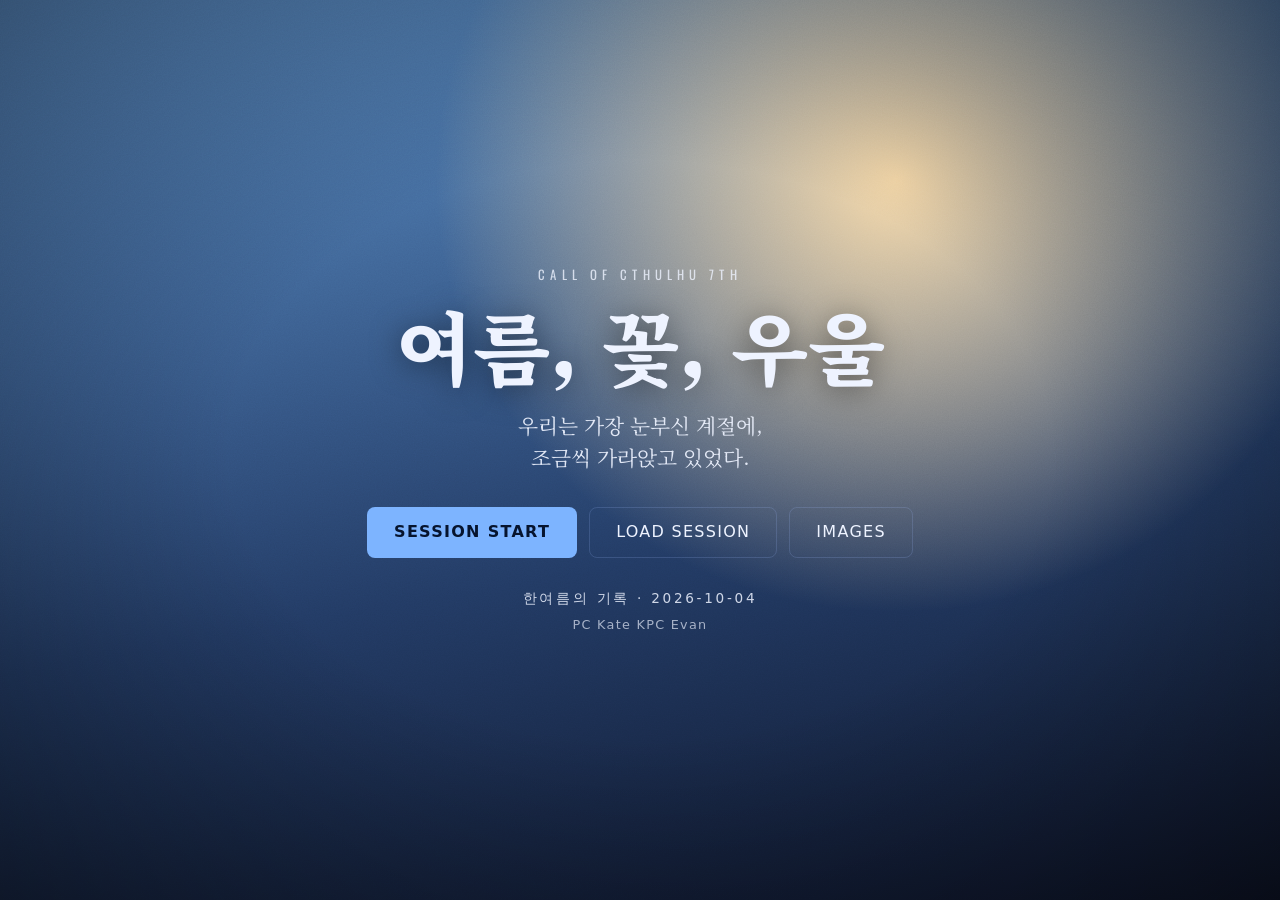
<file: trpg-room/index.html>
<!doctype html>
<html lang="ko">
<head>
  <meta charset="utf-8">
  <meta name="viewport" content="width=device-width, initial-scale=1, viewport-fit=cover">
  <meta name="robots" content="noindex">
  <meta name="theme-color" content="#0b1020">
  <title>TRPG ROOM — CoC Session Player</title>
  <link rel="preconnect" href="https://fonts.googleapis.com">
  <link rel="stylesheet" href="https://fonts.googleapis.com/css2?family=Noto+Serif+KR:wght@400;600;900&family=Oswald:wght@500;700&display=swap">
  <link rel="stylesheet" href="css/room.css">
</head>
<body>
<div id="app" data-theme="summer">

  <!-- 타이틀 -->
  <section id="title" class="title-screen">
    <div class="title-bg"></div>
    <div class="title-inner">
      <p class="t-sys" id="t-sys"></p>
      <h1 id="t-title"></h1>
      <div class="t-copy" id="t-copy"></div>
      <div class="t-actions">
        <button class="btn big primary" data-act="start">SESSION START</button>
        <button class="btn big" data-act="continue" id="btn-continue">CONTINUE</button>
        <button class="btn big ghost" data-act="saves">LOAD SESSION</button>
        <button class="btn big ghost" data-act="assets">IMAGES</button>
      </div>
      <p class="t-sub" id="t-sub"></p>
      <p class="t-cast" id="t-cast"></p>
    </div>
  </section>

  <!-- 플레이 화면 -->
  <section id="game" hidden>
    <header class="topbar">
      <div class="tb-title"><b id="tb-title"></b><span id="tb-scene"></span></div>
      <div class="tb-actions">
        <button class="chip" data-act="toggle-mode" id="btn-mode" title="PC 시점 / KP 시점 (같은 화면에서 전환하는 용도라 보안 기능은 아니야)">PC 시점</button>
        <button class="icon" data-act="panel" data-side="left" title="캐릭터 패널">캐릭터</button>
        <button class="icon" data-act="panel" data-side="right" title="로그 패널">로그</button>
        <button class="icon" data-act="saves" title="저장 / 불러오기">저장</button>
        <button class="chip" data-act="edit-mode" id="btn-edit" title="이미지 교체용 편집 모드">편집 모드</button>
        <button class="icon" data-act="settings" title="설정">설정</button>
      </div>
    </header>

    <div class="layout" id="layout">
      <aside id="left" class="side left"></aside>

      <main id="stage" class="stage">
        <div class="bg bg-a on"></div>
        <div class="bg bg-b"></div>
        <div id="fx-layer" class="fx-layer"></div>
        <div id="sprites" class="sprites"></div>
        <div id="hotspots" class="hotspots"></div>
        <div class="edit-bar" id="edit-bar" hidden>
          <b>편집 모드</b><span>점선 슬롯을 눌러 이미지를 교체해 (붙여넣기 · 끌어놓기 가능)</span>
          <button class="chip" data-act="pick" id="edit-bg">배경 교체</button>
          <button class="chip" data-act="assets">에셋 관리</button>
          <button class="chip on" data-act="edit-mode">완료</button>
        </div>
        <div class="stage-tools">
          <button class="chip" data-act="investigate" id="btn-investigate">조사 모드</button>
        </div>
        <div class="textbox" id="textbox" data-act="skip-type">
          <div class="tb-speaker" id="tb-speaker"></div>
          <div class="tb-line" id="tb-line"></div>
        </div>
        <div id="handout-view" class="handout-view" hidden></div>
        <div class="transition"></div>
        <div class="result-flash"></div>
      </main>

      <aside id="right" class="side right">
        <div class="log-head">
          <div class="filters" id="filters"></div>
        </div>
        <div class="log" id="log"></div>
        <form class="chat" id="chat" autocomplete="off">
          <select id="chat-who" aria-label="화자"></select>
          <input id="chat-input" type="text" placeholder="대사 입력 · /r 2d6+3 · //잡담" maxlength="600">
          <button class="btn primary" type="submit">전송</button>
        </form>
      </aside>
    </div>

    <nav class="dock" id="dock"></nav>
  </section>

  <!-- 모달 -->
  <div id="modal" class="modal" hidden>
    <div class="modal-card" role="dialog" aria-modal="true">
      <header><h2 id="modal-title"></h2><button class="icon" data-act="close-modal" aria-label="닫기">×</button></header>
      <div id="modal-body"></div>
    </div>
  </div>
  <div id="toast" class="toast" role="status"></div>
  <input type="file" id="import-file" accept="application/json,.json" hidden>
</div>

<script src="js/coc.js"></script>
<script src="data/scenario.js"></script>
<script src="js/assets.js"></script>
<script src="js/store.js"></script>
<script src="js/fx.js"></script>
<script src="js/app.js"></script>
</body>
</html>
</file>
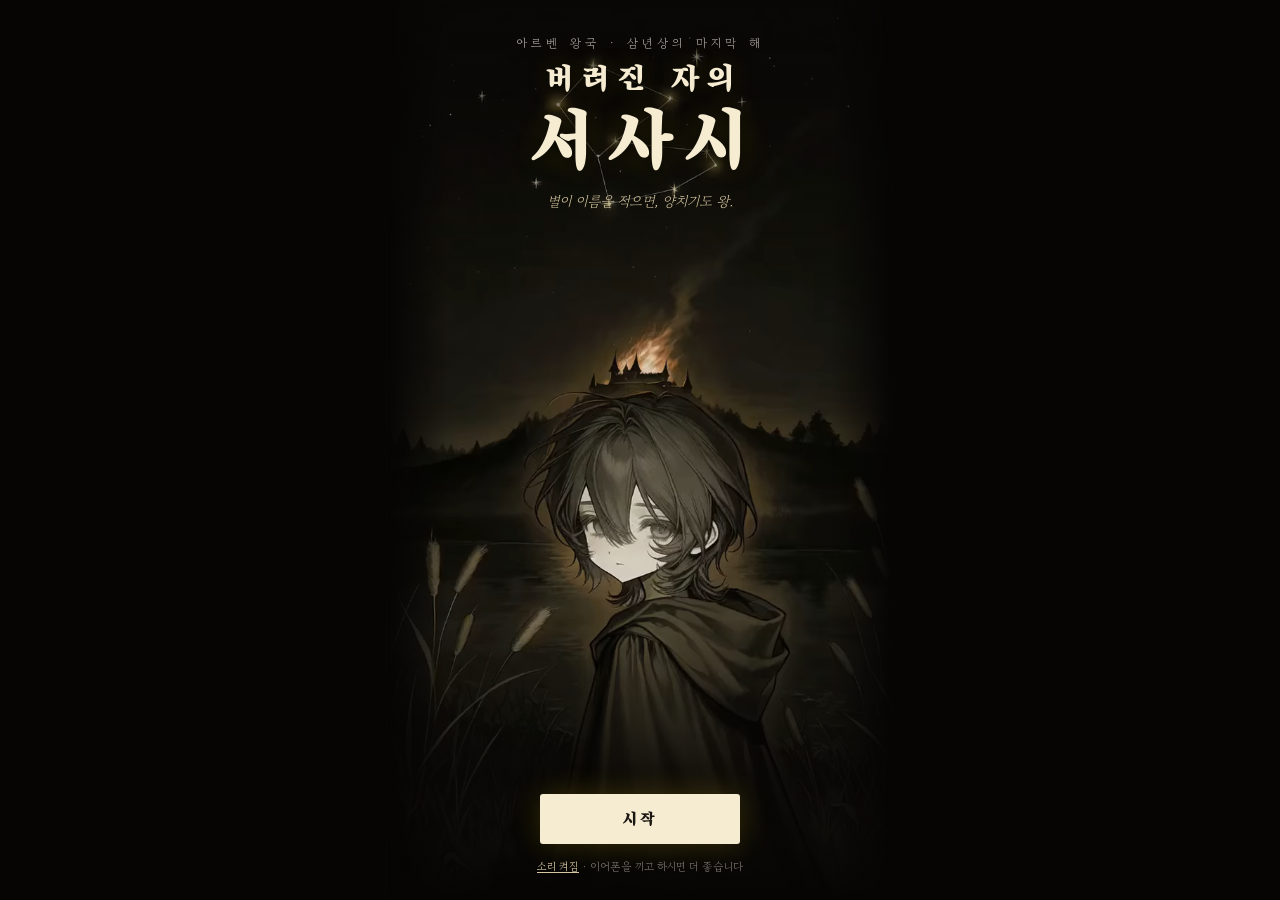
<file: bastard-v5.html>
<!DOCTYPE html>
<html lang="ko">
<head>
<meta charset="UTF-8">
<meta name="viewport" content="width=device-width, initial-scale=1">
<title>버려진 자의 서사시</title>
<!-- Tailwind: 실제 쓰는 클래스만 미리 뽑아 넣었다 (npx tailwindcss --content bastard-v5.html --minify). 클래스를 새로 쓰면 다시 뽑아야 한다. -->
<style id="tw">*,:after,:before{--tw-border-spacing-x:0;--tw-border-spacing-y:0;--tw-translate-x:0;--tw-translate-y:0;--tw-rotate:0;--tw-skew-x:0;--tw-skew-y:0;--tw-scale-x:1;--tw-scale-y:1;--tw-pan-x: ;--tw-pan-y: ;--tw-pinch-zoom: ;--tw-scroll-snap-strictness:proximity;--tw-gradient-from-position: ;--tw-gradient-via-position: ;--tw-gradient-to-position: ;--tw-ordinal: ;--tw-slashed-zero: ;--tw-numeric-figure: ;--tw-numeric-spacing: ;--tw-numeric-fraction: ;--tw-ring-inset: ;--tw-ring-offset-width:0px;--tw-ring-offset-color:#fff;--tw-ring-color:rgba(59,130,246,.5);--tw-ring-offset-shadow:0 0 #0000;--tw-ring-shadow:0 0 #0000;--tw-shadow:0 0 #0000;--tw-shadow-colored:0 0 #0000;--tw-blur: ;--tw-brightness: ;--tw-contrast: ;--tw-grayscale: ;--tw-hue-rotate: ;--tw-invert: ;--tw-saturate: ;--tw-sepia: ;--tw-drop-shadow: ;--tw-backdrop-blur: ;--tw-backdrop-brightness: ;--tw-backdrop-contrast: ;--tw-backdrop-grayscale: ;--tw-backdrop-hue-rotate: ;--tw-backdrop-invert: ;--tw-backdrop-opacity: ;--tw-backdrop-saturate: ;--tw-backdrop-sepia: ;--tw-contain-size: ;--tw-contain-layout: ;--tw-contain-paint: ;--tw-contain-style: }::backdrop{--tw-border-spacing-x:0;--tw-border-spacing-y:0;--tw-translate-x:0;--tw-translate-y:0;--tw-rotate:0;--tw-skew-x:0;--tw-skew-y:0;--tw-scale-x:1;--tw-scale-y:1;--tw-pan-x: ;--tw-pan-y: ;--tw-pinch-zoom: ;--tw-scroll-snap-strictness:proximity;--tw-gradient-from-position: ;--tw-gradient-via-position: ;--tw-gradient-to-position: ;--tw-ordinal: ;--tw-slashed-zero: ;--tw-numeric-figure: ;--tw-numeric-spacing: ;--tw-numeric-fraction: ;--tw-ring-inset: ;--tw-ring-offset-width:0px;--tw-ring-offset-color:#fff;--tw-ring-color:rgba(59,130,246,.5);--tw-ring-offset-shadow:0 0 #0000;--tw-ring-shadow:0 0 #0000;--tw-shadow:0 0 #0000;--tw-shadow-colored:0 0 #0000;--tw-blur: ;--tw-brightness: ;--tw-contrast: ;--tw-grayscale: ;--tw-hue-rotate: ;--tw-invert: ;--tw-saturate: ;--tw-sepia: ;--tw-drop-shadow: ;--tw-backdrop-blur: ;--tw-backdrop-brightness: ;--tw-backdrop-contrast: ;--tw-backdrop-grayscale: ;--tw-backdrop-hue-rotate: ;--tw-backdrop-invert: ;--tw-backdrop-opacity: ;--tw-backdrop-saturate: ;--tw-backdrop-sepia: ;--tw-contain-size: ;--tw-contain-layout: ;--tw-contain-paint: ;--tw-contain-style: }/*! tailwindcss v3.4.19 | MIT License | https://tailwindcss.com*/*,:after,:before{box-sizing:border-box;border:0 solid #e5e7eb}:after,:before{--tw-content:""}:host,html{line-height:1.5;-webkit-text-size-adjust:100%;-moz-tab-size:4;-o-tab-size:4;tab-size:4;font-family:ui-sans-serif,system-ui,sans-serif,Apple Color Emoji,Segoe UI Emoji,Segoe UI Symbol,Noto Color Emoji;font-feature-settings:normal;font-variation-settings:normal;-webkit-tap-highlight-color:transparent}body{margin:0;line-height:inherit}hr{height:0;color:inherit;border-top-width:1px}abbr:where([title]){-webkit-text-decoration:underline dotted;text-decoration:underline dotted}h1,h2,h3,h4,h5,h6{font-size:inherit;font-weight:inherit}a{color:inherit;text-decoration:inherit}b,strong{font-weight:bolder}code,kbd,pre,samp{font-family:ui-monospace,SFMono-Regular,Menlo,Monaco,Consolas,Liberation Mono,Courier New,monospace;font-feature-settings:normal;font-variation-settings:normal;font-size:1em}small{font-size:80%}sub,sup{font-size:75%;line-height:0;position:relative;vertical-align:baseline}sub{bottom:-.25em}sup{top:-.5em}table{text-indent:0;border-color:inherit;border-collapse:collapse}button,input,optgroup,select,textarea{font-family:inherit;font-feature-settings:inherit;font-variation-settings:inherit;font-size:100%;font-weight:inherit;line-height:inherit;letter-spacing:inherit;color:inherit;margin:0;padding:0}button,select{text-transform:none}button,input:where([type=button]),input:where([type=reset]),input:where([type=submit]){-webkit-appearance:button;background-color:transparent;background-image:none}:-moz-focusring{outline:auto}:-moz-ui-invalid{box-shadow:none}progress{vertical-align:baseline}::-webkit-inner-spin-button,::-webkit-outer-spin-button{height:auto}[type=search]{-webkit-appearance:textfield;outline-offset:-2px}::-webkit-search-decoration{-webkit-appearance:none}::-webkit-file-upload-button{-webkit-appearance:button;font:inherit}summary{display:list-item}blockquote,dd,dl,figure,h1,h2,h3,h4,h5,h6,hr,p,pre{margin:0}fieldset{margin:0}fieldset,legend{padding:0}menu,ol,ul{list-style:none;margin:0;padding:0}dialog{padding:0}textarea{resize:vertical}input::-moz-placeholder,textarea::-moz-placeholder{opacity:1;color:#9ca3af}input::placeholder,textarea::placeholder{opacity:1;color:#9ca3af}[role=button],button{cursor:pointer}:disabled{cursor:default}audio,canvas,embed,iframe,img,object,svg,video{display:block;vertical-align:middle}img,video{max-width:100%;height:auto}[hidden]:where(:not([hidden=until-found])){display:none}.visible{visibility:visible}.fixed{position:fixed}.absolute{position:absolute}.relative{position:relative}.sticky{position:sticky}.inset-0{inset:0}.bottom-4{bottom:1rem}.left-0{left:0}.right-0{right:0}.top-0{top:0}.z-20{z-index:20}.z-\[60\]{z-index:60}.z-\[65\]{z-index:65}.z-\[68\]{z-index:68}.z-\[70\]{z-index:70}.mx-auto{margin-left:auto;margin-right:auto}.my-1{margin-top:.25rem;margin-bottom:.25rem}.my-4{margin-top:1rem;margin-bottom:1rem}.my-6{margin-top:1.5rem;margin-bottom:1.5rem}.my-8{margin-top:2rem;margin-bottom:2rem}.-mt-1{margin-top:-.25rem}.mb-1{margin-bottom:.25rem}.mb-2{margin-bottom:.5rem}.mb-3{margin-bottom:.75rem}.mb-4{margin-bottom:1rem}.mb-5{margin-bottom:1.25rem}.ml-2{margin-left:.5rem}.mr-1{margin-right:.25rem}.mr-2{margin-right:.5rem}.mt-1{margin-top:.25rem}.mt-2{margin-top:.5rem}.mt-3{margin-top:.75rem}.mt-4{margin-top:1rem}.mt-5{margin-top:1.25rem}.mt-6{margin-top:1.5rem}.mt-7{margin-top:1.75rem}.mt-8{margin-top:2rem}.mt-\[2px\]{margin-top:2px}.block{display:block}.inline-block{display:inline-block}.flex{display:flex}.inline-flex{display:inline-flex}.table{display:table}.grid{display:grid}.hidden{display:none}.h-10{height:2.5rem}.h-\[12px\]{height:12px}.h-full{height:100%}.h-px{height:1px}.min-h-\[180px\]{min-height:180px}.min-h-screen{min-height:100vh}.w-10{width:2.5rem}.w-full{width:100%}.min-w-0{min-width:0}.max-w-\[220px\]{max-width:220px}.max-w-\[400px\]{max-width:400px}.max-w-\[420px\]{max-width:420px}.max-w-\[480px\]{max-width:480px}.max-w-\[520px\]{max-width:520px}.max-w-\[780px\]{max-width:780px}.flex-1{flex:1 1 0%}.shrink-0{flex-shrink:0}.transform{transform:translate(var(--tw-translate-x),var(--tw-translate-y)) rotate(var(--tw-rotate)) skewX(var(--tw-skew-x)) skewY(var(--tw-skew-y)) scaleX(var(--tw-scale-x)) scaleY(var(--tw-scale-y))}.cursor-pointer{cursor:pointer}.select-none{-webkit-user-select:none;-moz-user-select:none;user-select:none}.grid-cols-2{grid-template-columns:repeat(2,minmax(0,1fr))}.grid-cols-4{grid-template-columns:repeat(4,minmax(0,1fr))}.grid-cols-5{grid-template-columns:repeat(5,minmax(0,1fr))}.flex-col{flex-direction:column}.flex-wrap{flex-wrap:wrap}.items-start{align-items:flex-start}.items-end{align-items:flex-end}.items-center{align-items:center}.items-baseline{align-items:baseline}.justify-center{justify-content:center}.justify-between{justify-content:space-between}.gap-1{gap:.25rem}.gap-2{gap:.5rem}.gap-3{gap:.75rem}.gap-4{gap:1rem}.space-y-1>:not([hidden])~:not([hidden]){--tw-space-y-reverse:0;margin-top:calc(.25rem*(1 - var(--tw-space-y-reverse)));margin-bottom:calc(.25rem*var(--tw-space-y-reverse))}.overflow-hidden{overflow:hidden}.overflow-y-auto{overflow-y:auto}.truncate{overflow:hidden;text-overflow:ellipsis}.truncate,.whitespace-nowrap{white-space:nowrap}.whitespace-pre-line{white-space:pre-line}.whitespace-pre-wrap{white-space:pre-wrap}.rounded{border-radius:.25rem}.rounded-\[10px\]{border-radius:10px}.rounded-\[12px\]{border-radius:12px}.rounded-\[14px\]{border-radius:14px}.rounded-\[20px\]{border-radius:20px}.rounded-\[24px\]{border-radius:24px}.rounded-full{border-radius:9999px}.border{border-width:1px}.border-b{border-bottom-width:1px}.border-t{border-top-width:1px}.border-\[\#a16207\]{--tw-border-opacity:1;border-color:rgb(161 98 7/var(--tw-border-opacity,1))}.border-black{--tw-border-opacity:1;border-color:rgb(0 0 0/var(--tw-border-opacity,1))}.border-black\/20{border-color:rgba(0,0,0,.2)}.border-emerald-800{--tw-border-opacity:1;border-color:rgb(6 95 70/var(--tw-border-opacity,1))}.border-stone-500{--tw-border-opacity:1;border-color:rgb(120 113 108/var(--tw-border-opacity,1))}.border-stone-600{--tw-border-opacity:1;border-color:rgb(87 83 78/var(--tw-border-opacity,1))}.border-stone-700{--tw-border-opacity:1;border-color:rgb(68 64 60/var(--tw-border-opacity,1))}.border-stone-800{--tw-border-opacity:1;border-color:rgb(41 37 36/var(--tw-border-opacity,1))}.bg-\[\#0e0c0a\]{--tw-bg-opacity:1;background-color:rgb(14 12 10/var(--tw-bg-opacity,1))}.bg-\[\#151311\]{--tw-bg-opacity:1;background-color:rgb(21 19 17/var(--tw-bg-opacity,1))}.bg-\[\#1a1612\]{--tw-bg-opacity:1;background-color:rgb(26 22 18/var(--tw-bg-opacity,1))}.bg-\[\#f6ecd2\]{--tw-bg-opacity:1;background-color:rgb(246 236 210/var(--tw-bg-opacity,1))}.bg-amber-200{--tw-bg-opacity:1;background-color:rgb(253 230 138/var(--tw-bg-opacity,1))}.bg-amber-300{--tw-bg-opacity:1;background-color:rgb(252 211 77/var(--tw-bg-opacity,1))}.bg-black{--tw-bg-opacity:1;background-color:rgb(0 0 0/var(--tw-bg-opacity,1))}.bg-black\/10{background-color:rgba(0,0,0,.1)}.bg-black\/20{background-color:rgba(0,0,0,.2)}.bg-black\/80{background-color:rgba(0,0,0,.8)}.bg-black\/85{background-color:rgba(0,0,0,.85)}.bg-stone-800{--tw-bg-opacity:1;background-color:rgb(41 37 36/var(--tw-bg-opacity,1))}.object-cover{-o-object-fit:cover;object-fit:cover}.p-3{padding:.75rem}.p-4{padding:1rem}.p-5{padding:1.25rem}.p-6{padding:1.5rem}.p-7{padding:1.75rem}.px-2{padding-left:.5rem;padding-right:.5rem}.px-3{padding-left:.75rem;padding-right:.75rem}.px-4{padding-left:1rem;padding-right:1rem}.px-5{padding-left:1.25rem;padding-right:1.25rem}.py-1{padding-top:.25rem;padding-bottom:.25rem}.py-2{padding-top:.5rem;padding-bottom:.5rem}.py-3{padding-top:.75rem;padding-bottom:.75rem}.py-\[2px\]{padding-top:2px;padding-bottom:2px}.py-\[3px\]{padding-top:3px;padding-bottom:3px}.pb-10{padding-bottom:2.5rem}.pb-3{padding-bottom:.75rem}.pl-1{padding-left:.25rem}.pt-3{padding-top:.75rem}.pt-4{padding-top:1rem}.pt-5{padding-top:1.25rem}.pt-6{padding-top:1.5rem}.text-left{text-align:left}.text-center{text-align:center}.text-right{text-align:right}.text-\[11px\]{font-size:11px}.text-\[12px\]{font-size:12px}.text-\[13px\]{font-size:13px}.text-\[14px\]{font-size:14px}.text-\[15px\]{font-size:15px}.text-\[17px\]{font-size:17px}.text-\[22px\]{font-size:22px}.text-\[24px\]{font-size:24px}.text-\[26px\]{font-size:26px}.font-bold{font-weight:700}.leading-5{line-height:1.25rem}.leading-6{line-height:1.5rem}.leading-7{line-height:1.75rem}.leading-none{line-height:1}.tracking-widest{letter-spacing:.1em}.text-\[\#1a1612\]{--tw-text-opacity:1;color:rgb(26 22 18/var(--tw-text-opacity,1))}.text-\[\#a16207\]{--tw-text-opacity:1;color:rgb(161 98 7/var(--tw-text-opacity,1))}.text-\[\#d6d3d1\]{--tw-text-opacity:1;color:rgb(214 211 209/var(--tw-text-opacity,1))}.text-\[\#f6ecd2\]{--tw-text-opacity:1;color:rgb(246 236 210/var(--tw-text-opacity,1))}.text-\[\#fde68a\]{--tw-text-opacity:1;color:rgb(253 230 138/var(--tw-text-opacity,1))}.text-amber-100{--tw-text-opacity:1;color:rgb(254 243 199/var(--tw-text-opacity,1))}.text-amber-200{--tw-text-opacity:1;color:rgb(253 230 138/var(--tw-text-opacity,1))}.text-amber-200\/80{color:hsla(48,97%,77%,.8)}.text-amber-300{--tw-text-opacity:1;color:rgb(252 211 77/var(--tw-text-opacity,1))}.text-emerald-300{--tw-text-opacity:1;color:rgb(110 231 183/var(--tw-text-opacity,1))}.text-red-400{--tw-text-opacity:1;color:rgb(248 113 113/var(--tw-text-opacity,1))}.text-stone-100{--tw-text-opacity:1;color:rgb(245 245 244/var(--tw-text-opacity,1))}.text-stone-200{--tw-text-opacity:1;color:rgb(231 229 228/var(--tw-text-opacity,1))}.text-stone-300{--tw-text-opacity:1;color:rgb(214 211 209/var(--tw-text-opacity,1))}.text-stone-400{--tw-text-opacity:1;color:rgb(168 162 158/var(--tw-text-opacity,1))}.text-stone-500{--tw-text-opacity:1;color:rgb(120 113 108/var(--tw-text-opacity,1))}.text-stone-600{--tw-text-opacity:1;color:rgb(87 83 78/var(--tw-text-opacity,1))}.underline{text-decoration-line:underline}.opacity-40{opacity:.4}.shadow{--tw-shadow:0 1px 3px 0 rgba(0,0,0,.1),0 1px 2px -1px rgba(0,0,0,.1);--tw-shadow-colored:0 1px 3px 0 var(--tw-shadow-color),0 1px 2px -1px var(--tw-shadow-color);box-shadow:var(--tw-ring-offset-shadow,0 0 #0000),var(--tw-ring-shadow,0 0 #0000),var(--tw-shadow)}.ring{--tw-ring-offset-shadow:var(--tw-ring-inset) 0 0 0 var(--tw-ring-offset-width) var(--tw-ring-offset-color);--tw-ring-shadow:var(--tw-ring-inset) 0 0 0 calc(3px + var(--tw-ring-offset-width)) var(--tw-ring-color);box-shadow:var(--tw-ring-offset-shadow),var(--tw-ring-shadow),var(--tw-shadow,0 0 #0000)}.filter{filter:var(--tw-blur) var(--tw-brightness) var(--tw-contrast) var(--tw-grayscale) var(--tw-hue-rotate) var(--tw-invert) var(--tw-saturate) var(--tw-sepia) var(--tw-drop-shadow)}.transition{transition-property:color,background-color,border-color,text-decoration-color,fill,stroke,opacity,box-shadow,transform,filter,-webkit-backdrop-filter;transition-property:color,background-color,border-color,text-decoration-color,fill,stroke,opacity,box-shadow,transform,filter,backdrop-filter;transition-property:color,background-color,border-color,text-decoration-color,fill,stroke,opacity,box-shadow,transform,filter,backdrop-filter,-webkit-backdrop-filter;transition-timing-function:cubic-bezier(.4,0,.2,1);transition-duration:.15s}.ease-in{transition-timing-function:cubic-bezier(.4,0,1,1)}.ease-in-out{transition-timing-function:cubic-bezier(.4,0,.2,1)}.ease-out{transition-timing-function:cubic-bezier(0,0,.2,1)}</style>
<link href="https://fonts.googleapis.com/css2?family=Gowun+Batang:wght@400;700&family=Song+Myung&display=swap" rel="stylesheet">
<style>
body{font-family:'Gowun Batang',serif;background:#0e0c0a;color:#e8ddd0;word-break:keep-all;overflow-wrap:anywhere}
.hbtn{min-height:40px;padding:0 12px;border:1px solid #44403c;border-radius:4px;letter-spacing:.06em;font-size:12px;color:#d6d3d1}
.hbtn:hover{border-color:#a8a29e;color:#fff}
.chiprow{flex-wrap:wrap;row-gap:6px}
.chiprow::-webkit-scrollbar{display:none}
.chiprow>span{flex:none}
.dot{display:inline-block;border-radius:9999px;background:#a8a29e;vertical-align:middle}
.dot.s{width:5px;height:5px}.dot.b{width:9px;height:9px}
.dot.q{width:9px;height:9px;background:transparent!important;border:1.5px solid #facc15}
.ind .dot{background:#facc15}
.stat-ico{width:14px;height:14px;fill:none;stroke:currentColor;stroke-width:1.7;stroke-linecap:round;stroke-linejoin:round}
.lab{transition:color .15s}.lab.on{color:#facc15}
.lab.chg{animation:chg .9s ease}@keyframes chg{0%,40%{color:#fef3c7}}
.bar{position:relative;height:7px;background:#292524;border-radius:4px;overflow:hidden}
.fill{position:absolute;left:0;top:0;bottom:0;background:#d6d3d1;transition:width .6s cubic-bezier(.2,.8,.2,1),background-color .2s}
.fill.warn{background:#d97706}
.fill.danger{background:#dc2626;animation:pulse 1.1s infinite}
.fill.pv{background:#facc15!important;animation:none}
.fill.pv.q{background:repeating-linear-gradient(45deg,#facc15 0 4px,#854d0e 4px 8px)!important}
.ghost{position:absolute;top:0;bottom:0;opacity:0;pointer-events:none}
.ghost.loss{background:#f87171}.ghost.gain{background:#fefce8}
@keyframes pulse{50%{opacity:.5}}
.card{position:relative;min-height:330px;background:#1a1816 var(--art-card,url("data:image/svg+xml,%3Csvg xmlns=%27http://www.w3.org/2000/svg%27 width=%27160%27 height=%27160%27%3E%3Cfilter id=%27n%27%3E%3CfeTurbulence type=%27fractalNoise%27 baseFrequency=%27.9%27 numOctaves=%272%27 stitchTiles=%27stitch%27/%3E%3CfeColorMatrix values=%270 0 0 0 0.9 0 0 0 0 0.85 0 0 0 0 0.75 0 0 0 .05 0%27/%3E%3C/filter%3E%3Crect width=%27100%25%27 height=%27100%25%27 filter=%27url(%23n)%27/%3E%3C/svg%3E"));border:1px solid #2e2a27;border-radius:10px;padding:22px;touch-action:pan-y;cursor:grab;transition:transform .25s ease,opacity .2s;box-shadow:0 12px 30px rgba(0,0,0,.45)}
.card:active{cursor:grabbing}
.card.result{background:#f6ecd2;color:#1a1612;border-color:#e7d9b5;padding-bottom:46px}
.deck{position:absolute;inset:8px -6px -8px 6px;background:#151311;border:1px solid #24211f;border-radius:22px;transform:rotate(2deg)}
.veil{position:absolute;inset:0;border-radius:22px;pointer-events:none;opacity:0;transition:opacity .12s;z-index:3;
  background:linear-gradient(180deg,rgba(14,12,10,.94) 0%,rgba(14,12,10,.78) 42%,rgba(14,12,10,.35) 100%);-webkit-backdrop-filter:blur(3px);backdrop-filter:blur(3px)}
.pick{position:absolute;left:22px;right:22px;top:26px;max-width:calc(100% - 44px);z-index:4;pointer-events:none;opacity:0;transition:opacity .12s,transform .12s;transform:translateY(-6px)}
.pick.show{transform:none}
.pick .arrow{display:block;font-size:12px;letter-spacing:.2em;color:#facc15;margin-bottom:8px}
.pick .txt{display:block;font-weight:700;color:#fef3c7;font-size:calc(var(--story-fs) * 1.15);line-height:1.55;text-shadow:0 1px 8px rgba(0,0,0,.6)}
.pick .sub{display:block;margin-top:8px;font-size:12px;color:#a8a29e}
.pick.l{text-align:left}.pick.r{text-align:right}
.choice{border:1px solid #3a3633;border-radius:6px;padding:10px;text-align:left;font-size:13px;line-height:1.45;color:#a8a29e;transition:border-color .15s,color .15s}
.choice:hover,.choice.sel{border-color:#facc15;color:#fef3c7}
.fade{animation:fade .25s ease}@keyframes fade{from{opacity:0;transform:translateY(8px)}to{opacity:1;transform:none}}
/* 싸움 연출 */
.hearts{display:flex;gap:3px}
.heart{width:18px;height:18px;display:inline-block}
.heart svg{width:100%;height:100%;fill:#3a1d1d;stroke:#7f1d1d;stroke-width:1.2}
.heart.on svg{fill:#ef4444;stroke:#fca5a5}
.heart.lost{animation:heartbreak .55s ease-out}
@keyframes heartbreak{0%{transform:scale(1.5) rotate(-12deg);filter:brightness(2.2)}40%{transform:scale(.8) rotate(10deg)}100%{transform:none}}
.segs{display:flex;gap:3px;height:9px}
.seg{flex:1;border-radius:2px;background:#292524}
.seg.on{background:#e7e5e4}
.seg.lost{animation:seglost .7s ease-out forwards}
@keyframes seglost{0%{background:#fff;box-shadow:0 0 10px #fde68a}30%{background:#f87171}100%{background:#292524}}
.cue{display:inline-flex;align-items:center;gap:6px;margin-top:14px;padding:4px 10px;border:1px solid #57534e;border-radius:999px;font-size:12px;color:#d6d3d1}
.cue b{color:#facc15;font-weight:700}
.card.foe{border-color:#4a2a24;background:radial-gradient(circle at 50% 0%,#2a1a17 0%,#1a1816 60%)}
.card.result.combat{background:#16110f;color:#e8ddd0;border-color:#3b1f1a}
.hh{font-size:24px;font-weight:700;letter-spacing:.12em;margin-bottom:10px}
.hh.good{color:#facc15}.hh.bad{color:#f87171}.hh.mid{color:#a8a29e}.hh.trade{color:#fb923c}.hh.win{color:#fde68a}.hh.lose{color:#ef4444}
#fx{position:fixed;inset:0;pointer-events:none;z-index:55;opacity:0}
#fx.go{animation:flash .28s ease-out}
@keyframes flash{0%{opacity:var(--fa,.35)}100%{opacity:0}}
#vign{position:fixed;inset:0;pointer-events:none;z-index:54;opacity:0;box-shadow:inset 0 0 90px 18px rgba(185,28,28,.5);transition:opacity .5s}
#vign.on{opacity:1;animation:pulse 2.4s ease-in-out infinite}
.hitstop{animation:hitstop .1s steps(1)}
@keyframes hitstop{0%,100%{transform:scale(1.03)}}
.shake{animation:shake .34s cubic-bezier(.36,.07,.19,.97)}
.thud{animation:thud .26s linear}
@keyframes thud{0%{transform:none}12%{transform:translateX(-16px)}28%{transform:translateX(14px)}44%{transform:translateX(-10px)}60%{transform:translateX(7px)}78%{transform:translateX(-3px)}100%{transform:none}}
@keyframes shake{0%{transform:none}15%{transform:translate(calc(var(--sx,6px) * -1),2px) rotate(-.6deg)}35%{transform:translate(var(--sx,6px),-2px) rotate(.5deg)}55%{transform:translate(calc(var(--sx,6px) * -.6),1px)}75%{transform:translate(calc(var(--sx,6px) * .3),0)}100%{transform:none}}
.clashin{animation:clashin .38s cubic-bezier(.2,.8,.2,1)}
@keyframes clashin{0%{transform:scale(1.08);filter:brightness(1.6)}100%{transform:none;filter:none}}
.slash{position:absolute;inset:0;width:100%;height:100%;pointer-events:none;z-index:7;overflow:visible}
.slash .sl{transform-box:view-box;transform:scale(.04);opacity:0;animation:slgrow .2s cubic-bezier(.2,.8,.2,1) forwards,slfade .42s ease-in forwards}
.slash .sh{transform-box:fill-box;transform-origin:center;transform:scale(1.8);opacity:0;animation:shslam .2s cubic-bezier(.5,0,.75,0) forwards,shsettle .16s .2s ease-out forwards,slfade .55s .5s ease-in forwards}
.slash .glint{animation:glint .45s .24s ease-out forwards}
.slash .shring{transform-box:fill-box;transform-origin:center;opacity:0;animation:shring .5s .2s ease-out forwards}
@keyframes shslam{0%{transform:scale(1.8);opacity:0}100%{transform:scale(.94);opacity:1}}
@keyframes shsettle{0%{transform:scale(.94);opacity:1}100%{transform:scale(1);opacity:1}}
@keyframes glint{to{transform:translateX(140px)}}
@keyframes shring{0%{transform:scale(.6);opacity:.8}100%{transform:scale(1.6);opacity:0}}
.slash .sb{transform-box:view-box;transform:scale(.3);opacity:0;animation:sbburst .3s cubic-bezier(.2,.8,.2,1) forwards,slfade .4s .22s ease-in forwards}
@keyframes slgrow{0%{transform:scale(.04);opacity:0}30%{opacity:1}100%{transform:scale(1);opacity:1}}
@keyframes sbburst{0%{transform:scale(.3);opacity:0}35%{opacity:1}100%{transform:scale(1.15);opacity:1}}
@keyframes slfade{to{opacity:0}}
@keyframes draw{to{stroke-dashoffset:0}}
@keyframes fadeout{to{opacity:0}}
.pops{position:absolute;inset:0;pointer-events:none;z-index:8}
.pop{position:absolute;font-weight:700;font-size:26px;text-shadow:0 2px 10px rgba(0,0,0,.7);animation:popup .9s ease-out forwards}
.pop.dmg{right:18px;top:10px;color:#fde68a}
.pop.hurt{left:18px;top:10px;color:#f87171}
.pop.big{left:0;right:0;top:38%;text-align:center;font-size:34px;letter-spacing:.2em;color:#fde68a}
.pop.big.lose{color:#ef4444}
@keyframes popup{0%{opacity:0;transform:translateY(10px) scale(.8)}15%{opacity:1;transform:translateY(0) scale(1.15)}30%{transform:scale(1)}100%{opacity:0;transform:translateY(-30px)}}
#toast{position:fixed;left:50%;bottom:22px;transform:translate(-50%,12px);max-width:min(92vw,440px);padding:10px 16px;border-radius:12px;background:#1f1a14;border:1px solid #a16207;color:#fde68a;font-size:13px;opacity:0;pointer-events:none;transition:opacity .25s,transform .25s;z-index:80}
#toast.on{opacity:1;transform:translate(-50%,0)}
.pz{cursor:zoom-in;box-shadow:0 0 0 1px rgba(214,199,161,.25)}.pz:hover{box-shadow:0 0 0 1px rgba(250,204,21,.6)}
#pzoom{position:fixed;inset:0;z-index:90;display:flex;align-items:center;justify-content:center;padding:16px;background:rgba(6,5,4,.88);cursor:zoom-out;animation:pzin .22s ease}
#pzoom.out{opacity:0;transition:opacity .2s}
#pzoom figure{margin:0;width:min(100%,480px);animation:pzpop .28s cubic-bezier(.2,.8,.2,1)}
#pzoom img{display:block;width:100%;aspect-ratio:1;object-fit:cover;border-radius:14px;border:1px solid #3a3633;box-shadow:0 20px 60px rgba(0,0,0,.6)}
#pzoom figcaption{margin-top:12px;text-align:center;color:#f6ecd2}#pzoom figcaption b{display:block;font-size:17px}#pzoom figcaption span{display:block;margin-top:2px;font-size:12px;color:#a8a29e}
@keyframes pzin{from{opacity:0}}@keyframes pzpop{from{transform:scale(.6);opacity:0}}
html.calm #pzoom,html.calm #pzoom figure{animation:none}
#title{background-image:var(--art-title,none),radial-gradient(ellipse at 50% 35%,#231a10 0%,#0e0c0a 60%,#060504 100%);background-size:cover;background-position:center}
.t-logo{width:min(80vw,440px);height:auto;display:block;margin:0 auto;animation:tfade 1.6s .9s ease both}
.card.result{background-image:var(--art-paper,none)}
.t-main,.atitle,#modal h2,.t-go,.t-sub{font-family:'Song Myung','Gowun Batang',serif;font-weight:400}
.t-main{letter-spacing:.16em}
#title{position:fixed;inset:0;z-index:95;display:flex;align-items:center;justify-content:center;background:radial-gradient(ellipse at 50% 35%,#231a10 0%,#0e0c0a 60%,#060504 100%);overflow:hidden;transition:opacity .7s ease}
#title.out{opacity:0;pointer-events:none}
#title.hold *,#title.hold::before{animation-play-state:paused!important}
#title::before{content:"";position:absolute;inset:-20%;background:radial-gradient(circle at 30% 70%,rgba(250,204,21,.06),transparent 40%),radial-gradient(circle at 75% 30%,rgba(239,68,68,.05),transparent 45%);animation:tdrift 18s ease-in-out infinite alternate}
@keyframes tdrift{to{transform:translate(4%,-3%) scale(1.05)}}
.t-stars{position:absolute;top:9%;left:50%;width:min(86vw,520px);transform:translateX(-50%);overflow:visible}
.t-line{fill:none;stroke:rgba(250,204,21,.35);stroke-width:.25;stroke-dasharray:120;stroke-dashoffset:120;animation:tline 2.6s 1.6s ease-out forwards}
@keyframes tline{to{stroke-dashoffset:0}}
.t-star{fill:#fde68a;opacity:0;animation:tstar 1.2s ease-out forwards,ttwinkle 3.4s 2.6s ease-in-out infinite;filter:drop-shadow(0 0 1.5px #facc15)}
@keyframes tstar{from{opacity:0;transform:scale(.2)}to{opacity:1}}
@keyframes ttwinkle{50%{opacity:.45}}
.t-box{position:relative;text-align:center;padding:0 24px}
.t-pre{font-size:12px;letter-spacing:.35em;color:#a8a29e;opacity:0;animation:tfade 1.4s .4s ease forwards}
.t-main{font-size:clamp(34px,10vw,56px);line-height:1.15;font-weight:700;letter-spacing:.12em;margin:18px 0 14px;color:#f6ecd2;text-shadow:0 0 28px rgba(250,204,21,.25)}
.t-main .t-l1,.t-main .t-l2{display:block;opacity:1;filter:none;transform:none;animation:none;white-space:nowrap}
.t-main .t-l1{font-size:.55em;letter-spacing:.3em;padding-left:.3em;margin-bottom:.15em}
.t-main .t-l2{font-size:1.25em;letter-spacing:.22em;padding-left:.22em}
.t-main .t-l1 span,.t-main .t-l2 span{display:inline-block;opacity:0;filter:blur(8px);transform:translateY(10px);animation:tletter 1.1s cubic-bezier(.2,.8,.2,1) forwards}
@keyframes tletter{to{opacity:1;filter:blur(0);transform:none}}
.t-tag{font-size:14px;color:#d6c7a1;font-style:italic;opacity:0;animation:tfade 1.6s 2.4s ease forwards}
.t-life{font-size:12px;color:#a8a29e;margin-top:10px;opacity:0;animation:tfade 1.2s 2.8s ease forwards}
.t-btns{display:flex;flex-direction:column;gap:10px;align-items:center;margin-top:38px;opacity:0;animation:tfade 1.2s 3s ease forwards}
.t-go{min-width:200px;padding:13px 28px;border-radius:3px;letter-spacing:.2em;background:#f6ecd2;color:#1a1612;font-size:16px;font-weight:700;box-shadow:0 0 30px rgba(250,204,21,.2)}
.t-sub{min-width:200px;padding:11px 28px;border-radius:3px;letter-spacing:.2em;border:1px solid #57534e;color:#d6d3d1;font-size:14px}
.t-art{position:absolute;inset:0;left:50%;width:min(100%,56.25vh);transform:translateX(-50%);background:#060504 center/cover no-repeat;opacity:0;animation:tfade 2.2s .1s ease forwards}
.t-art video{position:absolute;inset:0;width:100%;height:100%;object-fit:cover}
.t-art::after{content:"";position:absolute;inset:0;background:linear-gradient(to bottom,rgba(6,5,4,.6) 0%,rgba(6,5,4,.3) 18%,transparent 32%,transparent 70%,rgba(6,5,4,.75) 86%,#060504 100%),linear-gradient(to right,#060504 0%,transparent 12%,transparent 88%,#060504 100%)}
#title.has-art{align-items:flex-end;background:#060504}
#title.has-art::before,#title.has-art .t-stars{display:none}
#title.has-art .t-box{position:absolute;inset:0;display:flex;flex-direction:column;align-items:center;padding:max(34px,env(safe-area-inset-top)) 24px max(26px,env(safe-area-inset-bottom))}
#title.has-art .t-btns{margin-top:auto}
#title.has-art .t-main{margin:10px 0 8px;text-shadow:0 2px 18px #000,0 0 28px rgba(250,204,21,.22)}
#title.has-art .t-snd{margin-top:14px}
.t-snd{margin-top:22px;font-size:11px;color:#78716c;opacity:0;animation:tfade 1s 3.4s ease forwards}.t-snd button{color:#d6c7a1;text-decoration:underline}
@keyframes tfade{to{opacity:1}}
#wheelscr{position:fixed;inset:0;z-index:100;display:flex;flex-direction:column;align-items:center;justify-content:center;gap:16px;background:#0a0807;transition:opacity .45s ease}
#wheelscr.out{opacity:0;pointer-events:none}
.wheel{width:96px;height:96px;animation:wspin 3.2s linear infinite}
@keyframes wspin{to{transform:rotate(360deg)}}
.w-rim{fill:none;stroke:#a16207;stroke-width:1.6}.w-rim2{fill:none;stroke:#57534e;stroke-width:.8}.w-hub{fill:#1a1410;stroke:#facc15;stroke-width:1.2}
.w-spoke{stroke:#78716c;stroke-width:1.1}.w-star{fill:#fde68a;filter:drop-shadow(0 0 2px #facc15)}
.w-text{font-size:13px;letter-spacing:.3em;color:#d6c7a1;min-height:18px}
.recbody.from-r{animation:fromr .22s ease}.recbody.from-l{animation:froml .22s ease}
@keyframes fromr{from{transform:translateX(30px);opacity:.3}}@keyframes froml{from{transform:translateX(-30px);opacity:.3}}
.album{display:flex;gap:12px;overflow-x:auto;scroll-snap-type:x mandatory;padding:6px 11% 10px;margin:0 -20px;scrollbar-width:none;-webkit-overflow-scrolling:touch}
.album::-webkit-scrollbar{display:none}
.acard{flex:0 0 78%;scroll-snap-align:center;border:1px solid #2a2622;border-radius:18px;background:#12100e;padding:18px 16px 16px;text-align:center;opacity:.55;transform:scale(.94);transition:opacity .25s,transform .25s;min-height:300px;display:flex;flex-direction:column;align-items:center}
.acard.on{opacity:1;transform:scale(1)}
.acard.got{background:linear-gradient(180deg,#2a2117,#161210);border-color:#a16207}
.aart{position:relative;width:96px;height:96px;border-radius:999px;display:flex;align-items:center;justify-content:center;background:#1c1916;border:1px solid #3a3633;color:#57534e;margin:6px 0 14px;overflow:hidden}
.acard.got .aart{background:radial-gradient(circle,#3a2a12,#1a1410);border-color:#facc15;color:#fcd34d;box-shadow:0 0 24px rgba(250,204,21,.18)}
.aart svg{width:46px;height:46px;fill:none;stroke:currentColor;stroke-width:1.4;stroke-linecap:round;stroke-linejoin:round}
.aart img{position:absolute;inset:0;width:100%;height:100%;object-fit:cover}
.aq{position:absolute;right:10px;bottom:6px;font-size:18px;font-weight:700;color:#78716c}
.acode{font-size:11px;font-weight:700;letter-spacing:.08em;color:#fcd34d}
.atitle{font-size:17px;font-weight:700;color:#e7e5e4;margin-top:4px}
.acard:not(.got) .atitle{color:#78716c}
.atag{font-size:11px;color:#a8a29e;margin-top:3px}
.ahint{font-size:12px;line-height:1.6;color:#a8a29e;margin-top:12px;flex:1}
.ajump{margin-top:12px;font-size:12px;color:#fcd34d;border:1px solid #a16207;border-radius:4px;padding:5px 14px}
.adots{display:flex;flex-wrap:wrap;justify-content:center;gap:5px;margin-top:6px}
.adots button{width:8px;height:8px;border-radius:999px;background:#3a3633}
.adots button.got{background:#a16207}.adots button.death{border-radius:2px}
.adots button.on{outline:2px solid #fcd34d;outline-offset:1px}
.abtn{font-size:12px;color:#d6d3d1;border:1px solid #3a3633;border-radius:4px;padding:5px 12px}
.epinew{background:#2a2117;border:1px solid #facc15;border-radius:12px;color:#fef3c7}
.epinew div:last-child{color:#fcd34d}
.sprice small{display:block;font-size:10px;color:#a8a29e;text-align:right;margin-top:2px}
.tacts button:disabled{opacity:.35}
.ecode{display:inline-block;min-width:26px;margin-right:6px;font-size:11px;font-weight:700;color:#fcd34d;letter-spacing:.02em}
.gend{display:block;width:100%;text-align:left;cursor:pointer}
.gjump{display:block;font-size:11px;color:#fcd34d;margin-top:4px}
.gmap{margin-top:8px;font-size:11px;line-height:1.6;color:#a8a29e;border-left:2px solid #a16207;padding-left:8px}
.flashpick{animation:flashpick 1.6s ease}
@keyframes flashpick{0%,40%{box-shadow:0 0 0 2px #facc15;background:#2a2117}100%{box-shadow:0 0 0 0 transparent}}
.hbtn.badge,.tdot{position:relative}
.hbtn.badge::after,.tdot::after{content:"";position:absolute;top:2px;right:2px;width:8px;height:8px;border-radius:999px;background:#facc15;box-shadow:0 0 0 2px #0c0a09}
.newtag{font-size:10px;color:#1a1612;background:#fcd34d;border-radius:999px;padding:0 6px;margin-left:4px;vertical-align:middle}
.scene svg{width:20px;height:20px;fill:none;stroke:currentColor;stroke-width:1.6;stroke-linecap:round;stroke-linejoin:round}
.routes{display:flex;flex-direction:column;gap:6px;margin-top:14px}
.routes button{display:flex;justify-content:space-between;align-items:center;text-align:left;font-size:13px;padding:9px 12px;border:1px solid #3a3633;border-radius:10px;color:#d6d3d1;background:#161412}
.routes button.on{border-color:#facc15;color:#fef3c7;background:#211b12}
.routes button span{font-size:11px;color:#fcd34d;flex:none;margin-left:8px}
.sub2{display:flex;justify-content:space-between;align-items:center;gap:6px;margin-top:5px;font-size:11px;color:#a8a29e}
.sub2 .pct{flex:none;font-size:11px;font-weight:700;color:#1a1612;background:#d6c7a1;border-radius:999px;padding:0 7px;line-height:17px}
#fxlegend{display:none;justify-content:center;gap:14px;font-size:11px;color:#a8a29e;margin-top:6px}
#fxlegend.on{display:flex}
#fxlegend .dot{background:#facc15}
#fxlegend span{display:inline-flex;align-items:center;gap:4px}
.bondbar{display:inline-flex;gap:3px;margin-left:8px;vertical-align:middle}
.bondbar i{width:14px;height:5px;border-radius:3px;background:#3a3633}.bondbar i.on{background:#fcd34d}
.endbar{position:sticky;bottom:-28px;display:flex;gap:8px;margin:20px -28px -28px;padding:14px 28px 20px;background:linear-gradient(180deg,rgba(246,236,210,0),#f6ecd2 30%);border-radius:0 0 24px 24px}
.sitem .sname,.sitem .sdesc{display:block}
.slot{position:relative;width:30px;height:30px;border:1px solid #3a3633;border-radius:8px;background:#1a1714;display:inline-flex;align-items:center;justify-content:center;color:#d6c7a1;flex:none;cursor:pointer}
.slot svg{width:18px;height:18px;fill:none;stroke:currentColor;stroke-width:1.6;stroke-linecap:round;stroke-linejoin:round}
.slot img{position:absolute;inset:2px;width:calc(100% - 4px);height:calc(100% - 4px);object-fit:contain;filter:drop-shadow(0 1px 1px rgba(0,0,0,.6))}
.slot.off img{filter:grayscale(1)}
.slot i{position:absolute;right:-5px;bottom:-5px;font-style:normal;font-size:10px;font-weight:700;background:#a16207;color:#1a1612;border-radius:999px;padding:0 4px;line-height:14px}
.slot.lg{width:44px;height:44px;border-radius:10px}.slot.lg svg{width:24px;height:24px}
.slot.rare{border-color:#a16207;color:#fcd34d;box-shadow:inset 0 0 8px rgba(250,204,21,.15)}
.slot.off{opacity:.3;cursor:default}
.tacts{display:flex;flex-wrap:wrap;gap:6px;margin-top:14px}
.tacts button{font-size:12px;padding:5px 10px;border:1px solid #3a3633;border-radius:4px;color:#d6d3d1;background:#1a1714}
.tacts button[data-mapt]{border-color:#a16207;color:#fcd34d}
.tip{display:flex;flex-wrap:wrap;align-items:center;gap:6px 8px;justify-content:center;text-align:left;font-size:12px;line-height:1.55;color:#e7e5e4;background:#1f1b16;border:1px solid #a16207;border-radius:12px;padding:10px 12px;max-width:400px;margin:0 auto}
.tip b{color:#fcd34d;font-weight:700}
.tip button{font-size:12px;padding:3px 12px;border-radius:3px;background:#fcd34d;color:#1a1612;font-weight:700}
.choice.cont{text-align:center;color:#fef3c7;border-color:#a16207;font-size:14px;padding:12px}
body.twotap .choice.sel::after{content:"한 번 더 누르면 선택";display:block;margin-top:4px;font-size:11px;color:#fcd34d}
.brt{display:inline;margin-right:6px;color:#facc15;font-size:11px;font-weight:700;letter-spacing:.06em}
.gnode{border:1px solid #44403c;border-radius:10px;padding:8px 12px;font-size:13px;color:#a8a29e}
.gnode.lit{border-color:#a16207;color:#fde68a}
.gnode.now{border-color:#facc15;color:#fef3c7;box-shadow:0 0 0 1px #facc15 inset}
.gnode.lock{color:#57534e;border-style:dashed}
.garrow{text-align:center;color:#57534e;font-size:11px;line-height:16px}
.tmap{display:grid;grid-template-columns:repeat(3,1fr);gap:6px;margin-top:16px}
.tcell{min-height:52px;border:1px solid #2a2622;border-radius:10px;background:#12100e;color:#57534e;font-size:12px;display:flex;align-items:center;justify-content:center;text-align:center;padding:4px;line-height:1.3}
.tcell.seen{background:#1f1b18;color:#a8a29e;border-color:#3a3633}
.tcell.near{border-color:#a16207;color:#fcd34d;cursor:pointer}
.tcell.near:hover{background:#2a2117}
.tcell.cur{background:#3a2a12;border-color:#facc15;color:#fef3c7;font-weight:700}
.tcell.t-exit{color:#fde68a}
.shop{display:flex;flex-direction:column;gap:6px;margin-top:14px}
.sitem{display:grid;grid-template-columns:auto 1fr auto;align-items:center;gap:2px 10px;text-align:left;border:1px solid #3a3633;border-radius:10px;padding:8px 10px;background:#161412}
.sitem:not(:disabled):hover{border-color:#facc15}
.sitem:disabled{opacity:.4}
.sname{font-size:13px;color:#e7e5e4}.sname i{font-style:normal;font-size:11px;color:#a8a29e}
.sdesc{font-size:11px;color:#a8a29e}
.sprice{align-self:center;font-size:12px;color:#fcd34d;white-space:nowrap}
:root{--story-fs:15px}
html[data-size="l"]{--story-fs:17px}html[data-size="xl"]{--story-fs:19px}
.story{font-size:var(--story-fs);line-height:2.05}
.choice{font-size:calc(var(--story-fs) * .87)}
.known{color:#fcd34d}
.opt{border:1px solid #3a3633;border-radius:4px;padding:6px 12px;font-size:13px;color:#a8a29e}
.opt.on{border-color:#facc15;color:#fef3c7}
html.calm *,html.calm *::before,html.calm *::after{animation:none!important;transition:none!important}
html.calm #title *{opacity:1!important;filter:none!important;transform:none!important;stroke-dashoffset:0!important}
@media (prefers-reduced-motion: reduce){#title *{opacity:1!important;filter:none!important;transform:none!important;stroke-dashoffset:0!important}}
@media (prefers-reduced-motion: reduce){*,*::before,*::after{animation:none!important;transition:none!important}}
</style>
</head>
<body>
<div id="app" class="w-full max-w-[780px] mx-auto min-h-screen flex flex-col"></div>
<div id="modal"></div>
<div id="panel"></div>
<div id="banner"></div>
<div id="fx" aria-hidden="true"></div>
<div id="vign" aria-hidden="true"></div>
<div id="toast" role="status"></div>
<script>
"use strict";
/* =========================================================
   버려진 자의 서사시 (옛 이름: 버림받은 왕조) v5
   설정 요약 (작가용)
   - 주인공: 제2왕자 에드릭이 별궁 시녀에게서 낳은 사생아. 에드릭은 끝까지 인정하지 않았다.
   - 적대자: 섭정 오스릭. 노왕의 서자를 자칭하며 에드릭을 반역죄로 처형하고 왕관을 노린다.
            실제로는 왕비 집안 마부의 아들(리엔의 할머니가 증인).
   - 반지: 진짜. 섭정 칙령으로 '위조품' 취급. 왕실 세공 장부가 진위를 증명한다.
   - 별지기 첨탑(숨겨진 루트): 북부 고원의 첨탑. 별지기들이 왕실 원장(原帳)을 쓰고 고쳐 왔다.
            진실: 첫 왕 아르벤은 양치기였다. 피는 네 번 끊겼고 그때마다 별지기가 장부를 고쳐 썼다.
            왕가는 피가 아니라 장부로 이어졌다. 첨탑지기 이온은 거짓을 말할 수 없고, 그녀의 그림자만 거짓을 말한다.
            단서: 테오(이름의 문), 저울 받침 글귀, 1층 이온의 말(그림자), 오틀린(장부엔 피가 아니라 이름이 적힌다).
            숨겨진 결말: 마지막 사생아(원장을 광장에서 읽고 왕관을 내려놓음), 별지기(첨탑으로 돌아감).
   - 막(act)은 일수가 아니라 핵심 카드 소화 + 결정 횟수로 넘어간다. 일수는 연도/나이 표시용.
     결투·첨탑 방 한 수는 결정 횟수에 세지 않는다. 최대 횟수에 닿아도 핵심 카드가 남아 있으면 먼저 보여 준다.
   v5.5 변경
   - 버그: 결투가 길어지면 막이 핵심 카드 없이 넘어가던 문제, 끄는 동안 선택지 라벨이 안 뜨던 문제,
           결과 화면에서 세로 스크롤하면 다음 장으로 넘어가던 문제, 빠르게 두 번 누르면 결과 장을 건너뛰던 문제,
           첨탑 관문에서 스탯이 바뀌는데 스탯 막대가 가려지던 문제, 결말 화면에서 Esc로 기록이 안 닫히던 문제.
   - 편의: 판정 성공 확률 표시, 결투에서 이미 아는 수 표시, 막 전환 화면, 결말에 이번 생 요약,
           설정(글자 크기·움직임 줄이기·한 번 눌러 고르기), 키보드 A/D·1/2.
   v5.6 변경
   - 드래그할 때 카드가 어두워지고 흐려지며 그 위에 고를 문장이 뜬다.
   - 싸움: 상대 종류별 자세·결과 묘사, 하트·적 체력 막대, 번쩍임→히트스톱→흔들림→칼자국→숫자 연출.
           번쩍임은 한 수에 한 번(1초 3회 미만), 움직임 줄이기를 켜면 모두 꺼진다.
   - 결말: 왕도로 안 갈 때 앞에서 쌓은 인연 둘이 선택지가 되고, 일부는 한 장면을 더 거쳐 판정으로 갈린다.
           새 결말 6개(섭정의 양자·마지막 근위기사·성벽 아래의 약속·일꾼 오빠·잿더미 골짜기·양치기).
           결말 화면에 "이 결말까지 이어진 일"을 보여 준다.
   - 버그: 촌장 부탁을 거절해도 '약속을 지킨' 보너스를 받던 문제(villageReturned로 분리).
   v5.7 변경
   - 쉬는 장면(rest): 판정 없는 짧은 장면으로 리엔·베르난·케인·마르타와 정이 든다. 긴장된 장면 뒤에 끼어든다.
     정(bondLien 등)은 인물 탭에 낯섦→가족 단계로 보이고 일부 판정에 더해진다. 2·3막 최소 결정 수 +3.
   - 복선 회수: 마르타 생사(시신을 거두면 재회, 아니면 교수대 구출 판정), 이름 없는 은화, 빵 훔친 아이,
     빌린 검의 대가(붉은 가면 사건: 진실을 내걸지, 용 이야기로 덮을지), 별 일곱 = 별지기 인장, 아버지 거부.
   - 회차 반응: 어머니(데자뷔)는 앞 생 결말에, 이온(전부 기억)은 앞 생 결말 이름에, 갈림길은 앞 생 길에 반응.
   - 공략집: 결말을 처음 볼 때마다 영혼 1개, 일반 공략 1개·숨겨진/최종 공략 2개. 지난 생에 밟은 칸 표시, 칸을 채우면 알림.
   - 최종 결말 "빈 원장": 결말 12개 이후 첨탑 꼭대기에서 왕의 피를 물으면 원장 맨 뒷장이 열린다.
   - 문장: 겹치는 말을 덜고 어미를 섞었다.
   ========================================================= */
const SAVE_KEY="bastard_v5_save", DISC_KEY="bastard_v5_disc";
const STAT_KEYS=["military","people","legitimacy","gold"];
const STAT_LABEL={military:"무력",people:"민심",legitimacy:"정통성",gold:"금전"};
const START_YEAR=603, START_AGE=15;

/* ---- 힌트 표시 설정 ----
   FX_HINT_MODE : 선택 전에 "어느 스탯이 움직이는지" 보여주는 방식. 방향(오르냐 내리냐)은 어느 모드든 숨김.
     "preview" : 선택지에 마우스를 올리면(모바일은 한 번 탭) 상단 스탯 아이콘이 노랗게 켜지고 아래에 점이 뜬다.
                 작은 점=조금, 큰 점=많이, 빈 원=판정 결과에 따라 달라짐. 모바일은 두 번째 탭에 확정.
     "always"  : 선택지 버튼 아래에 항상 점을 표시한다.
     "off"     : 아무것도 표시하지 않는다.
   SHOW_CHECK_HINT : 판정 선택지에 "판정 · 무력 · 불리" 같은 난이도를 보여줄지.
   SHOW_RESULT_FX  : 선택 후 결과창에 ▲▼로 어떤 스탯이 변했는지 보여줄지. */
let FX_HINT_MODE="preview";
const SHOW_CHECK_HINT=true;
const SHOW_RESULT_FX=true;
let SHOW_CHECK_PCT=true;   // 판정 난이도 옆에 성공 확률(%)을 같이 보여줄지
const SHOW_KNOWN_TELL=true;  // 결투에서 이미 알아낸 대응 수에 "아는 수"를 붙일지
const ACT_SOFT_EXTRA=8;      // 막 최대 결정 수에 닿아도 핵심 카드가 남았으면 이만큼 더 기다린다
const CRISIS_HI=84, CRISIS_LO=16; // 스탯이 이 선을 넘으면 위기 카드가 끼어든다

const ACTS=[
  {name:"프롤로그",region:"별궁",goal:"불타는 별궁을 빠져나가라",required:[],min:0,max:99},
  {name:"1막 · 도망",region:"남부 숲길",goal:"추적을 피해 강을 건너라",required:["a1_hunger","a1_child","a1_kane"],min:10,max:16},
  {name:"2막 · 은신",region:"산골 마을",goal:"숨어서 힘을 길러라 · 대관식까지 약 3년",required:["a2_bernan_meet","a2_tax","a2_monastery"],min:14,max:21},
  {name:"3막 · 세력",region:"북부 변경",goal:s=>inSpire(s)?"첨탑 꼭대기까지 올라라":"왕도로 갈 사람과 증거를 모아라 · 대관식까지 약 1년",required:["a3_merc","a3_dragon_rumour","a3_execution","a3_lien_watch","a3_village_call","a3_kane_ally"],min:13,max:s=>inSpire(s)?29:20},
  {name:"4막 · 결단",region:"왕도 외곽",goal:s=>s.flags.throneReady?"대관식 날, 왕도 성문을 넘어라":s.flags.path==="leave"?"어디로 갈지 정하라":"왕좌로 갈지 정하라",required:[],min:0,max:999}
];

function initialFlags(){return{
  hasRing:true, ringSold:false, knowsLedger:false, document:false, scribeWitness:false, usurperSecret:false,
  metMaster:false, bernanRefused:false, bernanGone:false, bernardTrust:0, masterTrialPassed:false, hasNormalWeapon:false,
  childSaved:false, childAbandoned:false, lienAccompanies:false, lienSafe:false, lienForgave:false,
  kaneEscaped:0, kaneAlly:false,
  mercJoined:false, mercRespect:false,
  dragonRumour:false, hasLegendaryWeapon:false, dragonSlain:false, dragonFails:0,
  monkBond:false, injury:0, tyrantPoints:0,
  throneReady:false, throneTrialPassed:false, throneFails:0, gateIntel:false, northGate:false,
  path:null, regionOverride:null,
  // 별지기 첨탑
  heardSpire:false, clueNameless:false, clueLedgerName:false,
  spireFloor:0, spireMisses:0, spireDefers:0, spireDone:false, spireSealed:false,
  spireTruth:false, hasOriginalLedger:false, truthRevealed:false, forgedLedger:false,
  // 1~2막 연결 장면
  motherNorth:false, hairpin:false, puppetSaved:false, kaneBeaten:false, kaneYielded:false, kaneScar:false, buriedSeven:false, mercRank:0, promiseLien:false, rejectsFather:false, lienVillage:false, lienHesitated:false, kaneKnown:false, stoleBread:false,
  ringAtMerchant:false, ringBought:false, militia:false, villageTrust:false, promiseVillage:false, villageSaved:false,
  // 4막 결말 갈래 (v5.6)
  villageReturned:false, wallFreed:null, villageWay:null, knightSaved:false, osricRefused:false, sawHighland:false,
  // v5.7 정·마르타·복선
  bondLien:0, bondKane:0, bondMarta:0, martaAlive:false, martaDead:false, knowsCoins:false, swordBound:false, diedInSpire:false, diedOfWounds:false,
  // v5.8 상점·소지품
  shopDiscount:0, shopBought:false, itemHerb:0, itemWhet:0, itemShield:0, itemArmor:false, itemManual:0, itemOil:0
};}
function inSpire(s){const f=s.flags;return f.spireFloor>0&&!f.spireDone&&!f.spireSealed;}
function newState(){return{
  act:0, actDecisions:0, decisions:0, totalDays:0, year:START_YEAR, age:START_AGE,
  pastLives:getMeta().runs, tower:null, duel:null, chainNext:null, chapter:null, currentId:"pro_fire", stats:{military:50,people:50,legitimacy:50,gold:50},
  hp:3, weight:Math.min(getMeta().weightSel||0,getMeta().weightMax||0), flags:initialFlags(), queue:[], seen:["pro_fire"], lastSeen:{}, history:[], ended:null, coinUsed:false, newRelics:[], newClues:[]
};}

const wpn=s=>s.flags.hasLegendaryWeapon?14:s.flags.hasNormalWeapon?8:0;
function evidence(s){const f=s.flags,a=[];
  if(f.hasRing)a.push("에드릭의 반지"); if(f.document)a.push("왕실 세공 장부");
  if(f.scribeWitness)a.push("서기관 오틀린"); if(f.usurperSecret)a.push("섭정의 출신을 아는 증인");
  if(f.metMaster&&!f.bernanGone&&f.bernardTrust>=2)a.push("베르난");
  if(f.forgedLedger)a.push("네 이름이 적힌 왕실 원장");
  return a.length?a.join(", "):"아무것도 없다";}

/* ---------------- 카드 ----------------
   once(기본): 한 번만 등장 / repeat:true + cooldown: 반복 가능
   queueOnly: 앞선 선택의 후속으로만 등장 / forced: 엔진이 직접 호출
   choice: {label, fx, set, add, queue:[{id,delay}], ending, check:{stat,base,bonus(s),success,failure}}
*/
const CARDS=[
// ===== 프롤로그 =====
{id:"pro_fire",acts:[0],forced:true,next:"pro_corridor",dur:1,who:"어머니",role:"별궁 세탁장",clue:"lullaby",
 text:s=>"별궁 지붕이 내려앉기 시작한 건 자정이 조금 지나서였다. 어머니는 연기 속에서 네 손을 더듬어 찾더니, 손바닥에 차가운 것을 밀어 넣었다. 반지였다.\n별이 이름을 적으면, 양치기도 왕.\n그 와중에도 어머니는 자장가를 흥얼거리고 있었다.\n“네 아버지 거야. 가져가.”\n복도 끝에서 군화 소리가 가까워지고 있었다."
   +(s.pastLives>=1?"\n\n서까래가 어디로 떨어질지, 너는 어쩐지 알고 있었다. 한 걸음 비켜선 자리로 불붙은 나무가 쏟아졌다."+motherDream():""),
 left:{label:"어머니 손을 놓지 않는다",fx:{legitimacy:2,people:4,military:-4},
   result:"어머니는 네 손가락을 하나씩 펴냈다. 놓지 않으려 할수록 더 단단하게.\n“둘이 가면 둘 다 잡혀.”\n등을 떠밀려 문밖으로 나서자마자, 등 뒤에서 빗장이 걸렸다."},
 right:{label:"반지를 쥐고 뒷문으로 뛴다",fx:{legitimacy:6,military:4,people:-4},
   result:"뒷문을 빠져나오기가 무섭게 지붕이 무너져 내렸다.\n한참을 달리고 나서야 알았다. 반지를 얼마나 세게 쥐었던지, 손바닥에 자국이 패어 있었다."}},
{id:"pro_corridor",acts:[0],forced:true,next:"pro_nurse",dur:1,who:"케인",role:"섭정 근위대 부대장",
 text:"연기 너머에서 누군가 고함을 질렀다.\n“사생아를 찾아라. 머리만 가져와도 값은 쳐준다.”\n근위병들은 그를 케인 부대장이라고 불렀다.\n발밑에는 수로 덮개가 있었고, 옆 회랑으로는 불길이 번져 오는 중이었다.",
 left:{label:"수로로 내려간다",fx:{military:2,legitimacy:-2},add:{kaneEscaped:1},result:"덮개 아래는 시궁창이었다. 허리까지 차오른 물이 생각보다 차가웠다.\n머리 위로 케인의 목소리가 지나갔다.\n“쥐구멍부터 막아.”"},
 right:{label:"불붙은 회랑을 뛰어 건넌다",fx:{military:5,people:-2},set:{injury:3},add:{kaneEscaped:1},result:"회랑 중간쯤에서 왼팔에 불이 옮겨붙었다. 바닥을 구르고 나서야 겨우 꺼졌다.\n돌아보았을 때, 따라오는 사람은 없었다."}},
{id:"pro_nurse",acts:[0],forced:true,dur:1,who:"유모 마르타",role:"성벽 밖 개울가",
 text:"개울가 갈대숲에서 누군가 손짓하고 있었다. 유모 마르타였다.\n“섭정 오스릭이 네 아버지를 죽였어. 반역죄라나. 오늘 밤은…… 네 차례였던 거고.”\n“삼년상 끝나는 날 그자가 왕관을 써. 그 전에 네가 없어져 줘야 편하겠지.”",
 left:{label:"반지가 무슨 소용이냐고 묻는다",fx:{legitimacy:4,military:-2},set:{knowsLedger:true},queue:[{id:"a2_library",delay:12}],
   result:"마르타는 반지를 받아 들고 안쪽이 보이게 기울였다. 제2왕자 에드릭.\n“섭정은 가짜라고 우길 거야. 진짜라는 증거는 왕도 도서관 세공 장부에 있어. 서기관 오틀린, 그 사람을 찾아.”"},
 right:{label:"마르타를 끌고 갈대 속에 엎드린다",fx:{people:4},
   result:"근위병 셋이 개울 건너편을 지나갔다. 숨을 참는 동안 마르타의 손이 네 팔을 꽉 쥐고 있었다.\n발소리가 완전히 멀어지고서야 그 손이 풀렸다."}},

// ===== 1막 =====
{id:"a1_dawn",acts:[1],forced:true,dur:1,who:"유모 마르타",role:"새벽 개울가",
 text:"날이 밝아 오고 있었다. 상류 어딘가에서 개 짖는 소리가 들렸다.\n마르타는 네 손에 묻은 그을음을 개울물로 닦아 주었다. 어릴 때 그랬던 것처럼.\n“물어볼 게 있으면 지금 물어. 시간이 없어.”",
 left:{label:"어머니 이야기를 묻는다",then:"a1_dawn_mother",fx:{people:2},result:"마르타가 앞치마에 손을 닦았다. 어디서부터 말해야 할지 고르는 얼굴이었다."},
 right:{label:"아버지 이야기를 묻는다",then:"a1_dawn_father",fx:{legitimacy:2},result:"마르타가 콧방귀를 뀌었다."}},
{id:"a1_dawn_mother",acts:[1],queueOnly:true,dur:1,who:"유모 마르타",role:"엘레나",
 text:"“엘레나는 북쪽 고원 사람이야. 고향 얘기는 끝까지 안 하더라.”\n“에드릭 전하가 귀양 와서 한 계절 머물다 갔어. 그 뒤로 노왕이 엘레나를 별궁에 가뒀지. 열여섯 해를……”",
 left:{label:"어머니를 구하러 돌아가자고 한다",then:"a1_dawn_back",fx:{legitimacy:2,military:-2},set:{motherNorth:true},result:"마르타의 손이 멈췄다."},
 right:{label:"자장가 가사를 묻는다",fx:{people:2},set:{motherNorth:true},clue:"lullaby",
   result:"“별궁에선 다들 ‘기사도 왕’이라고 불러.”\n“양치기라고 부른 건 엘레나뿐이었어. 북쪽에선 그렇게 부른다면서.”"}},
{id:"a1_dawn_back",acts:[1],queueOnly:true,dur:1,who:"유모 마르타",role:"새벽 개울가",
 text:"“별궁엔 이제 재랑 근위대밖에 없어.”\n마르타가 네 앞을 막아섰다. 개 짖는 소리는 아까보다 가까워져 있었다.",
 left:{label:"그래도 돌아간다",then:"a1_ruins",fx:{military:2,people:-2},result:"마르타는 대답 대신 개 짖는 쪽으로 걸어갔다.\n일부러 갈대를 요란하게 헤치면서. 개들이 너 대신 자신을 쫓도록."},
 right:{label:"마르타 말을 따른다",fx:{people:3},result:"마르타가 품에서 빵 한 덩이를 꺼내 쥐여 주었다.\n“남쪽 숲길로 가. 뒤돌아보지 말고.”\n그러고는 개 짖는 쪽으로 걸어갔다. 너는 끝내 뒤를 돌아보았다."}},
{id:"a1_ruins",acts:[1],queueOnly:true,dur:1,who:"타버린 별궁",role:"세탁장 터",
 text:"세탁장이 있던 자리였다. 근위병 둘이 창끝으로 불씨를 뒤적이고 있었다.\n어머니 방이 있던 쪽에서 무언가 반짝였다.\n마침 근위병들이 등을 돌렸다.",
 left:{label:"기어가서 줍는다",check:{stat:"military",base:44,bonus:wpn,
   success:{fx:{legitimacy:4},set:{hairpin:true},clue:"hairpin",result:"어머니의 머리핀이었다.\n핀 끝에 별 일곱이 새겨져 있었다. 별궁에서 이런 걸 쓰는 사람은 없었는데."},
   failure:{fx:{military:-4,people:-2},set:{injury:3},result:"손이 닿기 직전, 발밑의 재가 무너졌다.\n창끝이 어깨를 긁고 지나갔다. 빈손으로 달아나는 수밖에 없었다."}}},
 right:{label:"멀리서 무릎을 꿇었다가 떠난다",fx:{legitimacy:2,people:2},result:"잿더미를 향해 고개를 숙였다. 오래 머물 수는 없었다.\n일어나서는 남쪽으로 걸었다."}},
{id:"a1_dawn_father",acts:[1],queueOnly:true,dur:1,who:"유모 마르타",role:"에드릭",
 text:"“전하는 겁이 많았어. 후계자가 되고 나서는 별궁 쪽을 쳐다보지도 않았지.”\n“그런데 이상하지. 네 생일마다 은화가 한 닢씩 왔어. 보낸 사람 이름도 없이.”",
 left:{label:"그 은화를 묻는다",fx:{gold:6},clue:"coin",
   result:"마르타가 주머니를 뒤집어 털었다. 은화 스무 닢이 쏟아졌다.\n그중 하나는 뒷면에 왕관 대신 별 일곱이 새겨져 있었다.\n“이건 달라. 엘레나가 처음부터 갖고 있던 거야.”"},
 right:{label:"그런 아버지는 필요 없다고 한다",fx:{legitimacy:-4,people:3},set:{rejectsFather:true},
   result:"“엘레나도 똑같은 소리를 했어.”\n마르타가 피식 웃었다.\n“그래 놓고 그 반지를 열여섯 해 동안 한 번도 안 팔았지.”"}},

// --- 허기 ---
{id:"a1_hunger",acts:[1],dur:3,who:"허기",role:"도망 사흘째",
 text:"사흘째였다. 그동안 먹은 거라곤 빵 반 덩이가 전부였다.\n장터를 지나는데 상인의 눈이 네 손가락에 가 꽂혔다.\n“그 반지면 한 달은 먹고살겠는데.”",
 left:{label:"반지를 판다",then:"a1_hunger_sold",fx:{gold:16,legitimacy:-10,people:2},set:{hasRing:false,ringSold:true},queue:[{id:"a2_bernan_anger",delay:4}],result:"상인은 손톱으로 인장을 긁어 보더니, 아무 말 없이 금화를 세기 시작했다."},
 right:{label:"반지를 숨기고 돌아선다",then:"a1_hunger_kept",fx:{gold:-6,legitimacy:6,military:-4},result:"반지를 끈에 꿰어 옷 속 깊이 넣었다.\n돌아서는데 배 속에서 소리가 났다. 꽤 크게."}},
{id:"a1_hunger_sold",acts:[1],queueOnly:true,dur:1,who:"장터 상인",role:"흥정",
 text:"금화를 세던 상인의 손이 멈췄다.\n“가만…… 이거 칙령에 나온 인장 아냐? 근위대에 가져가면 포상금이 따로 나올 텐데.”",
 left:{label:"금화를 낚아채고 달린다",fx:{gold:4,people:-4},result:"금화를 낚아채 골목 셋을 지나고서야 멈춰 섰다. 손에 남은 건 열한 닢이었다.\n멀리서 상인이 고래고래 소리치고 있었다.\n“반지 낀 놈이다!”"},
 right:{label:"절반을 돌려주고 입을 막는다",fx:{gold:-8,people:2},set:{ringAtMerchant:true},result:"상인은 반지를 진열대 유리 밑에 넣어 두었다.\n“다시 사러 오면, 그때 값을 쳐 주지.”"}},
{id:"a1_hunger_kept",acts:[1],queueOnly:true,dur:1,who:"허기",role:"나흘째",
 text:"나흘째가 되자 걷다가도 무릎이 꺾였다.\n어느 농가 창턱에서 빵이 식어 가고 있었고, 숲 쪽에서는 덫에 걸린 꿩이 퍼덕이는 소리가 들렸다.",
 left:{label:"빵을 집는다",fx:{military:3,people:-4},set:{stoleBread:true},result:"빵을 품에 넣고 뛰었다.\n등 뒤에서 아이 목소리가 들렸다.\n“엄마, 빵!”\n그 목소리가 꽤 오래 따라왔다."},
 right:{label:"꿩을 찾아간다",check:{stat:"military",base:44,bonus:wpn,
   success:{fx:{military:4,gold:2},result:"꿩 한 마리를 뼈까지."},
   failure:{fx:{military:-3,people:3},result:"덫 앞에서 주인과 딱 마주쳤다.\n사냥꾼은 한참 너를 훑어보더니 꿩 반쪽을 던져 주었다.\n“다음엔 남의 덫 건드리지 마.”"}}}},

// --- 리엔 ---
{id:"a1_child",acts:[1],dur:2,who:"길가의 소녀",role:"불탄 마을 어귀",
 text:s=>{const lp=getMeta().lienPast;return (lp==="left"?"처음 보는 얼굴이었다. 그런데 왠지, 이번만은 그냥 지나치면 안 될 것 같았다.\n\n":lp==="saved"?"처음 보는 얼굴이었다. 그런데도 업으면 얼마나 무거울지 알 것 같았다.\n\n":"")+"불탄 마을 어귀를 지날 때였다. 길가에 주저앉아 있던 여자애가 고개를 들었다. 열넷쯤 되었을까. 감싸 쥔 발목이 눈에 띄게 부어 있었다.\n“업어 줄 수 있어요? 강 건너까지만요.”\n업고 가면 걸음은 절반으로 줄 것이었다. 근위대와의 거리는 반나절. 너는 그 반나절을 속으로 몇 번이고 셈해 보았다.";},
 left:{label:"업는다",then:"rest_lien_song",fx:{people:5,military:-4,gold:-2},set:{childSaved:true},add:{bondLien:1},queue:[{id:"a2_lien_return",delay:8}],result:"“리엔이에요.”\n업히자마자 이름부터 말하더니, 네 어깨를 꼭 붙잡았다."},
 right:{label:"지나친다",then:"a1_child_left",fx:{military:4,people:-6},set:{childAbandoned:true},queue:[{id:"a3_lien_betray",delay:10}],result:"언덕 위에서 한 번 돌아보았다.\n여자애는 그 자리에 앉은 채, 아직 이쪽을 보고 있었다."}},
{id:"a1_child_carry",acts:[1],queueOnly:true,dur:2,who:"리엔",role:"등 위",
 text:"노래가 끝나자 리엔은 쉬지 않고 떠들기 시작했다.\n“엄마는 지난겨울에 세금 대신 왕도 성벽 공사에 끌려갔어요. 할머니는 강 건너 갈대 마을에 살고요.”\n잠깐 조용하더니, 귓가에 대고 물었다.\n“오빠는 누구한테 쫓기는 거예요?”",
 left:{label:"갈대 마을까지 데려다준다",then:"a1_reed_village",fx:{people:3,military:-3},set:{lienVillage:true,lienDropped:true},result:"너는 대답하지 않았다. 리엔도 더는 묻지 않았다.\n해가 질 무렵, 갈대로 엮은 지붕들이 보이기 시작했다."},
 right:{label:"나루터에 내려준다",fx:{military:2,people:2},set:{lienDropped:true},result:"사공에게 동전을 쥐여 주고 리엔을 배에 태웠다.\n강 한복판쯤에서 리엔이 손을 흔들었다. 너는 그 손이 안 보일 때까지 서 있었다."}},
{id:"a1_reed_village",acts:[1],queueOnly:true,dur:2,who:"리엔의 할머니",role:"갈대 마을",
 text:s=>"노파는 리엔을 끌어안고 한참을 놓지 않았다. 그러다 네 "+(s.flags.hasRing?"반지를":"손을")+" 보더니 눈을 가늘게 떴다.\n“별궁 쪽 사람이구먼. 자고 가. 할 얘기가 있으니까.”\n강 건너편에서 횃불 몇 개가 어른거리고 있었다.",
 left:{label:"하룻밤 머문다",fx:{people:3,military:-2},set:{usurperSecret:true},
   result:["노파는 젊었을 적에 왕비 친정집 부엌에서 일했다고 했다.\n“오스릭은 그 집 마구간에서 컸어. 마부 아들이라고. 노왕 서자는 무슨…….”","새벽에 근위대가 마을을 뒤지기 시작했다.\n리엔은 너를 건초 더미 속에 밀어 넣더니, 그 앞에서 태연하게 빨래를 널었다. 손이 조금 떨리고 있었지만."]},
 right:{label:"바로 떠난다",fx:{military:3},result:"떠나는 너를 문간까지 따라 나온 리엔이 말했다.\n“빚진 거예요. 꼭 갚을게요.”"}},
{id:"a1_child_left",acts:[1],queueOnly:true,dur:1,who:"나루터",role:"그날 저녁",
 text:"저녁 무렵의 나루터였다. 근위병들이 강가를 샅샅이 뒤지고 있었다.\n그 틈에 낮에 본 그 여자애가 서 있었다. 근위병 하나가 빵을 내밀자, 여자애의 눈이 천천히 네가 숨은 갈대 쪽으로 향했다.",
 left:{label:"눈을 맞추고 고개를 젓는다",check:{stat:"people",base:44,
   success:{fx:{people:3},set:{lienHesitated:true},result:"여자애는 빵을 받아 들더니 하류 쪽을 가리켰다.\n근위병들이 우르르 그쪽으로 몰려갔다. 여자애는 끝내 이쪽을 돌아보지 않았다."},
   failure:{fx:{people:-3,military:-3},set:{injury:2},result:"여자애의 손가락이 갈대숲을 가리켰다.\n생각할 틈도 없이 강으로 뛰어들었다. 귀 옆 물살을 돌멩이가 때리고 지나갔다."}}},
 right:{label:"먼저 강에 뛰어든다",fx:{military:3,gold:-6},result:"짐의 절반이 물살에 떠내려갔다.\n건너편에 올라 돌아보니, 그 여자애는 아직도 이쪽을 보고 있었다."}},

// --- 케인 ---
{id:"a1_kane",acts:[1],dur:2,who:"케인",role:"강가 나루터",
 text:s=>"나루터에 닿았을 때였다. 귀에 익은 목소리가 들렸다.\n“또 보네. 수로 냄새가 아직도 나는데.”\n케인이었다. 근위병 둘이 배 앞을 막고 서 있었다."+(s.flags.ringSold?"\n근위병 하나가 네 손을 가리켰다. 장터 상인한테서 들었다면서.":""),
 left:{label:"갈대숲에 엎드린다",then:"a1_kane_overhear",fx:{people:2,military:-2},add:{kaneEscaped:1},result:"숨을 죽이고 엎드려 있는 사이, 장화가 머리 한 뼘 앞을 지나갔다."},
 right:{label:"먼저 덤빈다",duel:{n:"케인",hp:3,w:{raise:3,breath:2,retreat:2,feint:3},intro:"케인이 칼을 뽑았다. 근위병 둘은 한 발짝 물러서서 구경할 자세였다.",
   win:{fx:{military:5,legitimacy:2},add:{kaneEscaped:1},set:{kaneScar:true,kaneBeaten:true},result:"네 칼끝이 케인의 왼뺨을 그었다.\n그가 비틀거리는 틈에, 너는 그대로 강으로 몸을 던졌다.",then:"a1_kane_after"},
   lose:{fx:{military:-6,gold:-6},set:{injury:4},result:"칼등이 무릎을 내리쳤다.\n강으로 굴러떨어지는 동안 짐이 물살에 휩쓸려 가는 게 보였다.",then:"a1_kane_after"}}}},
{id:"a1_kane_overhear",acts:[1],queueOnly:true,dur:1,who:"케인",role:"갈대숲 너머",
 text:"케인이 근위병에게 하는 말이 들렸다.\n“난 하수구 청소부 아들이야. 부대장 단 것도 규칙 덕이고. 규칙이 사생아를 잡으라면, 잡는 거지.”\n“섭정 각하가 대장 자리 주신다던데요?”\n케인은 대꾸하지 않았다.",
 left:{label:"돌을 던져 유인한다",fx:{military:2},result:"돌 소리가 난 쪽으로 근위병들이 뛰어갔다.\n케인은 갈대숲을 잠깐 바라보더니, 서두르지 않고 그 뒤를 따라 걸어갔다."},
 right:{label:"끝까지 듣는다",fx:{people:2,military:-2},set:{kaneKnown:true},result:"근위병들이 떠난 뒤, 혼자 남은 케인이 중얼거렸다.\n“규칙이 틀린 거면…… 그땐 어쩌지.”"}},
{id:"a1_kane_after",acts:[1],queueOnly:true,dur:1,who:"케인",role:"강 한가운데",
 text:"물가에서 케인이 소리쳤다.\n“왕 피가 반 섞이면 뭐가 다른데? 난 하수구에서 났어!”\n그 옆에서 근위병 하나가 활시위를 당기고 있었다.",
 left:{label:"나는 세탁장에서 났다고 외친다",fx:{people:3,military:-2},set:{kaneKnown:true},result:"케인이 손을 들어 활을 내리게 했다.\n건너편에 올라 돌아보았을 때도, 그는 아직 물가에 서 있었다."},
 right:{label:"대답 없이 헤엄친다",fx:{military:3},result:"화살 하나가 귀 옆 물살을 가르고 지나갔다."}},

// --- 1막 곁가지 ---
{id:"a1_jeweler",acts:[1,2],dur:2,who:"세공사",role:"장터 노점",cond:s=>s.flags.hasRing,
 text:"세공사는 반지를 눈앞에 대고 이리저리 굴려 보았다.\n“왕실 솜씨네. 근데 칙령 이후로 제2왕자 인장은 죄다 위조품 취급이야. 진짜라는 걸 증명하려면 세공 장부랑 맞춰 봐야지.”",
 left:{label:"장부가 어디 있는지 묻는다",fx:{gold:-4,legitimacy:2},set:{knowsLedger:true},queue:[{id:"a2_library",delay:6}],result:"은화 두 닢을 받고 나서야 세공사가 입을 열었다.\n“왕도 도서관 지하.”"},
 right:{label:"반지를 돌려받는다",fx:{military:2,people:-2},result:"장터를 나서다 돌아보았다. 세공사는 아직 이쪽을 보고 있었다."}},
{id:"a1_puppet",acts:[1,2],dur:1,who:"인형극",role:"장터 구석",clue:"puppet",
 text:"장터 구석에서 인형극이 한창이었다. 양치기 인형이 별 일곱 달린 펜으로 제 이름을 쓰자, 그 머리 위로 왕관이 내려왔다.\n그때 순찰병 둘이 다가왔다.\n“민담 금지 칙령 못 들었어?”",
 left:{label:"순찰병 앞을 막아선다",duel:{n:"순찰병",hp:2,w:{raise:2,breath:4,retreat:2,feint:1},intro:"순찰병이 몽둥이를 치켜들었다.\n“너도 같이 끌려가고 싶어?”",
   win:{fx:{people:5,gold:-2},set:{puppetSaved:true},result:["순찰병 둘이 차례로 진흙탕에 처박혔다. 구경꾼들은 뿔뿔이 흩어졌다.","인형극꾼이 양치기 인형을 네 손에 쥐여 주었다.\n“첫 왕 아르벤이오. 높으신 분들은 이 얘기를 질색하지.”"]},
   lose:{fx:{gold:-4,people:2},set:{injury:2},result:"몽둥이가 이마를 내리쳤다.\n정신을 차려 보니 무대도 인형극꾼도 없었다. 진흙 속에 양치기 인형 하나만 엎어져 있었다."}}},
 right:{label:"지나간다",fx:{military:2,people:-2},result:"등 뒤에서 무대가 부서지는 소리가 들렸다. 돌아보지 않았다."}},
{id:"a1_wanted",acts:[1,2],dur:1,who:"현상금 벽보",role:"마을 어귀",
 text:"마을 어귀 벽보에 네 얼굴이 그려져 있었다. 현상금은 금화 오십 닢.\n지나가던 농부가 벽보를 한 번 보고, 너를 한 번 보았다.",
 left:{label:"농부에게 말을 건다",check:{stat:"people",base:48,
   success:{fx:{people:4},result:"농부는 벽보를 떼어 반으로 접더니 품에 넣었다.\n“불쏘시개로 딱이네.”"},
   failure:{fx:{gold:-6,people:-2},result:"농부가 뛰어가는 뒷모습을 보며, 너는 그날 밤으로 마을을 떴다."}}},
 right:{label:"모자를 눌러쓴다",fx:{military:2,people:-4},result:"모자를 눌러쓰고 걸음을 재촉했다. 등 뒤에서 농부가 누군가를 부르는 소리가 들렸다."}},

// ===== 2막 =====
{id:"ch_2",acts:[2],forced:true,dur:2,who:"석 달 뒤",role:"산골 마을",
 text:s=>{const f=s.flags;return "강을 건넌 지 석 달이 지났다. 요즘 잠자리는 산골 마을 외양간 다락이었다.\n마을 사람들은 너를 그냥 떠돌이 일꾼으로 알았다.\n\n"
   +(f.hasRing?"반지는 목에.":f.ringAtMerchant?"반지는 아직 장터 진열대 유리 밑에 있을 터였다.":"반지를 끼던 손가락에는 자국만 희미하게 남아 있었다.")
   +(f.lienVillage?"\n갈대 마을에서 리엔이 일러 준 길을 따라온 참이었다.":"")
   +"\n대관식까지는 두 해하고 아홉 달이 남아 있었다.";},
 left:{label:"낮에는 마을 일을 거든다",fx:{people:3,gold:2,military:-2},result:"그 뒤로 마을 아이들은 너를 ‘일꾼 오빠’라고 부르며 졸졸 따라다녔다."},
 right:{label:"밤마다 막대기를 휘두른다",fx:{military:3,people:-2},result:"밤마다 막대기를 휘둘렀다. 손바닥의 물집은 어느새 굳은살이 되어 있었다."}},
{id:"a2_bernan_meet",acts:[2],dur:15,who:"베르난",role:"헛간",
 text:"헛간 문이 열렸다. 백발의 노인이 등불을 들어 네 얼굴을 비췄다. 턱, 눈썹, 귀를 차례로 훑던 눈이 멈췄다.\n그러더니 그대로 무릎을 꿇었다.\n“베르난이다. 에드릭 전하의 근위기사였지. 너를 왕으로 만들러 왔다.”",
 left:{label:"따라가겠다고 한다",then:"a2_bernan_past",fx:{military:4,legitimacy:4},set:{metMaster:true},add:{bernardTrust:1},
   result:s=>s.flags.hasRing?"베르난의 눈길이 네 목에 걸린 끈으로 향했다.\n“손가락에 껴라. 숨길 물건이 아니다.”":"베르난은 네 빈 손가락을 보았지만 아무것도 묻지 않았다. 말없이 앞장서 걸었을 뿐."},
 right:{label:"혼자 가겠다고 한다",fx:{people:4,legitimacy:-2},set:{bernanRefused:true},queue:[{id:"a3_bernan_return",delay:10}],
   result:"“네 길이니까.”\n베르난은 등불을 기둥에 걸어 두고 헛간을 나갔다. 등불은 밤새 꺼지지 않았다."}},
{id:"a2_bernan_past",acts:[2],queueOnly:true,dur:3,who:"베르난",role:"모닥불",
 text:"베르난이 칼을 무릎 위에 올려놓았다.\n“전하가 별궁을 떠나던 날, 엘레나가 갓난 너를 안고 성문까지 따라왔었다.”\n잠시 말이 끊겼다.\n“말에 박차를 가하시라고 한 게…… 나였다.”",
 left:{label:"그래서 이제 와서 찾았냐고 묻는다",fx:{legitimacy:3},add:{bernardTrust:1},
   result:"“형장에서 전하가 마지막으로 물으신 게 네 이름이었다. 나는 대답하지 못했지.”\n그는 네 이름을 묻더니, 두 번 소리 내어 따라 했다. 잊지 않으려는 사람처럼."},
 right:{label:"그 얘기는 됐다고 한다",fx:{people:2,legitimacy:-2},result:"베르난이 네 손에 칼을 쥐여 주었다.\n쥐는 법이 틀렸다며 세 번이나 손가락을 고쳐 잡아 주었다."}},
{id:"a2_bernan_anger",acts:[2,3],queueOnly:true,dur:5,who:"베르난",role:"스승",cond:s=>s.flags.ringSold&&!s.flags.ringBought&&s.flags.metMaster&&!s.flags.bernanGone,
 text:"베르난이 네 손을 뒤집었다. 빈 손가락이었다.\n“팔았나. 전하의 인장을. 빵 몇 덩이에.”",
 left:{label:"장부로 증명하겠다고 한다",fx:{legitimacy:2,people:2},set:{knowsLedger:true},queue:[{id:"a2_library",delay:3}],result:"베르난은 지도 위에 도서관으로 가는 길을 그어 주었다.\n“오틀린. 장부는 그 사람한테 있다.”"},
 right:{label:"굶어 죽는 게 충성이냐고 묻는다",fx:{people:4,legitimacy:-4},add:{bernardTrust:-1},result:"베르난은 대답하지 않았다.\n그날 밤 내내, 숫돌에 칼 가는 소리만 들려왔다."}},
{id:"a2_bernan_crown",acts:[2,3],dur:20,who:"베르난",role:"수련이 끝난 밤",cond:s=>s.flags.metMaster&&!s.flags.bernanGone,clue:"coronation",
 text:"“노왕 대관식 때 나는 열여섯이었다.”\n“북쪽에서 별지기라는 노인이 내려오더니, 장부에 노왕 이름부터 적더군. 왕관은 그다음이었고.”\n“섭정한테도 별지기가 필요하다. 북쪽 고원 첨탑에 산다더군. 네 이름이 먼저 적혀야 해.”",
 left:{label:"왕이 되겠다고 한다",fx:{legitimacy:7,people:-2},add:{bernardTrust:1},set:{heardSpire:true},queue:[{id:"a3_spire_gate",delay:6}],result:"그날 밤, 베르난은 술을 딱 한 잔 마셨다."},
 right:{label:"그건 내가 정한다고 한다",fx:{people:4,legitimacy:-4},add:{bernardTrust:-1},set:{heardSpire:true},queue:[{id:"a3_spire_gate",delay:6}],result:"“전하도 꼭 그렇게 말씀하셨지.”\n베르난은 모닥불에 흙을 덮었다."}},
{id:"a2_bernan_care",acts:[2,3],dur:7,who:"베르난",role:"부상",cond:s=>s.flags.metMaster&&!s.flags.bernanGone&&s.flags.injury>0,
 text:"베르난이 붕대를 풀고 고름을 짜낸 뒤 약초를 발라 주었다.\n상처 얘기는 한마디도 하지 않았다. 내일 수련은 몇 시부터인지만 일러 주었을 뿐.",
 left:{label:"고맙다고 한다",fx:{people:2},set:{injury:0},add:{bernardTrust:1},result:"“말로 갚지 마라.”"},
 right:{label:"손을 뺀다",fx:{military:2},result:"베르난은 약초 주머니만 두고 나갔다."}},
{id:"a2_training",acts:[2,3],repeat:true,cooldown:4,dur:30,who:"베르난",role:"수련",cond:s=>s.flags.metMaster&&!s.flags.bernanGone,
 text:"목검이 날아왔다.\n“오늘은 뭘 내놓을 거냐.”",
 left:{label:"쓰러질 때까지 휘두른다",check:{stat:"military",base:42,
   success:{fx:{military:5,gold:-4},add:{bernardTrust:1},result:"마지막 합에서, 처음으로 베르난의 목검이 밀려났다. 그는 아무 말도 하지 않았지만 입꼬리가 조금 올라가 있었다."},
   failure:{fx:{military:2,gold:-2},set:{injury:3},result:"어깨가 빠졌다. 베르난은 말없이 팔을 잡아 도로 끼워 넣었다."}}},
 right:{label:"마을 아이들과 같이 한다",fx:{people:4,military:3,gold:-2},result:"막대기를 든 아이 다섯이 몰려왔다. 수련은 금세 놀이가 되어 버렸다."}},
{id:"a2_duel",acts:[2,3],repeat:true,cooldown:4,dur:5,who:"베르난",role:"시험",cond:s=>s.flags.metMaster&&!s.flags.bernanGone&&!s.flags.masterTrialPassed,
 text:"베르난이 진검을 뽑아 들었다.\n“이기면 전하의 검을 주마.”",
 left:{label:"응한다",check:{stat:"military",base:56,bonus:wpn,
   success:{fx:{military:4,legitimacy:6},set:{masterTrialPassed:true,hasNormalWeapon:true},add:{bernardTrust:1},result:"일곱 합째에 베르난의 칼이 바닥에 떨어졌다.\n그는 칼을 주워 칼자루를 네 쪽으로 돌려 내밀었다.\n“에드릭 전하의 검이다.”"},
   failure:{fx:{military:-4},set:{injury:3},result:"세 합 만에 칼끝이 목 앞에서 멈췄다.\n“아직이다.”"}}},
 right:{label:"아직 이르다고 한다",fx:{people:2,military:-2},result:"“때가 되면 와라.”"}},
{id:"a2_wolf",acts:[2],dur:3,who:"늑대",role:"겨울 밤",
 text:"마을 우리 쪽에서 늑대 울음소리가 들려왔다.\n양 주인은 다리를 다쳐 누워 있는 처지였다.",
 left:{label:"횃불을 들고 간다",check:{stat:"military",base:38,bonus:wpn,
   success:{fx:{military:4,people:4},result:"횃불을 휘두르자 늑대 셋이 꼬리를 말고 물러났다.\n다음 날 아침, 문 앞에 치즈 한 덩이가 놓여 있었다."},
   failure:{fx:{military:-6,people:2},set:{injury:3},result:"종아리에 이빨 자국이 넷이나 났다. 그래도 양은 한 마리도 잃지 않았다."}}},
 right:{label:"문을 건다",fx:{people:-4,military:2},result:"아침에 세어 보니 양이 두 마리 모자랐다. 양 주인은 너를 쳐다보지 않았다."}},
{id:"a2_tax",acts:[2,3],dur:5,who:"섭정의 징수관",role:"곡물 창고",
 text:"징수관이 창고 문을 열었다. 병사 셋이 겨우내 먹을 곡식까지 수레에 싣기 시작했다.\n소매를 붙잡고 매달리던 촌장이 떠밀려 넘어졌다.\n너는 다락에서 그 모든 걸 내려다보고 있었다.",
 left:{label:"내려가서 수레를 막는다",duel:{n:"징수관 호위병",hp:2,w:{raise:3,breath:3,retreat:2,feint:1},intro:"호위병 하나가 창을 겨누며 앞으로 나섰다. 나머지 둘은 수레 곁을 지켰다.",
   win:{fx:{people:5,military:2,legitimacy:2},then:"a2_tax_won",result:"창 자루가 두 동강 났다. 병사들은 수레를 내버려 둔 채 달아났다.\n넘어져 있던 촌장이 일어나 네 이름을 물었다."},
   lose:{fx:{people:3,military:-6},set:{injury:3},then:"a2_tax_lost",result:"옆구리에 창 자루를 맞고 쓰러졌다.\n말 위의 징수관이 네 얼굴을 한참 내려다보았다. 기억해 두려는 눈이었다."}}},
 right:{label:"다락에 숨어 있는다",then:"a2_tax_hid",fx:{people:-5,military:2},result:"수레가 떠났다. 창고 문은 열린 채로 덜컹거리고 있었다."}},
{id:"a2_tax_won",acts:[2,3],queueOnly:true,dur:10,who:"촌장",role:"다음 날",
 text:"다음 날, 칼을 배우겠다며 젊은이 여섯이 찾아왔다.\n촌장의 얼굴이 굳었다.\n“다음 달엔 병사 서른이 와요. 저 애들 손에 칼이 들리면, 이 마을은 반역자 소굴이 되는 거고.”",
 left:{label:"가르친다",fx:{military:4,people:2,gold:-2},set:{militia:true},result:"여섯 가운데 넷이 끝까지 버텼다.\n다음 달, 목검을 든 넷을 본 징수관은 말머리를 돌렸다."},
 right:{label:"촌장 말을 따른다",fx:{people:-2,legitimacy:3},result:"마을은 곡식 절반을 내주었다.\n젊은이 하나는 그 뒤로 너를 봐도 인사를 하지 않았다."}},
{id:"a2_tax_lost",acts:[2,3],queueOnly:true,dur:7,who:"촌장",role:"의원 집",
 text:"의원이 옆구리를 꿰매는 동안 촌장이 낮게 말했다.\n“징수관이 얼굴을 봤어요. 벽보랑 맞춰 보겠죠. 오늘 밤 안으로 정해요.”",
 left:{label:"오늘 밤 떠난다",fx:{people:4,gold:2,military:-2},result:"촌장은 말린 고기를 싸 주며 등을 두드렸다.\n사흘을 걸어서야 다른 골짜기에 닿았다."},
 right:{label:"징수관 입을 막으러 간다",check:{stat:"military",base:48,bonus:wpn,
   success:{fx:{gold:-6,military:2},add:{tyrantPoints:1},result:"칼끝을 징수관의 목에 대고, 금화 다섯 닢은 침대 위에 던져 두었다.\n그 뒤로 그의 입에서 벽보 얘기가 나오는 일은 없었다."},
   failure:{fx:{people:-4,military:-4},set:{injury:3},result:"호위의 칼날에 팔이 베였다.\n촌장은 아무것도 묻지 않고 문을 닫아 주었다."}}}},
{id:"a2_tax_hid",acts:[2,3],queueOnly:true,dur:3,who:"촌장",role:"다락",
 text:"밤이 깊어 촌장이 다락으로 올라와 앉았다.\n“봤어요. 숨어 있던 거.”\n그러고는 네가 입을 열 때까지 기다렸다.",
 left:{label:"쫓기는 몸이라고 털어놓는다",check:{stat:"people",base:45,
   success:{fx:{people:5},set:{villageTrust:true},result:"“다들 누구한테든 쫓기면서 살아요.”\n그날부터 촌장네 저녁상에는 그릇이 하나 더 놓였다."},
   failure:{fx:{people:-4},result:"이튿날 아침, 다락 사다리가 치워져 있었다."}}},
 right:{label:"다음엔 막겠다고 약속한다",fx:{people:3},set:{promiseVillage:true},result:"“약속이야 쉽죠.”\n촌장은 사다리를 그대로 둔 채 내려갔다."}},
{id:"a2_ring_merchant",acts:[2,3],dur:4,who:"장터 상인",role:"장날",cond:s=>s.flags.ringAtMerchant&&!s.flags.ringBought&&!s.flags.ringPassed,
 text:"그 상인이 같은 자리에 앉아 있었다. 유리 밑에는 네 반지가 그대로 있었고, 값은 판 값의 두 배로 올라 있었다.\n“아무도 안 사더라고. 위조품이라서.”",
 left:{label:"되산다",check:{stat:"gold",base:52,
   success:{fx:{gold:-14,legitimacy:7},set:{hasRing:true,ringBought:true},result:"주머니를 탈탈 털었다. 다시 낀 반지가 손가락에서 헐렁하게 돌았다. 그새 손이 많이 말라 있었다."},
   failure:{fx:{gold:-2,legitimacy:-2},result:"모자랐다.\n“다음 장날에 오든가.”"}}},
 right:{label:"지나간다",fx:{people:2,legitimacy:-2},set:{ringPassed:true},result:"끝내 돌아보지 않았다."}},
{id:"a2_monastery",acts:[2,3],dur:10,who:"수도원장 테오",role:"산중 수도원",
 text:"테오가 국 한 그릇을 떠 주었다.\n“이름은 묻지 않겠소. 있고 싶으면 있어도 되고. 이름 없이.”",
 left:{label:"며칠 머문다",fx:{people:4,gold:-2,military:-2},set:{monkBond:true,clueNameless:true,heardSpire:true},clue:"nameless",queue:[{id:"a3_spire_gate",delay:3}],
   result:"종을 치고 장작을 패며 며칠이 흘렀다.\n떠나는 날, 테오가 문간에서 말했다.\n“북쪽 별지기 첨탑 문은 이름을 대면 안 열린다더군. 당신, 이름 없이도 잘 지내던데.”"},
 right:{label:"국만 먹고 간다",fx:{legitimacy:2,people:-2},result:"“문은 열려 있소.”"}},
{id:"a2_kane",acts:[2],dur:5,who:"케인",role:"산길 검문소",cond:s=>!s.flags.kaneAlly&&s.flags.kaneEscaped<3,
 text:s=>"검문소에 케인이 서 있었다. 그새 볼이 쑥 꺼져 있었다."+(s.flags.kaneScar?" 왼뺨에는 네가 낸 칼자국이 남아 있었다.":"")+"\n“섭정께서 기한을 주셨어. 이달 안에 못 잡으면 내 목이 대신 걸린다더군.”",
 left:{label:"수레 밑에 매달려 지나간다",fx:{military:-2,people:2},add:{kaneEscaped:1},result:"케인의 장화가 수레 옆에서 멈췄다가, 다시 멀어졌다.\n“빌어먹을 기한.”"},
 right:{label:"차단봉을 넘어 달린다",check:{stat:"military",base:52,bonus:wpn,
   success:{fx:{military:4,people:2},add:{kaneEscaped:1},result:"케인은 쫓아오지 않았다. 차단봉에 기대선 채, 네가 사라지는 걸 지켜보기만 했다."},
   failure:{fx:{military:-6,gold:-6},set:{injury:3},result:"화살이 어깨를 긁고 지나갔다. 위에서 케인이 그만 쏘라고 고함치는 소리가 들렸다."}}}},
{id:"a2_lien_return",acts:[2,3],queueOnly:true,dur:10,who:"리엔",role:"다시 만남",cond:s=>s.flags.childSaved,
 text:s=>"외양간 앞에 리엔이 서 있었다. 발목은 다 나은 모양이었다.\n“빚 갚으러 왔어요.”\n"+(s.flags.usurperSecret?"“할머니가 그 얘기, 광장에서도 하겠대요.”":"“할머니 말로는 섭정이 왕비 친정집 마부 아들이래요. 할머니가 그 집 부엌에서 일했거든요.”")+"\n“그리고 저, 왕도에 가야 돼요. 엄마 찾으러.”",
 left:{label:"같이 가자고 한다",fx:{legitimacy:5,people:4,gold:-2},set:{lienAccompanies:true,usurperSecret:true},add:{bondLien:1},result:"리엔은 네 짐을 메어 보더니 무겁다며 반을 덜어 냈다.\n“반은 오빠가 들어요.”"},
 right:{label:"할머니 곁에 있으라고 한다",fx:{people:4,legitimacy:2},set:{lienSafe:true,usurperSecret:true},result:"“왕도에 가면…… 엄마 찾아 줄 거예요?”\n대답이 나오기도 전에 리엔은 돌아서 버렸다."}},
{id:"a2_library",acts:[2,3],queueOnly:true,dur:15,who:"서기관 오틀린",role:"왕도 도서관 지하",cond:s=>!s.flags.document,clue:"ledgerName",
 text:"오틀린이 촛불을 들어 서가를 비췄다.\n“세공 장부, 가계도, 다 여기 있소. 태우라는 걸 안 태웠지.”\n“이것도 사본이오. 원본은 북쪽 별지기 첨탑에 있고. 장부에는 피가 아니라 이름이 적히는 법이니까.”\n“가져가면 내 목이 위태롭소.”",
 left:{label:"같이 가자고 설득한다",set:{heardSpire:true,clueLedgerName:true},queue:[{id:"a3_spire_gate",delay:3}],check:{stat:"people",base:50,
   success:{fx:{legitimacy:7,people:3},set:{document:true,scribeWitness:true},result:"오틀린은 장부를 보자기에 싸더니 촛불을 껐다.\n“증언도 하리다. 어차피 늙은 목이오.”"},
   failure:{fx:{legitimacy:5,people:-4},set:{document:true},result:"오틀린은 장부만 안겨 주고는 지하실 문을 안에서 잠가 버렸다."}}},
 right:{label:"밤에 몰래 가져간다",set:{heardSpire:true,clueLedgerName:true},queue:[{id:"a3_spire_gate",delay:3}],check:{stat:"military",base:46,bonus:wpn,
   success:{fx:{legitimacy:7,gold:2},set:{document:true},result:"장부를 등에 동여매고 지붕을 넘었다.\n오틀린의 방 창문이 열려 있었다. 일부러 열어 둔 것처럼."},
   failure:{fx:{military:-4,gold:-4},set:{injury:3},result:"어디선가 개가 짖었다. 장부를 떨어뜨린 채로 담을 넘을 수밖에 없었다."}}}},

// ===== 3막 =====
{id:"ch_3",acts:[3],forced:true,dur:3,who:"이듬해 가을",role:"북쪽으로",
 text:s=>{const f=s.flags;return "현상금은 어느새 금화 이백 닢으로 뛰어 있었다.\n섭정의 병사들이 북쪽 고원으로 올라갔다는 소문이 돌았다. 별지기를 데리러 갔다나.\n대관식까지 남은 시간은 일 년.\n\n"
   +(f.metMaster&&!f.bernanGone?"베르난이 지도를 펼쳤다. “사람이 필요하다.”":"혼자서는 왕도에 못 간다.")
   +(f.lienAccompanies?"\n리엔은 벌써 짐을 다 싸 놓고 기다리고 있었다.":"")
   +(f.promiseVillage?"\n촌장과 한 약속은 아직 지키지 못한 채였다.":"");},
 left:{label:"마을에 인사하고 떠난다",fx:{people:3,military:-2},result:"촌장은 마을 어귀까지 따라 나와 네 어깨를 두 번 두드려 주었다. 아무 말도 하지 않았다."},
 right:{label:"새벽에 조용히 떠난다",fx:{military:3,people:-3},result:"새벽에 조용히 떠났다. 다락에는 은화 다섯 닢을 두고 왔다."}},
{id:"a3_lien_watch",acts:[3],dur:3,who:"리엔",role:"불침번",cond:s=>s.flags.lienAccompanies,
 text:"리엔과 둘이 불침번을 섰다.\n리엔은 무릎에 칼을 올려놓고 숫돌질을 하고 있었다. 네가 가르쳐 준 그대로였다.\n“엄마는 성벽 동쪽 공사장에 있대요. 거기서 겨울을 나면 반은 죽는다던데.”",
 left:{label:"왕도에 가면 같이 찾자고 한다",fx:{people:3,legitimacy:2},set:{promiseLien:true},add:{bondLien:1},result:"숫돌질이 멈췄다.\n“약속한 거예요.”\n그러고는 아무 일도 없었다는 듯 다시 칼을 갈았다."},
 right:{label:"약속은 못 한다고 한다",fx:{military:2,people:-2},result:"“알아요.”\n새벽까지 숫돌 가는 소리만 이어졌다."}},
{id:"a3_village_call",acts:[3],dur:8,who:"촌장의 아들",role:"주막",cond:s=>(s.flags.promiseVillage||s.flags.militia)&&!s.flags.villageSaved,
 text:s=>"촌장의 아들이 찾아왔다. 신발 밑창이 다 떨어져 나가 있었다.\n“징수관이 병사 스물을 끌고 왔어요. "+(s.flags.promiseVillage?"아버지가…… 약속하지 않았냐고 전하래요.”":"네가 가르친 애들이 버티고는 있는데, 넷으로는 안 돼요.”"),
 left:{label:"마을로 돌아간다",check:{stat:"military",base:54,bonus:s=>wpn(s)+(s.flags.mercJoined?8:0)+(s.flags.kaneAlly?6:0)+(s.flags.militia?6:0),
   success:{fx:{people:6,legitimacy:4,gold:-4},set:{villageSaved:true,villageReturned:true,villageWon:true},result:["닷새를 걸어 마을에 닿았고, 밤을 틈타 덮쳤다.\n넷이 쓰러지자 나머지는 줄행랑을 쳤다.","촌장이 다리를 절며 나와 네 손을 꽉 잡았다. 그 손이 한참 떨렸다."]},
   failure:{fx:{people:3,military:-6},set:{injury:3,villageSaved:true,villageReturned:true},result:"늦었다. 창고는 텅 비어 있었고, 촌장의 다리에는 부목이 대어져 있었다."}}},
 right:{label:"지금은 못 간다고 한다",fx:{people:-7,military:2},set:{villageSaved:true,villageRefused:true},result:"소년이 맨발로 돌아섰다."}},
{id:"a3_bernan_return",acts:[3],queueOnly:true,dur:10,who:"베르난",role:"주막",cond:s=>s.flags.bernanRefused&&!s.flags.metMaster,
 text:"주막 맞은편 자리에 베르난이 앉았다. 그새 머리가 더 하얘져 있었다.\n“딱 한 번만 더 묻지.”",
 left:{label:"따라간다",fx:{military:4,legitimacy:4},set:{metMaster:true},result:"“늦었다. 아주 늦지는 않았지만.”"},
 right:{label:"거절한다",fx:{people:4,legitimacy:-2},set:{bernanGone:true},result:"베르난은 북쪽 길로 떠났다. 그게 그를 본 마지막이었다."}},
{id:"a3_merc",acts:[3],dur:20,who:"용병대장 하그",role:"검은 까마귀",
 text:"한쪽 귀가 없는 사내가 탁자에 발을 올리고 앉아 있었다. 용병단 검은 까마귀의 대장, 하그였다.\n“섭정 보급대 털 일이 쌓였어. 금화 주고 밥도 주지. 같이 가자고.”\n천막 밖에는 까마귀 마흔이 서성이고 있었다.",
 left:{label:"깃발을 받는다",then:"a3_merc_job",fx:{gold:10,military:4,legitimacy:-4},set:{mercJoined:true},result:"“오늘부터 넌 까마귀다.”\n하그는 곧바로 지도를 펼쳤다."},
 right:{label:"거절한다",fx:{people:4,legitimacy:2,gold:-2},result:"“아님 말고.”"}},
{id:"a3_merc_job",acts:[3],queueOnly:true,dur:15,who:"용병대장 하그",role:"첫 일감",cond:s=>s.flags.mercJoined,
 text:"하그가 지도 위의 마을 하나를 손가락으로 꾹 눌렀다.\n“섭정한테 세금을 꼬박꼬박 바치는 동네야. 털어서 반은 네 몫.”",
 left:{label:"턴다",fx:{gold:12,people:-10},add:{tyrantPoints:1},queue:[{id:"a3_merc_rise",delay:3}],
   result:"저항 같은 건 없었다.\n마지막 자루를 싣는데, 누군가 ‘일꾼 오빠’ 하고 불렀다. 산골 마을의 그 아이였다."},
 right:{label:"섭정 보급대를 치자고 한다",queue:[{id:"a3_merc_rise",delay:3}],check:{stat:"military",base:50,bonus:wpn,
   success:{fx:{gold:6,people:5,legitimacy:2},set:{mercRespect:true},result:"협곡에서 보급 마차 여섯 대를 털었다.\n돌아오는 길에, 그 마을 어귀에 곡식 두 수레를 내려놓고 왔다."},
   failure:{fx:{military:-6,gold:-4},set:{injury:3},result:"까마귀 셋이 끝내 돌아오지 않았다. 하그는 아무 말 없이 너를 쳐다보기만 했다."}}}},
{id:"a3_merc_rise",acts:[3,4],queueOnly:true,dur:60,who:"용병대장 하그",role:"넉 달 뒤",cond:s=>s.flags.mercJoined&&!s.flags.mercRank,
 text:"하그가 허벅지에 화살을 맞고 드러누웠다. 상처는 점점 곪아 갔다.\n고참 둘이 대장 자리를 놓고 칼을 뽑았다.\n“네가 맡아. 단, 까마귀는 의리로 움직이지 않아.”",
 left:{label:"지휘를 맡는다",fx:{military:4,people:-3,gold:4},set:{mercRank:2},result:["고참 하나는 그날 밤 떠났다. 다른 하나는 네 천막 앞에서 잠들었다.","석 달 만에 까마귀는 마흔에서 백으로 불어나 있었다."]},
 right:{label:"부하로 남는다",fx:{people:2,military:-2},set:{mercRank:1},result:"고참 하나가 대장 자리를 차지했다. 너는 그 밑에서 고개를 숙였다."}},
{id:"a3_dragon_rumour",acts:[3],dur:10,who:"사냥꾼",role:"북부 주막",
 // 북쪽 고개의 '용'은 섭정이 꾸민 것이다. 마을을 태우고 용 짓으로 돌린 뒤 '용 토벌세'를 걷는다
 text:"“북쪽 고개에 용이 내려앉았다니까. 마을이 벌써 셋이나 탔어.”\n사냥꾼이 잔을 내려놓았다. “근데 이상하지. 불탄 다음 날이면 꼭 섭정 징수관이 와. ‘용 토벌세’를 걷으러.”",
 left:{label:"고개로 가 본다",fx:{military:3,gold:-2},set:{dragonRumour:true,regionOverride:"북부 고개"},queue:[{id:"a3_dragon_track",delay:2}],result:"사냥꾼이 빈 술잔을 밀어 주었다.\n“살아서 돌아오면 채워.”"},
 right:{label:"웃어넘긴다",fx:{gold:2,people:-2},result:"사냥꾼도 따라 웃었다."}},
{id:"a3_dragon_track",acts:[3,4],queueOnly:true,dur:10,who:"불탄 마을",role:"고개 아래",cond:s=>s.flags.dragonRumour&&!s.flags.dragonSlain,
 text:"마을은 아직 연기를 피우고 있었다. 눈밭에 수레만 한 발톱 자국이 나 있었지만, 자국마다 쇠 갈퀴로 긁은 듯 간격이 똑같았다.\n잿더미 속에서 반쯤 녹은 투구가 나왔다. 섭정 근위대의 문장이었다.\n말발굽 소리가 났다. 북부 영주 브란이 기사 몇을 데리고 다가왔다. “너도 봤구나. 내 검을 빌려주마. 대신 내 깃발 아래서 싸워라.”",
 left:{label:"브란의 검을 받는다",fx:{military:6,people:-6},set:{hasLegendaryWeapon:true,heardSpire:true},queue:[{id:"a3_dragon_fight",delay:2},{id:"a3_spire_gate",delay:4}],result:"‘서리 검’이라 불리는 브란 가문의 검이었다. 생각보다 가벼웠다.\n칼자루에 별 일곱이 새겨져 있었다. “첫 왕이 북부에 두고 간 거다.” 브란은 그렇게만 말했다.\n고원 너머로 검은 첨탑이 보였다."},
 right:{label:"맹세는 하지 않는다",fx:{people:3,military:-2},set:{heardSpire:true},queue:[{id:"a3_dragon_fight",delay:2},{id:"a3_spire_gate",delay:4}],result:"브란은 어깨를 으쓱하고 말머리를 돌렸다.\n“혼자 해 보든가. 놈들은 오늘 밤 다음 마을로 간다.”\n고원 너머 첨탑 꼭대기에 불빛 하나가 보였다."}},
{id:"a3_dragon_fight",acts:[3,4],queueOnly:true,repeat:true,dur:5,who:"붉은 가면",role:"야습",cond:s=>!s.flags.dragonSlain&&s.flags.dragonFails<2,
 text:s=>(s.flags.dragonFails>0?"다시 그 골짜기였다.\n":"")+"자정이 넘자 횃불 열두 개가 골짜기를 올라왔다. 맨 앞의 사내는 쇠 갈퀴를 단 장갑을 끼고, 비늘을 꿰매 붙인 붉은 가면을 쓰고 있었다.\n저 사내만 쓰러뜨리면 나머지는 흩어질 터였다.",
 left:{label:"가면 쓴 대장에게 달려든다",duel:{n:"붉은 가면",hp:4,w:{raise:3,breath:3,retreat:2,feint:2},dark:.15,
   tells:{raise:"쇠 갈퀴를 높이 치켜든다.",breath:"가면 아래로 숨을 몰아쉰다. 어깨가 들썩인다.",retreat:"횃불 뒤로 한 걸음 물러선다.",feint:"가면 둘이 겹쳐 보인다. 하나는 그림자다."},intro:"붉은 가면이 갈퀴를 쳐들었다.",
   win:{fx:{military:4,legitimacy:10,people:3},set:{dragonSlain:true},then:"a3_dragon_price",result:"갈퀴 장갑이 눈밭에 떨어졌다. 가면을 벗기자 섭정 근위대의 낙인이 찍힌 얼굴이 나왔다.\n횃불 든 자들은 흩어졌다. 그날 밤 탄 마을은 없었다."},
   lose:{fx:{military:-8},set:{injury:4},add:{dragonFails:1},queue:[{id:"a3_dragon_fight",delay:4}],result:"갈퀴가 옆구리를 긁고 지나갔다. 눈밭에 쓰러져 있는 사이 횃불들이 골짜기를 넘어갔다.\n다음 날 아침, 마을이 하나 더 타 있었다."}}},
 right:{label:"물러난다",fx:{people:2,military:-2},set:{dragonFails:2},result:"뒷걸음질로 나왔다."}},
{id:"a3_kane",acts:[3],dur:5,who:"케인",role:"협곡 길",cond:s=>!s.flags.kaneAlly&&s.flags.kaneEscaped<3,
 text:"협곡 길을 케인이 혼자 말을 타고 막아섰다. 근위대 휘장은 떼어 낸 뒤였다.\n“이번이 마지막이다.”",
 left:{label:"협곡으로 뛰어내린다",fx:{military:-2,people:2},add:{kaneEscaped:1},result:"케인은 협곡 끝에서 말을 세웠다. 따라 내려오지는 않았다."},
 right:{label:"칼을 뽑는다",duel:{n:"케인",hp:3,w:{raise:3,breath:2,retreat:3,feint:3},dark:.1,intro:"케인이 말에서 내렸다.\n“오늘은 근위병도 없어.”",
   win:{fx:{military:4,legitimacy:2},add:{kaneEscaped:1},set:{kaneBeaten:true},result:"케인의 칼이 튕겨 나갔다.\n그는 주울 생각도 없이 바위에 털썩 주저앉았다."},
   lose:{fx:{military:-6,gold:-6},set:{injury:4},result:"칼끝이 목에 닿았다가, 거둬졌다.\n케인은 한마디도 없이 돌아섰다."}}}},
{id:"a3_kane_ally",acts:[3,4],dur:7,who:"케인",role:"천막 앞",cond:s=>s.flags.kaneEscaped>=3&&!s.flags.kaneAlly,
 text:s=>"케인이 칼을 땅에 꽂았다.\n“세 번 놓쳤다. 섭정은 그 대가로 내 부하 열둘을 목매달았고.”"+(s.flags.kaneKnown?"\n“규칙이 틀렸더라.”":""),
 left:{label:"부관으로 받는다",fx:{military:4,people:2,legitimacy:-2},set:{kaneAlly:true},add:{bondKane:1},result:"“너한테 충성하는 거 아니야. 섭정 목이 필요할 뿐이지.”\n그날 밤, 케인은 네 천막 입구를 베고 잠들었다."},
 right:{label:"돌아가라고 한다",fx:{legitimacy:2,military:-2},result:"“왕도에서 보자.”"}},
{id:"a3_lien_betray",acts:[3],queueOnly:true,dur:5,who:"리엔",role:"골목",cond:s=>s.flags.childAbandoned,
 text:s=>"골목에서 누군가 앞을 막아섰다. 나루터의 그 여자애였다.\n“리엔이에요. 기억 안 나죠?”\n“케인 부하들한테 오빠 있는 데 팔았어요. 엄마 찾으러 갈 노잣돈이 필요했거든요.”"+(s.flags.lienHesitated?"\n“나루터에선 안 팔았어요. 그때는.”":""),
 left:{label:"그날 일을 사과한다",check:{stat:"people",base:48,bonus:s=>s.flags.lienHesitated?16:0,
   success:{fx:{people:4},set:{lienForgave:true},result:"리엔은 한참 발끝만 내려다보다 입을 열었다.\n“걔들 동쪽 길로 와요. 서쪽으로 가요.”"},
   failure:{fx:{people:-6},queue:[{id:"a3_ambush",delay:1}],result:"“늦었어요.”\n멀리서 말발굽 소리가 들려왔다."}}},
 right:{label:"칼자루에 손을 얹는다",fx:{military:4,people:-10},add:{tyrantPoints:1},queue:[{id:"a3_ambush",delay:1}],result:"리엔은 뒷걸음질 치다가 골목 끝으로 사라졌다."}},
{id:"a3_ambush",acts:[3],queueOnly:true,dur:2,who:"야습",role:"여관",
 text:"한밤중이었다. 계단을 오르는 장화 소리가 들렸고, 마당에는 횃불이 여섯 개.",
 left:{label:"창문으로 뛰어내린다",check:{stat:"military",base:48,bonus:wpn,
   success:{fx:{military:3},result:"창문으로 뛰어내려 마구간 지붕을 딛고 담을 넘었다."},
   failure:{fx:{military:-6,gold:-8},set:{injury:4},result:"착지하는 순간 발목이 꺾였다. 돈주머니는 어디로 갔는지 보이지 않았다."}}},
 right:{label:"주인에게 금화를 쥐여준다",fx:{gold:-10,people:2},result:"주인이 부엌 바닥 밑 저장고로 밀어 넣어 주었다. 머리 위로 장화 소리가 한참 오갔다."}},
{id:"a3_execution",acts:[3],dur:10,who:"행상인",role:"왕도 소식",
 text:s=>"섭정이 옛 왕가 기사 일곱을 처형해 성문에 매달았다는 소식이었다.\n다섯 번째 이름은 마르타의 아들이었다."+(s.flags.metMaster&&!s.flags.bernanGone?"\n베르난이 일곱 이름을 소리 없이 따라 읽었다.":""),
 left:{label:"시신을 거두러 간다",fx:{legitimacy:5,people:4,gold:-6,military:-2},set:{buriedSeven:true,martaAlive:true},add:{bondMarta:1},queue:[{id:"rest_marta",delay:3}],result:["사흘을 걸어 성벽 밑에 닿았다. 밤이 되기를 기다려 밧줄을 끊었다.","언덕에서 누군가 같이 삽을 들었다. 마르타였다.\n“살아 있었구나.”\n흙 묻은 손이 네 뺨을 감쌌다.","일곱을 나란히 묻었다. 이튿날부터 성문 위가 비었다는 말이 돌기 시작했다."]},
 right:{label:"움직이지 않는다",fx:{military:3,people:-4},queue:[{id:"a3_marta_gallows",delay:2}],result:s=>s.flags.metMaster&&!s.flags.bernanGone?"베르난은 그날 저녁을 먹지 않았다.":"모닥불이 다 꺼질 때까지."}},

// ===== 별지기 첨탑 =====
{id:"a3_spire_gate",acts:[3,4],queueOnly:true,repeat:true,dur:6,who:"별지기 첨탑",role:"북부 고원",
 cond:s=>s.flags.heardSpire&&s.flags.spireFloor===0&&!s.flags.spireSealed&&!s.flags.spireDone&&s.flags.spireDefers<2&&s.flags.path!=="leave",
 text:s=>"눈보라 너머로 검은 첨탑이 서 있었다. 꼭대기 창에 촛불 하나가 흔들렸다.\n문 앞에는 섭정 병사들의 발자국이 어지러웠다. 그런데도 문은 한 번도 열린 적이 없어 보였다.\n문 위에 새겨진 글귀: "+(s.flags.clueNameless||getMeta().clues.includes("nameless")?"‘이름은 아래에 두고 오르라.’":"‘……은 아래에 두고 오르라.’"),
 left:{label:"문을 밀고 오른다",fx:{military:-2},set:{spireFloor:1,regionOverride:"별지기 첨탑"},then:"tower",result:"등잔 하나를 들고 계단을 올랐다.\n위쪽에서 지팡이 짚는 소리가 들렸다. 그 사이사이, 쇠사슬 끌리는 소리도."},
 right:{label:"지금은 돌아선다",fx:{military:2,legitimacy:-2},add:{spireDefers:1},queue:[{id:"a3_spire_gate",delay:4}],result:s=>s.flags.spireDefers>=1?"돌아보니 창이 어두웠다.":"촛불은 꺼지지 않는다."}},
{id:"spire_1",acts:[3,4],queueOnly:true,repeat:true,dur:1,who:"이온",role:"첨탑 · 이름의 문",cond:s=>s.flags.spireFloor===1&&s.flags.spireMisses<3,
 text:s=>"닫힌 문 앞에 노파 하나가 서 있었다. 눈동자가 하얗게 바래 있었다.\n“나는 이온, 별지기다. 너는 누구냐.”"
   +(s.pastLives>0?"\n노파가 멈칫했다. “……또 왔구나."+(getMeta().lastEnding&&ENDINGS[getMeta().lastEnding]?` 지난번엔 ‘${ENDINGS[getMeta().lastEnding].title}’였지.`:"")+"”":"")
   +(getMeta().clues.includes("shadow")?"\n저 그림자는 거짓말을 한다. 어떻게 아는지는 몰라도, 너는 그걸 알고 있었다.":"")
   +(s.flags.hairpin||s.flags.motherNorth?"\n“엘레나 냄새가 나는구나. 내 견습생이었다. 장부 고치기 싫다고 도망쳤지.”":"")
   +(s.flags.hairpin||s.flags.knowsCoins?"\n노파가 손을 뻗어 네 품을 더듬었다. “별 일곱이로구나. 우리 인장을 갖고 다니다니.”":"")
   +"\n벽에 비친 노파의 그림자가 속삭였다. ‘이름을 대. 그럼 열릴 거야.’",
 left:{label:"에드릭의 아들이라 밝힌다",fx:{legitimacy:-6},add:{spireMisses:1},then:"spire_1",queue:[{id:"spire_sealed",delay:0}],
   result:"빗장이 걸리는 소리가 났다. 어디선가 킥킥, 그림자가 웃었다.\n“이름은 아래에 두고 오라 했을 텐데.”"},
 right:{label:"이름 없이 왔다고 한다",fx:{legitimacy:-2,people:2},set:{spireFloor:2},clue:"shadow",then:"tower",
   result:"문이 열렸다.\n“일러두마. 이 탑 안에서 나는 거짓말을 못 한다. 거짓은 내 그림자 몫이지.”"}},
{id:"spire_2",acts:[3,4],queueOnly:true,repeat:true,dur:1,clue:"scale",who:"이온",role:"첨탑 · 저울의 방",cond:s=>s.flags.spireFloor===2&&s.flags.spireMisses<3,
 text:"방 한가운데 사람 키만 한 저울이 놓여 있었다. 왼쪽 접시에는 녹슨 왕관이, 오른쪽은 빈 채였다.\n받침에 새겨진 글. ‘증명하려는 것을 내려놓아라.’",
 left:s=>s.flags.hasRing
   ?{label:"반지를 올린다",fx:{legitimacy:-8},set:{hasRing:false,spireFloor:3},then:"tower",result:"접시가 천천히 수평을 이뤘다. 반지는 접시 속으로 가라앉아 사라졌고,\n그 뒤로 계단이 열렸다."}
   :{label:"빈손을 얹는다",fx:{legitimacy:-2},set:{spireFloor:3},then:"tower",result:"빈손을 얹자 접시가 스르르 내려갔다.\n“이미 내려놓고 왔구나.”"},
 right:s=>(s.flags.hasLegendaryWeapon||s.flags.hasNormalWeapon)
   ?{label:"검을 올린다",fx:{military:-8},set:{hasLegendaryWeapon:false,hasNormalWeapon:false,swordOffered:!!s.flags.hasLegendaryWeapon},add:{spireMisses:1},then:"spire_2",queue:[{id:"spire_sealed",delay:0}],result:"저울은 꿈쩍도 하지 않았다. 검만 접시 속으로 가라앉았을 뿐.\n그림자가 낄낄댔다. ‘더 무거운 걸 올려야지.’"}
   :{label:"금화 주머니를 올린다",fx:{gold:-10},add:{spireMisses:1},then:"spire_2",queue:[{id:"spire_sealed",delay:0}],result:"저울은 그대로였다. 금화 주머니만 감쪽같이 사라졌다."}},
{id:"spire_3",acts:[3,4],queueOnly:true,repeat:true,dur:1,who:"이온과 그림자",role:"첨탑 · 두 갈래",cond:s=>s.flags.spireFloor===3&&s.flags.spireMisses<3,
 text:"계단이 두 갈래로 나뉘어 있었다.\n이온이 왼쪽을 가리켰다. “위는 이쪽이다.”\n그림자가 오른쪽으로 길게 늘어났다. ‘저 늙은이 말은 죄다 거짓말이야.’",
 left:{label:"이온을 따른다",fx:{people:2},set:{spireFloor:4},then:"spire_4",result:"계단은 계속 위로."},
 right:{label:"그림자를 따른다",fx:{military:-4},set:{injury:3},add:{spireMisses:1},then:"spire_3",queue:[{id:"spire_sealed",delay:0}],result:"열 칸쯤 올랐을 때 계단이 뚝 끊겼다.\n눈을 떠 보니 아래층 바닥에 누워 있었다."}},
{id:"spire_4",acts:[3,4],queueOnly:true,dur:4,who:"이온",role:"첨탑 꼭대기",cond:s=>s.flags.spireFloor===4,
 text:"책상 위에 두꺼운 책 한 권과 펜이 놓여 있었다.\n“왕실 원장이다. 섭정이 이름을 적으러 내려오라고 사람을 보냈더군. 가지 않았다.”\n“하나만 물어라.”",
 left:{label:"내가 왕의 핏줄인지 묻는다",fx:{legitimacy:6},set:{spireDone:true,regionOverride:null},
   result:"“엘레나의 아들, 아비는 에드릭. 원장에는 그렇게 적혀 있다.”\n이온은 그 말만 하고 책을 덮었다."},
 right:{label:"왕의 피가 무엇인지 묻는다",fx:{legitimacy:-10},set:{spireDone:true,spireTruth:true,hasOriginalLedger:true,regionOverride:null},clue:"truth",queue:[{id:"spire_last",delay:0}],
   result:s=>[...(s.pastLives>0?[`맨 뒷장에 네 이름이 ${s.pastLives}번 적혀 있다. 줄마다 끝이 다르다.`]:[]),
     "“첫 왕 아르벤은 양치기였다. 우리가 반지를 만들고 이 책에 이름을 적었다. 그게 왕가다.”",
     "“피는 네 번 끊겼다. 끊길 때마다 우리가 고쳐 썼다. 노왕도 에드릭도 이 책 안에서만 왕족이다.”",
     "이온이 원장을 네 손에 넘겨주었다.\n“다섯 번째로 고쳐 쓰든, 사람들 앞에서 읽든. 네 마음이다.”"]}},
{id:"spire_sealed",acts:[3,4],queueOnly:true,dur:2,who:"이온",role:"닫히는 첨탑",cond:s=>s.flags.spireMisses>=3&&!s.flags.spireDone&&!s.flags.spireSealed,
 text:"지팡이가 바닥을 두 번 쳤다.\n“세 번 틀렸다. 내려가라.”",
 left:{label:"다시 기회를 달라고 한다",fx:{people:-2},set:{spireSealed:true,regionOverride:null},result:"“부탁은 답이 아니다.”"},
 right:{label:"내려간다",fx:{legitimacy:2},set:{spireSealed:true,regionOverride:null},result:"문턱에서 그림자만 멈췄다."}},

{id:"duel",acts:[0,1,2,3,4],queueOnly:true,repeat:true,dur:0,cond:s=>!!s.duel,
 who:s=>s.duel?s.duel.n:"",role:"싸움",text:s=>duelText(),
 left:{label:"막는다",duelAct:"block"},right:{label:"벤다",duelAct:"strike"}},
{id:"tower",acts:[3,4],queueOnly:true,repeat:true,dur:0,cond:s=>inSpire(s),
 who:s=>s.tower&&s.tower.phase==="fight"?s.tower.enemy.n:`첨탑 ${s.tower?s.tower.floor:1}층`,
 role:s=>s.tower&&s.tower.phase==="fight"?"싸움":`${s.tower?s.tower.floor:1}층 약도`,
 text:s=>towerText(),left:s=>towerChoice("left"),right:s=>towerChoice("right")},

// ===== 4막 =====
{id:"a4_crossroads",acts:[4],forced:true,dur:10,who:"갈림길",role:"대관식 한 달 전",
 text:s=>{const f=s.flags,c=leaveCands(s);return "삼년상이 끝나는 달이었다. 마을마다 대관식 포고가 나붙었다.\n남쪽으로 가면 왕도, 북쪽으로 가면 국경이었다."
   +"\n왕도가 아니라면, 마음은 "+(c[0].id==="forest"?"아무 데도 기울지 않았다.":`‘${c[0].go.label}’ 쪽으로 기울어 있었다.`)
   +(f.metMaster&&!f.bernanGone?"\n베르난은 벌써 남쪽으로 말머리를 돌려 둔 참이었다.":"")
   +(f.lienAccompanies?"\n리엔의 눈은 남쪽에만 가 있었다.":"")
   +(f.mercRank>=2?"\n까마귀 백 명이 네 신호를 기다리고 있었다.":"")
   +(f.hasOriginalLedger?"\n짐 밑바닥엔 원장.":"")
   +(s.pastLives>0&&getMeta().lastPath?(getMeta().lastPath==="throne"?"\n지난 생에도 남쪽으로 갔었다. 발이 그 길을 기억하고 있었다.":"\n지난 생에는 북쪽으로 갔었다. 발이 그 길을 기억하고 있었다."):"");},
 left:{label:"왕위를 요구한다",fx:{legitimacy:4,gold:-4},set:{throneReady:true,path:"throne",regionOverride:"왕도"},add:{bernardTrust:1},queue:[{id:"a4_spire_reading",delay:1},{id:"a4_osric_offer",delay:2},{id:"a4_throne_trial",delay:3}],
   result:"사흘째, 왕도 종탑."},
 right:{label:"다른 삶을 택한다",fx:{people:2,legitimacy:-4},set:{path:"leave"},add:{bernardTrust:-2},queue:[{id:"a4_leave",delay:0}],
   result:s=>{const f=s.flags,a=[];if(f.metMaster&&!f.bernanGone)a.push("“전하도 결국 그러셨지.”\n베르난은 혼자서 남쪽으로 떠났다.");if(f.lienAccompanies)a.push("리엔은 짐을 반으로 나눴다.\n“엄마는 제가 찾을게요.”\n그러고는 남쪽으로 걸어갔다. 한 번도 돌아보지 않고.");return a.length?a:"북쪽으로 몸을 돌렸다.";}}},
{id:"a4_leave",acts:[4],queueOnly:true,dur:5,who:"국경 갈림길",role:"대관식 열흘 전",
 // 고르는 메뉴가 아니다. 그간 쌓아 온 인연 가운데 가장 무거운 두 갈래가 양쪽에 선다
 text:s=>{const [a,b]=leaveCands(s);return "대관식이 열흘 앞으로 다가왔다는 소식이 국경까지 들려왔다.\n발은 어느새 두 갈래 앞에 멈춰 있었다.\n\n"+a.why+"\n"+b.why;},
 left:s=>leaveCands(s)[0].go,
 right:s=>leaveCands(s)[1].go},
{id:"a4_wall",acts:[4],queueOnly:true,dur:3,who:"리엔",role:"동쪽 공사장",
 text:s=>{const f=s.flags;return "성벽 동쪽 공사장이었다. 사슬에 묶인 일꾼들이 횃불 아래서 돌을 나르고 있었다.\n감독관 막사 뒤에 웅크린 리엔이 속삭였다. “셋째 줄. 우리 엄마예요.”\n경비는 열둘."
   +(f.kaneAlly?"\n케인은 손가락을 접어 가며 경비 교대 시간을 세고 있었다.":"")+(f.mercRank>=2?"\n언덕 너머에는 까마귀 스물이 엎드려 있었다.":"")+(f.militia?"\n산골에서 따라온 젊은이 넷의 손에는 진검이 들려 있었다.":"");},
 left:{label:"사슬을 끊는다",check:{stat:"military",base:56,bonus:s=>wpn(s)+(s.flags.kaneAlly?8:0)+(s.flags.mercRank>=2?10:0)+(s.flags.militia?6:0)+(s.flags.bondLien||0)*3,
   success:{set:{wallFreed:2},ending:"lien_wall",result:["경비가 교대하는 틈을 타 사슬 고리를 하나씩 깨 나갔다.","새벽이 올 때까지 일꾼 백스무 명이 성벽 밖으로 빠져나갔다.\n리엔은 엄마 손을 놓을 줄 몰랐다."]},
   failure:{set:{wallFreed:0,injury:4},ending:"lien_wall",result:["세 번째 사슬을 깨는데 종이 울렸다.","리엔이 엄마를 끌고 배수구 속으로 사라졌다.\n너는 반대쪽으로 뛰었다. 경비들이 전부 너를 쫓아오도록."]}}},
 right:{label:"감독관에게 금화를 쥐여준다",check:{stat:"gold",base:54,
   success:{fx:{gold:-20},set:{wallFreed:1},ending:"lien_wall",result:"금화를 세던 감독관이 명부에서 이름 하나를 그었다.\n“병사(病死)로 해 두지.”"},
   failure:{fx:{gold:-10},set:{wallFreed:0,injury:4},ending:"lien_wall",result:["금화를 챙긴 감독관이 소리쳐 경비를 불렀다.","리엔이 엄마를 끌고 배수구 속으로 사라졌다.\n너는 반대쪽으로 뛰었다. 경비들이 전부 너를 쫓아오도록."]}}}},
{id:"a4_village",acts:[4],queueOnly:true,dur:4,who:"촌장",role:"산골 마을 어귀",
 text:s=>{const f=s.flags;return "산골 마을에 다시 닿았을 때였다. 대관식 기념세를 걷겠다며 징수관이 병사 서른을 끌고 와 있었다.\n촌장이 다리를 절며 어귀까지 나왔다. “올 줄 알았어요.”"
   +(f.militia?"\n네가 칼을 가르친 넷이 창고 앞을 지키고 있었다.":"")+(f.villageWon?"\n그때 쓰러뜨린 병사 넷의 무덤이 마을 뒤편에 있었다.":f.villageReturned?"\n지난번엔 늦었다. 촌장은 아직도 다리를 절었다.":"");},
 left:{label:"골짜기 입구를 막는다",check:{stat:"military",base:58,bonus:s=>{const f=s.flags;return wpn(s)+(f.militia?10:0)+(f.villageReturned?6:0)+(f.kaneAlly?6:0)+(f.mercRank>=2?8:0);},
   success:{set:{villageWay:"blade"},ending:"village_guard",result:["좁은 골짜기 입구에 바위를 굴리고 통나무를 박아 길을 막았다.","병사 서른은 반나절을 버티다 물러갔다.\n그 뒤로 징수관은 다시 오지 않았다."]},
   failure:{ending:"village_ash",result:["입구가 뚫린다.","창고에 불이 붙었다. 촌장이 아이들을 데리고 산으로 올라가는 게 보였다."]}}},
 right:{label:"세금을 대신 내고 흥정한다",check:{stat:"gold",base:52,bonus:s=>s.flags.villageTrust?8:0,
   success:{fx:{gold:-18},set:{villageWay:"coin"},ending:"village_guard",result:"징수관은 금화를 세더니 장부에 ‘완납’이라고 적었다.\n“내년에도 네가 낼 거냐?”"},
   failure:{fx:{gold:-8},ending:"village_ash",result:["금화만 챙긴 징수관이 병사들에게 턱짓을 했다.","창고에 불이 붙는다."]}}}},
{id:"a4_highland",acts:[4],queueOnly:true,dur:6,who:"고원의 노파",role:"북쪽 고원",
 text:s=>"북쪽 고원에는 양 떼 사이로 돌집 몇 채가 흩어져 있었다.\n한 노파가 "+(s.flags.hairpin?"네 머리핀을 보더니 손을 떨었다. “엘레나 핀이로구나.”":"네 얼굴을 한참 들여다보았다. “엘레나 눈이야.”")
   +"\n“첨탑에서 도망쳐 온 애였지. 장부 고치는 게 싫다고. 여기서 양을 치다가, 귀양 온 왕자를 따라 남쪽으로 갔어.”",
 left:{label:"양 떼를 맡는다",ending:"shepherd",result:"노파가 지팡이 하나를 쥐여 주었다. 손잡이에 별 일곱이 새겨져 있었다."},
 right:s=>{const song="떠나는 너에게 노파가 자장가의 끝 소절을 불러 주었다.\n‘…양치기는 이름을 안 적어도 양을 안다.’";
   const r=leaveRoutes(s).find(x=>!["highland","forest","lien","bernan"].includes(x.id));
   if(!r)return {label:"다시 길을 떠난다",set:{sawHighland:true},ending:"wanderer",result:song};
   const rest=Array.isArray(r.go.result)?r.go.result:[r.go.result];
   return {...r.go,label:r.go.label+" (고원을 떠난다)",set:{...(r.go.set||{}),sawHighland:true},result:[song+"\n\n"+r.why,...rest]};}},
{id:"a4_bernan_chase",acts:[4],queueOnly:true,dur:3,who:"베르난",role:"대관식 날 성문",
 text:s=>"사흘을 내리 달려 성문 앞 언덕에 닿았다.\n광장 한가운데 베르난이 혼자 서 있었다. 손에는 에드릭의 검. 근위대가 그를 빙 둘러싸고 있었다."+(s.flags.kaneAlly?"\n옆에서 케인이 숨을 고르며 중얼거렸다. “늙은이 혼자는 못 버텨.”":""),
 left:{label:"광장으로 뛰어든다",check:{stat:"military",base:60,bonus:s=>wpn(s)+(s.flags.kaneAlly?10:0)+(s.flags.masterTrialPassed?6:0)+(s.flags.bernardTrust>=3?6:0),
   success:{set:{knightSaved:true},ending:"last_knight",result:["근위대의 포위를 뚫고 들어가 베르난의 등 뒤에 섰다.","등을 맞댄 채 서문까지 걸어 나갔다. 따라붙는 자는 아무도 없었다."]},
   failure:{ending:"fallen_gate",result:"베르난에게 닿기도 전에, 창이 먼저 너에게 닿았다."}}},
 right:{label:"언덕에서 지켜본다",ending:"last_knight",result:["베르난이 근위대장에게 칼끝을 겨누더니 이름 하나를 외쳤다. 네 이름이었다.","창 열두 자루가 한꺼번에 내리꽂혔다."]}},
{id:"a4_final_train",acts:[4],dur:3,who:"베르난",role:"마지막 밤",cond:s=>s.flags.throneReady&&s.flags.metMaster&&!s.flags.bernanGone,
 text:"칼을 다 갈고 난 베르난이 그것을 네 무릎 위에 올려 주었다.\n“물을 게 있으면 지금 물어라.”",
 left:{label:"아버지가 어떤 사람이었는지 묻는다",fx:{legitimacy:3,people:2},add:{bernardTrust:1},
   result:"“겁이 많으셨지. 너를 인정하면 형님 자리를 노린다는 소리를 들을까 봐.”\n“나도 말리지 않았다. 그러니 지금 여기 이러고 있는 거고.”"},
 right:{label:"한 번 더 겨루자고 한다",fx:{military:4,gold:-2},result:"새벽까지 칼 부딪치는 소리가 이어졌다.\n마지막 합은 베르난이 졌다. 일부러였는지는 끝내 알 수 없었다."}},
{id:"a4_last_doc",acts:[4],dur:3,who:"서기관 오틀린",role:"쪽지",cond:s=>s.flags.throneReady&&!s.flags.document,
 text:"오틀린이 보낸 쪽지였다.\n장부는 아직 지하에 있고, 경비는 두 배로 늘었다고.",
 left:{label:"들어간다",check:{stat:"military",base:56,bonus:wpn,
   success:{fx:{legitimacy:9},set:{document:true},result:"장부를 품에 넣고 나왔다."},
   failure:{fx:{military:-6},set:{injury:3},result:"경비 셋에 막혔다."}}},
 right:{label:"장부 없이 간다",fx:{people:2,legitimacy:-2},result:"쪽지를 태웠다."}},
{id:"a4_kane_gate",acts:[4],dur:2,who:"케인",role:"부관",cond:s=>s.flags.throneReady&&s.flags.kaneAlly,
 text:"케인이 손으로 쓴 경비 교대표를 펼쳐 보였다.\n“남문, 자정. 열둘 중 넷이 내 옛 부하야.”",
 left:{label:"따른다",fx:{military:3},set:{gateIntel:true},result:"“이번엔 안 놓쳐. 섭정 말이야.”"},
 right:{label:"정문으로 간다고 한다",fx:{legitimacy:4,people:2},result:"케인은 교대표를 불에 태웠다. “나쁘지 않네.”"}},
{id:"a4_lien_gate",acts:[4],dur:2,who:"리엔",role:"왕도 외곽",cond:s=>s.flags.throneReady&&s.flags.lienAccompanies,
 text:s=>"리엔이 네 소매를 잡아끌었다.\n“북문 배수구로 들어가면 동쪽 공사장 옆을 지나가요.”"+(s.flags.promiseLien?"\n“약속했죠.”":""),
 left:{label:"배수구로 간다",fx:{people:3},set:{northGate:true},result:s=>s.flags.promiseLien?["공사장 막사를 지나던 리엔이 한 여자 앞에서 우뚝 멈춰 섰다.\n“……엄마.”","리엔의 엄마가 잠든 일꾼들을 깨웠다. 곡괭이를 든 서른 명이 너희 뒤를 따라나섰다."]:"배수구는 리엔의 어깨 높이였다.\n공사장 불빛 옆을 지날 때, 리엔이 그쪽을 한 번 돌아보았다."},
 right:{label:"할머니한테 돌아가라고 한다",fx:{people:2,legitimacy:2},set:{lienAccompanies:false,lienSafe:true},result:"리엔은 짐을 내려놓았다.\n“엄마는 저 혼자 찾을게요.”"}},
{id:"a4_rally",acts:[4],dur:2,who:"빈민가 우물",role:"왕도 외곽",cond:s=>s.flags.throneReady,
 text:"물을 긷던 여자가 네 얼굴을 보더니 동이를 내려놓았다.\n‘에드릭의 아들’이라는 말이 우물가를 한 바퀴 돌았다. 골목 건너편으로는 순찰이 지나가고 있었다.",
 left:{label:"우물 턱에 올라선다",fx:{people:5,legitimacy:2,military:-4},result:"우물 턱에 올라 세금 얘기를 짧게 했다. 박수는 없었다.\n그런데 이튿날 아침, 빈민가 사람들이 성문 앞을 가득 메우고 있었다."},
 right:{label:"골목으로 들어간다",fx:{military:2,people:-2},result:"순찰이 지나갔다."}},
{id:"a4_osric_offer",acts:[4],queueOnly:true,dur:1,who:"회색 망토",role:"대관식 전날 밤",
 cond:s=>{const f=s.flags;return f.throneReady&&f.hasRing&&f.document&&!f.throneTrialPassed;},
 text:s=>"여관 방에 회색 망토를 쓴 사람이 앉아 있었다. 후드를 벗자 드러난 얼굴은 섭정 오스릭이었다. 혼자였다.\n“반지와 장부를 넘겨라. 양자로 들이고 북부 공작령을 주지. 나는 아들이 없다.”"
   +(s.flags.usurperSecret?"\n“마부 아들이라는 소문도 들었겠지. 맞아. 그래서 장부가 필요한 거다.”":""),
 left:{label:"반지와 장부를 넘긴다",fx:{gold:12,legitimacy:6},set:{hasRing:false,document:false},ending:"regent_heir",
   result:["오스릭은 장부를 품에 넣고 반지를 끼워 보았다. 맞지 않았다.","“내일 발코니에서 네 이름을 부르마. 아들로.”"]},
 right:{label:"돌려보낸다",fx:{legitimacy:5,people:2},set:{osricRefused:true},
   result:s=>s.flags.usurperSecret?"“마부 아들은 왕관을 쓰면 안 되나?”\n문을 닫기 직전, 오스릭이 처음으로 웃었다.":"“그럼 내일 광장에서.”"}},
{id:"a4_spire_reading",acts:[4],queueOnly:true,dur:2,who:"왕실 원장",role:"대관식 전날 밤",
 cond:s=>s.flags.hasOriginalLedger&&s.flags.throneReady&&!s.flags.throneTrialPassed&&!s.flags.truthRevealed&&!s.flags.forgedLedger,
 text:"원장 마지막 장에 빈 줄이 하나 남아 있었다.\n내일 섭정의 이름이 들어갈 자리. 하지만 별지기가 없으니, 섭정은 이 줄을 채울 수 없었다.\n이온의 펜이 책 사이에 끼워져 있었다.",
 left:{label:"광장에서 처음부터 읽는다",check:{stat:"people",base:50,bonus:s=>{const f=s.flags;return (f.usurperSecret?6:0)+(f.scribeWitness?6:0)+(f.lienSafe?4:0)+(f.kaneAlly?4:0)+(f.mercRespect?4:0)+(f.villageTrust?4:0);},
   success:{fx:{legitimacy:-10},set:{truthRevealed:true,throneTrialPassed:true},queue:[{id:"a4_kane_last",delay:0},{id:"a4_final",delay:0}],
     result:["수레 위에 올라 첫 장부터 읽어 내려갔다.\n아르벤이 양치기였다는 대목에서, 누군가 킥 웃음을 터뜨렸다.","피가 네 번째로 끊기는 대목에 이르자, 근위대장이 말에서 내렸다.","마지막 장까지 읽고 고개를 들었을 때, 발코니에 섭정은 없었다."]},
   failure:{fx:{people:-8,legitimacy:-6},result:"세 장도 채 넘기지 못했는데 돌이 날아들었다.\n원장을 끌어안고 빠져나오는 수밖에 없었다."}}},
 right:{label:"빈 줄에 네 이름을 적는다",fx:{legitimacy:12,people:-4},set:{forgedLedger:true},add:{tyrantPoints:1},result:"펜 끝이 종이를 한 번 긁었다.\n잉크는 생각보다 빨리 말랐다."}},
{id:"a4_throne_trial",acts:[4],queueOnly:true,repeat:true,dur:1,who:"왕도 성문",role:"대관식 날",cond:s=>s.flags.throneReady&&!s.flags.throneTrialPassed&&s.flags.throneFails<2,
 text:s=>(s.flags.throneFails>0?"두 번째다.\n":"")+`성문 앞 광장. 근위대가 두 줄로 섰다. 발코니에 섭정.\n가진 것: ${evidence(s)}.`,
 left:{label:"증거를 들고 나선다",check:{stat:"legitimacy",base:66,bonus:s=>{const f=s.flags;return (f.hasRing?8:0)+(f.document?10:0)+(f.scribeWitness?4:0)+(f.usurperSecret?6:0)+(f.metMaster&&!f.bernanGone&&f.bernardTrust>=2?6:0)+(f.forgedLedger?14:0);},
   success:{fx:{legitimacy:7},set:{throneTrialPassed:true},queue:[{id:"a4_kane_last",delay:0},{id:"a4_final",delay:0}],result:[s=>{const f=s.flags;return f.forgedLedger?"근위대장이 원장을 펼쳤다. 맨 아래 줄에 네 이름이 있었다. 잉크가 아직 새것 같았다.":f.hasRing&&f.document?"근위대장이 반지 안쪽의 글자와 장부를 한 장씩 맞대어 보았다.":f.document?"근위대장이 장부를 받아 들고 왕실 인장을 오래 들여다보았다.":f.hasRing?"근위대장이 반지를 받아 들고 안쪽 글자를 햇빛에 비춰 보았다.":f.scribeWitness?"오틀린이 앞으로 나서서, 장부에 적혀 있던 내용을 한 줄씩 외워 보였다.":"내밀 증거는 없었다. 대신 별궁이 탄 밤의 일을 처음부터 끝까지 말했다. 근위대장은 끝까지 듣고 있었다.";},"근위대장이 창을 내렸다. 뒤에 선 근위병들도 하나둘 따라 내렸다.\n발코니는 비어 있었다."]},
   failure:{fx:{legitimacy:-8},add:{throneFails:1},queue:[{id:"a4_throne_trial",delay:2},{id:"a4_exile",delay:0}],result:"“위조범을 잡아라!”\n군중 틈에 섞여 겨우 빠져나올 수 있었다."}}},
 right:s=>({label:s.flags.usurperSecret?"섭정의 거짓을 고발한다":"섭정이 저지른 일을 고발한다",check:{stat:"people",base:62,bonus:s=>{const f=s.flags;return (f.kaneAlly?6:0)+(f.gateIntel?6:0)+(f.northGate?6:0)+(f.northGate&&f.promiseLien?6:0)+(f.usurperSecret?4:0)+(f.lienSafe?4:0)+(f.mercRespect?4:0)+(f.militia?4:0)+(f.villageTrust?4:0)+(f.villageReturned&&f.promiseVillage?4:0)+(f.osricRefused&&f.usurperSecret?6:0);},
   success:{fx:{people:6},set:{throneTrialPassed:true},queue:[{id:"a4_kane_last",delay:0},{id:"a4_final",delay:0}],result:[s=>s.flags.usurperSecret?"리엔의 할머니가 사람들 사이를 헤치고 앞으로 나섰다.\n“저 사람은 마구간에서 컸어. 그게 죄는 아니야. 그걸 숨기려고 왕실 기록을 고치고, 아는 사람들을 성벽 공사장으로 보낸 게 죄지.”":"너는 섭정의 출신 대신 그가 한 일을 하나씩 불렀다. 불탄 별궁, 성문에 매단 일곱, 공사장으로 끌려간 사람들.\n군중 속에서 저마다 빼앗긴 것을 외치기 시작했다. 곡식, 아들, 집.","군중이 성문으로 밀려들었다. 창을 내던지는 근위병도 몇 보였다.\n발코니는 비어 있었다."]},
   failure:{fx:{people:-8},add:{throneFails:1},queue:[{id:"a4_throne_trial",delay:2},{id:"a4_exile",delay:0}],result:"근위대가 방패를 세우고 밀고 들어왔다.\n너도 군중과 함께 흩어질 수밖에 없었다."}}})},
{id:"a4_exile",acts:[4],queueOnly:true,dur:3,who:"닫힌 성문",role:"대관식 저녁",cond:s=>s.flags.throneFails>=2&&!s.flags.throneTrialPassed,
 text:s=>{const r=leaveRoutes(s).find(x=>!["forest","bernan"].includes(x.id));return "성문이 닫혔다. 종이 울렸고, 섭정의 머리에 왕관이 얹혔다.\n새로 나붙은 벽보에는 금화 오백 닢이 적혀 있었다."+(r?"\n\n"+r.why:"\n\n어디로 가야 할지, 떠오르는 곳이 없었다.");},
 left:s=>{const r=leaveRoutes(s).find(x=>!["forest","bernan"].includes(x.id));return r?{...r.go,label:r.go.label+" (왕도를 떠난다)"}:{label:"왕도를 떠난다",ending:"wanderer",result:"서문으로 빠져나왔다."};},
 right:{label:"성문으로 걸어간다",ending:"fallen_gate",result:"근위병이 너를 알아봤다."}},
{id:"a4_kane_last",acts:[4],queueOnly:true,dur:1,who:"케인",role:"왕좌의 방 앞",cond:s=>s.flags.throneTrialPassed&&!s.flags.kaneAlly,
 text:s=>"왕좌의 방 문 앞에 케인이 서 있었다. 근위대장 휘장을 단 채였다."+(s.flags.kaneScar?"\n왼뺨의 칼자국은 하얗게 굳어 있었다.":"")+"\n“섭정은 도망갔어. 그래도 규칙은 남아 있지. 문은 내가 지킨다.”",
 left:{label:"칼을 뽑는다",duel:{n:"근위대장 케인",hp:4,w:{raise:3,breath:2,retreat:3,feint:3},dark:.15,intro:"케인이 칼을 뽑았다. 이번에는 망설임이 없었다.",
   win:{fx:{military:4},set:{kaneYielded:true},result:"케인의 칼이 바닥에 떨어졌다.\n그는 칼을 주우려 하지 않고 옆으로 비켜섰다.\n“규칙이 이긴 쪽 편이라면…… 너야.”"},
   lose:{ending:"throne_door",result:"케인의 칼이 먼저 닿았다."}}},
 right:{label:"규칙이 틀렸다고 말한다",check:{stat:"people",base:60,bonus:s=>(s.flags.kaneKnown?16:0)+(s.flags.kaneBeaten?6:0),
   success:{set:{kaneYielded:true},result:s=>s.flags.kaneKnown?"“규칙이 틀리면, 그땐 어쩌지.”\n강가에서 케인이 혼잣말처럼 했던 말을, 너는 그대로 돌려주었다.\n한참 너를 바라보던 케인이 문을 열었다.":"케인은 한참 동안 말이 없었다.\n그리고, 문이 열렸다."},
   failure:{then:"a4_kane_last2",result:"“말로는 안 돼.”\n케인이 칼을 뽑았다."}}}},
{id:"a4_kane_last2",acts:[4],queueOnly:true,dur:1,who:"근위대장 케인",role:"왕좌의 방 앞",cond:s=>s.flags.throneTrialPassed&&!s.flags.kaneAlly&&!s.flags.kaneYielded,
 text:"케인의 칼끝이 너를 겨누고 있었다.",
 left:{label:"칼을 뽑는다",duel:{n:"근위대장 케인",hp:4,w:{raise:3,breath:2,retreat:3,feint:3},dark:.15,
   win:{fx:{military:4},set:{kaneYielded:true},result:"케인의 칼이 바닥에 떨어졌다.\n“규칙이 이긴 쪽 편이라면…… 너야.”"},
   lose:{ending:"throne_door",result:"케인의 칼이 먼저 닿았다."}}},
 right:{label:"등을 돌려 성을 나온다",ending:"wanderer",result:"왕좌의 방 문은 끝내 열리지 않았다."}},
{id:"a4_final",acts:[4],queueOnly:true,dur:1,who:"빈 왕좌",role:"첫 판결",cond:s=>s.flags.throneTrialPassed,
 text:s=>s.flags.truthRevealed
   ?"섭정은 국경 너머로 달아난 뒤였다.\n근위대장이 왕관을 받쳐 들고 네 앞에 섰다. 그의 눈이 너와 빈 왕좌를 번갈아 오갔다."
   :"섭정은 국경 너머로 달아난 뒤였다.\n섭정 편 귀족 스물이 무릎 꿇린 채 판결을 기다리고 있었다."+(s.flags.tyrantPoints>=1?"\n그중 하나는 네가 털었던 마을의 영주였다.":""),
 left:s=>s.flags.truthRevealed
   ?{label:"왕관을 바닥에 내려놓는다",fx:{people:4},ending:"last_bastard",result:"왕관을 광장 돌바닥에 내려놓았다.\n그 소리를 들은 건 맨 앞줄에 선 사람들뿐이었다."}
   :{label:"풀어주고 세금을 내린다",fx:{people:5,gold:-6},ending:"throne_reclaim",result:"그날 오후, 첫 칙령이 내려졌다. 올해 세금은 절반이었다."},
 right:s=>s.flags.truthRevealed
   ?{label:"그래도 왕관을 받는다",fx:{legitimacy:6},ending:"throne_reclaim",result:"왕관을 썼다. 박수도, 야유도 없었다."}
   :(s.flags.tyrantPoints||0)>=1 // 본보기의 칼은 이미 한 번 칼을 든 손에만 떠오른다
     ?{label:"본보기로 처형한다",fx:{military:4,people:-8},add:{tyrantPoints:1},ending:"tyrant_ending",result:"이튿날 광장에서 칼이 스무 번 떨어졌다."}
     :{label:"재판에 넘긴다",fx:{legitimacy:4,gold:-4},set:{trialMercy:true},ending:"throne_reclaim",result:"스무 명을 하나씩 재판정에 세웠다. 판결이 다 나오기까지 석 달이 걸렸다."}},

// ===== 쉬는 장면 (v5.7) =====
// 스탯은 거의 안 움직이고 판정도 없다. 같이 있는 사람과 정이 드는 시간. 긴장된 장면 뒤에 끼어든다(restDue).
{id:"rest_lien_song",acts:[1],queueOnly:true,rest:true,dur:1,who:"리엔",role:"강가, 불 없는 밤",cond:s=>s.flags.childSaved&&!s.flags.lienDropped,
 text:"불도 못 피우는 밤이었다. 등에 업힌 리엔이 한참 말이 없더니, 작게 흥얼거리기 시작했다.\n“갈대 마을 노래예요. 따라 해 봐요.”",
 left:{label:"따라 부른다",then:"a1_child_carry",fx:{people:1},add:{bondLien:1},result:"따라 불러 보았지만 음이 자꾸 엇나갔다. 리엔이 등을 두드리며 웃었다.\n“오빠, 음치구나.”"},
 right:{label:"조용히 하라고 한다",then:"a1_child_carry",fx:{military:1},result:"노래가 뚝 끊겼다.\n한참 뒤에야 등 뒤에서 작은 목소리가 들렸다. “……무서워서 그랬어요.”"}},
{id:"rest_lien_blade",acts:[2,3],rest:true,dur:1,who:"리엔",role:"숫돌",cond:s=>s.flags.lienAccompanies,
 text:"숫돌에 칼을 갈던 리엔이 손을 베었다. 피가 꽤 많이 났다.\n“괜찮아요. 하나도 안 아파요.”\n하나도 안 괜찮아 보였다.",
 left:{label:"붕대를 감아 준다",fx:{people:1},add:{bondLien:1},result:"옷자락을 찢어 손을 감아 주었다. 리엔은 고개를 돌린 채 말했다.\n“엄마도 꼭 이렇게 감아 줬는데.”"},
 right:{label:"칼 쥐는 법부터 다시 잡아 준다",fx:{military:1},add:{bondLien:1},result:"붕대 감은 손으로 리엔이 다시 숫돌을 잡았다. 이번에는 베지 않았다.\n“봤죠? 봤어요?”"}},
{id:"rest_lien_mother",acts:[3],rest:true,dur:1,who:"리엔",role:"모닥불",cond:s=>s.flags.lienAccompanies&&s.flags.bondLien>=1,
 text:"모닥불을 쬐던 리엔이 갑자기 목소리를 낮게 깔았다.\n“‘리엔, 신발 털고 들어와.’ 우리 엄마 흉내예요. 닮았어요?”",
 left:{label:"똑같다고 한다",add:{bondLien:1},result:"“거짓말.”\n웃던 리엔은 그대로 무릎에 얼굴을 묻어 버렸다."},
 right:{label:"엄마 얘기를 더 해 달라고 한다",add:{bondLien:1},result:"엄마는 빵을 늘 태웠고, 노래는 잘했고, 화가 나면 이름을 세 번 불렀다고 했다.\n리엔은 새벽까지 떠들었다."}},
{id:"rest_bernan_home",acts:[2,3],rest:true,dur:1,who:"베르난",role:"수련 끝난 밤",cond:s=>s.flags.metMaster&&!s.flags.bernanGone,
 text:"베르난이 술병을 땄다. 수련이 끝난 밤에 술을 꺼낸 건 처음이었다.\n“고향이 남쪽 포도밭이었지. 칼을 잡기 전엔 포도나 밟았다.”",
 left:{label:"한 잔 받는다",add:{bernardTrust:1},result:"독했다. 사레가 들려 콜록거리자, 베르난이 처음으로 소리 내어 웃었다."},
 right:{label:"왜 안 돌아갔냐고 묻는다",add:{bernardTrust:1},result:"“전하를 두고 갈 수는 없었다. 지금은…… 너를 두고.”\n그는 말끝을 흐리며 잔을 비웠다."}},
{id:"rest_bernan_coin",acts:[3,4],rest:true,dur:1,who:"베르난",role:"은화",cond:s=>s.flags.metMaster&&!s.flags.bernanGone&&s.flags.bernardTrust>=2,
 text:s=>"베르난이 별 일곱이 새겨진 은화를 손끝으로 튕겼다.\n“네 생일마다 별궁에 은화를 두고 온 거, 나였다. 전하의 심부름이었지. 이름은 빼라 하셨고.”"
   +(s.flags.rejectsFather?"\n그 아버지는 필요 없다고 말했던 게 떠올랐다.":""),
 left:{label:"왜 이름을 뺐냐고 묻는다",add:{bernardTrust:1},set:{knowsCoins:true},result:"“이름을 넣었으면 섭정이 널 찾았겠지. 겁쟁이셨어도 바보는 아니었다.”"},
 right:s=>s.flags.rejectsFather
   ?{label:"그래도 필요 없다고 한다",fx:{legitimacy:-2},result:"베르난은 은화를 도로 주머니에 넣었다.\n“그 말도 전해 드리고 싶구나. 너무 늦었지만.”"}
   :{label:"은화를 받아 둔다",fx:{legitimacy:2},set:{knowsCoins:true},result:"은화는 아직 따뜻했다."}},
{id:"rest_kane_rules",acts:[3,4],rest:true,dur:1,who:"케인",role:"천막 입구",cond:s=>s.flags.kaneAlly,
 text:"케인이 손때 묻은 수첩을 펼쳤다. 근위대 규칙이 빽빽하게 적혀 있었다.\n“아버지가 하수구 청소부였어. 규칙만 지키면 아무도 우릴 못 깔볼 줄 알았지.”",
 left:{label:"규칙을 하나 새로 쓰자고 한다",add:{bondKane:1},set:{kaneRule:true},result:"케인은 빈 쪽을 펼쳤다. 펜을 쥔 채 한참을 망설이더니, 천천히 적어 내려갔다.\n‘하나. 하수구에서 났다고 무시하지 않는다.’"},
 right:{label:"수첩을 태우라고 한다",result:"“이게 없으면, 난 뭔데.”\n케인은 수첩을 도로 품에 넣었다."}},
{id:"rest_bread_child",acts:[2],rest:true,dur:1,who:"우물가의 아이",role:"산골 마을",cond:s=>s.flags.stoleBread,
 text:"우물가에서 웬 여자아이가 너를 빤히 쳐다보고 있었다.\n“빵 가져간 오빠다!”\n강가 농가의 그 아이였다. 엄마랑 이 마을로 옮겨 왔다고 했다.",
 left:{label:"미안하다고 한다",fx:{people:3},result:"아이가 고개를 갸웃했다. “엄마가 그러는데, 배고파서 그랬을 거래요.”\n다음 날, 아이가 빵 반쪽을 들고 찾아왔다."},
 right:{label:"모른 척한다",fx:{people:-2},result:"아이는 엄마 치마 뒤로 숨어 버렸다.\n한동안 그 집 앞은 돌아서 다녀야 했다."}},
{id:"a3_marta_gallows",acts:[3],queueOnly:true,must:true,dur:4,who:"행상인",role:"왕도 소식",cond:s=>!s.flags.martaAlive&&!s.flags.martaDead,
 text:"행상인이 또 소식을 들고 왔다.\n아들 시신을 내려 달라며 성문 앞에서 버티던 노파가 붙잡혔다고 했다. 마르타였다.\n사흘 뒤면 교수대였다.",
 left:{label:"교수대로 간다",check:{stat:"military",base:54,bonus:s=>wpn(s)+(s.flags.kaneAlly?8:0)+(s.flags.mercRank>=2?8:0),
   success:{set:{martaAlive:true},add:{bondMarta:1},queue:[{id:"rest_marta",delay:2}],result:["밧줄이 목에 걸리기 직전, 군중을 헤치고 뛰어들었다.","마르타를 들쳐 업고 골목으로 내달렸다.\n“업혀 다닐 나이는 아닌데…….” 등 뒤에서 마르타가 숨을 몰아쉬며 중얼거렸다."]},
   failure:{fx:{people:-4},set:{martaDead:true},result:"늦었다. 광장에 닿았을 때, 밧줄은 이미 흔들리고 있었다."}}},
 right:{label:"갈 수 없다",fx:{people:-3},set:{martaDead:true},result:"그날 밤에는 아무도 입을 열지 않았다."}},
{id:"rest_marta",acts:[3,4],queueOnly:true,rest:true,dur:1,who:"마르타",role:"바느질",cond:s=>s.flags.martaAlive,
 text:"마르타가 네 터진 소매를 꿰매 주었다. 바늘 끝이 조금 떨렸다.\n“엘레나는 바느질은 영 꽝이었어. 노래는 잘했지만.”",
 left:{label:"그 노래를 불러 달라고 한다",add:{bondMarta:1},set:{motherNorth:true},clue:"lullaby",result:"‘별이 이름을 적으면, 양치기도 왕.’\n쉰 목소리였지만 박자는 정확했다."},
 right:{label:"아들 얘기를 묻는다",add:{bondMarta:1},result:s=>s.flags.buriedSeven?"“네가 묻어 줬잖니. 그럼 됐다.”\n마르타는 실을 이로 끊었다.":"“착한 애였어. 너보다 두 살 많았지.”\n마르타는 실을 이로 끊었다."}},
{id:"a3_dragon_price",acts:[3,4],queueOnly:true,dur:2,who:"브란",role:"골짜기의 아침",cond:s=>s.flags.hasLegendaryWeapon&&s.flags.dragonSlain,
 // 빌린 힘의 대가: 진실을 내걸지, 브란이 원하는 '용 이야기'를 지킬지
 text:"날이 밝자 브란이 기사들을 데리고 왔다. 묶인 가면 쓴 자들을 내려다보더니 낮게 웃었다.\n“용을 벤 걸로 하자. 사람들은 그쪽을 더 좋아해. 섭정이 꾸민 짓이라고 떠들면 북부는 내일 당장 전쟁이다.”\n그가 서리 검을 턱으로 가리켰다. “그 검은 용을 벤 검으로 남는 거다.”",
 left:{label:"가면을 사람들 앞에 내건다",fx:{military:-4,people:4},set:{hasLegendaryWeapon:false,swordReturned:true,maskExposed:true},result:"가면과 갈퀴 장갑을 마을 우물가에 내걸었다. 사람들이 몰려와 섭정의 낙인을 손가락으로 짚었다.\n브란은 말없이 검을 거둬 갔다. 용 토벌세는 그 달로 끊겼다."},
 right:{label:"용을 벤 걸로 한다",fx:{military:4,people:-4},set:{swordBound:true},result:"그날부터 너는 용을 벤 사람이 되었다.\n가면 쓴 자들은 조용히 사라졌다. 어디로 갔는지는 아무도 묻지 않았다. 서리 검은 여전히 가벼웠다."}},
{id:"spire_last",acts:[3,4],queueOnly:true,dur:2,who:"이온",role:"원장 맨 뒷장",cond:s=>finalOpen(),
 text:s=>`이온이 원장 맨 뒷장을 편다. 네 이름이 ${s.pastLives}번. 줄마다 끝이 다르다.\n“다 기억한다. 왕관 쓴 너도, 숲에 들어간 너도, 길에서 죽은 너도.”\n이온이 펜을 내민다. “이번엔 네가 쥐어라.”`,
 left:{label:"원장을 불에 넣는다",ending:"blank_ledger",result:["원장이 불길 속에서 말려 들어갔다. 네 이름이 적힌 줄부터 먼저 탔다.","이온의 그림자가 바닥에서 떨어져 나오더니, 연기처럼 창밖으로 빠져나갔다."]},
 right:{label:"펜을 돌려준다",fx:{legitimacy:2},result:"“그래. 아직 쓸 게 남은 모양이구나.”\n이온은 원장을 덮었다."}},

// ===== 위기 =====
{id:"crisis_people_hi",acts:[1,2,3,4],crisis:true,repeat:true,cooldown:8,dur:2,who:"모여든 사람들",role:"위기 · 민심",cond:s=>s.stats.people>=CRISIS_HI,
 text:"사람들이 섭정의 징수관을 끌고 와서 네 발치에 내동댕이쳤다.\n몽둥이를 든 몇이 네 눈치를 살폈다.",
 left:{label:"징수관을 일으키고 해산시킨다",fx:{people:-12,legitimacy:4},result:"야유가 터져 나왔다. 그래도 몽둥이는 하나둘 내려갔다."},
 right:{label:"돌아선다",fx:{legitimacy:-6},add:{tyrantPoints:1},result:"돌아서는 등 뒤에서 함성이 솟았다가, 뚝 끊겼다."}},
{id:"crisis_people_lo",acts:[1,2,3,4],crisis:true,repeat:true,cooldown:8,dur:3,who:"닫힌 문",role:"위기 · 민심",cond:s=>s.stats.people<=CRISIS_LO,
 text:"사흘째 문을 열어 주는 마을이 없었다.\n아이들은 너를 보더니 돌멩이부터 주웠다.",
 left:{label:"돈을 풀어 빵을 나눈다",fx:{gold:-12,people:12},result:"그날 밤, 빗장이 풀린 헛간이 하나 있었다."},
 right:{label:"밤에만 움직인다",fx:{military:3,gold:-2},result:"열흘 동안 아무와도 말을 섞지 않았다."}},
{id:"crisis_military_hi",acts:[1,2,3,4],crisis:true,repeat:true,cooldown:8,dur:3,who:"칼잡이들",role:"위기 · 무력",cond:s=>s.stats.military>=CRISIS_HI,
 text:"어느새 네 곁에 칼잡이가 열둘이나 모여 있었다.\n“이렇게 센데 왜 굶어? 옆 마을 창고나 털자고.”",
 left:{label:"흩어지게 한다",fx:{military:-12,people:4},result:"일곱이 떠났다."},
 right:{label:"앞장선다",fx:{gold:8,people:-10},add:{tyrantPoints:1},result:"자물쇠는 한 방에 나갔다."}},
{id:"crisis_military_lo",acts:[1,2,3,4],crisis:true,repeat:true,cooldown:8,dur:6,who:"열병",role:"위기 · 무력",cond:s=>s.stats.military<=CRISIS_LO,
 text:"사흘째 열이 내리지 않았다. 검을 쥐면 손이 덜덜 떨렸다.",
 left:{label:"약값을 치르고 눕는다",fx:{military:12,gold:-8},set:{injury:0},result:"엿새를 내리 앓아누웠다. 일어났을 때는 손 떨림이 멎어 있었다."},
 right:{label:"그냥 걷는다",fx:{legitimacy:3,people:-2},result:"두 번 쓰러졌다."}},
{id:"crisis_legit_hi",acts:[1,2,3,4],crisis:true,repeat:true,cooldown:8,dur:2,who:"무릎 꿇는 사람들",role:"위기 · 정통성",cond:s=>s.stats.legitimacy>=CRISIS_HI,
 text:"네 손등에 입을 맞추겠다며 사람들이 줄을 섰다.",
 left:{label:"일으켜 세운다",fx:{legitimacy:-12,people:6},result:"줄이 흩어졌다."},
 right:{label:"손을 내민다",fx:{people:-6,gold:2},result:"줄은 해가 질 때까지 이어졌다."}},
{id:"crisis_legit_lo",acts:[1,2,3,4],crisis:true,repeat:true,cooldown:8,dur:2,who:"주막",role:"위기 · 정통성",cond:s=>s.stats.legitimacy<=CRISIS_LO,
 text:"누군가 발 앞에 침을 뱉었다. “가짜 왕자.”\n주막 안이 와르르 웃음으로 찼다.",
 left:{label:"별궁 이야기를 처음부터 한다",fx:{legitimacy:12,gold:-4},result:"이야기는 자정이 되어서야 끝났다. 웃는 사람은 하나도 없었다."},
 right:{label:"같이 웃는다",fx:{people:3,gold:-2},result:"침을 뱉었던 사내가 술 한 잔을 쓱 밀어 주었다."}},
{id:"crisis_gold_hi",acts:[1,2,3,4],crisis:true,repeat:true,cooldown:8,dur:3,who:"금화",role:"위기 · 금전",cond:s=>s.stats.gold>=CRISIS_HI,
 text:"모르는 얼굴들이 네 모닥불가에 와서 앉기 시작했다.\n간밤에는 누군가 짐을 뒤진 흔적도 있었다.",
 left:{label:"우물과 다리를 고친다",fx:{gold:-14,people:8},result:"모르는 얼굴들이 하나둘 빠져나갔다."},
 right:{label:"더 깊이 숨긴다",fx:{people:-4,military:-2},result:"그 뒤로는 신발을 신은 채로 잤다."}},
{id:"crisis_gold_lo",acts:[1,2,3,4],crisis:true,repeat:true,cooldown:8,dur:3,who:"빈 주머니",role:"위기 · 금전",cond:s=>s.stats.gold<=CRISIS_LO,
 text:"마지막 동전마저 써 버렸다. 신발 밑창도 덜렁거렸다.",
 left:{label:"남의 밭을 간다",fx:{gold:12,military:-6},result:"사흘 동안 남의 밭을 갈고 받은 게 은화 여섯 닢이었다."},
 right:{label:"버틴다",fx:{legitimacy:2,military:-2},result:"이틀을 꼬박 굶었다."}},

// ===== 상점 (v5.8) =====
// 막마다 다른 상인. 앞면에 물건 목록이 뜨고, 고르면 금전을 내고 바로 받는다. 산 뒤에는 다시 가게로 돌아온다.
{id:"shop",acts:[1,2,3,4],repeat:true,cooldown:10,dur:1,cond:s=>!inSpire(s)&&s.stats.gold>=20,
 who:s=>SHOP_KEEPER[Math.max(1,s.act)].who,role:s=>SHOP_KEEPER[Math.max(1,s.act)].role,
 text:s=>SHOP_KEEPER[Math.max(1,s.act)].text+(s.flags.shopDiscount>0?"\n상인은 아까 깎아 준 값을 아직 기억하고 있었다.":s.flags.shopDiscount<0?"\n상인의 눈초리가 아직 싸늘했다.":""),
 left:{label:"가게를 나선다",set:{shopDiscount:0,shopBought:false},result:s=>s.flags.shopBought?"짐이 조금 무거워져 있었다. 나쁘지 않은 무게였다.":"구경만 하고 가게를 나섰다. 상인은 아쉬운 기색도 없었다."},
 right:s=>s.flags.shopDiscount===0
   ?{label:"값을 깎아 본다",then:"shop",check:{stat:"people",base:50,
      success:{set:{shopDiscount:1},result:"상인이 한참 너를 노려보다 혀를 찼다.\n“좋아. 이번만이야.”"},
      failure:{set:{shopDiscount:-1},result:"“그럼 다른 데 가 보든가.”\n상인의 목소리가 싸늘해졌다. 값이 오히려 올라 있었다."}}}
   :{label:"그냥 나선다",set:{shopDiscount:0,shopBought:false},result:"말없이 가게를 나섰다."}},

// ===== 일상 =====
{id:"safe_hunt",acts:[1,2,3,4],fallback:true,repeat:true,cooldown:3,dur:2,who:"토끼",role:"저녁",
 text:"덫에 토끼 한 마리가 걸려 있었다. 옆 모닥불의 나그네는 짐 보따리가 텅 비어 있었다.",
 left:{label:"나눈다",fx:{people:3,military:-2},result:"토끼를 나눠 먹은 나그네가 남쪽 길 검문소 자리를 귀띔해 주었다."},
 right:{label:"혼자 먹는다",fx:{military:3,people:-2},result:"나그네는 새벽에 떠났다."}},
{id:"safe_rest",acts:[1,2,3,4],fallback:true,repeat:true,cooldown:3,dur:3,who:"점성술사",role:"모닥불",clue:"candle",
 text:s=>"북쪽 하늘 낮은 곳에 노란 별 하나가 떠 있었다.\n점성술사가 네 손바닥을 들여다보았다. “왕좌랑 무덤 사이를 오가는 손이로군.”"+(s.pastLives>0?"\n“이 손, 전에 본 것 같은데.”":""),
 left:{label:"동전을 주고 더 듣는다",fx:{legitimacy:3,gold:-3},set:{heardSpire:true},queue:[{id:"a3_spire_gate",delay:3}],
   result:"“저 노란 건 별이 아니야. 북쪽 별지기 첨탑 촛불이지. 왕가 족보 원본이 거기 있다던데.”"},
 right:{label:"손을 거둔다",fx:{people:2,legitimacy:-2},result:"“다들 그러지.”"}},
{id:"safe_work",acts:[1,2,3,4],fallback:true,repeat:true,cooldown:3,dur:4,who:"방앗간",role:"품팔이",
 text:"방앗간에서 일손을 구한다고 했다. 사흘에 은화 몇 닢. 대신 얼굴을 드러내야 했다.",
 left:{label:"일한다",fx:{gold:7,military:-2,legitimacy:-2},clue:"coin",result:"받은 품삯 중 하나가 낡은 은화였다. 뒷면에 별 일곱이 새겨져 있었다.\n“아르벤 때 돈이네.”"},
 right:{label:"지나친다",fx:{gold:-2,military:2},result:"그날 저녁은 굶었다."}},
{id:"safe_rain",acts:[1,2,3,4],fallback:true,repeat:true,cooldown:3,dur:2,who:"장대비",role:"검문소 옆",
 text:"장대비가 쏟아졌다. 비를 피할 데라고는 검문소 옆 마구간뿐이었다.",
 left:{label:"마구간에 들어간다",fx:{gold:2,legitimacy:-3,people:2},result:"마부가 빵 반쪽을 건네주었다. 아무것도 묻지 않고."},
 right:{label:"빗속을 걷는다",fx:{military:3,gold:-2},result:"검문소 앞에는 아무도 없었다."}}
];

const CARD_MAP=Object.fromEntries(CARDS.map(c=>[c.id,c]));

/* 왕도로 가지 않을 때 갈 수 있는 곳. 앞에서 쌓은 인연(플래그)이 있어야 열리고, 위에 있을수록 먼저 손을 끈다.
   몇몇은 바로 끝나지 않고 한 장면을 더 거친다 (그 장면의 판정에 따라 결말이 갈린다). */
const LEAVE_ROUTES=[
  {id:"spire",ok:f=>f.spireTruth,w:f=>7,why:"고원 쪽 첨탑이 떠올랐다. 원장의 마지막 장은 아직 비어 있을 것이다.",go:{label:"첨탑으로 간다",ending:"spire_keeper",result:"두드리기도 전에 문이 열렸다."}},
  {id:"lien",ok:f=>f.lienAccompanies&&f.promiseLien,w:f=>3+(f.bondLien||0),why:"리엔은 동쪽 공사장으로 떠났다. 같이 찾자던 약속은 아직 지키지 못했다.",go:{label:"리엔을 쫓아 공사장으로",then:"a4_wall",result:"리엔의 발자국은 성벽 쪽으로 이어져 있었다."}},
  {id:"bernan",ok:f=>f.metMaster&&!f.bernanGone&&f.bernardTrust>=1,w:f=>2+(f.bernardTrust||0)+(f.masterTrialPassed?1:0),why:"베르난은 혼자 남쪽으로 갔다. 대관식 날 성문 앞에 서겠다는 말을 남기고.",go:{label:"베르난을 쫓아 남쪽으로",then:"a4_bernan_chase",result:"말을 갈아타며 사흘을 내리 달렸다."}},
  {id:"village",ok:f=>(f.promiseVillage||f.villageTrust||f.militia)&&(f.militia||f.villageReturned),lock:f=>f.villageRefused,w:f=>2+(f.militia?1:0)+(f.villageReturned?2:0)+(f.villageTrust?1:0)+(f.promiseVillage?1:0),why:"산골 마을에서 사람이 찾아왔다. 징수관이 대관식 기념세를 걷으러 온다고 했다.",go:{label:"산골 마을로 돌아간다",then:"a4_village",result:"외양간 다락은 떠날 때 그대로였다."}},
  {id:"highland",ok:f=>f.motherNorth&&(f.hairpin||f.heardSpire),w:f=>(f.hairpin?4:1)+(f.bondMarta?1:0),why:"어머니가 흥얼거리던 자장가 속 고원이 북쪽에 있었다.",go:{label:"어머니의 고원으로 간다",then:"a4_highland",result:"북쪽으로 열흘을 걸었다. 바람에 양 떼 냄새가 실려 왔다."}},
  {id:"north",ok:f=>f.dragonSlain,w:f=>3+(f.swordBound?3:f.maskExposed?2:0),why:"북부 영주 브란은 골짜기의 일을 잊지 않았다. 북쪽에 네 자리가 있다는 전갈이 와 있었다.",go:{label:"북부 영주에게 간다",ending:"legend_hero",result:"브란이 성문 앞까지 나와 있었다."}},
  {id:"crows",ok:f=>f.mercRank>=2,w:f=>3+(f.mercRespect?1:0),why:"까마귀들은 아직 북부 진영에서 너를 기다리고 있었다.",go:{label:"까마귀 진영으로 간다",ending:"mercenary_king",result:"드러누운 하그가 깃발을 네 쪽으로 밀어 주었다."}},
  {id:"monk",ok:f=>f.monkBond,lock:f=>(f.tyrantPoints||0)>=2,w:f=>2,why:"산중 수도원까지는 이틀이면 닿았다.",go:{label:"수도원으로 간다",ending:"monk_ending",result:"테오는 아무것도 묻지 않고 국을 데웠다."}},
  {id:"forest",ok:()=>true,w:()=>0,why:"북쪽은 숲이었다. 아무도 너를 모르는 곳.",go:{label:"북쪽 숲으로 들어간다",ending:"hermit",result:"마지막 마을에서 도끼와 소금을 샀다."}}
];
// 열린 길(끊기지 않은 것)을 무게 순으로. 같은 무게면 위에 적힌 순서
function leaveRoutes(s){const f=s.flags;return LEAVE_ROUTES.filter(x=>x.ok(f)&&!(x.lock&&x.lock(f))).map((x,i)=>({...x,_w:x.w(f),_i:i})).sort((a,b)=>b._w-a._w||a._i-b._i);}
// 갈림길에 서면 가장 무거운 두 갈래만 남는다. 인연이 하나뿐이면 그 길과 숲, 하나도 없으면 숲과 정처 없는 길
function leaveCands(s){const r=leaveRoutes(s).filter(x=>x.id!=="forest");const forest=LEAVE_ROUTES.find(x=>x.id==="forest");return r.length>=2?[r[0],r[1]]:r.length===1?[r[0],forest]:[forest,WANDER_ROUTE];}
const WANDER_ROUTE={why:"어느 길에도 마음이 가지 않았다. 동전 한 닢이면 정할 수 있는 일이었다.",go:{label:"아무 길로나 간다",ending:"wanderer",result:"동전을 던졌다. 동쪽이 나왔다."}};
function leaveOpts(s){return [...leaveRoutes(s),WANDER_ROUTE];}
// 열린 길 목록: 하나를 누르면 그 길의 사정이 위에 보이고, 한 번 더 누르면 그 길로 간다
function leaveHTML(){const r=leaveOpts(state),i=(state.leaveIdx||0)%r.length;
  return `<div class="routes"><div class="text-[11px] text-stone-500 mb-1">떠오르는 길 ${r.length}곳 · 눌러서 살펴보고, 한 번 더 누르면 그 길로 간다</div>${r.map((x,j)=>`<button data-route="${j}" class="${j===i?"on":""}">${esc(x.go.label)}${j===i?`<span>이 길로 →</span>`:""}</button>`).join("")}</div>`;}



/* ---------------- 회차 목표 · 별의 무게 ----------------
   회차 목표: 여러 생에 걸쳐 쌓이는 작은 목표. 하나 이룰 때마다 영혼 1개. 죽은 판도 진전이 된다.
   별의 무게: 최종 결말을 볼 때마다 한 단계씩 열리는 난이도(최대 5). 단계는 쌓인다. */
const DEEDS=[
  {id:"lien3",t:"리엔을 세 번 업어 주기",n:3,run:f=>f.childSaved},
  {id:"kane3",t:"케인을 결투로 세 번 꺾기",n:3,run:f=>f.kaneBeaten},
  {id:"dragon",t:"붉은 가면 쓰러뜨리기",n:1,run:f=>f.dragonSlain},
  {id:"spire2",t:"첨탑 꼭대기에 두 번 오르기",n:2,run:f=>f.spireDone},
  {id:"marta2",t:"마르타를 두 번 살리기",n:2,run:f=>f.martaAlive},
  {id:"sword3",t:"베르난에게 에드릭의 검을 세 번 받기",n:3,run:f=>f.masterTrialPassed},
  {id:"village2",t:"산골 마을과의 약속을 두 번 지키기",n:2,run:f=>f.villageReturned},
  {id:"shop10",t:"상점에서 물건 열 개 사기",n:10,ev:"buy"},
  {id:"feint15",t:"결투에서 허상을 열다섯 번 간파하기",n:15,ev:"feint"},
  {id:"rest20",t:"쉬는 장면 스무 번 보기",n:20,ev:"rest"}
];
function deedBump(d,m,news){m.deeds=m.deeds||{};m.deedsDone=m.deedsDone||[];if(m.deedsDone.includes(d.id))return;
  m.deeds[d.id]=(m.deeds[d.id]||0)+1;if(m.deeds[d.id]>=d.n){m.deedsDone.push(d.id);news.push(d.t);}}
function deedEvent(ev){const m=getMeta(),news=[];DEEDS.filter(d=>d.ev===ev).forEach(d=>deedBump(d,m,news));setMeta(m);
  if(news.length){(state.newDeeds=state.newDeeds||[]).push(...news);toast("회차 목표 달성 · "+news[0]+" · 영혼 +1");}}
function deedRunEnd(){const m=getMeta(),news=[];DEEDS.filter(d=>d.run&&d.run(state.flags)).forEach(d=>deedBump(d,m,news));setMeta(m);(state.newDeeds=state.newDeeds||[]).push(...news);}
const WEIGHT_DESC=["","최대 체력 -1","상점 값 30% 비싸짐","판정이 조금 더 어려워짐","위기 카드가 끼어들지 않음","결투 상대 체력 +1"];
const W=()=>state.weight||0;

/* ---------------- 상점 ---------------- */
const SHOP_KEEPER={
  1:{who:"대장장이",role:"장터 화덕",text:"장터 끝, 화덕 앞에서 대장장이가 쇠를 두드리고 있었다. 네 얼굴은 보지도 않고 턱으로 진열대를 가리켰다.\n“보는 건 공짜야.”"},
  2:{who:"행상",role:"산골 마을 우물가",text:"노새 한 마리에 짐을 잔뜩 실은 행상이 우물가에 판을 벌여 놓았다.\n“산 넘어오느라 값이 좀 붙었소. 그래도 여기선 나밖에 없을걸.”"},
  3:{who:"외눈 무기상",role:"북부 변경 천막",text:"천막 구석에서 외눈 무기상이 칼을 닦고 있었다. 칼날마다 이 빠진 자국이 남아 있었다.\n“주인 잃은 물건들이야. 성능은 보장하지.”"},
  4:{who:"뒷골목 상인",role:"왕도 뒷골목",text:"간판도 없는 가게였다. 문을 두드리고 한참이 지나서야 빗장이 풀렸다.\n“대관식 앞이라 다들 칼을 찾더군. 너도 그런 얼굴이고.”"}
};
// price: 금전 수치에서 그대로 빠진다(막 배율 없음). max: 들고 다닐 수 있는 수
const SHOP_ITEMS={
  herb:{name:"약초 꾸러미",desc:"언제든 꺼내 먹으면 체력 +1",price:6,flag:"itemHerb",max:5,say:"말린 풀 냄새가 코를 찔렀다. 상인은 꾸러미를 끈으로 두 번 묶어 건네주었다."},
  whet:{name:"숫돌",desc:"다음 결투에서 첫 명중의 피해 +1",price:5,flag:"itemWhet",max:3,say:"손바닥만 한 숫돌이었다. 칼날에 대 보니 서걱, 하고 소리가 좋았다."},
  shield:{name:"나무 방패",desc:"결투에서 맞을 때 한 번 대신 막아 줍니다",price:9,flag:"itemShield",max:3,say:"가벼운 나무 방패였다. 몇 대 맞으면 쪼개지겠지만, 그 몇 대가 목숨을 살릴 터였다."},
  armor:{name:"누빔 갑옷",desc:"최대 체력 +1",price:14,flag:"itemArmor",max:1,say:"생각보다 무거웠다. 그래도 걸쳐 보니 어깨가 한결 든든했다."},
  sword:{name:"강철 검",desc:"무기. 최대 체력 +1, 무력 판정이 유리해집니다",price:18,flag:"hasNormalWeapon",max:1,acts:[2,3,4],say:"강철 검을 쥐어 보았다. 손에 착 감기는 무게였다."},
  manual:{name:"검술 교본",desc:"무력 +5",price:10,flag:"itemManual",max:2,say:"낡은 검술 교본이었다. 밤새 넘기다 보니 몇 가지 동작이 몸에 붙는 듯했다."},
  oil:{name:"등잔 기름",desc:"첨탑에 들어갈 때 등불 +3",price:4,flag:"itemOil",max:3,acts:[3,4],say:"기름병 마개를 단단히 막아 짐 깊숙이 넣었다."}
};
function shopPrice(id){const d=state.flags.shopDiscount||0;return Math.round(SHOP_ITEMS[id].price*(d>0?.7:d<0?1.3:1)*(W()>=2?1.3:1));}
function shopOwned(id){const it=SHOP_ITEMS[id],v=state.flags[it.flag];return it.flag==="hasNormalWeapon"?((v||state.flags.hasLegendaryWeapon)?1:0):(v===true?1:(v||0));}
// 살 수 있는지: 금전은 15까지 남긴다
function shopCan(id){const it=SHOP_ITEMS[id];return (!it.acts||it.acts.includes(state.act))&&shopOwned(id)<it.max&&state.stats.gold-shopPrice(id)>=15;}
function shopHTML(){
  return `<div class="text-[12px] text-stone-400 mt-3">보유 금전 <b class="text-amber-200">${state.stats.gold}</b> · 15는 남겨 두어야 합니다</div><div class="shop">${Object.keys(SHOP_ITEMS).filter(id=>!SHOP_ITEMS[id].acts||SHOP_ITEMS[id].acts.includes(state.act)).map(id=>{const it=SHOP_ITEMS[id],own=shopOwned(id),can=shopCan(id);
    return `<button class="sitem" data-buy-item="${id}" ${can?"":"disabled"}>${slotHTML(id==="sword"?"sword":id,{tap:false})}<span class="min-w-0"><span class="sname">${esc(it.name)}${own?` <i>${it.max>1?own+"/"+it.max:"보유"}</i>`:""}</span><span class="sdesc">${esc(it.desc)}</span></span><span class="sprice">${shopPrice(id)}<small>${can?`남는 돈 ${state.stats.gold-shopPrice(id)}`:own>=it.max?"더 들 수 없음":`${shopPrice(id)+15-state.stats.gold} 모자람`}</small></span></button>`;}).join("")}</div>`;}
function shopBuy(id){if(busy||pending||state.ended||!shopCan(id))return;chooseWith({label:SHOP_ITEMS[id].name+" 구입",shopBuy:id});}
function useHerb(){if(busy||pending||state.ended||!(state.flags.itemHerb>0)||curHp()>=maxHp())return;state.flags.itemHerb--;state.hp=curHp()+1;if(state.tower)state.tower.hp=Math.min(state.tower.max,state.tower.hp+1);if(state.duel)state.duel.my=Math.min(state.duel.mymax,state.duel.my+1);save();render();toast("약초를 씹어 삼켰다. 쓴맛 끝에 상처가 조금 가라앉았다.");}

/* ---------------- 첨탑 던전 ----------------
   첨탑 안에서는 왕국 스탯 대신 체력·등불·부적·물약·열쇠로 진행한다. 아래 '첨탑 약도' 참고.
   싸움: 적의 자세를 보고 막는다/벤다. */
const T_DARK={1:0,2:.25,3:.4}; // 층마다 어둠: 적의 자세나 문 너머 소리가 안 보일 확률
const T_ENEMY={1:[{n:"해골 병사",hp:2,w:{raise:3,breath:3,retreat:2,feint:2}},{n:"그림자 병사",hp:2,w:{raise:3,breath:3,retreat:2,feint:2}}],
               2:[{n:"석상 기사",hp:3,w:{raise:4,breath:2,retreat:2,feint:2}},{n:"해골 병사",hp:3,w:{raise:3,breath:2,retreat:3,feint:2}}],
               3:[{n:"그림자",hp:4,w:{raise:2,breath:2,retreat:3,feint:3}},{n:"해골 기사",hp:4,w:{raise:3,breath:2,retreat:2,feint:3}}]};
/* ---------------- 싸움 묘사 ----------------
   규칙(막기/베기)은 그대로 두고, 상대 종류(style)마다 자세·결과 묘사를 여러 개 두어 무작위로 고른다.
   자세 이름(TELL_NAME)은 언제나 같아서, 묘사가 달라도 배운 수를 알아볼 수 있다. */
const TELL_NAME={raise:"크게 치켜든다",breath:"숨을 고른다",retreat:"물러선다",feint:"허상이 생긴다"};
const STYLE_OF={"케인":"blade","근위대장 케인":"blade","순찰병":"club","징수관 호위병":"spear","붉은 가면":"blade","그림자 병사":"shade","석상 기사":"stone","그림자":"shade","해골 병사":"bone","해골 기사":"bone"};
const TELLS={
 blade:{raise:["칼을 머리 위로 번쩍. 내려칠 기세.","두 손으로 칼자루를 움켜쥐고 높이 든다."],breath:["어깨가 처진다. 숨이 거칠다.","칼끝이 내려간다. 가슴이 들썩들썩."],retreat:["한 발 물러선다. 발끝으로 거리를 재면서.","칼을 거두며 뒤로 빠진다."],feint:["몸을 비튼다. 칼끝이 둘로 보이고.","왼쪽으로 들어오는 척, 어깨는 반대로."]},
 club:{raise:["몽둥이가 머리 위에서 붕붕 돈다.","몽둥이를 어깨 뒤로 한껏 젖힌다."],breath:["몽둥이를 짚고 헐떡인다.","땀 훔치느라 손이 내려갔다."],retreat:["뒷걸음질 친다.","동료 쪽으로 슬금슬금."],feint:["발을 구르며 어느 쪽으로 올지 숨긴다.","몽둥이를 이 손 저 손으로 바꿔 쥔다."]},
 spear:{raise:["창을 높이 들고 내리찍을 자세.","창 자루가 머리 위로 올라간다."],breath:["창끝이 흔들린다. 숨 고르는 중.","창을 땅에 짚고 크게 숨을 들이켠다."],retreat:["창 길이만큼 물러선다.","창을 겨눈 채 뒤로 쭉 빠진다."],feint:["찌르는 척, 창끝이 멈칫.","창 자루를 휙 돌려 반대쪽 끝을 내민다."]},
 beast:{raise:["꼬리를 높이 치켜든다.","앞발이 들린다. 발톱이 횃불에 번뜩."],breath:["목덜미가 들썩인다. 숨을 들이켠다.","콧구멍에서 연기가 샌다. 가슴이 부풀고."],retreat:["머리를 뒤로 뺀다.","몸을 웅크리며 동굴 안쪽으로."],feint:["날개를 펼친다. 그림자가 둘이 된다.","고개는 이쪽, 꼬리는 저쪽."]},
 shade:{raise:["그림자 칼날이 천장까지 늘어난다.","검은 팔이 머리 위로 솟구친다."],breath:["윤곽이 흐려진다. 모양을 다시 잡는 중.","몸이 촛불 쪽으로 쏠린다. 빛을 마시기라도 하듯."],retreat:["벽 속으로 반쯤 스며든다.","바닥을 타고 스르륵 물러난다."],feint:["몸이 둘로 갈라진다. 하나는 그림자.","등잔 불빛에 그림자가 셋으로."]},
 bone:{raise:["녹슨 칼을 머리 위로 치켜든다. 어깨뼈가 삐걱거린다.","뼈마디가 꺾이며 칼끝이 천장을 향한다."],breath:["턱뼈가 덜걱거린다. 잠깐, 움직임이 멎었다.","갈비뼈 사이로 바람이 빠져나간다. 흩어진 뼈를 다시 맞추는 중이다."],retreat:["뼈 발이 돌바닥을 긁으며 물러선다.","덜그럭, 덜그럭. 한 걸음씩 뒤로 물러난다."],feint:["갈비뼈 사이에서 그림자가 빠져나와 둘이 된다.","해골이 고개를 홱 꺾는다. 칼은 반대쪽에서 들어오려 한다."]},
 stone:{raise:["돌팔이 삐걱대며 머리 위로.","석검이 들린다. 돌가루가 우수수."],breath:["무릎 이음매에서 모래가 흘러내린다. 동작이 멎었다.","가슴 금 사이로 빛이 꺼졌다 켜졌다."],retreat:["무거운 발이 한 칸 뒤로 끌린다.","제자리로 돌아가려는 듯 석상이 물러선다."],feint:["석상 뒤에서 똑같은 석상이 하나 더 움직인다.","돌방패가 기울어 몸통을 가린다."]}
};
const HITS={ // 결과 종류별 묘사. 상대 종류에 따로 없으면 _ 를 쓴다
 parry:{bone:["녹슨 칼날이 네 칼에 부딪혀 부스러졌다. 쇳가루가 흩날렸다."],_:["칼날끼리 부딪쳐 불꽃이 튄다. 손목이 저릿. 그래도 버텼다.","내리친 칼을 칼등으로 흘려 낸다. 귀를 찢는 쇳소리."],club:["몽둥이가 칼자루에 걸려 튕겨 나간다.","몽둥이를 칼로 받는다. 나무 부스러기가 튄다."],beast:["꼬리가 칼 위로 떨어진다. 무릎이 꺾일 뻔. 버텼다.","발톱이 칼날에 걸려 미끄러진다. 불똥."],shade:["그림자 칼날이 네 칼에 닿는 순간 연기처럼 흩어진다."],stone:["돌주먹이 칼등을 때린다. 팔이 울리지만, 막았다."]},
 evade:{_:["상대가 빠진 자리로 바람만 휙.","서로 거리를 잰다. 발밑 흙이 밀린다."],beast:["용이 머리를 뺀다. 뜨거운 숨만 얼굴을 훑고 간다."],shade:["그림자가 벽 쪽으로 물러난다. 등잔불이 흔들리고."]},
 wait:{_:["칼만 세우고 기다리는 사이 상대가 숨을 다 골랐다. 틈이 닫혔다.","너무 오래 막기만 했다. 상대가 다시 자세를 잡는다."],beast:["용이 숨 들이켜는 동안 멀뚱히 서 있었다. 목덜미가 다시 비늘로 덮인다."]},
 hit:{bone:["칼이 갈비뼈 사이를 지나 등뼈를 쳤다. 뼈 하나가 바닥으로 굴러떨어졌다."],_:["숨 고르는 틈으로 칼이 파고든다. 상대가 휘청.","칼끝이 갑옷 이음매를 뚫는다. 손에 묵직하게 전해지는 감촉."],beast:["비늘 틈 맨살에 칼이 박힌다. 동굴 가득 울음소리.","목덜미를 긋는다. 뜨거운 피가 눈밭에 후드득."],shade:["칼이 그림자를 가른다. 찢긴 자리로 찬바람이 샌다."],stone:["돌 틈에 칼이 박힌다. 쩍, 금이 간다."],club:["칼등으로 손목을 내리친다. 몽둥이가 진흙에 처박힌다."]},
 hitFeint:{_:["갈라진 둘 중 진짜를 벤다. 허상은 연기처럼 꺼지고.","속임수가 보였다. 돌아 들어오는 옆구리에 칼이 먼저 닿는다."],beast:["날개 그림자는 무시. 몸통을 벤다."]},
 trade:{bone:["칼이 해골의 턱을 날려 버리는 사이, 녹슨 칼날도 네 어깨를 긁고 지나갔다."],_:["칼과 칼이 동시에 닿는다. 피가 튄다. 양쪽 다.","먼저 베긴 했는데, 내려오는 칼을 못 피했다."],beast:["칼이 비늘을 긁는 순간 꼬리가 옆구리를 후린다."],stone:["석검과 네 칼이 엇갈린다. 돌이 깨지고, 네 어깨도."]},
 hurtFeint:{_:["막은 쪽이 허상이었다. 진짜가 옆구리를 친다.","엉뚱한 데를 막았다. 갈비뼈에 둔탁한 충격."],beast:["날개 그림자를 막았는데, 진짜 발톱은 반대편에서 온다."]},
 whiff:{bone:["허공을 벤 칼끝 너머에서 뼈 주먹이 날아들었다."],_:["헛친다. 되돌아온 일격이 어깨를 때린다.","물러선 상대를 쫓아 휘두른 칼이 허공만 벤다. 곧장 반격."],beast:["허공을 벤 칼. 물러났던 머리가 그대로 들이받는다."]}
};
const HIT_HEAD={start:"싸움",parry:"막아냈다",evade:"거리를 쟀다",wait:"틈을 놓쳤다",hit:"명중",hitFeint:"간파",trade:"맞교환",hurtFeint:"속았다",whiff:"빗나감",charm:"부적이 막았다",trap:"함정"};
function josa(w,a,b){const c=String(w).charCodeAt(String(w).length-1);if(c<0xAC00||c>0xD7A3)return b;return (c-0xAC00)%28?a:b;}
function styleOf(n){return STYLE_OF[n]||"blade";}
function linePick(pool,style){const a=(pool[style]||[]).concat(pool._||[]);return a.length?a[Math.floor(Math.random()*a.length)]:"";}
function tellLine(style,tell,custom){if(custom&&custom[tell])return custom[tell];const a=(TELLS[style]||TELLS.blade)[tell];return a[Math.floor(Math.random()*a.length)];}
// 공용 판정: 상대 자세(tell)와 내 행동(act)으로 결과 종류와 피해를 정한다
function clash(tell,act){
  if(act==="block") return tell==="raise"?{kind:"parry",dealt:0,taken:0,learn:true}:tell==="retreat"?{kind:"evade",dealt:0,taken:0,learn:true}:tell==="breath"?{kind:"wait",dealt:0,taken:0}:{kind:"hurtFeint",dealt:0,taken:1};
  return tell==="breath"?{kind:"hit",dealt:1,taken:0,learn:true}:tell==="feint"?{kind:"hitFeint",dealt:1,taken:0,learn:true}:tell==="raise"?{kind:"trade",dealt:1,taken:1}:{kind:"whiff",dealt:0,taken:1};
}
/* 첨탑 약도: 층마다 3×3 방. 아래 가운데에서 출발해, 같은 층 어딘가의 열쇠로 맨 윗줄 계단 문을 연다.
   옆방은 소리와 냄새로 짐작한다(어두운 층일수록 안 들린다). 약도를 주우면 그 층 전체가 보인다.
   한 칸 움직일 때마다 등불 1. 등불이 꺼지면 쫓겨나고, 쓰러지면 첨탑의 해골이 된다(결말). */
const T_ROOM={fight:{w:1.8,name:"싸움",hint:"덜그럭 소리"},potion:{w:2,name:"물약",hint:"풀 냄새"},oil:{w:1.5,name:"기름",hint:"기름 냄새"},
  charm:{w:1,name:"부적",hint:"종이 소리"},trap:{w:1.5,name:"함정",hint:"바람 소리"},empty:{w:1.5,name:"빈 방",hint:"고요함"},
  key:{w:0,name:"열쇠",hint:"쇳소리"},map:{w:0,name:"약도",hint:"숯 냄새"},exit:{w:0,name:"계단",hint:"위에서 부는 바람"}};
const GW=3,GH=3,T_START=7,GATE={1:"spire_1",2:"spire_2",3:"spire_3"};
const tAdj=i=>{const x=i%GW,y=Math.floor(i/GW),a=[];if(x>0)a.push(i-1);if(x<GW-1)a.push(i+1);if(y>0)a.push(i-GW);if(y<GH-1)a.push(i+GW);return a;};
function wpick(w){let t=0;for(const k in w)t+=w[k];let r=Math.random()*t;for(const k in w){r-=w[k];if(r<0)return k;}return Object.keys(w)[0];}
function darkRoll(t){return Math.random()<(T_DARK[t.floor]||0);}
function genFloor(t){
  const exit=Math.floor(Math.random()*GW);
  const pool=[...Array(GW*GH).keys()].filter(i=>i!==T_START&&i!==exit);
  const cand=pool.filter(i=>i<GW*2), key=cand[Math.floor(Math.random()*cand.length)];
  const rest=pool.filter(i=>i!==key), map=Math.random()<.7?rest[Math.floor(Math.random()*rest.length)]:-1;
  const w={};for(const k in T_ROOM)if(T_ROOM[k].w)w[k]=T_ROOM[k].w;
  t.cells=[...Array(GW*GH)].map((_,i)=>({t:i===exit?"exit":i===key?"key":i===map?"map":i===T_START?"empty":wpick(w),seen:i===T_START,done:i===T_START,hide:darkRoll(t)}));
  t.pos=T_START;t.known=false;t.key=false;t.phase="map";t.enemy=null;
}
function newTower(){const hp=Math.max(1,curHp());const t={floor:1,hp,max:maxHp(),light:9,charm:0,potion:0};genFloor(t);return t;}
const towerMode=()=>inSpire(state)&&!!state.tower;
function towerSync(){const t=state.tower;if(!t)return;const fl=state.flags.spireFloor;if(fl!==t.floor&&fl<=3){t.floor=fl;t.light+=4;t.hp=Math.min(t.max,t.hp+1);state.hp=t.hp;genFloor(t);}} // 층계참: 기름 한 병, 숨 돌리기
function pips(n,m,on,off){return on.repeat(Math.max(0,n))+off.repeat(Math.max(0,m-n));}
const HEART='<svg viewBox="0 0 24 24"><path d="M12 21s-7.5-4.6-9.6-9.3C.9 8.3 3 4.5 6.7 4.5c2.1 0 3.6 1.2 4.3 2.6h2c.7-1.4 2.2-2.6 4.3-2.6 3.7 0 5.8 3.8 4.3 7.2C19.5 16.4 12 21 12 21z"/></svg>';
// 하트: 이번 수에 잃은 칸은 깨지는 애니메이션
function heartsHTML(n,m,prev){let h="";for(let i=0;i<m;i++){const on=i<n, lost=prev!=null&&i>=n&&i<prev;h+=`<i class="heart ${on?"on":""} ${lost?"lost":""}">${HEART}</i>`;}return `<div class="hearts">${h}</div>`;}
// 적 체력: 칸 막대. 이번 수에 깎인 칸은 하얗게 번쩍였다가 사라진다
function foeBar(v){let h="";for(let i=0;i<v.max;i++){const on=i<v.hp, lost=v.prevHp!=null&&i>=v.hp&&i<v.prevHp;h+=`<i class="seg ${on?"on":""} ${lost?"lost":""}"></i>`;}
  return `<div class="flex justify-between text-[11px] text-stone-400 mb-1"><span>${esc(v.n)}</span><span>${Math.max(0,v.hp)} / ${v.max}</span></div><div class="segs">${h}</div>`;}
function foeRow(v,me){return `<div class="flex justify-between items-end gap-4"><div class="shrink-0"><div class="text-[11px] text-stone-500 mb-1">${me}</div>${heartsHTML(v.my,v.mymax,v.prevMy)}</div><div class="flex-1 min-w-0 max-w-[220px]">${foeBar(v)}</div></div>`;}
function duelView(d){return {n:d.n,hp:d.hp,max:d.max,my:d.my,mymax:d.mymax};}
// 지금 방에서 고를 수 있는 문 둘: 안 가 본 방 → 들렀지만 안 끝낸 방 → 지나온 방 순. 열쇠가 있고 계단 위치를 알면 계단 쪽부터
const DIR_NAME=(from,to)=>to===from-1?"왼쪽":to===from+1?"오른쪽":to<from?"앞쪽":"뒤쪽";
function towerDoors(t){const adj=tAdj(t.pos),ex=t.cells.findIndex(c=>c.t==="exit"),exKnown=ex>=0&&(t.cells[ex].seen||t.known);
  const dist=(a,b)=>Math.abs(a%GW-b%GW)+Math.abs(Math.floor(a/GW)-Math.floor(b/GW));
  const score=i=>{const c=t.cells[i];const base=t.key&&exKnown?dist(i,ex)-3:(c.done?2:c.seen?1:0);return base+((i*7+t.pos*3+t.floor)%5)/10;};
  return [...adj].sort((a,b)=>score(a)-score(b)).slice(0,2).sort((a,b)=>a-b);}
function doorWhat(t,i){const c=t.cells[i],show=c.seen||t.known;return show?(c.done&&c.t!=="exit"?"지나온 방":T_ROOM[c.t].name):c.hide?"기척을 알 수 없다":T_ROOM[c.t].hint;}
function towerText(){const t=state.tower;if(!t)return"";
  if(t.phase==="fight"){const e=t.enemy;return e.dark?"등불이 흔들린다. 상대의 자세가 보이지 않는다.":(e.tellText||tellLine(styleOf(e.n),e.tell));}
  const d=towerDoors(t);
  return "등잔 불빛에 문 두 개가 드러났다. 문틈으로 새어 나오는 것만으로 짐작할 수밖에 없었다.\n"
    +d.map(i=>`${DIR_NAME(t.pos,i)} 문 너머: ${doorWhat(t,i)}`).join("\n")+(tAdj(t.pos).length>2?`\n다른 문 ${tAdj(t.pos).length-2}개는 약도를 펼치면 고를 수 있다.`:"")
    +(t.key?"\n품속의 열쇠가 차갑게 느껴졌다.":"\n위층 문을 열려면 열쇠부터 찾아야 했다.")
    +(t.light<=2?"\n기름이 얼마 남지 않았다.":"");}
function towerChoice(side){const t=state.tower;
  if(t&&t.phase==="fight") return side==="left"?{label:"막는다",towerAct:"block"}:{label:"벤다",towerAct:"strike"};
  const d=towerDoors(t), i=side==="left"?d[0]:d[1];
  return {label:`${DIR_NAME(t.pos,i)} 문으로 간다`,towerAct:"go:"+i,doorHint:doorWhat(t,i)};}
// 문 말고 할 수 있는 일: 약도 펼치기 · 물약 · 숨 고르기 · 내려가기 (카드 안의 작은 버튼)
let mapOpen=false;
function towerActsHTML(){const t=state.tower;
  return `<div class="tacts"><button data-mapt>${mapOpen?"약도 접기":"약도 펼치기"}</button>${t.potion>0?`<button data-tact="drink" ${t.hp>=t.max?"disabled":""}>물약 ${t.potion} · 체력 +1</button>`:""}<button data-tact="rest" ${t.hp>=t.max||t.light<=2?"disabled":""}>숨 고르기 · 체력 +1 · 등불 −2</button><button data-tact="leave">내려간다</button></div>`
   +(mapOpen?towerMapHTML()+`<div class="text-[11px] text-stone-500 mt-2">노란 테두리 방을 눌러도 옮겨 갈 수 있다.</div>`:"");}
function towerResolve(act){
  const t=JSON.parse(JSON.stringify(state.tower)),out={result:"",then:"tower",set:{},fx:{},hit:null};
  const hurt=()=>{if(t.charm>0){t.charm--;return "별 부적이 갈라지며 대신 받아냈다.";}t.hp--;return "";};
  const expel=why=>({result:[out.result,why].filter(Boolean),tower:null,then:null,set:{spireSealed:true,regionOverride:null},fx:{},hit:out.hit,hpAfter:t.hp});
  if(act.startsWith("go:")){
    const i=+act.slice(3); if(!tAdj(t.pos).includes(i)){out.tower=t;return out;}
    t.light--; t.pos=i; const c=t.cells[i]; c.seen=true;
    if(c.done) out.result=pick(["이미 지나온 방이었다. 먼지 위에 네 발자국만 남아 있었다.","아까 들렀던 방이었다."]);
    else switch(c.t){
      case "fight":{const E=pick(T_ENEMY[t.floor]),tell=wpick(E.w),st=styleOf(E.n);
        t.enemy={n:E.n,hp:E.hp,max:E.hp,w:E.w,tell,tellText:tellLine(st,tell),dark:darkRoll(t)};t.phase="fight";
        out.result=st==="bone"?`문을 열자 바닥에 흩어져 있던 뼈들이 덜그럭거리며 맞춰졌다. ${E.n}였다.`+(getMeta().lastEnding==="spire_bones"?"\n왼손 뼈마디에 낯익은 반지가 걸려 있었다.":""):`문을 열자 ${E.n}${josa(E.n,"이","가")} 천천히 몸을 일으켰다.`;
        out.hit={kind:"start",dealt:0,taken:0,view:{n:E.n,hp:E.hp,max:E.hp,my:t.hp,mymax:t.max}};break;}
      case "potion":t.potion++;c.done=true;out.result="선반 위에 작은 유리병이 놓여 있었다. 마개를 열자 쌉싸름한 풀 냄새가 올라왔다.\n너는 그것을 품에 넣었다.";break;
      case "oil":t.light+=3;c.done=true;out.result="구석에 등잔 기름 한 병이 굴러다니고 있었다. 심지를 돋우자 방 안이 한결 밝아졌다.";break;
      case "charm":t.charm++;c.done=true;out.result="책상 위에 별 일곱이 새겨진 부적이 하나 남아 있었다. 누가 두고 간 건지는 알 수 없었다.";break;
      case "trap":{c.done=true;const m=hurt();out.result=m?"디딘 바닥 돌이 꺼졌다.\n"+m:"디딘 바닥 돌이 꺼졌다. 무릎을 찧고 나서야 함정이었다는 걸 알았다.";out.hit={kind:m?"charm":"trap",dealt:0,taken:m?0:1,finish:t.hp<=0?"lose":null};break;}
      case "key":t.key=true;c.done=true;out.result="해골 하나가 벽에 기대앉아 있었다. 뼈만 남은 손가락 사이에 녹슨 열쇠가 끼어 있었다.\n열쇠를 빼내는 동안에도 해골은 끝내 움직이지 않았다.";break;
      case "map":t.known=true;c.done=true;out.result="벽에 숯으로 그린 약도가 남아 있었다. 이 층의 방들이 하나하나 표시되어 있었다.\n너보다 먼저 이곳에 온 누군가가 남긴 것이었다.";break;
      case "exit":if(t.key){out.result="열쇠가 맞았다. 녹슨 자물쇠가 힘겹게 돌아가더니, 문 너머로 계단이 이어졌다.";t.phase="gate";out.then=GATE[t.floor];}
        else out.result="위층으로 가는 문은 잠겨 있었다. 열쇠 구멍 둘레에 별 일곱이 새겨져 있었다.";break;
      default:c.done=true;out.result=pick(["아무것도 없는 방이었다. 촛농만 바닥에 굳어 있었다.","빈 방이었다. 벽에 손톱으로 긁은 자국이 줄지어 있었다. 날짜를 세던 걸까.","누군가 여기서 오래 기다렸던 모양이었다. 벽에 등을 기댄 자국이 아직 남아 있었다."]);
    }
  }else if(act==="drink"){t.potion--;const was=t.hp;t.hp=Math.min(t.max,t.hp+1);out.result=was<t.max?"쓴 물약이 목을 타고 넘어갔다. 욱신거리던 상처가 조금 가라앉았다.":"물약을 마셨지만 딱히 달라지는 건 없었다.";}
  else if(act==="rest"){t.light-=2;const was=t.hp;t.hp=Math.min(t.max,t.hp+1);out.result=was<t.max?"벽에 등을 기대고 한참 숨을 골랐다. 그사이 등잔 기름이 눈에 띄게 줄어 있었다.":"쉬어 봤자 기름만 줄어들 뿐이었다.";}
  else if(act==="leave"){return expel("등잔을 들고 왔던 계단을 내려갔다.\n문밖으로 나서자 등 뒤에서 빗장이 걸렸다.");}
  else{
    const e=t.enemy,dmg=1+(state.flags.hasLegendaryWeapon?1:0),style=styleOf(e.n),prevHp=e.hp,prevMy=t.hp;
    const c=clash(e.tell,act); if(c.learn) learnTell(e.tell,act);
    const dealt=c.dealt?dmg:0; e.hp-=dealt;
    let r=linePick(HITS[c.kind],style), kind=c.kind, taken=0;
    if(c.taken){const m=hurt(); if(m){r+="\n"+m; if(!dealt) kind="charm";} else taken=1;}
    if(dealt>1&&state.flags.hasLegendaryWeapon) r+="\n서리 검이 번뜩였다. 상처가 두 배로 벌어졌다.";
    out.hit={kind,dealt,taken,style,finish:t.hp<=0?"lose":e.hp<=0?"win":null,view:{n:e.n,hp:Math.max(0,e.hp),max:e.max,my:Math.max(0,t.hp),mymax:t.max,prevHp,prevMy}};
    if(e.hp<=0){r+=`\n\n${e.n}${josa(e.n,"이","가")} 무너져 내렸다.`;t.phase="map";t.enemy=null;t.cells[t.pos].done=true;}
    else{e.tell=wpick(e.w);e.dark=darkRoll(t);e.tellText=tellLine(style,e.tell);
      if(t.hp===1) r+="\n숨이 찬다. 한 번 더 맞는다면, 끝장이다.";}
    out.result=r;
  }
  // 쓰러져도 등불이 넉넉하면 기어서 계단을 내려온다(첨탑은 닫힌다). 어둠 속에서 쓰러지면 그대로 해골이 된다
  if(t.hp<=0&&t.light>=4) return {result:[out.result,"무릎이 꺾였다. 그래도 등잔은 아직 꺼지지 않았다.\n불빛을 붙들고 계단을 한 칸씩 기어 내려왔다. 문밖으로 굴러 나오자 등 뒤에서 빗장이 걸렸다."],tower:null,then:null,set:{spireSealed:true,regionOverride:null,injury:3},fx:{military:-4},hit:out.hit,hpAfter:1};
  if(t.hp<=0) return {result:[out.result,"무릎이 꺾였다. 차가운 돌바닥이 뺨에 닿았고, 등잔은 저만치 굴러가 꺼졌다.\n어둠 속 어딘가에서 덜그럭거리는 소리가 가까워지고 있었다."],tower:null,then:null,ending:"spire_bones",set:{diedInSpire:true,spireSealed:true},fx:{},hit:out.hit,hpAfter:0};
  if(t.phase==="map"&&t.light<=0) return expel("등불이 꺼졌다. 벽을 더듬어 겨우 계단을 찾아 내려갔다.\n문밖으로 나서자 등 뒤에서 빗장이 걸렸다.");
  out.tower=t;return out;
}
// 약도: 지금 방, 지나온 방, 소리로만 짐작되는 옆방
function towerMapHTML(){const t=state.tower,adj=tAdj(t.pos);let h='<div class="tmap">';
  t.cells.forEach((c,i)=>{const cur=i===t.pos,near=adj.includes(i),show=c.seen||t.known;
    const label=cur?"너":show?(c.done&&c.t!=="exit"?"·":T_ROOM[c.t].name):near?(c.hide?"?":T_ROOM[c.t].hint):"";
    h+=`<button class="tcell ${cur?"cur":""} ${show?"seen":""} ${near?"near":""} ${show?"t-"+c.t:""}" ${near?`data-go="${i}"`:"disabled"} aria-label="${near?"이동: ":""}${esc(label||"모름")}">${esc(label)}</button>`;});
  return h+'</div>';}
function towerGo(i){if(busy||pending||state.ended)return;chooseWith({label:"방을 옮긴다",towerAct:"go:"+i});}


/* ---------------- 결투 (첨탑 밖에서도 쓰는 공용 싸움) ----------------
   규칙은 첨탑과 같다. 칼을 든다·물러선다 → 막는다 / 숨을 몰아쉰다·갈라진다 → 벤다.
   네 체력은 무력에서 나온다. 무력 30마다 ♥ 1, 검이 있으면 +1, 부상이면 -1. */
/* 체력(♥)은 한 판 내내 이어진다. 최대치는 무력과 검에서 나온다.
   싸움·함정·부상에서 깎이고, 쉬는 장면·치료·막이 바뀔 때 회복한다. 0인 채로 또 다치면 쓰러진다(결말). */
function maxHp(s){s=s||state;const f=s.flags;return Math.max(2,Math.min(7,2+Math.floor(s.stats.military/30)+((f.hasNormalWeapon||f.hasLegendaryWeapon)?1:0)+(f.itemArmor?1:0)-((s.weight||0)>=1?1:0)));}
function curHp(){return Math.max(0,Math.min(maxHp(),state.hp==null?maxHp():state.hp));}
function myHearts(){return Math.max(1,curHp());}
function startDuel(spec){const my=myHearts(),style=spec.style||styleOf(spec.n),tell=wpick(spec.w),ehp=spec.hp+(W()>=5?1:0);
  return {n:spec.n,style,hp:ehp,max:ehp,w:spec.w,tells:spec.tells||null,darkp:spec.dark||0,my,mymax:maxHp(),dying:curHp()<=0,whet:(state.flags.itemWhet||0)>0,shield:state.flags.itemShield||0,tell,tellText:tellLine(style,tell,spec.tells),dark:false,win:spec.win,lose:spec.lose};}
function duelText(){const d=state.duel;if(!d)return"";return d.dark?"상대의 움직임이 잘 보이지 않는다.":(d.tellText||tellLine(d.style||styleOf(d.n),d.tell,d.tells));}
function learnTell(tell,act){const m=getMeta();m.tells=m.tells||{};if(!m.tells[tell]){m.tells[tell]=act;setMeta(m);}}
function duelResolve(act){
  const d=JSON.parse(JSON.stringify(state.duel)),dmg=1+(state.flags.hasLegendaryWeapon?1:0),style=d.style||styleOf(d.n);
  const c=clash(d.tell,act); if(c.learn) learnTell(d.tell,act);
  const whet=c.dealt&&d.whet; if(whet) d.whet=false;
  const dealt=c.dealt?dmg+(whet?1:0):0; d.hp-=dealt;
  let r=linePick(HITS[c.kind],style), shieldUsed=false;
  if(c.taken&&d.shield>0){d.shield--;shieldUsed=true;r+="\n나무 방패가 대신 쪼개지며 막아냈다.";} else d.my-=c.taken;
  if(whet) r+="\n숫돌로 세운 날이 살을 깊게 갈랐다.";
  if(state.flags.hasLegendaryWeapon&&dealt>1) r+="\n서리 검이 번쩍. 상처가 두 배로 벌어진다.";
  const hit={kind:shieldUsed&&!dealt?"charm":c.kind,dealt,taken:shieldUsed?0:c.taken,shieldUsed,style,finish:d.hp<=0?"win":d.my<=0?"lose":null,
    view:{n:d.n,hp:Math.max(0,d.hp),max:d.max,my:Math.max(0,d.my),mymax:d.mymax,prevHp:state.duel.hp,prevMy:state.duel.my}};
  if(!hit.finish){ if(d.my===1) r+="\n숨이 턱까지 찼다. 한 대만 더 맞으면 끝."; else if(d.hp===1) r+="\n상대 무릎이 휘청인다. 한 번이면 된다."; }
  const fin=br=>({result:[r,...pagesOf(br.result||"")].filter(Boolean),fx:br.fx||{},set:br.set||{},add:br.add||{},queue:br.queue||[],then:br.then||null,ending:br.ending||null,duel:null,hit});
  if(d.hp<=0) return fin(d.win);
  // 이미 빈사인 채로 시작한 싸움에서 지면, 더는 일어나지 못한다
  if(d.my<=0) return d.dying?{...fin({result:"무릎이 꺾였다. 이번에는 다시 일어설 힘이 남아 있지 않았다."}),ending:"fallen_wounds"}:fin(d.lose);
  d.tell=wpick(d.w);d.dark=Math.random()<d.darkp;d.tellText=tellLine(style,d.tell,d.tells);
  return {result:r,fx:{},set:{},add:{},queue:[],then:"duel",ending:null,duel:d,hit};
}

/* ---------------- 엔딩 ---------------- */
const ENDINGS={
  last_bastard:{title:"마지막 사생아",tag:"숨겨진 결말"},
  spire_keeper:{title:"별지기",tag:"숨겨진 결말"},
  blank_ledger:{title:"빈 원장",tag:"최종 결말"},
  spire_bones:{title:"첨탑의 해골",tag:"첨탑"},
  fallen_wounds:{title:"아물지 않은 상처",tag:"체력 고갈"},
  throne_reclaim:{title:"왕좌",tag:"왕도"},
  regent_heir:{title:"섭정의 양자",tag:"왕도"},
  last_knight:{title:"마지막 근위기사",tag:"베르난"},
  lien_wall:{title:"성벽 아래의 약속",tag:"리엔"},
  village_guard:{title:"일꾼 오빠",tag:"산골 마을"},
  village_ash:{title:"잿더미 골짜기",tag:"산골 마을"},
  shepherd:{title:"양치기",tag:"엘레나"},
  tyrant_ending:{title:"새로운 섭정",tag:"왕도"},
  legend_hero:{title:"북부의 노래",tag:"북부"},
  mercenary_king:{title:"까마귀의 왕",tag:"북부"},
  monk_ending:{title:"이름 없는 수도사",tag:"수도원"},
  hermit:{title:"숲의 오두막",tag:"숲"},
  wanderer:{title:"떠돌이",tag:"길"},
  fallen_gate:{title:"성문 앞에서",tag:"왕도"},
  throne_door:{title:"닫힌 문",tag:"왕도"},
  death_military_0:{title:"칼을 놓은 자",tag:"무력 고갈"},
  death_military_100:{title:"힘에 취한 자",tag:"무력 과잉"},
  death_people_0:{title:"버림받은 자",tag:"민심 고갈"},
  death_people_100:{title:"군중에 삼켜진 자",tag:"민심 과잉"},
  death_legitimacy_0:{title:"이름을 잃은 자",tag:"정통성 고갈"},
  death_legitimacy_100:{title:"피에 매인 자",tag:"정통성 과잉"},
  death_gold_0:{title:"굶주린 겨울",tag:"금전 고갈"},
  death_gold_100:{title:"황금에 팔린 자",tag:"금전 과잉"}
};
// 어느 스탯이 어느 막에서 터졌는지에 따라 다르다. [1막,2막,3막,4막]
const ENDING_HINT={
  last_bastard:"북쪽의 노란 별에서 들은 것을, 왕도 사람들 앞에서.",
  spire_keeper:"북쪽의 노란 별에서 들은 것을 안고, 왕도를 등진다.",
  spire_bones:"별지기 첨탑의 어둠 속에서 쓰러진다.",
  fallen_wounds:"상처를 돌보지 않고 싸움을 이어 가다, 끝내 버티지 못한다.",
  blank_ledger:"결말을 열둘 모은 뒤, 첨탑 꼭대기에서 왕의 피를 묻는다.",
  throne_reclaim:"증거와 사람을 모아 대관식 날 성문 앞에 선다.",
  tyrant_ending:"이미 한 번 칼로 입을 막은 손으로 왕좌에 앉고, 첫날 자비 대신 본보기를 고른다.",
  regent_heir:"반지와 장부를 둘 다 쥐고 대관식 전날 밤을 맞는다. 손님이 온다.",
  last_knight:"끝까지 너를 왕으로 만들려던 사람이 혼자 남쪽으로 갈 때, 그를 쫓는다.",
  lien_wall:"리엔과 어머니를 같이 찾자고 약속하고, 왕관 대신 그 약속을 고른다.",
  village_guard:"산골 마을에 약속을 남기고, 젊은이들에게 칼을 가르치고, 다시 그 골짜기로 돌아간다.",
  village_ash:"산골 마을로 돌아가지만 지키지 못한다.",
  shepherd:"어머니의 자장가가 어디서 왔는지 알고, 북쪽 고원으로 간다.",
  legend_hero:"북쪽 고개의 ‘용’ 뒤에 있는 것을 쓰러뜨리고, 왕도로 가지 않는다.",
  mercenary_king:"까마귀 깃발 아래에서 자리를 맡는다. 그리고 왕도로 가지 않는다.",
  monk_ending:"이름 없이 머물 수 있는 곳을 기억해 두고, 왕도로 가지 않는다.",
  hermit:"아무와도 이어지지 않은 채 왕도를 등진다.",
  wanderer:"다른 삶을 택하고도 어느 길에도 마음을 두지 않는다. 혹은 성문에서 두 번 밀려난 뒤.",
  fallen_gate:"성문에서 두 번 밀려나고도 물러서지 않는다.",
  throne_door:"끝까지 너를 쫓던 사람과, 왕좌의 방 앞에서.",
  death_military_0:"무력이 바닥난다.",death_military_100:"무력이 넘친다.",
  death_people_0:"민심이 바닥난다.",death_people_100:"민심이 넘친다.",
  death_legitimacy_0:"정통성이 바닥난다.",death_legitimacy_100:"정통성이 넘친다.",
  death_gold_0:"금전이 바닥난다.",death_gold_100:"금전이 넘친다."
};
const DEATH_TEXT={
  death_military_0:["강 한복판에서 다리가 풀렸다.\n물살은 너를 하류로 끌고 갔고, 사공이 너를 건져 올린 건 사흘 뒤의 일이었다.",
    "열병이었다. 외양간 다락에서 너는 끝내 몸을 일으키지 못했다.\n사다리를 오르는 장화 소리가 들려오는데도.",
    "칼을 들 힘조차 남아 있지 않았다. 협곡 길에서 산적 셋을 만났다.\n까마귀 깃발도, 섭정의 휘장도 달지 않은 놈들이었다.",
    "성문 앞이었다. 창을 막아야 할 팔이 끝내 올라가지 않았다."],
  death_military_100:["근위병 둘을 베고 나니 멈출 수가 없었다.\n나루터 마을 하나가 통째로 네 칼 앞에 엎드렸다. 케인이 찾아오는 데는 하루면 족했다.",
    "마을 젊은이들이 네 칼을 들고 징수관 숙소에 불을 질렀다.\n다음 달, 병사 삼백이 골짜기를 가득 메웠다.",
    "따르는 칼잡이가 쉰을 넘어섰다.\n어느 밤, 그중 셋이 천막 안으로 들어왔다. 네가 가르친 그대로였다.",
    "성벽을 먼저 넘은 건 네 부하들이었다. 왕도는 사흘 동안 탔다.\n불이 꺼지고 나자 왕좌에 앉을 사람이 남아 있지 않았다. 너조차도."],
  death_people_0:["강 건너 어느 마을도 문을 열어 주지 않았다.\n겨우 하룻밤 재워 준 마을이 하나 있었다. 새벽에 근위대가 들이닥쳤을 때, 그 집 촌장의 손에는 금화 주머니가 들려 있었다.",
    "산골 마을은 결국 너를 넘기기로 했다.\n다락 사다리를 밟고 올라온 건 촌장의 아들이었다.",
    "북부의 마을마다 돌이 날아왔다.\n현상금 이백 닢은 결국 누군가의 주머니로 들어갔다.",
    "광장의 누구도 길을 비켜 주지 않았다.\n근위대가 네 어깨를 붙잡을 때까지."],
  death_people_100:["나루터 사람들이 네 이름을 외치며 근위대 막사로 몰려갔다.\n그 밤, 강물이 붉었다. 맨 앞줄에 네가 서 있었다.",
    "마을 사람들이 징수관을 끌어내 목을 매달았다.\n섭정은 골짜기에 반역의 낙인을 찍었고, 불길은 기어이 다락까지 올라왔다.",
    "따라오는 사람이 천을 넘었다. 멈추라는 말은 뒷줄까지 닿지 않았다.\n국경 수비대와 가장 먼저 마주친 건 맨 앞에 선 너였다.",
    "대관식 날, 군중이 성문을 부쉈다. 너를 왕으로 세우겠다며.\n밀려드는 사람들 틈에서 넘어진 너를, 아무도 보지 못했다."],
  death_legitimacy_0:["반지도 이름도 버리고 강을 건넜다.\n그해 겨울, 강가 마을에서 이름 모를 일꾼 하나가 얼어 죽었다.",
    "‘일꾼 오빠’ 말고는 남은 이름이 없었다.\n너는 그 이름으로 산골 마을 뒷산에 묻혔다.",
    "주막마다 가짜 왕자 노래가 흘렀다. 까마귀들조차 너를 그 노래 제목으로 불렀다.\n깃발 하나 없이 혼자 남은 아침이 왔고, 그 밤에는 협곡이 기다리고 있었다.",
    "광장의 누구도 네 반지를 믿지 않았다.\n너는 ‘위조범’ 팻말을 목에 건 채 성문 위에 매달렸다."],
  death_legitimacy_100:["반지를 보란 듯이 끼고 다녔다. 장터마다 사람들이 무릎을 꿇었다.\n케인이 너를 찾아내는 데는 하루도 걸리지 않았다.",
    "‘전하’라 부르지 않는 사람은 마을에서 내쫓았다.\n그 밤 다락 문을 연 사람은 촌장이었다.",
    "베르난마저 네 앞에서는 고개를 들지 못했다.\n손등에 입을 맞추겠다고 늘어선 줄 어딘가에 자객이 섞여 있었다.",
    "대관식 전날, 네 이름을 새긴 왕관을 미리 맞췄다.\n그걸 받쳐 든 시종이 섭정의 사람일 줄은 몰랐다."],
  death_gold_0:["신발도 짐도 없이 첫 겨울을 맞았다.\n강가 갈대밭에서, 너는 그 겨울을 넘기지 못했다.",
    "다락 삯이 밀렸다. 산골 마을을 떠나던 날에는 눈발이 날렸다.\n봄이 되어서야 나무꾼 하나가 너를 찾아냈다.",
    "까마귀들 품삯이 밀렸다.\n그 밤 네 깃발을 빼앗아 든 건, 네가 가장 믿던 고참이었다.",
    "여관비도 없이 맞은 대관식 전날 밤, 너는 다리 밑에서 잠들었다.\n아침 순찰이 아무리 흔들어도 깨지 않았다."],
  death_gold_100:["네 주머니가 두둑하다는 소문이 장터에 퍼졌다.\n현상금보다 가벼운 금화는 없었다.",
    "금화를 숨겨 둔 다락에 도둑이 들었다. 칼을 든 도둑이었다.",
    "네 몫의 금화를 세던 까마귀가 셈을 마치고 천천히 일어섰다.",
    "섭정 쪽 귀족이 금화로 네 사람들을 하나씩 사들였다.\n끝까지 남아 있던 한 사람이, 결국 문을 열어 주었다."]
};
/* ---------------- 회차 반응 ---------------- */
function lastKind(){const e=getMeta().lastEnding;if(!e)return null;if(e.startsWith("death_"))return"death";
  if(["throne_reclaim","tyrant_ending","regent_heir"].includes(e))return"crown";if(["last_bastard","spire_keeper","blank_ledger"].includes(e))return"star";
  if(["fallen_gate","throne_door"].includes(e))return"gate";return"away";}
function motherDream(){return {crown:"\n어머니가 희미하게 웃었다. “꿈에 네가 왕관을 썼더라. 하나도 안 어울리던데.”",death:"\n어머니가 네 손을 세게 쥐었다. “꿈에서 네가 죽더라. 그러니까 오늘은…… 꼭 살아.”",
  gate:"\n“꿈에 성문 앞에 쓰러져 있는 너를 봤어. 거긴 가지 마.” 어머니의 목소리가 떨리고 있었다.",away:"\n“꿈에서 넌 아주 먼 데 있더라. 그래도 웃고 있었어.” 어머니는 그게 다행이라는 얼굴이었다.",star:"\n어머니가 잠깐 하늘을 올려다보았다. “별이 또 네 이름을 적었구나.”"}[lastKind()]||"";}
/* ---------------- 공략집: 원장의 여백 ----------------
   결말을 처음 볼 때마다 영혼 1개. 일반 결말 공략은 영혼 1개, 숨겨진·최종 결말 공략은 2개로 연다. */
const FINAL_NEED=12;
function finalOpen(){return getDisc().length>=FINAL_NEED;}
const isHiddenEnd=id=>/숨겨진|최종/.test((ENDINGS[id]||{}).tag||"");
// 일반 결말 공략은 영혼 1개("_normal")로 한꺼번에, 숨겨진·최종 결말은 하나씩 영혼 2개
const guideCost=id=>id==="_normal"?1:isHiddenEnd(id)?2:1;
function guideOpen(id){const g=getMeta().guides||[];return g.includes(id)||(!isHiddenEnd(id)&&g.includes("_normal"));}
function soulsLeft(){const g=getMeta().guides||[],pack=g.includes("_normal");return getDisc().length+(getMeta().deedsDone||[]).length-g.reduce((a,id)=>a+(id==="_normal"?1:isHiddenEnd(id)?2:pack?0:1),0);}
function buyGuide(id){const m=getMeta();m.guides=m.guides||[];if(guideOpen(id)||soulsLeft()<guideCost(id))return false;m.guides.push(id);setMeta(m);return true;}
// 공략을 연 결말의 고리를 채우면 알림, 그리고 지난 생들에 밟은 고리는 영구 기록
function trackTrail(ending,silent){
  const m=getMeta();m.trail=m.trail||{};state.trailNow=state.trailNow||{};const news=[];const g={includes:guideOpen};
  for(const id in ENDING_TRAIL){const L=ENDING_TRAIL[id];const now=L.map(([ok],i)=>{try{return ok(state.flags)?i:-1;}catch(e){return -1;}}).filter(i=>i>=0);
    const had=state.trailNow[id]||[];if(g.includes(id))now.filter(i=>!had.includes(i)).forEach(i=>news.push(L[i][1]));
    state.trailNow[id]=now;if(ending||g.includes(id)){m.trail[id]=[...new Set([...(m.trail[id]||[]),...now])];}}
  setMeta(m);if(news.length&&!ending&&!silent)toast("원장 한 줄이 채워졌다 · "+news[0]);}
function toast(t){if(typeof document==="undefined"||!document.querySelector)return;const el=$("toast");if(!el)return;el.textContent=t;el.classList.remove("on");void el.offsetWidth;el.classList.add("on");clearTimeout(toast.t);toast.t=setTimeout(()=>el.classList.remove("on"),2600);}
/* 결말 화면의 "이 결말까지 이어진 일": 이번 생에 실제로 켜진 연결 고리만 보여 준다 */
const ENDING_TRAIL={
  lien_wall:[[f=>f.childSaved,"불탄 마을 어귀에서 리엔을 업었다"],[f=>f.lienAccompanies,"리엔과 함께 북쪽으로 갔다"],[f=>f.promiseLien,"어머니를 같이 찾자고 약속했다"],[f=>f.kaneAlly,"케인이 경비 교대표를 알고 있었다"],[f=>f.militia,"산골 젊은이들이 따라왔다"]],
  village_guard:[[f=>f.promiseVillage,"촌장에게 다음엔 막겠다고 약속했다"],[f=>f.villageTrust,"쫓기는 몸이라고 털어놓았다"],[f=>f.militia,"마을 젊은이들에게 칼을 가르쳤다"],[f=>f.villageReturned,"징수관이 왔을 때 마을로 돌아갔다"]],
  shepherd:[[f=>f.motherNorth,"어머니가 북쪽 고원 사람이라는 걸 들었다"],[f=>f.hairpin,"잿더미에서 별 일곱 머리핀을 찾았다"],[f=>f.heardSpire,"북쪽 첨탑 이야기를 들었다"]],
  last_knight:[[f=>f.metMaster,"베르난을 따라갔다"],[f=>f.masterTrialPassed,"에드릭의 검을 받았다"],[f=>f.bernardTrust>=1,"베르난이 끝까지 너를 믿었다"],[f=>f.kaneAlly,"케인이 같이 달렸다"]],
  regent_heir:[[f=>!f.ringSold||f.ringBought,"반지를 끝까지 지녔다"],[f=>f.knowsLedger,"세공 장부가 어디 있는지 알아냈다"],[f=>f.scribeWitness,"오틀린을 데려왔다"],[f=>f.usurperSecret,"섭정이 출신을 숨기려 기록을 고쳤다는 걸 알았다"]],
  throne_reclaim:[[f=>f.hasRing,"반지를 지녔다"],[f=>f.document,"세공 장부를 가져왔다"],[f=>f.usurperSecret,"섭정의 출신을 아는 증인이 있었다"],[f=>f.kaneAlly,"케인을 부관으로 받았다"],[f=>f.northGate,"리엔이 배수구 길을 알려 줬다"],[f=>f.osricRefused,"섭정의 제안을 돌려보냈다"],[f=>f.truthRevealed,"광장에서 원장을 읽었다"]],
  tyrant_ending:[[f=>f.tyrantPoints>=2,"그 전에도 마을을 털거나 칼로 입을 막았다"],[f=>f.tyrantPoints>=1,"첫 판결에서 본보기를 골랐다"],[f=>f.forgedLedger,"원장 빈 줄에 네 이름을 적었다"]],
  last_bastard:[[f=>f.clueNameless,"이름 없이 첨탑 문을 열었다"],[f=>f.spireTruth,"왕의 피가 무엇인지 물었다"],[f=>f.truthRevealed,"광장에서 원장을 처음부터 읽었다"]],
  spire_keeper:[[f=>f.clueNameless,"이름 없이 첨탑 문을 열었다"],[f=>f.spireTruth,"왕의 피가 무엇인지 물었다"],[f=>f.path==="leave","왕도를 등졌다"]],
  legend_hero:[[f=>f.dragonRumour,"북쪽 고개의 소문을 쫓았다"],[f=>f.hasLegendaryWeapon||f.swordBound||f.swordReturned,"브란의 검을 받았다"],[f=>f.dragonSlain,"붉은 가면을 쓰러뜨렸다"]],
  mercenary_king:[[f=>f.mercJoined,"까마귀 깃발을 받았다"],[f=>f.mercRespect,"마을 대신 보급대를 쳤다"],[f=>f.mercRank>=2,"하그의 자리를 물려받았다"]],
  monk_ending:[[f=>f.monkBond,"수도원에서 이름 없이 며칠을 지냈다"]],
  throne_door:[[f=>!f.kaneAlly,"케인을 끝내 곁에 두지 않았다"],[f=>f.kaneScar,"강가에서 케인의 뺨을 그었다"]],
  fallen_gate:[[f=>f.throneFails>=2,"성문 앞에서 두 번 밀려났다"],[f=>f.path==="leave","베르난을 쫓아 광장에 뛰어들었다"]]
};
ENDING_TRAIL.village_ash=ENDING_TRAIL.village_guard;
ENDING_TRAIL.hermit=[[f=>f.path==="leave","대관식 한 달 전, 왕도로 가지 않는다"],[f=>leaveRoutes({flags:f}).length===1,"아무 인연도 끝까지 이어 가지 않는다"]];
ENDING_TRAIL.wanderer=[[f=>f.path==="leave"||f.throneFails>=2,"왕도를 등지거나, 성문에서 두 번 밀려난다"],[f=>f.sawHighland||leaveRoutes({flags:f}).length===1||f.throneFails>=2,"마음 둘 곳 없이 길에 선다"]];
ENDING_TRAIL.fallen_wounds=[[f=>f.injury>0||f.diedOfWounds,"상처가 아물기 전에 또 다친다"],[f=>f.diedOfWounds,"체력이 바닥난 채 한 번 더 쓰러진다"]];
ENDING_TRAIL.spire_bones=[[f=>f.spireFloor>0,"별지기 첨탑에 오른다"],[f=>f.diedInSpire,"첨탑 안에서 체력이 다해 쓰러진다"]];
ENDING_TRAIL.blank_ledger=[[f=>f.spireFloor>0,"별지기 첨탑에 오른다"],[f=>f.spireTruth,"꼭대기에서 왕의 피가 무엇인지 묻는다"],[()=>finalOpen(),"결말을 열두 개 이상 모았다"]];
/* ---------------- 외전 ----------------
   한 생을 어떤 모습으로 끝냈는지에 따라, 그 생에 곁에 있던 사람의 뒷이야기가 열린다. 영혼 없이, 조건만 맞으면.
   ok(결말, 그 생의 마지막 플래그) · pages는 결말에 따라 달라질 수 있다 */
const NOT_DEATH=e=>!/^death_|^fallen_|^spire_bones/.test(e);
const EPILOGUES=[
 {id:"lien",who:"리엔",title:"배급표",hint:"리엔과 한 약속을 끝까지 지킨 생",
  ok:(e,f)=>(e==="lien_wall"&&f.wallFreed>=1)||(f.lienAccompanies&&f.promiseLien&&f.northGate&&["throne_reclaim","last_bastard"].includes(e)),
  pages:()=>["갈대 마을에 봄이 오자 리엔은 숫돌부터 꺼냈다. 칼을 갈려는 건 아니었다. 무뎌진 낫을 든 이웃집 아낙들이 문 앞에 줄을 섰기 때문이었다.\n한 자루에 동전 한 닢. 엄마는 그 동전을 세다가 자꾸 웃었다.",
   "공사장에서 돌아온 엄마는 밤마다 잠꼬대를 했다. 셋째 줄, 셋째 줄.\n리엔은 그때마다 엄마 손을 잡고 노래를 불렀다. 갈대 마을 노래였다. 음이 자꾸 엇나가는 건, 누군가한테서 옮은 버릇이었다.",
   "여름이 끝날 무렵, 리엔은 공사장 명부를 베껴 둔 종이를 꺼냈다. 아직 돌아오지 못한 이름이 마흔둘이었다.\n“이번엔 내가 업고 올 차례예요.”\n엄마는 말리지 않았다. 대신 신발 밑창을 두 겹으로 꿰매 주었다."]},
 {id:"bernan",who:"베르난",title:"남쪽 포도밭",hint:"베르난이 끝까지 너를 믿은 생",
  ok:(e,f)=>(e==="last_knight"&&f.knightSaved)||(NOT_DEATH(e)&&!["last_knight","fallen_gate"].includes(e)&&f.metMaster&&!f.bernanGone&&f.bernardTrust>=3), // 베르난이 살아 있을 때만
  pages:()=>["베르난이 고향에 돌아온 건 서른 해 만이었다. 포도밭은 그대로였고, 그를 알아보는 사람은 아무도 없었다.",
   "첫해에는 포도를 다 버렸다. 너무 일찍 딴 탓이었다. 칼은 그렇게 잘 다루던 손이 포도 앞에서는 서툴렀다.\n둘째 해에 담근 술은 독했다. 한 모금 마시고 사레가 들려 한참을 콜록거리다가, 그는 혼자 웃었다. 누군가 꼭 그렇게 기침하던 밤이 떠올라서.",
   "가게 벽에 걸어 둔 에드릭의 검은 한 번도 뽑지 않았다.\n가끔 손님들이 저 검은 누구 거냐고 물었다.\n“내가 끝까지 지키지 못한 사람 거요.” 베르난은 잠시 말을 골랐다. “그리고 끝까지 나를 지켜 준 사람 거고.”"]},
 {id:"kane",who:"케인",title:"새 수첩",hint:"케인과 규칙을 새로 쓰고, 왕도에서 끝을 본 생",
  ok:(e,f)=>f.kaneAlly&&f.kaneRule&&["throne_reclaim","last_bastard"].includes(e),
  pages:e=>[e==="last_bastard"?"근위대가 해산되던 날, 케인은 낡은 수첩을 막사 서랍 깊숙이 넣었다. 그리고 새 수첩을 폈다. 근위대가 없어도 규칙은 필요했다.":"근위대장이 된 첫날, 케인은 낡은 수첩을 서랍 깊숙이 넣고 새 수첩을 폈다.",
   "첫 장에 적은 규칙은 하나뿐이었다. ‘하나. 하수구에서 났다고 무시하지 않는다.’\n둘째 장은 한 달 동안 비어 있었다. 무엇을 적어야 할지 몰라서가 아니었다. 적고 나면 자기도 지켜야 했기 때문이었다.",
   "둘째 줄이 채워진 건, 그가 부하 하나를 매질하려다 손을 멈춘 날 밤이었다.\n‘둘. 이 규칙은 위에 선 사람에게도 똑같이 적용된다.’\n케인은 그 줄을 오래 내려다보다가 수첩을 덮었다. 잉크가 번지지 않게, 조심스럽게."]},
 {id:"marta",who:"마르타",title:"바느질 바구니",hint:"마르타를 살리고, 곁에서 그 이야기를 들은 생",
  ok:(e,f)=>NOT_DEATH(e)&&f.martaAlive&&(f.bondMarta||0)>=2,
  pages:()=>["마르타는 아들 무덤 옆에 작은 의자를 하나 갖다 두었다. 바느질은 늘 거기서 했다.",
   "바구니 안에는 언제나 터진 소매가 하나쯤 들어 있었다. 누구 것인지는 묻지 않아도 알았다. 그 애는 어릴 때부터 소매 끝을 물어뜯는 버릇이 있었으니까.",
   "가끔은 노래를 불렀다. 엘레나가 부르던 그 자장가였다. 끝 소절에 이르면 마르타는 늘 가사를 바꿔 불렀다.\n‘별이 이름을 적지 않아도, 엄마는 안다.’\n누가 들으면 틀렸다고 했을지도 모른다. 상관없었다. 듣는 사람은 무덤 속 아들 하나뿐이었다."]},
 {id:"elena",who:"엘레나",title:"견습생",hint:"어머니의 고향에서, 어머니의 핀을 걸어 둔 생",
  ok:(e,f)=>e==="shepherd"&&f.hairpin,
  pages:()=>["열네 살의 엘레나는 첨탑에서 잉크 개는 일을 했다. 손가락 끝이 늘 검었다.",
   "어느 날 이온이 원장 한 줄을 고치라고 했다. 죽은 왕자의 이름이 있던 자리에, 다른 집안의 이름을 적으라고.\n엘레나는 펜을 쥔 채 한참을 앉아 있었다. 그리고 그날 밤, 별 일곱이 새겨진 핀 하나만 챙겨서 계단을 내려왔다.",
   "고원에 닿았을 때 양치기 할머니가 이름을 물었다.\n엘레나는 대답하지 않았다. 할머니는 더 묻지 않고 지팡이를 쥐여 주었다.\n“이름은 나중에 적어도 돼. 양들은 그 전부터 너를 알아볼 테니까.”"]},
 {id:"osric",who:"오스릭",title:"마구간의 장부",hint:"섭정의 비밀을 알고, 그와 마주 앉은 생",
  ok:(e,f)=>f.usurperSecret&&(f.osricRefused||e==="regent_heir"),
  pages:()=>["왕비 친정집 마구간에서 자란 아이는 말보다 글을 먼저 배웠다. 마구간 벽에 붙은 사료 장부로.",
   "열두 살 때 그는 처음으로 장부를 고쳤다. 굶고 있던 말 한 마리 몫을 채워 넣으려고. 아무도 눈치채지 못했다.\n그 뒤로 그는 알게 되었다. 적힌 것이 곧 사실이 된다는 걸.",
   "왕관을 쓰기 전날 밤, 오스릭은 원장 사본에서 자기 이름을 오래 들여다보았다. 노왕의 서자. 스스로 적어 넣은 줄이었다.\n그는 그 줄 아래 빈칸에 손가락을 대 보았다. 거기 누구의 이름을 넣을지는, 끝내 정하지 못했다."]},
 {id:"ion",who:"이온",title:"마지막 장",hint:"첨탑 꼭대기에서 원장의 끝을 정한 생",
  ok:e=>e==="blank_ledger"||e==="spire_keeper",
  pages:()=>["이온이 별지기가 된 건 아홉 살 때였다. 앞선 별지기의 눈이 멀어, 대신 줄을 그어 줄 손이 필요했다.",
   "처음 고친 줄은 전쟁을 막기 위해서였다. 두 번째도, 세 번째도 그랬다. 네 번째 줄을 고치던 밤, 이온은 더는 이유를 세지 않았다.",
   "마지막까지 남은 일은 하나였다. 계단을 올라오는 사람에게 묻는 것. 너는 누구냐고.\n제대로 대답한 사람은 많지 않았다. 대부분은 남이 적어 준 이름을 댔다. 이온은 그게 꼭 자기 탓만 같았다."]},
 {id:"village",who:"촌장의 아들",title:"망루",hint:"산골 마을로 돌아가 끝까지 지킨 생",
  ok:e=>e==="village_guard",
  pages:(e,r)=>["망루 당번은 이레에 한 번씩 돌아왔다. 촌장의 아들은 그날마다 아버지의 지팡이를 들고 올라갔다.",
   r&&r.w==="coin"?"처음에는 그 사람이 미웠다. 약속이야 쉽다고, 아버지가 그랬었다. 그런데 그 사람은 정말로 돌아왔다. 칼 대신 금화 주머니를 들고 징수관 앞에 앉아, 마을 몫을 한 닢씩 셈했다.":"처음에는 그 사람이 미웠다. 약속이야 쉽다고, 아버지가 그랬었다. 그런데 그 사람은 정말로 돌아왔다. 다락에서 내려와 골짜기 입구에 돌을 굴렸다.",
   "아이들은 아직도 그 사람을 일꾼 오빠라고 불렀다. 촌장의 아들은 한 번도 그렇게 부르지 않았다.\n대신 해마다 첫 수확한 곡식 한 자루를, 다락 사다리 밑에 말없이 두고 갔다."]}
];
function getEpis(){return getMeta().epis||{};}
function newEpis(){const m=getMeta(),seen=m.episSeen||[];return Object.keys(m.epis||{}).filter(id=>!seen.includes(id));}
function guideBuyable(){if(soulsLeft()<1)return false;if(!guideOpen("_normal"))return true;return Object.keys(ENDINGS).some(id=>ENDING_TRAIL[id]&&!guideOpen(id)&&soulsLeft()>=guideCost(id));}
function updateBadges(){if(typeof document==="undefined"||!document.querySelector)return;const b=$("people");if(b)b.classList.toggle("badge",newEpis().length>0||guideBuyable());}
// 결말을 맞은 순간 새로 열린 외전을 기록한다
function unlockEpis(ending){const m=getMeta();m.epis=m.epis||{};const got=[];
  for(const x of EPILOGUES){if(m.epis[x.id])continue;let ok=false;try{ok=x.ok(ending,state.flags);}catch(e){}if(ok){m.epis[x.id]={e:ending,w:state.flags.villageWay||null};got.push(x.id);}}
  setMeta(m);return got;}
function recordEpis(){const have=getEpis();
  return `<div class="text-[12px] text-stone-500 mb-4 leading-5">한 생을 어떤 모습으로 끝냈는지에 따라 곁에 있던 사람의 뒷이야기가 열립니다. 영혼은 들지 않습니다.</div>`
   +EPILOGUES.map(x=>have[x.id]
     ?(newEpis().includes(x.id)
       ?`<button data-epi="${x.id}" class="epinew w-full text-left py-3 px-3 my-1"><div class="text-[14px]">${esc(x.who)} · ${esc(x.title)} <span class="newtag">새로 열림</span></div><div class="text-[11px] mt-1">눌러서 읽기</div></button>`
       :`<button data-epi="${x.id}" class="w-full text-left border-t border-stone-800 py-3"><div class="text-[14px] text-stone-100">${esc(x.who)} · ${esc(x.title)}</div><div class="text-[11px] text-amber-300 mt-1">다시 읽기</div></button>`)
     :`<div class="border-t border-stone-800 py-3"><div class="text-[14px] text-stone-500">${esc(x.who)} · ???</div><div class="text-[11px] text-stone-600 mt-1">${esc(x.hint)}</div></div>`).join("");}
function openEpilogue(id,i){if(!i)bgm("epi_"+id);{const m=getMeta();m.episSeen=[...new Set([...(m.episSeen||[]),id])];setMeta(m);updateBadges();}const x=EPILOGUES.find(e=>e.id===id);if(!x)return;i=i||0;const rec=getEpis()[id],pages=x.pages(typeof rec==="string"?rec:rec&&rec.e,rec),last=i===pages.length-1;
  $("panel").innerHTML=`<div class="fixed inset-0 bg-black/85 z-[70] flex justify-center items-center p-4" id="panel-bg">
    <div class="bg-[#f6ecd2] text-[#1a1612] rounded-[24px] p-7 w-full max-w-[480px] fade">
      <div class="text-[11px] tracking-widest text-stone-600">외전 · ${esc(x.who)}</div><h2 class="text-[22px] font-bold mt-1">${esc(x.title)}</h2>
      <div class="h-px bg-black/20 my-4"></div><div class="story whitespace-pre-wrap min-h-[180px]">${esc(pages[i])}</div>
      <div class="flex justify-between items-center mt-6"><span class="text-[12px] text-stone-500">${i+1} / ${pages.length}</span>
      <button id="epi-next" class="px-5 py-2 rounded-full bg-[#1a1612] text-[#f6ecd2] text-[14px]">${last?"닫기":"다음"}</button></div></div></div>`;
  $("epi-next").onclick=()=>last?closePeople():openEpilogue(id,i+1);}
function endingTrail(id,st){return (ENDING_TRAIL[id]||[]).filter(([ok])=>ok(st.flags)).map(([,t])=>t);}
function yearsText(st){const y=Math.floor(st.totalDays/365);return y<1?"한 해도 안 되어":`${y}년 만에`;}
function martaLine(f){return f.martaAlive?"마르타가 대관식 맨 앞줄에 섰다. 손수건을 꼭 쥐고.":f.martaDead?"성 밖 일곱 무덤 옆에 하나가 더 있다. 마르타.":"";}
function lienLine(f,throne){
  if(f.lienAccompanies&&f.promiseLien&&f.northGate) return "리엔은 어머니와 갈대 마을로 돌아갔다. 봄에 한 번 성에 들렀다.";
  if(f.lienAccompanies) return throne?"리엔은 성 동쪽 공사장 명부를 한 장씩 넘겼다. 어머니 이름은 없었다.":"리엔은 왕도에 남아 어머니를 찾았다.";
  if(f.lienSafe) return "리엔은 갈대 마을에 있다. 할머니는 증언 값으로 우물을 새로 팠다.";
  if(f.childAbandoned&&!f.lienForgave) return "";
  return "";
}
function endingDesc(id,st){
  const f=st.flags, bern=f.metMaster&&!f.bernanGone;
  const where=f.regionOverride||ACTS[st.act].region;
  if(DEATH_TEXT[id]){const t=DEATH_TEXT[id][Math.max(1,Math.min(4,st.act))-1];return `${t}\n\n${st.year}년, ${where}. ${st.age}세.`+(st.flags.lastWords?`\n마지막 선택: ${st.flags.lastWords}`:"");}
  const P=[], add=x=>{if(x)P.push(x);};
  if(id==="fallen_wounds"){
    add(["강가 갈대밭에서 너는 끝내 일어나지 못했다. 아물지 않은 상처들이 한꺼번에 벌어진 밤이었다.",
      "산골 마을 다락에서였다. 열은 사흘째 내리지 않았고, 붕대 밑에서는 고름 냄새가 났다. 네 번째 아침은 오지 않았다.",
      "북부의 어느 협곡에서, 너는 마지막 칼을 막지 못했다. 이미 너무 많이 베인 몸이었다.",
      "왕도가 보이는 언덕까지는 왔다. 거기서 더는 걸을 수 없었다. 성문 불빛이 흐려지는 걸, 너는 끝까지 보고 있었다."][Math.max(1,Math.min(4,st.act))-1]);
    add((bern?"베르난이 너를 업고 의원을 찾아 밤새 달렸다고 했다. 늦었다.\n":"")+(f.lienAccompanies?"리엔은 네 손을 놓지 않았다. 식어 가는 걸 알면서도.\n":"")+`${st.year}년, ${st.age}세.`);
    return P.join("\n\n");
  }
  if(id==="spire_bones"){
    add("계단 아래로 쓰러진 뒤의 일은 흐릿했다. 차가운 돌바닥, 꺼져 가던 등잔, 그리고 점점 가까워지던 덜그럭거리는 소리.");
    add("얼마나 지났을까. 너는 다시 일어섰다. 손을 내려다보니 살이 없었다.\n벽에 기대앉은 해골들 사이에 네 자리가 하나 비어 있었다. 오래전부터 그 자리였던 것처럼.");
    add((f.hasRing?"왼손 뼈마디에는 아직 반지가 걸려 있었다. 언젠가 누군가 이 방에 들어와 그걸 보게 되겠지.\n":"")+"이온은 가끔 등잔을 들고 내려와 너희 얼굴을 하나씩 비춰 보았다. 대답하는 해골은 없었다.");
    return P.join("\n\n");
  }
  if(id==="blank_ledger"){
    add(`원장이 다 타는 데는 한나절이 걸렸다. ${st.pastLives}번의 생이 한꺼번에 재가 되었다.\n이온은 재를 쓸어 창밖으로 날려 보냈다. 그림자는 돌아오지 않았다.`);
    add("그해 섭정은 왕관을 썼다. 이름을 적어 줄 책도 없이.\n사람들은 그 왕관을 오래 믿지 않았다.");
    add("고원을 내려와 하룻밤을 잤다. 눈을 떴을 때, 별궁은 타고 있지 않았다.\n다음 장은 없었다. 이제부터는 그냥 살면 되는 거였다.");
    return P.join("\n\n");
  }
  if(id==="last_bastard"){
    add("왕관은 해가 질 때까지 광장 바닥에 놓여 있었다. 줍는 사람은 아무도 없었다.");
    add("이듬해 봄, 마을마다 한 사람씩 성으로 올라왔다. 의자는 둥글게 놓였다."+(f.kaneAlly?"\n근위대 해산 문서에 맨 처음 서명한 사람은 케인이었다.":"")+(f.scribeWitness?"\n회의 기록은 오틀린이 맡았다.":""));
    add([bern?"베르난은 에드릭의 검을 두고 고향으로 떠났다.":"",lienLine(f,true),martaLine(f)].filter(Boolean).join("\n"));
    add("그해, 북쪽 하늘의 노란 별이 꺼졌다."+(f.hairpin?"\n엘레나의 머리핀은 첨탑 책상 위에 두고 왔다.":""));
    return P.join("\n\n");
  }
  if(id==="spire_keeper"){
    add("이온에게서 잉크 개는 법은 배웠다. 원장에 이름을 적는 법은 배우지 않았다.\n“그건 쓰는 사람이 정하는 거다.”");
    add("이듬해 봄, 이온이 죽었다. 그의 그림자는 이제 네 발밑에 붙어 다닌다.");
    add("섭정의 이름이 들어갈 줄은 아직 비어 있다.\n누가 문을 두드리면, 너는 먼저 묻는다. “너는 누구냐.”");
    return P.join("\n\n");
  }
  if(id==="throne_reclaim"){
    if(f.truthRevealed){
      add("모두가 원장 낭독을 끝까지 들은 다음에야, 너는 왕관을 썼다.");
      add("원장은 성 지하에 봉인했다. 네가 죽으면 열쇠는 마을 대표들에게 넘어가도록.");
      add([bern?"베르난은 대관식 다음 날 고향으로 떠났다.":"",lienLine(f,true)].filter(Boolean).join("\n"));
      return P.join("\n\n");
    }
    const way=f.northGate?"북문 배수구로 숨어들었다.":f.gateIntel?"케인의 옛 부하들이 남문을 열어 주었다.":"정문으로 걸어 들어갔다.";
    const proof=f.forgedLedger?"원장에는 네 이름이 있었다. 네가 적어 넣은 그대로.":f.hasRing&&f.document?"반지와 장부는 한 글자도 어긋나지 않았다.":f.document?"반지 없이, 장부 하나로 증명해 냈다.":f.hasRing?"반지 하나로 끝까지 버텼다.":"증거 하나 없이, 함성에 떠밀려 들어갔다.";
    add(`${yearsText(st)} 왕도로 돌아왔다. ${way}\n${proof}`);
    add((f.tyrantPoints>=1?"첫 칙령은 세금 감면이었다. 까마귀에게 털렸던 마을들은 그 칙령문을 아궁이에 던져 넣었다.":"첫 칙령은 세금 감면이었다.")
      +(f.trialMercy?"\n섭정 편 귀족들은 재판을 받았다. 절반은 영지를 잃었고, 목이 잘린 사람은 없었다.":"")+(f.buriedSeven?"\n성 밖 일곱 무덤에 비석을 세웠다.":"")+(f.villageReturned&&f.promiseVillage?"\n산골 촌장이 다리를 절며 대관식까지 찾아왔다.":""));
    add([bern?(f.bernardTrust>=2?"베르난은 무릎을 꿇었다가 일어서며 네 이름을 불렀다.":"베르난은 다음 날 고향으로 떠났다."):"",
         f.kaneAlly?"케인은 근위대장이 되었다. 그가 내린 첫 명령은 하수구 청소부 품삯을 올리는 것이었다.":f.kaneYielded?"케인은 그날 칼도 휘장도 바닥에 내려놓고 성을 나갔다.":"",
         lienLine(f,true),martaLine(f)].filter(Boolean).join("\n"));
    return P.join("\n\n");
  }
  if(id==="tyrant_ending"){
    add("귀족 스물의 목이 하루 만에 떨어졌다. 섭정의 근위대와 징수관은 고스란히 네 것이 되었다.");
    add([f.kaneAlly?"열 번째 칼이 떨어지자 케인이 자리를 떴다. 이튿날 그의 막사는 비어 있었다.":"",
         bern?"베르난은 왕좌의 방 문간에 에드릭의 검을 세워 두고 사라졌다.":"",
         f.lienAccompanies?"리엔은 성을 나갔다. 어머니를 데리고 갈대 마을로 갔다는 소식만 들려왔다.":""].filter(Boolean).join("\n"));
    add("빈민가 아이들은 새 왕 노래를 불렀다. 근위대는 그 노래를 금지했다.");
    return P.join("\n\n");
  }
  if(id==="regent_heir"){
    add("대관식 날, 발코니에 선 오스릭이 왕관을 쓴 채 네 이름을 불렀다. 아들이라고.\n광장은 쥐 죽은 듯 조용했다.");
    add([f.kaneAlly?"케인은 그날 밤 부관 휘장을 탁자 위에 두고 떠났다.":"",
         bern?"베르난은 에드릭의 검을 부러뜨려 성문 앞에 두고 북쪽으로 갔다.":"",
         f.lienAccompanies?"리엔은 광장에서 너를 한 번 올려다보고는 돌아섰다.":"",
         f.usurperSecret?"리엔의 할머니는 증언하러 오지 않았다. 올 이유가 사라졌으니까.":"",
         f.scribeWitness?"장부가 섭정 손에 들어간 날, 오틀린은 도서관 지하실 문을 안에서 걸어 잠갔다.":""].filter(Boolean).join("\n"));
    add("오스릭은 그 뒤로 칠 년을 더 살았다. 원장에는 네가 그의 아들로 적혀 있다.\n에드릭의 반지는 섭정의 보물 상자 속에 들어갔다. 누구의 손가락에도 맞지 않았다.");
    return P.join("\n\n");
  }
  if(id==="last_knight"){
    if(f.knightSaved){
      add("베르난과 등을 맞댄 채 서문을 나섰다. 근위대는 따라오지 않았다. 따라올 핑계를 찾지 못했던 거겠지.");
      add("베르난은 고향 마을에 칼 가는 가게를 냈다. 벽에는 에드릭의 검이 걸렸다.\n“전하의 아들에게 진 빚은 이걸로 갚았다.”"+(f.bernardTrust>=3?"\n가끔 네 이름을 두 번씩 불렀다. 처음 만난 밤처럼.":""));
      add(f.kaneAlly?"케인은 서문에서 손을 한 번 들어 보이고는 남았다. 이듬해 그는 근위대장이 되었다.":"대관식은 하루 늦게 치러졌다. 광장 돌바닥을 닦느라.");
    }else{
      add("언덕에서 끝까지 지켜보았다. 창 열두 자루가 내려오는 것까지.");
      add("베르난은 에드릭과 같은 언덕에 묻혔다. 네 손으로 묻었다."+(f.masterTrialPassed?"\n에드릭의 검은 함께 묻지 않았다. 그 검은 아직 네 허리에 있다.":""));
      add("그 뒤로 누가 이름을 물으면, 너는 베르난이 광장에서 마지막으로 외쳤던 그대로 대답했다.");
    }
    return P.join("\n\n");
  }
  if(id==="lien_wall"){
    if(f.wallFreed===2){
      add("그 새벽 성벽 밖으로 걸어 나간 일꾼이 백스무 명이었다. 대관식 축포가 터질 무렵, 그들은 이미 강을 건너고 있었다.");
      add("갈대 마을 할머니 집 문간에서 리엔의 어머니가 주저앉았다. 리엔은 그날 처음으로 울었다."+(f.childSaved?"\n“이번엔 내가 빚졌네요. 또.”":""));
      add((f.kaneAlly?"케인이 공사장 명부를 불살랐다. 섭정은 끝내 그 일꾼들을 다 찾아내지 못했다.":"섭정은 공사장 명부를 새로 쓰라고 했다. 빈칸만 백스무 줄이었다.")+"\n왕관은 남의 머리 위로 갔다. 너는 갈대 마을에서 그 겨울을 났다.");
    }else if(f.wallFreed===1){
      add("명부에서 지워진 이름은 딱 하나였다. 리엔의 어머니는 ‘병사(病死)’로 적혔다.");
      add("남은 백열아홉 명은 그 겨울을 공사장에서 버텼다. 봄까지 살아남은 건 절반이었다.");
      add("리엔은 어머니와 갈대 마을로 돌아갔다. 해마다 말린 생선 한 두름이 왔다. 쪽지는 없었다.");
    }else{
      add("리엔과 어머니는 배수구로 빠져나갔다. 그 대신 셋째 줄 사슬에는 네가 묶였다.");
      add("겨우내 돌을 날랐다. 벽보 속 얼굴과 너를 맞춰 보는 사람은 없었다. 사슬 찬 사생아를 누가 찾겠는가.");
      add("봄이 오자 감독관 막사에 불이 났다. 그 밤, 네 사슬 고리 하나가 끊겨 있었다.\n고리에는 리엔의 머리끈이 묶여 있었다.");
    }
    return P.join("\n\n");
  }
  if(id==="village_guard"){
    if(f.villageWay==="coin"){
      add("해마다 마을 몫의 세금을 대신 냈다. 금화가 모자란 해에는 장터에 나가 품을 팔았다.");
      add("징수관은 너를 ‘마을 대리인’이라고 불렀다. 섭정의 장부에 처음으로 네 이름이 올랐다. 왕자도, 사생아도 아닌 이름으로.");
    }else{
      add("골짜기 입구에 망루를 세웠다. 젊은이들이 돌아가며 그 위에 섰다."+(f.militia?" 맨 처음 칼을 배운 넷이 늘 맨 앞이었다.":""));
      add("섭정의 장부에 이 골짜기는 ‘반역’으로 적혔다가, 몇 해 뒤 지워졌다. 걷으러 오겠다는 사람이 없었으니까.");
    }
    add("아이들은 아직도 너를 ‘일꾼 오빠’라고 불렀다."+(f.villageTrust?"\n촌장네 저녁상에는 여전히 그릇이 하나 더 놓였다.":"")+(f.hasRing?"\n반지는 다락 들보에 못을 박아 걸어 두었다.":""));
    return P.join("\n\n");
  }
  if(id==="village_ash"){
    add("창고와 집 열한 채가 탔다. 사람들은 산으로 올라가 겨우 목숨을 건졌다.");
    add("촌장은 그 겨울을 넘기지 못했다. 장례 내내 촌장의 아들은 너를 쳐다보지 않았다."+(f.promiseVillage?"\n“약속이야 쉽죠.” 촌장이 처음 했던 말을, 아들이 똑같이 되뇌었다.":""));
    add("이듬해 봄까지 그 골짜기에서 집을 지었다. 열한 채 가운데 아홉 채를 다시 세웠다.\n벽보는 거기까지 올라오지 않았다.");
    return P.join("\n\n");
  }
  if(id==="shepherd"){
    add("고원의 돌집 하나를 얻었다. 엘레나가 열여섯 살까지 살던 집이라고 했다.");
    add("양 마흔 마리의 이름을 다 외웠다. 장부는 쓰지 않았다."+(f.hairpin?"\n머리핀은 문 위 못에 걸어 두었다.":"")+(f.spireFloor>0?"\n고원에서는 첨탑의 촛불이 보였다. 이온이 한 번 내려와 국을 얻어먹고 갔다.":""));
    add("남쪽 하늘이 붉었다는 소식이 올라왔다. 대관식 불꽃이었다나.\n자장가는 끝까지 배웠다. ‘별이 이름을 적으면, 양치기도 왕. 양치기는 이름을 안 적어도 양을 안다.’");
    return P.join("\n\n");
  }
  if(id==="legend_hero"){
    add((f.swordBound?"브란이 내린 땅을 받았다. 용을 벤 사람에게 주는 땅이었다.\n서리 검은 여전히 가벼웠다. 가끔은 그 가벼움이 무서웠다."
      :f.maskExposed?"브란이 내리겠다던 땅은 마다했다. 대신 골짜기 마을들을 돌며 망루 세우는 일을 거들었다."
      :"브란이 내리겠다던 땅은 마다했다. 대신 북부 기사단에 들어가 국경을 지켰다.")
      +(f.swordOffered?"\n서리 검은 첨탑의 저울 위에 두고 왔다.":!f.hasLegendaryWeapon&&!f.swordBound&&!f.swordReturned?"\n가면은 평범한 강철로 벗긴 것이었다.":""));
    add("대관식 소식은 열흘 늦게 닿았다. 막사에서 그 얘기를 꺼내는 사람은 없었다.");
    add((f.maskExposed?"우물가에 가면이 걸렸던 걸 본 사람들도, 아이들에게는 용을 벤 사람의 노래를 불러 주었다. 그쪽이 더 듣기 좋다고 했다."
      :"북부 아이들은 용을 벤 사람의 노래를 불렀다. 노래 속의 용은 해마다 조금씩 커졌다.\n가면 쓴 자들 얘기는 어디에도 나오지 않았다.")
      +(f.puppetSaved?"\n장터 인형극에는 붉은 가면 인형이 새로 생겼다.":""));
    return P.join("\n\n");
  }
  if(id==="mercenary_king"){
    add("하그는 그해 겨울에 죽었다. 까마귀는 삼백으로 불어났고, 북부의 세 영지가 너에게 세금을 바쳤다.");
    add(f.mercRespect?"까마귀는 보급대만 털었다. 깃발을 보면 마을들이 먼저 문을 열어 주었다.":"까마귀는 마을도 털었다. 깃발이 보이면 마을마다 아이들부터 숨겼다.");
    add("이듬해 섭정이 협상 사신을 보내왔다. 너는 그를 사흘 동안 문 앞에 세워 두었다.");
    return P.join("\n\n");
  }
  if(id==="monk_ending"){
    add("테오가 머리를 깎아 주었다. 명부에 이름 칸이 빈 줄이 하나 늘었다.");
    add("새벽마다 종을 쳤다. 겨울이면 산 아래로 내려가 병자들을 돌보았다."+(f.tyrantPoints>=1?"\n까마귀가 털었던 마을에도 찾아갔다.":""));
    add("근위대가 수도원을 한 번 뒤졌다. 이름 칸이 빈 줄은 그냥 지나쳤다.");
    return P.join("\n\n");
  }
  if(id==="hermit"){
    add("시냇가에 오두막을 지었다. 첫 겨울에는 지붕이 샜고, 둘째 겨울에는 새지 않았다.");
    add("가죽을 팔러 내려가면 벽보가 붙어 있었다. 해가 갈수록 덜 닮아 갔다.");
    add("대관식 소식은 석 달이나 늦게 닿았다. 너는 장작을 마저 패고 오두막으로 들어갔다.");
    return P.join("\n\n");
  }
  if(id==="wanderer"){
    add((f.sawHighland?"고원에서 들은 자장가 끝 소절을 가는 곳마다 흥얼거렸다.\n":"")+"어디에서도 오래 머물지 않았다."+(f.hasRing?" 반지만은 팔지 않았다.":""));
    add("몇 해가 지나자 벽보도 더는 붙지 않았다.");
    add(f.puppetSaved?"어느 장터에서 양치기 인형극을 보았다. 양치기 옆에 칼 든 인형이 하나 늘어 있었다. 순찰병을 때려눕히는 역할이었다.":"어느 장터에서 양치기 인형극을 보았다. 이번에는 순찰병이 오지 않았다.");
    return P.join("\n\n");
  }
  if(id==="throne_door"){
    add("왕좌의 방 앞 돌바닥이었다.\n케인은 칼을 거두고, 다시 문 앞에 섰다.");
    add("사흘 뒤 섭정이 돌아왔다. 문을 열어 준 사람은 케인이었다."+(f.kaneScar?"\n그의 왼뺨에는 네가 낸 칼자국이 남아 있었다.":""));
    add(`${st.year}년, 왕도. ${st.age}세.`);
    return P.join("\n\n");
  }
  if(id==="fallen_gate"){
    add("근위병의 창이 한발 빨랐다."+(f.kaneAlly?"\n케인이 뛰어들었지만, 늦었다.":"")+(f.path==="leave"&&bern?"\n베르난과 같은 날, 같은 광장이었다.":""));
    add(f.path==="leave"&&bern?"성 밖 언덕에 무덤이 둘 늘었다. 나란히.":bern?"성 밖 언덕에 베르난이 무덤 하나를 팠다.":"성 밖 언덕에 무덤이 하나 늘었다.");
    add(`${st.year}년, 왕도. ${st.age}세.`);
    return P.join("\n\n");
  }
  return "";
}

/* ---------------- 인물 ---------------- */
const BOND_WORD=["낯섦","경계","동행","신뢰","정","가족"];
const bondWord=n=>BOND_WORD[Math.max(0,Math.min(5,n||0))];
const CHARS={
  elena:{name:"엘레나",group:"가족",rel:s=>"어머니",facts:s=>{const f=s.flags,a=["별궁 세탁장 시녀. 불타는 별궁에 남았다."];
    if(f.motherNorth)a.push("북쪽 고원 출신. 자장가를 ‘양치기’로 불렀다.");
    if(f.hairpin)a.push("머리핀에 별 일곱.");
    if((f.hairpin||f.motherNorth)&&f.spireFloor>=2)a.push("별지기 이온의 견습생이었다.");
    return a;}},
  edric:{name:"에드릭",group:"가족",rel:s=>"아버지",facts:s=>{const a=["제2왕자. 섭정에게 처형됐다."];
    if(s.flags.knowsCoins)a.push("이름 없는 은화는 베르난을 시켜 보낸 것이었다.");
    if(seen("a1_dawn_father"))a.push("생일마다 이름 없이 은화를 보냈다.");
    if(seen("a2_bernan_past"))a.push("별궁을 떠날 때 돌아보지 않았다.");
    return a;}},
  marta:{name:"마르타",group:"가족",rel:s=>s.flags.martaDead?"유모 · 세상을 떠났다":s.flags.martaAlive?"유모 · "+bondWord(s.flags.bondMarta+1):"유모",facts:s=>{const a=["개울가에서 근위대 개를 반대쪽으로 끌고 갔다."];
    if(s.flags.martaAlive)a.push("살아 있었다. 네 옷을 꿰매 준다.");if(s.flags.martaDead)a.push("아들 시신을 달라고 버티다 교수대에 올랐다.");
    if(seen("a3_execution"))a.push("아들이 처형됐다.");return a;}},
  lien:{name:"리엔",group:s=>s.flags.childAbandoned&&!s.flags.lienForgave?"그 밖":"곁",
    rel:s=>{const f=s.flags;return (f.lienAccompanies?"동행":f.childSaved?"갈대 마을":f.lienForgave?"너를 놓아준 사람":"네가 지나친 사람")+(f.childSaved?" · "+bondWord(f.bondLien):"");},
    facts:s=>{const f=s.flags,a=["어머니가 세금 대신 왕도 성벽 공사에 끌려갔다."];
      if(f.childSaved)a.push("네가 강 건너까지 업어 줬다.");
      if(f.lienHesitated)a.push("나루터에서 너를 가리키지 않았다.");
      if(seen("a3_lien_betray"))a.push("노잣돈 때문에 네 위치를 팔았다.");
      if(f.promiseLien)a.push("어머니를 같이 찾기로 약속했다.");
      return a;}},
  bernan:{name:"베르난",group:"곁",rel:s=>{const f=s.flags;return f.bernanGone?"떠났다":f.metMaster?"스승 · "+bondWord(f.bernardTrust):"거절했다";},
    facts:s=>{const f=s.flags,a=["에드릭의 근위기사. 너를 왕으로 만들려 한다."];
      if(seen("a2_bernan_past"))a.push("에드릭이 별궁을 떠날 때 말을 재촉했다.");
      if(f.masterTrialPassed)a.push("에드릭의 검을 네게 주었다.");
      if(seen("a2_bernan_crown"))a.push("대관식엔 별지기가 이름을 적어야 한다고 했다.");
      return a;}},
  kane:{name:"케인",group:s=>s.flags.kaneAlly?"곁":"적",rel:s=>s.flags.kaneAlly?"부관 · "+bondWord(s.flags.bondKane):"근위대 부대장",
    facts:s=>{const f=s.flags,a=[`너를 ${f.kaneEscaped}번 놓쳤다.`];
      if(f.kaneKnown)a.push("하수구 청소부 아들. 규칙을 믿는다.");
      if(f.kaneScar)a.push("왼뺨에 네 칼자국.");
      if(seen("a2_kane"))a.push("섭정이 그에게 기한을 걸었다.");
      return a;}},
  granny:{name:"리엔의 할머니",group:"곁",rel:s=>"갈대 마을",facts:s=>[s.flags.usurperSecret?"섭정이 마부 아들인 걸 안다. 증언하겠다고 했다.":"할 얘기가 있다고 했다."]},
  chief:{name:"촌장",group:"곁",rel:s=>"산골 마을",facts:s=>{const f=s.flags,a=["다락을 내주었다."];
    if(f.villageTrust)a.push("저녁상에 네 그릇을 놓는다.");
    if(f.promiseVillage)a.push("징수관을 막겠다고 네가 약속했다.");
    if(f.militia)a.push("마을 젊은이들이 네게 칼을 배웠다.");return a;}},
  teo:{name:"테오",group:"그 밖",rel:s=>"수도원장",facts:s=>{const a=["이름을 묻지 않는다."];if(s.flags.clueNameless)a.push("첨탑 문은 이름을 대면 안 열린다고 했다.");return a;}},
  otlin:{name:"오틀린",group:s=>s.flags.scribeWitness?"곁":"그 밖",rel:s=>"서기관",facts:s=>{const a=["장부를 태우지 않았다."];
    if(s.flags.clueLedgerName)a.push("장부엔 피가 아니라 이름이 적힌다고 했다.");if(s.flags.scribeWitness)a.push("증언하겠다고 따라왔다.");return a;}},
  haag:{name:"하그",group:"곁",rel:s=>"검은 까마귀 대장",facts:s=>{const f=s.flags,a=["한쪽 귀가 없다."];
    if(f.mercRank>=2)a.push("지휘를 네게 넘겼다.");return a;}},
  bran:{name:"브란",group:"그 밖",rel:s=>s.flags.swordBound?"맹세한 영주":s.flags.maskExposed?"검을 거둬 간 영주":"북부 영주",facts:s=>{const f=s.flags,a=["북부 영주. 섭정을 싫어하지만 전쟁은 더 싫어한다."];
    if(f.hasLegendaryWeapon||f.swordBound||f.swordReturned)a.push("가문의 검 ‘서리 검’을 빌려주었다. 칼자루에 별 일곱.");
    if(f.dragonSlain)a.push("‘용’의 정체가 섭정 근위대라는 걸 안다.");
    if(f.swordBound)a.push("그 일을 용을 벤 이야기로 덮자고 했고, 너는 따랐다.");
    if(f.maskExposed)a.push("가면을 내건 날, 말없이 검을 거둬 갔다.");return a;}},
  ion:{name:"이온",group:"그 밖",rel:s=>"별지기",facts:s=>{const f=s.flags,a=["첨탑 안에서는 거짓을 말 못 한다. 거짓은 그림자가 한다.","섭정의 부름을 거절했다."];
    if(f.spireTruth)a.push("별지기가 원장을 네 번 고쳐 썼다고 했다.");return a;}},
  osric:{name:"오스릭",group:"적",rel:s=>"섭정",facts:s=>{const a=["노왕 서자라고 주장한다.","삼년상이 끝나는 날 왕관을 쓴다."];
    if(s.flags.usurperSecret)a.push("왕비 친정집 마부 아들이라는 증언이 있다.");return a;}}
};
const KNOWN={elena:()=>true,edric:()=>true,marta:()=>seen("pro_nurse"),osric:()=>seen("pro_nurse"),kane:()=>seen("pro_corridor"),
  lien:()=>seen("a1_child"),granny:()=>seen("a1_reed_village")||state.flags.usurperSecret,bernan:()=>seen("a2_bernan_meet"),
  chief:()=>seen("a2_tax"),teo:()=>seen("a2_monastery"),otlin:()=>seen("a2_library"),haag:()=>seen("a3_merc"),bran:()=>seen("a3_dragon_track"),ion:()=>state.flags.spireFloor>0};

/* ---------------- 저장 ---------------- */
function save(){try{localStorage.setItem(SAVE_KEY,JSON.stringify(state));}catch(e){}}
function load(){try{const r=localStorage.getItem(SAVE_KEY);if(!r)return null;const s=JSON.parse(r);if(!CARD_MAP[s.currentId])return null;s.flags={...initialFlags(),...s.flags};return s;}catch(e){return null;}}
function getDisc(){try{return JSON.parse(localStorage.getItem(DISC_KEY)||"[]");}catch(e){return[];}}
/* 회차를 넘어 남는 기억: 지난 생의 수와 모은 단서. 별지기의 원장이 이야기를 고쳐 쓸 때마다 한 생이 끝난다. */
const META_KEY="bastard_v5_meta";
function getMeta(){try{return Object.assign({runs:0,clues:[]},JSON.parse(localStorage.getItem(META_KEY)||"{}"));}catch(e){return{runs:0,clues:[]};}}
function setMeta(m){try{localStorage.setItem(META_KEY,JSON.stringify(m));}catch(e){}}
function addClues(ids){if(!ids.length)return;const m=getMeta();ids.forEach(id=>{if(!m.clues.includes(id)){m.clues.push(id);if(typeof state!=="undefined"&&state){(state.newClues=state.newClues||[]).push(id);}}});setMeta(m);}
const CLUES={
  lullaby:{t:"어머니의 자장가",d:"‘별이 이름을 적으면, 양치기도 왕.’ 별궁 가사는 ‘기사도 왕’이다."},
  puppet:{t:"양치기 왕 인형극",d:"장터 사람들은 첫 왕 아르벤이 양치기였다고 믿는다. 섭정은 불경한 민담이라며 금했다."},
  coin:{t:"별 일곱 은화",d:"아주 오래된 은화 뒷면엔 왕관 대신 별 일곱이 새겨져 있다."},
  candle:{t:"북쪽의 촛불",d:"북쪽 하늘 낮은 곳에서 깜빡이는 건 별이 아니라 첨탑의 촛불이다."},
  coronation:{t:"대관식의 손님",d:"노왕의 대관식 날, 북쪽에서 온 별지기가 장부에 이름을 적었다(베르난)."},
  nameless:{t:"이름의 문",d:"첨탑 문은 이름을 대는 자에게 닫힌다(테오)."},
  ledgerName:{t:"장부의 내용",d:"장부엔 피가 적히지 않는다. 이름이 적힌다(오틀린)."},
  shadow:{t:"그림자의 몫",d:"이온은 거짓을 말할 수 없다. 거짓은 그림자 몫이다."},
  scale:{t:"저울의 글귀",d:"‘증명하려는 것을 내려놓아라.’"},
  hairpin:{t:"엘레나의 머리핀",d:"어머니의 머리핀 끝에 별 일곱이 새겨져 있다. 별궁 물건이 아니다."},
  truth:{t:"왕의 피",d:"피는 네 번 끊겼고, 별지기는 네 번 장부를 고쳐 썼다."}
};
/* 유물: 결말을 모을수록 영구히 풀린다. 처음엔 원작처럼 쉽게 죽는다. */
const RELICS=[
  {id:"bread",need:2,name:"마르타의 빵",desc:"스탯이 위험선에 닿으면 위기 카드가 먼저 찾아옵니다."},
  {id:"lullaby",need:5,name:"엘레나의 자장가",desc:"모든 스탯 변화가 조금씩 줄어듭니다."},
  {id:"coin",need:8,name:"별 일곱 은화",desc:"한 판에 한 번, 스탯이 바닥나거나 넘쳐서, 혹은 상처로 쓰러질 때 한 번 버팁니다."},
  {id:"staff",need:11,name:"이온의 지팡이",desc:"선택하기 전에 스탯이 오를지 내릴지 보입니다."}
];
function hasRelic(id){const r=RELICS.find(x=>x.id===id);return getDisc().length>=r.need;}
function fxMult(){const early=state.act<=1;return hasRelic("lullaby")?(early?1.15:1.0):(early?1.5:1.1);}
function addDisc(id){const d=getDisc();if(!d.includes(id)){d.push(id);try{localStorage.setItem(DISC_KEY,JSON.stringify(d));}catch(e){}}}

/* ---------------- 설정 (기기마다 따로 저장) ---------------- */
const OPTS_KEY="bastard_v5_opts", OPTS_DEFAULT={size:"m",calm:false,oneTap:true,branch:true,hints:true,pct:true,sfx:true,music:true};
const OPTS_BRANCH=()=>opts.branch!==false;
let opts=(()=>{try{return Object.assign({},OPTS_DEFAULT,JSON.parse(localStorage.getItem(OPTS_KEY)||"{}"));}catch(e){return{...OPTS_DEFAULT};}})();
FX_HINT_MODE=opts.hints===false?"off":"preview";SHOW_CHECK_PCT=opts.pct!==false;
function saveOpts(){try{localStorage.setItem(OPTS_KEY,JSON.stringify(opts));}catch(e){}}
function applyOpts(){FX_HINT_MODE=opts.hints===false?"off":"preview";SHOW_CHECK_PCT=opts.pct!==false;if(typeof document==="undefined"||!document.documentElement)return;const r=document.documentElement;r.dataset.size=opts.size;r.classList.toggle("calm",!!opts.calm);}
const calm=()=>!!opts.calm||(typeof window!=="undefined"&&!!window.matchMedia&&window.matchMedia("(prefers-reduced-motion: reduce)").matches);

/* ---------------- 엔진 ---------------- */
let state=load()||newState();
let pending=null;
const card=id=>CARD_MAP[id];
const seen=id=>state.seen.includes(id);
const val=x=>typeof x==="function"?x(state):Array.isArray(x)?x.map(y=>typeof y==="function"?y(state):y):x;
const choiceOf=(c,side)=>val(c[side]);
const condOk=c=>(!c.cond||c.cond(state))&&!(state.act===4&&state.flags.throneReady&&/^a3_/.test(c.id)&&c.id!=="a3_dragon_price");
const clamp=v=>Math.max(0,Math.min(100,v));
const pagesOf=r=>Array.isArray(r)?r:[r];
const pick=a=>a[Math.floor(Math.random()*a.length)];
function sync(){const y=Math.floor(state.totalDays/365);state.year=START_YEAR+y;state.age=START_AGE+y;}
function effective(chk){let v=state.stats[chk.stat]-(W()>=3?5:0);if(chk.bonus)v+=chk.bonus(state);if(chk.stat==="military"&&state.flags.injury>0)v-=12;return v;}
function diffWord(d){return d>=8?"유리":d>=-2?"해볼 만함":d>=-10?"불리":"무모";}
// resolve()의 판정과 같은 식: effective + (-10..10 균등) >= base
function checkChance(chk){const need=chk.base-effective(chk);return Math.max(0,Math.min(21,10-need+1))/21;}

function resolve(ch){
  const out={fx:{...(ch.fx||{})},set:{...(ch.set||{})},add:{...(ch.add||{})},queue:[...(ch.queue||[])],ending:ch.ending||null,result:val(ch.result)||"",check:null,clues:ch.clue?[ch.clue]:[],then:ch.then||null};
  if(ch.duel){out.duel=startDuel(ch.duel);out.hasDuel=true;out.then="duel";out.result=ch.duel.intro||out.result;
    if(out.duel.whet) out.add.itemWhet=(out.add.itemWhet||0)-1;
    const d=out.duel;out.hit={kind:"start",dealt:0,taken:0,style:d.style,view:{n:d.n,hp:d.hp,max:d.max,my:d.my,mymax:d.mymax}};}
  if(ch.duelAct){const r=duelResolve(ch.duelAct);out.result=r.result;out.then=r.then;Object.assign(out.set,r.set);
    for(const k in r.fx) out.fx[k]=(out.fx[k]||0)+r.fx[k];for(const k in r.add) out.add[k]=(out.add[k]||0)+r.add[k];
    out.queue.push(...r.queue);if(r.ending)out.ending=r.ending;out.duel=r.duel;out.hasDuel=true;out.hit=r.hit;}
  if(ch.shopBuy){const id=ch.shopBuy,it=SHOP_ITEMS[id];out.rawFx={gold:-shopPrice(id)};out.shopBuy=true;out.then="shop";out.set.shopBought=true;
    if(it.flag==="hasNormalWeapon"||it.flag==="itemArmor"){out.set[it.flag]=true;if(id==="sword")out.set.swordBought=true;} else out.add[it.flag]=(out.add[it.flag]||0)+1;
    if(id==="manual") out.rawFx.military=(out.rawFx.military||0)+5;
    out.result=it.say;}
  if(ch.towerAct){const r=towerResolve(ch.towerAct);out.result=r.result;out.then=r.then;Object.assign(out.set,r.set);
    for(const k in r.fx) out.fx[k]=(out.fx[k]||0)+r.fx[k];out.tower=r.tower;out.hasTower=true;out.hit=r.hit||null;if(r.ending)out.ending=r.ending;
    out.hpAfter=r.tower?r.tower.hp:r.hpAfter;}
  if(ch.check){
    const c=ch.check, ok=effective(c)+(Math.floor(Math.random()*21)-10)>=c.base, b=ok?c.success:c.failure;
    for(const k in (b.fx||{})) out.fx[k]=(out.fx[k]||0)+b.fx[k];
    Object.assign(out.set,b.set||{});
    for(const k in (b.add||{})) out.add[k]=(out.add[k]||0)+b.add[k];
    out.queue.push(...(b.queue||[]));
    if(b.ending) out.ending=b.ending;
    out.result=val(b.result)||out.result;
    if(b.clue) out.clues.push(b.clue);
    if(b.then) out.then=b.then;
    out.check={stat:c.stat,ok};
  }
  return out;
}

function choose(side){
  if(pending||state.ended) return;
  chooseWith(choiceOf(card(state.currentId),side));
}
function chooseWith(ch){
  if(pending||state.ended) return;
  if(ch.browse){state.leaveIdx=(state.leaveIdx||0)+1;save();render();return;}
  const c=card(state.currentId), out=resolve(ch);
  const ns={...state.stats}, delta={};
  const mult=fxMult();
  for(const k in out.fx){const b=ns[k];ns[k]=clamp(ns[k]+Math.sign(out.fx[k])*Math.round(Math.abs(out.fx[k]*mult)));delta[k]=ns[k]-b;}
  for(const k in (out.rawFx||{})){const b=ns[k];ns[k]=clamp(ns[k]+out.rawFx[k]);delta[k]=(delta[k]||0)+ns[k]-b;} // 값은 배율 없이
  const nf={...state.flags};
  if(out.hit&&out.hit.shieldUsed) nf.itemShield=Math.max(0,(nf.itemShield||0)-1);
  const roundNow=c.id==="duel"||c.id==="tower"||!!out.shopBuy;
  if(nf.injury>0&&!("injury" in out.set)&&!roundNow) nf.injury-=1; // 부상은 장면 단위로 아문다
  Object.assign(nf,out.set);
  for(const k in out.add) nf[k]=(nf[k]||0)+out.add[k];
  // 이번 선택 뒤의 체력
  let hp=curHp(); const mh=maxHp({stats:ns,flags:nf,weight:state.weight});
  if(out.hasDuel&&out.hit&&out.hit.view) hp=out.hit.view.my;
  else if(out.hasTower&&out.hpAfter!=null) hp=out.hpAfter;
  else if(out.set.injury>0) hp-=1;                           // 다치는 사건
  if(c.rest) hp+=1;                                           // 쉬는 장면
  if(out.set.injury===0) hp=mh;                               // 치료
  let ending=out.ending; // 서사 엔딩이 스탯 사망보다 우선
  // 한계에 처음 닿으면 바로 죽지 않는다: 그 수치의 위기 장면이 먼저 온다.
  // g[key]: 1 = 위기 예약(아직 못 봄, 그동안은 다시 넘쳐도 붙잡아 둔다) · 2 = 위기를 치렀다(이제부터는 넘치면 끝)
  const crises=[]; let graceMsg=null;
  if(!ending&&state.act>=1){
    const g={...(nf.graced||{})}, own=c.crisis?c.id.replace(/^crisis_/,""):null;
    for(const k of STAT_KEYS){
      const dir=ns[k]<=0?"lo":ns[k]>=100?"hi":null; if(!dir) continue;
      const key=`${k==="legitimacy"?"legit":k}_${dir}`;
      if(key===own||g[key]===2) continue; // 위기 장면에서 또 넘기거나, 이미 치른 위기면 그대로 끝
      ns[k]=dir==="lo"?4:96;
      if(!g[key]){g[key]=1;crises.push("crisis_"+key);
        graceMsg=`${STAT_LABEL[k]}${josa(STAT_LABEL[k],"이","가")} 한계에 닿았습니다. 이번 한 번은 버텼습니다. `+(inSpire(state)?"첨탑을 나서면 위기가 닥칩니다.":"곧 위기가 닥칩니다.");}
    }
    if(own&&g[own]===1) g[own]=2;
    nf.graced=g;
  }
  if(!ending&&hp<0){ending="fallen_wounds";nf.diedOfWounds=true;}
  if(!ending) for(const k of STAT_KEYS){if(ns[k]<=0){ending=`death_${k}_0`;break;}if(ns[k]>=100){ending=`death_${k}_100`;break;}}
  if(ending==="fallen_wounds"&&hasRelic("coin")&&!state.coinUsed){hp=1;ending=null;nf.diedOfWounds=false;
    out.result=[...pagesOf(out.result),"품 속 별 일곱 은화가 두 동강 난다.\n한 번은 넘긴다."]; out.coin=true;}
  if(ending&&ending.startsWith("death_")&&hasRelic("coin")&&!state.coinUsed){
    const k=ending.split("_")[1]; ns[k]=ns[k]<=0?10:90; delta[k]=ns[k]-state.stats[k]; ending=null;
    out.result=[...pagesOf(out.result),"품 속 별 일곱 은화가 두 동강 난다.\n한 번은 넘긴다."]; out.coin=true;
  }
  if(ending) nf.lastWords=ch.label;
  pending={cardId:c.id,label:ch.label,out,ns,nf,delta,ending,crises,hp:Math.max(0,Math.min(mh,hp))};
  resultPage=0;
  render();
  const bonds=BOND_KEYS.filter(([k])=>(nf[k]||0)>(state.flags[k]||0)).map(([k,n])=>`${n}${josa(n,"과","와")} 한 걸음 가까워졌다 (${Math.min(5,nf[k])}/5)`);
  if(graceMsg){toast(graceMsg);sfx("crisis");}
  else if(!ending){const b=branchHits(state.flags,nf);if(b.length&&OPTS_BRANCH())sfx("chime");const msg=[...(b.length&&OPTS_BRANCH()?["갈림길 · "+b.join(" ")]:[]),...bonds];if(msg.length)toast(msg.join("  "));}
}

function commit(){
  if(!pending) return;
  const p=pending, c=card(p.cardId);
  state.stats=p.ns; state.flags=p.nf; state.hp=p.hp; if(p.out.coin) state.coinUsed=true;
  if(p.out.hasTower) state.tower=p.out.tower;
  if(state.tower){state.tower.max=maxHp();state.tower.hp=state.hp=Math.min(state.hp,state.tower.max);} // 탑 체력은 언제나 일반 체력과 같은 값
  if(p.out.hasDuel) state.duel=p.out.duel;
  // 결투·첨탑 방은 한 장면 안의 수 싸움이라 막 진행 횟수에는 세지 않는다
  const round=c.id==="duel"||c.id==="tower"||!!p.out.shopBuy;
  if(!p.out.shopBuy) state.decisions++; if(!round) state.actDecisions++;
  const actBefore=state.act;
  if(!round){state.totalDays+=(c.dur??1);if(ACT_CAP[state.act])state.totalDays=Math.min(state.totalDays,Math.max(ACT_CAP[state.act],ACT_DAY[state.act]||0));}
  state.lastSeen[c.id]=state.decisions;
  p.out.queue.forEach(q=>state.queue.push({id:q.id,at:state.decisions+(q.delay||0)}));
  state.history.unshift({who:val(c.who),label:p.label,result:pagesOf(p.out.result)[0],round,act:state.act});
  state.history=state.history.slice(0,30);
  addClues([...(c.clue?[c.clue]:[]),...p.out.clues]);
  state.chainNext=p.out.then||null;
  if(!state.chainNext&&state.resumeChain) state.chainNext=state.resumeChain; // 위기 때문에 미뤄 둔 장면으로 돌아간다
  state.resumeChain=null;
  if(p.crises.length) state.crisisQ=[...new Set([...(state.crisisQ||[]),...p.crises])];
  if(c.crisis||p.out.check||(round&&p.out.hit&&p.out.hit.finish)) state.restDue=true; // 긴장된 장면 뒤엔 숨 고르기
  pending=null; sync();
  if(p.out.shopBuy) deedEvent("buy");
  if(p.out.hit&&p.out.hit.kind==="hitFeint") deedEvent("feint");
  if(c.rest) deedEvent("rest");
  firstRunWarnings();
  if(p.ending){const before=RELICS.filter(r=>hasRelic(r.id)).map(r=>r.id);state.newEnding=!getDisc().includes(p.ending);state.ended=p.ending;addDisc(p.ending);state.newEpis=unlockEpis(p.ending);
    deedRunEnd();
    if(p.ending==="blank_ledger"){const mm=getMeta();mm.weightMax=Math.min(5,Math.max(mm.weightMax||0,W()+1));setMeta(mm);}
    state.newRelics=RELICS.filter(r=>hasRelic(r.id)&&!before.includes(r.id)).map(r=>r.id);
    const m=getMeta();m.runs++;m.lastEnding=p.ending;m.lastPath=state.flags.path||null;
    m.lienPast=state.flags.childSaved?"saved":state.flags.childAbandoned?"left":m.lienPast;setMeta(m);
    trackTrail(true);save();render();return;}
  trackTrail(false);
  const next=pickNext();
  if(c.id==="shop"&&next.id!=="shop"){state.flags.shopDiscount=0;state.flags.shopBought=false;}
  if(next.id!=="tower") mapOpen=false;
  if(next.id==="a4_leave"&&c.id!=="a4_leave") state.leaveIdx=0;
  state.currentId=next.id;
  if(next.id==="tower"){if(!state.tower){state.tower=newTower();state.tower.light+=3*(state.flags.itemOil||0);state.flags.itemOil=0;state.hp=state.tower.hp;}towerSync();}
  if(!inSpire(state)) state.tower=null;
  if(!seen(next.id)) state.seen.push(next.id);
  save(); render();
  if(state.act!==actBefore&&state.act>=1) showActBanner();
}

const CHAPTER={1:"a1_dawn",2:"ch_2",3:"ch_3"};
const ACT_DAY={2:90,3:730,4:1065}, ACT_CAP={1:88,2:725,3:1060,4:1100}; // 막 안에서는 다음 기준점을 넘지 않는다 // 2막: 도망 석 달 뒤 · 3막: 대관식 1년 전 · 4막: 대관식 한 달 전 // 막이 바뀔 때 먼저 나오는 연결 장면
// 첫 두 생에선 위험 신호를 한 번씩 말로 알려 준다
function firstRunWarnings(){if(getMeta().runs>=2)return;state.warned=state.warned||{};
  for(const k of STAT_KEYS){const v=state.stats[k];if((v<=15||v>=85)&&!state.warned[k]){state.warned[k]=1;toast(`${STAT_LABEL[k]}${josa(STAT_LABEL[k],"이","가")} 위험선에 닿았습니다. 바닥나거나 가득 차면 위기가 닥치고, 위기를 치른 뒤 또 넘기면 이번 생은 끝납니다.`);return;}}
  if(curHp()===1&&!state.warned.hp){state.warned.hp=1;toast("체력이 한 칸 남았습니다. 쉬는 장면이나 약초로 채워 두세요.");}}
function enterAct(n){
  // 지난 막 돌아보기 (막 전환 화면에 띄운다)
  if(state.act>=1){const st=state.actStart||{stats:{military:50,people:50,legitimacy:50,gold:50}};
    state.lastActSummary={name:ACTS[state.act].name,delta:Object.fromEntries(STAT_KEYS.map(k=>[k,state.stats[k]-st.stats[k]])),
      picks:state.history.filter(h=>!h.round&&h.act===state.act).slice(0,3).reverse().map(h=>h.who+" · "+h.label)};}
  state.actStart={stats:{...state.stats}};state.hp=Math.min(maxHp(),curHp()+2);if(n>=1&&n<=4)state.queue.push({id:"shop",at:state.decisions+3});state.act=n;state.actDecisions=0;if(ACT_DAY[n]){state.totalDays=Math.max(state.totalDays,ACT_DAY[n]);sync();}state.flags.regionOverride=state.flags.throneReady?"왕도":null;state.chapter=CHAPTER[n]||null;}
function maybeAdvance(){
  if(state.act<1||state.act>=4) return;
  // 반드시 결산할 후속 사건(must)이 이 막에 남아 있으면, 막을 넘기기 전에 먼저 꺼낸다
  const must=state.queue.find(q=>{const c=card(q.id);return c&&c.must&&c.acts.includes(state.act)&&!seen(c.id)&&condOk(c);});
  if(must){must.at=Math.min(must.at,state.decisions);return;}
  const A=ACTS[state.act], left=A.required.filter(id=>!seen(id)&&condOk(card(id)));
  // 최대 횟수는 부드러운 상한: 핵심 카드가 남아 있으면 pickNext가 먼저 꺼내 보여 줄 시간을 준다
  if((state.actDecisions>=A.min&&!left.length)||state.actDecisions>=val(A.max)+(left.length?ACT_SOFT_EXTRA:0)) enterAct(state.act+1);
}
function cool(c){const t=state.lastSeen[c.id];return t==null||state.decisions-t>=(c.cooldown||3);}
function pickNext(){
  const cur=card(state.currentId);
  if(cur.next) return card(cur.next);
  // 이어지는 장면(체인)은 막 전환보다 먼저
  // 예약된 위기는 이어지는 장면보다 먼저 (결투·첨탑 한가운데는 끼어들지 않는다). 이어질 장면은 위기 뒤로 미룬다
  if(state.act>=1&&(state.crisisQ||[]).length&&!inSpire(state)&&!/^(duel|tower|shop)$/.test(state.chainNext||"")){
    const c=card(state.crisisQ.shift()); if(c){state.resumeChain=state.chainNext;state.chainNext=null;return c;}}
  if(state.chainNext){const c=card(state.chainNext);state.chainNext=null;if(c&&condOk(c)) return c;}
  // 첨탑 안에서는 첨탑 카드만 나온다 (세 번 틀리면 바로 봉인)
  if(inSpire(state)){const f=state.flags;
    if(f.spireMisses>=3) return card("spire_sealed");
    if(f.spireFloor>=4) return card("spire_4");
    if(state.tower&&state.tower.phase==="gate") return card(GATE[f.spireFloor]);
    return card("tower");}
  if(state.act===0) enterAct(1); else maybeAdvance();
  if(state.chapter){const c=card(state.chapter);state.chapter=null;if(c) return c;}
  if(state.act===4&&!seen("a4_crossroads")) return card("a4_crossroads");
  const A=ACTS[state.act];
  // 0) 스탯이 위험선을 넘었으면 위기 카드 (첨탑 안에서는 제외)
  if(!inSpire(state)&&hasRelic("bread")&&W()<4){const cr=CARDS.filter(c=>c.crisis&&c.acts.includes(state.act)&&condOk(c)&&cool(c)&&c.id!==state.currentId);if(cr.length) return pick(cr);}
  // 1) 최소 결정 수를 채웠으면 남은 핵심 카드부터
  if(state.actDecisions>=A.min){const id=A.required.find(id=>!seen(id)&&condOk(card(id)));if(id) return card(id);}
  // 2) 후속 사건 큐
  for(let i=0;i<state.queue.length;i++){
    const q=state.queue[i], c=card(q.id);
    if(!c||(!c.repeat&&seen(c.id))||Math.max(...c.acts)<state.act){state.queue.splice(i,1);i--;continue;}
    if(q.at>state.decisions) continue;
    if(c.acts.includes(state.act)&&condOk(c)){state.queue.splice(i,1);return c;}
  }
  // 2.5) 긴장된 장면 뒤, 같이 있는 사람과 쉬는 장면
  if(state.restDue){state.restDue=false;const rs=CARDS.filter(c=>c.rest&&!c.queueOnly&&c.acts.includes(state.act)&&condOk(c)&&!seen(c.id));if(rs.length) return pick(rs);}
  // 3) 일반 풀
  const elig=CARDS.filter(c=>!c.forced&&!c.queueOnly&&!c.crisis&&c.acts.includes(state.act)&&condOk(c)&&c.id!==state.currentId&&!state.queue.some(q=>q.id===c.id));
  const fresh=elig.filter(c=>!c.repeat&&!seen(c.id));
  const filler=elig.filter(c=>c.repeat&&cool(c));
  if(fresh.length&&(Math.random()<0.7||!filler.length)) return pick(fresh);
  if(filler.length) return pick(filler);
  return pick(CARDS.filter(c=>c.fallback&&c.id!==state.currentId));
}

/* ---------------- 화면 ---------------- */
/* ---------------- 물건과 유물의 그림 칸 ----------------
   이미지를 넣으려면 ASSET_DIR 폴더에 파일을 두고 ART[id].img에 파일 이름을 적는다 (예: img:"herb.png").
   이미지가 없거나 못 불러오면 아래 기본 그림(선 아이콘)이 대신 보인다. 권장 크기: 정사각형 128×128 이상. */
const ASSET_DIR="assets/";
// 화면 전체에 쓰는 그림. 파일 이름만 적으면 바뀐다 (목록과 규격은 docs/이미지-에셋-요청서.md)
const UI_ART={titleBg:"title_bg.jpg",titleVideo:"title_bg.mp4",logo:"",cardTexture:"",resultPaper:"",wheel:"",endingBg:""};
function applyUiArt(){if(typeof document==="undefined"||!document.documentElement)return;const r=document.documentElement.style,u=k=>UI_ART[k]?`url("${ASSET_DIR+UI_ART[k]}")`:"";
  if(UI_ART.titleBg)r.setProperty("--art-title",u("titleBg"));if(UI_ART.cardTexture)r.setProperty("--art-card",u("cardTexture"));
  if(UI_ART.resultPaper)r.setProperty("--art-paper",u("resultPaper"));if(UI_ART.endingBg)r.setProperty("--art-ending",u("endingBg"));}
const GLYPH={
  ring:'<circle cx="12" cy="14" r="6"/><path d="M9 6l3-3 3 3-3 2z"/>',
  book:'<path d="M5 4h11a3 3 0 0 1 3 3v13H8a3 3 0 0 1-3-3z"/><path d="M5 17a3 3 0 0 1 3-3h11"/>',
  scroll:'<path d="M7 4h10v14a2 2 0 0 1-2 2H7a2 2 0 0 1-2-2V6a2 2 0 0 1 2-2z"/><path d="M9 8h6M9 12h6"/>',
  sword:'<path d="M14 4h6v6L9 21l-3-3z"/><path d="M5 15l4 4M3 21l3-3"/>',
  shield:'<path d="M12 3l7 3v6c0 4.5-3 7.5-7 9-4-1.5-7-4.5-7-9V6z"/>',
  armor:'<path d="M8 3l4 2 4-2 4 4-2 3v11H6V10L4 7z"/>',
  stone:'<rect x="4" y="9" width="16" height="7" rx="2"/><path d="M7 9l2-3h6l2 3"/>',
  herb:'<path d="M12 21V10"/><path d="M12 12c-5 0-7-3-7-7 4 0 7 2 7 7zM12 10c0-4 3-6 7-6 0 4-2 6-7 6z"/>',
  flame:'<path d="M12 3c3 4 6 6 6 10a6 6 0 0 1-12 0c0-3 2-4 3-7 1 2 2 3 3 3 0-2 0-4 0-6z"/>',
  pin:'<path d="M5 19L17 7"/><circle cx="18.5" cy="5.5" r="2.5"/><path d="M8 12l2 2M11 9l2 2"/>',
  bread:'<path d="M4 13a8 5 0 0 1 16 0v4a2 2 0 0 1-2 2H6a2 2 0 0 1-2-2z"/><path d="M9 10l1 3M13 9l1 3"/>',
  note:'<path d="M9 18V6l10-2v12"/><circle cx="7" cy="18" r="2"/><circle cx="17" cy="16" r="2"/>',
  coin:'<circle cx="12" cy="12" r="8"/><path d="M12 7.5l1.2 2.8h3l-2.4 1.9.9 3-2.7-1.9-2.7 1.9.9-3-2.4-1.9h3z"/>',
  staff:'<path d="M7 21L17 5"/><circle cx="18" cy="4" r="2"/>'
};
Object.assign(GLYPH,{
  sign:'<path d="M12 21V4"/><path d="M12 6h7l2 2-2 2h-7M12 12H5l-2 2 2 2h7"/>',
  gate:'<path d="M4 21V9a8 8 0 0 1 16 0v12"/><path d="M4 21h16M12 5v16M8 13h8"/>',
  tower:'<path d="M8 21V8l4-5 4 5v13"/><path d="M6 21h12M11 12h2"/>',
  crown:'<path d="M4 18h16l-1-10-4 4-3-6-3 6-4-4z"/>',
  drop:'<path d="M12 3c4 5 6 8 6 11a6 6 0 0 1-12 0c0-3 2-6 6-11z"/>',
  hourglass:'<path d="M7 3h10M7 21h10M8 3c0 5 8 6 8 9s-8 4-8 9M16 3c0 5-8 6-8 9s8 4 8 9"/>',
  moon:'<path d="M20 14A8 8 0 1 1 10 4a6 6 0 0 0 10 10z"/>',
  rain:'<path d="M6 14a4 4 0 0 1 1-8 6 6 0 0 1 11 2 3 3 0 0 1 0 6z"/><path d="M8 18l-1 3M12 18l-1 3M16 18l-1 3"/>',
  cup:'<path d="M5 8h11v6a5 5 0 0 1-5 5h-1a5 5 0 0 1-5-5z"/><path d="M16 10h2a2 2 0 0 1 0 4h-2"/>',
  wave:'<path d="M3 15c3-3 6 3 9 0s6 3 9 0M3 10c3-3 6 3 9 0s6 3 9 0"/>',
  people:'<circle cx="8" cy="9" r="3"/><circle cx="16" cy="9" r="3"/><path d="M3 20c0-3 2-5 5-5s5 2 5 5M11 20c0-3 2-5 5-5s5 2 5 5"/>'
});
const SCENE_GLYPH={"갈림길":"sign","국경 갈림길":"sign","금화":"coin","빈 주머니":"coin","나루터":"wave","늑대":"moon","야습":"moon","닫힌 문":"gate","닫힌 성문":"gate","왕도 성문":"gate",
  "불탄 마을":"flame","붉은 가면":"flame","방앗간":"bread","허기":"bread","별지기 첨탑":"tower","빈 왕좌":"crown","빈민가 우물":"drop","열병":"drop","석 달 뒤":"hourglass","이듬해 가을":"hourglass",
  "왕실 원장":"scroll","현상금 벽보":"scroll","타버린 별궁":"flame","인형극":"note","장대비":"rain","주막":"cup","토끼":"herb",
  "모여든 사람들":"people","무릎 꿇는 사람들":"people","칼잡이들":"people"};
const ART={
  ring:{n:"에드릭의 반지",d:"안쪽에 제2왕자 에드릭의 이름이 새겨져 있습니다. 어머니가 남긴 것.",g:"ring",img:"items/item_ring.png"},
  document:{n:"세공 장부",d:"반지가 진품이라는 왕실 세공 기록.",g:"book",img:"items/item_document.png"},
  ledger:{n:"왕실 원장",d:"왕가의 이름이 적혀 온 책. 몇 줄에 고쳐 쓴 흔적이 있습니다.",g:"scroll",img:"items/item_ledger.png"},
  legend:{n:"서리 검",d:"북부 영주 브란 가문의 검. 칼자루에 별 일곱. 빌린 힘에는 대가가 따릅니다.",g:"sword",img:"items/item_legend.png",rare:1},
  sword:{n:"검",d:"무기. 최대 체력 +1, 무력 판정이 유리해집니다.",g:"sword",img:"items/item_sword.png"},
  armor:{n:"누빔 갑옷",d:"최대 체력 +1.",g:"armor",img:"items/item_armor.png"},
  shield:{n:"나무 방패",d:"결투에서 맞을 때 한 번 대신 막아 줍니다.",g:"shield",img:"items/item_shield.png"},
  whet:{n:"숫돌",d:"다음 결투에서 첫 명중의 피해 +1.",g:"stone",img:"items/item_whet.png"},
  herb:{n:"약초 꾸러미",d:"꺼내 먹으면 체력 +1.",g:"herb",img:"items/item_herb.png"},
  oil:{n:"등잔 기름",d:"첨탑에 들어갈 때 등불 +3.",g:"flame",img:"items/item_oil.png"},
  manual:{n:"검술 교본",d:"무력 +5.",g:"book",img:"items/item_manual.png"},
  hairpin:{n:"엘레나의 머리핀",d:"별 일곱이 새겨진 핀. 별궁에서 이런 걸 쓰는 사람은 없었습니다.",g:"pin",img:"items/item_hairpin.png",rare:1},
  bread:{n:"마르타의 빵",g:"bread",img:"items/item_bread.png",rare:1},lullaby:{n:"엘레나의 자장가",g:"note",img:"items/item_lullaby.png",rare:1},
  coin:{n:"별 일곱 은화",g:"coin",img:"items/item_coin.png",rare:1},staff:{n:"이온의 지팡이",g:"staff",img:"items/item_staff.png",rare:1}
};
function slotHTML(id,o){o=o||{};const a=ART[id]||{g:"scroll"};
  return `<span class="slot ${o.lg?"lg":""} ${o.off?"off":""} ${a.rare?"rare":""}" ${o.tap!==false?`data-art="${id}"`:""} title="${esc(a.n||"")}"><svg viewBox="0 0 24 24"${a.img?' style="display:none"':""}>${GLYPH[a.g]||GLYPH.scroll}</svg>${a.img?`<img src="${ASSET_DIR+a.img}" alt="" onerror="this.previousElementSibling.style.display='';this.remove()">`:""}${o.count>1?`<i>${o.count}</i>`:""}</span>`;}
function invItems(){const f=state.flags,a=[];
  if(f.hasRing)a.push(["ring"]);if(f.document)a.push(["document"]);if(f.hasOriginalLedger)a.push(["ledger"]);
  if(f.hasLegendaryWeapon)a.push(["legend"]);else if(f.hasNormalWeapon)a.push(["sword"]);
  if(f.itemArmor)a.push(["armor"]);if(f.itemShield)a.push(["shield",f.itemShield]);if(f.itemWhet)a.push(["whet",f.itemWhet]);
  if(f.itemHerb)a.push(["herb",f.itemHerb]);if(f.itemOil)a.push(["oil",f.itemOil]);if(f.hairpin)a.push(["hairpin"]);
  return a;}
function artInfo(id){const a=ART[id]||{},r=RELICS.find(x=>x.id===id);if(id==="sword")return {n:state.flags.swordBought?"강철 검":"에드릭의 검",d:a.d};return {n:a.n||id,d:a.d||(r?r.desc:"")};}
function bindArt(root){(root||document).querySelectorAll("[data-art]").forEach(b=>b.onclick=e=>{e.stopPropagation();const x=artInfo(b.dataset.art);toast(`${x.n} · ${x.d}`);});}
function chips(){const f=state.flags,a=[];
  if(f.injury>0)a.push("부상");
  a.push(f.hasRing?"반지":"반지 없음");
  if(f.document)a.push("세공 장부");
  if(f.hasLegendaryWeapon)a.push("서리 검");else if(f.hasNormalWeapon)a.push(f.swordBought?"강철 검":"에드릭의 검");
  if(f.metMaster&&!f.bernanGone)a.push("베르난");
  if(f.kaneAlly)a.push("케인");
  if(f.lienAccompanies)a.push("리엔");
  if(f.mercJoined)a.push("검은 까마귀");
  if(f.hasOriginalLedger)a.push(f.forgedLedger?"고쳐 쓴 원장":"왕실 원장");
  if(f.itemArmor)a.push("누빔 갑옷");if(f.itemShield)a.push("방패 "+f.itemShield);if(f.itemWhet)a.push("숫돌 "+f.itemWhet);if(f.itemOil)a.push("기름 "+f.itemOil);
  return a;}
/* ---------------- 갈림길 알림 ----------------
   결말 갈래를 바꾸는 플래그. 고르기 전엔 "갈림길" 표시, 고른 뒤엔 무엇이 남았는지 한 줄로 알린다 (텔테일의 "기억할 것이다" 방식). */
const BRANCH={
  childSaved:"리엔은 이 일을 기억할 것이다.",childAbandoned:"그 아이는 이 일을 기억할 것이다.",
  lienAccompanies:"리엔이 길동무가 되었다.",promiseLien:"리엔은 이 약속을 잊지 않을 것이다.",
  motherNorth:"어머니의 고향이 마음에 남았다.",hairpin:"어머니의 머리핀을 품었다.",
  usurperSecret:"섭정의 출신을 알게 되었다.",knowsLedger:"반지를 증명할 장부가 있다는 걸 알았다.",
  promiseVillage:"산골 마을은 이 약속을 기억할 것이다.",villageTrust:"촌장이 너를 믿기 시작했다.",
  militia:"마을 젊은이들이 칼을 배웠다.",villageReturned:"마을은 네가 돌아온 걸 잊지 않을 것이다.",
  metMaster:"베르난과 같은 길을 걷게 되었다.",bernanGone:"베르난이 떠났다.",masterTrialPassed:"에드릭의 검을 물려받았다.",
  kaneAlly:"케인이 네 편이 되었다.",kaneScar:"케인은 이 상처를 기억할 것이다.",kaneKnown:"케인의 속마음을 들었다.",
  mercJoined:"까마귀 깃발을 받았다.",mercRespect:"까마귀들이 네 방식을 기억할 것이다.",
  dragonRumour:"북쪽 고개의 소문을 쫓기로 했다.",dragonSlain:"붉은 가면의 일이 북부에 퍼질 것이다.",
  monkBond:"수도원의 문은 언제든 네게 열려 있을 것이다.",spireTruth:"왕의 피가 무엇인지 알았다.",
  scribeWitness:"오틀린이 증인이 되었다.",document:"세공 장부를 손에 넣었다.",
  ringSold:"반지를 손에서 놓았다.",osricRefused:"섭정의 제안을 돌려보냈다.",northGate:"성 안으로 들어갈 길을 알았다.",
  martaAlive:"마르타가 살았다.",martaDead:"마르타를 잃었다.",
  villageRefused:"산골 마을로 돌아갈 길이 닫혔다."
};
// 누적 수치는 갈래가 열리는 문턱을 넘을 때만
const BRANCH_ADD={bernardTrust:[[1,"베르난이 너를 믿기 시작했다."],[3,"베르난은 끝까지 네 곁에 설 것이다."]],
  kaneEscaped:[[3,"케인이 너를 다시 보기 시작했다."]],mercRank:[[2,"까마귀들이 너를 우두머리로 본다."]],
  tyrantPoints:[[1,"사람들은 이 일을 두고두고 말할 것이다."],[2,"손에 피가 묻었다. 수도원 문은 더는 떠오르지 않을 것이다."]]};
function branchHits(before,after){const out=[];
  for(const k in BRANCH) if(!before[k]&&after[k]) out.push(BRANCH[k]);
  for(const k in BRANCH_ADD) for(const [t,msg] of BRANCH_ADD[k]) if((before[k]||0)<t&&(after[k]||0)>=t) out.push(msg);
  return out;}
// 이 선택이 (판정·싸움 결과까지 포함해) 갈래를 바꿀 수 있는가
function isBranch(ch){if(!ch||ch.ending||!OPTS_BRANCH())return false;const f=state.flags;
  const outs=[ch,ch.check&&ch.check.success,ch.check&&ch.check.failure,ch.duel&&ch.duel.win,ch.duel&&ch.duel.lose].filter(Boolean);
  return outs.some(o=>{if(typeof o!=="object")return false;const a={...f,...(o.set||{})};for(const k in (o.add||{}))a[k]=(f[k]||0)+o.add[k];return branchHits(f,a).length>0;});}
const BRANCH_TAG=`<span class="brt">갈림길</span>`;
function hintBadge(ch){return ch&&ch.check&&SHOW_CHECK_HINT&&SHOW_CHECK_PCT?`<span class="pct">${Math.round(checkChance(ch.check)*100)}%</span>`:"";}
function subLine(ch){const t=(isBranch(ch)?BRANCH_TAG:"")+hint(ch,true),b=hintBadge(ch);return t||b?`<div class="sub2"><span>${t}</span>${b}</div>`:"";}
function hint(ch,noPct){
  if(ch.check){
    if(!SHOW_CHECK_HINT) return "위험 있음";
    const fin=ch.check.success&&ch.check.success.ending&&ch.check.failure&&ch.check.failure.ending?" · 성공해도 실패해도 결말":ch.check.success&&ch.check.success.ending?" · 성공하면 결말":ch.check.failure&&ch.check.failure.ending?" · 실패하면 결말":"";
    return `판정 · ${STAT_LABEL[ch.check.stat]} · ${diffWord(effective(ch.check)-ch.check.base)}`+(SHOW_CHECK_PCT&&!noPct?` · ${Math.round(checkChance(ch.check)*100)}%`:"")+fin;}
  if(ch.ending) return "이 선택으로 결말";
  if(ch.doorHint) return esc(ch.doorHint);
  if(ch.duel) return `싸움 · 내 체력 ${myHearts()} · 상대 ${ch.duel.hp}`;
  if(SHOW_KNOWN_TELL&&(ch.duelAct||ch.towerAct)){
    const act=ch.duelAct||ch.towerAct, foe=ch.duelAct?state.duel:(state.tower&&state.tower.enemy), tells=getMeta().tells||{};
    if(foe&&!foe.dark&&tells[foe.tell]===act) return `<span class="known">아는 수</span>`;
    return "";}
  if(FX_HINT_MODE!=="always") return "";
  const fx=ch.fx||{};
  return Object.keys(fx).filter(k=>fx[k]).map(k=>`<span class="inline-flex items-center gap-1 mr-2"><i class="dot ${Math.abs(fx[k])>5?"b":"s"}"></i>${STAT_LABEL[k]}</span>`).join("");
}
function arrows(delta){if(!SHOW_RESULT_FX)return "";return Object.entries(delta).filter(([,v])=>v).map(([k,v])=>`${STAT_LABEL[k]} ${v>0?(v>5?"▲▲":"▲"):(v<-5?"▼▼":"▼")}`).join(" · ");}
const esc=s=>String(s).replace(/&/g,"&amp;").replace(/</g,"&lt;");
const ICON={
  military:'<path d="M5 19 L17 7 M15 5 l4 4 M7 14 l3 3 M4 20 l2-2"/>',
  people:'<circle cx="8.5" cy="8" r="3"/><circle cx="16.5" cy="9" r="2.3"/><path d="M3 20c0-3.5 2.5-5.5 5.5-5.5S14 16.5 14 20M14.5 14.6c.6-.4 1.3-.6 2-.6 2.3 0 4 1.8 4 4.5"/>',
  legitimacy:'<path d="M4 18 L5.5 8 L9.5 12 L12 5.5 L14.5 12 L18.5 8 L20 18 Z"/>',
  gold:'<circle cx="12" cy="12" r="8"/><path d="M14.5 9.5c-.5-.9-1.4-1.3-2.5-1.3-1.5 0-2.6.8-2.6 1.9 0 2.6 5.3 1.4 5.3 4 0 1.1-1.2 1.9-2.7 1.9-1.2 0-2.2-.5-2.7-1.4M12 6.5v1.7M12 15.8v1.7"/>'
};
const TOUCH=typeof window!=="undefined"&&!!window.matchMedia&&window.matchMedia("(hover: none)").matches;
let shownHp=null, previewSide=null, built=false, shown=null, drag=null, resultPage=0;

const $=id=>document.getElementById(id);
// 인물 초상: PORTRAIT[이름]에 파일 이름을 적으면 ASSET_DIR의 이미지가 원 안에 들어간다 (없으면 첫 글자)
const PORTRAIT={ // 파일 이름은 docs/이미지-에셋-요청서.md의 4장과 같다
  "어머니":"portraits/portrait_elena.jpg","엘레나":"portraits/portrait_elena.jpg","유모 마르타":"","마르타":"","리엔":"","길가의 소녀":"","케인":"","근위대장 케인":"","베르난":"",
  "오스릭":"","회색 망토":"","이온":"","이온과 그림자":"","수도원장 테오":"","촌장":"","촌장의 아들":"","용병대장 하그":"",
  "리엔의 할머니":"","브란":"","서기관 오틀린":"","섭정의 징수관":"","세공사":"","대장장이":"","사냥꾼":"","점성술사":"",
  "외눈 무기상":"","장터 상인":"","뒷골목 상인":"","행상":"","행상인":"","고원의 노파":"","우물가의 아이":"","칼잡이들":"",
  "붉은 가면":"","순찰병":"","징수관 호위병":"","그림자 병사":"","해골 병사":""};
// 초상을 누르면 크게 본다. 큰 그림은 portraits/full/ 에 같은 이름으로 두고, 없으면 작은 그림을 늘려 쓴다
function zoomPortrait(who,role){const img=PORTRAIT[who];if(!img||$("pzoom"))return;sfx("page");
  const full=img.replace(/^portraits\//,"portraits/full/"),d=document.createElement("div");d.id="pzoom";
  d.innerHTML=`<figure><img src="${ASSET_DIR+full}" alt="${esc(who)}" onerror="this.onerror=null;this.src='${ASSET_DIR+img}'"><figcaption><b>${esc(who)}</b>${role?`<span>${esc(role)}</span>`:""}</figcaption></figure>`;
  const close=()=>{d.classList.add("out");setTimeout(()=>d.remove(),calm()?0:220);document.removeEventListener("keydown",esc_);},esc_=e=>{if(e.key==="Escape")close();};
  d.onclick=close;document.addEventListener("keydown",esc_);document.body.appendChild(d);}
function sigil(c){const h=[...c.who].reduce((a,ch)=>a+ch.charCodeAt(0),0)%360, img=PORTRAIT[c.who], g=SCENE_GLYPH[c.who];
  if(g&&!img) return `<div class="w-10 h-10 rounded-full flex items-center justify-center shrink-0 scene" style="background:hsl(${h} 18% 17%);color:hsl(${h} 45% 72%)"><svg viewBox="0 0 24 24">${GLYPH[g]}</svg></div>`;
  return `<div class="w-10 h-10 rounded-full flex items-center justify-center text-[15px] font-bold shrink-0 relative overflow-hidden${img?" pz":""}" style="background:hsl(${h} 22% 20%);color:hsl(${h} 55% 78%)"${img?` data-zoom="${esc(c.who)}" data-role="${esc(c.role||"")}" role="button" aria-label="${esc(c.who)} 초상 크게 보기"`:""}>${esc(c.who[0]||"")}${img?`<img src="${ASSET_DIR+img}" alt="" class="absolute inset-0 w-full h-full object-cover" onerror="this.remove()">`:""}</div>`;}

function fxPreview(ch){ // {stat: "s"|"b"|"q"}  q=판정에 따라 달라짐
  const out={}; if(!ch) return out;
  if(ch.check){
    const keys=new Set([ch.check.stat,...Object.keys(ch.check.success.fx||{}),...Object.keys(ch.check.failure.fx||{}),...Object.keys(ch.fx||{})]);
    keys.forEach(k=>{if(STAT_LABEL[k]) out[k]="q";});
  }else for(const k in (ch.fx||{})) if(ch.fx[k]) out[k]=(Math.abs(ch.fx[k])>5?"b":"s")+(hasRelic("staff")?(ch.fx[k]>0?"+":"-"):"");
  return out;
}

function build(){
  $("app").innerHTML=`
  <header class="px-4 pt-3 pb-3 border-b border-stone-800 sticky top-0 bg-[#0e0c0a] z-20">
    <div id="towerbar" class="hidden"></div>
    <div id="statsrow" class="flex gap-3">${STAT_KEYS.map(k=>`<div class="flex-1 min-w-0">
      <div id="lab-${k}" class="lab flex items-center gap-1 text-[11px] text-stone-400 mb-1"><svg class="stat-ico" viewBox="0 0 24 24">${ICON[k]}</svg>${STAT_LABEL[k]}</div>
      <div class="bar"><div id="fill-${k}" class="fill"></div><div id="ghost-${k}" class="ghost"></div></div>
      <div id="ind-${k}" class="ind h-[12px] mt-1 flex justify-center items-center"></div></div>`).join("")}</div>
    <div id="fxlegend"><span><i class="dot s"></i>조금</span><span><i class="dot b"></i>많이</span><span><i class="dot q"></i>판정에 따라</span></div>
    <div class="flex justify-between items-start gap-3 mt-2"><div class="min-w-0"><div id="where" class="text-[11px] text-stone-400"></div><div id="goal" class="text-[12px] text-stone-200 mt-[2px]"></div></div>
      <div class="flex gap-2 shrink-0"><button id="people" class="hbtn">기록</button><button id="opts" class="hbtn" aria-label="설정">설정</button></div></div>
    <div class="flex justify-between items-center mt-2 gap-2"><div id="chips" class="flex gap-1 items-center chiprow min-w-0"></div><div id="hprow" class="shrink-0" title="체력"></div></div>
  </header>
  <main class="flex-1 flex flex-col items-center px-5 pt-6 pb-10">
    <div id="stage" class="relative w-full max-w-[400px] select-none">
      <div class="deck"></div>
      <div id="card" class="card" aria-live="polite"></div>
      <svg id="slash" class="slash" viewBox="0 0 100 100" preserveAspectRatio="none" aria-hidden="true"></svg>
      <div id="pops" class="pops" aria-hidden="true"></div>
    </div>
    <div id="choices" class="w-full max-w-[400px] grid grid-cols-2 gap-2 mt-4"></div>
    <div id="howto" class="text-[11px] text-stone-400 mt-3 text-center"></div>
    <div id="log" class="w-full max-w-[400px] mt-6"></div>
  </main>`;
  $("people").onclick=()=>openRecord("now");
  $("opts").onclick=openOpts;
  bindDrag($("card"));
  shown={...state.stats}; built=true;
}

function updateHeader(stats){
  const A=ACTS[state.act];
  // 첨탑 관문(spire_1~4) 카드는 왕국 스탯을 건드리므로 스탯 막대를 보여 준다
  const tw=pending?(pending.out.hasTower?pending.out.tower:null):(towerMode()&&state.currentId==="tower"?state.tower:null);
  const hv=pending&&pending.out.hit&&pending.out.hit.view; // 이번 수의 전/후 체력 (깎이는 연출용)
  const dv=pending?(pending.out.hasDuel?(hv||(pending.out.duel&&duelView(pending.out.duel))):null):(state.duel?duelView(state.duel):null);
  const ev=tw&&(hv||(tw.enemy&&duelView({n:tw.enemy.n,hp:tw.enemy.hp,max:tw.enemy.max,my:tw.hp,mymax:tw.max})));
  const combat=!!(dv||tw);
  $("statsrow").classList.toggle("hidden",combat); $("towerbar").classList.toggle("hidden",!combat); $("hprow").classList.toggle("hidden",combat);
  if(dv&&!tw) $("towerbar").innerHTML=foeRow(dv,"너");
  else if(tw) $("towerbar").innerHTML=`<div class="flex justify-between items-end text-[13px]">
    <div><div class="text-[11px] text-stone-500 mb-1">체력</div>${heartsHTML(tw.hp,tw.max,hv&&hv.prevMy)}</div>
    <div><div class="text-[11px] text-stone-500 mb-1">등불</div><div class="text-amber-300 tracking-widest">${pips(tw.light,Math.max(6,tw.light),"●","○")}</div></div>
    <div><div class="text-[11px] text-stone-500 mb-1">탑에서 주운 것</div><div class="text-amber-100 text-[12px]">${[tw.key?"열쇠":"",tw.potion?"물약 "+tw.potion:"",tw.charm?"부적 "+tw.charm:""].filter(Boolean).join(" · ")||"·"}</div></div>
    <div class="text-right"><div class="text-[11px] text-stone-500 mb-1">층</div><div>${tw.floor} / 3</div></div></div>`
    +(ev&&(tw.phase==="fight"||hv)?`<div class="mt-3">${foeBar(ev)}</div>`:"");
  if(combat&&state.flags.itemHerb>0&&!pending) $("towerbar").innerHTML+=`<div class="mt-2 text-right"><button id="herb2" class="text-[11px] px-2 py-[2px] rounded-full border border-emerald-800 text-emerald-300 ${curHp()>=maxHp()?"opacity-40":""}">약초 ${state.flags.itemHerb} · 먹기</button></div>`;
  const hb2=$("herb2"); if(hb2) hb2.onclick=useHerb;
  // 체력이 한 칸 남으면 화면 가장자리가 붉게 맥박친다
  const myNow=dv?dv.my:tw?tw.hp:null;
  $("vign").classList.toggle("on",myNow===1);
  for(const k of STAT_KEYS){
    const fill=$("fill-"+k), v=stats[k], old=shown[k];
    fill.style.width=v+"%";
    const danger=v<=15||v>=85, warn=!danger&&(v<=30||v>=70);
    fill.classList.toggle("danger",danger); fill.classList.toggle("warn",warn);
    if(v!==old){
      const g=$("ghost-"+k);
      g.style.transition="none"; g.className="ghost "+(v<old?"loss":"gain");
      g.style.left=Math.min(old,v)+"%"; g.style.width=Math.abs(v-old)+"%"; g.style.opacity="1";
      void g.offsetWidth; g.style.transition="opacity .9s ease .7s"; g.style.opacity="0";
      const lab=$("lab-"+k); lab.classList.remove("chg"); void lab.offsetWidth; lab.classList.add("chg");
    }
    shown[k]=v;
  }
  $("where").textContent=`${A.name} · ${state.flags.regionOverride||A.region} · ${state.year}년 · ${state.age}세`+(W()?` · 별의 무게 ${W()}`:"");
  $("goal").textContent="목표: "+val(A.goal);
  const hpNow=pending?pending.hp:curHp(), showHp=state.act>=2||seen("duel")||hpNow<maxHp()||getMeta().runs>0;$("hprow").style.visibility=showHp?"":"hidden";$("hprow").innerHTML=`<div class="flex items-center gap-2">${state.flags.itemHerb>0?`<button id="herb" class="text-[11px] px-2 py-[2px] rounded-full border border-emerald-800 text-emerald-300 ${curHp()>=maxHp()||pending?"opacity-40":""}">약초 ${state.flags.itemHerb}</button>`:""}${heartsHTML(hpNow,maxHp(),shownHp!=null&&hpNow<shownHp?shownHp:null)}</div>`;shownHp=hpNow;
  const hb=$("herb"); if(hb) hb.onclick=useHerb;
  updateBadges();
  { const f=state.flags, ppl=[];if(f.injury>0)ppl.push("부상");if(f.metMaster&&!f.bernanGone)ppl.push("베르난");if(f.kaneAlly)ppl.push("케인");if(f.lienAccompanies)ppl.push("리엔");if(f.mercJoined)ppl.push("까마귀");
    $("chips").innerHTML=invItems().map(([id,n])=>slotHTML(id,{count:n})).join("")+ppl.map(t=>`<span class="px-2 py-[2px] rounded-full border border-stone-700 text-[11px] text-stone-300 whitespace-nowrap">${t}</span>`).join("");
    bindArt($("chips")); }
}

function preview(side){
  previewSide=side;
  document.querySelectorAll("#choices [data-side]").forEach(b=>b.classList.toggle("sel",b.dataset.side===side));
  const c=card(state.currentId);
  const p=(side&&FX_HINT_MODE!=="off"&&!pending&&!state.ended)?fxPreview(choiceOf(c,side)):{};
  for(const k of STAT_KEYS){
    const pk=p[k]||"", dir=pk.endsWith("+")?"▲":pk.endsWith("-")?"▼":"";
    $("ind-"+k).innerHTML=pk?(dir?`<span class="text-[11px] text-amber-300 leading-none">${pk.startsWith("b")?dir+dir:dir}</span>`:`<i class="dot ${pk}"></i>`):"";
    const f=$("fill-"+k); f.classList.toggle("pv",!!p[k]); f.classList.toggle("q",p[k]==="q");
    $("lab-"+k).classList.toggle("on",!!p[k]);
  }
  const lg=$("fxlegend"); if(lg) lg.classList.toggle("on",Object.keys(p).length>0&&FX_HINT_MODE!=="off");
  const lab=$("swipe-label");
  if(lab&&!pending){
    if(side){const ch=choiceOf(c,side), h=hint(ch);
      lab.className="pick "+(side==="left"?"r":"l");
      lab.innerHTML=`<span class="arrow">${side==="left"?"← 왼쪽":"오른쪽 →"}</span><span class="txt">${esc(ch.label)}</span>${(h||isBranch(ch))?`<span class="sub">${isBranch(ch)?BRANCH_TAG:""}${h}</span>`:""}`;}
    else setPick(0);
  }
}
// 카드 위에 선택지를 겹쳐 보인다: 카드가 어두워지고 흐려지면서 고를 문장이 떠오른다
function setPick(a){const v=$("veil"),l=$("swipe-label");if(v)v.style.opacity=a;if(l){l.style.opacity=a;l.classList.toggle("show",a>.3);}}

function tilt(dx,th){
  const el=$("card"); el.style.transform=dx?`translateX(${dx}px) rotate(${dx/16}deg)`:"";
  if(pending) return;
  const side=dx<-18?"left":dx>18?"right":null;
  if(side!==previewSide) preview(side);
  setPick(side?Math.min(1,.25+Math.abs(dx)/(th||110)):0);
}
let busy=false; // 카드가 날아가는 동안 입력을 막는다 (연타로 결과 장을 건너뛰거나 두 번 고르는 것 방지)
function fly(side,cb){
  const el=$("card"); busy=true; sfx("fly");
  el.style.transition="transform .22s ease-in, opacity .22s";
  el.style.transform=`translateX(${side==="left"?-520:520}px) rotate(${side==="left"?-24:24}deg)`;
  el.style.opacity="0"; setTimeout(()=>{busy=false;cb();},calm()?0:200);
}
let lastSide="left";
function commitSwipe(side){ if(busy||pending||state.ended) return; lastSide=side; fly(side,()=>{preview(null);choose(side);}); }
function pressSide(side){
  if(busy||pending||state.ended) return;
  if(previewSide!==side&&!(TOUCH&&opts.oneTap)){ sfx("slide",.6); preview(side); tilt(side==="left"?-56:56,110); setPick(1);
    $("howto").textContent="같은 쪽을 한 번 더 누르면 선택됩니다"; return; }
  commitSwipe(side);
}
function bindDrag(el){
  const TH=()=>Math.min(110,(el.offsetWidth||400)*0.28);
  el.addEventListener("pointerdown",e=>{ if(state.ended||busy||(e.target.closest&&e.target.closest("[data-go],[data-buy-item],[data-tact],[data-mapt],[data-art],[data-route],[data-zoom],.tip"))) return; drag={x0:e.clientX,dx:0,lx:e.clientX,lt:e.timeStamp}; rustle(0); try{el.setPointerCapture(e.pointerId);}catch(_){} el.style.transition="none"; });
  el.addEventListener("pointermove",e=>{ if(!drag) return; drag.dx=e.clientX-drag.x0; const dt=Math.max(8,e.timeStamp-drag.lt); rustle(Math.abs(e.clientX-drag.lx)/dt); drag.lx=e.clientX; drag.lt=e.timeStamp; tilt(drag.dx,TH()); });
  const end=()=>{ if(!drag) return; const dx=drag.dx; drag=null; rustle(-1); el.style.transition="";
    if(pending){ if(Math.abs(dx)>TH()||Math.abs(dx)<6) nextResult(dx>=0?"right":"left"); else tilt(0); return; }
    if(Math.abs(dx)>TH()) commitSwipe(dx<0?"left":"right"); else { tilt(0); preview(null); } };
  el.addEventListener("pointerup",end);
  // 브라우저가 세로 스크롤로 가져가면 pointercancel이 온다. 이건 탭이 아니니 넘기지 않는다.
  el.addEventListener("pointercancel",()=>{ if(!drag) return; drag=null; rustle(-1); el.style.transition=""; tilt(0); if(!pending) preview(null); });
}

/* 처음 마주치는 것은 한 번씩만 짧게 알려 준다 (기록 → 설정에서 다시 켤 수 있다) */
const TIPS={
  first:"카드를 좌우로 밀거나 아래 선택지를 눌러 고릅니다. 카드를 살짝 끌면 위쪽 게이지 중 무엇이 움직일지 노랗게 표시됩니다.",
  check:"‘판정’이 붙은 선택은 실패할 수 있습니다. 오른쪽 숫자가 성공 확률이고, 수련·동료·장비가 확률을 올려 줍니다.",
  duel:"결투입니다. 상대의 자세를 보고 ‘막는다’나 ‘벤다’를 고르세요. 한 번 겪은 자세는 기록에 남으니 틀려도 괜찮습니다.",
  tower:"첨탑입니다. 두 문 중 하나를 골라 나아가세요. 열쇠를 찾아 계단에 닿으면 위층으로 올라갑니다. 문을 지날 때마다 등불이 줄어들고, 방 배치는 ‘약도 펼치기’로 볼 수 있습니다.",
  shop:"상점입니다. 물건을 누르면 바로 삽니다. 금전은 15 아래로 내려가지 않는 만큼만 쓸 수 있고, 다 샀으면 ‘가게를 나선다’를 고르세요.",
  branch:"노란 ‘갈림길’이 붙은 선택은 이번 생이 어떤 결말로 갈지를 바꿉니다.",
  items:"위쪽의 작은 칸은 지금 가진 물건입니다. 누르면 설명이 나옵니다."
};
function tipNow(c,ch){const seenT=getMeta().tips||{},want=[];
  want.push("first");
  if(c.id==="duel"||ch.left.duel||ch.right.duel)want.push("duel");
  if(c.id==="tower")want.push("tower");
  if(c.id==="shop")want.push("shop");
  if(ch.left.check||ch.right.check)want.push("check");
  if(isBranch(ch.left)||isBranch(ch.right))want.push("branch");
  if(invItems().length)want.push("items");
  return want.find(k=>!seenT[k])||null;}
function tipDone(k){const m=getMeta();m.tips=m.tips||{};m.tips[k]=1;setMeta(m);}
function showFront(){
  const c=card(state.currentId), el=$("card"), foe=currentFoe();
  el.className="card fade"+(foe?" foe":""); snapCard(el);
  el.innerHTML=`<div class="flex items-center gap-3">${sigil({who:val(c.who),role:val(c.role)})}<div><div class="text-[15px] font-bold">${esc(val(c.who))}</div><div class="text-[11px] text-stone-500">${esc(val(c.role))}</div></div></div>
    <div class="mt-5 story whitespace-pre-line">${esc(val(c.text))}</div>
    ${foe?`<div class="cue">자세 · <b>${foe.dark?"?":TELL_NAME[foe.tell]}</b></div>`:""}
    ${state.currentId==="tower"&&state.tower&&state.tower.phase==="map"?towerActsHTML():""}
    ${state.currentId==="shop"?shopHTML():""}

    <div id="veil" class="veil"></div><div id="swipe-label" class="pick" aria-hidden="true"></div>`;
  el.querySelectorAll("[data-go]").forEach(b=>b.onclick=e=>{e.stopPropagation();towerGo(+b.dataset.go);});
  el.querySelectorAll("[data-route]").forEach(b=>b.onclick=e=>{e.stopPropagation();if(busy||pending||state.ended)return;const j=+b.dataset.route,r=leaveOpts(state);
    if(j===(state.leaveIdx||0)%r.length) commitSwipe("left"); else {state.leaveIdx=j;save();showFront();}});
  el.querySelectorAll("[data-mapt]").forEach(b=>b.onclick=e=>{e.stopPropagation();mapOpen=!mapOpen;showFront();});
  el.querySelectorAll("[data-tact]").forEach(b=>b.onclick=e=>{e.stopPropagation();const a=b.dataset.tact;if(busy||pending||state.ended)return;
    if(a==="leave"&&!confirm("첨탑을 내려가면 이번 생에는 다시 들어올 수 없습니다. 내려가시겠습니까?"))return;
    chooseWith(a==="drink"?{label:"물약을 마신다",towerAct:"drink"}:a==="rest"?{label:"숨을 고른다",towerAct:"rest"}:{label:"포기하고 내려간다",towerAct:"leave"});});
  el.querySelectorAll("[data-buy-item]").forEach(b=>b.onclick=e=>{e.stopPropagation();shopBuy(b.dataset.buyItem);});
  const ch={left:choiceOf(c,"left"),right:choiceOf(c,"right")};
  $("choices").innerHTML=["left","right"].map(sd=>`<button data-side="${sd}" class="choice ${sd==="right"?"text-right":""}"><div>${sd==="left"?"← ":""}${esc(ch[sd].label)}${sd==="right"?" →":""}</div>${subLine(ch[sd])}</button>`).join("");
  document.querySelectorAll("#choices [data-side]").forEach(b=>{
    b.onclick=()=>pressSide(b.dataset.side);
    if(!TOUCH){ b.onmouseenter=()=>{preview(b.dataset.side);tilt(b.dataset.side==="left"?-28:28,110);setPick(1);}; b.onmouseleave=()=>{if(!pending&&!busy){tilt(0);preview(null);}}; }
  });
  $("howto").textContent=TOUCH?(opts.oneTap?"카드를 좌우로 밀거나 선택지를 눌러 고르세요":"카드를 좌우로 밀거나 선택지를 두 번 눌러 고르세요"):"카드를 좌우로 밀거나 방향키(A·D)를 두 번 누르세요";
  document.body.classList.toggle("twotap",TOUCH&&!opts.oneTap);
  const tk=tipNow(c,ch);
  if(tk){$("howto").innerHTML=`<div class="tip"><b>도움말</b> ${esc(TIPS[tk])}<button id="tip-ok">알겠다</button></div>`;
    $("tip-ok").onclick=e=>{e.stopPropagation();tipDone(tk);showFront();};}
}
function showResult(){
  const p=pending, el=$("card"), pages=pagesOf(p.out.result), last=resultPage>=pages.length-1, h=p.out.hit, combatPage=!!h&&resultPage===0;
  el.className="card result fade"+(combatPage?" combat":""); snapCard(el);
  el.innerHTML=`${combatPage?hitHead(h):""}${p.out.check&&resultPage===0?`<div class="text-[11px] tracking-widest text-stone-600 mb-3">판정 ${p.out.check.ok?"성공":"실패"}</div>`:""}
    <div class="story whitespace-pre-line">${esc(pages[resultPage])}</div>
    ${last?`<div class="text-[12px] text-stone-600 mt-5">${arrows(p.delta)}</div>`:""}
    ${pages.length>1?`<div class="absolute bottom-4 left-0 right-0 text-center text-[11px] text-stone-500">${resultPage+1} / ${pages.length}</div>`:""}`;
  $("choices").innerHTML=`<button id="cont" class="choice cont" style="grid-column:1/-1">${!last?"계속":p.ending?"결말 보기":"계속"} →</button>`; $("howto").textContent=TOUCH?"카드를 밀거나 눌러도 넘어갑니다":"";
  $("cont").onclick=()=>nextResult("left");
  if(combatPage&&!p.fxPlayed){p.fxPlayed=true;playHit(h);}
}
function snapCard(el){el.style.transition="none";el.style.transform="";el.style.opacity="";void el.offsetWidth;el.style.transition="";}
// 지금 카드가 싸움이면 상대(자세 정보)를 돌려준다
function currentFoe(){if(state.currentId==="duel"&&state.duel)return state.duel;
  if(state.currentId==="tower"&&state.tower&&state.tower.phase==="fight")return state.tower.enemy;return null;}
function hitHead(h){
  if(h.finish==="win") return `<div class="hh win">쓰러뜨렸다</div>`;
  if(h.finish==="lose") return `<div class="hh lose">쓰러졌다</div>`;
  const cls={start:"mid",parry:"good",evade:"mid",wait:"mid",hit:"good",hitFeint:"good",trade:"trade",hurtFeint:"bad",whiff:"bad",charm:"good",trap:"bad"}[h.kind]||"mid";
  const sub=h.kind==="start"&&h.view?`<div class="text-[12px] text-stone-500 -mt-1 mb-3">${esc(h.view.n)}</div>`:"";
  return `<div class="hh ${cls}">${HIT_HEAD[h.kind]||""}</div>${sub}`;}
/* 타격감: 번쩍임(한 수에 한 번, 1초에 3번을 넘지 않음) → 히트스톱(80~140ms) → 흔들림 → 칼자국 → 숫자.
   움직임 줄이기가 켜져 있으면 전부 건너뛰고 글과 표시만 남는다. */
function playHit(h){
  if(h){const k=h.kind;if(h.finish==="win")sfx("win");else if(h.finish==="lose")sfx("lose");else if(k==="hit"||k==="hitFeint")sfx("slash");else if(k==="trade"){sfx("slash");sfx("hurt");}else if(k==="parry"||k==="charm")sfx("parry");else if(h.taken)sfx("hurt");}
  if(typeof document==="undefined"||!document.querySelector||!h||calm()) return;
  const good=h.kind==="hit"||h.kind==="hitFeint", bad=h.taken>0, guard=h.kind==="parry"||h.kind==="charm", st=$("stage");
  try{ if(navigator.vibrate) navigator.vibrate(h.finish==="win"?[30,40,70]:bad?70:good?25:guard?[12,30,12]:0); }catch(e){}
  st.classList.remove("hitstop","shake","clashin","thud"); void st.offsetWidth;
  if(guard&&!h.finish){ drawSlash(h.kind); flash(["#facc15",.12]); setTimeout(()=>{st.classList.remove("thud");void st.offsetWidth;st.classList.add("thud");try{if(navigator.vibrate)navigator.vibrate([40]);}catch(e){}},30); setTimeout(()=>st.classList.remove("thud"),320); if(h.taken) pop(`♥ -${h.taken}`,"hurt"); return; }
  if(h.kind==="start"){ st.classList.add("clashin"); drawSlash("start"); return; }
  st.classList.add("hitstop");
  setTimeout(()=>{ st.classList.remove("hitstop"); if(good||bad||guard||h.finish){ st.style.setProperty("--sx",(h.finish?11:bad?9:good?6:3)+"px"); void st.offsetWidth; st.classList.add("shake"); } }, h.finish?140:80);
  setTimeout(()=>st.classList.remove("shake"),h.finish?520:460);
  flash(h.finish==="win"?["#fde68a",.5]:h.finish==="lose"?["#7f1d1d",.6]:bad?["#dc2626",.38]:good?["#fff7e0",.32]:guard?["#facc15",.14]:null);
  drawSlash(h.finish==="win"?"win":h.kind);
  if(h.dealt) pop(`-${h.dealt}`,"dmg");
  if(h.taken) pop(`♥ -${h.taken}`,"hurt");
  if(h.finish) setTimeout(()=>pop(h.finish==="win"?"격파":"패배","big"+(h.finish==="lose"?" lose":"")),160);
}
function flash(spec){if(!spec)return;const f=$("fx");f.style.background=`radial-gradient(circle at 50% 42%, ${spec[0]} 0%, ${spec[0]}99 35%, transparent 75%)`;f.style.setProperty("--fa",spec[1]);f.classList.remove("go");void f.offsetWidth;f.classList.add("go");}
function pop(t,cls){const box=$("pops");if(!box)return;const e=document.createElement("div");e.className="pop "+cls;e.textContent=t;box.appendChild(e);setTimeout(()=>e.remove(),950);}
// 결과마다 다른 자국: 베기는 사선, 간파는 반대 사선, 맞교환은 X, 맞으면 붉은 할퀸 자국, 막으면 불꽃
// 베는 선: 양끝이 가늘고 가운데가 두툼한 초승달 모양. 바깥 번짐 + 몸통(그라데이션) + 하얀 심 세 겹으로 그리고,
// 시작점에서 끝점 쪽으로 자라나듯 펼친 뒤 흩어진다. (선 길이와 상관없이 끊기지 않는다)
let slashSeq=0;
function drawSlash(kind){
  const el=$("slash"); if(!el) return;
  const uid="s"+(++slashSeq);
  const crescent=(x1,y1,x2,y2,bulge,thick)=>{const mx=(x1+x2)/2,my=(y1+y2)/2,dx=x2-x1,dy=y2-y1,L=Math.hypot(dx,dy)||1,nx=-dy/L,ny=dx/L;
    const o=[mx+nx*(bulge+thick),my+ny*(bulge+thick)],i=[mx+nx*bulge,my+ny*bulge];
    return `M${x1} ${y1} Q${o[0].toFixed(1)} ${o[1].toFixed(1)} ${x2} ${y2} Q${i[0].toFixed(1)} ${i[1].toFixed(1)} ${x1} ${y1}Z`;};
  let defs="",n=0;
  const slash=(x1,y1,x2,y2,color,thick,delay=0,bulge=4)=>{const id=uid+"g"+(n++);
    defs+=`<linearGradient id="${id}" gradientUnits="userSpaceOnUse" x1="${x1}" y1="${y1}" x2="${x2}" y2="${y2}"><stop offset="0" stop-color="${color}" stop-opacity="0"/><stop offset=".22" stop-color="${color}" stop-opacity=".95"/><stop offset=".58" stop-color="#fffdf5"/><stop offset="1" stop-color="${color}" stop-opacity="0"/></linearGradient>`;
    return `<g class="sl" style="transform-origin:${x1}px ${y1}px;animation-delay:${delay}s,${delay+.26}s">
      <path d="${crescent(x1,y1,x2,y2,bulge,thick*2.4)}" fill="${color}" opacity=".28" filter="url(#${uid}b)"/>
      <path d="${crescent(x1,y1,x2,y2,bulge,thick)}" fill="url(#${id})"/>
      <path d="${crescent(x1,y1,x2,y2,bulge+thick*.35,thick*.3)}" fill="#ffffff" opacity=".9"/></g>`;};
  const burst=(color,count=14)=>{let s=`<g class="sb" style="transform-origin:50px 45px"><ellipse cx="50" cy="45" rx="9" ry="7" fill="${color}" opacity=".35" filter="url(#${uid}b)"/><ellipse cx="50" cy="45" rx="2.2" ry="1.8" fill="#fffdf5"/>`;
    for(let i=0;i<count;i++){const a=i/count*Math.PI*2+(i%3)*.07,r1=3.2,r2=[16,10,13][i%3],w=[.55,.35,.45][i%3];
      const bx=50+Math.cos(a)*r1,by=45+Math.sin(a)*r1*.8,tx=50+Math.cos(a)*r2,ty=45+Math.sin(a)*r2*.8,px=-Math.sin(a)*w,py=Math.cos(a)*w*.8;
      s+=`<polygon points="${(bx+px).toFixed(2)},${(by+py).toFixed(2)} ${(bx-px).toFixed(2)},${(by-py).toFixed(2)} ${tx.toFixed(2)},${ty.toFixed(2)}" fill="${i%2?"#fffdf5":color}" opacity="${i%3?.8:1}"/>`;}
    return s+`</g>`;};
  const shield=(color,charm)=>{const sp="M50 10 L83 21 V47 C83 69 68 83 50 91 C32 83 17 69 17 47 V21 Z";
    defs+=`<clipPath id="${uid}c"><path d="${sp}"/></clipPath><linearGradient id="${uid}s" x1="0" y1="0" x2="0" y2="1"><stop offset="0" stop-color="#3b2a12"/><stop offset="1" stop-color="#17110a"/></linearGradient>`;
    const L=lastSide!=="right";
    return `<svg x="${L?-2:42}" y="38" width="60" height="64" viewBox="0 0 100 100" preserveAspectRatio="xMidYMid meet" overflow="visible">
      <circle cx="50" cy="52" r="34" fill="none" stroke="${color}" stroke-width="2" class="shring"/>
      <g class="sh"><path d="${sp}" fill="${color}" opacity=".35" filter="url(#${uid}b)" transform="translate(0 2)"/>
        <path d="${sp}" fill="url(#${uid}s)" stroke="${color}" stroke-width="3.2" stroke-linejoin="round"/>
        <path d="M50 18 L76 27 V47 C76 64 65 75 50 82 C35 75 24 64 24 47 V27 Z" fill="none" stroke="${color}" stroke-width="1.2" opacity=".55"/>
        ${charm?`<path d="M50 34 l4.5 9.5 10.5 1.2-7.8 7 2.2 10.3L50 56.7l-9.4 5.3 2.2-10.3-7.8-7 10.5-1.2z" fill="${color}" opacity=".9"/>`:`<path d="M50 30 V70 M34 46 H66" stroke="${color}" stroke-width="3" stroke-linecap="round" opacity=".85"/>`}
        <g clip-path="url(#${uid}c)"><g transform="rotate(20 50 50)"><rect x="-40" y="-20" width="22" height="140" fill="#fffdf5" opacity=".55" class="glint"/></g></g></g></svg>`;};
  const S={
    hit:()=>slash(14,20,86,76,"#fde68a",3.2),
    hitFeint:()=>slash(86,18,16,78,"#fde68a",3.2),
    trade:()=>slash(16,20,84,78,"#fde68a",2.8)+slash(84,20,16,78,"#f87171",2.8,.06),
    hurtFeint:()=>slash(32,18,42,82,"#ef4444",2,0,2)+slash(46,16,56,80,"#ef4444",2,.04,2)+slash(60,20,70,84,"#ef4444",2,.08,2),
    whiff:()=>slash(22,32,78,36,"#a8a29e",1.4,0,2)+slash(38,20,48,82,"#ef4444",2,.08,2)+slash(54,18,64,80,"#ef4444",2,.12,2),
    trap:()=>slash(30,24,44,80,"#ef4444",2.2,0,3)+slash(56,22,68,78,"#ef4444",2.2,.06,3),
    parry:()=>"",charm:()=>"",
    win:()=>slash(8,16,92,82,"#fde68a",4.6,0,6)+slash(90,24,22,90,"#fffdf5",2.4,.1,4),
    start:()=>slash(12,50,88,50,"#a8a29e",1,0,1.5)};
  const body=S[kind]?S[kind]():"";
  el.innerHTML=""; void el.getBoundingClientRect();
  el.innerHTML=`<defs><filter id="${uid}b" x="-20%" y="-20%" width="140%" height="140%"><feGaussianBlur stdDeviation="1.6"/></filter>${defs}</defs>${body}`;
}
function nextResult(side){
  if(busy||!pending) return;
  const pages=pagesOf(pending.out.result);
  if(resultPage<pages.length-1){resultPage++;fly(side,showResult);}
  else fly(side,commit);
}
const GROUP_ORDER=["가족","곁","적","그 밖"];
const INTRO=[
  {t:"아르벤 왕국",b:"노왕이 세상을 떠났다.\n나라를 쥔 건 노왕의 서자를 자처하는 섭정 오스릭이었다.\n삼년상이 끝나는 날, 그는 왕관을 쓸 생각이었다."},
  {t:"너",b:"너는 제2왕자 에드릭의 사생아였다. 에드릭은 끝내 너를 아들로 인정하지 않았다.\n어머니 엘레나와 함께 별궁 세탁장에서 열다섯 해를 살았다.\n사흘 전, 섭정이 에드릭을 반역죄로 처형했다.\n그리고 오늘 밤, 별궁에 불이 붙었다."},
  {t:"하는 법",b:"카드를 좌우로 밀거나 아래 선택지를 눌러 고릅니다.\n\n위쪽의 네 게이지(무력·민심·정통성·금전) 중 하나라도 바닥나거나 가득 차면 위기가 닥칩니다. 그 위기마저 넘기지 못하면 이번 생은 끝납니다.\n\n처음 보는 것들은 그때그때 짧게 알려 드립니다."}
];
const PLACES=[
  {n:"별궁",d:"왕도 외곽. 에드릭이 귀양살이하던 곳. 불탔다.",k:()=>true},
  {n:"갈대 마을",d:"강 건너. 리엔의 할머니가 산다.",k:()=>seen("a1_reed_village")||seen("a1_child_carry")},
  {n:"산골 마을",d:"네가 두 해를 숨어 지낸 곳.",k:()=>state.act>=2},
  {n:"산중 수도원",d:"테오의 수도원. 이름을 묻지 않는다.",k:()=>seen("a2_monastery")},
  {n:"왕도 도서관",d:"지하 서고에 세공 장부와 가계도.",k:()=>state.flags.knowsLedger},
  {n:"북부 변경",d:"섭정을 싫어하는 자들이 모인다. 검은 까마귀의 진영.",k:()=>state.act>=3},
  {n:"별지기 첨탑",d:"북부 고원. 북쪽 하늘의 노란 별은 이곳의 촛불이다.",k:()=>state.flags.heardSpire},
  {n:"왕도",d:"대관식이 열린다.",k:()=>true}
];
const ACT_NAME={block:"막는다",strike:"벤다"};
const chip=(t,on=true)=>`<span class="inline-block px-2 py-[3px] mr-1 mb-1 rounded-full text-[12px] border ${on?"border-stone-600 text-stone-200":"border-stone-800 text-stone-600"}">${t}</span>`;
const sec=(t,body)=>`<div class="mb-5"><div class="text-[11px] tracking-widest text-stone-500 mb-2">${t}</div>${body}</div>`;
function recordNow(){
  const A=ACTS[state.act], f=state.flags, m=getMeta();
  const mates=[];
  if(f.metMaster&&!f.bernanGone)mates.push("베르난");if(f.kaneAlly)mates.push("케인");if(f.lienAccompanies)mates.push("리엔");if(f.mercJoined)mates.push("검은 까마귀");if(f.scribeWitness)mates.push("오틀린");
  const ev=[];if(f.hasRing)ev.push("반지");if(f.document)ev.push("세공 장부");if(f.usurperSecret)ev.push("섭정 출신 증언");if(f.hasOriginalLedger)ev.push("왕실 원장");
  const tells=m.tells||{};
  return sec("목표",`<div class="text-[15px] text-stone-100">${esc(val(A.goal))}</div><div class="text-[12px] text-stone-500 mt-1">${A.name} · ${state.flags.regionOverride||A.region} · ${state.age}세</div>`)
   +(state.act>=3&&!f.throneReady&&!state.ended?sec("마음이 기우는 곳 · 왕도로 가지 않는다면",(()=>{const c=leaveCands(state);return c.map((x,i)=>`<div class="text-[13px] ${i?"text-stone-400":"text-stone-100"}">${i?"그다음":"가장 무거운 길"} · ${esc(x.go.label)}</div>`).join("")+`<div class="text-[11px] text-stone-500 mt-1">함께한 시간과 지킨 약속이 무게가 됩니다. 어떤 선택은 길을 아예 닫습니다.</div>`;})()):"")
   +sec("소지품",invItems().length?`<div class="grid gap-2">${invItems().map(([id,n])=>{const x=artInfo(id);return `<div class="flex items-center gap-3">${slotHTML(id,{lg:1,count:n,tap:false})}<div class="min-w-0"><div class="text-[13px] text-stone-200">${esc(x.n)}${n>1?` × ${n}`:""}</div><div class="text-[11px] text-stone-500">${esc(x.d)}</div></div></div>`;}).join("")}</div>`:`<span class="text-[13px] text-stone-500">가진 물건이 없습니다.</span>`)
   +(!getDisc().length?"":sec("유물 · 결말을 모으면 생깁니다",`<div class="grid grid-cols-2 gap-2">${RELICS.map(r=>{const on=hasRelic(r.id);return `<div class="flex items-center gap-2">${slotHTML(r.id,{lg:1,off:!on,tap:false})}<div class="min-w-0"><div class="text-[12px] ${on?"text-amber-200":"text-stone-500"}">${on?esc(r.name):"???"}</div><div class="text-[11px] text-stone-500">${on?esc(r.desc):`결말 ${r.need}개`}</div></div></div>`;}).join("")}</div>`))
   +sec("곁에 있는 사람",mates.length?mates.map(x=>chip(x)).join(""):`<span class="text-[13px] text-stone-500">아직 혼자입니다.</span>`)
   +sec("내가 가진 증거",ev.length?ev.map(x=>chip(x)).join(""):`<span class="text-[13px] text-stone-500">아직 없습니다.</span>`)
   +((()=>{const fol=Object.keys(ENDING_TRAIL).filter(id=>guideOpen(id)&&((state.trailNow||{})[id]||[]).length).sort((a,b)=>(state.trailNow[b].length/ENDING_TRAIL[b].length)-(state.trailNow[a].length/ENDING_TRAIL[a].length)).slice(0,4);return fol;})().length?sec("따라가는 공략",Object.keys(ENDING_TRAIL).filter(id=>guideOpen(id)&&((state.trailNow||{})[id]||[]).length).sort((a,b)=>(state.trailNow[b].length/ENDING_TRAIL[b].length)-(state.trailNow[a].length/ENDING_TRAIL[a].length)).slice(0,4).map(id=>{const L=ENDING_TRAIL[id]||[],now=(state.trailNow||{})[id]||[];
      return `<div class="mb-3"><div class="text-[13px] text-amber-200 mb-1">${getDisc().includes(id)?esc(ENDINGS[id].title):"? "+esc(ENDING_HINT[id]||"")}</div>${L.map(([,t],i)=>`<div class="text-[12px] ${now.includes(i)?"text-stone-200":"text-stone-500"}">${now.includes(i)?"☑":"☐"} ${esc(t)}</div>`).join("")}</div>`;}).join("")):"")
   +(!(seen("duel")||Object.keys(tells).length)?"":sec("싸움 요령",`<div class="text-[12px] text-stone-500 mb-2">싸우면서 알게 된 것만 적힙니다.</div>`+Object.keys(TELL_NAME).map(k=>`<div class="flex justify-between text-[13px] py-1 border-t border-stone-800"><span class="text-stone-300">‘${TELL_NAME[k]}’ 자세라면</span><span class="${tells[k]?"text-amber-200":"text-stone-600"}">${tells[k]?ACT_NAME[tells[k]]:"?"}</span></div>`).join("")))
   +sec("이 세계",`<div class="text-[13px] leading-7 text-stone-400">노왕이 죽었다. 섭정 오스릭이 삼년상이 끝나는 날 왕관을 쓴다.<br>너는 제2왕자 에드릭의 사생아다.</div><button id="rec-intro" class="mt-2 underline text-[12px] text-stone-500">처음 소개 다시 보기</button>`)
   +sec("가 본 곳",PLACES.filter(p=>p.k()).map(p=>`<details class="border-t border-stone-800 py-2"><summary class="text-[13px] text-stone-200 cursor-pointer">${p.n}</summary><div class="text-[12px] text-stone-400 mt-1">${p.d}</div></details>`).join(""));
}
const BOND_KEYS=[["bondLien","리엔"],["bondKane","케인"],["bondMarta","마르타"],["bernardTrust","베르난"]];
const BOND_OF={lien:"bondLien",kane:"bondKane",marta:"bondMarta",bernard:"bernardTrust",bernan:"bernardTrust"};
function bondBar(v){v=Math.max(0,Math.min(5,v||0));return `<span class="bondbar" title="인연 ${v}/5">${[0,1,2,3,4].map(i=>`<i class="${i<v?"on":""}"></i>`).join("")}</span>`;}
function recordPeople(){
  const groups={};
  for(const id in CHARS){ if(!KNOWN[id]||!KNOWN[id]()) continue;
    const c={...CHARS[id],key:id}, g=typeof c.group==="function"?c.group(state):c.group;(groups[g]=groups[g]||[]).push(c); }
  return `<div class="text-[12px] text-stone-500 mb-3">이름을 누르면 아는 내용이 펼쳐집니다. 노란 칸은 인연의 깊이입니다.</div>`+GROUP_ORDER.filter(g=>groups[g]).map(g=>sec(g,groups[g].map(c=>`
    <details class="border-t border-stone-800 py-2"><summary class="cursor-pointer"><span class="text-[14px] text-stone-100">${esc(c.name)}</span> <span class="text-[12px] text-amber-200/80">${esc(c.rel(state))}</span>${BOND_OF[c.key]?bondBar(state.flags[BOND_OF[c.key]]):""}</summary>
      <ul class="mt-2 text-[13px] leading-6 text-stone-400 pl-1">${c.facts(state).map(t=>`<li>· ${esc(t)}</li>`).join("")}</ul></details>`).join(""))).join("");
}
function recordClues(){
  const m=getMeta(), ck=Object.keys(CLUES), got=ck.filter(k=>m.clues.includes(k));
  return `<div class="text-[12px] text-stone-500 mb-3">생이 바뀌어도 남습니다. 아직 모르는 것 ${ck.length-got.length}개.</div>`
    +(got.length?got.map(k=>`<div class="border-t border-stone-800 py-3"><div class="text-[14px] text-stone-100">${CLUES[k].t}</div><div class="text-[13px] text-stone-400 mt-1">${CLUES[k].d}</div></div>`).join(""):`<div class="text-[13px] text-stone-500">아직 없습니다. 사람들의 말을 끝까지 들어 보세요.</div>`);
}
function recordDeeds(){const m=getMeta(),done=m.deedsDone||[],cnt=m.deeds||{};
  return sec(`회차 목표 · ${done.length} / ${DEEDS.length}`,`<div class="text-[12px] text-stone-500 mb-2">여러 생에 걸쳐 쌓입니다. 하나 이룰 때마다 영혼 1개를 얻습니다.</div>`+DEEDS.map(d=>{const ok=done.includes(d.id),c=Math.min(d.n,cnt[d.id]||0);
    return `<div class="flex justify-between text-[13px] py-1 border-t border-stone-800"><span class="${ok?"text-amber-200":"text-stone-300"}">${ok?"✓ ":""}${esc(d.t)}</span><span class="text-stone-500 shrink-0 ml-2">${c} / ${d.n}</span></div>`;}).join(""));}
// 결말마다 그림 하나. 이미지를 넣고 싶으면 ART처럼 END_ART[id].img에 파일 이름을 적는다
const END_GLYPH={throne_reclaim:"crown",regent_heir:"scroll",last_bastard:"crown",spire_keeper:"tower",blank_ledger:"scroll",spire_bones:"moon",fallen_wounds:"drop",
  last_knight:"sword",lien_wall:"people",village_guard:"shield",village_ash:"flame",shepherd:"staff",tyrant_ending:"crown",legend_hero:"note",mercenary_king:"moon",
  monk_ending:"hourglass",hermit:"herb",wanderer:"sign",fallen_gate:"gate",throne_door:"gate"};
const END_ART={}; // 예: END_ART.lien_wall={img:"end_lien_wall.png"}
function endGlyph(id){if(id.startsWith("death_")){const st=id.split("_")[1];return `<svg class="stat-ico" viewBox="0 0 24 24">${ICON[st]}</svg>`;}return `<svg viewBox="0 0 24 24">${GLYPH[END_GLYPH[id]]||GLYPH.scroll}</svg>`;}
function recordEndings(){
  const d=getDisc(), ids=Object.keys(ENDINGS);
  const nextR=RELICS.find(r=>!hasRelic(r.id));
  const card=k=>{const got=d.includes(k),death=k.startsWith("death_"),[,st,lv]=k.split("_"),img=(END_ART[k]||{}).img;
    return `<div class="acard ${got?"got":""} ${death?"death":""}" id="end-${k}" data-code="${ecode(k)}">
      <div class="aart">${endGlyph(k)}${img&&got?`<img src="${ASSET_DIR+img}" alt="" onerror="this.remove()">`:""}${got?"":`<span class="aq">?</span>`}</div>
      <div class="acode">${ecode(k)}</div>
      <div class="atitle">${got?esc(ENDINGS[k].title):death?`${STAT_LABEL[st]} ${lv==="0"?"바닥":"넘침"}`:"아직 못 본 결말"}</div>
      <div class="atag">${esc(ENDINGS[k].tag)}</div>
      <div class="ahint">${got?"":esc(ENDING_HINT[k]||"")}</div>
      ${ENDING_TRAIL[k]?`<button data-jump-guide="${k}" class="ajump">공략 보기 →</button>`:""}</div>`;};
  return `<div class="flex justify-between items-baseline mb-1"><div class="text-[15px] text-stone-100">${d.length} / ${ids.length}</div><div class="text-[12px] text-stone-500">${finalOpen()?"최종 결말의 길이 열렸다":`최종 결말까지 ${FINAL_NEED-d.length}개`} · ${nextR?`다음 유물까지 ${nextR.need-d.length}개`:"유물 전부"}</div></div>
    <div class="text-[12px] text-stone-500 mb-3">옆으로 넘겨 보세요. 번호(E·D)는 공략의 번호와 같습니다.</div>
    <div class="album" id="album">${ids.map(card).join("")}</div>
    <div class="adots" id="adots">${ids.map((k,i)=>`<button data-adot="${k}" class="${d.includes(k)?"got":""} ${k.startsWith("death_")?"death":""}" aria-label="${ecode(k)}"></button>`).join("")}</div>
    <div class="flex justify-between items-center mt-2 mb-5"><button data-aprev class="abtn">← 앞</button><span id="apos" class="text-[12px] text-stone-400"></span><button data-anext class="abtn">뒤 →</button></div>`
    +recordDeeds()
    +sec("유물",RELICS.map(r=>hasRelic(r.id)?`<div class="border-t border-stone-800 py-2"><div class="text-[13px] text-stone-100">${r.name}</div><div class="text-[12px] text-stone-400">${r.desc}</div></div>`:`<div class="border-t border-stone-800 py-2 text-[13px] text-stone-600">??? · 결말 ${r.need}개</div>`).join(""));
}
function bindAlbum(){const al=$("album");if(!al)return;const cards=[...al.querySelectorAll(".acard")],dots=[...document.querySelectorAll("[data-adot]")];
  const cur=()=>{const c=al.scrollLeft+al.clientWidth/2;let best=0,bd=1e9;cards.forEach((x,i)=>{const m=x.offsetLeft+x.offsetWidth/2,dd=Math.abs(m-c);if(dd<bd){bd=dd;best=i;}});return best;};
  const go=i=>{i=Math.max(0,Math.min(cards.length-1,i));const x=cards[i];al.scrollTo({left:x.offsetLeft-(al.clientWidth-x.offsetWidth)/2,behavior:calm()?"auto":"smooth"});};
  const mark=()=>{const i=cur();dots.forEach((d,j)=>d.classList.toggle("on",j===i));cards.forEach((c,j)=>c.classList.toggle("on",j===i));const p=$("apos");if(p)p.textContent=`${cards[i].dataset.code} · ${i+1} / ${cards.length}`;};
  let t=null;al.addEventListener("scroll",()=>{clearTimeout(t);t=setTimeout(mark,60);},{passive:true});
  dots.forEach((d,j)=>d.onclick=()=>go(j));
  const pv=document.querySelector("[data-aprev]"),nx=document.querySelector("[data-anext]");if(pv)pv.onclick=()=>go(cur()-1);if(nx)nx.onclick=()=>go(cur()+1);
  al.goTo=k=>{const i=cards.findIndex(c=>c.id==="end-"+k);if(i>=0){const x=cards[i];al.scrollLeft=x.offsetLeft-(al.clientWidth-x.offsetWidth)/2;}};
  mark();}
const REC_TABS=[["now","지금"],["people","인물"],["clues","단서"],["endings","결말"],["epis","외전"],["guide","공략"]];
// 처음엔 '지금'과 '인물'만. 단서·결말·외전·공략은 처음 생길 때 탭이 나타난다
function recTabs(){const m=getMeta(),d=getDisc().length;return REC_TABS.filter(([k])=>k==="now"||k==="people"||(k==="clues"&&(m.clues||[]).length)||(k==="endings"&&d)||(k==="epis"&&Object.keys(m.epis||{}).length)||(k==="guide"&&d));}
const ECODE=(()=>{const m={};let e=0,d=0;for(const k of Object.keys(ENDINGS))m[k]=k.startsWith("death_")?"D"+(++d):"E"+(++e);return m;})();
const ecode=id=>ECODE[id]||"";
function guideChart(id,open){
  const m=getMeta(), L=ENDING_TRAIL[id]||[], past=(m.trail||{})[id]||[], now=(state.trailNow||{})[id]||[], disc=getDisc().includes(id);
  const nodes=L.map(([,t],i)=>open?`<div class="gnode ${now.includes(i)?"now":past.includes(i)?"lit":""}">${now.includes(i)?"✓ ":""}${esc(t)}</div>`:`<div class="gnode lock">잠긴 칸</div>`);
  nodes.push(`<button data-jump-end="${id}" class="gnode gend ${disc?"lit":"lock"}"><b>${ecode(id)} · ${disc?esc(ENDINGS[id].title):"아직 못 본 결말"}</b> <span class="text-[11px] text-stone-500">${esc(ENDINGS[id].tag)}</span><span class="gjump">결말 탭에서 보기 →</span></button>`);
  return nodes.join(`<div class="garrow">↓</div>`)+`<div class="gmap">${ecode(id)}의 실마리 · ${esc(ENDING_HINT[id]||"")}</div>`;}
function recordGuide(){
  const m=getMeta(), g=m.guides||[], ids=Object.keys(ENDINGS).filter(k=>ENDING_TRAIL[k]), left=soulsLeft();
  return `<div class="flex justify-between items-baseline mb-1"><div class="text-[15px] text-stone-100">영혼 ${left}개</div><div class="text-[12px] text-stone-500">결말을 처음 볼 때마다 1개씩</div></div>
    <div class="text-[12px] text-stone-500 mb-4 leading-5">공략을 열면 그 결말까지 이어지는 일이 칸으로 드러납니다. 노란 칸은 지난 생에 밟아 본 길, ✓는 이번 생에 채운 칸입니다.<br>일반 결말은 영혼 1개로 모두 열리고, 숨겨진 결말과 최종 결말은 하나에 영혼 2개가 듭니다.${finalOpen()?"":` 최종 결말은 결말 ${FINAL_NEED}개를 모으면 길이 생깁니다.`}</div>`
   +(guideOpen("_normal")?"":`<button data-buy="_normal" class="w-full mb-4 py-3 rounded-[12px] text-[14px] ${left>=1?"bg-amber-200 text-[#1a1612]":"bg-stone-800 text-stone-500"}" ${left>=1?"":"disabled"}>영혼 1개로 일반 결말 공략 전부 열기</button>`)
   +ids.map(id=>{const open=guideOpen(id), cost=guideCost(id), disc=getDisc().includes(id), hid=isHiddenEnd(id);
     return `<details id="guide-${id}" class="border-t border-stone-800 py-3"><summary class="cursor-pointer flex justify-between items-center"><span class="text-[14px] ${disc?"text-stone-100":"text-stone-400"}"><span class="ecode">${ecode(id)}</span>${disc?esc(ENDINGS[id].title):esc(ENDING_HINT[id]||"")}</span><span class="text-[11px] ${open?"text-amber-300":"text-stone-500"} shrink-0 ml-2">${open?"열림":hid?"영혼 2":"묶음"}</span></summary>
       <div class="mt-3">${guideChart(id,open)}</div>
       ${open||!hid?"":`<button data-buy="${id}" class="mt-3 w-full py-2 rounded-[10px] text-[13px] ${left>=cost?"bg-amber-200 text-[#1a1612]":"bg-stone-800 text-stone-500"}" ${left>=cost?"":"disabled"}>영혼 ${cost}개로 공략 열기</button>`}</details>`;}).join("");}
function openRecord(tab,focus){
  if(tab==="world")tab="now";
  const body={now:recordNow,people:recordPeople,clues:recordClues,endings:recordEndings,epis:recordEpis,guide:recordGuide}[tab]();
  $("panel").innerHTML=`<div class="fixed inset-0 bg-black/80 z-[65] flex justify-center items-start overflow-y-auto p-4" id="panel-bg">
    <div class="bg-[#151311] border border-stone-800 rounded-[20px] w-full max-w-[480px] my-6 fade overflow-hidden">
      <div class="flex justify-between items-center px-5 pt-5"><h2 class="text-[17px] font-bold">기록</h2><button id="panel-close" class="text-stone-400 text-[13px]">닫기 ✕</button></div>
      <div class="grid gap-1 px-5 pt-4 pb-3 border-b border-stone-800 sticky top-0 bg-[#151311]" style="grid-template-columns:repeat(${recTabs().length},minmax(0,1fr))">${recTabs().map(([k,l])=>`<button data-tab="${k}" class="relative py-2 rounded-[10px] text-[13px] ${k===tab?"bg-stone-800 text-amber-200":"text-stone-400"} ${(k==="epis"&&newEpis().length)||(k==="guide"&&guideBuyable())?"tdot":""}">${l}</button>`).join("")}</div>
      <div class="p-5 recbody" id="recbody">${body}</div>
    </div></div>`;
  $("panel-close").onclick=closePeople;
  $("panel-bg").onclick=e=>{if(e.target.id==="panel-bg")closePeople();};
  document.querySelectorAll("[data-tab]").forEach(b=>b.onclick=()=>openRecord(b.dataset.tab));
  document.querySelectorAll("[data-epi]").forEach(b=>b.onclick=()=>openEpilogue(b.dataset.epi));
  document.querySelectorAll("[data-jump-end]").forEach(b=>b.onclick=e=>{e.preventDefault();openRecord("endings",b.dataset.jumpEnd);});
  document.querySelectorAll("[data-jump-guide]").forEach(b=>b.onclick=e=>{e.preventDefault();e.stopPropagation();openRecord("guide",b.dataset.jumpGuide);});
  if(tab==="endings") bindAlbum();
  // 옆으로 쓸어 넘기면 이웃 탭으로 (결말 앨범 안에서는 앨범이 먼저)
  {const rb=$("recbody"),tabs=recTabs().map(x=>x[0]),i=tabs.indexOf(tab);let sx=null,sy=0;
    if(rb){rb.addEventListener("touchstart",e=>{if(e.target.closest(".album")){sx=null;return;}sx=e.touches[0].clientX;sy=e.touches[0].clientY;},{passive:true});
      rb.addEventListener("touchend",e=>{if(sx==null)return;const dx=e.changedTouches[0].clientX-sx,dy=e.changedTouches[0].clientY-sy;sx=null;
        if(Math.abs(dx)>60&&Math.abs(dx)>Math.abs(dy)*1.6){const j=i+(dx<0?1:-1);if(j>=0&&j<tabs.length){sfx("page");openRecord(tabs[j]);const nb=$("recbody");if(nb)nb.classList.add(dx<0?"from-r":"from-l");}}},{passive:true});}}
  if(focus){const el=$((tab==="guide"?"guide-":"end-")+focus);if(el){if(el.tagName==="DETAILS")el.open=true;el.classList.add("flashpick");
    if(tab==="endings"){const al=$("album");setTimeout(()=>{if(al&&al.goTo)al.goTo(focus);el.scrollIntoView({block:"nearest"});},30);}
    else setTimeout(()=>el.scrollIntoView({block:"center",behavior:calm()?"auto":"smooth"}),30);}}
  document.querySelectorAll("[data-buy]").forEach(b=>b.onclick=()=>{if(buyGuide(b.dataset.buy)){trackTrail(false,true);openRecord("guide");}});
  const ri=$("rec-intro"); if(ri) ri.onclick=()=>showIntro(0);
}
function openPeople(){openRecord("people");}
function showIntro(i){
  const x=INTRO[i], last=i===INTRO.length-1;
  $("panel").innerHTML=`<div class="fixed inset-0 bg-[#0e0c0a] z-[70] flex justify-center items-center p-6">
    <div class="w-full max-w-[420px] fade">
      <div class="text-[11px] tracking-widest text-stone-500 mb-3">${i+1} / ${INTRO.length}</div>
      <h2 class="text-[22px] font-bold mb-4">${x.t}</h2>
      <div class="story text-stone-300 whitespace-pre-line">${esc(x.b)}</div>
      <div class="flex justify-between items-center mt-8">
        <button id="intro-skip" class="text-[12px] text-stone-500 underline">건너뛰기</button>
        <button id="intro-next" class="px-5 py-2 rounded-[12px] bg-[#f6ecd2] text-[#1a1612] text-[14px]">${last?"시작":"다음"}</button>
      </div></div></div>`;
  const done=()=>{const m=getMeta();m.introSeen=true;setMeta(m);closePeople();};
  $("intro-skip").onclick=done;
  $("intro-next").onclick=()=>last?done():showIntro(i+1);
}
function closePeople(){$("panel").innerHTML="";if(typeof sceneBgm==="function")sceneBgm();}
function openOpts(){
  const row=(t,key,vals)=>sec(t,`<div class="flex flex-wrap gap-2">${vals.map(([v,l])=>`<button data-opt="${key}" data-v="${v}" class="opt ${String(opts[key])===v?"on":""}">${l}</button>`).join("")}</div>`);
  $("panel").innerHTML=`<div class="fixed inset-0 bg-black/80 z-[65] flex justify-center items-start overflow-y-auto p-4" id="panel-bg">
    <div class="bg-[#151311] border border-stone-800 rounded-[20px] w-full max-w-[480px] my-6 fade p-5">
      <div class="flex justify-between items-center mb-5"><h2 class="text-[17px] font-bold">설정</h2><button id="panel-close" class="text-stone-400 text-[13px]">닫기 ✕</button></div>
      ${row("글자 크기","size",[["m","보통"],["l","크게"],["xl","아주 크게"]])}
      ${row("효과음","sfx",[["true","켬"],["false","끔"]])}
      ${row("음악","music",[["true","켬"],["false","끔"]])}
      ${row("선택 미리보기 (게이지 점)","hints",[["true","켬"],["false","끔"]])}
      ${row("판정 확률 숫자","pct",[["true","보임"],["false","숨김"]])}
      ${row("갈림길 알림","branch",[["true","켬"],["false","끔"]])}
      ${row("움직임 줄이기","calm",[["false","끔"],["true","켬"]])}
      ${TOUCH?row("고르는 방식","oneTap",[["false","두 번 눌러 고르기"],["true","한 번 눌러 고르기"]]):""}
      ${(getMeta().weightMax||0)>0?sec("별의 무게 · 다음 생부터",`<div class="flex flex-wrap gap-2">${[...Array((getMeta().weightMax||0)+1).keys()].map(i=>`<button data-weight="${i}" class="opt ${(getMeta().weightSel||0)===i?"on":""}">${i}</button>`).join("")}</div><div class="text-[11px] text-stone-400 mt-2 leading-5">${[...Array((getMeta().weightSel||0)+1).keys()].slice(1).map(i=>i+". "+WEIGHT_DESC[i]).join("<br>")||"무게 없이 시작합니다."}</div>`):""}
      ${sec("안내","<button id='opt-tips' class='opt'>처음 안내 다시 보기</button><div class='text-[11px] text-stone-500 mt-2'>판정·결투·첨탑·상점 같은 첫 안내를 다시 한 번씩 보여 드립니다.</div>")}
      ${sec("저장","<div class='flex flex-wrap gap-2'><button id='opt-export' class='opt'>저장 파일 내보내기</button><label class='opt cursor-pointer'>가져오기<input id='opt-import' type='file' accept='.json,application/json' class='hidden'></label></div><div class='text-[11px] text-stone-500 mt-2'>결말·단서·영혼·외전과 지금 생의 진행이 파일 하나에 담깁니다. 기기를 바꿀 때 쓰세요.</div>")}
      ${sec("이번 생","<button id='opt-restart' class='opt'>처음부터 다시 시작</button><div class='text-[11px] text-stone-500 mt-2'>결말·단서·영혼은 남고, 지금 생의 진행만 사라집니다.</div>")}
      <div class="text-[12px] text-stone-400 leading-6">기기에서 ‘동작 줄이기’를 켜 두셨다면 움직임은 자동으로 줄어듭니다.<br>키보드: ← → · A D · 1 2 로 고르고 같은 키를 한 번 더 누르면 확정. Enter·Space로 결과를 넘기고, Esc로 창을 닫습니다.</div>
    </div></div>`;
  $("panel-close").onclick=closePeople;
  $("panel-bg").onclick=e=>{if(e.target.id==="panel-bg")closePeople();};
  document.querySelectorAll("[data-weight]").forEach(b=>b.onclick=()=>{const m=getMeta();m.weightSel=+b.dataset.weight;setMeta(m);openOpts();});
  $("opt-tips").onclick=()=>{const m=getMeta();m.tips={};setMeta(m);closePeople();if(!pending&&!state.ended)showFront();toast("처음 안내를 다시 보여 드립니다.");};
  $("opt-export").onclick=()=>{const data={v:1,at:new Date().toISOString()};for(const k of [META_KEY,DISC_KEY,SAVE_KEY,OPTS_KEY]){try{data[k]=localStorage.getItem(k);}catch(e){}}
    const json=JSON.stringify(data),name="forsaken-epic-save.json";
    // claude.ai 안에서는 downloads 기능으로, 그 밖(웹 배포·로컬 파일)에서는 일반 내려받기로
    const plain=()=>{const url=URL.createObjectURL(new Blob([json],{type:"application/json"}));const a=document.createElement("a");a.href=url;a.download=name;document.body.appendChild(a);a.click();a.remove();setTimeout(()=>URL.revokeObjectURL(url),2000);};
    if(window.claude&&window.claude.use){window.claude.use("downloads").then(dl=>{if(!dl)return plain();dl.save({filename:name,data:json}).then(()=>toast("저장 파일을 내보냈습니다.")).catch(e=>{if(e&&e.code!=="declined")toast("지금은 내보낼 수 없습니다.");});});}
    else plain();};
  $("opt-import").onchange=e=>{const f=e.target.files[0];if(!f)return;const r=new FileReader();r.onload=()=>{try{const d=JSON.parse(r.result);if(!d||!(META_KEY in d))throw 0;
      if(!confirm("이 기기의 기록을 이 파일로 덮어쓰시겠습니까?"))return;for(const k of [META_KEY,DISC_KEY,SAVE_KEY,OPTS_KEY]){if(d[k]==null)localStorage.removeItem(k);else localStorage.setItem(k,d[k]);}location.reload();}catch(err){alert("저장 파일을 읽지 못했습니다.");}};r.readAsText(f);};
  $("opt-restart").onclick=()=>{if(confirm("처음부터 다시 시작하시겠습니까?")){closePeople();restart();}};
  document.querySelectorAll("[data-opt]").forEach(b=>b.onclick=()=>{const v=b.dataset.v;opts[b.dataset.opt]=v==="true"?true:v==="false"?false:v;saveOpts();applyOpts();if(b.dataset.opt==="music"){auInit();AU.bgmKey=null;if(opts.music)sceneBgm();else stopBgm();}openOpts();if(!pending&&!state.ended)showFront();});
}
let bannerTimer=null;
function showActBanner(){
  if(typeof document==="undefined"||!document.querySelector) return;
  const A=ACTS[state.act], have=chips().filter(t=>t!=="반지 없음");
  $("banner").innerHTML=`<div id="banner-bg" class="fixed inset-0 bg-[#0e0c0a] z-[68] flex justify-center items-center p-6 cursor-pointer">
    <div class="w-full max-w-[420px] text-center fade">
      <div class="text-[11px] tracking-widest text-stone-500 mb-2">${esc(state.flags.regionOverride||A.region)} · ${state.year}년 · ${state.age}세</div>
      <h2 class="text-[26px] font-bold mb-3">${esc(A.name)}</h2>
      <div class="story text-stone-300">${esc(val(A.goal))}</div>
      ${have.length?`<div class="mt-6 text-[11px] tracking-widest text-stone-500 mb-2">지금 지닌 것</div><div>${have.map(t=>chip(esc(t))).join("")}</div>`:""}
      ${state.lastActSummary&&state.act>=2?(()=>{const L=state.lastActSummary;return `<div class="mt-7 text-left border-t border-stone-800 pt-4"><div class="text-[11px] tracking-widest text-stone-500 mb-2">지난 막 · ${esc(L.name)}</div>
        <div class="flex justify-between text-[12px] text-stone-300 mb-3">${STAT_KEYS.map(k=>{const v=L.delta[k];return `<span>${STAT_LABEL[k]} <b class="${v>0?"text-amber-300":v<0?"text-red-400":"text-stone-500"}">${v>0?"+"+v:v||"0"}</b></span>`;}).join("")}</div>
        ${L.picks.length?`<ul class="text-[12px] text-stone-400 leading-6">${L.picks.map(t=>`<li>· ${esc(t)}</li>`).join("")}</ul>`:""}</div>`;})():""}
      <div class="mt-8 text-[11px] text-stone-400">눌러서 계속</div></div></div>`;
  $("banner-bg").onclick=hideBanner;
  clearTimeout(bannerTimer); if(!(state.lastActSummary&&state.act>=2)) bannerTimer=setTimeout(hideBanner,3500);
}
function hideBanner(){clearTimeout(bannerTimer);const b=$("banner");if(b)b.innerHTML="";}
function renderLog(){
  const log=state.history.filter(h=>!h.round).slice(0,4).map(h=>`<li class="truncate"><span class="text-stone-500">${esc(h.who)}</span> · ${esc(h.label)}</li>`).join("");
  $("log").innerHTML=log?`<div class="text-[11px] text-stone-400 mb-1">지나온 길</div><ul class="text-[12px] text-stone-400 space-y-1">${log}</ul>`:"";
}
function showEnding(){
  if(state.endSfx!==state.ended){state.endSfx=state.ended;sfx("ending");}
  const id=state.ended, E=ENDINGS[id], disc=getDisc(), m=getMeta();
  const list=Object.keys(ENDINGS).map(k=>`<span class="text-[11px] ${disc.includes(k)?"text-[#1a1612]":"text-stone-400"}">${disc.includes(k)?ENDINGS[k].title:"???"}</span>`).join(" · ");
  const ck=Object.keys(CLUES), got=ck.filter(k=>m.clues.includes(k));
  const nc=(state.newClues||[]).filter(k=>CLUES[k]);
  const newClueHTML=nc.length?`<div class="h-px bg-black/10 my-4"></div><div class="text-[11px] text-stone-600 mb-1">이번 생에 알게 된 것</div><ul class="text-[12px] leading-6">${nc.map(k=>`<li><b>${CLUES[k].t}</b> · ${CLUES[k].d}</li>`).join("")}</ul>`:"";
  const relicHTML=`<div class="h-px bg-black/10 my-4"></div><div class="text-[11px] text-stone-600 mb-2">유물</div><div class="grid grid-cols-2 gap-2">${RELICS.map(r=>{const on=hasRelic(r.id),nw=(state.newRelics||[]).includes(r.id);return `<div class="flex items-center gap-2">${slotHTML(r.id,{lg:1,off:!on,tap:false})}<div class="min-w-0 text-[12px] leading-5"><b>${nw?"새로 얻음 · ":""}${on?r.name:"???"}</b><div class="text-stone-600 text-[11px]">${on?r.desc:`결말 ${r.need}개`}</div></div></div>`;}).join("")}</div>`;
  const soulHTML=state.newEnding||(state.newDeeds||[]).length?`<div class="rounded-[14px] bg-[#1a1612] text-[#fde68a] p-4 mb-4 text-[13px] leading-6">${state.newEnding?`새 결말 · 영혼 1개를 얻었습니다.`:""}${(state.newDeeds||[]).map(t=>`<div>회차 목표 달성 · ${esc(t)} · 영혼 +1</div>`).join("")}<div class="text-[#d6d3d1] text-[12px] mt-1">기록 → 공략에서 원하는 결말로 가는 길을 열 수 있습니다. 지금 영혼 ${soulsLeft()}개.</div><button id="end-guide" class="mt-2 underline text-[12px]">공략 보러 가기</button></div>`:"";
  const epiHTML=(state.newEpis||[]).length?`<div class="rounded-[14px] border border-[#a16207] p-4 mb-4 text-[13px] leading-6"><div class="text-[11px] tracking-widest text-[#a16207] mb-1">이번 결말로 외전이 열렸습니다</div>${state.newEpis.map(id=>{const x=EPILOGUES.find(e=>e.id===id);return `<button data-epi="${id}" class="block underline text-left">‘${esc(x.who)} · ${esc(x.title)}’ 읽기</button>`;}).join("")}<div class="text-[11px] text-stone-600 mt-1">나중에 기록 → 외전에서도 다시 읽을 수 있습니다.</div></div>`:"";
  const trail=state.history.filter(h=>!h.round).slice(0,10).reverse();
  const links=endingTrail(id,state);
  const linkHTML=links.length?`<div class="h-px bg-black/10 my-4"></div><div class="text-[11px] text-stone-600 mb-2">이 결말까지 이어진 일</div><ol class="text-[13px] leading-7">${links.map((t,i)=>`<li>${i?"<span class='text-stone-500'>↓</span> ":""}${esc(t)}</li>`).join("")}</ol>`:"";
  const recapHTML=trail.length?`<div class="h-px bg-black/10 my-4"></div><div class="text-[11px] text-stone-600 mb-1">이번 생 · ${state.year}년 · ${state.age}세${state.history.filter(h=>!h.round).length>10?" · 마지막 열 번의 선택":""}</div><ol class="text-[12px] leading-6">${trail.map(h=>`<li><span class="text-stone-500">${esc(h.who)}</span> · ${esc(h.label)}</li>`).join("")}</ol>`:"";
  const codex=got.length?`<div class="h-px bg-black/10 my-4"></div><div class="text-[11px] text-stone-600 mb-1">기록 ${got.length} / ${ck.length}</div><ul class="text-[12px] leading-6">${ck.map(k=>m.clues.includes(k)?`<li><b>${CLUES[k].t}</b> · ${CLUES[k].d}</li>`:`<li class="text-stone-400">???</li>`).join("")}</ul>`:"";
  $("modal").innerHTML=`<div class="fixed inset-0 bg-black/85 flex items-center justify-center p-4 z-[60] overflow-y-auto"><div class="bg-[#f6ecd2] text-[#1a1612] rounded-[24px] p-7 max-w-[520px] w-full fade my-8"><div class="text-[11px] tracking-widest text-stone-600">${ecode(id)} · ${E.tag}${W()?` · 별의 무게 ${W()}`:""}</div><h2 class="text-[24px] font-bold mt-1">${E.title}</h2><div class="h-px bg-black/20 my-4"></div><div id="endp1"><div class="story whitespace-pre-wrap">${esc(endingDesc(id,state))}</div>${linkHTML}${soulHTML||epiHTML?`<div class="h-px bg-black/10 my-4"></div>${epiHTML}${soulHTML}`:""}</div>
<div id="endp2" class="hidden">${recapHTML}<div class="h-px bg-black/10 my-4"></div><div class="text-[11px] text-stone-600 mb-1">발견한 결말 ${disc.length} / ${Object.keys(ENDINGS).length}${finalOpen()?" · 최종 결말의 길이 열렸다":` · 최종 결말까지 ${FINAL_NEED-disc.length}개`}</div><div class="leading-6">${list}</div>${newClueHTML}${relicHTML}<button id="end-rec" class="mt-4 w-full text-[12px] text-stone-600 underline py-2">기록 보기 · 못 본 결말의 실마리</button></div>
<div class="endbar"><button id="end-flip" class="flex-1 py-3 rounded-[12px] border border-black/20 text-[14px]">이번 생 돌아보기</button><button id="again" class="flex-1 bg-[#1a1612] text-[#f6ecd2] py-3 rounded-[12px] text-[14px]">다음 생</button></div></div></div>`;
  $("end-flip").onclick=()=>{const a=$("endp1"),b=$("endp2"),two=a.classList.contains("hidden");a.classList.toggle("hidden",!two);b.classList.toggle("hidden",two);$("end-flip").textContent=two?"이번 생 돌아보기":"결말로 돌아가기";};
  $("again").onclick=restart;
  $("end-rec").onclick=()=>openRecord("endings");
  const eg=$("end-guide"); if(eg) eg.onclick=()=>openRecord("guide");
  document.querySelectorAll("#modal [data-epi]").forEach(b=>b.onclick=()=>openEpilogue(b.dataset.epi));
}
/* ---------------- 소리 ----------------
   효과음은 파일이 없으면 브라우저(Web Audio)에서 직접 만든다. 음원 파일을 쓰려면 assets/ 기준 경로를 적는다.
   예: SOUND_FILES.slide="sfx/slide.ogg", BGM_FILES.title="bgm/main_theme.ogg"  (목록과 용도는 docs/사운드-계획.md) */
const SOUND_FILES={slide:"",fly:"",tap:"",page:"",slash:"",hurt:"",parry:"",win:"",lose:"",chime:"",crisis:"",ending:""};
const BGM_FILES={title:"",act1:"",act2:"",act3:"",act4:"",duel:"",spire:"",ending:"",
  epi_lien:"",epi_bernan:"",epi_kane:"",epi_marta:"",epi_elena:"",epi_osric:"",epi_ion:"",epi_village:""};
const AU={ctx:null,master:null,noise:null,buf:{},bgm:null,bgmKey:null,box:null};
function auInit(){const AC=typeof window!=="undefined"&&(window.AudioContext||window.webkitAudioContext);if(!AC)return;
  if(AU.ctx){if(AU.ctx.state==="suspended")AU.ctx.resume();return;}
  try{AU.ctx=new AC();AU.master=AU.ctx.createGain();AU.master.gain.value=.7;AU.master.connect(AU.ctx.destination);
    const n=AU.ctx.createBuffer(1,AU.ctx.sampleRate,AU.ctx.sampleRate),d=n.getChannelData(0);for(let i=0;i<d.length;i++)d[i]=Math.random()*2-1;AU.noise=n;
    for(const k in SOUND_FILES)if(SOUND_FILES[k])fetch(ASSET_DIR+SOUND_FILES[k]).then(r=>r.arrayBuffer()).then(b=>AU.ctx.decodeAudioData(b)).then(x=>{AU.buf[k]=x;}).catch(()=>{});
  }catch(e){AU.ctx=null;}}
const sfxOn=()=>opts.sfx!==false&&!!AU.ctx;
function env(g,t,a,peak,dec){g.gain.setValueAtTime(.0001,t);g.gain.exponentialRampToValueAtTime(peak,t+a);g.gain.exponentialRampToValueAtTime(.0001,t+a+dec);}
function nz({f=3000,f2=null,q=1,type="bandpass",a=.004,dec=.08,vol=.2,delay=0}){const c=AU.ctx,t=c.currentTime+delay,s=c.createBufferSource();s.buffer=AU.noise;s.playbackRate.value=.85+Math.random()*.3;
  const fl=c.createBiquadFilter();fl.type=type;fl.frequency.setValueAtTime(f,t);if(f2)fl.frequency.exponentialRampToValueAtTime(f2,t+a+dec);fl.Q.value=q;
  const g=c.createGain();env(g,t,a,vol,dec);s.connect(fl);fl.connect(g);g.connect(AU.master);s.start(t,Math.random()*.6);s.stop(t+a+dec+.05);}
function tn({f=440,f2=null,type="sine",a=.005,dec=.3,vol=.15,delay=0}){const c=AU.ctx,t=c.currentTime+delay,o=c.createOscillator();o.type=type;o.frequency.setValueAtTime(f,t);if(f2)o.frequency.exponentialRampToValueAtTime(f2,t+a+dec);
  const g=c.createGain();env(g,t,a,vol,dec);o.connect(g);g.connect(AU.master);o.start(t);o.stop(t+a+dec+.05);}
// 끄는 동안 이어지는 종이 바스락 소리. v=끄는 속도(px/ms), 0=시작, -1=끝
function rustle(v){if(!sfxOn()||AU.buf.slide&&v>=0)return;const c=AU.ctx,t=c.currentTime;
  if(v<0){const r=AU.rus;if(r){r.g.gain.cancelScheduledValues(t);r.g.gain.setTargetAtTime(0,t,.05);r.s.stop(t+.4);AU.rus=null;}return;}
  if(!AU.rus){const s=c.createBufferSource();s.buffer=AU.noise;s.loop=true;const hp=c.createBiquadFilter();hp.type="highpass";hp.frequency.value=350;
    const lp=c.createBiquadFilter();lp.type="lowpass";lp.frequency.value=1300;lp.Q.value=.3;const g=c.createGain();g.gain.value=0;
    s.connect(hp);hp.connect(lp);lp.connect(g);g.connect(AU.master);s.start(t,Math.random());AU.rus={s,g,lp};}
  const r=AU.rus,sp=Math.min(v,2.5);r.g.gain.setTargetAtTime(Math.min(.06,sp*.035),t,.04);r.lp.frequency.setTargetAtTime(1100+sp*700,t,.06);
  if(sp>.4&&Math.random()<sp*.25)nz({f:1400+Math.random()*900,q:.5,a:.004,dec:.03,vol:.008+sp*.006});}
function sfx(name,amt){if(!sfxOn())return;
  if(AU.buf[name]){const s=AU.ctx.createBufferSource();s.buffer=AU.buf[name];s.connect(AU.master);s.start();return;}
  try{switch(name){
    case "slide":nz({type:"lowpass",f:1500,q:.4,a:.03,dec:.13,vol:.035*(amt||1)});nz({f:1100,q:.6,a:.02,dec:.09,vol:.015*(amt||1),delay:.03});break;   // 종이를 살짝 들추는 소리
    case "fly":nz({f:650,f2:2400,q:.7,a:.05,dec:.2,vol:.075});nz({type:"lowpass",f:420,a:.006,dec:.09,vol:.05,delay:.21});break;          // 책장이 넘어가며 착 내려앉는 소리
    case "tap":tn({f:820,type:"triangle",dec:.05,vol:.06});nz({f:4200,dec:.02,vol:.03});break;
    case "page":nz({f:1100,f2:3200,q:.6,a:.01,dec:.16,vol:.1});break;
    case "slash":nz({f:6500,f2:1400,type:"highpass",q:.5,a:.004,dec:.17,vol:.2});tn({f:170,f2:55,dec:.16,vol:.22,delay:.03});break;
    case "hurt":tn({f:105,f2:42,dec:.26,vol:.32});nz({f:380,q:.8,dec:.12,vol:.12});break;
    case "parry":tn({f:1850,type:"triangle",dec:.35,vol:.06});tn({f:2470,dec:.55,vol:.05});nz({f:5200,q:2,dec:.04,vol:.08});break;
    case "win":[523,659,784].forEach((f,i)=>tn({f,type:"triangle",dec:.9,vol:.07,delay:i*.07}));break;
    case "lose":tn({f:196,f2:98,type:"sawtooth",dec:1.1,vol:.05});break;
    case "chime":tn({f:1318,dec:.6,vol:.05});tn({f:1760,dec:.8,vol:.035,delay:.08});break;
    case "crisis":tn({f:73,type:"sawtooth",a:.2,dec:1.4,vol:.06});tn({f:77.5,type:"sawtooth",a:.2,dec:1.4,vol:.045});break;
    case "ending":[392,494,587,784].forEach((f,i)=>tn({f,a:.02,dec:1.8,vol:.05,delay:i*.18}));break;
  }}catch(e){}}
// 음원이 없을 때의 대체 음악: 어머니의 자장가를 오르골처럼 ("별이 이름을 적으면, 양치기도 왕")
const LULLABY=[[62,1],[65,1],[67,2],[69,1],[67,1],[65,2],[62,1],[60,1],[62,2],[0,1],[69,1],[72,1],[69,2],[67,1],[65,1],[67,2],[65,1],[64,1],[62,3],[0,2]];
function musicBox(on){const c=AU.ctx;if(!c)return;
  if(!on){if(AU.box){const b=AU.box;AU.box=null;clearTimeout(b.timer);b.g.gain.cancelScheduledValues(c.currentTime);b.g.gain.setTargetAtTime(0,c.currentTime,.5);setTimeout(()=>{try{b.g.disconnect();}catch(e){}},3000);}return;}
  if(AU.box)return;
  const g=c.createGain();g.gain.value=0;g.gain.setTargetAtTime(.55,c.currentTime,1);g.connect(AU.master);
  const beat=.6,dl=c.createDelay(2),fb=c.createGain();dl.delayTime.value=beat*1.5;fb.gain.value=.3;dl.connect(fb);fb.connect(dl);dl.connect(g);
  const box={g,t:c.currentTime+.4,timer:0};AU.box=box;
  const sched=()=>{if(AU.box!==box)return;while(box.t<c.currentTime+2.5){for(const [m,b] of LULLABY){if(m){const f=440*Math.pow(2,(m-69)/12),t=box.t,len=b*beat*1.8;
        const o=c.createOscillator(),o2=c.createOscillator(),e=c.createGain(),e2=c.createGain();o.frequency.value=f*2;o2.frequency.value=f*4;e2.gain.value=.12;
        o.connect(e);o2.connect(e2);e2.connect(e);e.gain.setValueAtTime(.0001,t);e.gain.exponentialRampToValueAtTime(.1,t+.008);e.gain.exponentialRampToValueAtTime(.0001,t+len);
        e.connect(g);e.connect(dl);o.start(t);o2.start(t);o.stop(t+len+.05);o2.stop(t+len+.05);}box.t+=b*beat;}box.t+=beat*2;}
    box.timer=setTimeout(sched,600);};
  sched();}
// 배경음: 장면에 맞는 파일이 있으면 그것을, 없으면 제목·결말·외전에서만 오르골 자장가
function bgm(key){if(typeof document==="undefined")return;if(opts.music===false||!AU.ctx){stopBgm();return;}
  if(AU.bgmKey===key)return;AU.bgmKey=key;
  const file=BGM_FILES[key]||(key.startsWith("act")?"":"")||"";
  if(AU.bgm){const old=AU.bgm;AU.bgm=null;let v=old.volume;const fo=setInterval(()=>{v-=.05;if(v<=0){clearInterval(fo);old.pause();}else old.volume=v;},60);}
  if(file){musicBox(false);const a=new Audio(ASSET_DIR+file);a.loop=true;a.volume=0;a.play().catch(()=>{});AU.bgm=a;let v=0;const fi=setInterval(()=>{v+=.04;if(v>=.5){clearInterval(fi);v=.5;}a.volume=v;},60);}
  else musicBox(key==="title"||key==="ending"||key.startsWith("epi_"));}
function stopBgm(){AU.bgmKey=null;musicBox(false);if(AU.bgm){AU.bgm.pause();AU.bgm=null;}}
function sceneBgm(){if(!AU.ctx||$("title"))return;bgm(state.ended?"ending":(state.duel||state.currentId==="duel")?"duel":inSpire(state)?"spire":"act"+Math.max(1,state.act));}
if(typeof document!=="undefined"&&document.addEventListener){
  const wake=()=>{auInit();};document.addEventListener("pointerdown",wake,{passive:true});document.addEventListener("keydown",wake);
  // 버튼을 누를 때 아주 작은 딸깍 (선택지는 카드가 날아가는 소리로 대신한다)
  document.addEventListener("click",e=>{const b=e.target.closest&&e.target.closest("button");if(b&&!b.closest("#choices"))sfx("tap");},true);
  document.addEventListener("click",e=>{const z=e.target.closest&&e.target.closest("[data-zoom]");if(z)zoomPortrait(z.dataset.zoom,z.dataset.role);});
}

/* ---------------- 제목 화면과 윤회의 수레바퀴 ---------------- */
const WHEEL=`<svg class="wheel" viewBox="0 0 120 120" aria-hidden="true"><circle cx="60" cy="60" r="52" class="w-rim"/><circle cx="60" cy="60" r="44" class="w-rim2"/><circle cx="60" cy="60" r="9" class="w-hub"/>
  ${[...Array(8).keys()].map(i=>{const a=i*Math.PI/4,x=60+Math.cos(a)*44,y=60+Math.sin(a)*44;return `<line x1="60" y1="60" x2="${x.toFixed(1)}" y2="${y.toFixed(1)}" class="w-spoke"/>`;}).join("")}
  ${[...Array(7).keys()].map(i=>{const a=i*2*Math.PI/7-Math.PI/2,x=60+Math.cos(a)*52,y=60+Math.sin(a)*52;return `<circle cx="${x.toFixed(1)}" cy="${y.toFixed(1)}" r="2.6" class="w-star"/>`;}).join("")}</svg>`;
function showWheel(text,ms,then){const w=document.createElement("div");w.id="wheelscr";w.innerHTML=`${UI_ART.wheel?`<img src="${ASSET_DIR+UI_ART.wheel}" alt="" class="wheel">`:WHEEL}<div class="w-text">${esc(text||"")}</div>`;document.body.appendChild(w);
  setTimeout(()=>{w.classList.add("out");setTimeout(()=>{w.remove();then&&then();},calm()?0:450);},calm()?150:ms);}
function showTitle(hold){if(typeof document==="undefined"||!document.body)return;const m=getMeta(),hasSave=!!load()&&!state.ended,lives=m.runs||0,name="버려진 자의 서사시";
  const t=document.createElement("div");t.id="title";if(hold)t.className="hold";
  t.innerHTML=`<svg class="t-stars" viewBox="0 0 100 60" preserveAspectRatio="xMidYMid meet" aria-hidden="true"><polyline points="18,40 30,28 44,32 52,18 64,22 74,12 84,20" class="t-line"/>${[[18,40],[30,28],[44,32],[52,18],[64,22],[74,12],[84,20]].map(([x,y],i)=>`<circle cx="${x}" cy="${y}" r="1.1" class="t-star" style="animation-delay:${.3+i*.18}s"/>`).join("")}</svg>
    <div class="t-box"><div class="t-pre">아르벤 왕국 · 삼년상의 마지막 해</div>
    <h1 class="t-main" aria-label="${name}">${(()=>{let k=0;const line=(s,c)=>`<span class="${c}">${[...s].map(ch=>`<span style="animation-delay:${.9+(k++)*.12}s">${ch===" "?"&nbsp;":ch}</span>`).join("")}</span>`;return line("버려진 자의","t-l1")+line("서사시","t-l2");})()}</h1>
    <div class="t-tag">별이 이름을 적으면, 양치기도 왕.</div>
    ${lives?`<div class="t-life">지금까지 ${lives}번의 생 · 결말 ${getDisc().length} / ${Object.keys(ENDINGS).length}</div>`:""}
    <div class="t-btns">${hasSave?`<button id="t-cont" class="t-go">이어서</button>`:""}<button id="t-new" class="${hasSave?"t-sub":"t-go"}">${lives?"새로운 생":"시작"}</button></div>
    <div class="t-snd"><button id="t-sound">${opts.music===false&&opts.sfx===false?"소리 꺼짐":"소리 켜짐"}</button> · 이어폰을 끼고 하시면 더 좋습니다</div></div>`;
  if(UI_ART.titleBg){t.classList.add("has-art");const a=document.createElement("div");a.className="t-art";a.style.backgroundImage=`url("${ASSET_DIR+UI_ART.titleBg}")`;
    if(UI_ART.titleVideo&&!calm()){const v=document.createElement("video"),webm=UI_ART.titleVideo.replace(/\.mp4$/,".webm"),src=v.canPlayType('video/mp4; codecs="avc1.42E01E"')?UI_ART.titleVideo:v.canPlayType("video/webm")?webm:"";if(src)a.innerHTML=`<video src="${ASSET_DIR+src}" poster="${ASSET_DIR+UI_ART.titleBg}" autoplay muted loop playsinline preload="auto" onerror="this.remove()"></video>`;}
    t.prepend(a);}
  if(UI_ART.logo){const h1=t.querySelector(".t-main");h1.innerHTML=`<img src="${ASSET_DIR+UI_ART.logo}" alt="${name}" class="t-logo">`;}
  document.body.appendChild(t);
  const close=fresh=>{auInit();sfx("fly");t.classList.add("out");setTimeout(()=>{t.remove();if(fresh&&hasSave){restart();return;}sceneBgm();},calm()?0:700);};
  const c=$("t-cont");if(c)c.onclick=()=>close(false);$("t-new").onclick=()=>{if(hasSave&&!confirm("지금의 생을 버리고 새로 시작하시겠습니까?"))return;close(true);};
  $("t-sound").onclick=e=>{auInit();const off=!(opts.music===false&&opts.sfx===false);opts.music=!off?true:false;opts.sfx=opts.music;saveOpts();e.target.textContent=opts.music?"소리 켜짐":"소리 꺼짐";if(opts.music)bgm("title");else stopBgm();};
  t.addEventListener("pointerdown",()=>{auInit();setTimeout(()=>{if($("title"))bgm("title");},50);},{once:true});}

function render(){
  if(typeof document==="undefined"||!document.querySelector) return;
  sync(); if(!built) build();
  updateHeader(pending?pending.ns:state.stats);
  previewSide=null;
  if(pending) showResult(); else showFront();
  renderLog();
  if(state.ended) showEnding(); else $("modal").innerHTML="";
  if(!getMeta().introSeen&&!$("panel").innerHTML) showIntro(0);
  sceneBgm();
}
function restart(){if(typeof document!=="undefined"&&document.body)showWheel("다음 생으로",1100);try{localStorage.removeItem(SAVE_KEY);}catch(e){}state=newState();
  if(W()>0) setTimeout(()=>toast(`별의 무게 ${W()} · `+WEIGHT_DESC.slice(1,W()+1).join(" · ")),600);pending=null;busy=false;hideBanner();if($("vign"))$("vign").classList.remove("on");
  if(built){for(const k of STAT_KEYS){const f=$("fill-"+k),g=$("ghost-"+k);f.style.transition="none";g.style.opacity="0";shown[k]=state.stats[k];f.style.width=state.stats[k]+"%";}}
  render();
  if(built) requestAnimationFrame(()=>STAT_KEYS.forEach(k=>{$("fill-"+k).style.transition="";}));}
if(typeof document!=="undefined"&&document.addEventListener) document.addEventListener("keydown",e=>{
  if(e.ctrlKey||e.metaKey||e.altKey) return;
  if($("banner").innerHTML){ hideBanner(); return; }
  // 기록·설정 창은 결말 화면 위에서도 열리므로 ended 검사보다 먼저 본다
  if($("panel").innerHTML){ if(e.key==="Escape"){const m=getMeta();m.introSeen=true;setMeta(m);closePeople();} return; }
  if(state.ended) return;
  const k=e.key.length===1?e.key.toLowerCase():e.key;
  if(!pending&&state.currentId==="tower"&&state.tower&&state.tower.phase==="map"){
    const dir={ArrowUp:-GW,w:-GW,ArrowDown:GW,s:GW,ArrowLeft:-1,a:-1,ArrowRight:1,d:1}[k];
    if(dir!=null){e.preventDefault();const to=state.tower.pos+dir;if(tAdj(state.tower.pos).includes(to))towerGo(to);return;}
  }
  const side=(k==="ArrowLeft"||k==="a"||k==="1")?"left":(k==="ArrowRight"||k==="d"||k==="2")?"right":null;
  if(pending){ if(side||k==="Enter"||k===" "){e.preventDefault();nextResult(side||"right");} return; }
  if(side){e.preventDefault();pressSide(side);} else if(k==="Enter"&&previewSide){e.preventDefault();commitSwipe(previewSide);}
});
applyOpts();
applyUiArt();
render();
if(typeof document!=="undefined"&&document.body){showTitle(true);showWheel("",900,()=>{const t=$("title");if(t)t.classList.remove("hold");});}
</script>
</body>
</html>
</file>
<file: trpg-room/css/room.css>
/* TRPG ROOM — 장면 중심 레이아웃. 테마는 [data-theme] 변수만 바꾼다. */
:root {
  --font: "Pretendard", "Noto Sans KR", "Apple SD Gothic Neo", "Malgun Gothic", system-ui, sans-serif;
  --serif: "Noto Serif KR", "Nanum Myeongjo", "Batang", Georgia, serif;
  --display: "Oswald", "Arial Narrow", Impact, "Noto Sans KR", sans-serif;
}
[data-theme="summer"] {
  --bg: #0b1226; --panel: rgba(12, 20, 44, .78); --panel-solid: #101a36; --ink: #eef3ff; --muted: #9aa8c9;
  --accent: #7db4ff; --accent-ink: #06142e; --line: rgba(160, 190, 255, .18); --paper: #f4efe3; --paper-ink: #2a2620;
}
[data-theme="gothic"] {
  --bg: #120a0c; --panel: rgba(28, 14, 18, .82); --panel-solid: #1e1014; --ink: #f1e7d6; --muted: #b39a8a;
  --accent: #b5384f; --accent-ink: #fff3e6; --line: rgba(220, 170, 140, .2); --paper: #ede0c8; --paper-ink: #2a1c14;
}
[data-theme="vhs"] {
  --bg: #05080a; --panel: rgba(4, 16, 14, .82); --panel-solid: #07181a; --ink: #d4fff0; --muted: #78b3a4;
  --accent: #3dffb5; --accent-ink: #00160f; --line: rgba(61, 255, 181, .22); --paper: #cfd9d3; --paper-ink: #0b1612;
  --serif: ui-monospace, "SFMono-Regular", Menlo, Consolas, monospace;
}

* { box-sizing: border-box; }
html, body { height: 100%; margin: 0; }
body { background: var(--bg, #0b1226); color: var(--ink, #fff); font-family: var(--font); line-height: 1.55; -webkit-text-size-adjust: 100%; overflow: hidden; }
#app { height: 100dvh; background: var(--bg); color: var(--ink); }
[hidden] { display: none !important; }
button, input, select, textarea { font: inherit; color: inherit; }
button { cursor: pointer; }
h1, h2, h3, h4, p { margin: 0; }
h3 { font-size: .8rem; letter-spacing: .12em; text-transform: uppercase; color: var(--muted); margin: 14px 0 6px; font-weight: 600; }
.muted { color: var(--muted); font-size: .85rem; }
.center { text-align: center; }
.grow { flex: 1; }
.warn { color: #ffb3a0; margin: 8px 0; }

/* ---------- 공용 컨트롤 ---------- */
.btn, .chip, .icon, .mini {
  border: 1px solid var(--line); background: rgba(255, 255, 255, .06); border-radius: 8px; padding: 7px 14px; transition: background .15s, border-color .15s;
}
.btn:hover, .chip:hover, .icon:hover, .mini:hover { background: rgba(255, 255, 255, .14); }
.btn.primary, .chip.on { background: var(--accent); color: var(--accent-ink); border-color: transparent; font-weight: 700; }
.btn.big { padding: 12px 26px; font-size: 1rem; letter-spacing: .08em; }
.btn.ghost { background: transparent; }
.chip { padding: 4px 12px; border-radius: 999px; font-size: .85rem; }
.chip.sm { padding: 2px 9px; font-size: .75rem; }
.icon { padding: 5px 11px; font-size: .85rem; }
.mini { padding: 0 8px; border-radius: 6px; line-height: 22px; }
:focus-visible { outline: 2px solid var(--accent); outline-offset: 2px; }
input, select, textarea { background: rgba(0, 0, 0, .35); border: 1px solid var(--line); border-radius: 8px; padding: 7px 10px; min-width: 0; }
input[type="number"] { width: 74px; }
input[type="checkbox"] { accent-color: var(--accent); }
.row { display: flex; gap: 8px; align-items: center; flex-wrap: wrap; margin: 8px 0; }
.row.end { justify-content: flex-end; }
.row input:not([type]), .row input[type="text"] { flex: 1; }
.field { display: flex; flex-direction: column; gap: 4px; font-size: .85rem; color: var(--muted); margin: 8px 0; }
.field input, .field select { color: var(--ink); }
.check { display: flex; align-items: center; gap: 8px; margin: 10px 0; }
.seg { display: flex; flex-wrap: wrap; gap: 6px; margin: 8px 0; }

/* ---------- 타이틀 ---------- */
.title-screen { position: relative; height: 100%; display: grid; place-items: center; overflow: hidden; isolation: isolate; text-align: center; }
.title-bg { position: absolute; inset: 0; z-index: -2; }
.title-screen::before { content: ""; position: absolute; inset: 0; z-index: -1; background: radial-gradient(80% 80% at 50% 50%, transparent 40%, rgba(0, 0, 0, .55) 100%); }
.title-screen::after { content: ""; position: absolute; inset: 0; z-index: -1; opacity: .12; mix-blend-mode: overlay; background: var(--grain); }
.title-inner { padding: 24px; max-width: 760px; }
.t-sys { font-family: var(--display); letter-spacing: .4em; font-size: .8rem; opacity: .8; text-transform: uppercase; }
#t-title { font-family: var(--serif); font-weight: 900; font-size: clamp(2.4rem, 9vw, 5rem); line-height: 1.15; margin: 14px 0 18px; text-shadow: 0 4px 30px rgba(0, 0, 0, .5); }
.t-copy { font-family: var(--serif); font-size: clamp(1rem, 2.4vw, 1.3rem); opacity: .92; margin-bottom: 34px; }
.t-actions { display: flex; gap: 12px; justify-content: center; flex-wrap: wrap; }
.t-sub { margin-top: 30px; letter-spacing: .2em; font-size: .85rem; opacity: .85; }
.t-cast { margin-top: 6px; font-size: .8rem; opacity: .65; letter-spacing: .1em; }

/* ---------- 플레이 화면 ---------- */
#game { display: grid; grid-template-rows: auto 1fr auto; height: 100%; }
.topbar { display: flex; align-items: center; justify-content: space-between; gap: 12px; padding: 8px 14px; background: var(--panel-solid); border-bottom: 1px solid var(--line); }
.tb-title { display: flex; flex-direction: column; min-width: 0; }
.tb-title b { font-family: var(--serif); font-size: 1rem; white-space: nowrap; overflow: hidden; text-overflow: ellipsis; }
.tb-title span { font-family: var(--display); letter-spacing: .12em; font-size: .72rem; color: var(--muted); white-space: nowrap; overflow: hidden; text-overflow: ellipsis; }
.tb-actions { display: flex; gap: 6px; flex-wrap: wrap; justify-content: flex-end; }

.layout { display: grid; grid-template-columns: 260px minmax(0, 1fr) 320px; min-height: 0; }
.layout.hide-left { grid-template-columns: 0 minmax(0, 1fr) 320px; }
.layout.hide-right { grid-template-columns: 260px minmax(0, 1fr) 0; }
.layout.hide-left.hide-right { grid-template-columns: 0 minmax(0, 1fr) 0; }
.hide-left > .left, .hide-right > .right { visibility: hidden; overflow: hidden; padding: 0; border: 0; }
.side { background: var(--panel-solid); padding: 14px; overflow-y: auto; min-height: 0; }
.left { border-right: 1px solid var(--line); }
.right { border-left: 1px solid var(--line); display: flex; flex-direction: column; padding: 0; }

.left select { width: 100%; margin-bottom: 12px; }
.portrait { width: 112px; height: 112px; border-radius: 50%; margin: 0 auto 10px; display: grid; place-items: center; overflow: hidden; background: radial-gradient(circle at 30% 25%, color-mix(in srgb, var(--c) 70%, #fff), var(--c) 55%, #000 140%); box-shadow: 0 0 0 3px var(--line), 0 10px 30px rgba(0, 0, 0, .4); }
.portrait span { font-family: var(--serif); font-size: 2.6rem; font-weight: 900; color: rgba(0, 0, 0, .55); }
.portrait img { width: 100%; height: 100%; object-fit: cover; }
.left h2 { font-family: var(--serif); text-align: center; font-size: 1.3rem; }
.left > .muted { text-align: center; margin-bottom: 12px; }
.stat { display: grid; grid-template-columns: 38px 1fr auto auto auto; gap: 6px; align-items: center; margin: 7px 0; font-size: .8rem; }
.stat span { font-family: var(--display); letter-spacing: .08em; color: var(--muted); }
.stat b { font-variant-numeric: tabular-nums; min-width: 42px; text-align: right; }
.bar { height: 8px; background: rgba(255, 255, 255, .1); border-radius: 99px; overflow: hidden; }
.bar i { display: block; height: 100%; background: var(--accent); transition: width .3s; }
.stat-hp .bar i { background: #e0566a; } .stat-mp .bar i { background: #5aa0ff; } .stat-san .bar i { background: #b78cff; } .stat-luck .bar i { background: #f2c14e; }
.statuses { display: flex; flex-wrap: wrap; gap: 4px; margin: 12px 0 4px; }
.quick { display: grid; grid-template-columns: 1fr 1fr; gap: 6px; margin-bottom: 10px; }
.quick button { display: flex; justify-content: space-between; gap: 6px; border: 1px solid var(--line); background: rgba(255, 255, 255, .05); border-radius: 8px; padding: 5px 9px; font-size: .8rem; text-align: left; }
.quick button:hover { background: rgba(255, 255, 255, .14); }
.quick b { color: var(--accent); }

/* ---------- 스테이지 ---------- */
.stage { position: relative; overflow: hidden; background: #000; isolation: isolate; min-height: 280px; --dur: 1.1s; }
.bg { position: absolute; inset: 0; opacity: 0; transition: opacity var(--dur); }
.bg.on { opacity: 1; }
.fx-layer, .sprites, .hotspots, .transition, .result-flash { position: absolute; inset: 0; pointer-events: none; }
.sprites { top: 6%; bottom: 96px; }
.sprite { position: absolute; bottom: 0; transform: translateX(-50%); height: 78%; display: flex; flex-direction: column; align-items: center; justify-content: flex-end; filter: brightness(.7) saturate(.85); transition: filter .3s, transform .3s; }
.sprite.speaking { filter: none; transform: translateX(-50%) translateY(-6px); }
.sprite img { height: 100%; width: auto; max-width: 46vw; object-fit: contain; }
.silhouette { height: calc(100% - 26px); aspect-ratio: .42; border-radius: 48% 48% 6px 6px / 22% 22% 0 0; background: linear-gradient(180deg, color-mix(in srgb, var(--c) 80%, #fff) 0%, var(--c) 40%, rgba(0, 0, 0, .8) 130%); display: grid; place-items: start center; padding-top: 14%; opacity: .92; box-shadow: 0 0 60px color-mix(in srgb, var(--c) 40%, transparent); }
.silhouette span { font-family: var(--serif); font-size: clamp(2rem, 6vw, 3.4rem); font-weight: 900; color: rgba(0, 0, 0, .45); }
.sprite em { font-style: normal; font-size: .78rem; letter-spacing: .1em; margin-top: 6px; padding: 2px 10px; border-radius: 99px; background: rgba(0, 0, 0, .55); }
.stage-tools { position: absolute; top: 10px; right: 10px; display: flex; gap: 6px; z-index: 5; }
.stage-tools .chip { background: rgba(0, 0, 0, .5); backdrop-filter: blur(4px); }
.stage-tools .chip.on { background: var(--accent); }

.hotspots.on { pointer-events: auto; z-index: 4; }
.hotspot { position: absolute; border: 1.5px dashed rgba(255, 255, 255, .7); background: rgba(255, 255, 255, .08); border-radius: 10px; pointer-events: auto; animation: pulse 2s infinite; }
.hotspot span { position: absolute; left: 50%; top: 100%; transform: translate(-50%, 6px); white-space: nowrap; background: rgba(0, 0, 0, .75); padding: 2px 10px; border-radius: 99px; font-size: .75rem; opacity: 0; transition: opacity .15s; }
.hotspot:hover span, .hotspot:focus-visible span { opacity: 1; }
.hotspot:hover { background: rgba(255, 255, 255, .22); }
@keyframes pulse { 50% { box-shadow: 0 0 0 6px rgba(255, 255, 255, .12); } }

.textbox { position: absolute; left: 4%; right: 4%; bottom: 14px; z-index: 3; background: linear-gradient(180deg, rgba(0, 0, 0, .45), rgba(0, 0, 0, .72)); backdrop-filter: blur(6px); border: 1px solid rgba(255, 255, 255, .14); border-radius: 14px; padding: 14px 20px 16px; cursor: pointer; min-height: 70px; }
.tb-speaker { display: inline-block; font-family: var(--display); letter-spacing: .14em; font-size: .85rem; color: var(--accent); margin-bottom: 4px; text-transform: uppercase; }
.tb-line { font-family: var(--serif); font-size: clamp(.95rem, 1.7vw, 1.2rem); line-height: 1.8; color: #fff; text-shadow: 0 1px 6px rgba(0, 0, 0, .6); white-space: pre-wrap; }

.handout-view { position: absolute; inset: 0; z-index: 6; display: grid; place-items: center; background: rgba(0, 0, 0, .55); padding: 18px; }
.paper { background: var(--paper); color: var(--paper-ink); max-width: 520px; max-height: 86%; overflow: auto; padding: 26px 30px; border-radius: 4px; box-shadow: 0 20px 60px rgba(0, 0, 0, .6); transform: rotate(-.8deg); font-family: var(--serif); animation: unfold .35s ease-out; }
.paper small { letter-spacing: .2em; opacity: .6; }
.paper h3 { color: inherit; font-size: 1.2rem; letter-spacing: 0; text-transform: none; margin: 4px 0 12px; }
.paper p { line-height: 1.9; margin-bottom: 14px; }
.paper .chip { color: var(--paper-ink); border-color: rgba(0, 0, 0, .3); background: transparent; }
@keyframes unfold { from { opacity: 0; transform: rotate(-.8deg) scale(.92) translateY(12px); } }

/* ---------- 효과 레이어 ---------- */
.fx { position: absolute; inset: 0; overflow: hidden; }
.fx i { position: absolute; top: -8%; display: block; animation-iteration-count: infinite; animation-timing-function: linear; }
.fx-rain i { width: 1px; height: 70px; background: linear-gradient(transparent, rgba(190, 215, 255, .6)); animation-name: rain; transform: rotate(12deg); }
.fx-snow i { width: 5px; height: 5px; border-radius: 50%; background: #fff; opacity: .8; transform: scale(var(--s)); animation-name: sway; }
.fx-dust i { width: 3px; height: 3px; border-radius: 50%; background: rgba(255, 230, 190, .7); transform: scale(var(--s)); animation-name: sway; }
.fx-petals i { width: 10px; height: 14px; border-radius: 80% 0 80% 0; background: #ff9db4; opacity: .85; transform: scale(var(--s)); animation-name: sway; }
.fx-fog { background: radial-gradient(60% 40% at 20% 70%, rgba(255, 255, 255, .22), transparent), radial-gradient(60% 40% at 80% 60%, rgba(255, 255, 255, .18), transparent); animation: drift 14s ease-in-out infinite alternate; }
.fx-vignette { background: radial-gradient(75% 75% at 50% 50%, transparent 45%, rgba(0, 0, 0, .6)); }
.fx-grain { opacity: .14; mix-blend-mode: overlay; background: var(--grain); animation: grain .6s steps(4) infinite; }
.fx-flicker { background: #000; animation: flicker 4s infinite; }
.fx-glitch { background: repeating-linear-gradient(0deg, rgba(255, 255, 255, .05) 0 1px, transparent 1px 3px); mix-blend-mode: overlay; animation: glitchline 3s steps(2) infinite; }
@keyframes rain { to { transform: translate(-80px, 130vh) rotate(12deg); } }
@keyframes sway { 0% { transform: translate(0, 0) scale(var(--s)); } 100% { transform: translate(var(--dx), 115vh) scale(var(--s)) rotate(280deg); } }
@keyframes drift { to { transform: translateX(8%); } }
@keyframes grain { 25% { transform: translate(-3%, 2%); } 50% { transform: translate(2%, -3%); } 75% { transform: translate(-2%, -1%); } }
@keyframes flicker { 0%, 100% { opacity: 0; } 8% { opacity: .35; } 10% { opacity: 0; } 52% { opacity: .1; } 54% { opacity: .5; } 56% { opacity: 0; } }
@keyframes glitchline { 50% { transform: translateY(2px); opacity: .6; } }

/* ---------- 장면 전환 / 판정 연출 ---------- */
.transition { z-index: 8; opacity: 0; }
.t-fade { background: #000; animation: tfade .9s ease-in-out; }
.t-blackout { background: #000; animation: tfade 1.3s ease-in-out; }
.t-whiteflash { background: #fff; animation: tfade .9s ease-in-out; }
.t-blur { backdrop-filter: blur(24px); background: rgba(0, 0, 0, .3); animation: tfade .9s ease-in-out; }
.t-glitch { background: repeating-linear-gradient(0deg, rgba(255, 0, 80, .35) 0 3px, rgba(0, 255, 220, .3) 3px 6px, #000 6px 9px); animation: tglitch .8s steps(8); }
@keyframes tfade { 0% { opacity: 0; } 45%, 55% { opacity: 1; } 100% { opacity: 0; } }
@keyframes tglitch { 0%, 100% { opacity: 0; } 20% { opacity: 1; transform: translateX(-12px); } 45% { opacity: .9; transform: translateX(14px); } 70% { opacity: 1; transform: translateX(-6px); } }
.result-flash { z-index: 9; opacity: 0; }
.f-critical { background: radial-gradient(circle, #fff6c9, #ffb14a 60%, transparent); animation: rflash 1s ease-out; }
.f-extreme { background: #fff; animation: rflash .7s ease-out; }
.f-fumble { background: repeating-linear-gradient(0deg, rgba(255, 30, 60, .45) 0 2px, transparent 2px 6px); animation: tglitch .6s steps(6); }
@keyframes rflash { 0% { opacity: .9; } 100% { opacity: 0; } }

/* ---------- 로그 ---------- */
.log-head { padding: 10px 12px; border-bottom: 1px solid var(--line); }
.filters { display: flex; gap: 4px; flex-wrap: wrap; }
.log { flex: 1; overflow-y: auto; padding: 8px 12px; min-height: 0; }
.entry { display: grid; grid-template-columns: 38px 1fr; column-gap: 8px; padding: 5px 0; border-bottom: 1px solid rgba(255, 255, 255, .05); font-size: .88rem; }
.entry time { color: var(--muted); font-size: .7rem; padding-top: 3px; font-variant-numeric: tabular-nums; }
.entry b { grid-column: 2; font-size: .75rem; letter-spacing: .08em; color: var(--accent); }
.entry p { grid-column: 2; word-break: break-word; }
.t-system p { color: var(--muted); font-size: .8rem; }
.t-dice p { font-variant-numeric: tabular-nums; }
.t-clue p { color: #f2c14e; }
.t-ooc p { color: var(--muted); font-style: italic; }
.t-secret { background: rgba(120, 60, 160, .16); } .t-secret p::before { content: "KP ONLY · "; font-size: .7rem; letter-spacing: .1em; color: #c9a4ff; }
.g-critical { color: #ffd76a; } .g-extreme { color: #9fe3ff; } .g-hard { color: #8fe0a8; } .g-success { color: #cfe8d6; } .g-fail { color: #e6a1a1; } .g-fumble { color: #ff6b81; }
.entry[class*="g-"] p { color: inherit; }
.chat { display: grid; grid-template-columns: 96px 1fr auto; gap: 6px; padding: 10px; border-top: 1px solid var(--line); }
.chat select { padding: 7px 4px; }

.dock { display: flex; gap: 6px; justify-content: center; flex-wrap: wrap; padding: 8px 10px calc(8px + env(safe-area-inset-bottom)); background: var(--panel-solid); border-top: 1px solid var(--line); }
.dock button { min-width: 84px; padding: 9px 14px; border: 1px solid var(--line); background: rgba(255, 255, 255, .05); border-radius: 10px; letter-spacing: .06em; }
.dock button:hover { background: var(--accent); color: var(--accent-ink); }

/* ---------- 모달 ---------- */
.modal { position: fixed; inset: 0; z-index: 50; display: grid; place-items: center; background: rgba(0, 0, 0, .6); backdrop-filter: blur(3px); padding: 14px; }
.modal-card { width: min(480px, 100%); max-height: 92dvh; overflow: auto; background: var(--panel-solid); border: 1px solid var(--line); border-radius: 16px; padding: 16px 20px 20px; box-shadow: 0 30px 80px rgba(0, 0, 0, .6); }
.modal-card.wide { width: min(900px, 100%); }
.modal-card > header { display: flex; justify-content: space-between; align-items: center; margin-bottom: 8px; }
.modal-card h2 { font-family: var(--serif); font-size: 1.15rem; }
.roll-target { text-align: center; margin: 6px 0 10px; }
.roll-target b { display: block; font-family: var(--display); font-size: 3.4rem; line-height: 1.1; }
.roll-target small, .roll-target span { color: var(--muted); }
.big-num { font-family: var(--display); font-size: 5.2rem; line-height: 1.1; text-align: center; font-variant-numeric: tabular-nums; margin: 6px 0; }
.grade { text-align: center; margin: 4px 0 8px; }
.grade span { display: block; font-family: var(--display); letter-spacing: .3em; font-size: .8rem; opacity: .85; }
.grade b { font-family: var(--serif); font-size: 1.6rem; }
.san-line { margin: 10px 0; font-size: 1.05rem; }
.dice-grid { display: grid; grid-template-columns: repeat(4, 1fr); gap: 8px; margin-bottom: 10px; }
.die { padding: 14px 0; border-radius: 12px; border: 1px solid var(--line); background: rgba(255, 255, 255, .06); font-family: var(--display); font-size: 1.1rem; }
.die:hover { background: var(--accent); color: var(--accent-ink); }
.plain { list-style: none; margin: 0; padding: 0; font-size: .85rem; } .plain li { padding: 3px 0; border-bottom: 1px solid rgba(255, 255, 255, .06); }
.tabs { display: flex; gap: 6px; margin-bottom: 10px; flex-wrap: wrap; }
.sheet-grid { display: grid; grid-template-columns: 1fr 1fr; gap: 22px; }
.attrs { display: grid; grid-template-columns: repeat(4, 1fr); gap: 6px; }
.attr { text-align: center; } .attr button { width: 100%; padding: 6px 0; border-radius: 8px; border: 1px solid var(--line); background: rgba(255, 255, 255, .05); }
.attr small { display: block; color: var(--muted); font-size: .65rem; letter-spacing: .1em; } .attr b { font-size: 1.1rem; }
.half { color: var(--muted); font-size: .7rem; }
.vitals { display: grid; grid-template-columns: 1fr 1fr; gap: 8px; }
.vitals label { display: flex; align-items: center; gap: 6px; } .vitals small { width: 34px; color: var(--muted); } .vitals i { font-style: normal; color: var(--muted); font-size: .8rem; }
.skills { max-height: 46dvh; overflow: auto; padding-right: 4px; }
.skill { display: grid; grid-template-columns: 1fr 66px 50px; gap: 6px; align-items: center; padding: 2px 0; }
.skill button { text-align: left; background: none; border: 0; padding: 4px 0; } .skill button:hover { color: var(--accent); }
.skill.learned button { font-weight: 700; } .skill input { width: 100%; padding: 3px 6px; } .skill .half { text-align: right; }
.cards { display: grid; grid-template-columns: repeat(auto-fill, minmax(190px, 1fr)); gap: 10px; margin: 8px 0; }
.card { border: 1px solid var(--line); background: rgba(255, 255, 255, .05); border-radius: 12px; padding: 12px 14px; }
.card small { color: var(--muted); letter-spacing: .12em; } .card h4 { font-family: var(--serif); margin: 2px 0 4px; } .card p { font-size: .85rem; color: var(--muted); margin-bottom: 6px; }
.card.locked { opacity: .55; border-style: dashed; } .card .links { font-size: .75rem; color: var(--accent); margin: 4px 0; }
.notes { width: 100%; min-height: 50dvh; resize: vertical; line-height: 1.7; }
.keeper-note { padding: 10px 12px; border-left: 3px solid var(--accent); background: rgba(255, 255, 255, .05); border-radius: 0 8px 8px 0; font-size: .92rem; }
.party-row { display: flex; gap: 12px; flex-wrap: wrap; align-items: center; padding: 6px 0; border-bottom: 1px solid rgba(255, 255, 255, .06); font-size: .85rem; } .party-row b { min-width: 60px; }
.slot { display: flex; justify-content: space-between; gap: 10px; align-items: center; padding: 10px 0; border-bottom: 1px solid var(--line); }
.stats { display: grid; grid-template-columns: repeat(3, 1fr); gap: 10px; margin: 14px 0; text-align: center; }
.stats small { display: block; color: var(--muted); font-size: .65rem; letter-spacing: .15em; } .stats b { font-family: var(--display); font-size: 1.6rem; }
section > h3:first-child { margin-top: 10px; }

.toast { position: fixed; left: 50%; bottom: 84px; transform: translate(-50%, 20px); background: #000d; color: #fff; padding: 9px 18px; border-radius: 99px; font-size: .9rem; opacity: 0; pointer-events: none; transition: .25s; z-index: 80; max-width: 90vw; text-align: center; }
.toast.on { opacity: 1; transform: translate(-50%, 0); }

:root { --grain: url("data:image/svg+xml;utf8,<svg xmlns='http://www.w3.org/2000/svg' width='160' height='160'><filter id='n'><feTurbulence type='fractalNoise' baseFrequency='.85' numOctaves='2' stitchTiles='stitch'/><feColorMatrix values='0 0 0 0 1 0 0 0 0 1 0 0 0 0 1 0 0 0 .6 0'/></filter><rect width='100%' height='100%' filter='url(%23n)'/></svg>"); }

/* ---------- 모바일 ---------- */
@media (max-width: 900px) {
  body { overflow: auto; }
  #app { height: auto; min-height: 100dvh; }
  #game { height: auto; }
  .title-screen { height: auto; min-height: 100dvh; }
  .layout, .layout.hide-left, .layout.hide-right, .layout.hide-left.hide-right { display: flex; flex-direction: column; }
  .stage { order: 1; height: 62dvh; }
  .left { order: 2; border-right: 0; } .right { order: 3; border-left: 0; height: 60dvh; }
  .hide-left > .left, .hide-right > .right { display: none; }
  .dock { position: sticky; bottom: 0; z-index: 20; }
  .dock button { min-width: 0; flex: 1; padding: 9px 4px; font-size: .8rem; letter-spacing: 0; white-space: nowrap; }
  .sheet-grid { grid-template-columns: 1fr; }
  .tb-actions .icon { padding: 4px 8px; }
}
@media (prefers-reduced-motion: reduce) {
  .fx i, .fx-grain, .fx-flicker, .fx-glitch, .fx-fog, .hotspot { animation: none !important; }
}

/* ---------- 편집 모드 / 이미지 관리 ---------- */
.edit-bar { position: absolute; top: 0; left: 0; right: 0; z-index: 7; display: flex; gap: 8px; align-items: center; flex-wrap: wrap; padding: 8px 12px; background: rgba(0, 0, 0, .72); backdrop-filter: blur(4px); font-size: .85rem; }
.edit-bar b { color: var(--accent); letter-spacing: .1em; }
.edit-bar span { color: var(--muted); flex: 1; min-width: 160px; }
.editing .stage { outline: 2px dashed var(--accent); outline-offset: -2px; }
.editing .stage-tools { top: 54px; }
.editing .sprite { filter: none; }
.editing .sprites { z-index: 4; }
.edit-btn { pointer-events: auto; position: absolute; top: 10px; left: 50%; transform: translateX(-50%); white-space: nowrap; padding: 5px 12px; border-radius: 99px; border: 1.5px dashed var(--accent); background: rgba(0, 0, 0, .7); font-size: .78rem; }
.edit-btn:hover { background: var(--accent); color: var(--accent-ink); }
.portrait.editable { cursor: pointer; outline: 2px dashed var(--accent); outline-offset: 3px; position: relative; }
.portrait.editable::after { content: "교체"; position: absolute; inset: auto 0 0 0; text-align: center; font-size: .7rem; background: rgba(0, 0, 0, .7); padding: 2px 0; }
.paper-img { display: block; max-width: 100%; max-height: 40vh; margin: 0 auto 14px; border-radius: 2px; }
.asset-cards { display: grid; grid-template-columns: repeat(auto-fill, minmax(150px, 1fr)); gap: 10px; }
.asset { border: 1px solid var(--line); border-radius: 12px; padding: 8px; display: flex; flex-direction: column; gap: 6px; background: rgba(255, 255, 255, .04); }
.asset.sel { border-color: var(--accent); }
.asset.drop { background: rgba(125, 180, 255, .2); border-style: dashed; }
.asset b { font-size: .78rem; font-weight: 600; }
.thumb { aspect-ratio: 16 / 10; border-radius: 8px; display: grid; place-items: center; overflow: hidden; cursor: pointer; background: repeating-conic-gradient(rgba(255, 255, 255, .06) 0 25%, transparent 0 50%) 0 0 / 14px 14px; border: 1px dashed var(--line); color: var(--muted); font-size: .75rem; }
.thumb img { width: 100%; height: 100%; object-fit: contain; }
</file>
